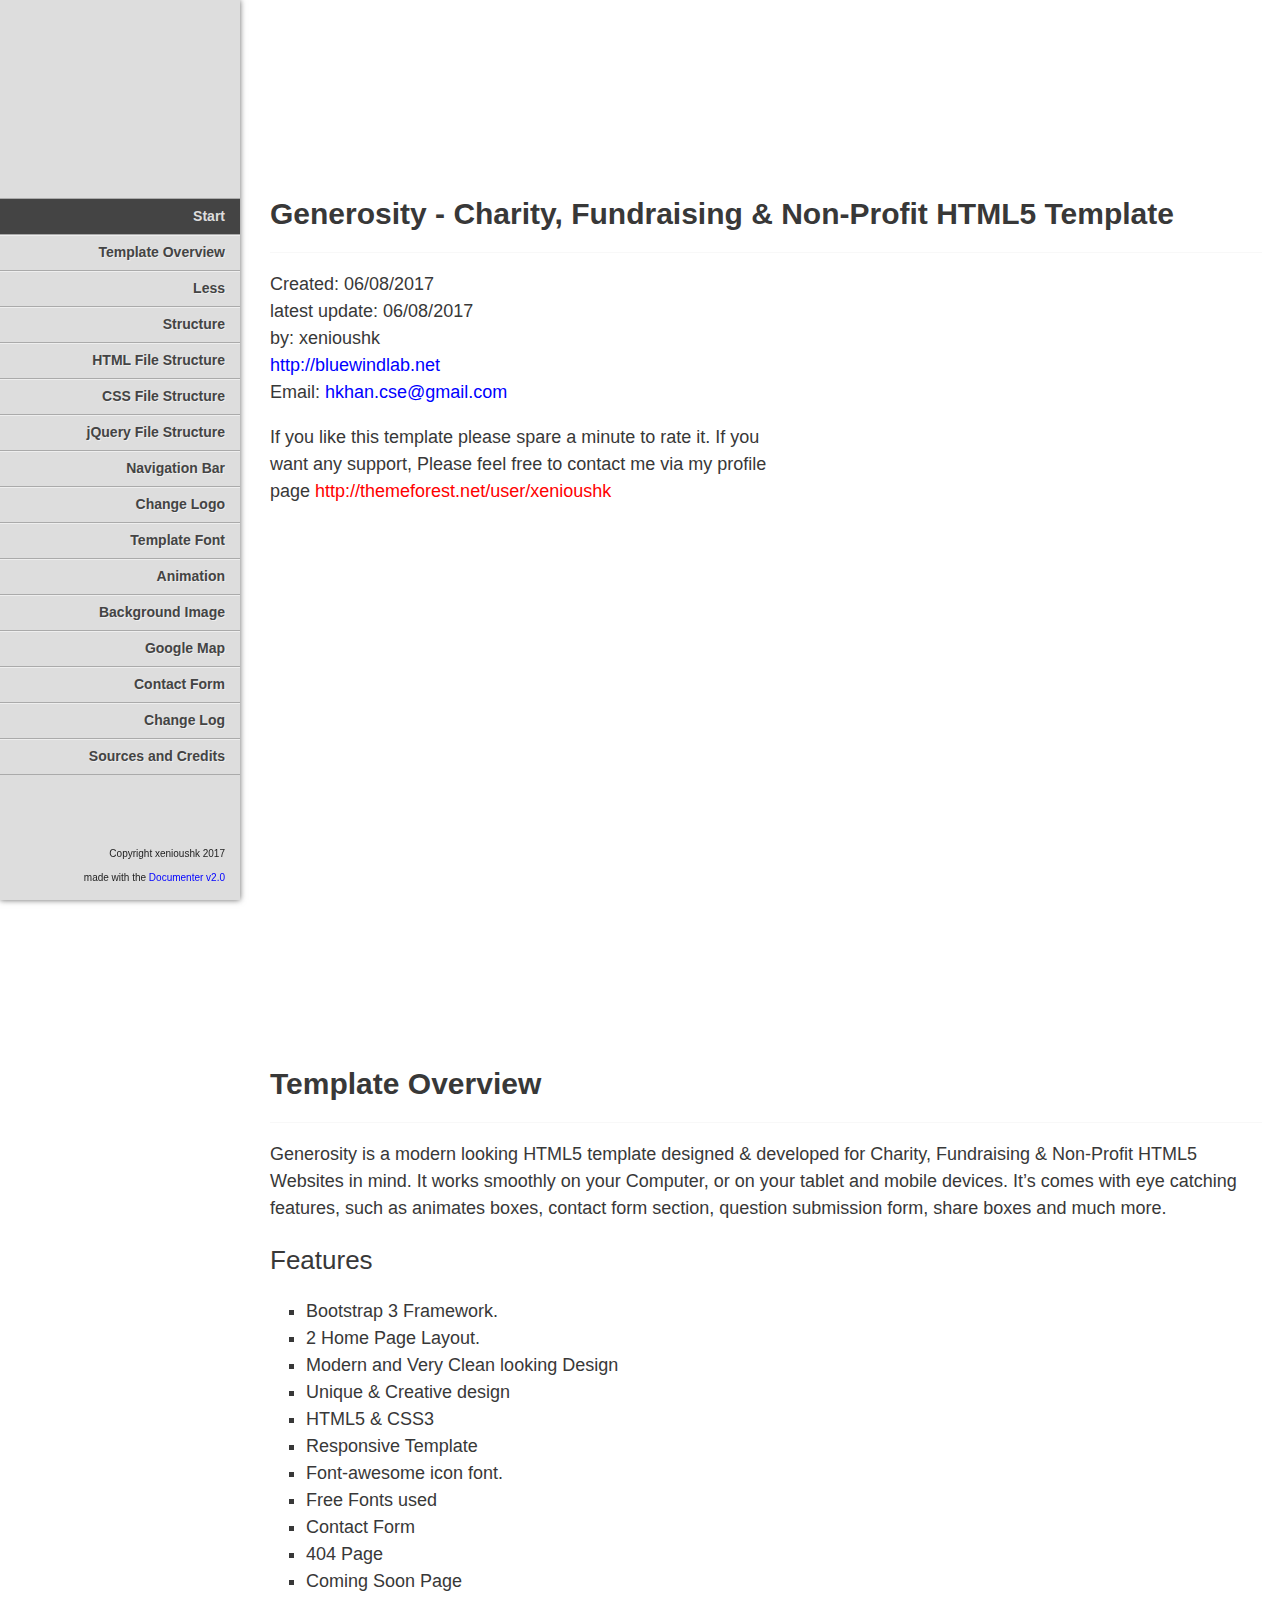
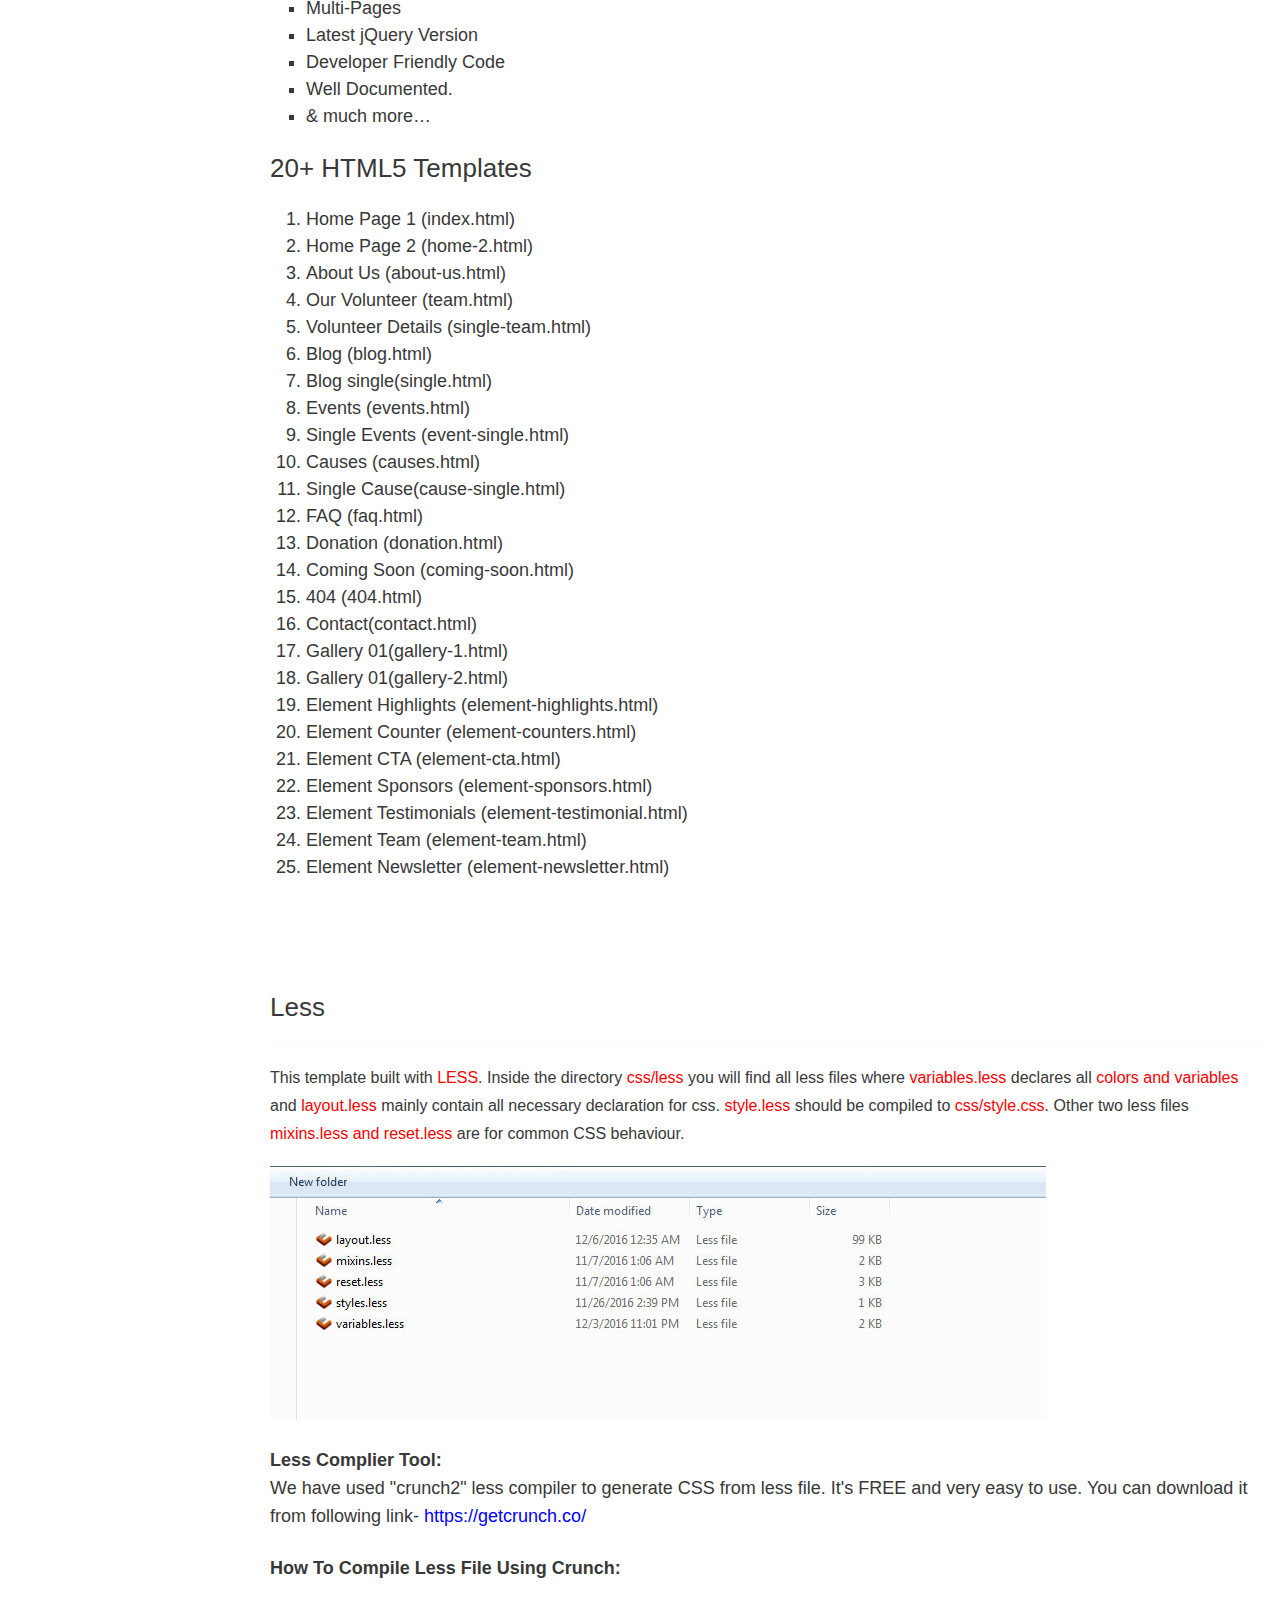
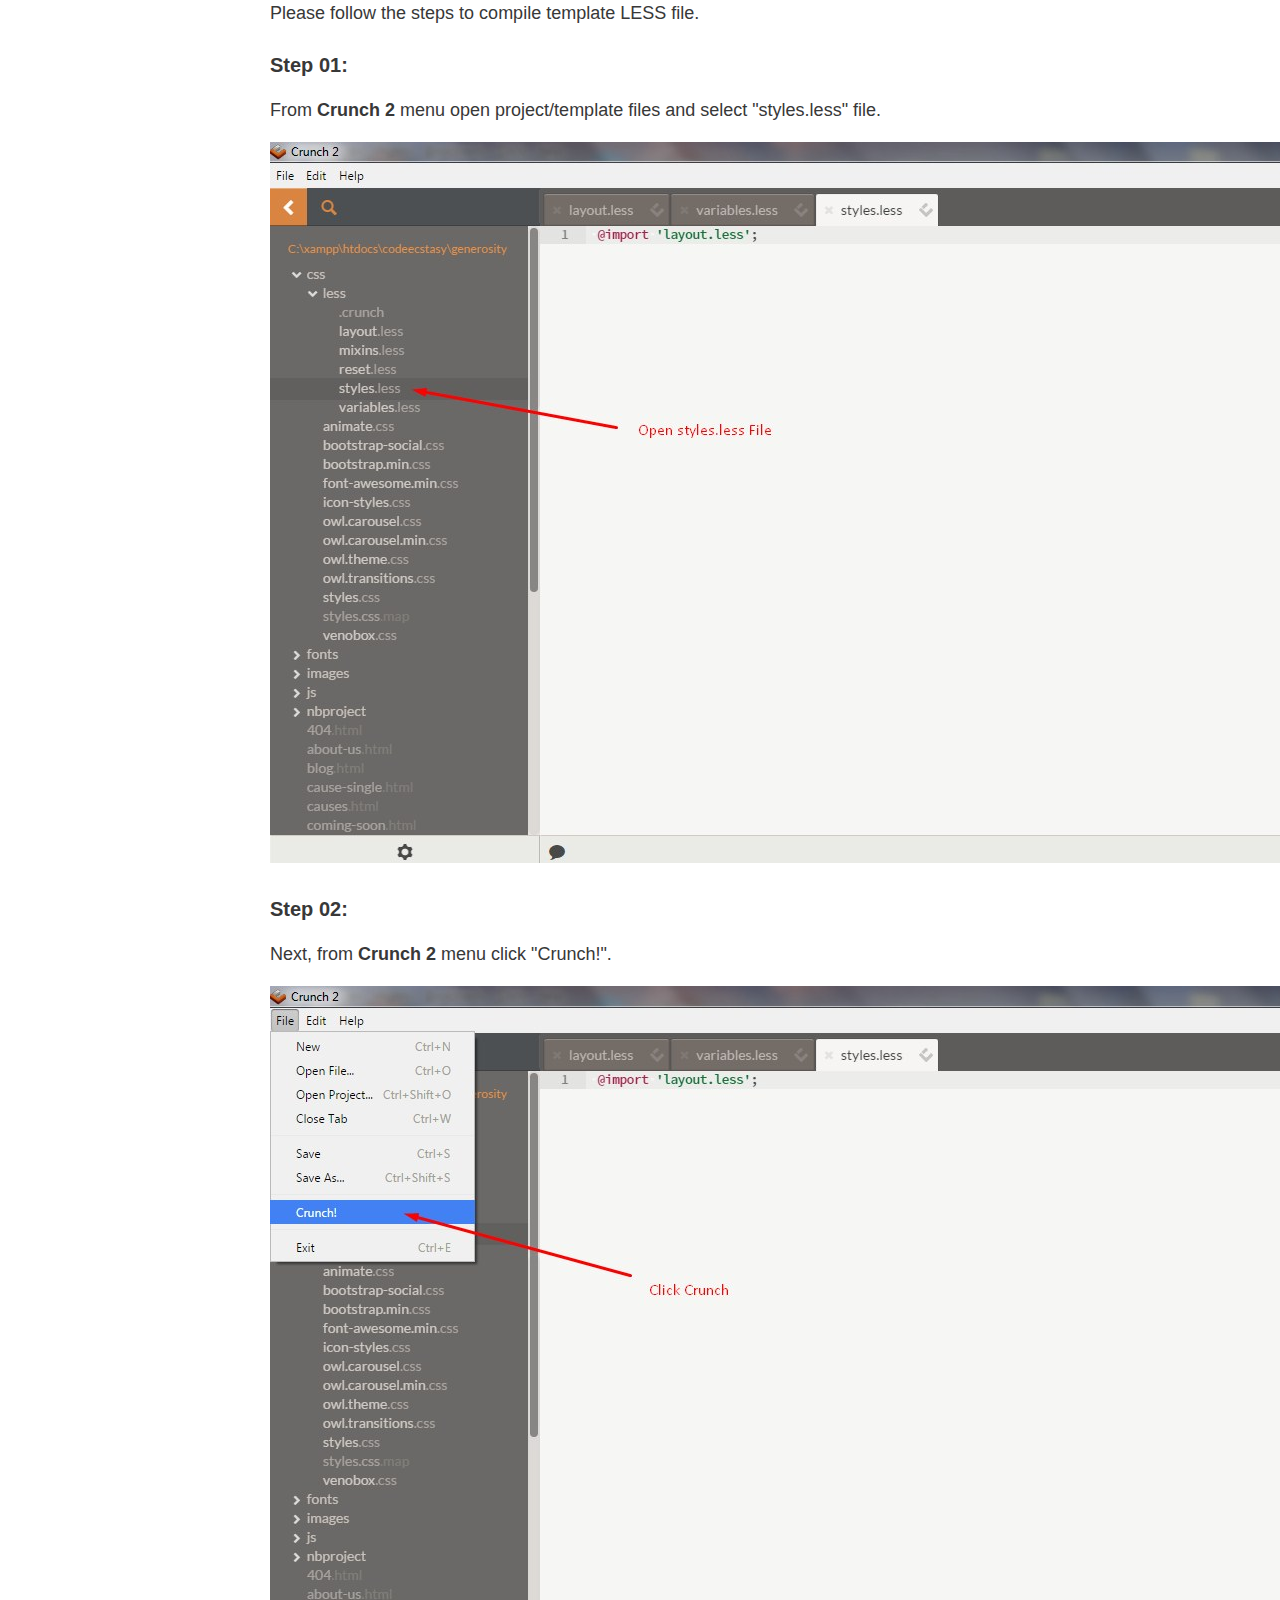
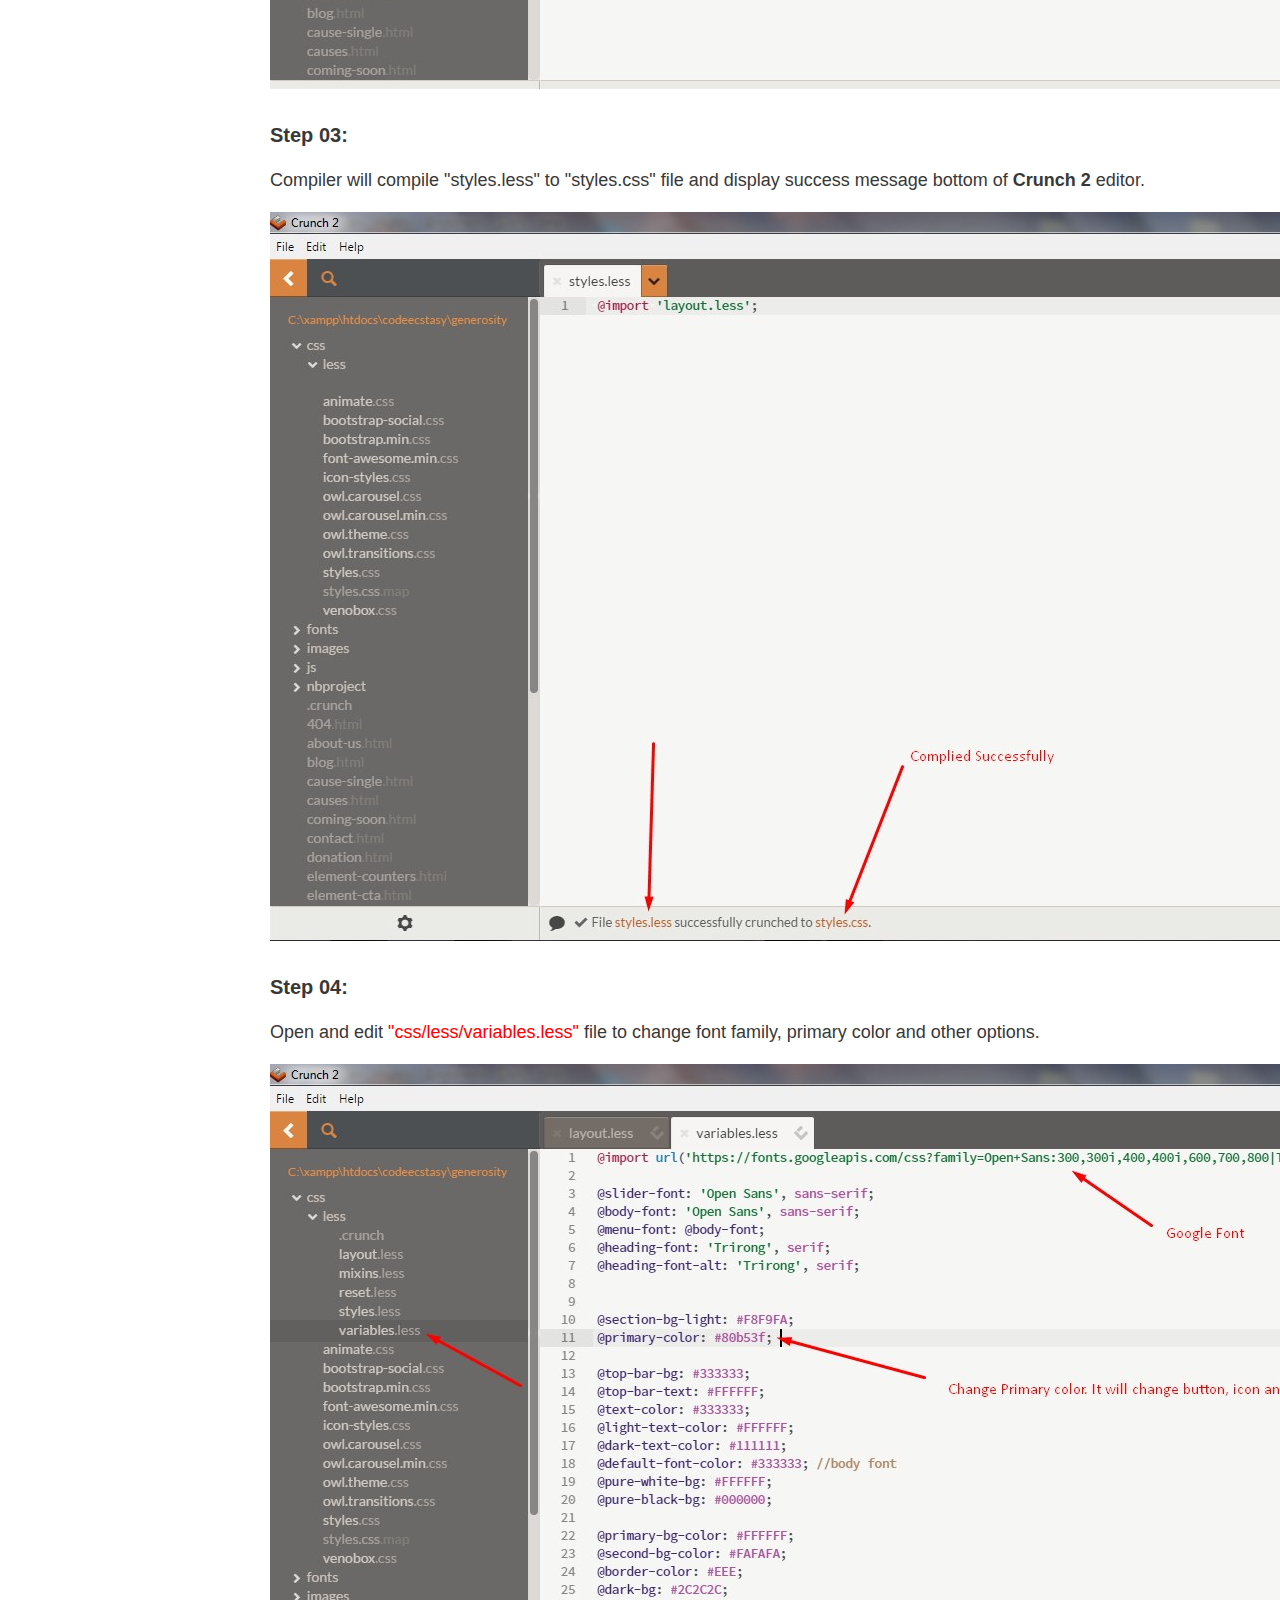
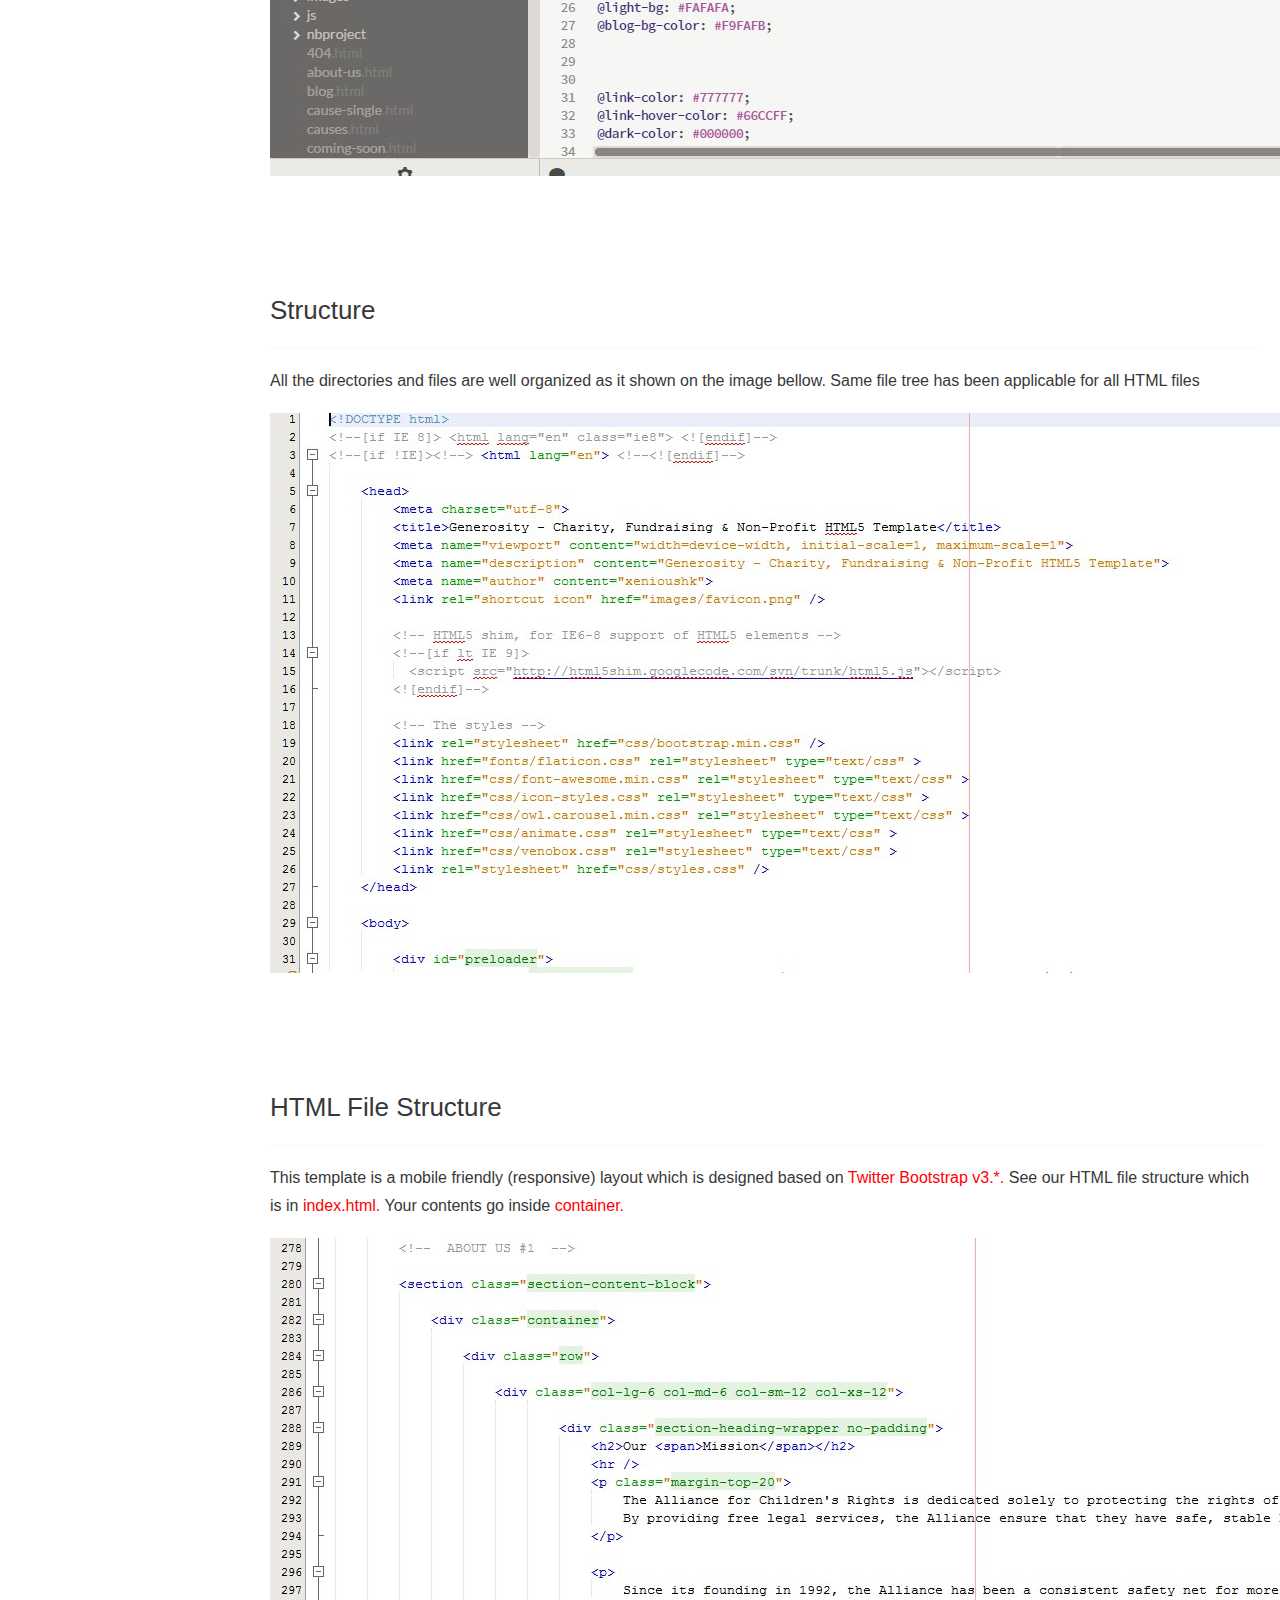
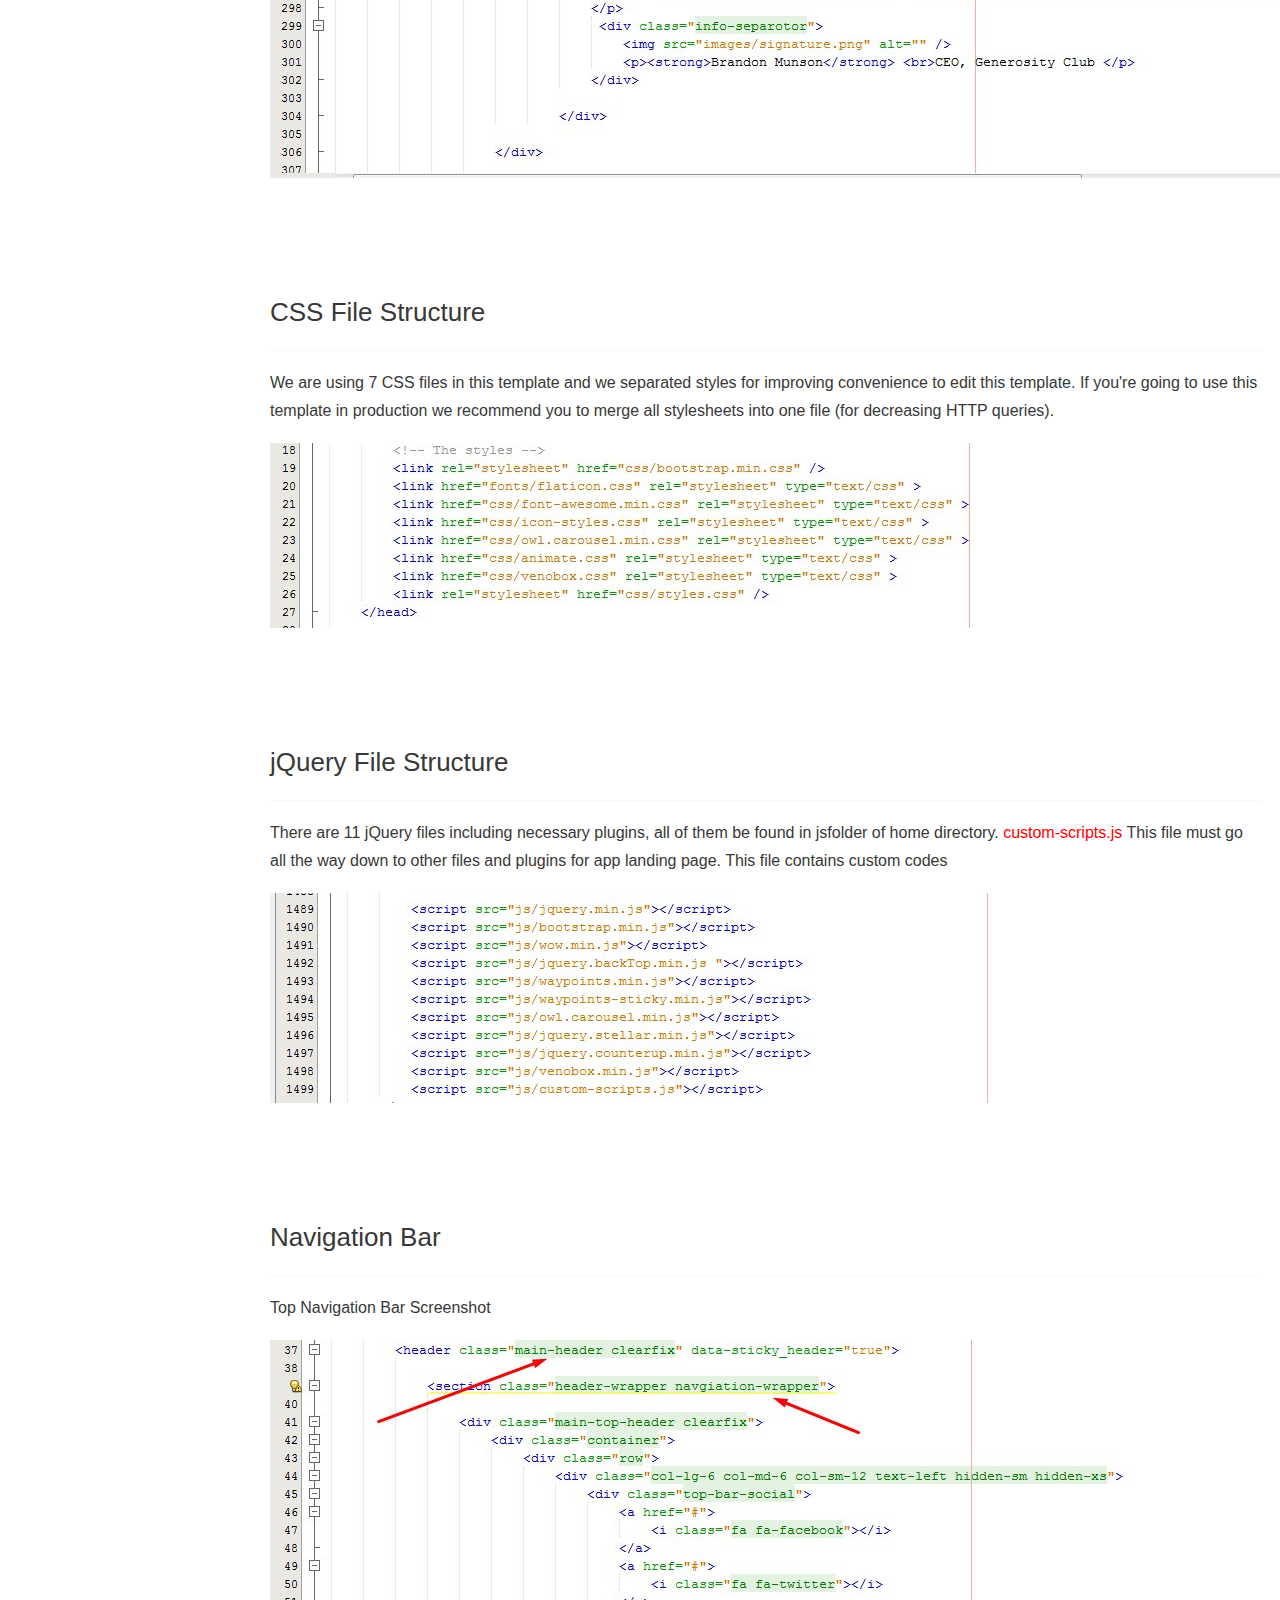
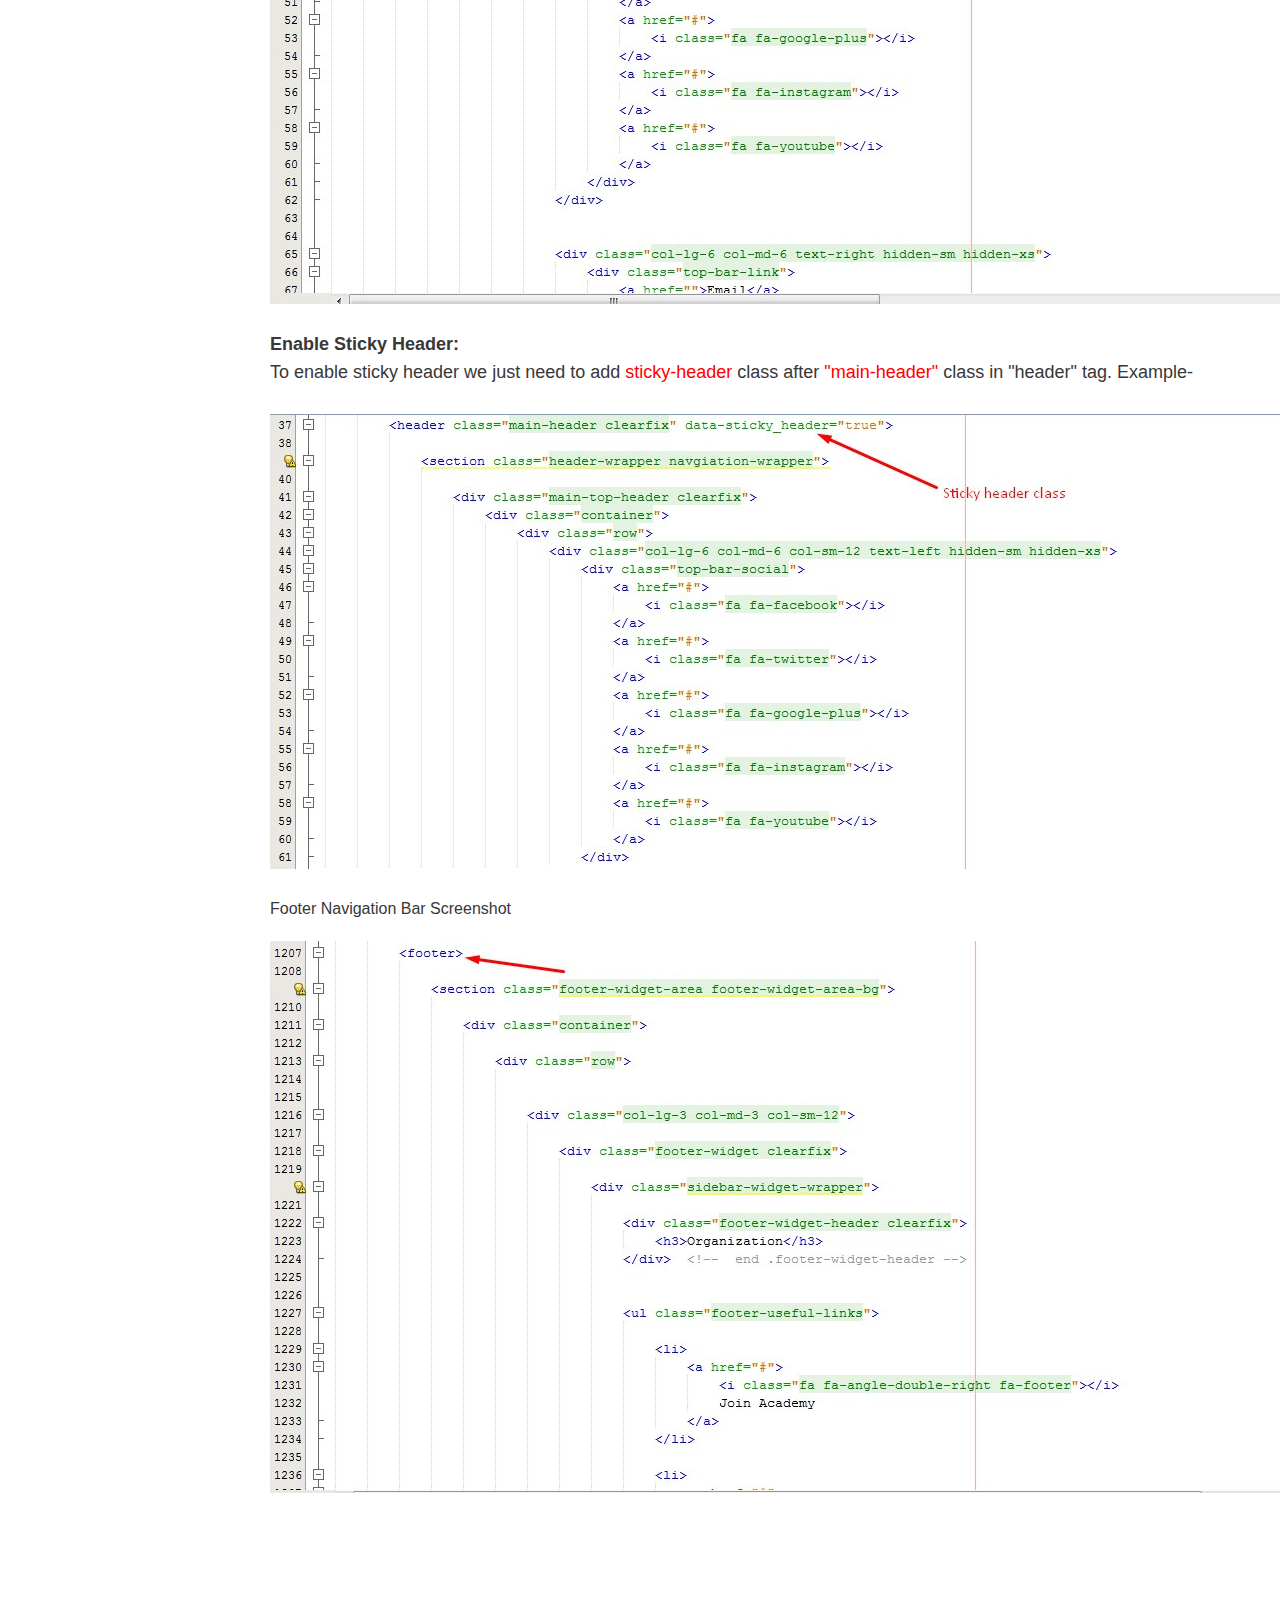
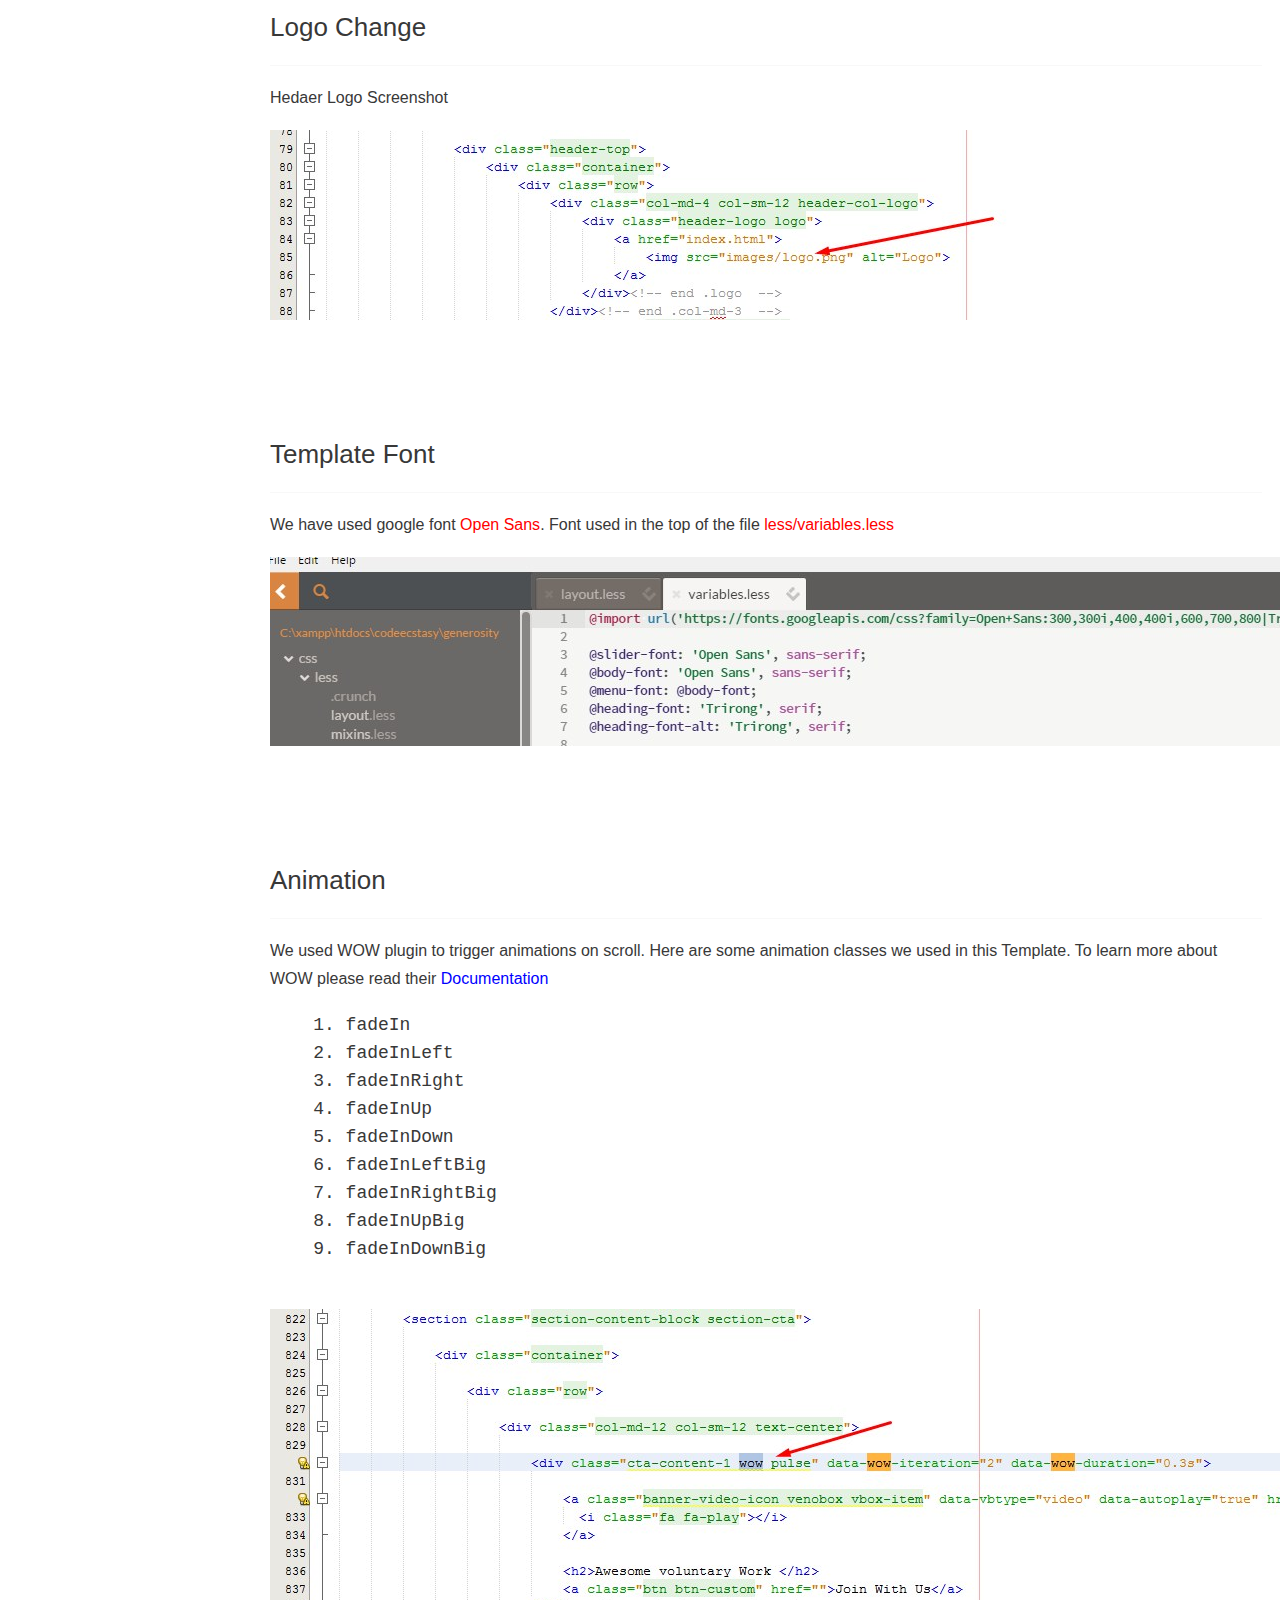
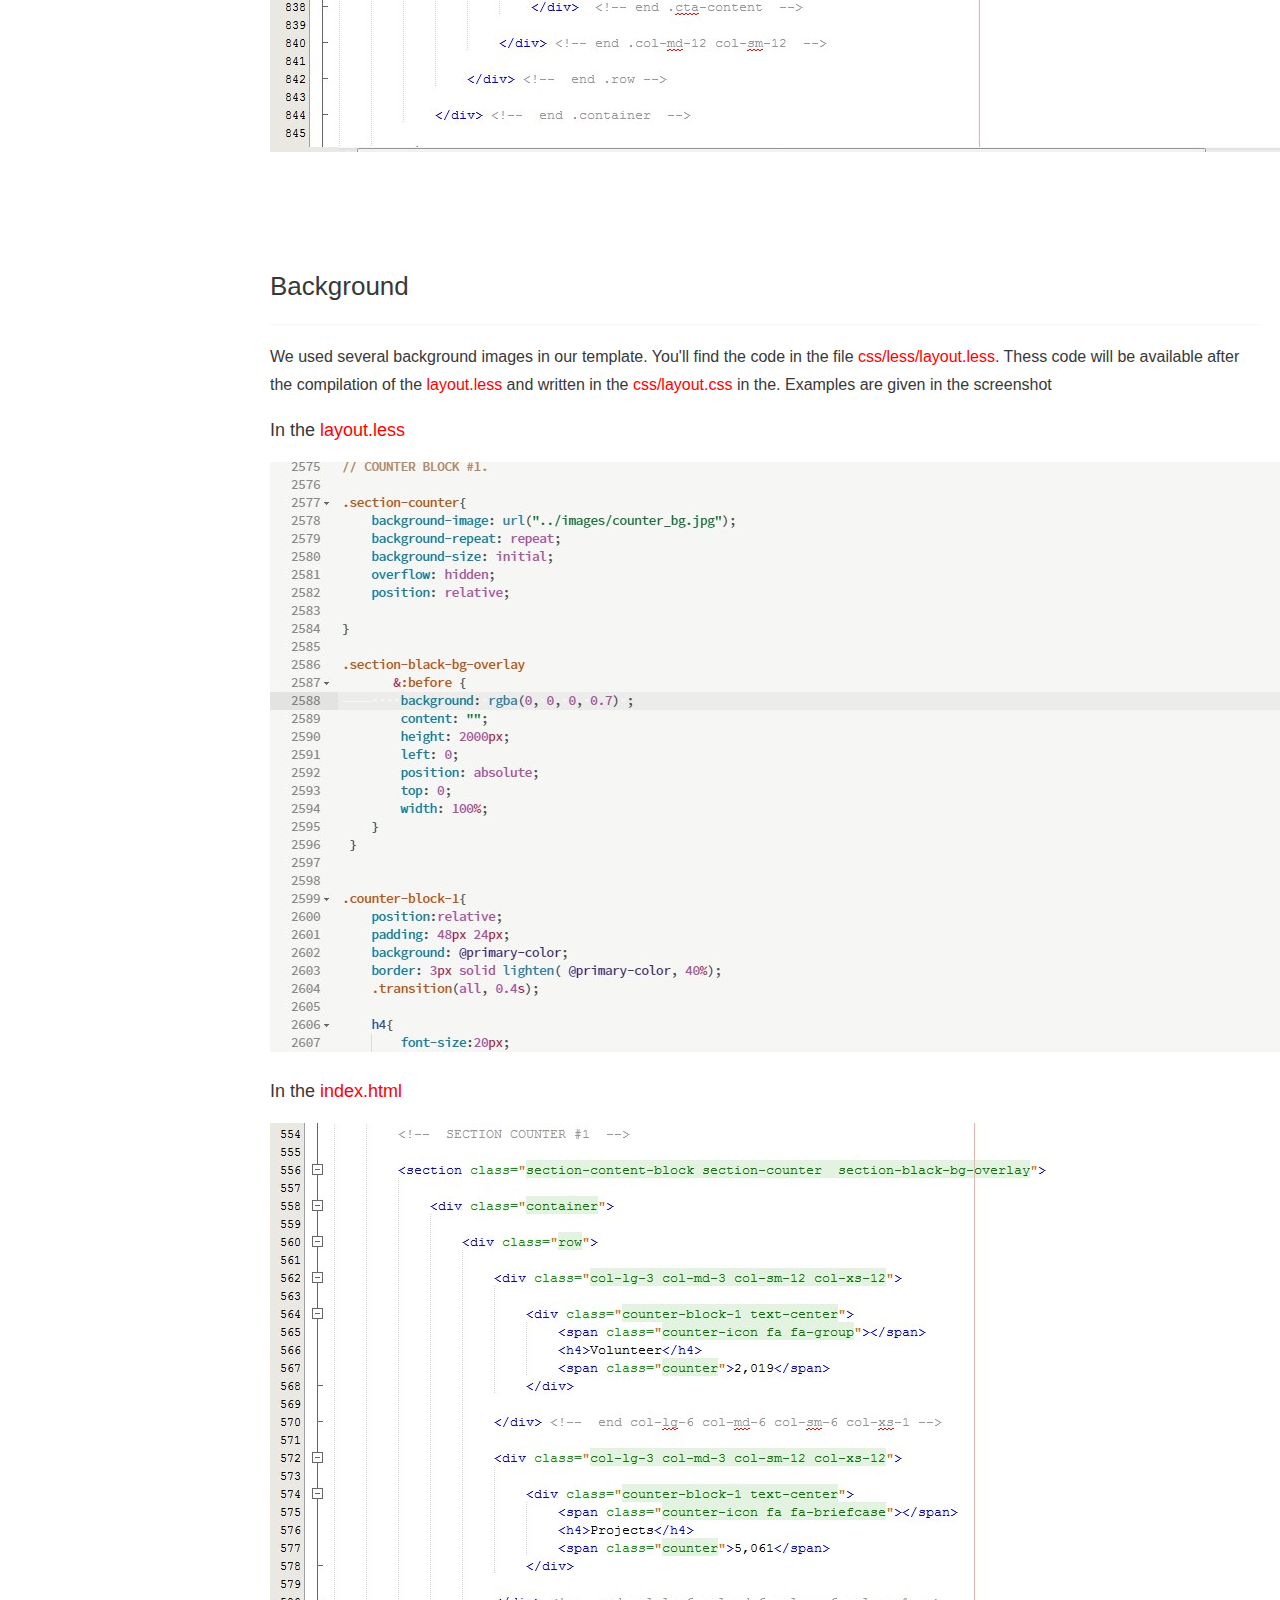
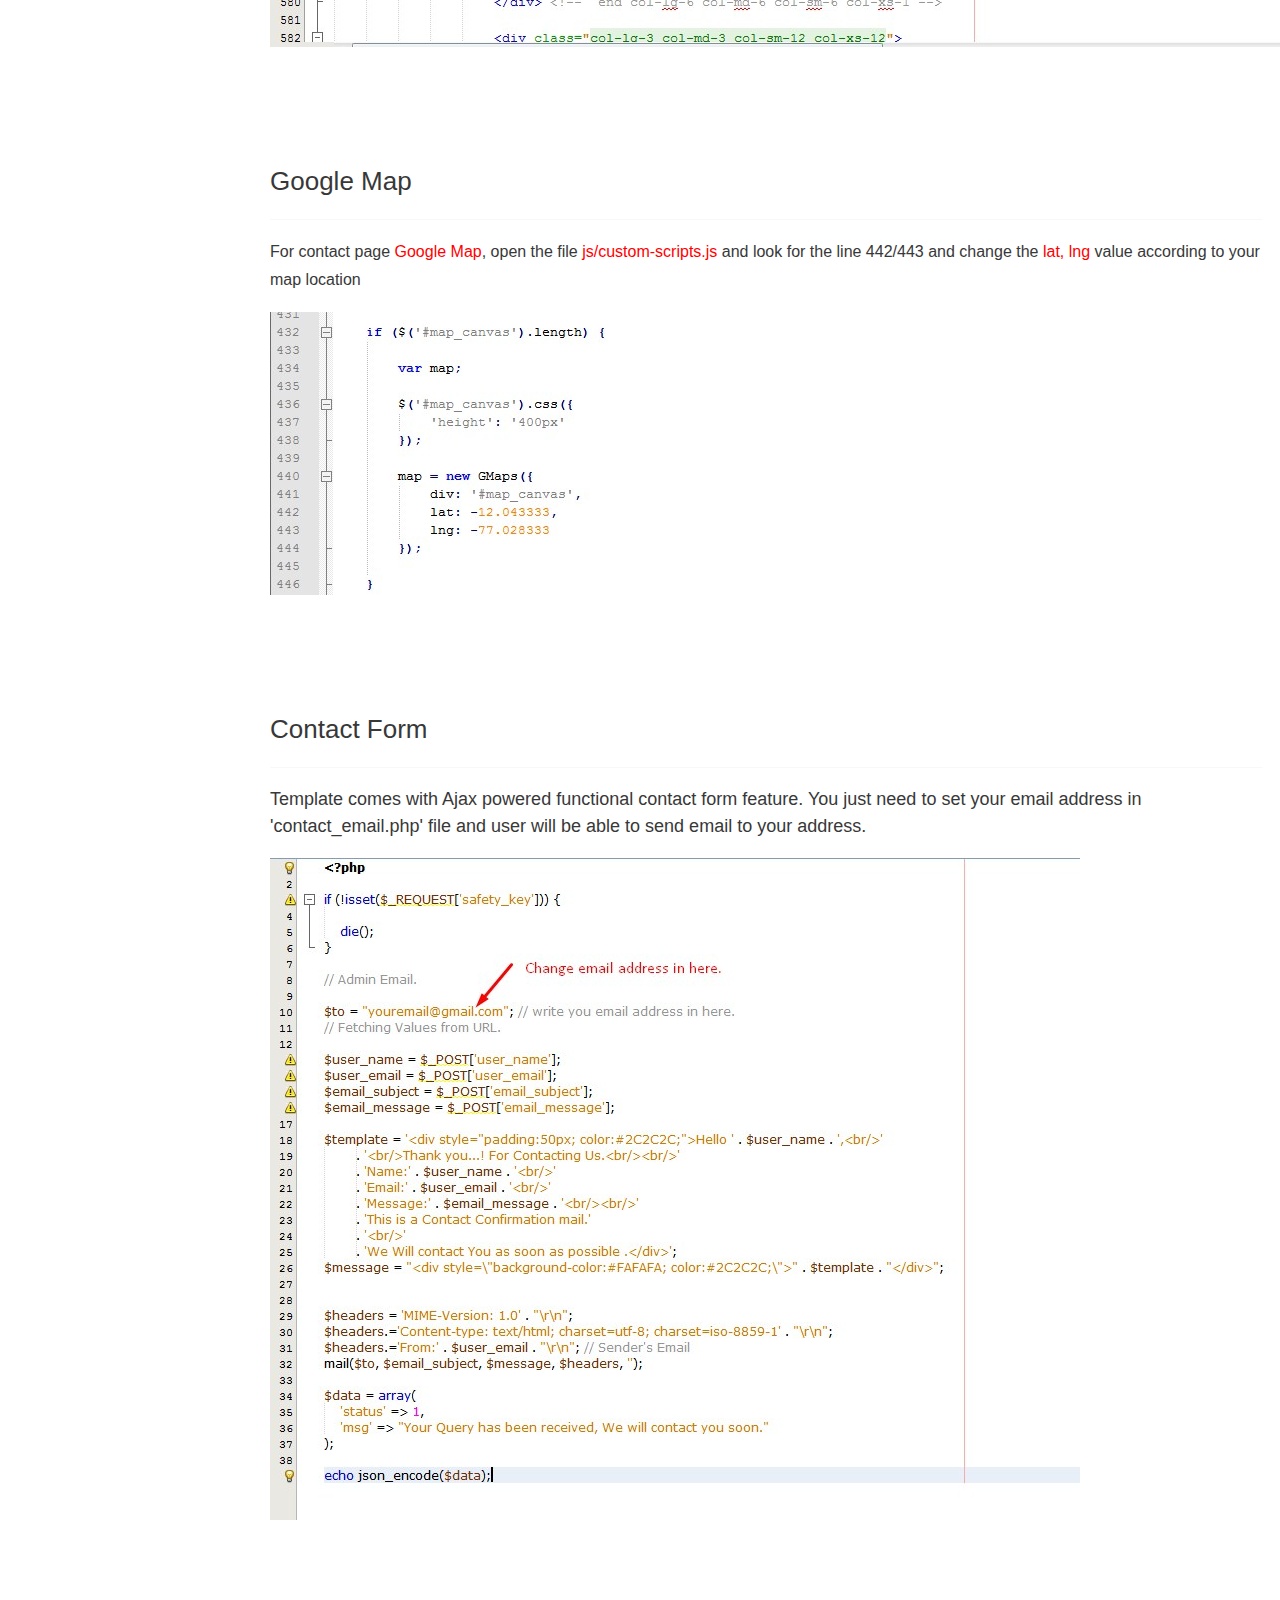
<file: documentation/index.html>
<!doctype html>  
<!--[if IE 6 ]><html lang="en-us" class="ie6"> <![endif]-->
<!--[if IE 7 ]><html lang="en-us" class="ie7"> <![endif]-->
<!--[if IE 8 ]><html lang="en-us" class="ie8"> <![endif]-->
<!--[if (gt IE 7)|!(IE)]><!-->
<html lang="en-us"><!--<![endif]-->
    <head>
        <meta charset="utf-8">

        <title>Generosity - Charity, Fundraising & Non-Profit HTML5 Template</title>

        <meta name="description" content="">
        <meta name="author" content="xenioushk">
        <meta name="copyright" content="xenioushk">
        <meta name="generator" content="Documenter v2.0 http://rxa.li/documenter">
        <meta name="date" content="2015-02-17T00:00:00+01:00">

        <link rel="stylesheet" href="assets/css/documenter_style.css" media="all">
        <link rel="stylesheet" href="assets/js/google-code-prettify/prettify.css" media="screen">
        <script src="assets/js/google-code-prettify/prettify.js"></script>



        <script src="assets/js/jquery.js"></script>

        <script src="assets/js/jquery.scrollTo.js"></script>
        <script src="assets/js/jquery.easing.js"></script>

        <script>document.createElement('section');
            var duration = '500', easing = 'swing';</script>
        <script src="assets/js/script.js"></script>

        <style>
            html{background-color:#FFFFFF;color:#383838;}
            ::-moz-selection{background:#444444;color:#DDDDDD;}
            ::selection{background:#444444;color:#DDDDDD;}
            #documenter_sidebar #documenter_logo{background-image:url();}
            a{color:#0000FF;}
            .btn {
                border-radius:3px;
            }
            .btn-primary {
                background-image: -moz-linear-gradient(top, #0088CC, #0044CC);
                background-image: -ms-linear-gradient(top, #0088CC, #0044CC);
                background-image: -webkit-gradient(linear, 0 0, 0 0088CC%, from(#DDDDDD), to(#0044CC));
                background-image: -webkit-linear-gradient(top, #0088CC, #0044CC);
                background-image: -o-linear-gradient(top, #0088CC, #0044CC);
                background-image: linear-gradient(top, #0088CC, #0044CC);
                filter: progid:DXImageTransform.Microsoft.gradient(startColorstr='#0088CC', endColorstr='#0044CC', GradientType=0);
                border-color: #0044CC #0044CC #bfbfbf;
                color:#FFFFFF;
            }
            .btn-primary:hover,
            .btn-primary:active,
            .btn-primary.active,
            .btn-primary.disabled,
            .btn-primary[disabled] {
                border-color: #0088CC #0088CC #bfbfbf;
                background-color: #0044CC;
            }
            hr{border-top:1px solid #EBEBEB;border-bottom:1px solid #FFFFFF;}
            #documenter_sidebar, #documenter_sidebar ul a{background-color:#DDDDDD;color:#222222;}
            #documenter_sidebar ul a{-webkit-text-shadow:1px 1px 0px #EEEEEE;-moz-text-shadow:1px 1px 0px #EEEEEE;text-shadow:1px 1px 0px #EEEEEE;}
            #documenter_sidebar ul{border-top:1px solid #AAAAAA;}
            #documenter_sidebar ul a{border-top:1px solid #EEEEEE;border-bottom:1px solid #AAAAAA;color:#444444;}
            #documenter_sidebar ul a:hover{background:#444444;color:#DDDDDD;border-top:1px solid #444444;}
            #documenter_sidebar ul a.current{background:#444444;color:#DDDDDD;border-top:1px solid #444444;}
            #documenter_copyright{display:block !important;visibility:visible !important;}

            em{color: #ff0000;}
            
            .text-uppercase{
                text-transform: uppercase;
            }
            
            .margin-top-24{
                margin-top: 24px;
            }
            
            .margin-bottom-24{
                margin-bottom: 24px;
            }
            
            hr {
                margin: 0px;
                border: 0px;
                height: 1px;
                background: #f8f8f8;
            }
            
        </style>

    </head>
    <body class="documenter">
        <div id="documenter_sidebar">
            <a href="#documenter_cover" id="documenter_logo"></a>
            <ul id="documenter_nav">
                <li><a class="current" href="#documenter_cover">Start</a></li>
                <li><a href="#overview" title="Template Overview">Template Overview</a></li>
                <li><a href="#less" title="Less">Less</a></li>
                <li><a href="#structure" title="Structure">Structure</a></li>
                <li><a href="#html-file-structure" title="HTML File Structure">HTML File Structure</a></li>
                <li><a href="#css-file-structure" title="CSS File Structure">CSS File Structure</a></li>
                <li><a href="#jQuery-file-structure" title="jQuery File Structure">jQuery File Structure</a></li>
                <li><a href="#navigation-bar" title="Navigation Bar">Navigation Bar</a></li>
                <li><a href="#logo-change" title="Change Logo">Change Logo</a></li>
                <li><a href="#template-font" title="Template Font">Template Font</a></li>
                <li><a href="#animation" title="Animation">Animation</a></li>
                <li><a href="#background-image" title="Background Image">Background Image</a></li>
                <li><a href="#google-map" title="Google Map">Google Map</a></li>
                <li><a href="#contact-form" title="Contact Form">Contact Form</a></li>
                <li><a href="#changelog" title="Change Log">Change Log</a></li>
                <li><a href="#credits" title="Sources and Credits">Sources and Credits</a></li>


            </ul>
            <div id="documenter_copyright">Copyright xenioushk  2017<br>
                made with the <a href="http://rxa.li/documenter">Documenter v2.0</a> 
            </div>
        </div>
        <div id="documenter_content">
            <section id="documenter_cover">
                <h1 class="margin-bottom-24">Generosity - Charity, Fundraising & Non-Profit HTML5 Template</h1>

                <div id="documenter_buttons"></div>
                <hr>
                <ul>
                    <li>Created: 06/08/2017</li>
                    <li>latest update: 06/08/2017</li>
                    <li>by: xenioushk </li>
                    <li><a href="http://themeforest.net/user/xenioushk">http://bluewindlab.net</a></li>
                    <li>Email: <a href="mailto:hkhan.cse@gmail.com">hkhan.cse@gmail.com</a></li>
                </ul>
                <p>If you like this template please spare a minute to rate it. If you want any support, Please feel free to contact me via my profile page <em>http://themeforest.net/user/xenioushk</em> </p>
                
                
            </section>
            
            <section id="overview">
                <h1 class="margin-bottom-24">Template Overview</h1>
                <hr />
                
                <p>
                    Generosity is a modern looking HTML5 template designed & developed for Charity, Fundraising & Non-Profit HTML5 Websites in mind. It works smoothly on your Computer, or on your tablet and mobile devices. 
                    It’s comes with eye catching features, such as animates boxes, contact form section, question submission form, share boxes and much more. 
                </p>
                
                <h3>Features</h3>
                
                <ul>
                    <li>Bootstrap 3 Framework.</li>
                    <li>2 Home Page Layout.</li>
                    <li>Modern and Very Clean looking Design</li>
                    <li>Unique &amp; Creative design</li>
                    <li>HTML5 &amp; CSS3</li>
                    <li>Responsive Template</li>
                    <li>Font-awesome icon font.</li>
                    <li>Free Fonts used</li>
                    <li>Contact Form</li>
                    <li>404 Page</li>
                    <li>Coming Soon Page</li>
                    <li>Multi-Pages</li>
                    <li>Latest jQuery Version</li>
                    <li>Developer Friendly Code</li>
                    <li>Well Documented.</li>
                    <li> &amp; much more…</li>
                </ul>
                
                <h3>20+ HTML5 Templates</h3>
                
                <ol>
                    <li>
                        Home Page 1 (index.html) <br>
                    </li>
                    <li>
                        Home Page 2 (home-2.html) <br>
                    </li>
                    
                    <li>
                        About Us (about-us.html) <br>
                    </li>
                    
                    <li>
                        Our Volunteer (team.html) <br>
                    </li>
                    
                    <li>
                        Volunteer Details (single-team.html) <br>
                    </li>

                    <li>
                        Blog (blog.html) <br>
                    </li>
                    <li>
                        Blog single(single.html) <br>
                    </li>
                    <li>
                        Events (events.html) <br>
                    </li>
                    <li>
                        Single Events (event-single.html) <br>
                    </li>
                    
                    <li>
                        Causes (causes.html) <br>
                    </li>
                    
                    <li>
                        Single Cause(cause-single.html) <br>
                    </li>

                    <li>
                        FAQ (faq.html) <br>
                    </li>

                    <li>
                        Donation (donation.html) <br>
                    </li>

                    <li>
                       Coming Soon (coming-soon.html) <br>
                    </li>

                    <li>
                        404 (404.html) <br>
                    </li>                    
                    
                    <li>
                        Contact(contact.html) <br>
                    </li>
                    <li>
                        Gallery 01(gallery-1.html) <br>
                    </li>
                    <li>
                        Gallery 01(gallery-2.html) <br>
                    </li>
                    <li>
                        Element Highlights (element-highlights.html) <br>
                    </li>                    
                    <li>
                        Element Counter (element-counters.html) <br>
                    </li>
                    <li>
                        Element CTA (element-cta.html) <br>
                    </li>
                    <li>
                        Element Sponsors (element-sponsors.html) <br>
                    </li>
                    <li>
                        Element Testimonials (element-testimonial.html) <br>
                    </li>
                    <li>
                        Element Team (element-team.html) <br>
                    </li>
                    <li>
                        Element Newsletter (element-newsletter.html) <br>
                    </li>                    
                </ol>
                
                
            </section>

            <section id="less">
                <div class="page-header"><h3>Less</h3><hr class="notop"></div>

                <h5>This template built with <em>LESS</em>. Inside the directory <em>css/less</em> you will find all less files where <em>variables.less</em> declares all <em>colors and variables</em> and <em>layout.less</em> mainly contain all necessary declaration for css. <em>style.less</em> should be compiled to <em>css/style.css</em>. Other two less files <em>mixins.less and reset.less</em> are for common CSS behaviour.</h5>
                <p><img src="img/0.jpg" alt="demo" /></p>
                <div>
                    <strong>Less Complier Tool:</strong><br />
                    We have used "crunch2" less compiler to generate CSS from less file. It's FREE and very easy to use. You can download it from following link-
                    <a href="https://getcrunch.co/" target="_blank">https://getcrunch.co/</a>
                </div>
                
                <div class="margin-top-24"><strong>How To Compile Less File Using Crunch:</strong><br />
                    <p>Please follow the steps to compile template LESS file.</p>
                </div>
                
                <div class="margin-top-24">
                    <h4><strong>Step 01:</strong></h4>
                    <p>From <strong>Crunch 2</strong> menu open project/template files and select "styles.less" file.</p>
                    <p><img src="img/0_1_open_less_file.jpg" alt="" /></p>
                </div>
                
                <div class="margin-top-24">
                    <h4><strong>Step 02:</strong></h4>
                    <p>Next, from <strong>Crunch 2</strong> menu click "Crunch!".</p>
                    <p><img src="img/0_2_press_crunch.jpg" alt="" /></p>
                </div>
                
                <div class="margin-top-24">
                    <h4><strong>Step 03:</strong></h4>
                    <p>Compiler will compile "styles.less" to "styles.css" file and display success message bottom of <strong>Crunch 2</strong> editor.</p>
                    <p><img src="img/0_3_compiled_less.jpg" alt="" /></p>
                </div>
                
                <div class="margin-top-24">
                    <h4><strong>Step 04:</strong></h4>
                    <p>Open and edit <em>"css/less/variables.less"</em> file to change font family, primary color and other options.</p>
                    <p><img src="img/0_4_variable.jpg" alt="" /></p>
                </div>
                
                
            </section>	

            <section id="structure">
                <div class="page-header"><h3>Structure</h3><hr class="notop"></div>

                <h5>All the directories and files are well organized as it shown on the image bellow. Same file tree has been applicable for all HTML files</h5>

                <p><img src="img/1.jpg" alt="demo" /></p>
            </section>

            <section id="html-file-structure">
                <div class="page-header"><h3>HTML File Structure</h3><hr class="notop"></div>

                <h5> This template is a mobile friendly (responsive) layout which is designed based on <em>Twitter Bootstrap v3.*.</em> See our HTML file structure which is in <em>index.html.</em> Your contents go inside <em>container.</em></h5>

                <p><img src="img/2.jpg" alt="demo" /></p>
            </section>

            <section id="css-file-structure">
                <div class="page-header"><h3>CSS File Structure</h3><hr class="notop"></div>

                <h5> We are using 7 CSS files in this template and we separated styles for improving convenience to edit this template. If you're going to use this template in production we recommend you to merge all stylesheets into one file (for decreasing HTTP queries).</h5>

                <p><img src="img/3.jpg" alt="demo" /></p>
            </section>

            <section id="jQuery-file-structure">
                <div class="page-header"><h3>jQuery File Structure</h3><hr class="notop"></div>

                <h5> There are 11 jQuery files including necessary plugins, all of them be found in jsfolder of home directory. <em>custom-scripts.js</em> This file must go all the way down to other files and plugins for app landing page. This file contains custom codes</h5>

                <p><img src="img/4.jpg" alt="demo" /></p>
            </section>

            <section id="navigation-bar">
                <div class="page-header"><h3>Navigation Bar</h3><hr class="notop"></div>

                <h5>Top Navigation Bar Screenshot</h5>
                <p><img src="img/5.jpg" alt="demo" /></p>

                <div>
                    <strong>Enable Sticky Header:</strong>
                    <br />
                    To enable sticky header we just need to add <em>sticky-header</em> class after <em>"main-header"</em> class in "header" tag. Example- <br /> <br />
                     <img src="img/5.2_menu_style_2.jpg" alt="" />
                </div>

                <h5>Footer Navigation Bar Screenshot</h5>
                <p><img src="img/6.jpg" alt="demo" /></p>
            </section>

            <section id="logo-change">
                <div class="page-header"><h3>Logo Change</h3><hr class="notop"></div>

                <h5>Hedaer Logo Screenshot</h5>
                <p><img src="img/7.jpg" alt="demo" /></p>
            </section>

            <section id="template-font">
                <div class="page-header"><h3>Template Font</h3><hr class="notop"></div>

                <h5>We have used google font <em>Open Sans</em>. Font used in the top of the file <em>less/variables.less</em></h5>
                <p><img src="img/9.jpg" alt="demo" /></p>
            </section>

            <section id="animation">
                <div class="page-header"><h3>Animation</h3><hr class="notop"></div>

                <h5>We used WOW plugin to trigger animations on scroll. Here are some animation classes we used in this Template. To learn more about WOW please read their <a href="http://mynameismatthieu.com/WOW/docs.html" target="_blank">Documentation</a></h5>
                <pre>
    1. fadeIn
    2. fadeInLeft
    3. fadeInRight
    4. fadeInUp
    5. fadeInDown
    6. fadeInLeftBig
    7. fadeInRightBig
    8. fadeInUpBig
    9. fadeInDownBig
                </pre>
                <p><img src="img/10.jpg" alt="demo" /></p>
            </section>

            <section id="background-image">
                <div class="page-header"><h3>Background</h3><hr class="notop"></div>

                <h5>We used several background images in our template. You'll find the code in the file <em>css/less/layout.less</em>. Thess code will be available after the compilation of the <em>layout.less</em> and written in the <em>css/layout.css</em> in the. Examples are given in the screenshot</h5>

                <p>In the <em>layout.less</em></p>
                <p><img src="img/11.jpg" alt="demo" /></p>
                <p>In the <em>index.html</em></p>
                <p><img src="img/12.jpg" alt="demo" /></p>
            </section>

            <section id="google-map">
                <div class="page-header"><h3>Google Map</h3><hr class="notop"></div>

                <h5>For contact page <em>Google Map</em>, open the file <em>js/custom-scripts.js</em> and look for the line 442/443 and change the <em>lat, lng</em> value according to your map location</h5>
                <p><img src="img/13.jpg" alt="demo" /></p>
            </section>
            
            <section id="contact-form">
                <div class="page-header"><h3>Contact Form</h3><hr class="notop"></div>

                <p>Template comes with Ajax powered functional contact form feature. You just need to set your email address in 'contact_email.php' file and user will be able to send email to your address.</p>
                <p><img src="img/14_contact_form.jpg" alt="demo" /></p>
            </section>

            <section id="changelog">
                <div class="page-header"><h3>Change Log</h3><hr class="notop"></div>
                
                <p>
                    <b>2017, August, 06 - v 1.0.0  </b>
                    <br>- Initial release
                </p>
            </section>
            
            <section id="credits">
                <div class="page-header"><h3>Sources and Credits</h3><hr class="notop"></div>
                
                <p>
                    -  <a href="http://www.jquery.com/">jQuery</a><br>
                    -  <a href="http://getbootstrap.com/">Bootstrap</a><br>
                    -  <a href="https://codecanyon.net/item/bwl-searchable-accordion-jquery-plugin/8184405 ">BWL Searchable Accordion jQuery Plugin</a><br>
                    -  <a href="https://www.google.com/fonts">Google Fonts</a><br>
                    -  <a href="http://fortawesome.github.io/Font-Awesome/">Owl Carousel</a><br>
                    -  <a href="fontawesome.io/">Font Awesome</a><br>
                    -  <a href="https://maps.googleapis.com/maps/api/js?sensor=false&amp;ver=1.0">Google Maps API</a><br>
                    -  <a href="http://freepik.com/ ">Freepik.com</a><br>
                    -  <a href="http://pexels.com/">Pexels.com</a>
                </p>
                
                
            </section>
            

        </div>
    </body>
</html>
</file>
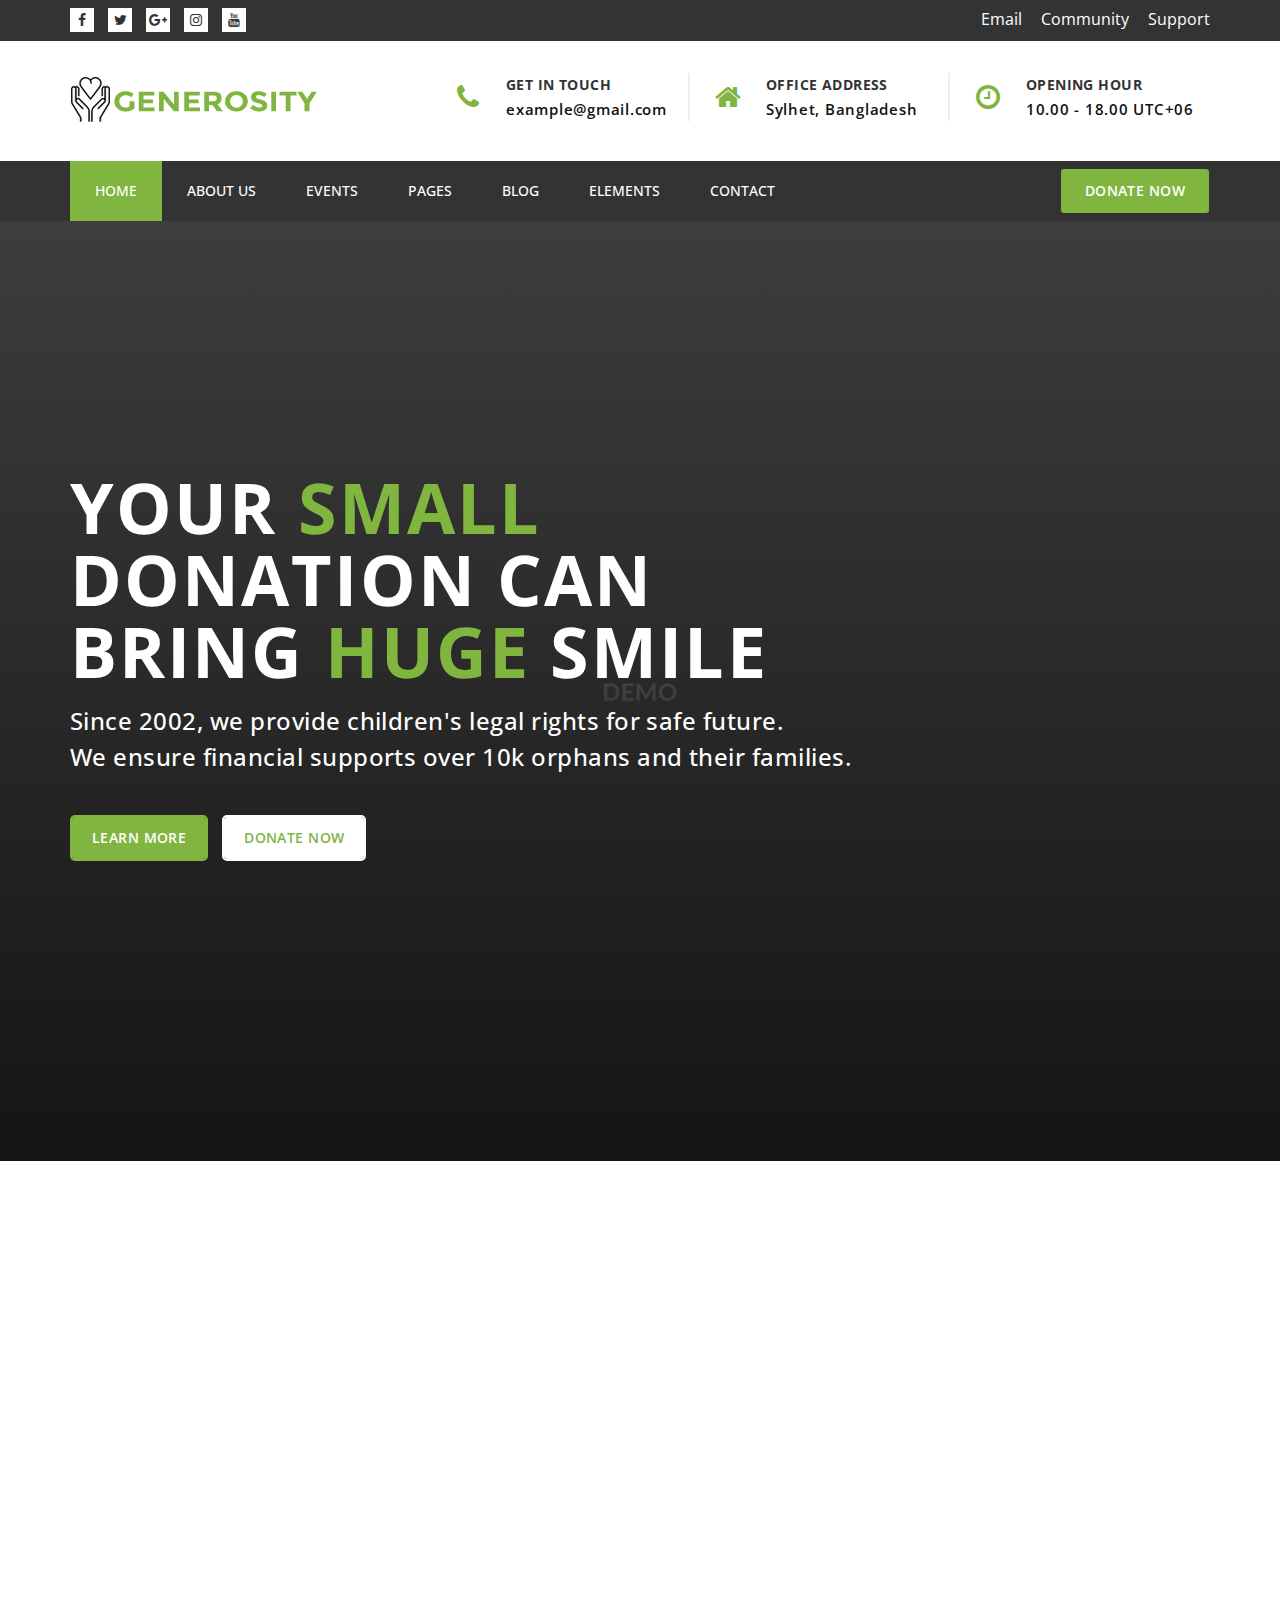
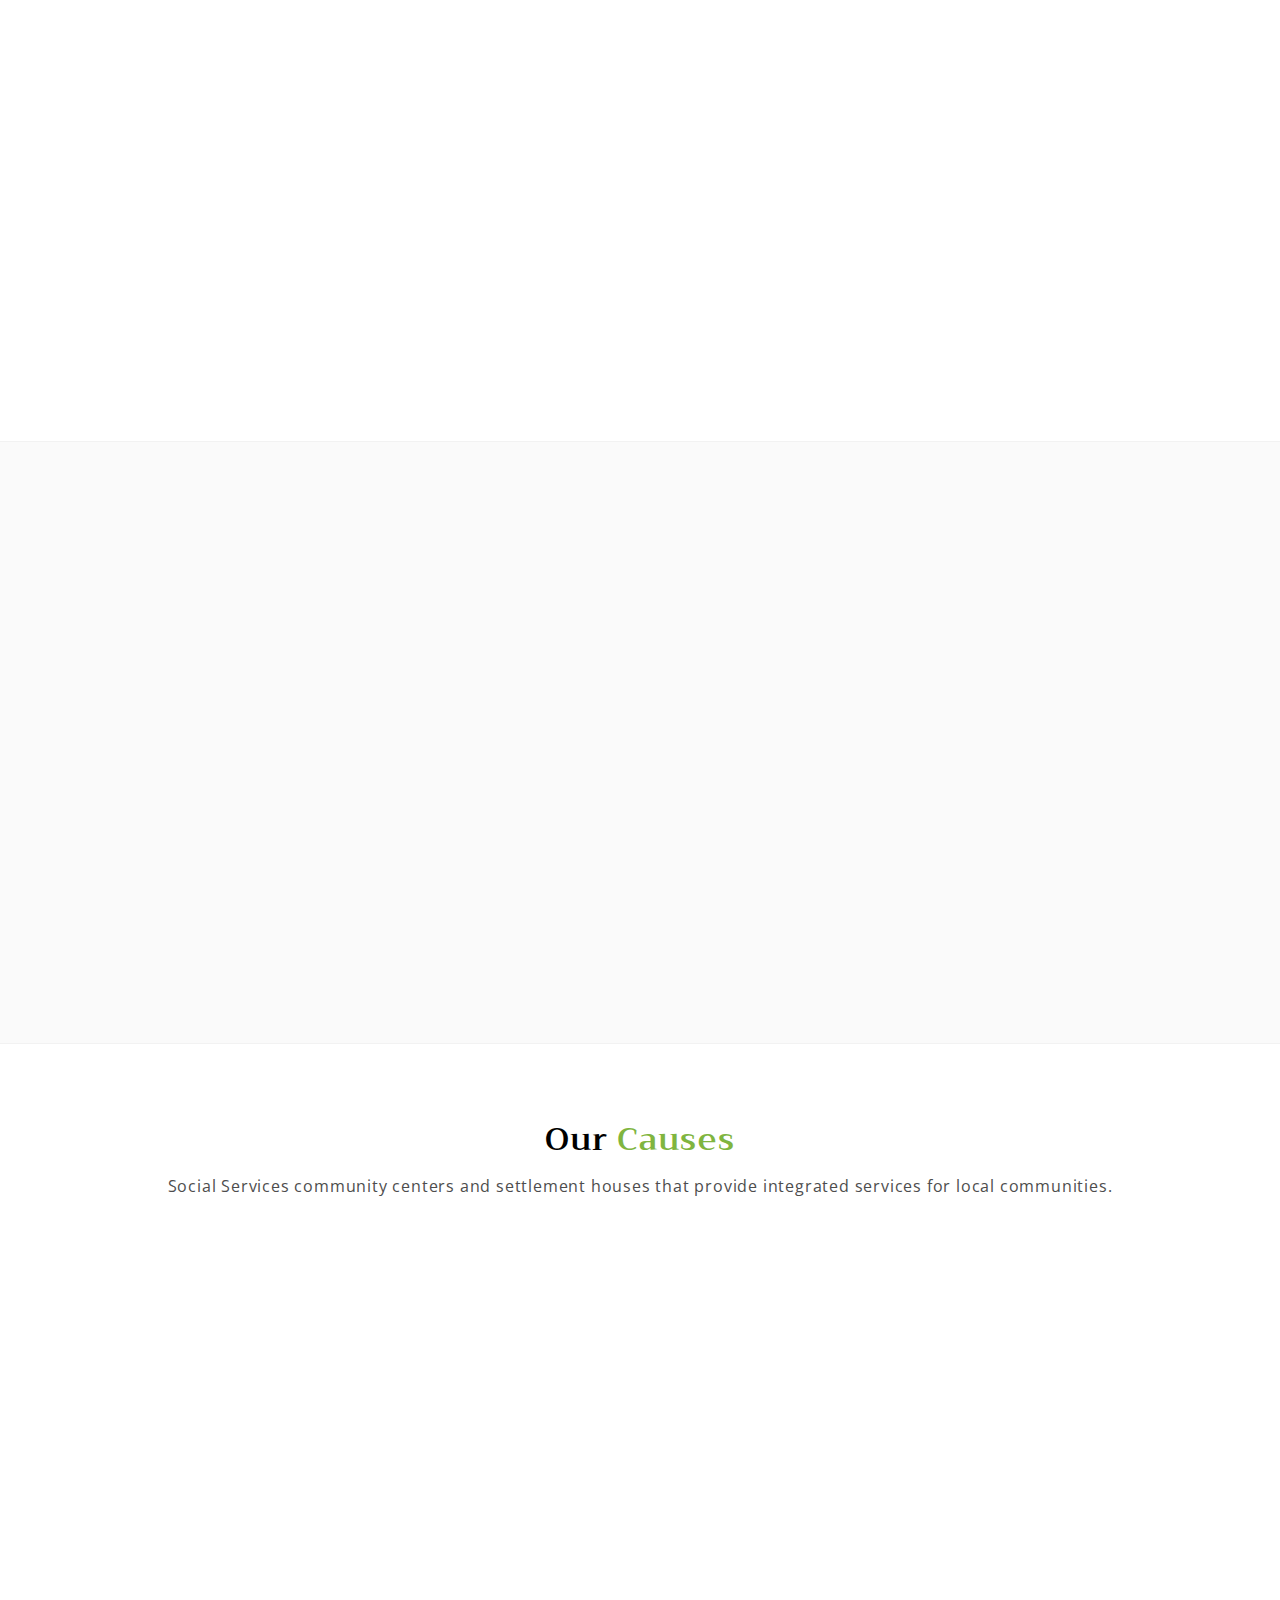
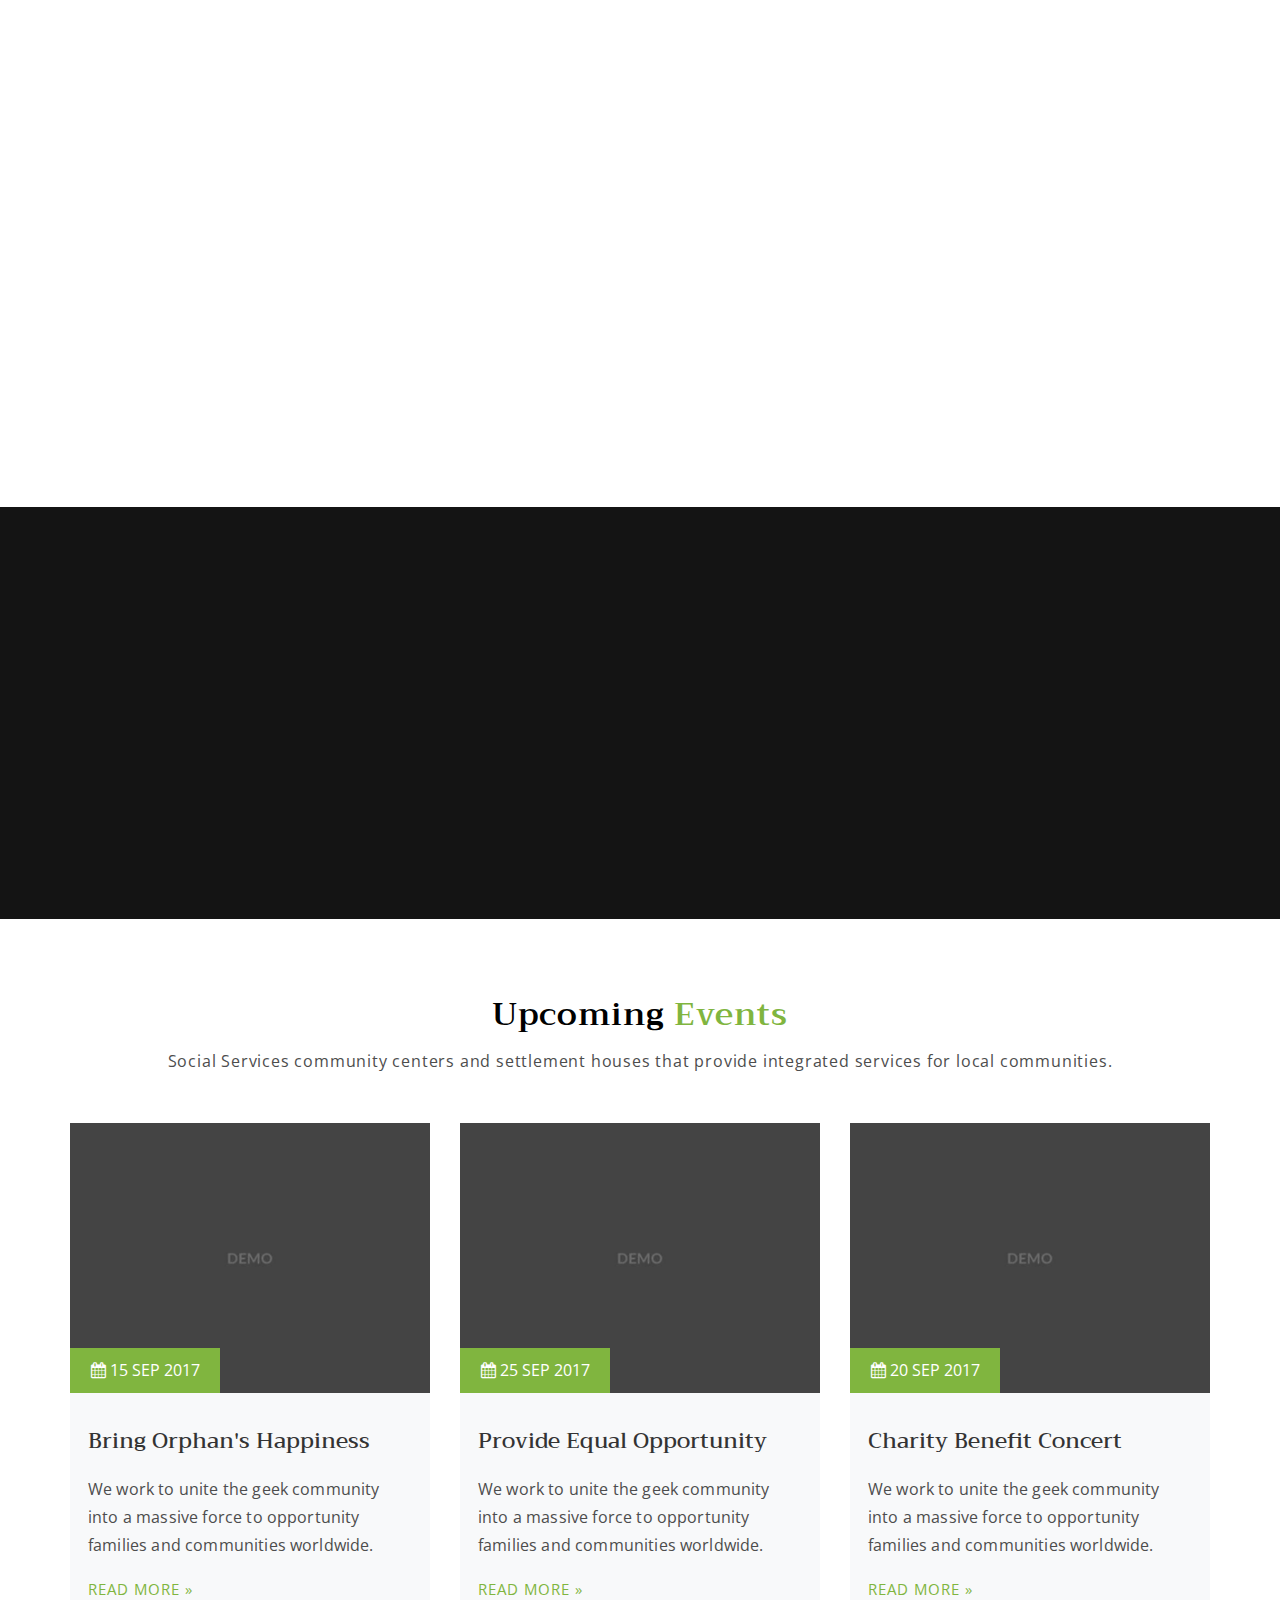
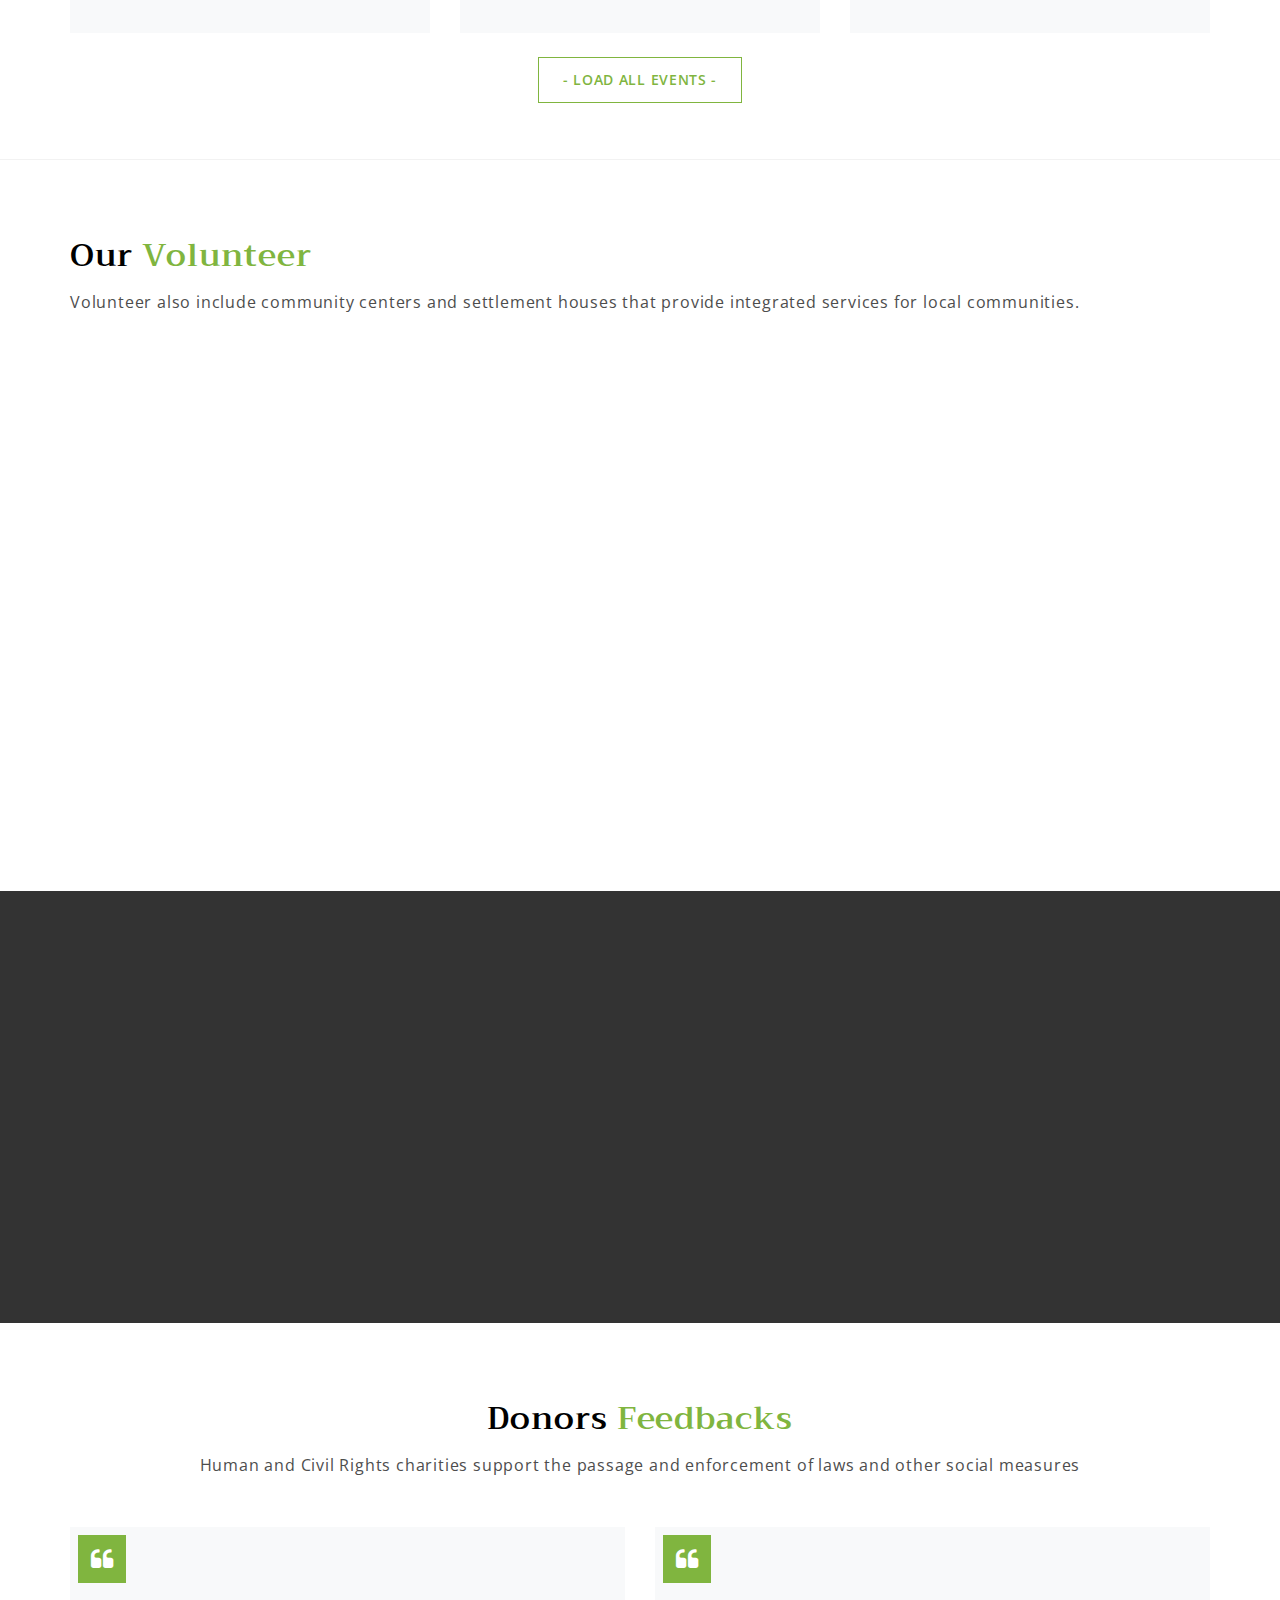
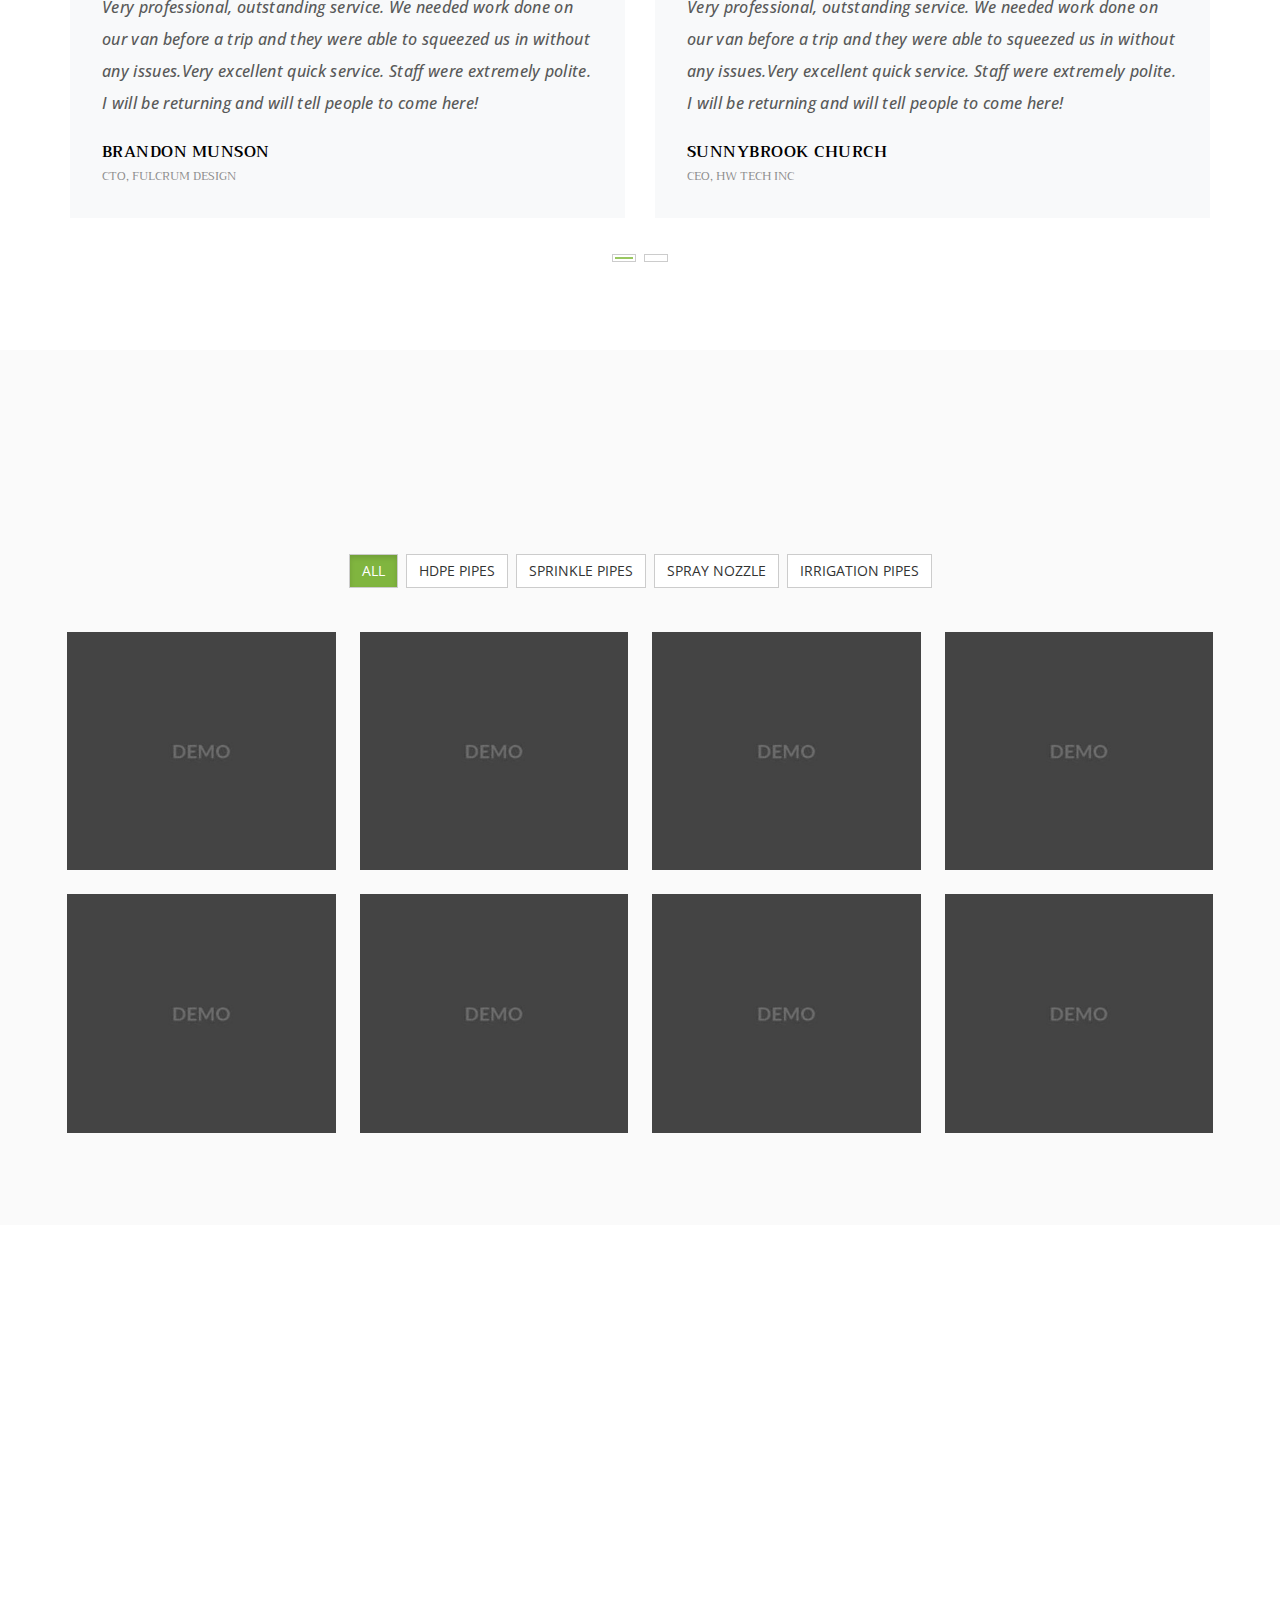
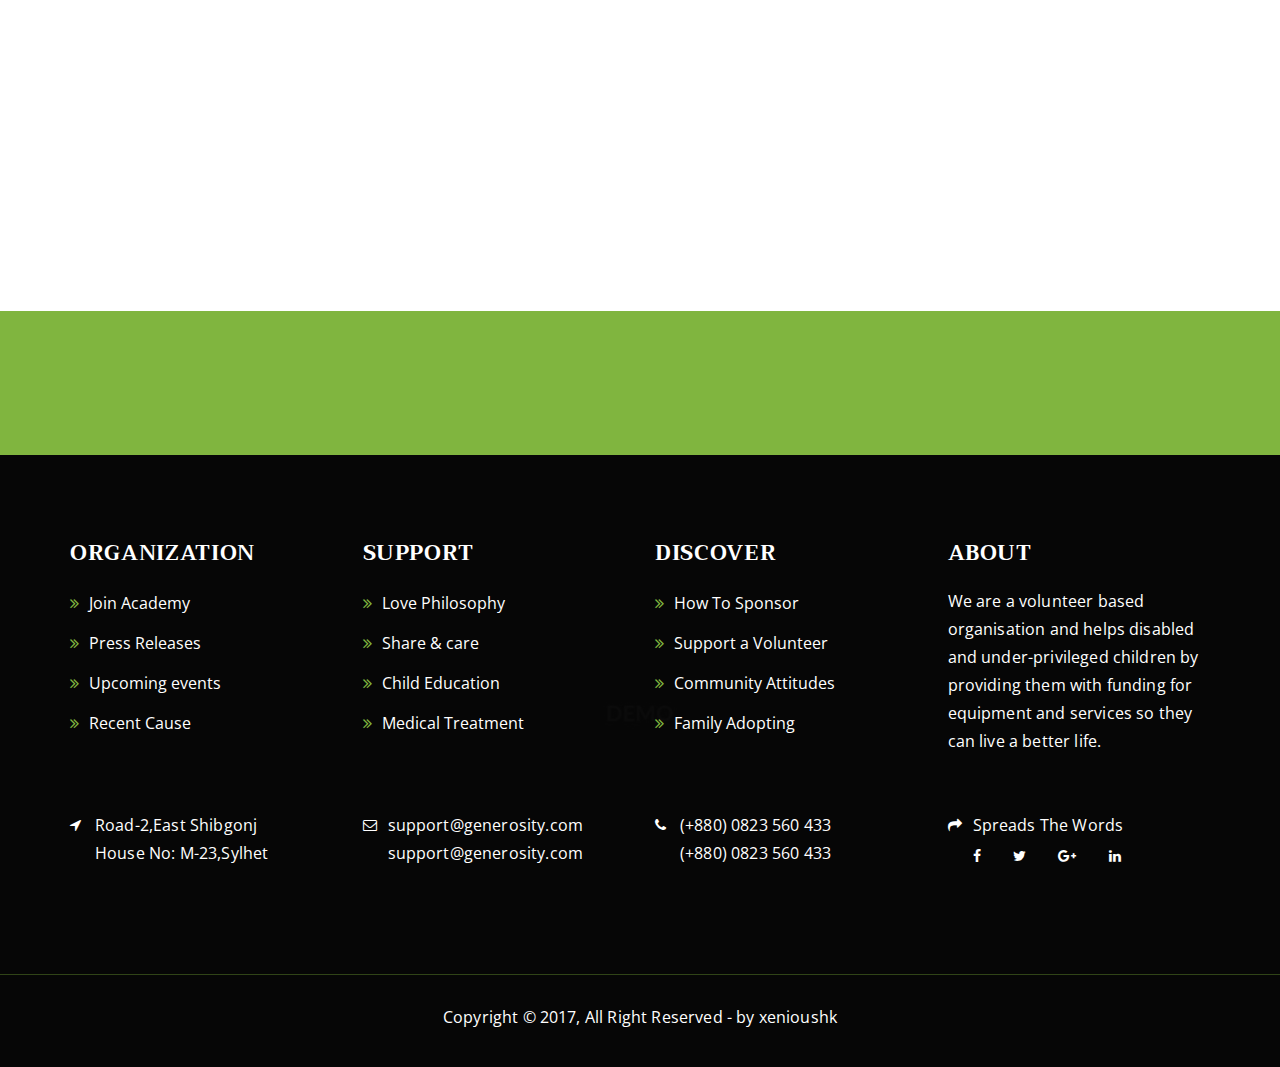
<file: generosity/index.html>
<!DOCTYPE html>
<!--[if IE 8]> <html lang="en" class="ie8"> <![endif]-->
<!--[if !IE]><!--> <html lang="en"> <!--<![endif]-->

    <head>
        <meta charset="utf-8">
        <title>Generosity - Charity, Fundraising & Non-Profit HTML5 Template</title>
        <meta name="viewport" content="width=device-width, initial-scale=1, maximum-scale=1">
        <meta name="description" content="Generosity - Charity, Fundraising & Non-Profit HTML5 Template">
        <meta name="author" content="xenioushk">
        <link rel="shortcut icon" href="images/favicon.png" />

        <!-- HTML5 shim, for IE6-8 support of HTML5 elements -->
        <!--[if lt IE 9]>
          <script src="http://html5shim.googlecode.com/svn/trunk/html5.js"></script>
        <![endif]-->

        <!-- The styles -->
        <link rel="stylesheet" href="css/bootstrap.min.css" />
        <link href="css/font-awesome.min.css" rel="stylesheet" type="text/css" >
        <link href="css/owl.carousel.min.css" rel="stylesheet" type="text/css" >      
        <link href="css/animate.css" rel="stylesheet" type="text/css" >
        <link href="css/venobox.css" rel="stylesheet" type="text/css" >
        <link rel="stylesheet" href="css/styles.css" />
    </head> 

    <body> 

        <div id="preloader">
            <span class="margin-bottom"><img src="images/loader.gif" alt="Loading......" /></span>
        </div>

        <!--  HEADER -->

        <header class="main-header clearfix" data-sticky_header="true">

            <section class="header-wrapper navgiation-wrapper">

                <div class="main-top-header clearfix">
                    <div class="container">
                        <div class="row">
                            <div class="col-lg-6 col-md-6 col-sm-12 text-left hidden-sm hidden-xs">
                                <div class="top-bar-social">
                                    <a href="#">
                                        <i class="fa fa-facebook"></i>
                                    </a>
                                    <a href="#">
                                        <i class="fa fa-twitter"></i>
                                    </a>
                                    <a href="#">
                                        <i class="fa fa-google-plus"></i>
                                    </a>
                                    <a href="#">
                                        <i class="fa fa-instagram"></i>
                                    </a>
                                    <a href="#">
                                        <i class="fa fa-youtube"></i>
                                    </a>
                                </div>
                            </div>  
                            

                            <div class="col-lg-6 col-md-6 text-right hidden-sm hidden-xs">
                                <div class="top-bar-link">
                                    <a href="">Email</a>
                                    <a href="">Community</a>
                                    <a href="">Support</a>                                
                                </div>
                            </div>
                        </div>   
                    </div>
                </div>


                <div class="header-top">
                    <div class="container">
                        <div class="row">
                            <div class="col-md-4 col-sm-12 header-col-logo">
                                <div class="header-logo logo">
                                    <a href="index.html">
                                        <img src="images/logo.png" alt="Logo">
                                    </a>
                                </div><!-- end .logo  -->
                            </div><!-- end .col-md-3  -->
                            <div class="col-md-8 hidden-xs">

                                <div class="row">


                                    <div class="col-md-4 col-sm-4 info-separotor">

                                        <div class="header-icon-box">
                                            <div class="icon-container">
                                                <i class="fa fa-phone"></i>
                                            </div>
                                            <div class="text">
                                                <span class="head-heading">Get In Touch</span>                                                
                                                <span class="head-content">
                                                    example@gmail.com
                                                </span>
                                            </div>
                                        </div>   
                                        
                                    </div><!-- end .col-md-4  -->

                                    <div class="col-md-4 col-sm-4 info-separotor">
                                        <div class="header-icon-box">
                                            <div class="icon-container">
                                                <i class="fa fa-home"></i>
                                            </div>
                                            <div class="text">
                                                <span class="head-heading">Office Address</span>                                                
                                                <span class="head-content">
                                                    Sylhet, Bangladesh
                                                </span>
                                            </div>
                                        </div><!-- end .repair-icon-box  -->
                                    </div><!-- end .col-md-4  -->                                        

                                    <div class="col-md-4 col-sm-4 info-separotor">
                                        <div class="header-icon-box">
                                            <div class="icon-container">
                                                <i class="fa fa-clock-o"></i>
                                            </div>
                                            <div class="text">
                                                <span class="head-heading">Opening Hour</span>                                                
                                                <span class="head-content">
                                                    10.00 - 18.00 UTC+06
                                                </span>
                                            </div>
                                        </div><!-- end .header-icon-box  -->
                                    </div> <!-- end .col-md-4  -->   

                                </div> <!-- end .row  -->

                            </div><!-- end .col-md-8  -->

                        </div><!-- end .row  -->
                    </div><!-- end .container  -->                

                </div><!-- end header-top  -->

                <div class="navbar navbar-default">			
                    <div class="container clearfix">
                        <div class="navbar-collapse collapse pull-left">
                            <ul class="nav navbar-nav">
                                <li class="drop">
                                    <a href="index.html" title="Home Layout 01" class="link-active">Home</a>
                                    <ul class="drop-down">
                                        <li><a href="index.html" title="Home Layout 01">Home Layout 1</a></li>
                                        <li><a href="home-2.html" title="Home Layout 02">Home Layout 2</a></li>
                                    </ul>
                                </li>

                                <li>
                                    <a href="about-us.html" title="About Us">About Us</a>
                                    <ul class="drop-down">
                                        <li><a href="team.html" title="Our Specialists">Our Volunteer</a></li>
                                        <li><a href="single-team.html" title="Specialist Details">Volunteers Details</a></li>
                                    </ul>
                                </li>                                

                                <li class="drop"><a href="#">Events</a>
                                    <ul class="drop-down">                                       
                                        <li><a href="events.html" title="All Events">All Events</a></li>
                                        <li><a href="event-single.html" title="Single Event">Single Event</a></li>
                                    </ul>
                                </li>                                

                                <li class="drop"><a href="#">Pages</a>
                                    <ul class="drop-down">                                       
                                        <li class="drop"><a href="#">Causes</a>
                                            <ul class="drop-down level3">
                                        <li><a href="causes.html" title="All Causes">All Causes</a></li>
                                        <li><a href="cause-single.html" title="Single Cause">Single Cause</a></li>
                                            </ul>
                                        </li>
                                        <li><a href="faq.html" title="Faq">FAQ</a></li>
                                        <li><a href="donation.html" title="Donation">Donation</a></li>
                                        <li><a href="coming-soon.html" title="Coming Soon">Coming Soon</a></li>
                                        <li class="drop"><a href="#">Gallery</a>
                                            <ul class="drop-down level3">
                                                <li><a href="gallery-1.html">Layout 01</a></li> 
                                                <li><a href="gallery-2.html">Layout 02</a></li>
                                            </ul>
                                        </li>
                                        <li><a href="404.html" title="404 Page">404 Page</a></li> 
                                        <li class="drop"><a href="#">Level 3</a>
                                            <ul class="drop-down level3">
                                                <li><a href="#">Level 3.1</a></li>
                                                <li><a href="#">Level 3.2</a></li>
                                                <li><a href="#">Level 3.3</a></li>
                                            </ul>
                                        </li>
                                    </ul>
                                </li>

                                <li>
                                    <a href="#">Blog</a>
                                    <ul class="drop-down">
                                        <li><a href="blog.html">All Posts</a></li> 
                                        <li><a href="single.html">Single Page</a></li>
                                    </ul>
                                </li>

                                <li class="drop"><a href="#">Elements</a>
                                    <ul class="drop-down">                                       
                                        <li><a href="element-highlights.html" title="Highlights">Highlights</a></li>
                                        <li><a href="element-counters.html" title="Counter">Counter</a></li>
                                        <li><a href="element-cta.html" title="CTA">CTA/Promo Box</a></li>
                                        <li><a href="element-team.html" title="Volunteer">Volunteer</a></li>
                                        <li><a href="element-testimonial.html" title="Testimonial">Testimonial</a></li>  
                                        <li><a href="element-sponsors.html" title="Sponsors">Sponsors</a></li>   
                                        <li><a href="element-newsletter.html" title="Newsletter">Newsletter</a></li>    
                                    </ul>
                                </li>

                                <li><a href="contact.html">Contact</a></li>
                                
                            </ul> <!-- end .nav .navbar-nav  -->
                        </div>
                        <div class="navbar-header pull-right">
                            <button type="button" class="navbar-toggle" data-toggle="collapse" data-target=".navbar-collapse">
                                <span class="icon-bar"></span>
                                <span class="icon-bar"></span>
                                <span class="icon-bar"></span>
                            </button>
                            <div class="navbar-contact hidden-sm hidden-xs">
                                <ul>
                                    <li>
                                        <a class="btn btn-theme" href="donation.html" title="Donate Now">Donate Now</a>    
                                    </li>
                                </ul>
                            </div>
                        </div>
                    </div> <!-- end .container  -->
                </div> <!-- end .navbar .navbar-default  --> 

            </section>

        </header> <!-- end main-header  -->

        <!--  HOME #1 BANNER BLOCK  -->

        <section class="section-banner" data-bg_img="images/home_1_slider_1.jpg" data-gardient="true" data-bg_color="#000000" data-bg_opacity="0.1" data-bg_color_2="#000000" data-bg_opacity_2="0.7" >

            <div class="container">

                <div class="row">
                    <div class="col-md-12 col-sm-12">
                        <div class="banner-content wow fadeInUp">                            
                            <h2>
                                YOUR <span>SMALL</span> <br>DONATION CAN <br>BRING <span>HUGE</span> SMILE                             
                            </h2>
                            <h3>
                                Since 2002, we provide children's legal rights for safe future. <br>
                                We ensure financial supports over 10k orphans and their families.
                            </h3>   
                            
                            <div class="slider-button">
                                <a href="appoitment.html" class="btn btn-custom">Learn More</a>  
                                <a href="appoitment.html" class="btn btn-custom-inverse">Donate Now</a>  
                            </div>  
                            
                        </div>
                    </div> <!-- end .col-md-12  -->
                    
                </div>

            </div>

        </section>

        <!--  ABOUT US #1  -->

        <section class="section-content-block">

            <div class="container  wow fadeIn">                

                <div class="row">
                    
                    <div class="col-lg-6 col-md-6 col-sm-12 col-xs-12">
                            
                            <div class="section-heading-wrapper no-padding">
                                <h2>Our <span>Mission</span></h2>  
                                <hr />
                                <p class="margin-top-20">
                                    The Alliance for Children's Rights is dedicated solely to protecting the rights of impoverished, abused and neglected children. 
                                    By providing free legal services, the Alliance ensure that they have safe, stable homes, health care and the education they need to thrive. 
                                </p>
                                
                                <p>
                                    Since its founding in 1992, the Alliance has been a consistent safety net for more than 100,000 children and families.
                                </p>
                                 <div class="info-separotor">
                                    <img src="images/signature.png" alt="" />
                                    <p><strong>Brandon Munson</strong> <br>CEO, Generosity Club </p>
                                </div>
                                
                            </div>
                        
                    </div>
                    
                    
                    <div class="col-lg-6 col-md-6 col-sm-12 col-xs-12">

                        <img src="images/volunteers.jpg" alt="" />

                    </div>

                                        
                    
                </div> <!--  end .row-->
                
                <div class="row no-gutter margin-top-30">

                    <div class="col-lg-4 col-md-4 col-sm-4 col-xs-12"> 
                        <div class="about-highlight-1">
                            <i class="fa fa-users"></i>
                            <div class="about-content">
                                <h3><a href="#">Volunteering</a></h3>
                                <p class="about-text">We work to unite the geek community into a massive force to opportunity families and communities worldwide.</p>
                            </div>
                        </div> 
                    </div> <!--  end .col-lg-3 col-md-3 col-sm-12 col-xs-12  -->

                    <div class="col-lg-4 col-md-4 col-sm-4 col-xs-12"> 
                        <div class="about-highlight-1 about-featured-block">
                            <i class="fa fa-support"></i>
                            <div class="about-content">
                                <h3><a href="#">Fundraising</a></h3>
                                <p class="about-text">We work to unite the geek community into a massive force to opportunity families and communities worldwide.</p>
                            </div>
                        </div>   
                    </div> <!--  end .col-lg-3 col-md-3 col-sm-12 col-xs-12  -->

                    <div class="col-lg-4 col-md-4 col-sm-4 col-xs-12"> 
                        <div class="about-highlight-1">
                            <i class="fa fa-briefcase"></i>
                            <div class="about-content">
                                <h3><a href="#">Help & Support</a></h3>
                                <p class="about-text">We work to unite the geek community into a massive force to opportunity families and communities worldwide.</p>
                            </div>
                        </div>                         
                    </div> <!--  end .col-lg-3 col-md-3 col-sm-12 col-xs-12  -->


                </div> <!--  end .row-->  

            </div> <!--  end .container  -->

        </section> <!--  end .section-about-us -->   
        
        <hr />
        
        <!--  URGENT CAUSE SECTION  -->

        <section class="section-content-block section-secondary-bg">

            <div class="container wow fadeIn">

                <div class="row">   
                    
                    <div class="col-md-7">
                       <figure class="urget-cause-image">
                           <img src="images/about-us.jpg" alt="activity">
                       </figure>                           
                    </div> <!-- end .col-sm-12  -->                     
                                        

                    <div class="col-md-5">

                        <div class="urgent-cause">

                            <div class="cause-content">

                                <div class="cause-text">
                                    <h4>URGENT <span>CAUSE</span></h4>
                                    <hr />
                                    <h2 class="margin-top-11"><a href="#">Ensure education for all</a></h2>
                                    <p>
                                       We work to unite the geek community into a massive force to opportunity families and communities worldwide.We work to unite the geek community into a massive force to opportunity families and communities worldwide.
                                    </p>
                                </div> <!--  end .cause-text  -->


                                <div class="row">
                                    
                                    <div class="col-sm-12">
                                        <div class="fund-item-text clearfix">
                                           <span class="fund-goal-text">TARGET: $10,000</span>
                                           <span class="fund-raised-text pull-right">RAISED: $6,000</span>
                                        </div> <!--  end .fund-item-text  -->
                                        <div class="progress">
                                           <div style="width: 60%" aria-valuemax="100" aria-valuemin="0" aria-valuenow="60" role="progressbar" class="progress-bar progress-bcm"></div>
                                            <span data-raised_percentage="60" class="fund-raised">60%</span>
                                        </div> <!--  end .progress  -->
                                    </div>
                                    
                                    <div class="col-sm-12 clearfix">
                                          <a class="btn btn-pure-dark-bg" href="#">View Details</a>
                                          <a class="btn btn-theme pull-right" href="#">Donate Now</a>
                                    </div>
                                </div>

                            </div> <!-- end .cause-content  -->


                        </div> <!-- end .cause-wrapper  -->

                    </div> <!-- end .col-md-8  -->
                    

                </div> <!-- end .row  -->
                
            </div> <!-- end .container  -->

        </section> <!-- end .cause-section  -->        
        
        <hr />
        
        <!--  CAUSE SECTION #1  -->

        <section class="section-content-block">

            <div class="container">
			
                <div class="row section-heading-wrapper">

                    <div class="col-md-12 col-sm-12 text-center">
                        <h2>Our <span>Causes</span></h2>
                        <h4>Social Services community centers and settlement houses that provide integrated services for local communities.</h4>    
                    </div> <!-- end .col-sm-10  -->

                </div> <!-- end .row  -->			
			

                <div class="row wow fadeIn"> 
                    
                    <div class="cause-container owl-carousel">
				
                        <div class="col-lg-4 col-md-4 col-sm-6 col-xs-12">

                            <div class="cause-layout-1">

                                <figure class="cause-img">
                                    <img src="images/cause_1.jpg" alt="Cause" />                                   
                                </figure> <!-- end .cause-img  -->

                                <div class="fund-info">
                                    <div class="fund-item-text">
                                        <span class="fund-goal-text"><strong>TARGET:</strong> $4,000</span>
                                        <span data-raised_percentage="50" class="fund-raised">50%</span>
                                        <span class="fund-raised-text"><strong>RAISED:</strong> $1,999</span>
                                    </div> <!--  end .fund-item-text  --> 
                                </div>

                                <div class="cause-content text-center">
                                    <h5><a href="#">Protect Children Rights</a></h5>
                                    <p>
                                        The alliance for children rights is dedicated solely to protecting the rights of impovere, abused and neglected children.
                                    </p>

                                    <div class="clearfix">
                                        <a class="btn btn-theme text-uppercase" href="#">Donate Now</a> 
                                    </div>

                                </div> <!-- end .cause-content  -->

                            </div> <!-- end .cause-wrapper  -->

                        </div> <!-- end .col-lg-4 col-md-4 col-sm-6  -->

                        <div class="col-lg-4 col-md-4 col-sm-6 col-xs-12">

                            <div class="cause-layout-1">

                                <figure class="cause-img">
                                    <img src="images/cause_2.jpg" alt="Cause" />                                   
                                </figure> <!-- end .cause-img  -->

                                <div class="fund-info">
                                    <div class="fund-item-text">
                                        <span class="fund-goal-text"><strong>TARGET:</strong> $9,900</span>
                                        <span data-raised_percentage="50" class="fund-raised">70%</span>
                                        <span class="fund-raised-text"><strong>RAISED:</strong> $7,912</span>
                                    </div> <!--  end .fund-item-text  --> 
                                </div>

                                <div class="cause-content text-center">
                                    <h5><a href="#">Ensure Safe Foods</a></h5>
                                    <p>
                                        The alliance for children rights is dedicated solely to protecting the rights of impovere, abused and neglected children.
                                    </p>

                                    <div class="clearfix">
                                        <a class="btn btn-theme text-uppercase" href="#">Donate Now</a> 
                                    </div>

                                </div> <!-- end .cause-content  -->

                            </div> <!-- end .cause-wrapper  -->

                        </div> <!-- end .col-lg-4 col-md-4 col-sm-6  -->

                        <div class="col-lg-4 col-md-4 col-sm-6 col-xs-12">

                            <div class="cause-layout-1">

                                <figure class="cause-img">
                                    <img src="images/cause_3.jpg" alt="Cause" />                                   
                                </figure> <!-- end .cause-img  -->

                                <div class="fund-info">
                                    <div class="fund-item-text">
                                        <span class="fund-goal-text"><strong>TARGET:</strong> $3,331</span>
                                        <span data-raised_percentage="50" class="fund-raised">60%</span>
                                        <span class="fund-raised-text"><strong>RAISED:</strong> $2,991</span>
                                    </div> <!--  end .fund-item-text  --> 
                                </div>

                                <div class="cause-content text-center">
                                    <h5><a href="#">Stop Child Abuse</a></h5>
                                    <p>
                                        The alliance for children rights is dedicated solely to protecting the rights of impovere, abused and neglected children.
                                    </p>

                                    <div class="clearfix">
                                        <a class="btn btn-theme text-uppercase" href="#">Donate Now</a> 
                                    </div>

                                </div> <!-- end .cause-content  -->

                            </div> <!-- end .cause-wrapper  -->

                        </div> <!-- end .col-lg-4 col-md-4 col-sm-6  -->
                    
                    </div>
                    

                </div> <!-- end .row  -->
                
            </div> <!-- end .container  -->

        </section> <!-- end .cause-section  -->  

        <!--  SECTION COUNTER #1  -->

        <section class="section-content-block section-counter section-black-bg-overlay" data-stellar-background-ratio="0.5">

            <div class="container">

                <div class="row wow fadeIn">

                    <div class="col-lg-3 col-md-3 col-sm-12 col-xs-12">
                        
                        <div class="counter-block-1 text-center">
                            <span class="counter-icon fa fa-group"></span>
                            <h4>Volunteer</h4>
                            <span class="counter">2,019</span> 
                        </div>

                    </div> <!--  end col-lg-6 col-md-6 col-sm-6 col-xs-1 -->

                    <div class="col-lg-3 col-md-3 col-sm-12 col-xs-12">

                        <div class="counter-block-1 text-center">
                            <span class="counter-icon fa fa-briefcase"></span>
                            <h4>Projects</h4>
                            <span class="counter">5,061</span>   
                        </div>

                    </div> <!--  end col-lg-6 col-md-6 col-sm-6 col-xs-1 -->

                    <div class="col-lg-3 col-md-3 col-sm-12 col-xs-12">

                        <div class="counter-block-1 text-center">
                            <span class="counter-icon fa fa-hand-peace-o"></span>
                            <h4>Donors</h4>
                            <span class="counter">3,910</span>
                        </div>

                    </div> <!--  end col-lg-6 col-md-6 col-sm-6 col-xs-1 -->                
                    
                     <div class="col-lg-3 col-md-3 col-sm-12 col-xs-12">

                        <div class="counter-block-1 text-center">
                            <span class="counter-icon fa fa-trophy"></span> 
                            <h4>Awards</h4>
                            <span class="counter">1,910</span>
                        </div>

                    </div> <!--  end col-lg-6 col-md-6 col-sm-6 col-xs-1 --> 

                </div>                

            </div> <!--  end .container  -->

        </section>  

        <!--  EVENT SECTION #1  -->

        <section class="section-content-block">

            <div class="container">

                <div class="row section-heading-wrapper">

                    <div class="col-md-12 col-sm-12 text-center">
                        <h2>Upcoming <span>Events</span></h2>
                        <h4>Social Services community centers and settlement houses that provide integrated services for local communities.</h4>    
                    </div> <!-- end .col-sm-10  -->

                </div> <!-- end .row  -->

                <div class="row">
                    <div class="col-lg-4 col-md-4 col-sm-6 col-xs-12">
                        <div class="event-wrapper-1">
                            <figure class="event-img">
                             <img src="images/event_1.jpg" alt=""> 
                             <div class="event-date"><i class="fa fa-calendar"></i> 15 Sep 2017</div>  
                            </figure>
                            <div class="event-content">                             
                                <h5><a href="#">Bring Orphan's Happiness</a></h5>                             
                                <p>We work to unite the geek community into a massive force to opportunity families and communities worldwide.</p>
                                <span class="btn-read-more"><a href="#">Read More &raquo;</a></span>
                            </div>
                        </div> <!-- end .event-wrapper-1  -->
                    </div> <!-- end .col-lg-4 col-md-4  -->
                    
                    <div class="col-lg-4 col-md-4 col-sm-6 col-xs-12">
                        <div class="event-wrapper-1"> 
                            <figure class="event-img">
                             <img src="images/event_2.jpg" alt=""> 
                             <div class="event-date"><i class="fa fa-calendar"></i> 25 Sep 2017</div>  
                            </figure>                                     
                            <div class="event-content">                         
                                <h5><a href="#">Provide Equal Opportunity</a></h5>                             
                                <p>We work to unite the geek community into a massive force to opportunity families and communities worldwide.</p>
                                <span class="btn-read-more"><a href="#">Read More &raquo;</a></span>
                            </div>
                        </div> <!-- end .event-wrapper-1  -->                        
                    </div> <!-- end .col-lg-4 col-md-4  -->
                    
		    <div class="col-lg-4 col-md-4 col-sm-6 col-xs-12">
                        <div class="event-wrapper-1"> 
                            <figure class="event-img">
                             <img src="images/event_3.jpg" alt=""> 
                             <div class="event-date"><i class="fa fa-calendar"></i> 20 Sep 2017</div>  
                            </figure>                               
                            <div class="event-content">                             
                                <h5><a href="#">Charity Benefit Concert</a></h5>                             
                                <p>We work to unite the geek community into a massive force to opportunity families and communities worldwide.</p>
                                <span class="btn-read-more"><a href="#">Read More &raquo;</a></span>
                            </div>
                        </div> <!-- end .event-wrapper-1 -->                              
                    </div> <!-- end .col-lg-4 col-md-4  -->
                    
                    
                </div> <!-- end .row  -->
                                
                <div class="row">
                    <div class="col-sm-12 col-md-4 col-md-offset-4 text-center">
                       <a class="btn btn-load-more" href="#">- Load All Events -</a>
                    </div>
                </div>                

            </div> <!-- end .container  -->

        </section> <!-- end .event-section-1  -->  
        
        <hr />

        <!-- TEAM SECTION #1 -->

        <section class="section-content-block">

            <div class="container">
                
                <div class="row section-heading-wrapper">
                    <div class="col-lg-12 col-md-12 col-sm-12 text-left">
                        <h2>Our <span>Volunteer</span></h2>   
                        <h4>Volunteer also include community centers and settlement houses that provide integrated services for local communities.</h4>                            
                    </div> <!-- end .col-sm-12  --> 
                </div>

                <div class="row wow fadeIn">

                    <div class="col-lg-3 col-md-3 col-sm-6 col-xs-12">

                        <div class="team-layout-1">       

                            <figure class="team-member">
                                <a href="#" title="MELISSA MUNOZ">
                                    <img src="images/team_6.jpg" alt="MELISSA MUNOZ" />
                                </a>                                                           

                            </figure> <!-- end. team-member  -->

                            <article class="team-info">
                                <h3>
                                  Jhon Doe
                                  <span>/ Founder</span>
                                </h3>

                                <div class="team-social-share text-center clearfix">
                                    <a href="#" title="Facebook"> <i class="fa fa-facebook rectangle"></i> </a>
                                    <a href="#" title="Facebook"> <i class="fa fa-twitter rectangle"></i> </a>
                                    <a href="#" title="Facebook"> <i class="fa fa-google-plus rectangle"></i> </a>
                                    <a href="#" title="Facebook"> <i  class="fa fa-linkedin rectangle"></i> </a>
                                </div> <!-- end .author-social-box  -->     
                                
                            </article>                       

                        </div> <!--  end team layout-1 -->

                    </div> <!--  end .col-lg-3 col-md-3 col-sm-6 col-xs-12 -->

                    <div class="col-lg-3 col-md-3 col-sm-6 col-xs-12">

                        <div class="team-layout-1">       

                            <figure class="team-member">
                                <a href="#" title="ALEXANDER GARY">
                                    <img src="images/team_7.jpg" alt="ALEXANDER GARY" />
                                </a>
                            </figure> <!-- end. team-member  -->

                            <article class="team-info">
                                <h3>
                                  Jack Smith
                                  <span>/ Founder</span>
                                </h3>

                                <div class="team-social-share text-center clearfix">
                                    <a href="#" title="Facebook"> <i class="fa fa-facebook rectangle"></i> </a>
                                    <a href="#" title="Facebook"> <i class="fa fa-twitter rectangle"></i> </a>
                                    <a href="#" title="Facebook"> <i class="fa fa-google-plus rectangle"></i> </a>
                                    <a href="#" title="Facebook"> <i  class="fa fa-linkedin rectangle"></i> </a>
                                </div> <!-- end .author-social-box  -->     
                                
                            </article>                      

                        </div> <!--  end team-layout-1 -->

                    </div> <!--  end .col-lg-3 col-md-3 col-sm-6 col-xs-12  -->

                    <div class="col-lg-3 col-md-3 col-sm-6 col-xs-12">

                        <div class="team-layout-1">       

                            <figure class="team-member">
                                <a href="#" title="JOHN ABRAHAM">
                                    <img src="images/team_8.jpg" alt="JOHN ABRAHAM" />
                                </a>                                 
                            </figure> <!-- end. team-member  -->

                            <article class="team-info">
                                <h3>
                                  James Lora
                                  <span>/ Founder</span>
                                </h3>

                                <div class="team-social-share text-center clearfix">
                                    <a href="#" title="Facebook"> <i class="fa fa-facebook rectangle"></i> </a>
                                    <a href="#" title="Facebook"> <i class="fa fa-twitter rectangle"></i> </a>
                                    <a href="#" title="Facebook"> <i class="fa fa-google-plus rectangle"></i> </a>
                                    <a href="#" title="Facebook"> <i  class="fa fa-linkedin rectangle"></i> </a>
                                </div> <!-- end .author-social-box  -->     
                                
                            </article>                           

                        </div> <!--  end team-layout-1 -->

                    </div> <!--  end .col-lg-3 col-md-3 col-sm-6 col-xs-12  -->  


                    <div class="col-lg-3 col-md-3 col-sm-6 col-xs-12">

                        <div class="team-layout-1">       

                            <figure class="team-member">
                                <a href="#" title="JOHN ABRAHAM">
                                    <img src="images/team_9.jpg" alt="JOHN ABRAHAM" />
                                </a>                                                              
                            </figure> <!-- end. team-member  -->

                            <article class="team-info">
                                <h3>
                                  Jhon Doe
                                  <span>/ Founder</span>
                                </h3>
                                <div class="team-social-share text-center clearfix">
                                    <a href="#" title="Facebook"> <i class="fa fa-facebook rectangle"></i> </a>
                                    <a href="#" title="Facebook"> <i class="fa fa-twitter rectangle"></i> </a>
                                    <a href="#" title="Facebook"> <i class="fa fa-google-plus rectangle"></i> </a>
                                    <a href="#" title="Facebook"> <i  class="fa fa-linkedin rectangle"></i> </a>
                                </div> <!-- end .author-social-box  -->     
                                
                            </article>                           

                        </div> <!--  end team-layout-1 -->

                    </div> <!--  end .col-lg-3 col-md-3 col-sm-6 col-xs-12  -->                      


                </div> <!-- end .row  --> 

            </div> <!-- end .container  -->

        </section> <!--  end .section-our-team -->
        
        <!--  SECTION CTA #2 -->

        <section class="section-content-block section-cta">

            <div class="container">

                <div class="row">

                    <div class="col-md-12 col-sm-12 text-center">

                        <div class="cta-content-1 wow pulse" data-wow-iteration="2" data-wow-duration="0.3s">
                            
                            <a class="banner-video-icon venobox vbox-item" data-vbtype="video" data-autoplay="true" href="https://www.youtube.com/watch?v=nrJtHemSPW4">
                              <i class="fa fa-play"></i>
                            </a>
                            
                            <h2>Awesome voluntary Work </h2>
                            <a class="btn btn-custom" href="">Join With Us</a>
                        </div>  <!-- end .cta-content  --> 

                    </div> <!-- end .col-md-12 col-sm-12  --> 

                </div> <!--  end .row --> 

            </div> <!--  end .container  -->

        </section> <!--  end .section-cta-->  

         <!--  START TESTIMONIAL LAYOUT 04 -->

        <section class="section-content-block">

            <div class="container">
                
                <div class="row section-heading-wrapper">
                    <div class="col-lg-12 col-md-12 col-sm-12 text-center">
                        <h2>Donors <span>Feedbacks</span></h2>   
                        <h4>Human and Civil Rights charities support the passage and enforcement of laws and other social measures</h4>                            
                    </div> <!-- end .col-sm-12  --> 
                </div>

                <div class="row">          

                    <div class="testimonial-container owl-carousel">
                        
                        <div class="col-lg-4 col-md-4 col-sm-4 col-xs-12">

                            <div class="testimony-layout-2">

                                <p class="testimony-text">                                 
                                    Very professional, outstanding service. We needed work done on our van before a trip and they were able to squeezed us in without any issues.Very excellent quick service. Staff were extremely polite. I will be returning and will tell people to come here!                                                       
                                </p>
                                <div class="testimony-info">
                                    <h4>Brandon Munson</h4>
                                    <h6>CTO, Fulcrum Design</h6>
                                </div>
                            </div> <!-- end .testimony-layout-2  -->

                        </div>

                        <div class="col-lg-4 col-md-4 col-sm-4 col-xs-12">

                            <div class="testimony-layout-2">

                                <p class="testimony-text">                                 
                                    Very professional, outstanding service. We needed work done on our van before a trip and they were able to squeezed us in without any issues.Very excellent quick service. Staff were extremely polite. I will be returning and will tell people to come here!                                                         
                                </p>
                                <div class="testimony-info">
                                    <h4>Sunnybrook Church</h4>
                                    <h6 class="bq-author-info">CEO, HW Tech Inc</h6>
                                </div>
                            </div> <!-- end .testimony-layout-2 -->

                        </div>

                        <div class="col-lg-4 col-md-4 col-sm-4 col-xs-12">

                            <div class="testimony-layout-2">

                                <p class="testimony-text">                                 
                                    Very professional, outstanding service. We needed work done on our van before a trip and they were able to squeezed us in without any issues.Very excellent quick service. Staff were extremely polite. I will be returning and will tell people to come here!                                                         
                                </p>
                                <div class="testimony-info">
                                    <h4>Sunnybrook Church</h4>
                                    <h6 class="bq-author-info">CEO, HW Tech Inc</h6>
                                </div>
                            </div> <!-- end .testimony-layout-2  -->

                        </div>

                    </div> <!-- end .testimonial-container  -->  
                    
                </div> <!-- end row  -->

            </div> <!--  end .container  -->

        </section> <!--  end .section-testimonial -->
        
        <!--  END TESTIMONIAL LAYOUT 04 -->
        
        <!--  GALLERY CONTENT #3 -->

        <section class="section-content-block section-secondary-bg">

            <div class="container">

                <div class="row section-heading-wrapper  wow fadeIn">

                    <div class="col-md-12 col-sm-12 text-center">
                        <h2>Photo <span>Archives</span></h2> 
                        <h4>Social Services community centers and settlement houses that provide integrated services for local communities.</h4>    
                    </div> <!-- end .col-sm-10  -->   

                </div> <!-- end .row  -->
            </div>

            <div class="container">

                <div class="row filterable-gallery">

                    <div class="col-md-12">
                        <div class="filter-items">
                            <button class="btn btn-default filter-button active" data-filter="all">All</button>
                            <button class="btn btn-default filter-button" data-filter="hdpe">HDPE Pipes</button>
                            <button class="btn btn-default filter-button" data-filter="sprinkle">Sprinkle Pipes</button>
                            <button class="btn btn-default filter-button" data-filter="spray">Spray Nozzle</button>
                            <button class="btn btn-default filter-button" data-filter="irrigation">Irrigation Pipes</button>
                        </div>
                    </div>

                    <div class="col-md-3 col-sm-6 col-xs-12 gallery-container  filter hdpe">

                        <a class="gallery-light-box xs-margin" data-gall="myGallery" href="images/gallery_1.jpg">

                            <figure class="gallery-img">

                                <img src="images/gallery_1.jpg" alt="gallery image" />

                            </figure> <!-- end .cause-img  -->

                        </a> <!-- end .gallery-light-box  -->

                    </div><!-- end .col-sm-3  -->

                    <div class="col-md-3 col-sm-6 col-xs-12 gallery-container  filter sprinkle">

                        <a class="gallery-light-box xs-margin"  data-gall="myGallery" href="images/gallery_2.jpg">

                            <figure class="gallery-img">

                                <img src="images/gallery_2.jpg" alt="gallery image" />

                            </figure> <!-- end .cause-img  -->

                        </a>

                    </div><!-- end .col-sm-3  -->

                    <div class="col-md-3 col-sm-6 col-xs-12 gallery-container filter hdpe">

                        <a class="gallery-light-box xs-margin" data-gall="myGallery" href="images/gallery_1.jpg">

                            <figure class="gallery-img">

                                <img src="images/gallery_3.jpg" alt="gallery image" />

                            </figure> <!-- end .cause-img  -->

                        </a> <!-- end .gallery-light-box  -->

                    </div><!-- end .col-sm-3  -->

                    <div class="col-md-3 col-sm-6 col-xs-12 gallery-container filter spray">

                        <a class="gallery-light-box xs-margin"  data-gall="myGallery" href="images/gallery_2.jpg">

                            <figure class="gallery-img">

                                <img src="images/gallery_4.jpg" alt="gallery image" />

                            </figure> <!-- end .cause-img  -->

                        </a>

                    </div><!-- end .col-sm-3  -->

                    <div class="col-md-3 col-sm-6 col-xs-12 gallery-container filter irrigation">

                        <a class="gallery-light-box xs-margin" data-gall="myGallery" href="images/gallery_1.jpg">

                            <figure class="gallery-img">

                                <img src="images/gallery_5.jpg" alt="gallery image" />

                            </figure> <!-- end .cause-img  -->

                        </a> <!-- end .gallery-light-box  -->

                    </div><!-- end .col-sm-3  -->

                    <div class="col-md-3 col-sm-6 col-xs-12 gallery-container filter sprinkle">

                        <a class="gallery-light-box xs-margin"  data-gall="myGallery" href="images/gallery_2.jpg">

                            <figure class="gallery-img">

                                <img src="images/gallery_6.jpg" alt="gallery image" />

                            </figure> <!-- end .cause-img  -->

                        </a>

                    </div><!-- end .col-sm-3  -->

                    <div class="col-md-3 col-sm-6 col-xs-12 gallery-container filter hdpe">

                        <a class="gallery-light-box xs-margin" data-gall="myGallery" href="images/gallery_1.jpg">

                            <figure class="gallery-img">

                                <img src="images/gallery_8.jpg" alt="gallery image" />

                            </figure> <!-- end .cause-img  -->

                        </a> <!-- end .gallery-light-box  -->

                    </div><!-- end .col-sm-3  -->

                    <div class="col-md-3 col-sm-6 col-xs-12 gallery-container filter irrigation">

                        <a class="gallery-light-box xs-margin"  data-gall="myGallery" href="images/gallery_2.jpg">

                            <figure class="gallery-img">

                                <img src="images/gallery_7.jpg" alt="gallery image" />

                            </figure> <!-- end .cause-img  -->

                        </a>

                    </div><!-- end .col-sm-3  -->

                </div> <!-- end .row  -->

            </div><!-- end .container -->

        </section> <!-- end .section-content-block  -->
                
        <!--  SPONSORS CONTENT  -->
        
        <section class="section-content-block">

            <div class="container wow fadeIn">

                <div class="row section-heading-wrapper">
                    <div class="col-lg-12 col-md-12 col-sm-12 text-left no-padding">
                        <h2>Our <span>sponsors</span></h2>   
                        <h4>Human service organizations promote volunteerism and provide wide range of direct services in the communities.</h4>                            
                    </div> <!-- end .col-sm-12  --> 
                </div>

                <div class="row">

                    <div class="logo-layout-2">

                            <div class="col-lg-3 col-md-3 col-sm-6">

                                <div class="client-logo">

                                    <img src="images/logo_1.png" alt="" />

                                </div>

                            </div>

                            <div class="col-lg-3 col-md-3 col-sm-6">

                                <div class="client-logo">

                                    <img src="images/logo_2.png" alt="" />

                                </div>

                            </div>

                            <div class="col-lg-3 col-md-3 col-sm-6">

                                <div class="client-logo">

                                    <img src="images/logo_3.png" alt="" />

                                </div>

                            </div>

                            <div class="col-lg-3 col-md-3 col-sm-6">

                                <div class="client-logo">

                                    <img src="images/logo_4.png" alt="" />

                                </div>

                            </div>

                            <div class="col-lg-3 col-md-3 col-sm-6">

                                <div class="client-logo">

                                    <img src="images/logo_5.png" alt="" />

                                </div>

                            </div>

                           <div class="col-lg-3 col-md-3 col-sm-6">

                                <div class="client-logo">

                                    <img src="images/logo_6.png" alt="" />

                                </div>

                            </div>

                            <div class="col-lg-3 col-md-3 col-sm-6">

                                <div class="client-logo">

                                    <img src="images/logo_7.png" alt="" />

                                </div>

                            </div>

                            <div class="col-lg-3 col-md-3 col-sm-6">

                                <div class="client-logo">
                                    <img src="images/logo_8.png" alt="" />
                                </div>
                            </div>

                    </div> <!-- end .logo-items  -->

                </div> <!-- end row  -->

            </div> <!-- end .container  -->

        </section> <!--  end .section-client-logo -->
        
        <!--  NEWSLETTER SECTION -->

        <section class="section-newsletter">

            <div class="container">  

                <div class="row wow fadeIn">  
                    
                    <div class="col-md-6">
                        <h2 class="newsletter-heading">SUBSCRIBE NEWSLETTER</h2>
                        <p class="newsletter-subheading">
                            Subscribe and get in touch with us and get regular updates from us
                        </p>  
                    </div> <!--  end .col-md-3 col-sm-6 -->                    

                    <div class="col-md-6">
                        <div class="horizontal-newsletter-2">
                            <form id="mc-form" class="mc-form fix" action="#">
                                <div class="news-subscription">
                                    <input id="mc-email" name="EMAIL" placeholder="Email Address..." type="email">
                                    <button id="mc-submit" type="submit"> Subscribe</button>
                                </div>
                            </form>
                        </div> <!--  end .footer-widget  -->
                    </div> <!--  end .col-md-3 col-sm-6 -->

                </div> <!--  end .row -->

            </div> <!--  end .container -->
        </section>  <!--  end .newsletter section-->  
        
        <!-- START FOOTER  -->

        <footer>            

            <section class="footer-widget-area footer-widget-area-bg">

                <div class="container">

                    <div class="row">	


                        <div class="col-lg-3 col-md-3 col-sm-12">

                            <div class="footer-widget clearfix">

                                <div class="sidebar-widget-wrapper">

                                    <div class="footer-widget-header clearfix">
                                        <h3>Organization</h3>
                                    </div>  <!--  end .footer-widget-header --> 


                                    <ul class="footer-useful-links">

                                        <li>
                                            <a href="#">
                                                <i class="fa fa-angle-double-right fa-footer"></i>
                                                Join Academy
                                            </a>
                                        </li>

                                        <li>
                                            <a href="#">
                                                <i class="fa fa-angle-double-right fa-footer"></i>
                                                Press Releases
                                            </a>
                                        </li>

                                        <li>
                                            <a href="#">
                                                <i class="fa fa-angle-double-right fa-footer"></i>
                                                Upcoming events
                                            </a>
                                        </li>

                                        <li>
                                            <a href="#">
                                                <i class="fa fa-angle-double-right fa-footer"></i>
                                                Recent Cause
                                            </a>
                                        </li>                             

                                    </ul>

                                </div> <!--  end .footer-widget  -->        

                            </div> <!--  end .footer-widget  -->     

                        </div> <!--  end .col-md-3 col-sm-6 -->                          


                        <div class="col-lg-3 col-md-3 col-sm-12 col-xs-12">

                            <div class="footer-widget clearfix">

                                <div class="sidebar-widget-wrapper">

                                    <div class="footer-widget-header clearfix">
                                        <h3>Support</h3>
                                    </div>  <!--  end .footer-widget-header --> 


                                    <ul class="footer-useful-links">

                                        <li>
                                            <a href="#">
                                                <i class="fa fa-angle-double-right fa-footer"></i>
                                                Love Philosophy
                                            </a>
                                        </li>

                                        <li>
                                            <a href="#">
                                                <i class="fa fa-angle-double-right fa-footer"></i>
                                                Share & care
                                            </a>
                                        </li>

                                        <li>
                                            <a href="#">
                                                <i class="fa fa-angle-double-right fa-footer"></i>
                                                Child Education
                                            </a>
                                        </li>

                                        <li>
                                            <a href="#">
                                                <i class="fa fa-angle-double-right fa-footer"></i>
                                                Medical Treatment
                                            </a>
                                        </li>                              

                                    </ul>

                                </div> <!--  end .footer-widget  -->        

                            </div> <!--  end .footer-widget  -->            

                        </div> <!--  end .col-md-4 col-sm-12 -->   
                        

                        <div class="col-lg-3 col-md-3 col-sm-12 col-xs-12">

                            <div class="footer-widget clearfix">

                                <div class="sidebar-widget-wrapper">

                                    <div class="footer-widget-header clearfix">
                                        <h3>Discover</h3>
                                    </div>  <!--  end .footer-widget-header --> 


                                    <ul class="footer-useful-links">

                                        <li>
                                            <a href="#">
                                                <i class="fa fa-angle-double-right fa-footer"></i>
                                                How To Sponsor
                                            </a>
                                        </li>

                                        <li>
                                            <a href="#">
                                                <i class="fa fa-angle-double-right fa-footer"></i>
                                                Support a Volunteer
                                            </a>
                                        </li>

                                        <li>
                                            <a href="#">
                                                <i class="fa fa-angle-double-right fa-footer"></i>
                                                Community Attitudes
                                            </a>
                                        </li>

                                        <li>
                                            <a href="#">
                                                <i class="fa fa-angle-double-right fa-footer"></i>
                                                 Family Adopting
                                            </a>
                                        </li>                                 

                                    </ul>

                                </div> <!--  end .footer-widget  -->        

                            </div> <!--  end .footer-widget  -->            

                        </div> <!--  end .col-md-4 col-sm-12 -->                           

                        <div class="col-lg-3 col-md-3 col-sm-12 col-xs-12">

                            <div class="footer-widget">
                                
                                
                                <div class="sidebar-widget-wrapper">

                                    <div class="footer-widget-header clearfix">
                                        <h3>About</h3>
                                    </div>  <!--  end .footer-widget-header --> 

                                  <p>We are a volunteer based organisation and helps disabled and under-privileged children by providing them with funding for equipment and services so they can live a better life.</p>

                                </div> <!--  end .footer-widget  -->                                    

                            </div> <!--  end .footer-widget  -->

                        </div> <!--  end .col-md-4 col-sm-12 -->                       

                    </div> <!-- end row  -->
                    
                    <div class="row">
                    
                        <div class="col-lg-3 col-md-3 col-sm-6 col-xs-12">

                            <div class="footer-widget">
                                <div class="sidebar-widget-wrapper">  
                                    <div class="textwidget contact-us">
                                        <span class="fa fa-location-arrow"></span> 
                                        <p>
                                            Road-2,East Shibgonj
                                            <br>
                                            House No: M-23,Sylhet
                                        </p>   
                                    </div>
                                </div>
                            </div>
                            
                        </div>
                        
                        <div class="col-lg-3 col-md-3 col-sm-6 col-xs-12">

                            <div class="footer-widget">
                                <div class="sidebar-widget-wrapper">  
                                    <div class="textwidget contact-us"> 
                                        <span class="fa fa-envelope-o"></span> 
                                        <p>
                                            <a href="#">support@generosity.com</a>
                                            <a href="#">support@generosity.com</a>
                                        </p>
                                    </div>
                                </div>
                            </div>
                            
                        </div>

                        <div class="col-lg-3 col-md-3 col-sm-6 col-xs-12">

                            <div class="footer-widget">
                                <div class="sidebar-widget-wrapper">  
                                    <div class="textwidget contact-us"> 
                                        <span class="fa fa-phone"></span> 
                                        <p>
                                            (+880) 0823 560 433
                                            <br>
                                            (+880) 0823 560 433
                                        </p>      
                                    </div>
                                </div>
                            </div>
                            
                        </div>

                        <div class="col-lg-3 col-md-3 col-sm-6 col-xs-12">

                            <div class="footer-widget">
                                <div class="sidebar-widget-wrapper">  
                                    <div class="textwidget contact-us"> 
                                        <span class="fa fa-mail-forward"></span> 
                                        <p>
                                            Spreads The Words
                                            <br />
                                            <a href="#" class="footer-social-icon"><span class="fa fa-facebook icon"></span></a> 
                                            <a href="#" class="footer-social-icon"><span class="fa fa-twitter icon"></span></a> 
                                            <a href="#" class="footer-social-icon"><span class="fa fa-google-plus icon"></span></a> 
                                            <a href="#" class="footer-social-icon"><span class="fa fa-linkedin icon"></span></a> 
                                        </p>
                                    </div>
                                </div>
                            </div>
                            
                        </div>                        
                        
                    </div>

                </div> <!-- end .container  -->

            </section> <!--  end .footer-widget-area  -->

            <!--FOOTER CONTENT  -->

            <section class="footer-contents">

                <div class="container">

                    <div class="row clearfix">

                        <div class="col-md-12 col-sm-12 text-center">
                            <p class="copyright-text"> Copyright © 2017, All Right Reserved - by xenioushk </p>
                        </div>  <!-- end .col-sm-6  -->

                    </div> <!-- end .row  -->                                    

                </div> <!--  end .container  -->

            </section> <!--  end .footer-content  -->

        </footer>

        <!-- END FOOTER  -->

        <!-- Back To Top Button  -->

        <a id="backTop">Back To Top</a>

        <script src="js/jquery.min.js"></script>
        <script src="js/bootstrap.min.js"></script>
        <script src="js/wow.min.js"></script>
        <script src="js/jquery.backTop.min.js "></script>
        <script src="js/waypoints.min.js"></script>
        <script src="js/waypoints-sticky.min.js"></script>
        <script src="js/owl.carousel.min.js"></script>
        <script src="js/jquery.stellar.min.js"></script>
        <script src="js/jquery.counterup.min.js"></script>
        <script src="js/venobox.min.js"></script>
        <script src="js/custom-scripts.js"></script>
    </body>

</html>
</file>
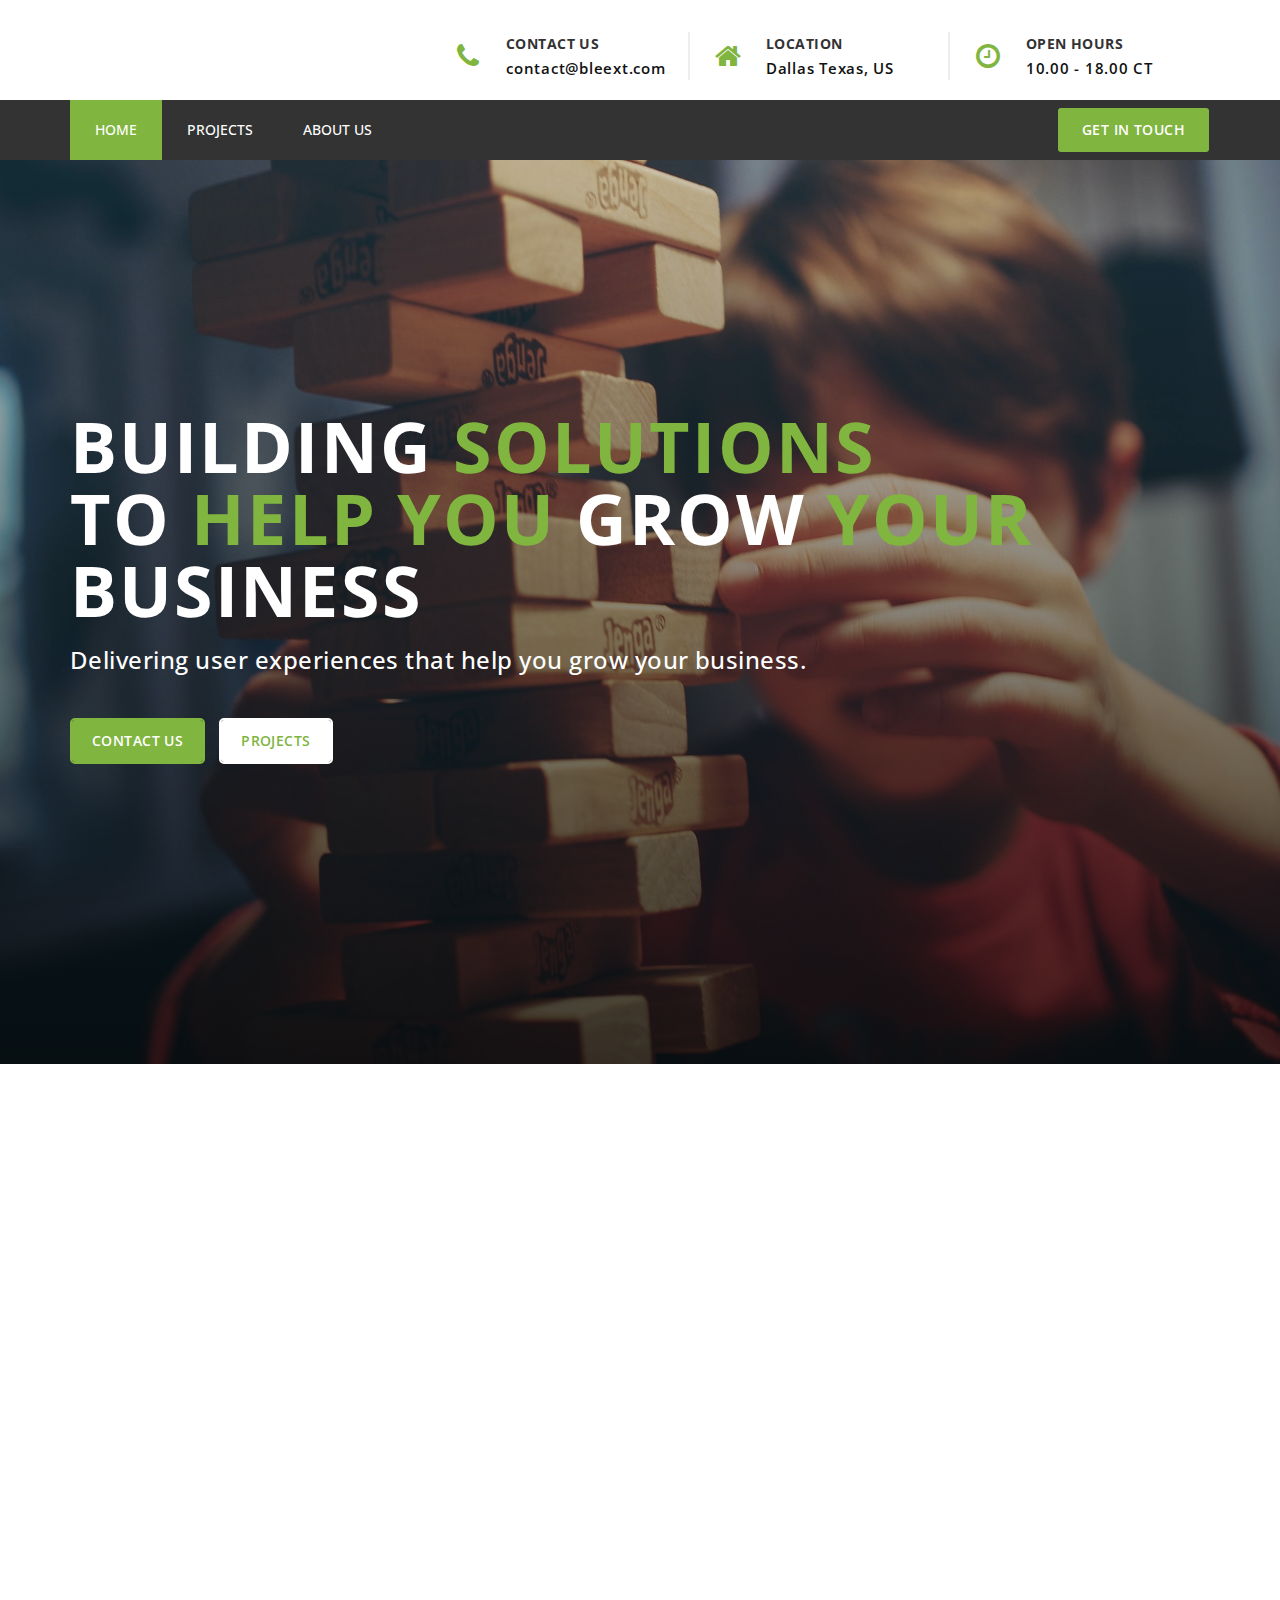
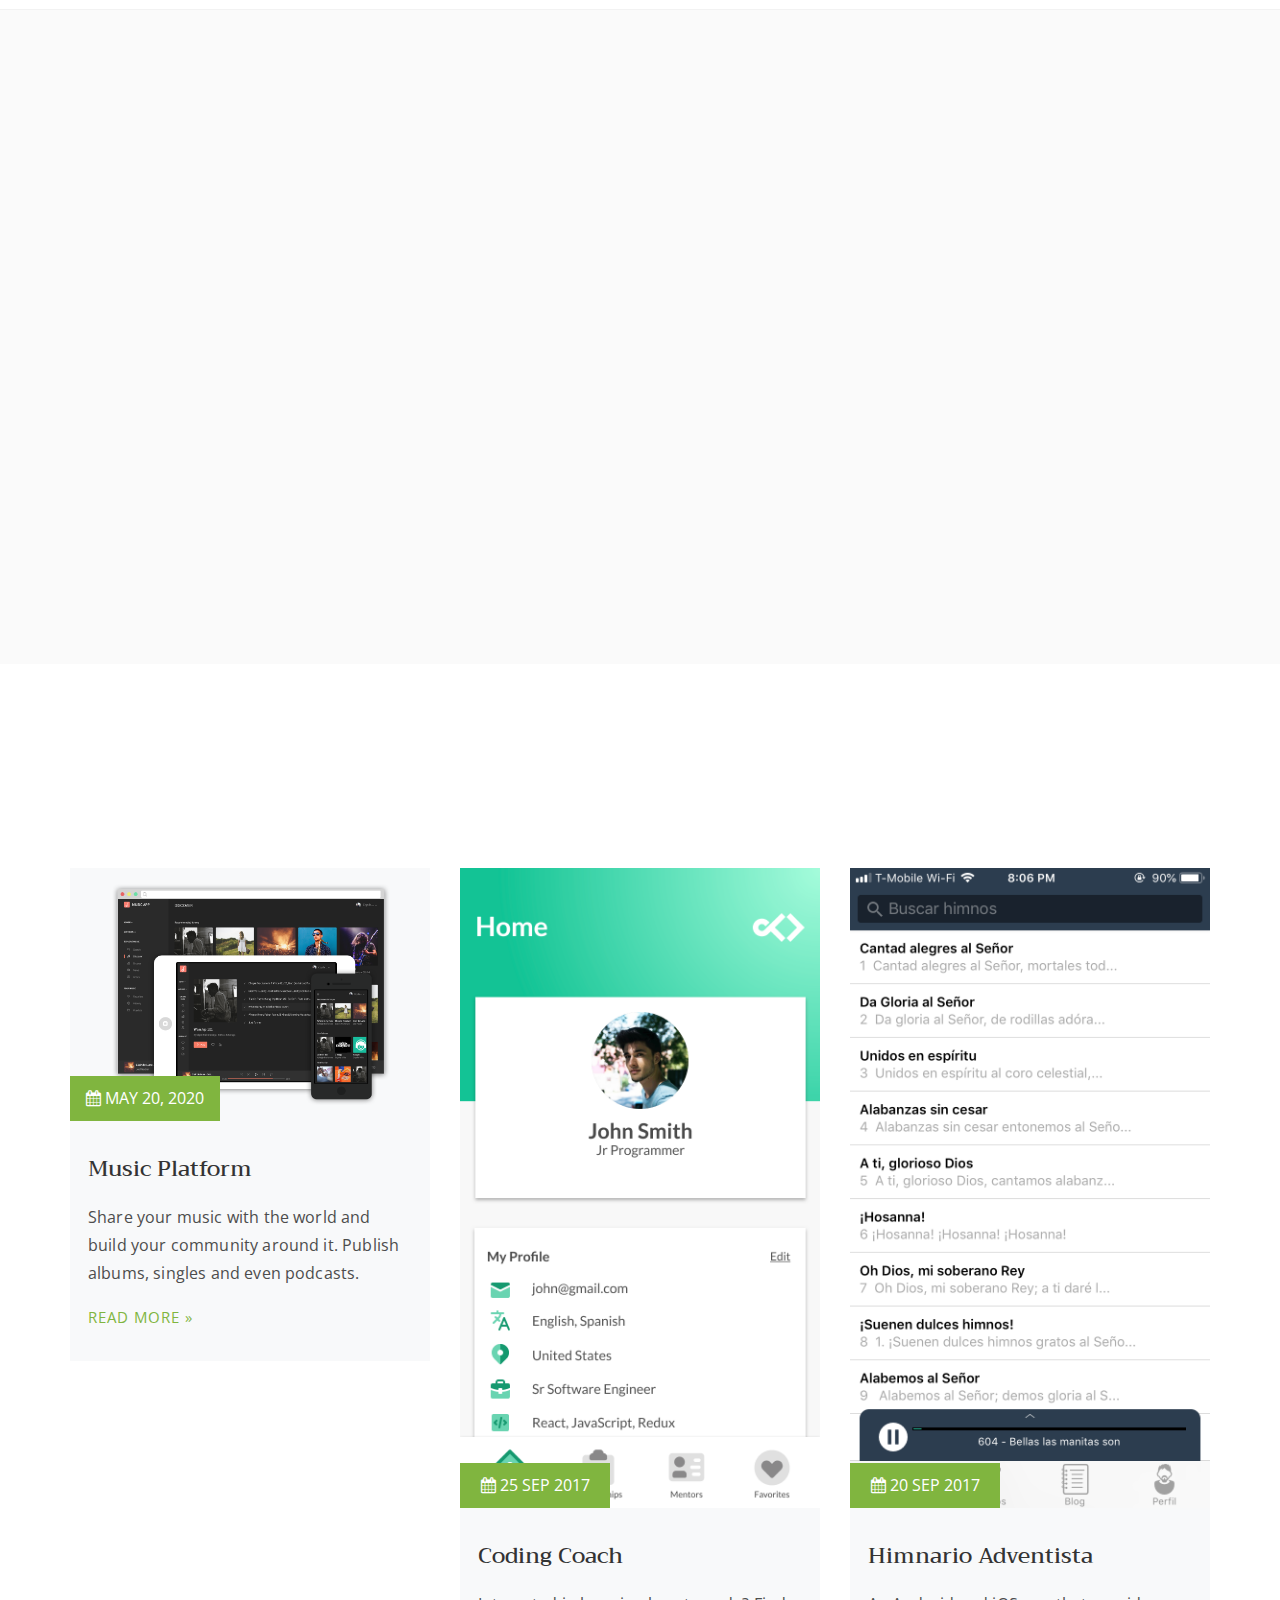
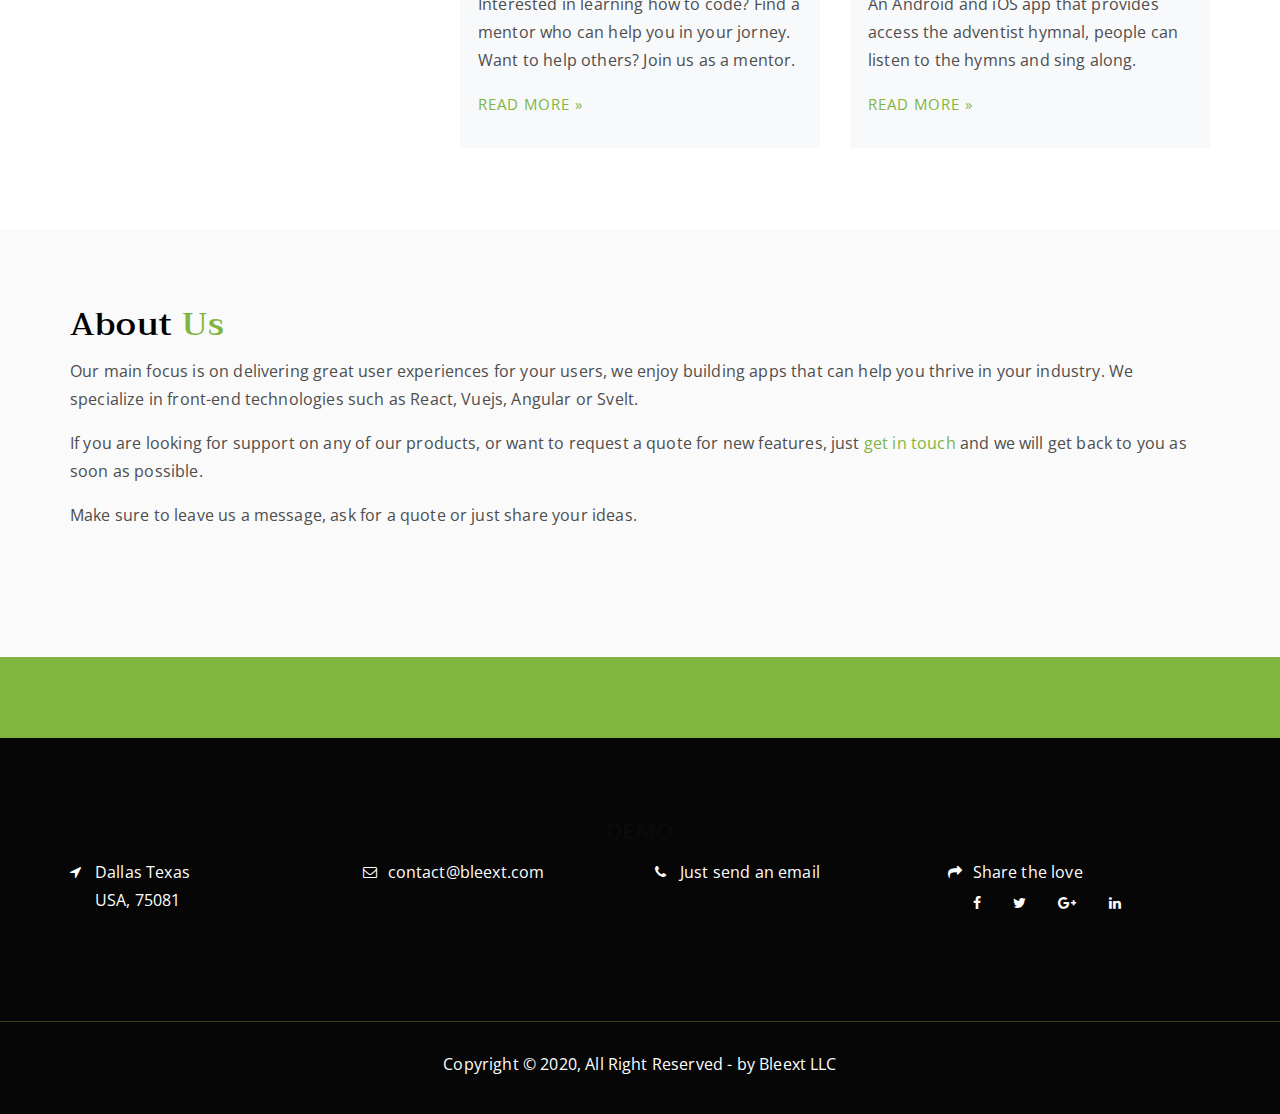
<file: src/index.html>
<!DOCTYPE html>
<!--[if IE 8]> <html lang="en" class="ie8"> <![endif]-->
<!--[if !IE]><!--> <html lang="en"> <!--<![endif]-->

    <head>
        <meta charset="utf-8">
        <title>Bleext - Software Development Studio</title>
        <meta name="viewport" content="width=device-width, initial-scale=1, maximum-scale=1">
        <meta name="description" content="Bleext - Software Development Studio">
        <meta name="author" content="Crysfel Villa">
        <link rel="shortcut icon" href="images/favicon.png" />

        <!-- HTML5 shim, for IE6-8 support of HTML5 elements -->
        <!--[if lt IE 9]>
          <script src="http://html5shim.googlecode.com/svn/trunk/html5.js"></script>
        <![endif]-->

        <!-- The styles -->
        <link rel="stylesheet" href="css/bootstrap.min.css" />
        <link href="css/font-awesome.min.css" rel="stylesheet" type="text/css" >
        <link href="css/owl.carousel.min.css" rel="stylesheet" type="text/css" >
        <link href="css/animate.css" rel="stylesheet" type="text/css" >
        <link href="css/venobox.css" rel="stylesheet" type="text/css" >
        <link rel="stylesheet" href="css/styles.css" />
    </head>

    <body>

        <!-- <div id="preloader">
            <span class="margin-bottom"><img src="images/loader.gif" alt="Loading......" /></span>
        </div> -->

        <!--  HEADER -->

        <header class="main-header clearfix" data-sticky_header="true">

            <section class="header-wrapper navgiation-wrapper">

                <div class="header-top">
                    <div class="container">
                        <div class="row">
                            <div class="col-md-4 col-sm-12 header-col-logo">
                                <div class="header-logo logo">
                                    <a href="index.html">
                                        <!-- <img src="images/logo.png" alt="Logo"> -->
                                    </a>
                                </div><!-- end .logo  -->
                            </div><!-- end .col-md-3  -->
                            <div class="col-md-8 hidden-xs">

                                <div class="row">


                                    <div class="col-md-4 col-sm-4 info-separotor">

                                        <div class="header-icon-box">
                                            <div class="icon-container">
                                                <i class="fa fa-phone"></i>
                                            </div>
                                            <div class="text">
                                                <span class="head-heading">Contact Us</span>
                                                <span class="head-content">
                                                    contact@bleext.com
                                                </span>
                                            </div>
                                        </div>

                                    </div><!-- end .col-md-4  -->

                                    <div class="col-md-4 col-sm-4 info-separotor">
                                        <div class="header-icon-box">
                                            <div class="icon-container">
                                                <i class="fa fa-home"></i>
                                            </div>
                                            <div class="text">
                                                <span class="head-heading">Location</span>
                                                <span class="head-content">
                                                    Dallas Texas, US
                                                </span>
                                            </div>
                                        </div><!-- end .repair-icon-box  -->
                                    </div><!-- end .col-md-4  -->

                                    <div class="col-md-4 col-sm-4 info-separotor">
                                        <div class="header-icon-box">
                                            <div class="icon-container">
                                                <i class="fa fa-clock-o"></i>
                                            </div>
                                            <div class="text">
                                                <span class="head-heading">Open Hours</span>
                                                <span class="head-content">
                                                    10.00 - 18.00 CT
                                                </span>
                                            </div>
                                        </div><!-- end .header-icon-box  -->
                                    </div> <!-- end .col-md-4  -->

                                </div> <!-- end .row  -->

                            </div><!-- end .col-md-8  -->

                        </div><!-- end .row  -->
                    </div><!-- end .container  -->

                </div><!-- end header-top  -->

                <div class="navbar navbar-default">
                    <div class="container clearfix">
                        <div class="navbar-collapse collapse pull-left">
                            <ul class="nav navbar-nav">
                                <li class="drop">
                                    <a href="index.html" title="Home" class="link-active">Home</a>
                                </li>

                                <li>
                                    <a href="#projects" title="Projects">Projects</a>
                                </li>

                                <li>
                                    <a href="#about" title="About Us">About Us</a>
                                </li>

                            </ul> <!-- end .nav .navbar-nav  -->
                        </div>
                        <div class="navbar-header pull-right">
                            <button type="button" class="navbar-toggle" data-toggle="collapse" data-target=".navbar-collapse">
                                <span class="icon-bar"></span>
                                <span class="icon-bar"></span>
                                <span class="icon-bar"></span>
                            </button>
                            <div class="navbar-contact hidden-sm hidden-xs">
                                <ul>
                                    <li>
                                        <a class="btn btn-theme" href="mailto:contact@bleext.com" title="Contact Us">Get in touch</a>
                                    </li>
                                </ul>
                            </div>
                        </div>
                    </div> <!-- end .container  -->
                </div> <!-- end .navbar .navbar-default  -->

            </section>

        </header> <!-- end main-header  -->

        <!--  HOME #1 BANNER BLOCK  -->

        <section class="section-banner" data-bg_img="images/jenga.jpg" data-gardient="true" data-bg_color="#000000" data-bg_opacity="0.1" data-bg_color_2="#000000" data-bg_opacity_2="0.7" >

            <div class="container">

                <div class="row">
                    <div class="col-md-12 col-sm-12">
                        <div class="banner-content wow fadeInUp">
                            <h2>
                                Building <span>solutions</span> <br>to <span>help you</span> grow <span>your</span> business
                            </h2>
                            <h3>
                                Delivering user experiences that help you grow your business.
                            </h3>

                            <div class="slider-button">
                                <a href="mailto:contact@bleext.com" class="btn btn-custom">Contact Us</a>
                                <a href="#projects" class="btn btn-custom-inverse">Projects</a>
                            </div>

                        </div>
                    </div> <!-- end .col-md-12  -->

                </div>

            </div>

        </section>

        <!--  ABOUT US #1  -->

        <section id="story" class="section-content-block">

            <div class="container  wow fadeIn">

                <div class="row">

                    <div class="col-lg-6 col-md-6 col-sm-12 col-xs-12">

                            <div class="section-heading-wrapper no-padding">
                                <h2>Building software <span>is hard</span>!</h2>
                                <hr />
                                <p class="margin-top-20">
                                    Building Software is hard, as a consultans we've seen it all. From the project that you can't touch without breaking everything, to the clean awesome codebases that run smothly and are easy to work with.
                                </p>
                                <p>Well... no really, we haven't seen such an awesome project. Every single project tends to mutate into a mounstrosity that nobody want to deal with. We've even seen projects getting in a really bad shape before going to production, in fact mostly all of them.</p>
                                <p>Sure we can blame developers, product managers or leadership, but the fact is that building software is very challenging and hard.</p>
                            </div>

                    </div>

                    <div class="col-lg-6 col-md-6 col-sm-12 col-xs-12">

                        <img src="images/stressed-woman.jpg" alt="Stressed woman working in a computer" />

                    </div>

                </div> <!--  end .row-->

        </section> <!--  end .section-about-us -->

        <hr />

        <!--  URGENT CAUSE SECTION  -->

        <section class="section-content-block section-secondary-bg">

            <div class="container wow fadeIn">

                <div class="row">

                    <div class="col-md-7">
                       <figure class="urget-cause-image">
                            <img src="images/helping-hand.jpg" alt="A girl helping a boy to stand up" />
                       </figure>
                    </div> <!-- end .col-sm-12  -->


                    <div class="col-md-5">

                        <div class="urgent-cause">

                            <div class="cause-content">

                                <div class="cause-text">
                                    <h4>How can <span>we help</span>?</h4>
                                    <hr />
                                    
                                    <p class="margin-top-20">
                                      While building software is hard, you still need to deliver results. We can help you planning your product, defining an architecture, programming or designing the experience your users deserve.
                                    </p>
                                    <p>Our team have experience in many different industries, from finance to retail, we are here to help!</p>
                                </div> <!--  end .cause-text  -->


                                <div class="row">
                                    <div class="col-sm-12 clearfix">
                                          <a class="btn btn-pure-dark-bg" href="mailto:contact@bleext.com">Tell us about your project</a>
                                    </div>
                                </div>

                            </div> <!-- end .cause-content  -->


                        </div> <!-- end .cause-wrapper  -->

                    </div> <!-- end .col-md-8  -->


                </div> <!-- end .row  -->

            </div> <!-- end .container  -->

        </section> <!-- end .cause-section  -->


        <!--  GALLERY CONTENT #3 -->

        <section class="section-content-block" id="projects">

            <div class="container">

                <div class="row section-heading-wrapper  wow fadeIn">

                    <div class="col-md-12 col-sm-12 text-left">
                        <h2>Our <span>Projects</span></h2>
                        <h4>We love the feeling when a product goes live to production and people starts using them.</h4>
                    </div> <!-- end .col-sm-10  -->

                </div> <!-- end .row  -->

                <div class="row">
                    <div class="col-lg-4 col-md-4 col-sm-6 col-xs-12">
                        <div class="event-wrapper-1">
                            <figure class="event-img">
                                <img src="images/music-app.png" alt="A music platform for sale">
                                <div class="event-date"><i class="fa fa-calendar"></i> May 20, 2020</div>
                            </figure>
                            <div class="event-content">
                                <h5><a href="https://musicapp.bleext.com">Music Platform</a></h5>
                                <p>Share your music with the world and build your community around it. Publish albums, singles and even podcasts.</p>
                                <span class="btn-read-more"><a href="https://codecanyon.net/item/song-cloud-community-for-laravel/21664159">Read More &raquo;</a></span>
                            </div>
                        </div> <!-- end .event-wrapper-1  -->
                    </div> <!-- end .col-lg-4 col-md-4  -->
                
                    <div class="col-lg-4 col-md-4 col-sm-6 col-xs-12">
                        <div class="event-wrapper-1">
                            <figure class="event-img">
                                <img src="images/codingcoach.png" alt="">
                                <div class="event-date"><i class="fa fa-calendar"></i> 25 Sep 2017</div>
                            </figure>
                            <div class="event-content">
                                <h5><a href="https://codingcoach.io">Coding Coach</a></h5>
                                <p>Interested in learning how to code? Find a mentor who can help you in your jorney. Want to help others? Join us as a mentor.</p>
                                <span class="btn-read-more"><a href="https://github.com/Coding-Coach">Read More &raquo;</a></span>
                            </div>
                        </div> <!-- end .event-wrapper-1  -->
                    </div> <!-- end .col-lg-4 col-md-4  -->
                
                    <div class="col-lg-4 col-md-4 col-sm-6 col-xs-12">
                        <div class="event-wrapper-1">
                            <figure class="event-img">
                                <img src="images/hymnal.png" alt="">
                                <div class="event-date"><i class="fa fa-calendar"></i> 20 Sep 2017</div>
                            </figure>
                            <div class="event-content">
                                <h5><a href="https://himnarioadventista.io/">Himnario Adventista</a></h5>
                                <p>An Android and iOS app that provides access the adventist hymnal, people can listen to the hymns and sing along.</p>
                                <span class="btn-read-more"><a href="https://himnarioadventista.io/">Read More &raquo;</a></span>
                            </div>
                        </div> <!-- end .event-wrapper-1 -->
                    </div> <!-- end .col-lg-4 col-md-4  -->
                
                
                </div> <!-- end .row  -->
                
                <div class="row">
                    <div class="col-sm-12 col-md-4 col-md-offset-4 text-center">
                        <!-- <a class="btn btn-load-more" href="#">- Load All Projects -</a> -->
                    </div>
                </div>
            </div>

        </section> <!-- end .section-content-block  -->

        <!-- TEAM SECTION #1 -->

        <section id="about" class="section-content-block section-secondary-bg">

            <div class="container">

                <div class="row section-heading-wrapper">
                    <div class="col-lg-12 col-md-12 col-sm-12 text-left">
                        <h2>About <span>Us</span></h2>
                        <p>Our main focus is on delivering great user experiences for your users, we enjoy building apps that can help you thrive
                        in your industry. We specialize in front-end technologies such as React, Vuejs, Angular or Svelt.</p>
                        <p>If you are looking for support on any of our products, or want to request a quote for new features, just <a href="mailto:contact@bleext.com">get in touch</a> and we will get back to you as soon as possible.</p>
                        <p>Make sure to leave us a message, ask for a quote or just share your ideas.</p>
                    </div> <!-- end .col-sm-12  -->
                </div>


            </div> <!-- end .container  -->

        </section> <!--  end .section-our-team -->


        <!--  NEWSLETTER SECTION -->

        <section class="section-newsletter">

            <div class="container">

                <div class="row wow fadeIn">

                    <div class="col-md-6">
                        
                    </div> <!--  end .col-md-3 col-sm-6 -->

                    <div class="col-md-6">
                        <div class="horizontal-newsletter-2">
                            <form id="mc-form" class="mc-form fix" action="#">
                                <div class="news-subscription">
                                    
                                </div>
                            </form>
                        </div> <!--  end .footer-widget  -->
                    </div> <!--  end .col-md-3 col-sm-6 -->

                </div> <!--  end .row -->

            </div> <!--  end .container -->
        </section>  <!--  end .newsletter section-->

        <!-- START FOOTER  -->

        <footer>

            <section class="footer-widget-area footer-widget-area-bg">

                <div class="container">

                    <div class="row">

                        <div class="col-lg-3 col-md-3 col-sm-6 col-xs-12">

                            <div class="footer-widget">
                                <div class="sidebar-widget-wrapper">
                                    <div class="textwidget contact-us">
                                        <span class="fa fa-location-arrow"></span>
                                        <p>
                                            Dallas Texas
                                            <br>
                                            USA, 75081
                                        </p>
                                    </div>
                                </div>
                            </div>

                        </div>

                        <div class="col-lg-3 col-md-3 col-sm-6 col-xs-12">

                            <div class="footer-widget">
                                <div class="sidebar-widget-wrapper">
                                    <div class="textwidget contact-us">
                                        <span class="fa fa-envelope-o"></span>
                                        <p>
                                            <a href="mailto:contact@bleext.com">contact@bleext.com</a>
                                        </p>
                                    </div>
                                </div>
                            </div>

                        </div>

                        <div class="col-lg-3 col-md-3 col-sm-6 col-xs-12">

                            <div class="footer-widget">
                                <div class="sidebar-widget-wrapper">
                                    <div class="textwidget contact-us">
                                        <span class="fa fa-phone"></span>
                                        <p>
                                            Just send an email
                                        </p>
                                    </div>
                                </div>
                            </div>

                        </div>

                        <div class="col-lg-3 col-md-3 col-sm-6 col-xs-12">

                            <div class="footer-widget">
                                <div class="sidebar-widget-wrapper">
                                    <div class="textwidget contact-us">
                                        <span class="fa fa-mail-forward"></span>
                                        <p>
                                            Share the love
                                            <br />
                                            <a href="#" class="footer-social-icon"><span class="fa fa-facebook icon"></span></a>
                                            <a href="#" class="footer-social-icon"><span class="fa fa-twitter icon"></span></a>
                                            <a href="#" class="footer-social-icon"><span class="fa fa-google-plus icon"></span></a>
                                            <a href="#" class="footer-social-icon"><span class="fa fa-linkedin icon"></span></a>
                                        </p>
                                    </div>
                                </div>
                            </div>

                        </div>

                    </div>

                </div> <!-- end .container  -->

            </section> <!--  end .footer-widget-area  -->

            <!--FOOTER CONTENT  -->

            <section class="footer-contents">

                <div class="container">

                    <div class="row clearfix">

                        <div class="col-md-12 col-sm-12 text-center">
                            <p class="copyright-text"> Copyright © 2020, All Right Reserved - by Bleext LLC </p>
                        </div>  <!-- end .col-sm-6  -->

                    </div> <!-- end .row  -->

                </div> <!--  end .container  -->

            </section> <!--  end .footer-content  -->

        </footer>

        <!-- END FOOTER  -->

        <!-- Back To Top Button  -->

        <a id="backTop">Back To Top</a>

        <script src="js/jquery.min.js"></script>
        <script src="js/bootstrap.min.js"></script>
        <script src="js/wow.min.js"></script>
        <script src="js/jquery.backTop.min.js "></script>
        <script src="js/waypoints.min.js"></script>
        <script src="js/waypoints-sticky.min.js"></script>
        <script src="js/owl.carousel.min.js"></script>
        <script src="js/jquery.stellar.min.js"></script>
        <script src="js/jquery.counterup.min.js"></script>
        <script src="js/venobox.min.js"></script>
        <script src="js/custom-scripts.js"></script>
    </body>

</html>
</file>
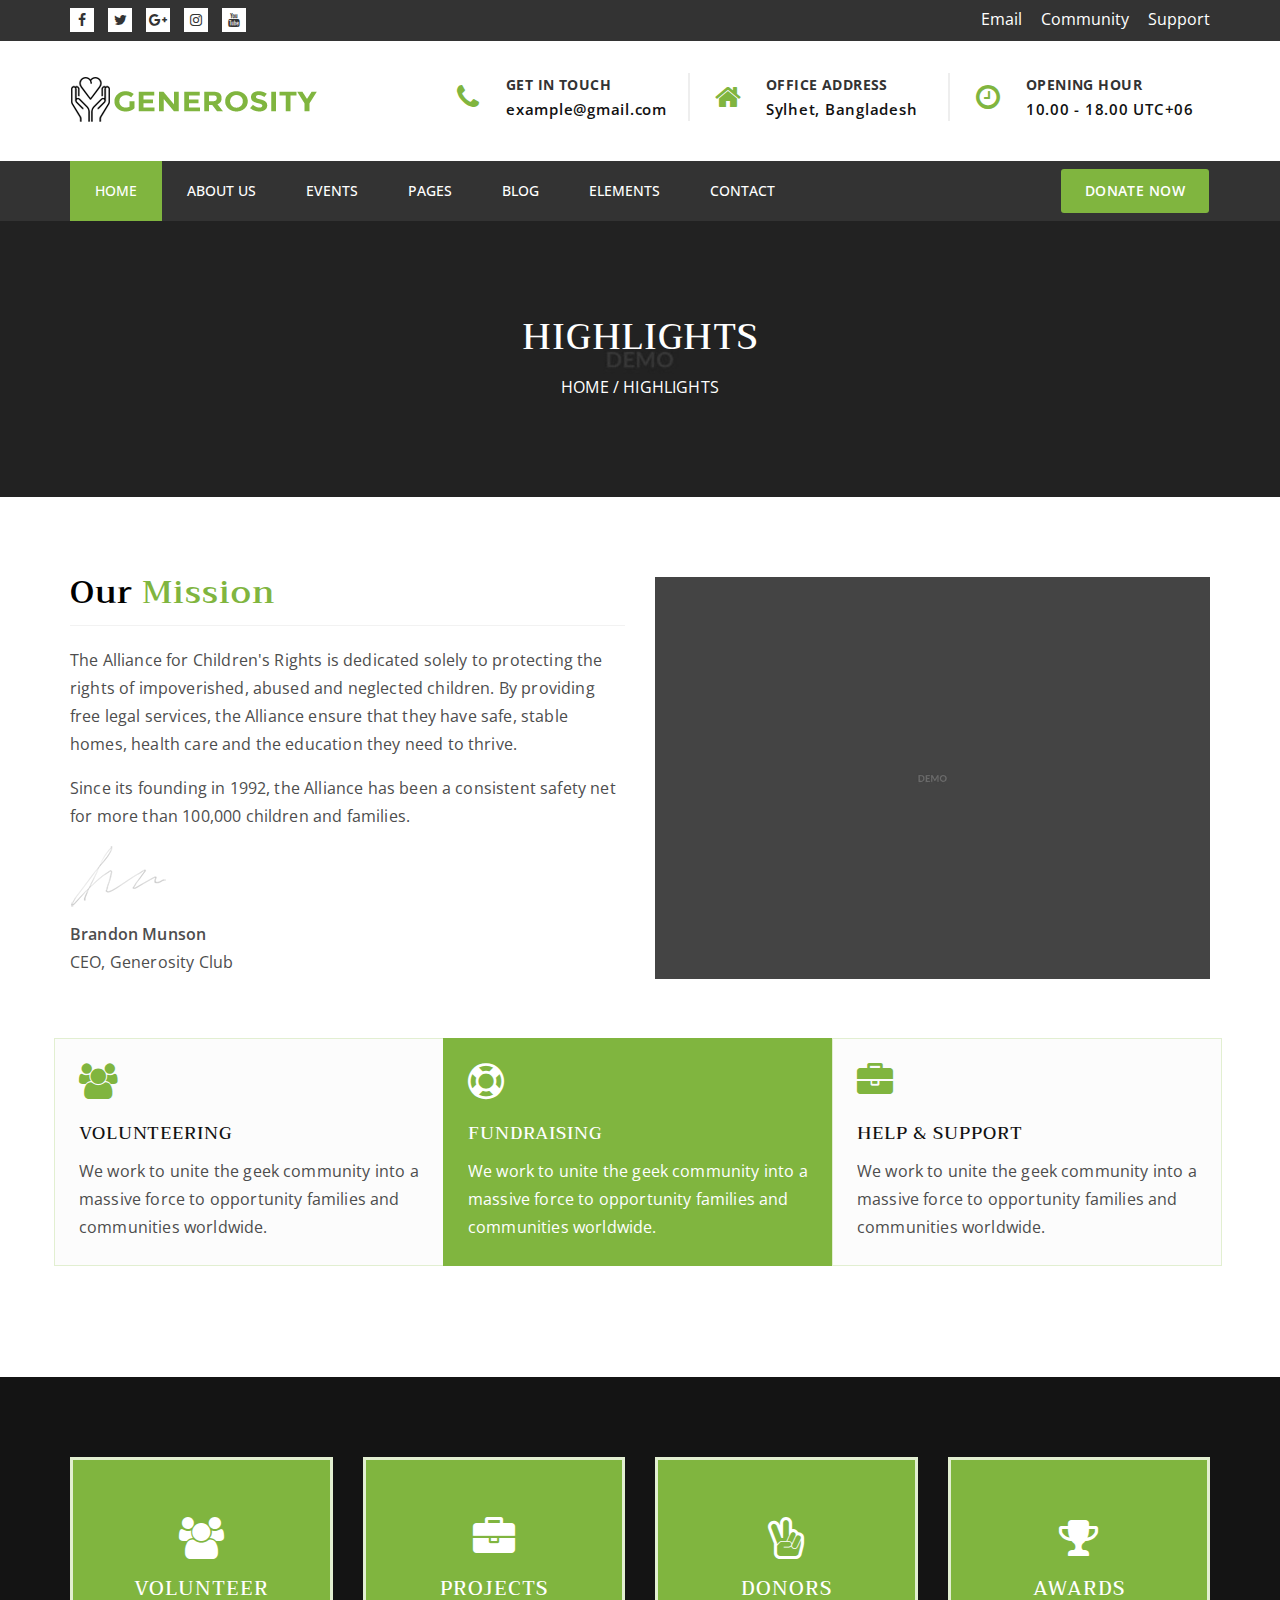
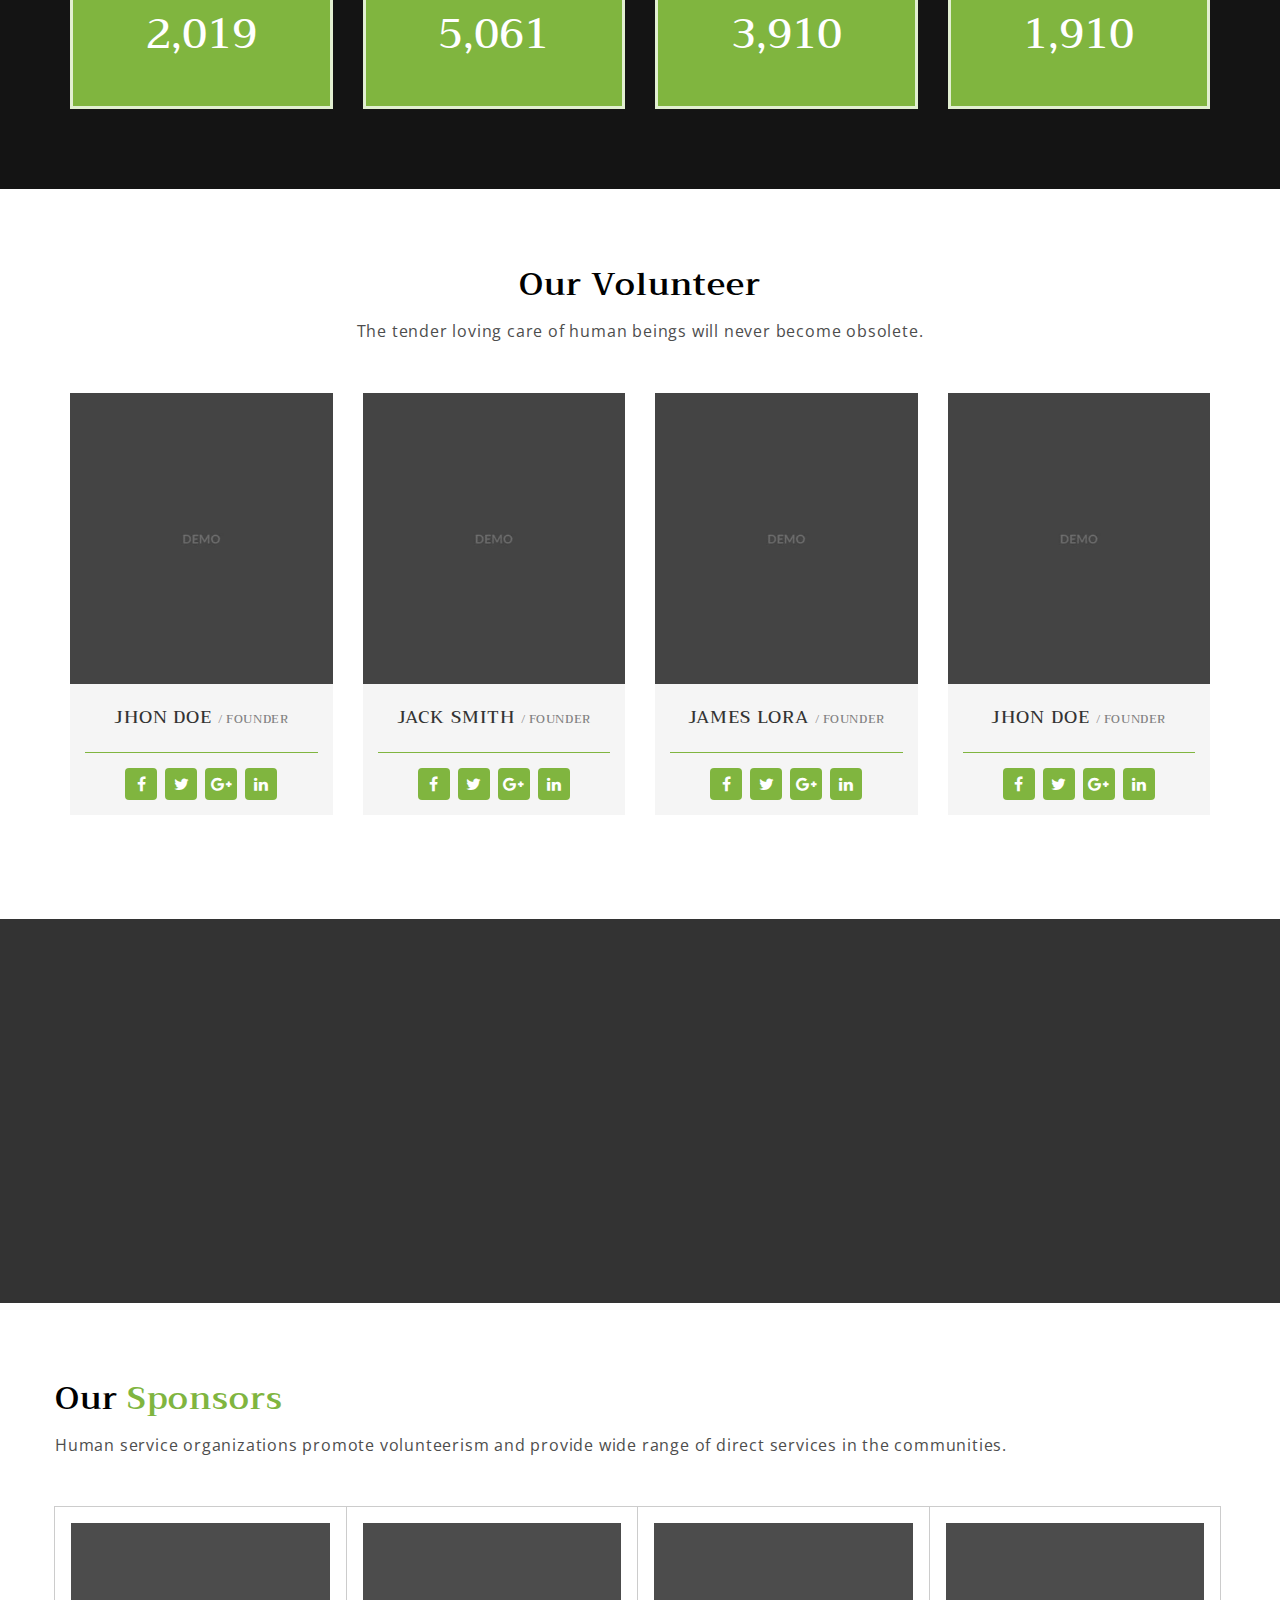
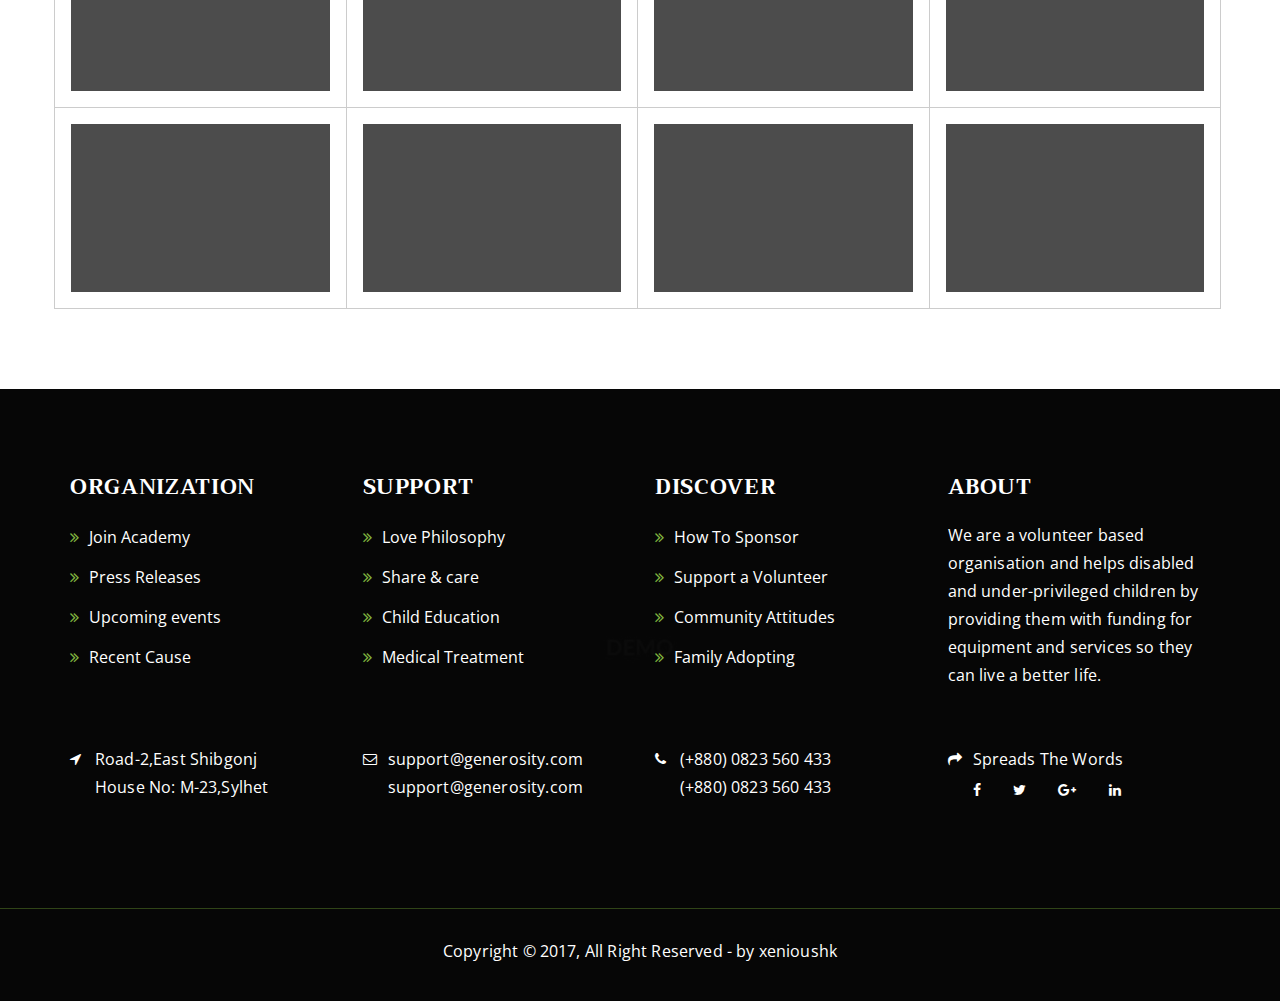
<file: generosity/about-us.html>
<!DOCTYPE html>
<!--[if IE 8]> <html lang="en" class="ie8"> <![endif]-->
<!--[if !IE]><!--> <html lang="en"> <!--<![endif]-->

    <head>
        <meta charset="utf-8">
        <title>About Us | Generosity - Charity, Fundraising & Non-Profit HTML5 Template</title>
        <meta name="viewport" content="width=device-width, initial-scale=1, maximum-scale=1">
        <meta name="description" content="Generosity - Charity, Fundraising & Non-Profit HTML5 Template">
        <meta name="author" content="xenioushk">
        <link rel="shortcut icon" href="images/favicon.png" />

        <!-- HTML5 shim, for IE6-8 support of HTML5 elements -->
        <!--[if lt IE 9]>
          <script src="http://html5shim.googlecode.com/svn/trunk/html5.js"></script>
        <![endif]-->

        <!-- The styles -->
        <link rel="stylesheet" href="css/bootstrap.min.css" />
        <link href="css/font-awesome.min.css" rel="stylesheet" type="text/css" >
        <link href="css/owl.carousel.min.css" rel="stylesheet" type="text/css" >      
        <link href="css/animate.css" rel="stylesheet" type="text/css" >
        <link href="css/venobox.css" rel="stylesheet" type="text/css" >
        <link rel="stylesheet" href="css/styles.css" />
    </head> 

    <body> 

        <div id="preloader">
            <span class="margin-bottom"><img src="images/loader.gif" alt="Loading......" /></span>
        </div>

        <!--  HEADER -->

        <header class="main-header clearfix" data-sticky_header="true">

            <section class="header-wrapper navgiation-wrapper">

                <div class="main-top-header clearfix">
                    <div class="container">
                        <div class="row">
                            <div class="col-lg-6 col-md-6 col-sm-12 text-left hidden-sm hidden-xs">
                                <div class="top-bar-social">
                                    <a href="#">
                                        <i class="fa fa-facebook"></i>
                                    </a>
                                    <a href="#">
                                        <i class="fa fa-twitter"></i>
                                    </a>
                                    <a href="#">
                                        <i class="fa fa-google-plus"></i>
                                    </a>
                                    <a href="#">
                                        <i class="fa fa-instagram"></i>
                                    </a>
                                    <a href="#">
                                        <i class="fa fa-youtube"></i>
                                    </a>
                                </div>
                            </div>  
                            

                            <div class="col-lg-6 col-md-6 text-right hidden-sm hidden-xs">
                                <div class="top-bar-link">
                                    <a href="">Email</a>
                                    <a href="">Community</a>
                                    <a href="">Support</a>                                
                                </div>
                            </div>
                            

                        </div>   
                    </div>
                </div>


                <div class="header-top">
                    <div class="container">
                        <div class="row">
                            <div class="col-md-4 col-sm-12 header-col-logo">
                                <div class="header-logo logo">
                                    <a href="index.html">
                                        <img src="images/logo.png" alt="Logo">
                                    </a>
                                </div><!-- end .logo  -->
                            </div><!-- end .col-md-3  -->
                            <div class="col-md-8 hidden-xs">

                                <div class="row">


                                    <div class="col-md-4 col-sm-4 info-separotor">

                                        <div class="header-icon-box">
                                            <div class="icon-container">
                                                <i class="fa fa-phone"></i>
                                            </div>
                                            <div class="text">
                                                <span class="head-heading">Get In Touch</span>                                                
                                                <span class="head-content">
                                                    example@gmail.com
                                                </span>
                                            </div>
                                        </div>   
                                        
                                    </div><!-- end .col-md-4  -->

                                    <div class="col-md-4 col-sm-4 info-separotor">
                                        <div class="header-icon-box">
                                            <div class="icon-container">
                                                <i class="fa fa-home"></i>
                                            </div>
                                            <div class="text">
                                                <span class="head-heading">Office Address</span>                                                
                                                <span class="head-content">
                                                    Sylhet, Bangladesh
                                                </span>
                                            </div>
                                        </div><!-- end .repair-icon-box  -->
                                    </div><!-- end .col-md-4  -->                                        

                                    <div class="col-md-4 col-sm-4 info-separotor">
                                        <div class="header-icon-box">
                                            <div class="icon-container">
                                                <i class="fa fa-clock-o"></i>
                                            </div>
                                            <div class="text">
                                                <span class="head-heading">Opening Hour</span>                                                
                                                <span class="head-content">
                                                    10.00 - 18.00 UTC+06
                                                </span>
                                            </div>
                                        </div><!-- end .header-icon-box  -->
                                    </div> <!-- end .col-md-4  -->   

                                </div> <!-- end .row  -->

                            </div><!-- end .col-md-8  -->

                        </div><!-- end .row  -->
                    </div><!-- end .container  -->                

                </div><!-- end header-top  -->

                <div class="navbar navbar-default">			
                    <div class="container clearfix">
                        <div class="navbar-collapse collapse pull-left">
                            <ul class="nav navbar-nav">
                                <li class="drop">
                                    <a href="index.html" title="Home Layout 01" class="link-active">Home</a>
                                    <ul class="drop-down">
                                        <li><a href="index.html" title="Home Layout 01">Home Layout 1</a></li>
                                        <li><a href="home-2.html" title="Home Layout 02">Home Layout 2</a></li>
                                    </ul>
                                </li>

                                <li>
                                    <a href="about-us.html" title="About Us">About Us</a>
                                    <ul class="drop-down">
                                        <li><a href="team.html" title="Our Specialists">Our Volunteer</a></li>
                                        <li><a href="single-team.html" title="Specialist Details">Volunteers Details</a></li>
                                    </ul>
                                </li>                                

                                <li class="drop"><a href="#">Events</a>
                                    <ul class="drop-down">                                       
                                        <li><a href="events.html" title="All Events">All Events</a></li>
                                        <li><a href="event-single.html" title="Single Event">Single Event</a></li>
                                    </ul>
                                </li>                                

                                <li class="drop"><a href="#">Pages</a>
                                    <ul class="drop-down">                                       
                                        <li class="drop"><a href="#">Causes</a>
                                            <ul class="drop-down level3">
                                        <li><a href="causes.html" title="All Causes">All Causes</a></li>
                                        <li><a href="cause-single.html" title="Single Cause">Single Cause</a></li>
                                            </ul>
                                        </li>
                                        <li><a href="faq.html" title="Faq">FAQ</a></li>
                                        <li><a href="donation.html" title="Donation">Donation</a></li>
                                        <li><a href="coming-soon.html" title="Coming Soon">Coming Soon</a></li>
                                        <li class="drop"><a href="#">Gallery</a>
                                            <ul class="drop-down level3">
                                                <li><a href="gallery-1.html">Layout 01</a></li> 
                                                <li><a href="gallery-2.html">Layout 02</a></li>
                                            </ul>
                                        </li>
                                        <li><a href="404.html" title="404 Page">404 Page</a></li> 
                                        <li class="drop"><a href="#">Level 3</a>
                                            <ul class="drop-down level3">
                                                <li><a href="#">Level 3.1</a></li>
                                                <li><a href="#">Level 3.2</a></li>
                                                <li><a href="#">Level 3.3</a></li>
                                            </ul>
                                        </li>
                                    </ul>
                                </li>

                                <li>
                                    <a href="#">Blog</a>
                                    <ul class="drop-down">
                                        <li><a href="blog.html">All Posts</a></li> 
                                        <li><a href="single.html">Single Page</a></li>
                                    </ul>
                                </li>

                                <li class="drop"><a href="#">Elements</a>
                                    <ul class="drop-down">                                       
                                        <li><a href="element-highlights.html" title="Highlights">Highlights</a></li>
                                        <li><a href="element-counters.html" title="Counter">Counter</a></li>
                                        <li><a href="element-cta.html" title="CTA">CTA/Promo Box</a></li>
                                        <li><a href="element-team.html" title="Volunteer">Volunteer</a></li>
                                        <li><a href="element-testimonial.html" title="Testimonial">Testimonial</a></li>  
                                        <li><a href="element-sponsors.html" title="Sponsors">Sponsors</a></li>   
                                        <li><a href="element-newsletter.html" title="Newsletter">Newsletter</a></li>    
                                    </ul>
                                </li>

                                <li><a href="contact.html">Contact</a></li>
                                
                            </ul> <!-- end .nav .navbar-nav  -->
                        </div>
                        <div class="navbar-header pull-right">
                            <button type="button" class="navbar-toggle" data-toggle="collapse" data-target=".navbar-collapse">
                                <span class="icon-bar"></span>
                                <span class="icon-bar"></span>
                                <span class="icon-bar"></span>
                            </button>
                            <div class="navbar-contact hidden-sm hidden-xs">
                                <ul>
                                    <li>
                                        <a class="btn btn-theme" href="donation.html" title="Donate Now">Donate Now</a>      
                                    </li>
                                </ul>
                            </div>
                        </div>
                    </div> <!-- end .container  -->
                </div> <!-- end .navbar .navbar-default  --> 

            </section>

        </header> <!-- end main-header  -->
        
        <!--  PAGE HEADING -->
        
        <section class="page-header" data-stellar-background-ratio="0.1">

            <div class="container">

                <div class="row">

                    <div class="col-sm-12 text-center">

                        <h3>
                            Highlights
                        </h3>

                        <p class="page-breadcrumb">
                            <a href="#">Home</a> / Highlights
                        </p>


                    </div>

                </div> <!-- end .row  -->

            </div> <!-- end .container  -->

        </section> <!-- end .page-header  -->


        <!--  ABOUT US #1  -->

        <section class="section-content-block">

            <div class="container">                

                <div class="row">
                    
                    <div class="col-lg-6 col-md-6 col-sm-12 col-xs-12">
                            
                            <div class="section-heading-wrapper no-padding">
                                <h2>Our <span>Mission</span></h2>  
                                <hr />
                                <p class="margin-top-20">
                                    The Alliance for Children's Rights is dedicated solely to protecting the rights of impoverished, abused and neglected children. 
                                    By providing free legal services, the Alliance ensure that they have safe, stable homes, health care and the education they need to thrive. 
                                </p>
                                
                                <p>
                                    Since its founding in 1992, the Alliance has been a consistent safety net for more than 100,000 children and families.
                                </p>
                                 <div class="info-separotor">
                                    <img src="images/signature.png" alt="" />
                                    <p><strong>Brandon Munson</strong> <br>CEO, Generosity Club </p>
                                </div>
                                
                            </div>
                        
                    </div>
                    
                    
                    <div class="col-lg-6 col-md-6 col-sm-12 col-xs-12">

                        <img src="images/volunteers.jpg" alt="" />

                    </div>

                                        
                    
                </div> <!--  end .row-->  
                
                
                <div class="row no-gutter margin-top-30">

                    <div class="col-lg-4 col-md-4 col-sm-4 col-xs-12"> 
                        <div class="about-highlight-1">
                            <i class="fa fa-users"></i>
                            <div class="about-content">
                                <h3><a href="#">Volunteering</a></h3>
                                <p class="about-text">We work to unite the geek community into a massive force to opportunity families and communities worldwide.</p>
                            </div>
                        </div> 
                    </div> <!--  end .col-lg-3 col-md-3 col-sm-12 col-xs-12  -->

                    <div class="col-lg-4 col-md-4 col-sm-4 col-xs-12"> 
                        <div class="about-highlight-1 about-featured-block">
                            <i class="fa fa-support"></i>
                            <div class="about-content">
                                <h3><a href="#">Fundraising</a></h3>
                                <p class="about-text">We work to unite the geek community into a massive force to opportunity families and communities worldwide.</p>
                            </div>
                        </div>   
                    </div> <!--  end .col-lg-3 col-md-3 col-sm-12 col-xs-12  -->

                    <div class="col-lg-4 col-md-4 col-sm-4 col-xs-12"> 
                        <div class="about-highlight-1">
                            <i class="fa fa-briefcase"></i>
                            <div class="about-content">
                                <h3><a href="#">Help & Support</a></h3>
                                <p class="about-text">We work to unite the geek community into a massive force to opportunity families and communities worldwide.</p>
                            </div>
                        </div>                         
                    </div> <!--  end .col-lg-3 col-md-3 col-sm-12 col-xs-12  -->


                </div> <!--  end .row-->  


            </div> <!--  end .container  -->

        </section> <!--  end .section-about-us -->      


        <!--  SECTION COUNTER #1  -->

        <section class="section-content-block section-counter  section-black-bg-overlay">

            <div class="container">

                <div class="row">

                    <div class="col-lg-3 col-md-3 col-sm-12 col-xs-12">

                        <div class="counter-block-1 text-center">
                            <span class="counter-icon fa fa-group"></span>
                            <h4>Volunteer</h4>
                            <span class="counter">2,019</span> 
                        </div>

                    </div> <!--  end col-lg-6 col-md-6 col-sm-6 col-xs-1 -->

                    <div class="col-lg-3 col-md-3 col-sm-12 col-xs-12">

                        <div class="counter-block-1 text-center">
                            <span class="counter-icon fa fa-briefcase"></span>
                            <h4>Projects</h4>
                            <span class="counter">5,061</span>   
                        </div>

                    </div> <!--  end col-lg-6 col-md-6 col-sm-6 col-xs-1 -->

                    <div class="col-lg-3 col-md-3 col-sm-12 col-xs-12">

                        <div class="counter-block-1 text-center">
                            <span class="counter-icon fa fa-hand-peace-o"></span>
                            <h4>Donors</h4>
                            <span class="counter">3,910</span>
                        </div>

                    </div> <!--  end col-lg-6 col-md-6 col-sm-6 col-xs-1 -->                
                    
                     <div class="col-lg-3 col-md-3 col-sm-12 col-xs-12">

                        <div class="counter-block-1 text-center">
                            <span class="counter-icon fa fa-trophy"></span> 
                            <h4>Awards</h4>
                            <span class="counter">1,910</span>
                        </div>

                    </div> <!--  end col-lg-6 col-md-6 col-sm-6 col-xs-1 --> 

                </div>                

            </div> <!--  end .container  -->

        </section>  
                

        <!-- TEAM SECTION #1 -->

        <section class="section-content-block">

            <div class="container">

                <div class="row section-heading-wrapper">
                    <div class="col-md-12 col-sm-12 text-center">
                        <h2>Our Volunteer</h2>
                        <h4>The tender loving care of human beings will never become obsolete.</h4>  
                    </div> <!-- end .col-sm-12  -->
                </div> <!--  end .row  -->

                <div class="row">

                    <div class="col-lg-3 col-md-3 col-sm-6 col-xs-12">

                        <div class="team-layout-1">       

                            <figure class="team-member">
                                <a href="#" title="MELISSA MUNOZ">
                                    <img src="images/team_6.jpg" alt="MELISSA MUNOZ" />
                                </a>                                                           

                            </figure> <!-- end. team-member  -->

                            <article class="team-info">
                                <h3>
                                  Jhon Doe
                                  <span>/ Founder</span>
                                </h3>

                                <div class="team-social-share text-center clearfix">
                                    <a href="#" title="Facebook"> <i class="fa fa-facebook rectangle"></i> </a>
                                    <a href="#" title="Facebook"> <i class="fa fa-twitter rectangle"></i> </a>
                                    <a href="#" title="Facebook"> <i class="fa fa-google-plus rectangle"></i> </a>
                                    <a href="#" title="Facebook"> <i  class="fa fa-linkedin rectangle"></i> </a>
                                </div> <!-- end .author-social-box  -->     
                                
                            </article>                       

                        </div> <!--  end team layout-1 -->

                    </div> <!--  end .col-lg-3 col-md-3 col-sm-6 col-xs-12 -->

                    <div class="col-lg-3 col-md-3 col-sm-6 col-xs-12">

                        <div class="team-layout-1">       

                            <figure class="team-member">
                                <a href="#" title="ALEXANDER GARY">
                                    <img src="images/team_7.jpg" alt="ALEXANDER GARY" />
                                </a>
                            </figure> <!-- end. team-member  -->

                            <article class="team-info">
                                <h3>
                                  Jack Smith
                                  <span>/ Founder</span>
                                </h3>

                                <div class="team-social-share text-center clearfix">
                                    <a href="#" title="Facebook"> <i class="fa fa-facebook rectangle"></i> </a>
                                    <a href="#" title="Facebook"> <i class="fa fa-twitter rectangle"></i> </a>
                                    <a href="#" title="Facebook"> <i class="fa fa-google-plus rectangle"></i> </a>
                                    <a href="#" title="Facebook"> <i  class="fa fa-linkedin rectangle"></i> </a>
                                </div> <!-- end .author-social-box  -->     
                                
                            </article>                      

                        </div> <!--  end team-layout-1 -->

                    </div> <!--  end .col-lg-3 col-md-3 col-sm-6 col-xs-12  -->

                    <div class="col-lg-3 col-md-3 col-sm-6 col-xs-12">

                        <div class="team-layout-1">       

                            <figure class="team-member">
                                <a href="#" title="JOHN ABRAHAM">
                                    <img src="images/team_8.jpg" alt="JOHN ABRAHAM" />
                                </a>                                 
                            </figure> <!-- end. team-member  -->

                            <article class="team-info">
                                <h3>
                                  James Lora
                                  <span>/ Founder</span>
                                </h3>

                                <div class="team-social-share text-center clearfix">
                                    <a href="#" title="Facebook"> <i class="fa fa-facebook rectangle"></i> </a>
                                    <a href="#" title="Facebook"> <i class="fa fa-twitter rectangle"></i> </a>
                                    <a href="#" title="Facebook"> <i class="fa fa-google-plus rectangle"></i> </a>
                                    <a href="#" title="Facebook"> <i  class="fa fa-linkedin rectangle"></i> </a>
                                </div> <!-- end .author-social-box  -->     
                                
                            </article>                           

                        </div> <!--  end team-layout-1 -->

                    </div> <!--  end .col-lg-3 col-md-3 col-sm-6 col-xs-12  -->  


                    <div class="col-lg-3 col-md-3 col-sm-6 col-xs-12">

                        <div class="team-layout-1">       

                            <figure class="team-member">
                                <a href="#" title="JOHN ABRAHAM">
                                    <img src="images/team_9.jpg" alt="JOHN ABRAHAM" />
                                </a>                                                              
                            </figure> <!-- end. team-member  -->

                            <article class="team-info">
                                <h3>
                                  Jhon Doe
                                  <span>/ Founder</span>
                                </h3>
                                <div class="team-social-share text-center clearfix">
                                    <a href="#" title="Facebook"> <i class="fa fa-facebook rectangle"></i> </a>
                                    <a href="#" title="Facebook"> <i class="fa fa-twitter rectangle"></i> </a>
                                    <a href="#" title="Facebook"> <i class="fa fa-google-plus rectangle"></i> </a>
                                    <a href="#" title="Facebook"> <i  class="fa fa-linkedin rectangle"></i> </a>
                                </div> <!-- end .author-social-box  -->     
                                
                            </article>                           

                        </div> <!--  end team-layout-1 -->

                    </div> <!--  end .col-lg-3 col-md-3 col-sm-6 col-xs-12  -->                      


                </div> <!-- end .row  --> 

            </div> <!-- end .container  -->

        </section> <!--  end .section-our-team -->               

        
        <!--  SECTION CTA #1 -->

        <section class="section-content-block section-cta">

            <div class="container">

                <div class="row">

                    <div class="col-md-12 col-sm-12">

                        <div class="cta-content wow pulse" data-wow-iteration="2" data-wow-duration="0.3s">
                            <h4>Awesome voluntary Work </h4>
                            <h2>Join with us to provide
                                <br>
                               food for African Hungry People
                            </h2>
                            <a class="btn btn-custom" href="">Join With Us</a>
                        </div>  <!-- end .cta-content  --> 

                    </div> <!-- end .col-md-12 col-sm-12  --> 

                </div> <!--  end .row --> 

            </div> <!--  end .container  -->

        </section> <!--  end .section-cta-->    
        
        <!--  SPONSORS CONTENT  -->
        
        <section class="section-content-block">

            <div class="container">

                <div class="row section-heading-wrapper">
                    <div class="col-lg-12 col-md-12 col-sm-12 text-left no-padding">
                        <h2>Our <span>sponsors</span></h2>   
                        <h4>Human service organizations promote volunteerism and provide wide range of direct services in the communities.</h4>                            
                    </div> <!-- end .col-sm-12  --> 
                </div>

                <div class="row">

                    <div class="logo-layout-2">

                            <div class="col-lg-3 col-md-3 col-sm-12 col-xs-12">

                                <div class="client-logo">

                                    <img src="images/logo_1.png" alt="" />

                                </div>

                            </div>

                            <div class="col-lg-3 col-md-3 col-sm-12 col-xs-12">

                                <div class="client-logo">

                                    <img src="images/logo_2.png" alt="" />

                                </div>

                            </div>

                            <div class="col-lg-3 col-md-3 col-sm-12 col-xs-12">

                                <div class="client-logo">

                                    <img src="images/logo_3.png" alt="" />

                                </div>

                            </div>

                            <div class="col-lg-3 col-md-3 col-sm-12 col-xs-12">

                                <div class="client-logo">

                                    <img src="images/logo_4.png" alt="" />

                                </div>

                            </div>

                            <div class="col-lg-3 col-md-3 col-sm-12 col-xs-12">

                                <div class="client-logo">

                                    <img src="images/logo_5.png" alt="" />

                                </div>

                            </div>

                            <div class="col-lg-3 col-md-3 col-sm-12 col-xs-12">

                                <div class="client-logo">

                                    <img src="images/logo_6.png" alt="" />

                                </div>

                            </div>

                            <div class="col-lg-3 col-md-3 col-sm-12 col-xs-12">

                                <div class="client-logo">

                                    <img src="images/logo_7.png" alt="" />

                                </div>

                            </div>

                            <div class="col-lg-3 col-md-3 col-sm-12 col-xs-12">

                                <div class="client-logo">
                                    <img src="images/logo_8.png" alt="" />
                                </div>
                            </div>

                    </div> <!-- end .logo-items  -->

                </div> <!-- end row  -->

            </div> <!-- end .container  -->

        </section> <!--  end .section-client-logo -->
        
        <!-- START FOOTER  -->

        <footer>            

            <section class="footer-widget-area footer-widget-area-bg">

                <div class="container">

                    <div class="row">	


                        <div class="col-lg-3 col-md-3 col-sm-12">

                            <div class="footer-widget clearfix">

                                <div class="sidebar-widget-wrapper">

                                    <div class="footer-widget-header clearfix">
                                        <h3>Organization</h3>
                                    </div>  <!--  end .footer-widget-header --> 


                                    <ul class="footer-useful-links">

                                        <li>
                                            <a href="#">
                                                <i class="fa fa-angle-double-right fa-footer"></i>
                                                Join Academy
                                            </a>
                                        </li>

                                        <li>
                                            <a href="#">
                                                <i class="fa fa-angle-double-right fa-footer"></i>
                                                Press Releases
                                            </a>
                                        </li>

                                        <li>
                                            <a href="#">
                                                <i class="fa fa-angle-double-right fa-footer"></i>
                                                Upcoming events
                                            </a>
                                        </li>

                                        <li>
                                            <a href="#">
                                                <i class="fa fa-angle-double-right fa-footer"></i>
                                                Recent Cause
                                            </a>
                                        </li>                             

                                    </ul>

                                </div> <!--  end .footer-widget  -->        

                            </div> <!--  end .footer-widget  -->     

                        </div> <!--  end .col-md-3 col-sm-6 -->                          


                        <div class="col-lg-3 col-md-3 col-sm-12 col-xs-12">

                            <div class="footer-widget clearfix">

                                <div class="sidebar-widget-wrapper">

                                    <div class="footer-widget-header clearfix">
                                        <h3>Support</h3>
                                    </div>  <!--  end .footer-widget-header --> 


                                    <ul class="footer-useful-links">

                                        <li>
                                            <a href="#">
                                                <i class="fa fa-angle-double-right fa-footer"></i>
                                                Love Philosophy
                                            </a>
                                        </li>

                                        <li>
                                            <a href="#">
                                                <i class="fa fa-angle-double-right fa-footer"></i>
                                                Share & care
                                            </a>
                                        </li>

                                        <li>
                                            <a href="#">
                                                <i class="fa fa-angle-double-right fa-footer"></i>
                                                Child Education
                                            </a>
                                        </li>

                                        <li>
                                            <a href="#">
                                                <i class="fa fa-angle-double-right fa-footer"></i>
                                                Medical Treatment
                                            </a>
                                        </li>                              

                                    </ul>

                                </div> <!--  end .footer-widget  -->        

                            </div> <!--  end .footer-widget  -->            

                        </div> <!--  end .col-md-4 col-sm-12 -->   
                        

                        <div class="col-lg-3 col-md-3 col-sm-12 col-xs-12">

                            <div class="footer-widget clearfix">

                                <div class="sidebar-widget-wrapper">

                                    <div class="footer-widget-header clearfix">
                                        <h3>Discover</h3>
                                    </div>  <!--  end .footer-widget-header --> 


                                    <ul class="footer-useful-links">

                                        <li>
                                            <a href="#">
                                                <i class="fa fa-angle-double-right fa-footer"></i>
                                                How To Sponsor
                                            </a>
                                        </li>

                                        <li>
                                            <a href="#">
                                                <i class="fa fa-angle-double-right fa-footer"></i>
                                                Support a Volunteer
                                            </a>
                                        </li>

                                        <li>
                                            <a href="#">
                                                <i class="fa fa-angle-double-right fa-footer"></i>
                                                Community Attitudes
                                            </a>
                                        </li>

                                        <li>
                                            <a href="#">
                                                <i class="fa fa-angle-double-right fa-footer"></i>
                                                 Family Adopting
                                            </a>
                                        </li>                                 

                                    </ul>

                                </div> <!--  end .footer-widget  -->        

                            </div> <!--  end .footer-widget  -->            

                        </div> <!--  end .col-md-4 col-sm-12 -->                           

                        <div class="col-lg-3 col-md-3 col-sm-12 col-xs-12">

                            <div class="footer-widget">
                                
                                
                                <div class="sidebar-widget-wrapper">

                                    <div class="footer-widget-header clearfix">
                                        <h3>About</h3>
                                    </div>  <!--  end .footer-widget-header --> 

                                  <p>We are a volunteer based organisation and helps disabled and under-privileged children by providing them with funding for equipment and services so they can live a better life.</p>

                                </div> <!--  end .footer-widget  -->                                    

                            </div> <!--  end .footer-widget  -->

                        </div> <!--  end .col-md-4 col-sm-12 -->                       

                    </div> <!-- end row  -->
                    
                    <div class="row">
                    
                        <div class="col-lg-3 col-md-3 col-sm-6 col-xs-12">

                            <div class="footer-widget">
                                <div class="sidebar-widget-wrapper">  
                                    <div class="textwidget contact-us">
                                        <span class="fa fa-location-arrow"></span> 
                                        <p>
                                            Road-2,East Shibgonj
                                            <br>
                                            House No: M-23,Sylhet
                                        </p>   
                                    </div>
                                </div>
                            </div>
                            
                        </div>
                        
                        <div class="col-lg-3 col-md-3 col-sm-6 col-xs-12">

                            <div class="footer-widget">
                                <div class="sidebar-widget-wrapper">  
                                    <div class="textwidget contact-us"> 
                                        <span class="fa fa-envelope-o"></span> 
                                        <p>
                                            <a href="#">support@generosity.com</a>
                                            <a href="#">support@generosity.com</a>
                                        </p>
                                    </div>
                                </div>
                            </div>
                            
                        </div>

                        <div class="col-lg-3 col-md-3 col-sm-6 col-xs-12">

                            <div class="footer-widget">
                                <div class="sidebar-widget-wrapper">  
                                    <div class="textwidget contact-us"> 
                                        <span class="fa fa-phone"></span> 
                                        <p>
                                            (+880) 0823 560 433
                                            <br>
                                            (+880) 0823 560 433
                                        </p>      
                                    </div>
                                </div>
                            </div>
                            
                        </div>

                        <div class="col-lg-3 col-md-3 col-sm-6 col-xs-12">

                            <div class="footer-widget">
                                <div class="sidebar-widget-wrapper">  
                                    <div class="textwidget contact-us"> 
                                        <span class="fa fa-mail-forward"></span> 
                                        <p>
                                            Spreads The Words
                                            <br />
                                            <a href="#" class="footer-social-icon"><span class="fa fa-facebook icon"></span></a> 
                                            <a href="#" class="footer-social-icon"><span class="fa fa-twitter icon"></span></a> 
                                            <a href="#" class="footer-social-icon"><span class="fa fa-google-plus icon"></span></a> 
                                            <a href="#" class="footer-social-icon"><span class="fa fa-linkedin icon"></span></a> 
                                        </p>
                                    </div>
                                </div>
                            </div>
                            
                        </div>                        
                        
                    </div>

                </div> <!-- end .container  -->

            </section> <!--  end .footer-widget-area  -->

            <!--FOOTER CONTENT  -->

            <section class="footer-contents">

                <div class="container">

                    <div class="row clearfix">

                        <div class="col-md-12 col-sm-12 text-center">
                            <p class="copyright-text"> Copyright © 2017, All Right Reserved - by xenioushk </p>
                        </div>  <!-- end .col-sm-6  -->

                    </div> <!-- end .row  -->                                    

                </div> <!--  end .container  -->

            </section> <!--  end .footer-content  -->

        </footer>

        <!-- END FOOTER  -->

        <!-- Back To Top Button  -->

        <a id="backTop">Back To Top</a>

        <script src="js/jquery.min.js"></script>
        <script src="js/bootstrap.min.js"></script>
        <script src="js/wow.min.js"></script>
        <script src="js/jquery.backTop.min.js "></script>
        <script src="js/waypoints.min.js"></script>
        <script src="js/waypoints-sticky.min.js"></script>
        <script src="js/owl.carousel.min.js"></script>
        <script src="js/jquery.stellar.min.js"></script>
        <script src="js/jquery.counterup.min.js"></script>
        <script src="js/venobox.min.js"></script>
        <script src="js/custom-scripts.js"></script>
    </body>

</html>
</file>
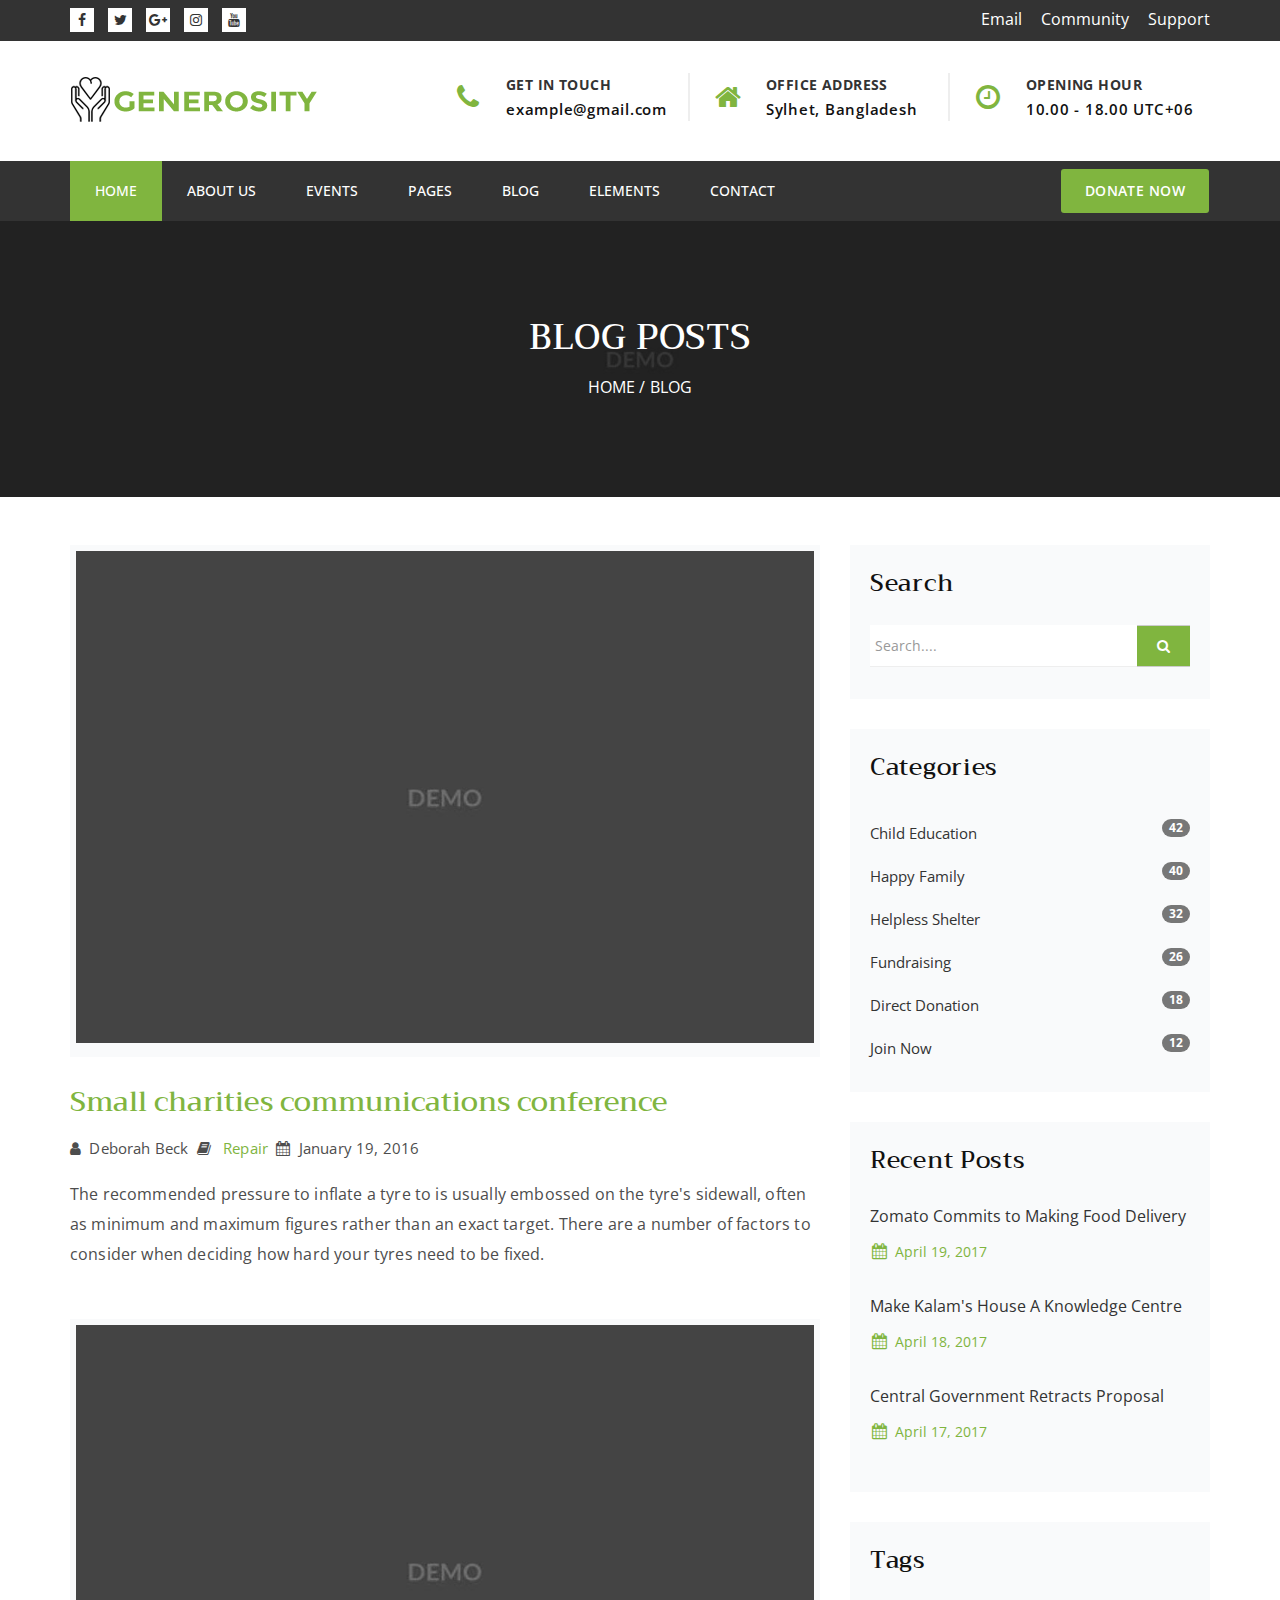
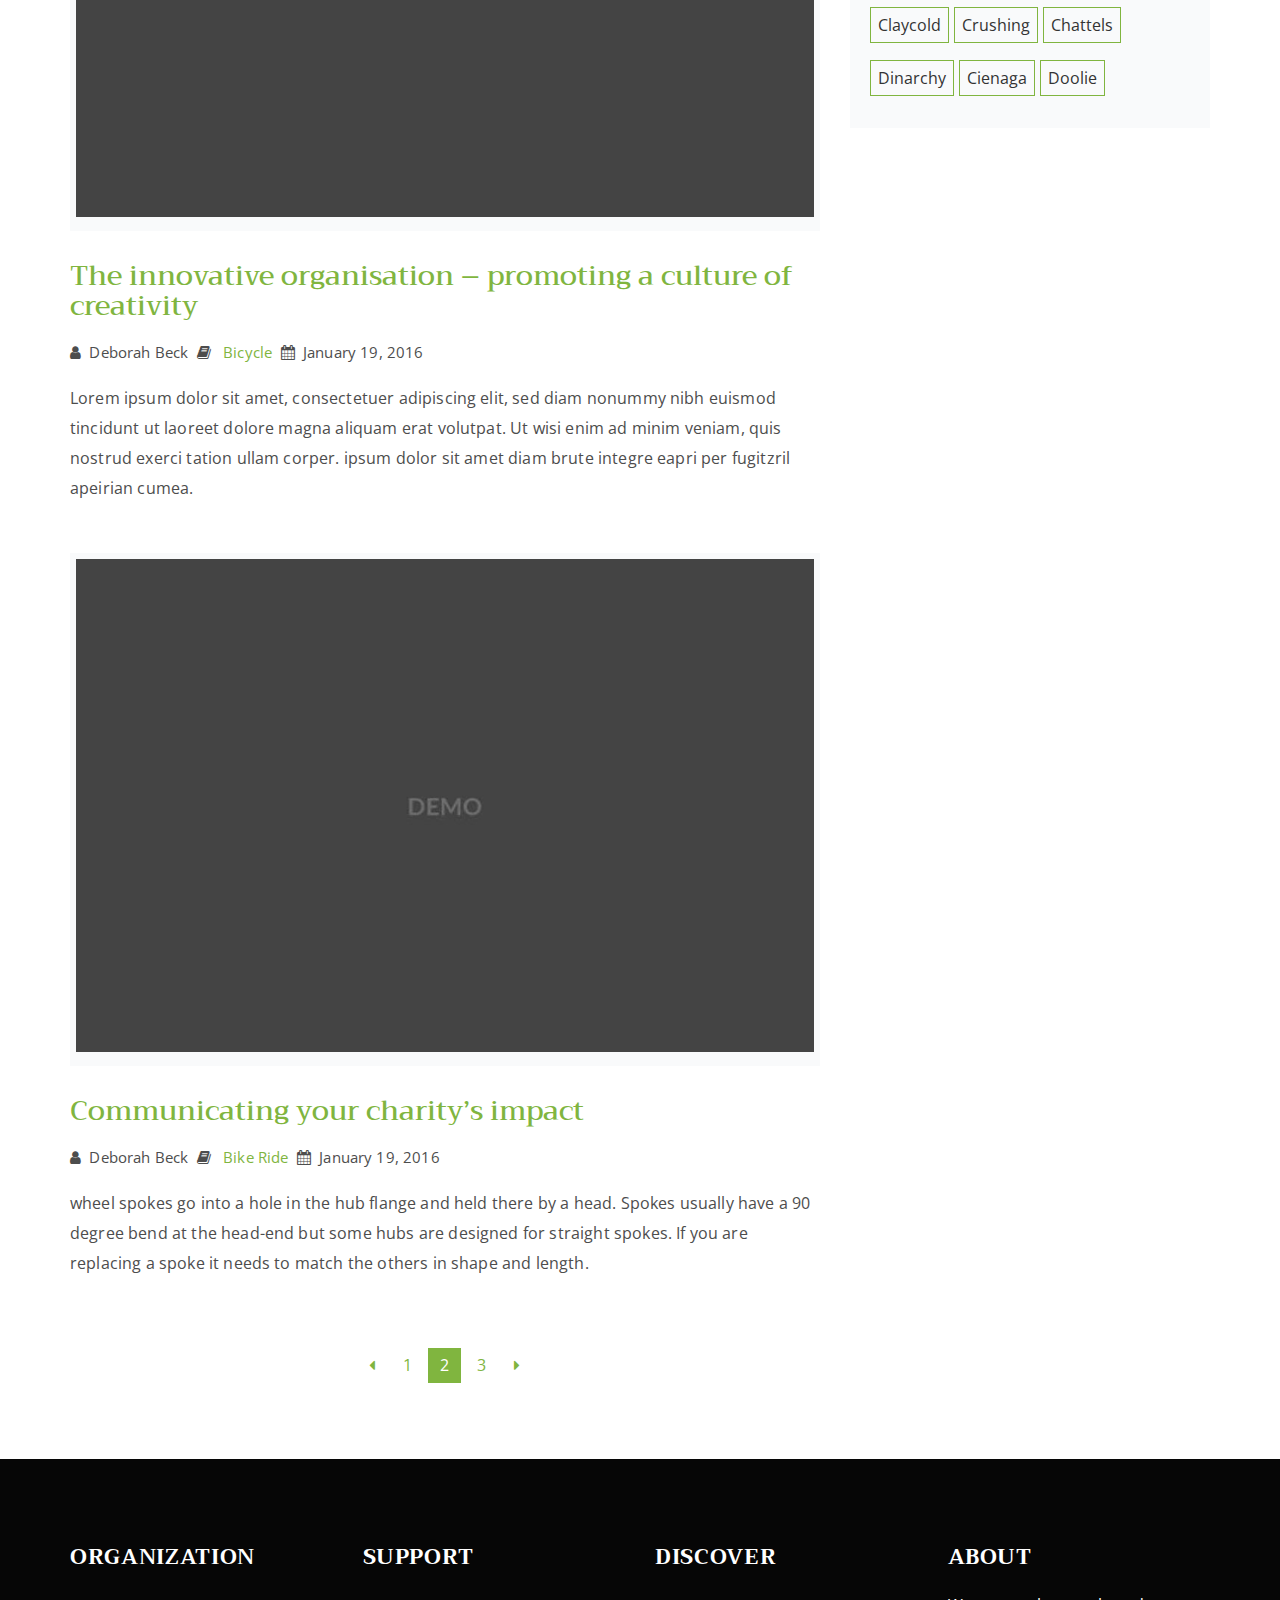
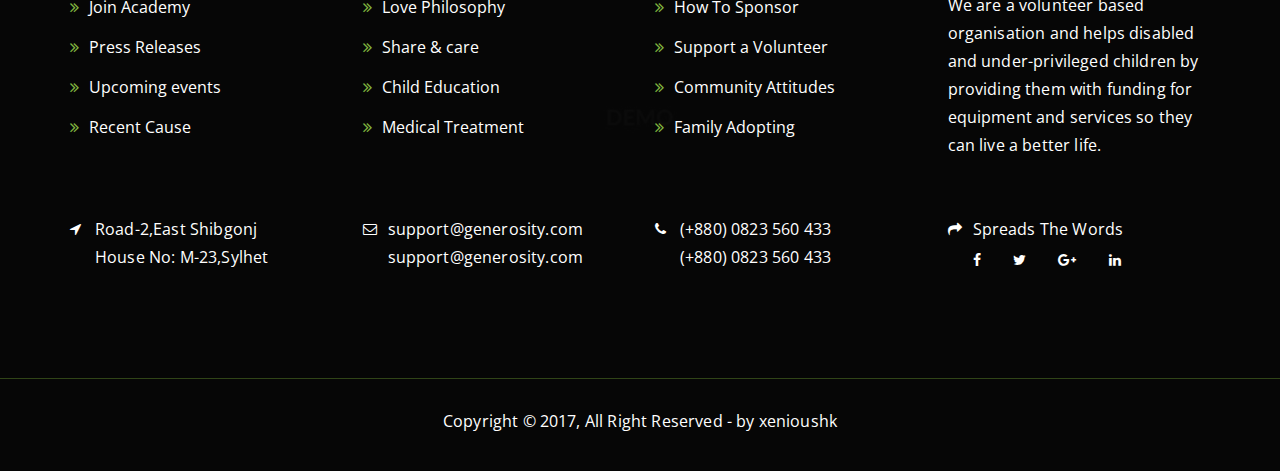
<file: generosity/blog.html>
<!DOCTYPE html>
<!--[if IE 8]> <html lang="en" class="ie8"> <![endif]-->
<!--[if !IE]><!--> <html lang="en"> <!--<![endif]-->

    <head>
        <meta charset="utf-8">
        <title>Blog | Generosity - Charity, Fundraising & Non-Profit HTML5 Template</title>
        <meta name="viewport" content="width=device-width, initial-scale=1, maximum-scale=1">
        <meta name="description" content="Generosity - Charity, Fundraising & Non-Profit HTML5 Template">
        <meta name="author" content="xenioushk">
        <link rel="shortcut icon" href="images/favicon.png" />

        <!-- HTML5 shim, for IE6-8 support of HTML5 elements -->
        <!--[if lt IE 9]>
          <script src="http://html5shim.googlecode.com/svn/trunk/html5.js"></script>
        <![endif]-->

        <!-- The styles -->
        <link rel="stylesheet" href="css/bootstrap.min.css" />
        <link href="css/font-awesome.min.css" rel="stylesheet" type="text/css" >
        <link href="css/owl.carousel.min.css" rel="stylesheet" type="text/css" >      
        <link href="css/animate.css" rel="stylesheet" type="text/css" >
        <link href="css/venobox.css" rel="stylesheet" type="text/css" >
        <link rel="stylesheet" href="css/styles.css" />
    </head> 

    <body> 

        <div id="preloader">
            <span class="margin-bottom"><img src="images/loader.gif" alt="Loading......" /></span>
        </div>

        <!--  HEADER -->

        <header class="main-header clearfix" data-sticky_header="true">

            <section class="header-wrapper navgiation-wrapper">

                <div class="main-top-header clearfix">
                    <div class="container">
                        <div class="row">
                            <div class="col-lg-6 col-md-6 col-sm-12 text-left hidden-sm hidden-xs">
                                <div class="top-bar-social">
                                    <a href="#">
                                        <i class="fa fa-facebook"></i>
                                    </a>
                                    <a href="#">
                                        <i class="fa fa-twitter"></i>
                                    </a>
                                    <a href="#">
                                        <i class="fa fa-google-plus"></i>
                                    </a>
                                    <a href="#">
                                        <i class="fa fa-instagram"></i>
                                    </a>
                                    <a href="#">
                                        <i class="fa fa-youtube"></i>
                                    </a>
                                </div>
                            </div>  
                            

                            <div class="col-lg-6 col-md-6 text-right hidden-sm hidden-xs">
                                <div class="top-bar-link">
                                    <a href="">Email</a>
                                    <a href="">Community</a>
                                    <a href="">Support</a>                                
                                </div>
                            </div>
                            

                        </div>   
                    </div>
                </div>


                <div class="header-top">
                    <div class="container">
                        <div class="row">
                            <div class="col-md-4 col-sm-12 header-col-logo">
                                <div class="header-logo logo">
                                    <a href="index.html">
                                        <img src="images/logo.png" alt="Logo">
                                    </a>
                                </div><!-- end .logo  -->
                            </div><!-- end .col-md-3  -->
                            <div class="col-md-8 hidden-xs">

                                <div class="row">


                                    <div class="col-md-4 col-sm-4 info-separotor">

                                        <div class="header-icon-box">
                                            <div class="icon-container">
                                                <i class="fa fa-phone"></i>
                                            </div>
                                            <div class="text">
                                                <span class="head-heading">Get In Touch</span>                                                
                                                <span class="head-content">
                                                    example@gmail.com
                                                </span>
                                            </div>
                                        </div>   
                                        
                                    </div><!-- end .col-md-4  -->

                                    <div class="col-md-4 col-sm-4 info-separotor">
                                        <div class="header-icon-box">
                                            <div class="icon-container">
                                                <i class="fa fa-home"></i>
                                            </div>
                                            <div class="text">
                                                <span class="head-heading">Office Address</span>                                                
                                                <span class="head-content">
                                                    Sylhet, Bangladesh
                                                </span>
                                            </div>
                                        </div><!-- end .repair-icon-box  -->
                                    </div><!-- end .col-md-4  -->                                        

                                    <div class="col-md-4 col-sm-4 info-separotor">
                                        <div class="header-icon-box">
                                            <div class="icon-container">
                                                <i class="fa fa-clock-o"></i>
                                            </div>
                                            <div class="text">
                                                <span class="head-heading">Opening Hour</span>                                                
                                                <span class="head-content">
                                                    10.00 - 18.00 UTC+06
                                                </span>
                                            </div>
                                        </div><!-- end .header-icon-box  -->
                                    </div> <!-- end .col-md-4  -->   

                                </div> <!-- end .row  -->

                            </div><!-- end .col-md-8  -->

                        </div><!-- end .row  -->
                    </div><!-- end .container  -->                

                </div><!-- end header-top  -->

                <div class="navbar navbar-default">			
                    <div class="container clearfix">
                        <div class="navbar-collapse collapse pull-left">
                            <ul class="nav navbar-nav">
                                <li class="drop">
                                    <a href="index.html" title="Home Layout 01" class="link-active">Home</a>
                                    <ul class="drop-down">
                                        <li><a href="index.html" title="Home Layout 01">Home Layout 1</a></li>
                                        <li><a href="home-2.html" title="Home Layout 02">Home Layout 2</a></li>
                                    </ul>
                                </li>

                                <li>
                                    <a href="about-us.html" title="About Us">About Us</a>
                                    <ul class="drop-down">
                                        <li><a href="team.html" title="Our Specialists">Our Volunteer</a></li>
                                        <li><a href="single-team.html" title="Specialist Details">Volunteers Details</a></li>
                                    </ul>
                                </li>                                

                                <li class="drop"><a href="#">Events</a>
                                    <ul class="drop-down">                                       
                                        <li><a href="events.html" title="All Events">All Events</a></li>
                                        <li><a href="event-single.html" title="Single Event">Single Event</a></li>
                                    </ul>
                                </li>                                

                                <li class="drop"><a href="#">Pages</a>
                                    <ul class="drop-down">                                       
                                        <li class="drop"><a href="#">Causes</a>
                                            <ul class="drop-down level3">
                                        <li><a href="causes.html" title="All Causes">All Causes</a></li>
                                        <li><a href="cause-single.html" title="Single Cause">Single Cause</a></li>
                                            </ul>
                                        </li>
                                        <li><a href="faq.html" title="Faq">FAQ</a></li>
                                        <li><a href="donation.html" title="Donation">Donation</a></li>
                                        <li><a href="coming-soon.html" title="Coming Soon">Coming Soon</a></li>
                                        <li class="drop"><a href="#">Gallery</a>
                                            <ul class="drop-down level3">
                                                <li><a href="gallery-1.html">Layout 01</a></li> 
                                                <li><a href="gallery-2.html">Layout 02</a></li>
                                            </ul>
                                        </li>
                                        <li><a href="404.html" title="404 Page">404 Page</a></li> 
                                        <li class="drop"><a href="#">Level 3</a>
                                            <ul class="drop-down level3">
                                                <li><a href="#">Level 3.1</a></li>
                                                <li><a href="#">Level 3.2</a></li>
                                                <li><a href="#">Level 3.3</a></li>
                                            </ul>
                                        </li>
                                    </ul>
                                </li>

                                <li>
                                    <a href="#">Blog</a>
                                    <ul class="drop-down">
                                        <li><a href="blog.html">All Posts</a></li> 
                                        <li><a href="single.html">Single Page</a></li>
                                    </ul>
                                </li>

                                <li class="drop"><a href="#">Elements</a>
                                    <ul class="drop-down">                                       
                                        <li><a href="element-highlights.html" title="Highlights">Highlights</a></li>
                                        <li><a href="element-counters.html" title="Counter">Counter</a></li>
                                        <li><a href="element-cta.html" title="CTA">CTA/Promo Box</a></li>
                                        <li><a href="element-team.html" title="Volunteer">Volunteer</a></li>
                                        <li><a href="element-testimonial.html" title="Testimonial">Testimonial</a></li>  
                                        <li><a href="element-sponsors.html" title="Sponsors">Sponsors</a></li>   
                                        <li><a href="element-newsletter.html" title="Newsletter">Newsletter</a></li>    
                                    </ul>
                                </li>

                                <li><a href="contact.html">Contact</a></li>
                                
                            </ul> <!-- end .nav .navbar-nav  -->
                        </div>
                        <div class="navbar-header pull-right">
                            <button type="button" class="navbar-toggle" data-toggle="collapse" data-target=".navbar-collapse">
                                <span class="icon-bar"></span>
                                <span class="icon-bar"></span>
                                <span class="icon-bar"></span>
                            </button>
                            <div class="navbar-contact hidden-sm hidden-xs">
                                <ul>
                                    <li>
                                        <a class="btn btn-theme" href="donation.html" title="Donate Now">Donate Now</a>    
                                    </li>
                                </ul>
                            </div>
                        </div>
                    </div> <!-- end .container  -->
                </div> <!-- end .navbar .navbar-default  --> 

            </section>

        </header> <!-- end main-header  -->

        <section class="page-header" data-stellar-background-ratio="0.1">

            <div class="container">

                <div class="row">

                    <div class="col-sm-12 text-center">


                        <h3>
                            Blog Posts
                        </h3>

                        <p class="page-breadcrumb">
                            <a href="#">Home</a> / Blog
                        </p>


                    </div>

                </div> <!-- end .row  -->

            </div> <!-- end .container  -->

        </section> <!-- end .page-header  -->

        <!--  MAIN CONTENT  -->

        <section class="main-content">

            <div class="container">

                <div class="row">

                    <div class="col-md-8 col-sm-12">

                        <article class="post single-post">

                            <div class="single-post-content">

                                <a title="" href="#">
                                    <img alt="" src="images/blog_1.jpg" />
                                </a>

                            </div> <!-- end .bd-view  -->

                            <div class="single-post-title">

                                <h2>
                                    <a href="#">
                                      Small charities communications conference
                                    </a>
                                </h2> <!--  end blog-post-title  -->

                                <p class="single-post-meta">                           

                                    <i class="fa fa-user"></i>
                                    &nbsp;Deborah Beck

                                    &nbsp;<i class="fa fa-book"></i>
                                    &nbsp;<a title="View all posts" href="#"> Repair </a>

                                    &nbsp;<i class="fa fa-calendar"></i>
                                    &nbsp;January 19, 2016

                                </p>

                                <p>
                                   The recommended pressure to inflate a tyre to is usually embossed on the tyre's sidewall, often as minimum and maximum figures rather than an exact target. There are a number of factors to consider when deciding how hard your tyres need to be fixed.                                      
                                </p>


                            </div> <!-- end col-sm-8  -->

                        </article>

                        <article class="post single-post">

                            <div class="single-post-content">

                                <a title="" href="#">
                                    <img alt="" src="images/blog_2.jpg" />
                                </a>

                            </div> <!-- end .bd-view  -->

                            <div class="single-post-title">

                                <h2>
                                    <a href="#">                                       
                                        The innovative organisation – promoting a culture of creativity
                                    </a>
                                </h2> <!--  end blog-post-title  -->

                                <p class="single-post-meta">                           

                                    <i class="fa fa-user"></i>
                                    &nbsp;Deborah Beck

                                    &nbsp;<i class="fa fa-book"></i>
                                    &nbsp;<a title="View all posts" href="#"> Bicycle </a>

                                    &nbsp;<i class="fa fa-calendar"></i>
                                    &nbsp;January 19, 2016

                                </p>

                                <p>
                                     Lorem ipsum dolor sit amet, consectetuer adipiscing elit, sed diam nonummy nibh euismod tincidunt ut laoreet dolore magna aliquam erat volutpat. Ut wisi enim ad minim veniam, quis nostrud exerci tation ullam corper. ipsum dolor sit amet diam brute integre eapri per fugitzril apeirian cumea. 
                                </p>


                            </div> <!-- end col-sm-8  -->

                        </article>

                        <article class="post single-post">

                            <div class="single-post-content">

                                <a title="" href="#">
                                    <img alt="" src="images/blog_3.jpg" />
                                </a>

                            </div> <!-- end .bd-view  -->

                            <div class="single-post-title">

                                <h2>
                                    <a href="#">                                        
                                        Communicating your charity’s impact
                                    </a>
                                </h2> <!--  end blog-post-title  -->

                                <p class="single-post-meta">                           

                                    <i class="fa fa-user"></i>
                                    &nbsp;Deborah Beck

                                    &nbsp;<i class="fa fa-book"></i>
                                    &nbsp;<a title="View all posts" href="#"> Bike Ride </a>

                                    &nbsp;<i class="fa fa-calendar"></i>
                                    &nbsp;January 19, 2016

                                </p>

                                <p>
                                   wheel spokes go into a hole in the hub flange and held there by a head. Spokes usually have a 90 degree bend at the head-end but some hubs are designed for straight spokes. If you are replacing a spoke it needs to match the others in shape and length.      
                                </p>


                            </div> <!-- end col-sm-8  -->

                        </article>


                        <div class="blog-pagination text-center clearfix">                

                            <ul class="pagination">

                                <li><a href="#" class="prev page-numbers"><i class="fa fa-caret-left"></i></a></li>
                                <li><a href="#" class="page-numbers">1</a></li>
                                <li><a href="#" class="page-numbers current">2</a></li>
                                <li><a href="#" class="page-numbers">3</a></li>
                                <li><a href="#" class="next page-numbers"><i class="fa fa-caret-right"></i></a></li>          

                            </ul> <!-- end pagination  -->

                        </div> <!--  end blog-pagination -->

                    </div> <!--  end col-sm-8 -->


                    <div class="col-md-4 col-sm-12">

                        <div class="widget site-sidebar">

                            <h2 class="widget-title">Search</h2>

                            <form action="index.html" id="search-form" class="search-form" role="form" method="get">

                                <div class="input-group">
                                    <input type="text" class="form-control" placeholder="Search....">
                                    <span class="input-group-addon"><i class="fa fa-search"></i></span>
                                </div>

                                <input type="hidden" value="submit" />

                            </form> <!-- end #search-form  -->

                        </div> <!--  end .widget -->            


                        <div class="widget site-sidebar">

                            <h2 class="widget-title">Categories</h2>

                            <ul class="widget-post-category clearfix">
                                <li>
                                    <a title="View all posts filed under Environment" href="#">Child Education</a>
                                    <span class="pull-right badge">42</span>
                                </li>
                                <li>
                                    <a title="View all posts filed under Technology" href="#">Happy Family</a>
                                    <span class="pull-right badge">40</span>
                                </li>
                                <li>
                                    <a title="View all posts filed under Health" href="#">Helpless Shelter</a>
                                    <span class="pull-right badge">32</span>
                                </li>
                                <li>
                                    <a title="View all posts filed under Disaster" href="#">Fundraising </a>
                                    <span class="pull-right badge">26</span>
                                </li>
                                <li>
                                    <a title="View all posts filed under Environment Right" href="#">Direct Donation</a>
                                    <span class="pull-right badge">18</span>
                                </li>
                                <li>
                                    <a title="View all posts filed under Education" href="#">Join Now</a>
                                    <span class="pull-right badge">12</span>
                                </li>
                            </ul>

                        </div> <!--  end .widget -->

                        <div class="widget site-sidebar">

                            <h2 class="widget-title">Recent Posts</h2>

                            <div class="single-recent-post">
                                <a href="#">Zomato Commits to Making Food Delivery</a>
                                <span><i class="fa fa-calendar"></i>&nbsp; April 19, 2017</span>
                            </div>

                            <div class="single-recent-post">
                                <a href="#">Make Kalam's House A Knowledge Centre</a>
                                <span><i class="fa fa-calendar"></i>&nbsp; April 18, 2017</span>
                            </div>

                            <div class="single-recent-post">
                                <a href="#">Central Government Retracts Proposal</a>
                                <span><i class="fa fa-calendar"></i>&nbsp; April 17, 2017</span>
                            </div>

                        </div> <!--  end .widget -->

                        <div class="widget site-sidebar">

                            <h2 class="widget-title">Tags</h2>

                            <ul class="widget-recent-tags clearfix">

                                <li>
                                    <a href="" title=""> claycold</a> 
                                </li>

                                <li>
                                    <a href="" title=""> crushing</a> 
                                </li>

                                <li>
                                    <a href="" title=""> chattels</a> 
                                </li>

                                <li>
                                    <a href="" title=""> dinarchy</a> 
                                </li>

                                <li>
                                    <a href="" title=""> cienaga</a> 
                                </li>

                                <li>
                                    <a href="" title=""> doolie</a> 
                                </li>

                            </ul><!--  end .widget-recent-tags -->

                        </div> <!--  end .widget -->

                    </div> <!-- end .col-sm-4  -->

                </div> <!--  end row  -->

            </div> <!--  end container -->

        </section> <!-- end .main-content  -->
       
        
        <!-- START FOOTER  -->

        <footer>            

            <section class="footer-widget-area footer-widget-area-bg">

                <div class="container">

                    <div class="row">	


                        <div class="col-lg-3 col-md-3 col-sm-12">

                            <div class="footer-widget clearfix">

                                <div class="sidebar-widget-wrapper">

                                    <div class="footer-widget-header clearfix">
                                        <h3>Organization</h3>
                                    </div>  <!--  end .footer-widget-header --> 


                                    <ul class="footer-useful-links">

                                        <li>
                                            <a href="#">
                                                <i class="fa fa-angle-double-right fa-footer"></i>
                                                Join Academy
                                            </a>
                                        </li>

                                        <li>
                                            <a href="#">
                                                <i class="fa fa-angle-double-right fa-footer"></i>
                                                Press Releases
                                            </a>
                                        </li>

                                        <li>
                                            <a href="#">
                                                <i class="fa fa-angle-double-right fa-footer"></i>
                                                Upcoming events
                                            </a>
                                        </li>

                                        <li>
                                            <a href="#">
                                                <i class="fa fa-angle-double-right fa-footer"></i>
                                                Recent Cause
                                            </a>
                                        </li>                             

                                    </ul>

                                </div> <!--  end .footer-widget  -->        

                            </div> <!--  end .footer-widget  -->     

                        </div> <!--  end .col-md-3 col-sm-6 -->                          


                        <div class="col-lg-3 col-md-3 col-sm-12 col-xs-12">

                            <div class="footer-widget clearfix">

                                <div class="sidebar-widget-wrapper">

                                    <div class="footer-widget-header clearfix">
                                        <h3>Support</h3>
                                    </div>  <!--  end .footer-widget-header --> 


                                    <ul class="footer-useful-links">

                                        <li>
                                            <a href="#">
                                                <i class="fa fa-angle-double-right fa-footer"></i>
                                                Love Philosophy
                                            </a>
                                        </li>

                                        <li>
                                            <a href="#">
                                                <i class="fa fa-angle-double-right fa-footer"></i>
                                                Share & care
                                            </a>
                                        </li>

                                        <li>
                                            <a href="#">
                                                <i class="fa fa-angle-double-right fa-footer"></i>
                                                Child Education
                                            </a>
                                        </li>

                                        <li>
                                            <a href="#">
                                                <i class="fa fa-angle-double-right fa-footer"></i>
                                                Medical Treatment
                                            </a>
                                        </li>                              

                                    </ul>

                                </div> <!--  end .footer-widget  -->        

                            </div> <!--  end .footer-widget  -->            

                        </div> <!--  end .col-md-4 col-sm-12 -->   
                        

                        <div class="col-lg-3 col-md-3 col-sm-12 col-xs-12">

                            <div class="footer-widget clearfix">

                                <div class="sidebar-widget-wrapper">

                                    <div class="footer-widget-header clearfix">
                                        <h3>Discover</h3>
                                    </div>  <!--  end .footer-widget-header --> 


                                    <ul class="footer-useful-links">

                                        <li>
                                            <a href="#">
                                                <i class="fa fa-angle-double-right fa-footer"></i>
                                                How To Sponsor
                                            </a>
                                        </li>

                                        <li>
                                            <a href="#">
                                                <i class="fa fa-angle-double-right fa-footer"></i>
                                                Support a Volunteer
                                            </a>
                                        </li>

                                        <li>
                                            <a href="#">
                                                <i class="fa fa-angle-double-right fa-footer"></i>
                                                Community Attitudes
                                            </a>
                                        </li>

                                        <li>
                                            <a href="#">
                                                <i class="fa fa-angle-double-right fa-footer"></i>
                                                 Family Adopting
                                            </a>
                                        </li>                                 

                                    </ul>

                                </div> <!--  end .footer-widget  -->        

                            </div> <!--  end .footer-widget  -->            

                        </div> <!--  end .col-md-4 col-sm-12 -->                           

                        <div class="col-lg-3 col-md-3 col-sm-12 col-xs-12">

                            <div class="footer-widget">
                                
                                
                                <div class="sidebar-widget-wrapper">

                                    <div class="footer-widget-header clearfix">
                                        <h3>About</h3>
                                    </div>  <!--  end .footer-widget-header --> 

                                  <p>We are a volunteer based organisation and helps disabled and under-privileged children by providing them with funding for equipment and services so they can live a better life.</p>

                                </div> <!--  end .footer-widget  -->                                    

                            </div> <!--  end .footer-widget  -->

                        </div> <!--  end .col-md-4 col-sm-12 -->                       

                    </div> <!-- end row  -->
                    
                    <div class="row">
                    
                        <div class="col-lg-3 col-md-3 col-sm-6 col-xs-12">

                            <div class="footer-widget">
                                <div class="sidebar-widget-wrapper">  
                                    <div class="textwidget contact-us">
                                        <span class="fa fa-location-arrow"></span> 
                                        <p>
                                            Road-2,East Shibgonj
                                            <br>
                                            House No: M-23,Sylhet
                                        </p>   
                                    </div>
                                </div>
                            </div>
                            
                        </div>
                        
                        <div class="col-lg-3 col-md-3 col-sm-6 col-xs-12">

                            <div class="footer-widget">
                                <div class="sidebar-widget-wrapper">  
                                    <div class="textwidget contact-us"> 
                                        <span class="fa fa-envelope-o"></span> 
                                        <p>
                                            <a href="#">support@generosity.com</a>
                                            <a href="#">support@generosity.com</a>
                                        </p>
                                    </div>
                                </div>
                            </div>
                            
                        </div>

                        <div class="col-lg-3 col-md-3 col-sm-6 col-xs-12">

                            <div class="footer-widget">
                                <div class="sidebar-widget-wrapper">  
                                    <div class="textwidget contact-us"> 
                                        <span class="fa fa-phone"></span> 
                                        <p>
                                            (+880) 0823 560 433
                                            <br>
                                            (+880) 0823 560 433
                                        </p>      
                                    </div>
                                </div>
                            </div>
                            
                        </div>

                        <div class="col-lg-3 col-md-3 col-sm-6 col-xs-12">

                            <div class="footer-widget">
                                <div class="sidebar-widget-wrapper">  
                                    <div class="textwidget contact-us"> 
                                        <span class="fa fa-mail-forward"></span> 
                                        <p>
                                            Spreads The Words
                                            <br />
                                            <a href="#" class="footer-social-icon"><span class="fa fa-facebook icon"></span></a> 
                                            <a href="#" class="footer-social-icon"><span class="fa fa-twitter icon"></span></a> 
                                            <a href="#" class="footer-social-icon"><span class="fa fa-google-plus icon"></span></a> 
                                            <a href="#" class="footer-social-icon"><span class="fa fa-linkedin icon"></span></a> 
                                        </p>
                                    </div>
                                </div>
                            </div>
                            
                        </div>                        
                        
                    </div>

                </div> <!-- end .container  -->

            </section> <!--  end .footer-widget-area  -->

            <!--FOOTER CONTENT  -->

            <section class="footer-contents">

                <div class="container">

                    <div class="row clearfix">

                        <div class="col-md-12 col-sm-12 text-center">
                            <p class="copyright-text"> Copyright © 2017, All Right Reserved - by xenioushk </p>
                        </div>  <!-- end .col-sm-6  -->

                    </div> <!-- end .row  -->                                    

                </div> <!--  end .container  -->

            </section> <!--  end .footer-content  -->

        </footer>

        <!-- END FOOTER  -->
        
        <!-- Back To Top Button  -->

        <a id="backTop">Back To Top</a>

        <script src="js/jquery.min.js"></script>
        <script src="js/bootstrap.min.js"></script>
        <script src="js/wow.min.js"></script>
        <script src="js/jquery.backTop.min.js "></script>
        <script src="js/waypoints.min.js"></script>
        <script src="js/waypoints-sticky.min.js"></script>
        <script src="js/owl.carousel.min.js"></script>
        <script src="js/jquery.stellar.min.js"></script>
        <script src="js/jquery.counterup.min.js"></script>
        <script src="js/venobox.min.js"></script>
        <script src="js/custom-scripts.js"></script>
    </body>

</html>
</file>
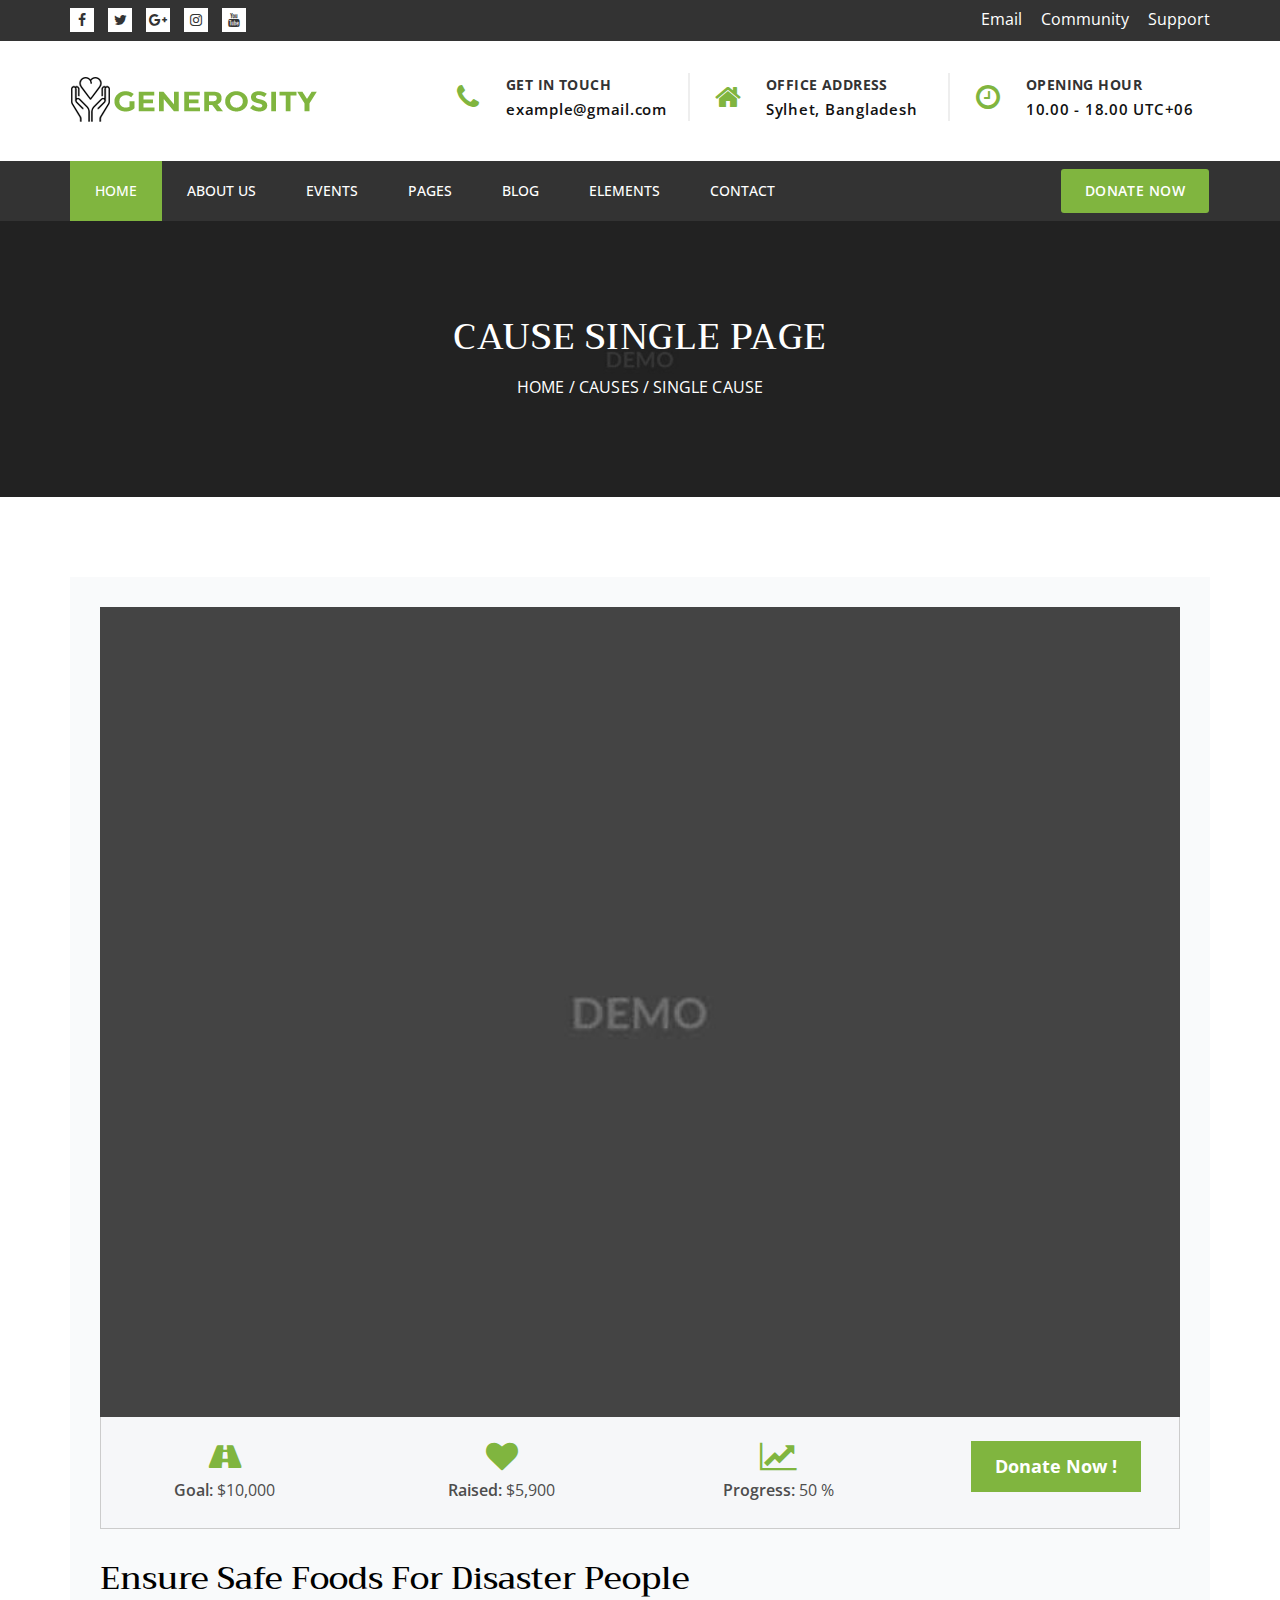
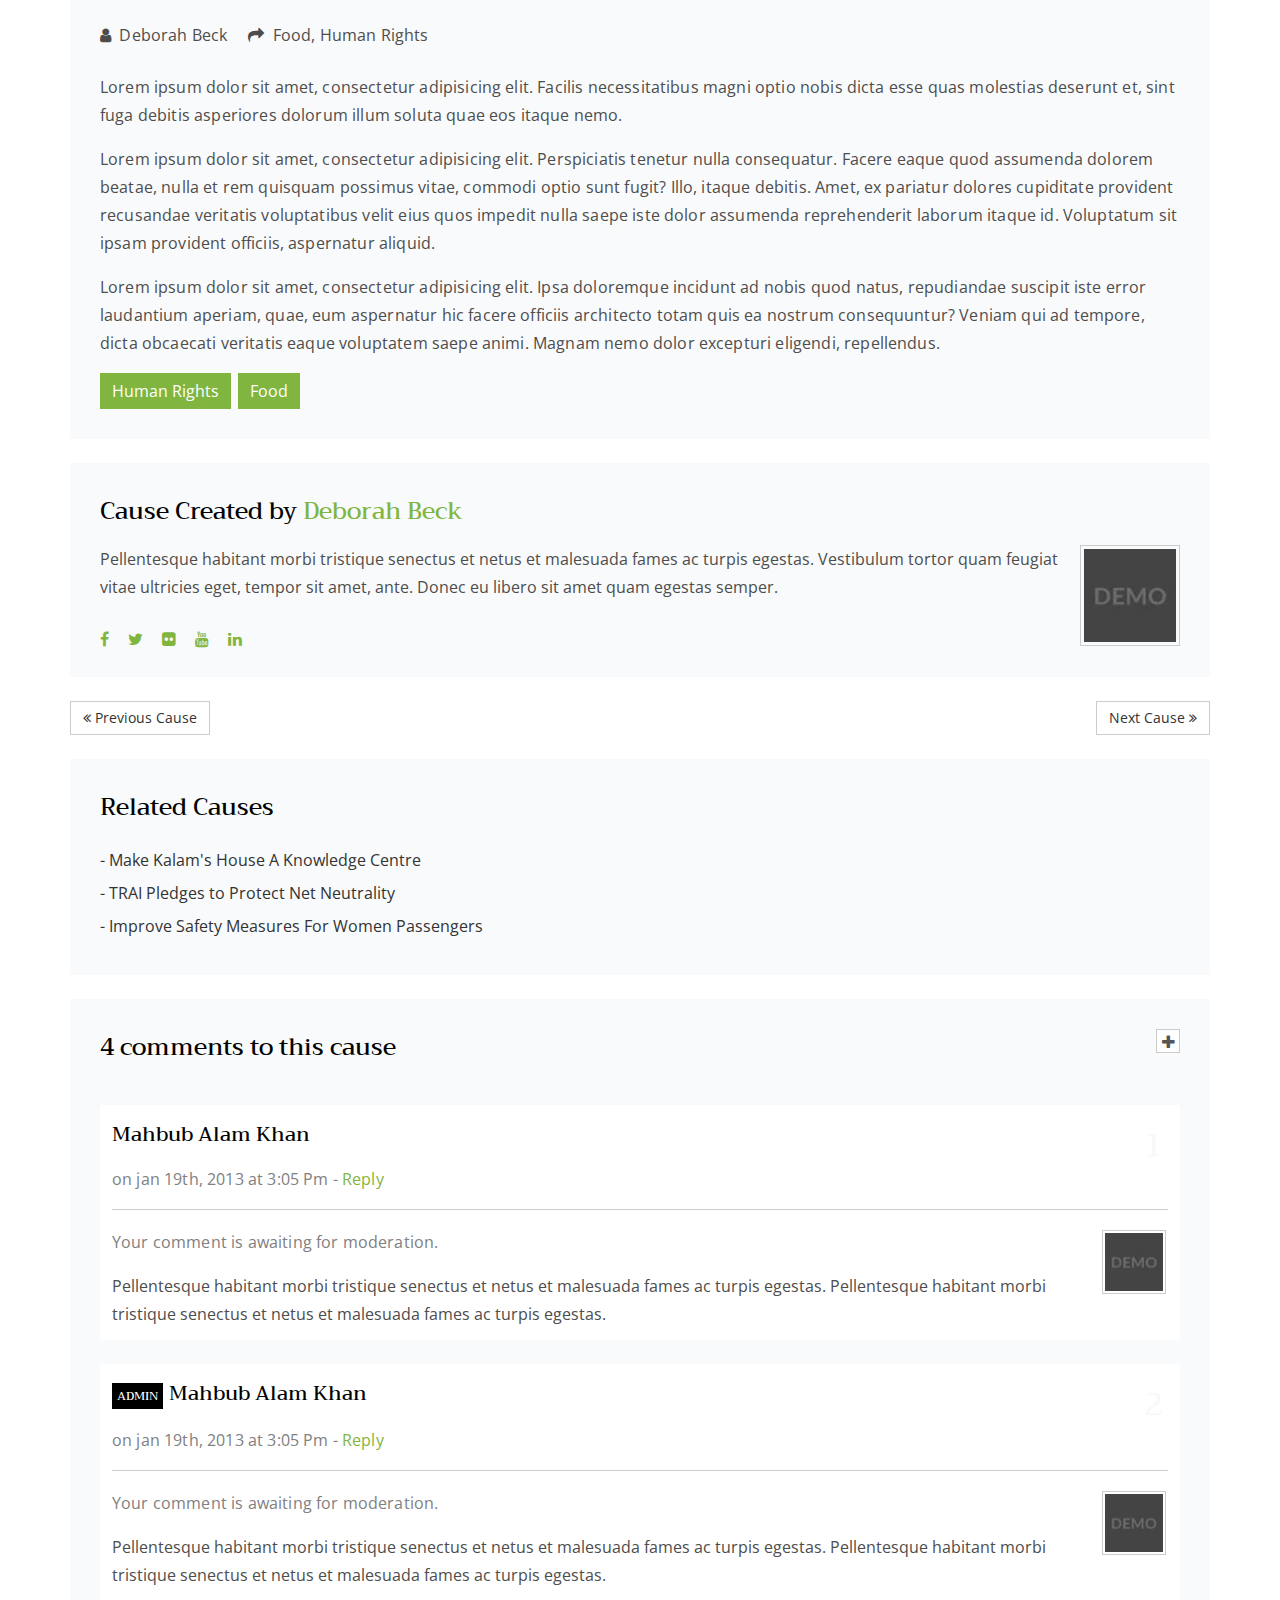
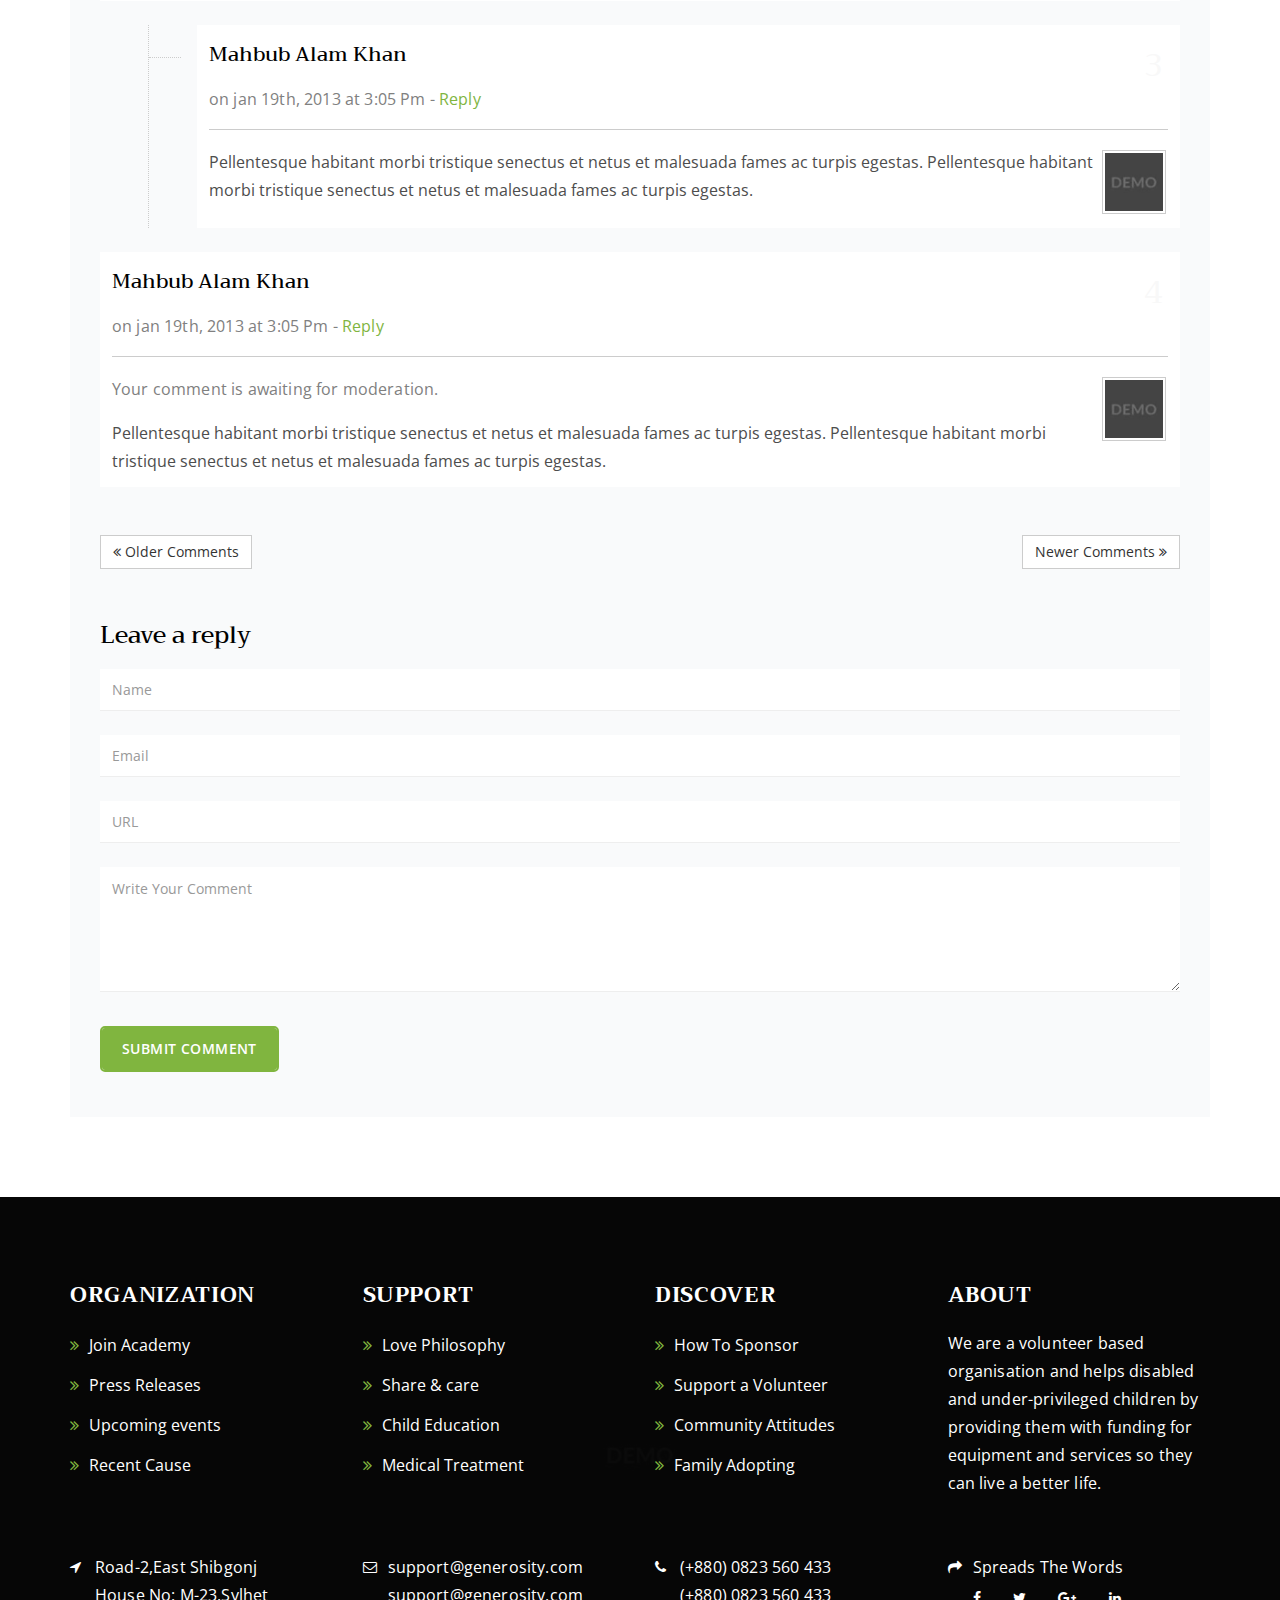
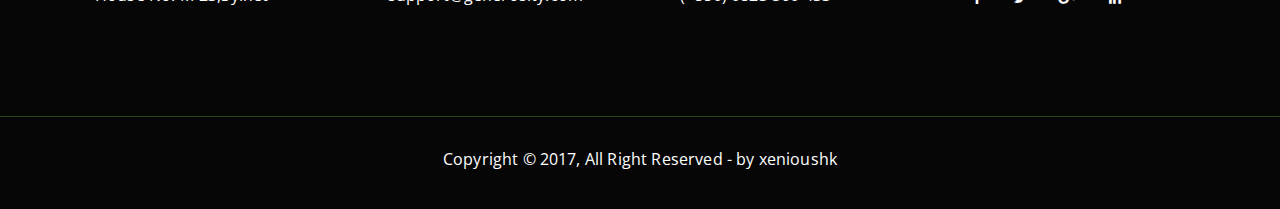
<file: generosity/cause-single.html>
<!DOCTYPE html>
<!--[if IE 8]> <html lang="en" class="ie8"> <![endif]-->
<!--[if !IE]><!--> <html lang="en"> <!--<![endif]-->

    <head>
        <meta charset="utf-8">
        <title>Single Cause | Generosity - Charity, Fundraising & Non-Profit HTML5 Template</title>
        <meta name="viewport" content="width=device-width, initial-scale=1, maximum-scale=1">
        <meta name="description" content="Generosity - Charity, Fundraising & Non-Profit HTML5 Template">
        <meta name="author" content="xenioushk">
        <link rel="shortcut icon" href="images/favicon.png" />

        <!-- HTML5 shim, for IE6-8 support of HTML5 elements -->
        <!--[if lt IE 9]>
          <script src="http://html5shim.googlecode.com/svn/trunk/html5.js"></script>
        <![endif]-->

        <!-- The styles -->
        <link rel="stylesheet" href="css/bootstrap.min.css" />
        <link href="css/font-awesome.min.css" rel="stylesheet" type="text/css" >
        <link href="css/owl.carousel.min.css" rel="stylesheet" type="text/css" >      
        <link href="css/animate.css" rel="stylesheet" type="text/css" >
        <link href="css/venobox.css" rel="stylesheet" type="text/css" >
        <link rel="stylesheet" href="css/styles.css" />
    </head> 

    <body> 

        <div id="preloader">
            <span class="margin-bottom"><img src="images/loader.gif" alt="Loading......" /></span>
        </div>

        <!--  HEADER -->

        <header class="main-header clearfix" data-sticky_header="true">

            <section class="header-wrapper navgiation-wrapper">

                <div class="main-top-header clearfix">
                    <div class="container">
                        <div class="row">
                            <div class="col-lg-6 col-md-6 col-sm-12 text-left hidden-sm hidden-xs">
                                <div class="top-bar-social">
                                    <a href="#">
                                        <i class="fa fa-facebook"></i>
                                    </a>
                                    <a href="#">
                                        <i class="fa fa-twitter"></i>
                                    </a>
                                    <a href="#">
                                        <i class="fa fa-google-plus"></i>
                                    </a>
                                    <a href="#">
                                        <i class="fa fa-instagram"></i>
                                    </a>
                                    <a href="#">
                                        <i class="fa fa-youtube"></i>
                                    </a>
                                </div>
                            </div>  
                            

                            <div class="col-lg-6 col-md-6 text-right hidden-sm hidden-xs">
                                <div class="top-bar-link">
                                    <a href="">Email</a>
                                    <a href="">Community</a>
                                    <a href="">Support</a>                                
                                </div>
                            </div>
                            

                        </div>   
                    </div>
                </div>


                <div class="header-top">
                    <div class="container">
                        <div class="row">
                            <div class="col-md-4 col-sm-12 header-col-logo">
                                <div class="header-logo logo">
                                    <a href="index.html">
                                        <img src="images/logo.png" alt="Logo">
                                    </a>
                                </div><!-- end .logo  -->
                            </div><!-- end .col-md-3  -->
                            <div class="col-md-8 hidden-xs">

                                <div class="row">


                                    <div class="col-md-4 col-sm-4 info-separotor">

                                        <div class="header-icon-box">
                                            <div class="icon-container">
                                                <i class="fa fa-phone"></i>
                                            </div>
                                            <div class="text">
                                                <span class="head-heading">Get In Touch</span>                                                
                                                <span class="head-content">
                                                    example@gmail.com
                                                </span>
                                            </div>
                                        </div>   
                                        
                                    </div><!-- end .col-md-4  -->

                                    <div class="col-md-4 col-sm-4 info-separotor">
                                        <div class="header-icon-box">
                                            <div class="icon-container">
                                                <i class="fa fa-home"></i>
                                            </div>
                                            <div class="text">
                                                <span class="head-heading">Office Address</span>                                                
                                                <span class="head-content">
                                                    Sylhet, Bangladesh
                                                </span>
                                            </div>
                                        </div><!-- end .repair-icon-box  -->
                                    </div><!-- end .col-md-4  -->                                        

                                    <div class="col-md-4 col-sm-4 info-separotor">
                                        <div class="header-icon-box">
                                            <div class="icon-container">
                                                <i class="fa fa-clock-o"></i>
                                            </div>
                                            <div class="text">
                                                <span class="head-heading">Opening Hour</span>                                                
                                                <span class="head-content">
                                                    10.00 - 18.00 UTC+06
                                                </span>
                                            </div>
                                        </div><!-- end .header-icon-box  -->
                                    </div> <!-- end .col-md-4  -->   

                                </div> <!-- end .row  -->

                            </div><!-- end .col-md-8  -->

                        </div><!-- end .row  -->
                    </div><!-- end .container  -->                

                </div><!-- end header-top  -->

                <div class="navbar navbar-default">			
                    <div class="container clearfix">
                        <div class="navbar-collapse collapse pull-left">
                            <ul class="nav navbar-nav">
                                <li class="drop">
                                    <a href="index.html" title="Home Layout 01" class="link-active">Home</a>
                                    <ul class="drop-down">
                                        <li><a href="index.html" title="Home Layout 01">Home Layout 1</a></li>
                                        <li><a href="home-2.html" title="Home Layout 02">Home Layout 2</a></li>
                                    </ul>
                                </li>

                                <li>
                                    <a href="about-us.html" title="About Us">About Us</a>
                                    <ul class="drop-down">
                                        <li><a href="team.html" title="Our Specialists">Our Volunteer</a></li>
                                        <li><a href="single-team.html" title="Specialist Details">Volunteers Details</a></li>
                                    </ul>
                                </li>                                

                                <li class="drop"><a href="#">Events</a>
                                    <ul class="drop-down">                                       
                                        <li><a href="events.html" title="All Events">All Events</a></li>
                                        <li><a href="event-single.html" title="Single Event">Single Event</a></li>
                                    </ul>
                                </li>                                

                                <li class="drop"><a href="#">Pages</a>
                                    <ul class="drop-down">                                       
                                        <li class="drop"><a href="#">Causes</a>
                                            <ul class="drop-down level3">
                                        <li><a href="causes.html" title="All Causes">All Causes</a></li>
                                        <li><a href="cause-single.html" title="Single Cause">Single Cause</a></li>
                                            </ul>
                                        </li>
                                        <li><a href="faq.html" title="Faq">FAQ</a></li>
                                        <li><a href="donation.html" title="Donation">Donation</a></li>
                                        <li><a href="coming-soon.html" title="Coming Soon">Coming Soon</a></li>
                                        <li class="drop"><a href="#">Gallery</a>
                                            <ul class="drop-down level3">
                                                <li><a href="gallery-1.html">Layout 01</a></li> 
                                                <li><a href="gallery-2.html">Layout 02</a></li>
                                            </ul>
                                        </li>
                                        <li><a href="404.html" title="404 Page">404 Page</a></li> 
                                        <li class="drop"><a href="#">Level 3</a>
                                            <ul class="drop-down level3">
                                                <li><a href="#">Level 3.1</a></li>
                                                <li><a href="#">Level 3.2</a></li>
                                                <li><a href="#">Level 3.3</a></li>
                                            </ul>
                                        </li>
                                    </ul>
                                </li>

                                <li>
                                    <a href="#">Blog</a>
                                    <ul class="drop-down">
                                        <li><a href="blog.html">All Posts</a></li> 
                                        <li><a href="single.html">Single Page</a></li>
                                    </ul>
                                </li>

                                <li class="drop"><a href="#">Elements</a>
                                    <ul class="drop-down">                                       
                                        <li><a href="element-highlights.html" title="Highlights">Highlights</a></li>
                                        <li><a href="element-counters.html" title="Counter">Counter</a></li>
                                        <li><a href="element-cta.html" title="CTA">CTA/Promo Box</a></li>
                                        <li><a href="element-team.html" title="Volunteer">Volunteer</a></li>
                                        <li><a href="element-testimonial.html" title="Testimonial">Testimonial</a></li>  
                                        <li><a href="element-sponsors.html" title="Sponsors">Sponsors</a></li>   
                                        <li><a href="element-newsletter.html" title="Newsletter">Newsletter</a></li>    
                                    </ul>
                                </li>

                                <li><a href="contact.html">Contact</a></li>
                                
                            </ul> <!-- end .nav .navbar-nav  -->
                        </div>
                        <div class="navbar-header pull-right">
                            <button type="button" class="navbar-toggle" data-toggle="collapse" data-target=".navbar-collapse">
                                <span class="icon-bar"></span>
                                <span class="icon-bar"></span>
                                <span class="icon-bar"></span>
                            </button>
                            <div class="navbar-contact hidden-sm hidden-xs">
                                <ul>
                                    <li>
                                        <a class="btn btn-theme" href="donation.html" title="Donate Now">Donate Now</a>      
                                    </li>
                                </ul>
                            </div>
                        </div>
                    </div> <!-- end .container  -->
                </div> <!-- end .navbar .navbar-default  --> 

            </section>

        </header> <!-- end main-header  -->

        <section class="page-header" data-stellar-background-ratio="0.1">

            <div class="container">

                <div class="row">

                    <div class="col-sm-12 text-center">


                        <h3>
                            Cause Single Page
                        </h3>

                        <p class="page-breadcrumb">
                            <a href="#">Home</a> / <a href="#">Causes</a> / Single Cause
                        </p>


                    </div>

                </div> <!-- end .row  -->

            </div> <!-- end .container  -->

        </section> <!-- end .page-header  -->

        <section class="section-content-block">

            <div class="container">

                    <div class="row">

                        <div class="col-sm-12">

                            <article class="post single-post-inner">

                                <div class="post-inner-featured-content">
                                    <img alt="" src="images/cause_1.jpg">
                                 </div>
                                
                                
                                <div class="cause-info-container">
                                    <div class="row">
                                        <div class="col-md-3 col-sm-12 text-center causes-info-block"> 
                                            <i class="fa fa-road donate-font-size"></i> 
                                            <br> <strong>Goal:</strong> $10,000
                                        </div>
                                        <div class="col-md-3 col-sm-12 text-center causes-info-block"> 
                                            <i class="fa fa-heart  donate-font-size"></i> <br> 
                                            <strong>Raised:</strong> $5,900
                                        </div>
                                        <div class="col-md-3 col-sm-12 text-center causes-info-block">
                                            <i class="fa fa-line-chart  donate-font-size"></i> <br> 
                                            <strong>Progress:</strong> 50 %
                                        </div>
                                        <div class="col-md-3 col-sm-12 text-center causes-info-block"> 
                                            <a class="btn btn-success btn-sm btn-donate" href="#"> Donate Now !</a>
                                        </div>
                                    </div>                
                                </div>

                                <div class="single-post-inner-title">
                                     <h2>Ensure Safe Foods For Disaster People </h2>
                                     <p class="single-post-meta"><i class="fa fa-user"></i>&nbsp; Deborah Beck &nbsp; &nbsp; <i class="fa fa-share"></i>&nbsp; Food, Human Rights</p>
                                 </div>

                                <div class="single-post-inner-content">
                                     <p>Lorem ipsum dolor sit amet, consectetur adipisicing elit. Facilis necessitatibus magni optio nobis dicta esse quas molestias deserunt et, sint fuga debitis asperiores dolorum illum soluta quae eos itaque nemo.</p>
                                     <p>Lorem ipsum dolor sit amet, consectetur adipisicing elit. Perspiciatis tenetur nulla consequatur. Facere eaque quod assumenda dolorem beatae, nulla et rem quisquam possimus vitae, commodi optio sunt fugit? Illo, itaque debitis. Amet, ex pariatur dolores cupiditate provident recusandae veritatis voluptatibus velit eius quos impedit nulla saepe iste dolor assumenda reprehenderit laborum itaque id. Voluptatum sit ipsam provident officiis, aspernatur aliquid.</p>
                                     <p>Lorem ipsum dolor sit amet, consectetur adipisicing elit. Ipsa doloremque incidunt ad nobis quod natus, repudiandae suscipit iste error laudantium aperiam, quae, eum aspernatur hic facere officiis architecto totam quis ea nostrum consequuntur? Veniam qui ad tempore, dicta obcaecati veritatis eaque voluptatem saepe animi. Magnam nemo dolor excepturi eligendi, repellendus.</p>

                                 </div>

                                <div class="single-post-inner-meta">
                                     <div class="tag-list">
                                         <a href="">Human Rights</a>
                                         <a href="">Food</a>
                                     </div>
                                 </div>


                            </article> <!--  end single-post-container -->

                            <div class="article-author clearfix">

                                <div class="topic-bold-header clearfix">
                                    <h4>Cause Created by <a href="">Deborah Beck</a></h4>
                                </div> <!-- end .topic-bold-header  -->

                                <figure class="author-avatar">
                                    <a href="">
                                        <img src="images/user_1.jpg" alt="Avatar">
                                    </a>
                                </figure>

                                <div class="about_author">
                                    Pellentesque habitant morbi tristique senectus et netus et malesuada fames ac turpis egestas. Vestibulum tortor quam feugiat vitae ultricies eget, tempor sit amet, ante. Donec eu libero sit amet quam egestas semper.
                                </div>

                                <div class="social-icons margin-top-11 clearfix">
                                    <a class="fa fa-facebook social_icons" href="#" data-original-title="Facebook"></a>
                                    <a class="fa fa-twitter social_icons" href="https://twitter.com/#" data-original-title="Twitter"></a>
                                    <a class="fa fa-flickr social_icons" href="http://www.flickr.com/photos/#" data-original-title="Flickr"></a>
                                    <a class="fa fa-youtube social_icons" href="http://www.youtube.com/#" data-original-title="Youtube"></a>
                                    <a class="fa fa-linkedin social_icons" href="#" data-original-title="Linkedin"></a>
                                </div>

                            </div> <!-- end .article-author  -->

                            <div class="post-nav-section clearfix">

                                <a class="btn btn-primary fr" href="#">Next Cause <i class="fa fa-angle-double-right"></i></a>
                                <a class="btn btn-primary" href="#"><i class="fa fa-angle-double-left"></i> Previous Cause</a>

                            </div> <!-- end .post-nav-section  -->

                            <div class="related-post">

                                <div class="topic-bold-header clearfix">
                                    <h4>Related Causes</h4>
                                </div> <!-- end .topic-bold-header  -->

                                <ul>
                                    <li><a href="#">- Make Kalam's House A Knowledge Centre</a></li>
                                    <li><a href="#">- TRAI Pledges to Protect Net Neutrality </a></li>
                                    <li><a href="#">-  Improve Safety Measures For Women Passengers</a></li>
                                </ul>

                            </div> <!-- end .related-post  -->

                            <div class="comments-area" id="comments">
                                <a href="#respond" class="article-add-comments"><i class="fa fa-plus"></i></a>         
                                <div class="topic-bold-header clearfix">
                                    <h4>4 comments to this cause</h4>
                                </div> <!-- end .topic-bold-header  -->

                                               


                                <ol class="commentslist">
                                    <li>
                                        <article class="clearfix">
                                            <header>
                                                <h5><a href="">Mahbub Alam Khan</a></h5>
                                                <p><span>on jan 19th, 2013 at 3:05 Pm - </span><a href="">Reply</a></p>
                                            </header>

                                            <figure class="comment-avatar">
                                                <a href="">
                                                    <img src="images/user_1.jpg" alt="Avatar">
                                                </a>
                                            </figure>

                                            <p class="waiting-moderation">
                                                Your comment is awaiting for moderation.
                                            </p>

                                            <div class="comment_text">
                                                Pellentesque habitant morbi tristique senectus et netus et malesuada fames ac turpis egestas. 
                                                Pellentesque habitant morbi tristique senectus et netus et malesuada fames ac turpis egestas. 
                                            </div>

                                        </article>
                                    </li>

                                    <li>
                                        <article class="clearfix">
                                            <header>
                                                <h5><span>ADMIN</span><a href="">Mahbub Alam Khan</a></h5>
                                                <p><span>on jan 19th, 2013 at 3:05 Pm - </span><a href="">Reply</a></p>
                                            </header>

                                            <figure class="comment-avatar">
                                                <a href="">
                                                    <img src="images/user_2.jpg" alt="Avatar">
                                                </a>
                                            </figure>

                                            <p class="waiting-moderation">
                                                Your comment is awaiting for moderation.
                                            </p>

                                            <div class="comment_text">
                                                Pellentesque habitant morbi tristique senectus et netus et malesuada fames ac turpis egestas. 
                                                Pellentesque habitant morbi tristique senectus et netus et malesuada fames ac turpis egestas. 
                                            </div>

                                        </article>


                                        <ol>

                                            <li>
                                                <article class="clearfix">
                                                    <header>
                                                        <h5>Mahbub Alam Khan</h5>
                                                        <p><span>on jan 19th, 2013 at 3:05 Pm - </span><a href="">Reply</a></p>
                                                    </header>

                                                    <figure class="comment-avatar">
                                                        <a href="">
                                                            <img src="images/user_3.jpg" alt="Avatar">
                                                        </a>
                                                    </figure>

                                                    <div class="comment_text">
                                                        Pellentesque habitant morbi tristique senectus et netus et malesuada fames ac turpis egestas. 
                                                        Pellentesque habitant morbi tristique senectus et netus et malesuada fames ac turpis egestas. 
                                                    </div>

                                                </article>
                                            </li>

                                        </ol>

                                    </li>

                                    <li>
                                        <article class="clearfix">
                                            <header>
                                                <h5><a href="">Mahbub Alam Khan</a></h5>
                                                <p><span>on jan 19th, 2013 at 3:05 Pm - </span><a href="">Reply</a></p>
                                            </header>

                                            <figure class="comment-avatar">
                                                <a href="">
                                                    <img src="images/user_4.jpg" alt="Avatar">
                                                </a>
                                            </figure>

                                            <p class="waiting-moderation">
                                                Your comment is awaiting for moderation.
                                            </p>

                                            <div class="comment_text">
                                                Pellentesque habitant morbi tristique senectus et netus et malesuada fames ac turpis egestas. 
                                                Pellentesque habitant morbi tristique senectus et netus et malesuada fames ac turpis egestas. 
                                            </div>

                                        </article>
                                    </li>


                                </ol>

                                <div class="comments-nav-section clearfix">

                                    <a href="#" class="btn btn-primary fr">Newer Comments <i class="fa fa-angle-double-right"></i></a>
                                    <a href="#" class="btn btn-primary"><i class="fa fa-angle-double-left"></i> Older Comments</a>

                                </div> <!-- end comments-nav-section-->

                                <div id="respond">

                                    <div class="topic-bold-header clearfix">
                                        <h4>Leave a reply</h4>
                                    </div> <!-- end .topic-bold-header  -->

                                    <form role="form" action="" method="post" id="comment-form">

                                        <div class="form-group">
                                                                           
                                            <input type="text" class="form-control" id="author" placeholder="Name">                                            
                                        </div>

                                        <div class="form-group">
                                    
                                            <input type="email" class="form-control" id="email" placeholder="Email">
                                        </div>
                                        <div class="form-group">
                                     
                                            <input type="text" class="form-control" id="url" placeholder="URL">
                                        </div>

                                        <div class="form-group">
                                
                                            <textarea class="form-control" rows="5" name="comment" id="comment" placeholder="Write Your Comment"></textarea>
                                        </div>

                                        <div class="form-group">
                                            <button type="submit" class="btn btn-custom">Submit Comment</button>
                                        </div>

                                    </form>


                                </div> <!-- end respond-->

                            </div> <!-- end comments-area-->

                        </div> <!--  end .single-post-container -->

                    </div> <!--  end row  -->

            </div> <!--  end container -->

        </section> <!-- end .section-content-block  -->   
        
        <!-- START FOOTER  -->

        <footer>            

            <section class="footer-widget-area footer-widget-area-bg">

                <div class="container">

                    <div class="row">	


                        <div class="col-lg-3 col-md-3 col-sm-12">

                            <div class="footer-widget clearfix">

                                <div class="sidebar-widget-wrapper">

                                    <div class="footer-widget-header clearfix">
                                        <h3>Organization</h3>
                                    </div>  <!--  end .footer-widget-header --> 


                                    <ul class="footer-useful-links">

                                        <li>
                                            <a href="#">
                                                <i class="fa fa-angle-double-right fa-footer"></i>
                                                Join Academy
                                            </a>
                                        </li>

                                        <li>
                                            <a href="#">
                                                <i class="fa fa-angle-double-right fa-footer"></i>
                                                Press Releases
                                            </a>
                                        </li>

                                        <li>
                                            <a href="#">
                                                <i class="fa fa-angle-double-right fa-footer"></i>
                                                Upcoming events
                                            </a>
                                        </li>

                                        <li>
                                            <a href="#">
                                                <i class="fa fa-angle-double-right fa-footer"></i>
                                                Recent Cause
                                            </a>
                                        </li>                             

                                    </ul>

                                </div> <!--  end .footer-widget  -->        

                            </div> <!--  end .footer-widget  -->     

                        </div> <!--  end .col-md-3 col-sm-6 -->                          


                        <div class="col-lg-3 col-md-3 col-sm-12 col-xs-12">

                            <div class="footer-widget clearfix">

                                <div class="sidebar-widget-wrapper">

                                    <div class="footer-widget-header clearfix">
                                        <h3>Support</h3>
                                    </div>  <!--  end .footer-widget-header --> 


                                    <ul class="footer-useful-links">

                                        <li>
                                            <a href="#">
                                                <i class="fa fa-angle-double-right fa-footer"></i>
                                                Love Philosophy
                                            </a>
                                        </li>

                                        <li>
                                            <a href="#">
                                                <i class="fa fa-angle-double-right fa-footer"></i>
                                                Share & care
                                            </a>
                                        </li>

                                        <li>
                                            <a href="#">
                                                <i class="fa fa-angle-double-right fa-footer"></i>
                                                Child Education
                                            </a>
                                        </li>

                                        <li>
                                            <a href="#">
                                                <i class="fa fa-angle-double-right fa-footer"></i>
                                                Medical Treatment
                                            </a>
                                        </li>                              

                                    </ul>

                                </div> <!--  end .footer-widget  -->        

                            </div> <!--  end .footer-widget  -->            

                        </div> <!--  end .col-md-4 col-sm-12 -->   
                        

                        <div class="col-lg-3 col-md-3 col-sm-12 col-xs-12">

                            <div class="footer-widget clearfix">

                                <div class="sidebar-widget-wrapper">

                                    <div class="footer-widget-header clearfix">
                                        <h3>Discover</h3>
                                    </div>  <!--  end .footer-widget-header --> 


                                    <ul class="footer-useful-links">

                                        <li>
                                            <a href="#">
                                                <i class="fa fa-angle-double-right fa-footer"></i>
                                                How To Sponsor
                                            </a>
                                        </li>

                                        <li>
                                            <a href="#">
                                                <i class="fa fa-angle-double-right fa-footer"></i>
                                                Support a Volunteer
                                            </a>
                                        </li>

                                        <li>
                                            <a href="#">
                                                <i class="fa fa-angle-double-right fa-footer"></i>
                                                Community Attitudes
                                            </a>
                                        </li>

                                        <li>
                                            <a href="#">
                                                <i class="fa fa-angle-double-right fa-footer"></i>
                                                 Family Adopting
                                            </a>
                                        </li>                                 

                                    </ul>

                                </div> <!--  end .footer-widget  -->        

                            </div> <!--  end .footer-widget  -->            

                        </div> <!--  end .col-md-4 col-sm-12 -->                           

                        <div class="col-lg-3 col-md-3 col-sm-12 col-xs-12">

                            <div class="footer-widget">
                                
                                
                                <div class="sidebar-widget-wrapper">

                                    <div class="footer-widget-header clearfix">
                                        <h3>About</h3>
                                    </div>  <!--  end .footer-widget-header --> 

                                  <p>We are a volunteer based organisation and helps disabled and under-privileged children by providing them with funding for equipment and services so they can live a better life.</p>

                                </div> <!--  end .footer-widget  -->                                    

                            </div> <!--  end .footer-widget  -->

                        </div> <!--  end .col-md-4 col-sm-12 -->                       

                    </div> <!-- end row  -->
                    
                    <div class="row">
                    
                        <div class="col-lg-3 col-md-3 col-sm-6 col-xs-12">

                            <div class="footer-widget">
                                <div class="sidebar-widget-wrapper">  
                                    <div class="textwidget contact-us">
                                        <span class="fa fa-location-arrow"></span> 
                                        <p>
                                            Road-2,East Shibgonj
                                            <br>
                                            House No: M-23,Sylhet
                                        </p>   
                                    </div>
                                </div>
                            </div>
                            
                        </div>
                        
                        <div class="col-lg-3 col-md-3 col-sm-6 col-xs-12">

                            <div class="footer-widget">
                                <div class="sidebar-widget-wrapper">  
                                    <div class="textwidget contact-us"> 
                                        <span class="fa fa-envelope-o"></span> 
                                        <p>
                                            <a href="#">support@generosity.com</a>
                                            <a href="#">support@generosity.com</a>
                                        </p>
                                    </div>
                                </div>
                            </div>
                            
                        </div>

                        <div class="col-lg-3 col-md-3 col-sm-6 col-xs-12">

                            <div class="footer-widget">
                                <div class="sidebar-widget-wrapper">  
                                    <div class="textwidget contact-us"> 
                                        <span class="fa fa-phone"></span> 
                                        <p>
                                            (+880) 0823 560 433
                                            <br>
                                            (+880) 0823 560 433
                                        </p>      
                                    </div>
                                </div>
                            </div>
                            
                        </div>

                        <div class="col-lg-3 col-md-3 col-sm-6 col-xs-12">

                            <div class="footer-widget">
                                <div class="sidebar-widget-wrapper">  
                                    <div class="textwidget contact-us"> 
                                        <span class="fa fa-mail-forward"></span> 
                                        <p>
                                            Spreads The Words
                                            <br />
                                            <a href="#" class="footer-social-icon"><span class="fa fa-facebook icon"></span></a> 
                                            <a href="#" class="footer-social-icon"><span class="fa fa-twitter icon"></span></a> 
                                            <a href="#" class="footer-social-icon"><span class="fa fa-google-plus icon"></span></a> 
                                            <a href="#" class="footer-social-icon"><span class="fa fa-linkedin icon"></span></a> 
                                        </p>
                                    </div>
                                </div>
                            </div>
                            
                        </div>                        
                        
                    </div>

                </div> <!-- end .container  -->

            </section> <!--  end .footer-widget-area  -->

            <!--FOOTER CONTENT  -->

            <section class="footer-contents">

                <div class="container">

                    <div class="row clearfix">

                        <div class="col-md-12 col-sm-12 text-center">
                            <p class="copyright-text"> Copyright © 2017, All Right Reserved - by xenioushk </p>
                        </div>  <!-- end .col-sm-6  -->

                    </div> <!-- end .row  -->                                    

                </div> <!--  end .container  -->

            </section> <!--  end .footer-content  -->

        </footer>

        <!-- END FOOTER  -->
        
        <!-- Back To Top Button  -->

        <a id="backTop">Back To Top</a>

        <script src="js/jquery.min.js"></script>
        <script src="js/bootstrap.min.js"></script>
        <script src="js/wow.min.js"></script>
        <script src="js/jquery.backTop.min.js "></script>
        <script src="js/waypoints.min.js"></script>
        <script src="js/waypoints-sticky.min.js"></script>
        <script src="js/owl.carousel.min.js"></script>
        <script src="js/jquery.stellar.min.js"></script>
        <script src="js/jquery.counterup.min.js"></script>
        <script src="js/venobox.min.js"></script>
        <script src="js/custom-scripts.js"></script>
    </body>

</html>
</file>
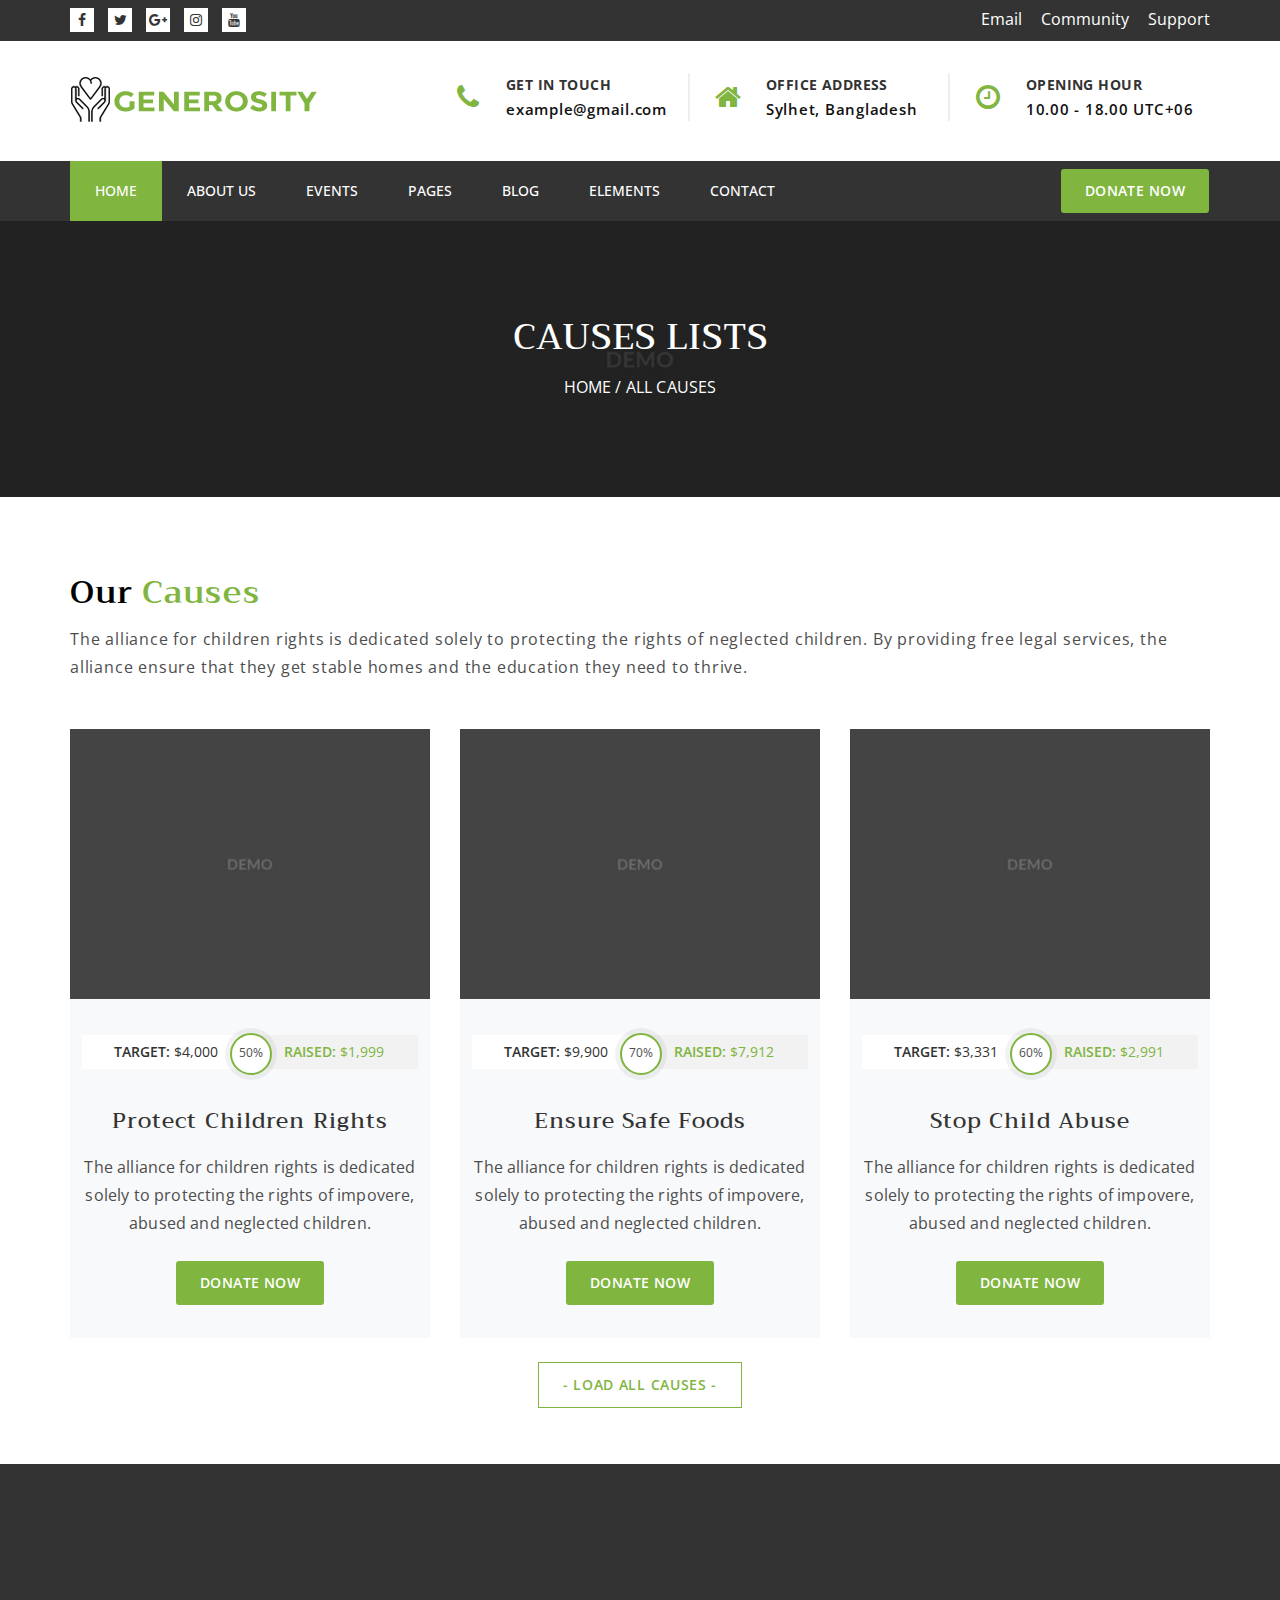
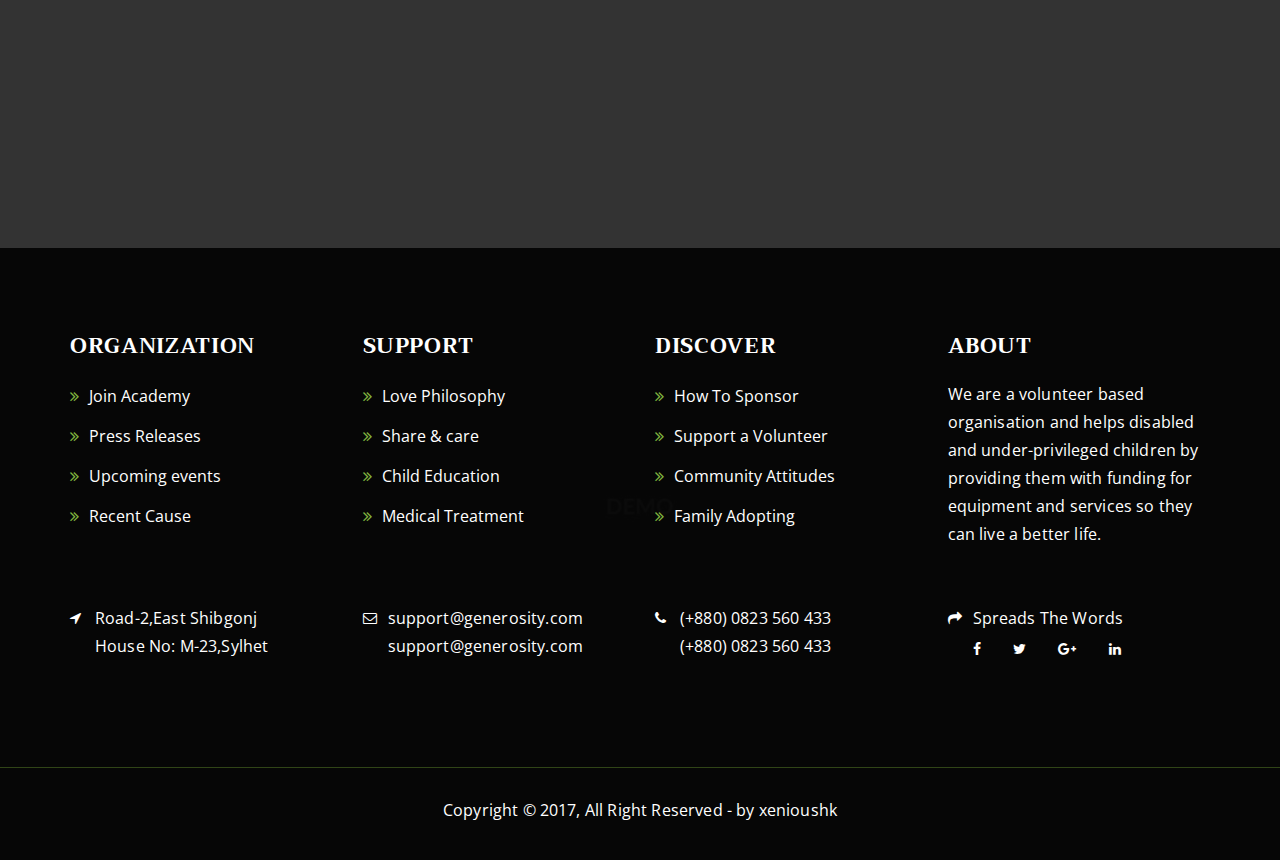
<file: generosity/causes.html>
<!DOCTYPE html>
<!--[if IE 8]> <html lang="en" class="ie8"> <![endif]-->
<!--[if !IE]><!--> <html lang="en"> <!--<![endif]-->

    <head>
        <meta charset="utf-8">
        <title>Causes | Generosity - Charity, Fundraising & Non-Profit HTML5 Template</title>
        <meta name="viewport" content="width=device-width, initial-scale=1, maximum-scale=1">
        <meta name="description" content="Generosity - Charity, Fundraising & Non-Profit HTML5 Template">
        <meta name="author" content="xenioushk">
        <link rel="shortcut icon" href="images/favicon.png" />

        <!-- HTML5 shim, for IE6-8 support of HTML5 elements -->
        <!--[if lt IE 9]>
          <script src="http://html5shim.googlecode.com/svn/trunk/html5.js"></script>
        <![endif]-->

        <!-- The styles -->
        <link rel="stylesheet" href="css/bootstrap.min.css" />
        <link href="css/font-awesome.min.css" rel="stylesheet" type="text/css" >
        <link href="css/owl.carousel.min.css" rel="stylesheet" type="text/css" >      
        <link href="css/animate.css" rel="stylesheet" type="text/css" >
        <link href="css/venobox.css" rel="stylesheet" type="text/css" >
        <link rel="stylesheet" href="css/styles.css" />
    </head> 

    <body> 

        <div id="preloader">
            <span class="margin-bottom"><img src="images/loader.gif" alt="Loading......" /></span>
        </div>

        <!--  HEADER -->

        <header class="main-header clearfix" data-sticky_header="true">

            <section class="header-wrapper navgiation-wrapper">

                <div class="main-top-header clearfix">
                    <div class="container">
                        <div class="row">
                            <div class="col-lg-6 col-md-6 col-sm-12 text-left hidden-sm hidden-xs">
                                <div class="top-bar-social">
                                    <a href="#">
                                        <i class="fa fa-facebook"></i>
                                    </a>
                                    <a href="#">
                                        <i class="fa fa-twitter"></i>
                                    </a>
                                    <a href="#">
                                        <i class="fa fa-google-plus"></i>
                                    </a>
                                    <a href="#">
                                        <i class="fa fa-instagram"></i>
                                    </a>
                                    <a href="#">
                                        <i class="fa fa-youtube"></i>
                                    </a>
                                </div>
                            </div>  
                            

                            <div class="col-lg-6 col-md-6 text-right hidden-sm hidden-xs">
                                <div class="top-bar-link">
                                    <a href="">Email</a>
                                    <a href="">Community</a>
                                    <a href="">Support</a>                                
                                </div>
                            </div>
                            

                        </div>   
                    </div>
                </div>


                <div class="header-top">
                    <div class="container">
                        <div class="row">
                            <div class="col-md-4 col-sm-12 header-col-logo">
                                <div class="header-logo logo">
                                    <a href="index.html">
                                        <img src="images/logo.png" alt="Logo">
                                    </a>
                                </div><!-- end .logo  -->
                            </div><!-- end .col-md-3  -->
                            <div class="col-md-8 hidden-xs">

                                <div class="row">


                                    <div class="col-md-4 col-sm-4 info-separotor">

                                        <div class="header-icon-box">
                                            <div class="icon-container">
                                                <i class="fa fa-phone"></i>
                                            </div>
                                            <div class="text">
                                                <span class="head-heading">Get In Touch</span>                                                
                                                <span class="head-content">
                                                    example@gmail.com
                                                </span>
                                            </div>
                                        </div>   
                                        
                                    </div><!-- end .col-md-4  -->

                                    <div class="col-md-4 col-sm-4 info-separotor">
                                        <div class="header-icon-box">
                                            <div class="icon-container">
                                                <i class="fa fa-home"></i>
                                            </div>
                                            <div class="text">
                                                <span class="head-heading">Office Address</span>                                                
                                                <span class="head-content">
                                                    Sylhet, Bangladesh
                                                </span>
                                            </div>
                                        </div><!-- end .repair-icon-box  -->
                                    </div><!-- end .col-md-4  -->                                        

                                    <div class="col-md-4 col-sm-4 info-separotor">
                                        <div class="header-icon-box">
                                            <div class="icon-container">
                                                <i class="fa fa-clock-o"></i>
                                            </div>
                                            <div class="text">
                                                <span class="head-heading">Opening Hour</span>                                                
                                                <span class="head-content">
                                                    10.00 - 18.00 UTC+06
                                                </span>
                                            </div>
                                        </div><!-- end .header-icon-box  -->
                                    </div> <!-- end .col-md-4  -->   

                                </div> <!-- end .row  -->

                            </div><!-- end .col-md-8  -->

                        </div><!-- end .row  -->
                    </div><!-- end .container  -->                

                </div><!-- end header-top  -->

                <div class="navbar navbar-default">			
                    <div class="container clearfix">
                        <div class="navbar-collapse collapse pull-left">
                            <ul class="nav navbar-nav">
                                <li class="drop">
                                    <a href="index.html" title="Home Layout 01" class="link-active">Home</a>
                                    <ul class="drop-down">
                                        <li><a href="index.html" title="Home Layout 01">Home Layout 1</a></li>
                                        <li><a href="home-2.html" title="Home Layout 02">Home Layout 2</a></li>
                                    </ul>
                                </li>

                                <li>
                                    <a href="about-us.html" title="About Us">About Us</a>
                                    <ul class="drop-down">
                                        <li><a href="team.html" title="Our Specialists">Our Volunteer</a></li>
                                        <li><a href="single-team.html" title="Specialist Details">Volunteers Details</a></li>
                                    </ul>
                                </li>                                

                                <li class="drop"><a href="#">Events</a>
                                    <ul class="drop-down">                                       
                                        <li><a href="events.html" title="All Events">All Events</a></li>
                                        <li><a href="event-single.html" title="Single Event">Single Event</a></li>
                                    </ul>
                                </li>                                

                                <li class="drop"><a href="#">Pages</a>
                                    <ul class="drop-down">                                       
                                        <li class="drop"><a href="#">Causes</a>
                                            <ul class="drop-down level3">
                                        <li><a href="causes.html" title="All Causes">All Causes</a></li>
                                        <li><a href="cause-single.html" title="Single Cause">Single Cause</a></li>
                                            </ul>
                                        </li>
                                        <li><a href="faq.html" title="Faq">FAQ</a></li>
                                        <li><a href="donation.html" title="Donation">Donation</a></li>
                                        <li><a href="coming-soon.html" title="Coming Soon">Coming Soon</a></li>
                                        <li class="drop"><a href="#">Gallery</a>
                                            <ul class="drop-down level3">
                                                <li><a href="gallery-1.html">Layout 01</a></li> 
                                                <li><a href="gallery-2.html">Layout 02</a></li>
                                            </ul>
                                        </li>
                                        <li><a href="404.html" title="404 Page">404 Page</a></li> 
                                        <li class="drop"><a href="#">Level 3</a>
                                            <ul class="drop-down level3">
                                                <li><a href="#">Level 3.1</a></li>
                                                <li><a href="#">Level 3.2</a></li>
                                                <li><a href="#">Level 3.3</a></li>
                                            </ul>
                                        </li>
                                    </ul>
                                </li>

                                <li>
                                    <a href="#">Blog</a>
                                    <ul class="drop-down">
                                        <li><a href="blog.html">All Posts</a></li> 
                                        <li><a href="single.html">Single Page</a></li>
                                    </ul>
                                </li>

                                <li class="drop"><a href="#">Elements</a>
                                    <ul class="drop-down">                                       
                                        <li><a href="element-highlights.html" title="Highlights">Highlights</a></li>
                                        <li><a href="element-counters.html" title="Counter">Counter</a></li>
                                        <li><a href="element-cta.html" title="CTA">CTA/Promo Box</a></li>
                                        <li><a href="element-team.html" title="Volunteer">Volunteer</a></li>
                                        <li><a href="element-testimonial.html" title="Testimonial">Testimonial</a></li>  
                                        <li><a href="element-sponsors.html" title="Sponsors">Sponsors</a></li>   
                                        <li><a href="element-newsletter.html" title="Newsletter">Newsletter</a></li>    
                                    </ul>
                                </li>

                                <li><a href="contact.html">Contact</a></li>
                                
                            </ul> <!-- end .nav .navbar-nav  -->
                        </div>
                        <div class="navbar-header pull-right">
                            <button type="button" class="navbar-toggle" data-toggle="collapse" data-target=".navbar-collapse">
                                <span class="icon-bar"></span>
                                <span class="icon-bar"></span>
                                <span class="icon-bar"></span>
                            </button>
                            <div class="navbar-contact hidden-sm hidden-xs">
                                <ul>
                                    <li>
                                        <a class="btn btn-theme" href="donation.html" title="Donate Now">Donate Now</a>      
                                    </li>
                                </ul>
                            </div>
                        </div>
                    </div> <!-- end .container  -->
                </div> <!-- end .navbar .navbar-default  --> 

            </section>

        </header> <!-- end main-header  -->
        
        <!--  PAGE HEADING -->

        <section class="page-header" data-stellar-background-ratio="0.1">

            <div class="container">

              <div class="row">

                  <div class="col-sm-12 text-center">


                      <h3>
                         Causes Lists
                      </h3>

                      <p class="page-breadcrumb">
                          <a href="#">Home</a> / All Causes
                      </p>


                  </div>

             </div> <!-- end .row  -->

         </div> <!-- end .container  -->

        </section> <!-- end .page-header  -->

        <!--  MAIN CONTENT  -->

        <!--  CAUSE SECTION #2  -->

        <section class="section-content-block">

            <div class="container">
			
                <div class="row section-heading-wrapper">

                    <div class="col-md-12 col-sm-12 text-left">
                        <h2>Our <span>Causes</span></h2>
                        <h4>The alliance for children rights is dedicated solely to protecting the rights of neglected children. By providing free legal services, the alliance ensure that they get stable homes and the education they need to thrive. </h4>    
                    </div> <!-- end .col-sm-10  -->

                </div> <!-- end .row  -->			
			

                <div class="row"> 
				
                    <div class="col-lg-4 col-md-4 col-sm-6 col-xs-12">
                        
                        <div class="cause-layout-1">

                            <figure class="cause-img">
                                <img src="images/cause_1.jpg" alt="Cause" />                                   
                            </figure> <!-- end .cause-img  -->
                            
                            <div class="fund-info">
                                <div class="fund-item-text">
                                    <span class="fund-goal-text"><strong>TARGET:</strong> $4,000</span>
                                    <span data-raised_percentage="50" class="fund-raised">50%</span>
                                    <span class="fund-raised-text"><strong>RAISED:</strong> $1,999</span>
                                </div> <!--  end .fund-item-text  --> 
                            </div>

                            <div class="cause-content text-center">
                                <h5><a href="#">Protect Children Rights</a></h5>
                                <p>
                                    The alliance for children rights is dedicated solely to protecting the rights of impovere, abused and neglected children.
                                </p>
                                
                                <div class="clearfix">
                                    <a class="btn btn-theme text-uppercase" href="#">Donate Now</a> 
                                </div>
                                
                            </div> <!-- end .cause-content  -->

                        </div> <!-- end .cause-wrapper  -->

                    </div> <!-- end .col-lg-4 col-md-4 col-sm-6  -->
					
                    <div class="col-lg-4 col-md-4 col-sm-6 col-xs-12">
                        
                        <div class="cause-layout-1">

                            <figure class="cause-img">
                                <img src="images/cause_2.jpg" alt="Cause" />                                   
                            </figure> <!-- end .cause-img  -->
                            
                            <div class="fund-info">
                                <div class="fund-item-text">
                                    <span class="fund-goal-text"><strong>TARGET:</strong> $9,900</span>
                                    <span data-raised_percentage="50" class="fund-raised">70%</span>
                                    <span class="fund-raised-text"><strong>RAISED:</strong> $7,912</span>
                                </div> <!--  end .fund-item-text  --> 
                            </div>

                            <div class="cause-content text-center">
                                <h5><a href="#">Ensure Safe Foods</a></h5>
                                <p>
                                    The alliance for children rights is dedicated solely to protecting the rights of impovere, abused and neglected children.
                                </p>
                                
                                <div class="clearfix">
                                    <a class="btn btn-theme text-uppercase" href="#">Donate Now</a> 
                                </div>
                                
                            </div> <!-- end .cause-content  -->

                        </div> <!-- end .cause-wrapper  -->

                    </div> <!-- end .col-lg-4 col-md-4 col-sm-6  -->
				
                    <div class="col-lg-4 col-md-4 col-sm-6 col-xs-12">
                        
                        <div class="cause-layout-1">

                            <figure class="cause-img">
                                <img src="images/cause_3.jpg" alt="Cause" />                                   
                            </figure> <!-- end .cause-img  -->
                            
                            <div class="fund-info">
                                <div class="fund-item-text">
                                    <span class="fund-goal-text"><strong>TARGET:</strong> $3,331</span>
                                    <span data-raised_percentage="50" class="fund-raised">60%</span>
                                    <span class="fund-raised-text"><strong>RAISED:</strong> $2,991</span>
                                </div> <!--  end .fund-item-text  --> 
                            </div>

                            <div class="cause-content text-center">
                                <h5><a href="#">Stop Child Abuse</a></h5>
                                <p>
                                    The alliance for children rights is dedicated solely to protecting the rights of impovere, abused and neglected children.
                                </p>
                                
                                <div class="clearfix">
                                    <a class="btn btn-theme text-uppercase" href="#">Donate Now</a> 
                                </div>
                                
                            </div> <!-- end .cause-content  -->

                        </div> <!-- end .cause-wrapper  -->

                    </div> <!-- end .col-lg-4 col-md-4 col-sm-6  -->
                    

                </div> <!-- end .row  -->
                
                
                <div class="row">
                    <div class="col-sm-12 col-md-4 col-md-offset-4 text-center">
                       <a class="btn btn-load-more" href="#">- Load All Causes -</a>
                    </div>
                </div>                     
                
                
            </div> <!-- end .container  -->

        </section> <!-- end .cause-section  --> 
        
        <!--  SECTION CTA #1 -->

        <section class="section-content-block section-cta">

            <div class="container">

                <div class="row">

                    <div class="col-md-12 col-sm-12">

                        <div class="cta-content wow pulse" data-wow-iteration="2" data-wow-duration="0.3s">
                            <h4>Awesome voluntary Work </h4>
                            <h2>Join with us to provide
                                <br>
                               food for African Hungry People
                            </h2>
                            <a class="btn btn-custom" href="">Join With Us</a>
                        </div>  <!-- end .cta-content  --> 

                    </div> <!-- end .col-md-12 col-sm-12  --> 

                </div> <!--  end .row --> 

            </div> <!--  end .container  -->

        </section> <!--  end .section-cta-->       
        
        <!-- START FOOTER  -->

        <footer>            

            <section class="footer-widget-area footer-widget-area-bg">

                <div class="container">

                    <div class="row">	


                        <div class="col-lg-3 col-md-3 col-sm-12">

                            <div class="footer-widget clearfix">

                                <div class="sidebar-widget-wrapper">

                                    <div class="footer-widget-header clearfix">
                                        <h3>Organization</h3>
                                    </div>  <!--  end .footer-widget-header --> 


                                    <ul class="footer-useful-links">

                                        <li>
                                            <a href="#">
                                                <i class="fa fa-angle-double-right fa-footer"></i>
                                                Join Academy
                                            </a>
                                        </li>

                                        <li>
                                            <a href="#">
                                                <i class="fa fa-angle-double-right fa-footer"></i>
                                                Press Releases
                                            </a>
                                        </li>

                                        <li>
                                            <a href="#">
                                                <i class="fa fa-angle-double-right fa-footer"></i>
                                                Upcoming events
                                            </a>
                                        </li>

                                        <li>
                                            <a href="#">
                                                <i class="fa fa-angle-double-right fa-footer"></i>
                                                Recent Cause
                                            </a>
                                        </li>                             

                                    </ul>

                                </div> <!--  end .footer-widget  -->        

                            </div> <!--  end .footer-widget  -->     

                        </div> <!--  end .col-md-3 col-sm-6 -->                          


                        <div class="col-lg-3 col-md-3 col-sm-12 col-xs-12">

                            <div class="footer-widget clearfix">

                                <div class="sidebar-widget-wrapper">

                                    <div class="footer-widget-header clearfix">
                                        <h3>Support</h3>
                                    </div>  <!--  end .footer-widget-header --> 


                                    <ul class="footer-useful-links">

                                        <li>
                                            <a href="#">
                                                <i class="fa fa-angle-double-right fa-footer"></i>
                                                Love Philosophy
                                            </a>
                                        </li>

                                        <li>
                                            <a href="#">
                                                <i class="fa fa-angle-double-right fa-footer"></i>
                                                Share & care
                                            </a>
                                        </li>

                                        <li>
                                            <a href="#">
                                                <i class="fa fa-angle-double-right fa-footer"></i>
                                                Child Education
                                            </a>
                                        </li>

                                        <li>
                                            <a href="#">
                                                <i class="fa fa-angle-double-right fa-footer"></i>
                                                Medical Treatment
                                            </a>
                                        </li>                              

                                    </ul>

                                </div> <!--  end .footer-widget  -->        

                            </div> <!--  end .footer-widget  -->            

                        </div> <!--  end .col-md-4 col-sm-12 -->   
                        

                        <div class="col-lg-3 col-md-3 col-sm-12 col-xs-12">

                            <div class="footer-widget clearfix">

                                <div class="sidebar-widget-wrapper">

                                    <div class="footer-widget-header clearfix">
                                        <h3>Discover</h3>
                                    </div>  <!--  end .footer-widget-header --> 


                                    <ul class="footer-useful-links">

                                        <li>
                                            <a href="#">
                                                <i class="fa fa-angle-double-right fa-footer"></i>
                                                How To Sponsor
                                            </a>
                                        </li>

                                        <li>
                                            <a href="#">
                                                <i class="fa fa-angle-double-right fa-footer"></i>
                                                Support a Volunteer
                                            </a>
                                        </li>

                                        <li>
                                            <a href="#">
                                                <i class="fa fa-angle-double-right fa-footer"></i>
                                                Community Attitudes
                                            </a>
                                        </li>

                                        <li>
                                            <a href="#">
                                                <i class="fa fa-angle-double-right fa-footer"></i>
                                                 Family Adopting
                                            </a>
                                        </li>                                 

                                    </ul>

                                </div> <!--  end .footer-widget  -->        

                            </div> <!--  end .footer-widget  -->            

                        </div> <!--  end .col-md-4 col-sm-12 -->                           

                        <div class="col-lg-3 col-md-3 col-sm-12 col-xs-12">

                            <div class="footer-widget">
                                
                                
                                <div class="sidebar-widget-wrapper">

                                    <div class="footer-widget-header clearfix">
                                        <h3>About</h3>
                                    </div>  <!--  end .footer-widget-header --> 

                                  <p>We are a volunteer based organisation and helps disabled and under-privileged children by providing them with funding for equipment and services so they can live a better life.</p>

                                </div> <!--  end .footer-widget  -->                                    

                            </div> <!--  end .footer-widget  -->

                        </div> <!--  end .col-md-4 col-sm-12 -->                       

                    </div> <!-- end row  -->
                    
                    <div class="row">
                    
                        <div class="col-lg-3 col-md-3 col-sm-6 col-xs-12">

                            <div class="footer-widget">
                                <div class="sidebar-widget-wrapper">  
                                    <div class="textwidget contact-us">
                                        <span class="fa fa-location-arrow"></span> 
                                        <p>
                                            Road-2,East Shibgonj
                                            <br>
                                            House No: M-23,Sylhet
                                        </p>   
                                    </div>
                                </div>
                            </div>
                            
                        </div>
                        
                        <div class="col-lg-3 col-md-3 col-sm-6 col-xs-12">

                            <div class="footer-widget">
                                <div class="sidebar-widget-wrapper">  
                                    <div class="textwidget contact-us"> 
                                        <span class="fa fa-envelope-o"></span> 
                                        <p>
                                            <a href="#">support@generosity.com</a>
                                            <a href="#">support@generosity.com</a>
                                        </p>
                                    </div>
                                </div>
                            </div>
                            
                        </div>

                        <div class="col-lg-3 col-md-3 col-sm-6 col-xs-12">

                            <div class="footer-widget">
                                <div class="sidebar-widget-wrapper">  
                                    <div class="textwidget contact-us"> 
                                        <span class="fa fa-phone"></span> 
                                        <p>
                                            (+880) 0823 560 433
                                            <br>
                                            (+880) 0823 560 433
                                        </p>      
                                    </div>
                                </div>
                            </div>
                            
                        </div>

                        <div class="col-lg-3 col-md-3 col-sm-6 col-xs-12">

                            <div class="footer-widget">
                                <div class="sidebar-widget-wrapper">  
                                    <div class="textwidget contact-us"> 
                                        <span class="fa fa-mail-forward"></span> 
                                        <p>
                                            Spreads The Words
                                            <br />
                                            <a href="#" class="footer-social-icon"><span class="fa fa-facebook icon"></span></a> 
                                            <a href="#" class="footer-social-icon"><span class="fa fa-twitter icon"></span></a> 
                                            <a href="#" class="footer-social-icon"><span class="fa fa-google-plus icon"></span></a> 
                                            <a href="#" class="footer-social-icon"><span class="fa fa-linkedin icon"></span></a> 
                                        </p>
                                    </div>
                                </div>
                            </div>
                            
                        </div>                        
                        
                    </div>

                </div> <!-- end .container  -->

            </section> <!--  end .footer-widget-area  -->

            <!--FOOTER CONTENT  -->

            <section class="footer-contents">

                <div class="container">

                    <div class="row clearfix">

                        <div class="col-md-12 col-sm-12 text-center">
                            <p class="copyright-text"> Copyright © 2017, All Right Reserved - by xenioushk </p>
                        </div>  <!-- end .col-sm-6  -->

                    </div> <!-- end .row  -->                                    

                </div> <!--  end .container  -->

            </section> <!--  end .footer-content  -->

        </footer>

        <!-- END FOOTER  -->
        
        <!-- Back To Top Button  -->

        <a id="backTop">Back To Top</a>

        <script src="js/jquery.min.js"></script>
        <script src="js/bootstrap.min.js"></script>
        <script src="js/wow.min.js"></script>
        <script src="js/jquery.backTop.min.js "></script>
        <script src="js/waypoints.min.js"></script>
        <script src="js/waypoints-sticky.min.js"></script>
        <script src="js/owl.carousel.min.js"></script>
        <script src="js/jquery.stellar.min.js"></script>
        <script src="js/jquery.counterup.min.js"></script>
        <script src="js/venobox.min.js"></script>
        <script src="js/custom-scripts.js"></script>
    </body>

</html>
</file>
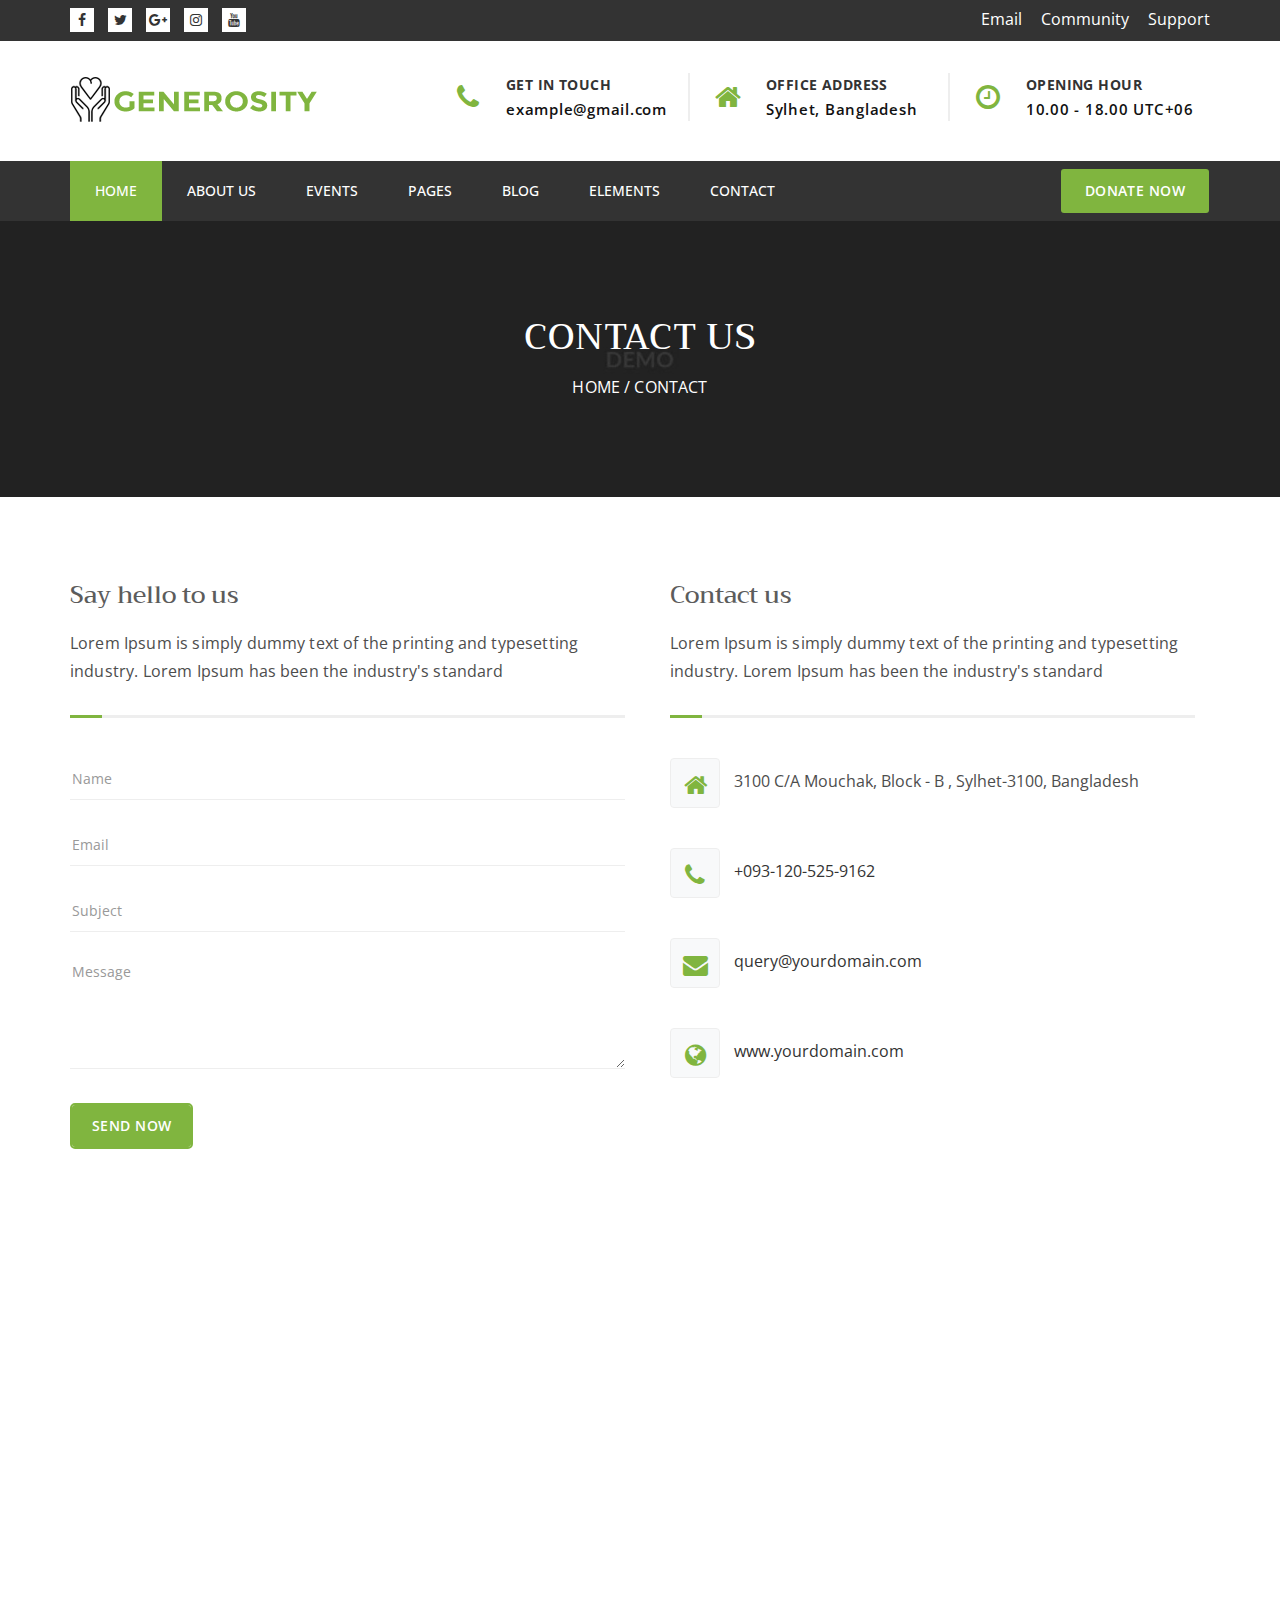
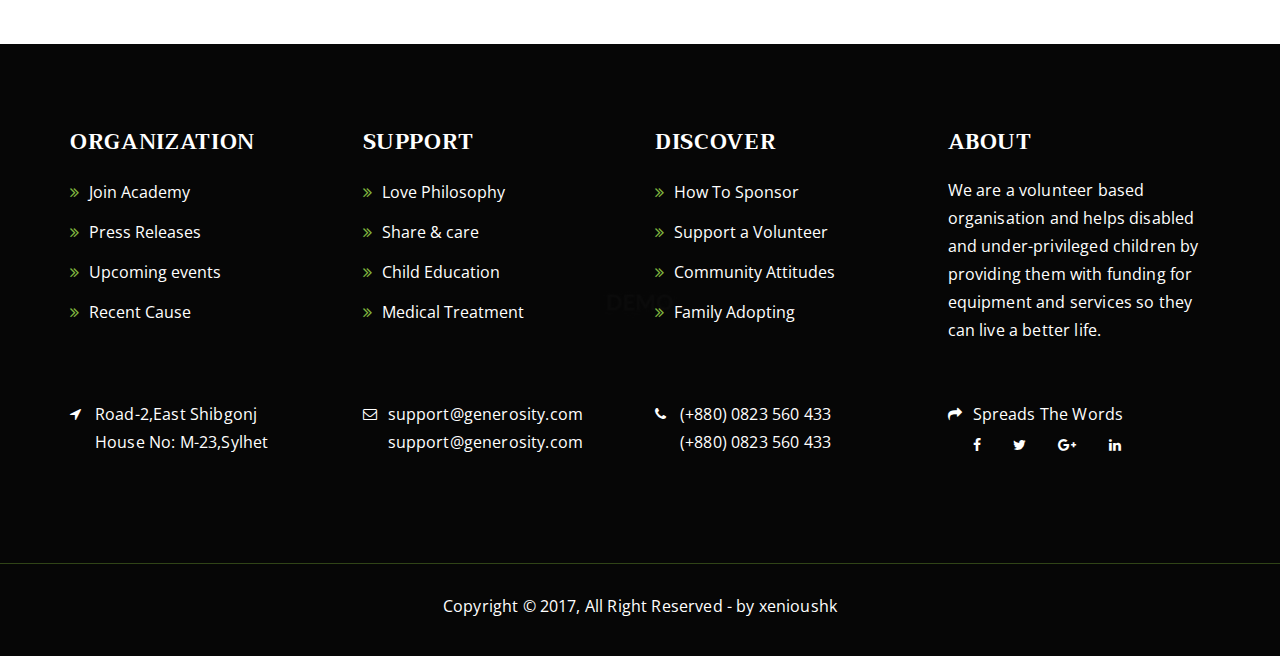
<file: generosity/contact.html>
<!DOCTYPE html>
<!--[if IE 8]> <html lang="en" class="ie8"> <![endif]-->
<!--[if !IE]><!--> <html lang="en"> <!--<![endif]-->

    <head>
        <meta charset="utf-8">
        <title>Contact Us | Generosity - Charity, Fundraising & Non-Profit HTML5 Template</title>
        <meta name="viewport" content="width=device-width, initial-scale=1, maximum-scale=1">
        <meta name="description" content="Generosity - Charity, Fundraising & Non-Profit HTML5 Template">
        <meta name="author" content="xenioushk">
        <link rel="shortcut icon" href="images/favicon.png" />

        <!-- HTML5 shim, for IE6-8 support of HTML5 elements -->
        <!--[if lt IE 9]>
          <script src="http://html5shim.googlecode.com/svn/trunk/html5.js"></script>
        <![endif]-->

        <!-- The styles -->
        <link rel="stylesheet" href="css/bootstrap.min.css" />
        <link href="css/font-awesome.min.css" rel="stylesheet" type="text/css" >
        <link href="css/owl.carousel.min.css" rel="stylesheet" type="text/css" >      
        <link href="css/animate.css" rel="stylesheet" type="text/css" >
        <link href="css/venobox.css" rel="stylesheet" type="text/css" >
        <link rel="stylesheet" href="css/styles.css" />
    </head> 

    <body> 

        <div id="preloader">
            <span class="margin-bottom"><img src="images/loader.gif" alt="Loading......" /></span>
        </div>

        <!--  HEADER -->

        <header class="main-header clearfix" data-sticky_header="true">

            <section class="header-wrapper navgiation-wrapper">

                <div class="main-top-header clearfix">
                    <div class="container">
                        <div class="row">
                            <div class="col-lg-6 col-md-6 col-sm-12 text-left hidden-sm hidden-xs">
                                <div class="top-bar-social">
                                    <a href="#">
                                        <i class="fa fa-facebook"></i>
                                    </a>
                                    <a href="#">
                                        <i class="fa fa-twitter"></i>
                                    </a>
                                    <a href="#">
                                        <i class="fa fa-google-plus"></i>
                                    </a>
                                    <a href="#">
                                        <i class="fa fa-instagram"></i>
                                    </a>
                                    <a href="#">
                                        <i class="fa fa-youtube"></i>
                                    </a>
                                </div>
                            </div>  
                            

                            <div class="col-lg-6 col-md-6 text-right hidden-sm hidden-xs">
                                <div class="top-bar-link">
                                    <a href="">Email</a>
                                    <a href="">Community</a>
                                    <a href="">Support</a>                                
                                </div>
                            </div>
                            

                        </div>   
                    </div>
                </div>


                <div class="header-top">
                    <div class="container">
                        <div class="row">
                            <div class="col-md-4 col-sm-12 header-col-logo">
                                <div class="header-logo logo">
                                    <a href="index.html">
                                        <img src="images/logo.png" alt="Logo">
                                    </a>
                                </div><!-- end .logo  -->
                            </div><!-- end .col-md-3  -->
                            <div class="col-md-8 hidden-xs">

                                <div class="row">


                                    <div class="col-md-4 col-sm-4 info-separotor">

                                        <div class="header-icon-box">
                                            <div class="icon-container">
                                                <i class="fa fa-phone"></i>
                                            </div>
                                            <div class="text">
                                                <span class="head-heading">Get In Touch</span>                                                
                                                <span class="head-content">
                                                    example@gmail.com
                                                </span>
                                            </div>
                                        </div>   
                                        
                                    </div><!-- end .col-md-4  -->

                                    <div class="col-md-4 col-sm-4 info-separotor">
                                        <div class="header-icon-box">
                                            <div class="icon-container">
                                                <i class="fa fa-home"></i>
                                            </div>
                                            <div class="text">
                                                <span class="head-heading">Office Address</span>                                                
                                                <span class="head-content">
                                                    Sylhet, Bangladesh
                                                </span>
                                            </div>
                                        </div><!-- end .repair-icon-box  -->
                                    </div><!-- end .col-md-4  -->                                        

                                    <div class="col-md-4 col-sm-4 info-separotor">
                                        <div class="header-icon-box">
                                            <div class="icon-container">
                                                <i class="fa fa-clock-o"></i>
                                            </div>
                                            <div class="text">
                                                <span class="head-heading">Opening Hour</span>                                                
                                                <span class="head-content">
                                                    10.00 - 18.00 UTC+06
                                                </span>
                                            </div>
                                        </div><!-- end .header-icon-box  -->
                                    </div> <!-- end .col-md-4  -->   

                                </div> <!-- end .row  -->

                            </div><!-- end .col-md-8  -->

                        </div><!-- end .row  -->
                    </div><!-- end .container  -->                

                </div><!-- end header-top  -->

                <div class="navbar navbar-default">			
                    <div class="container clearfix">
                        <div class="navbar-collapse collapse pull-left">
                            <ul class="nav navbar-nav">
                                <li class="drop">
                                    <a href="index.html" title="Home Layout 01" class="link-active">Home</a>
                                    <ul class="drop-down">
                                        <li><a href="index.html" title="Home Layout 01">Home Layout 1</a></li>
                                        <li><a href="home-2.html" title="Home Layout 02">Home Layout 2</a></li>
                                    </ul>
                                </li>

                                <li>
                                    <a href="about-us.html" title="About Us">About Us</a>
                                    <ul class="drop-down">
                                        <li><a href="team.html" title="Our Specialists">Our Volunteer</a></li>
                                        <li><a href="single-team.html" title="Specialist Details">Volunteers Details</a></li>
                                    </ul>
                                </li>                                

                                <li class="drop"><a href="#">Events</a>
                                    <ul class="drop-down">                                       
                                        <li><a href="events.html" title="All Events">All Events</a></li>
                                        <li><a href="event-single.html" title="Single Event">Single Event</a></li>
                                    </ul>
                                </li>                                

                                <li class="drop"><a href="#">Pages</a>
                                    <ul class="drop-down">                                       
                                        <li class="drop"><a href="#">Causes</a>
                                            <ul class="drop-down level3">
                                        <li><a href="causes.html" title="All Causes">All Causes</a></li>
                                        <li><a href="cause-single.html" title="Single Cause">Single Cause</a></li>
                                            </ul>
                                        </li>
                                        <li><a href="faq.html" title="Faq">FAQ</a></li>
                                        <li><a href="donation.html" title="Donation">Donation</a></li>
                                        <li><a href="coming-soon.html" title="Coming Soon">Coming Soon</a></li>
                                        <li class="drop"><a href="#">Gallery</a>
                                            <ul class="drop-down level3">
                                                <li><a href="gallery-1.html">Layout 01</a></li> 
                                                <li><a href="gallery-2.html">Layout 02</a></li>
                                            </ul>
                                        </li>
                                        <li><a href="404.html" title="404 Page">404 Page</a></li> 
                                        <li class="drop"><a href="#">Level 3</a>
                                            <ul class="drop-down level3">
                                                <li><a href="#">Level 3.1</a></li>
                                                <li><a href="#">Level 3.2</a></li>
                                                <li><a href="#">Level 3.3</a></li>
                                            </ul>
                                        </li>
                                    </ul>
                                </li>

                                <li>
                                    <a href="#">Blog</a>
                                    <ul class="drop-down">
                                        <li><a href="blog.html">All Posts</a></li> 
                                        <li><a href="single.html">Single Page</a></li>
                                    </ul>
                                </li>

                                <li class="drop"><a href="#">Elements</a>
                                    <ul class="drop-down">                                       
                                        <li><a href="element-highlights.html" title="Highlights">Highlights</a></li>
                                        <li><a href="element-counters.html" title="Counter">Counter</a></li>
                                        <li><a href="element-cta.html" title="CTA">CTA/Promo Box</a></li>
                                        <li><a href="element-team.html" title="Volunteer">Volunteer</a></li>
                                        <li><a href="element-testimonial.html" title="Testimonial">Testimonial</a></li>  
                                        <li><a href="element-sponsors.html" title="Sponsors">Sponsors</a></li>   
                                        <li><a href="element-newsletter.html" title="Newsletter">Newsletter</a></li>    
                                    </ul>
                                </li>

                                <li><a href="contact.html">Contact</a></li>
                                
                            </ul> <!-- end .nav .navbar-nav  -->
                        </div>
                        <div class="navbar-header pull-right">
                            <button type="button" class="navbar-toggle" data-toggle="collapse" data-target=".navbar-collapse">
                                <span class="icon-bar"></span>
                                <span class="icon-bar"></span>
                                <span class="icon-bar"></span>
                            </button>
                            <div class="navbar-contact hidden-sm hidden-xs">
                                <ul>
                                    <li>
                                        <a class="btn btn-theme" href="donation.html" title="Donate Now">Donate Now</a>      
                                    </li>
                                </ul>
                            </div>
                        </div>
                    </div> <!-- end .container  -->
                </div> <!-- end .navbar .navbar-default  --> 

            </section>

        </header> <!-- end main-header  -->

        <!--  PAGE HEADING -->

        <section class="page-header" data-stellar-background-ratio="0.1">

            <div class="container">

                <div class="row">

                    <div class="col-sm-12 text-center">


                        <h3>
                            Contact Us
                        </h3>

                        <p class="page-breadcrumb">
                            <a href="#">Home</a> / Contact
                        </p>


                    </div>

                </div> <!-- end .row  -->

            </div> <!-- end .container  -->

        </section> <!-- end .page-header  -->


        <section class="section-content-block section-contact-block">

            <div class="container">

                <div class="row">

                    <div class="col-sm-6 wow fadeInLeft">

                        <div class="contact-form-block">

                            <h2 class="contact-title">Say hello to us</h2>
                            <p>Lorem Ipsum is simply dummy text of the printing and typesetting industry. Lorem Ipsum has been the industry's standard </p>

                            <form role="form" action="#" method="post" id="contact-form">

                                <div class="form-group">
                                    <input type="text" class="form-control" id="user_name" name="user_name" placeholder="Name" data-msg="Please Write Your Name" />
                                </div>

                                <div class="form-group">
                                    <input type="email" class="form-control" id="user_email" name="user_email" placeholder="Email" data-msg="Please Write Your Valid Email" />
                                </div>
                                <div class="form-group">
                                    <input type="text" class="form-control" id="email_subject" name="email_subject" placeholder="Subject" data-msg="Please Write Your Message Subject" />
                                </div>

                                <div class="form-group">
                                    <textarea class="form-control" rows="5" name="email_message" id="email_message" placeholder="Message" data-msg="Please Write Your Message" ></textarea>
                                </div>

                                <div class="form-group">
                                    <button type="submit" class="btn btn-custom">Send Now</button>
                                </div>

                            </form>

                        </div> <!-- end .contact-form-block  -->

                    </div> <!--  end col-sm-6  -->

                    <div class="col-sm-6 wow fadeInRight">

                            <div class ="col-md-12">
                                <h2 class="contact-title">Contact us</h2>   
                                <p>Lorem Ipsum is simply dummy text of the printing and typesetting industry. Lorem Ipsum has been the industry's standard </p>
                            </div>               

                            <div class="col-md-12">

                                <ul class="contact-info">
                                    <li>
                                        <span class="icon-container"><i class="fa fa-home"></i></span>
                                        <address>3100 C/A Mouchak, Block - B , Sylhet-3100, Bangladesh</address>
                                    </li>
                                    
                                    <li>
                                        <span class="icon-container"><i class="fa fa-phone"></i></span>
                                        <address><a href="#">+093-120-525-9162</a></address>
                                    </li>
                                    
                                    <li>
                                        <span class="icon-container"><i class="fa fa-envelope"></i></span>
                                        <address><a href="mailto:">query@yourdomain.com</a></address>
                                    </li>                                    

                                    <li>
                                        <span class="icon-container"><i class="fa fa-globe"></i></span>
                                        <address><a href="#">www.yourdomain.com</a></address>
                                    </li>                                    
                                    
                                </ul>                        

                            </div>

                    </div> <!--  end col-sm-6  -->                    

                </div> <!-- end row  -->

            </div> <!--  end .container -->

        </section> <!-- end .section-content-block  -->
        
        

        <!--  MAIN CONTENT  -->

        <section class="section-contact-block">

                <div class="row">
                    
                    <div class ="col-md-12">
                        
                        <div class="section-google-map-block wow fadeInUp">

                            <div id="map_canvas"></div>

                        </div> <!-- end .section-content-block  --> 
                        
                    </div>

                </div> 

        </section>        
        
       
        <!-- START FOOTER  -->

        <footer>            

            <section class="footer-widget-area footer-widget-area-bg">

                <div class="container">

                    <div class="row">	


                        <div class="col-lg-3 col-md-3 col-sm-12">

                            <div class="footer-widget clearfix">

                                <div class="sidebar-widget-wrapper">

                                    <div class="footer-widget-header clearfix">
                                        <h3>Organization</h3>
                                    </div>  <!--  end .footer-widget-header --> 


                                    <ul class="footer-useful-links">

                                        <li>
                                            <a href="#">
                                                <i class="fa fa-angle-double-right fa-footer"></i>
                                                Join Academy
                                            </a>
                                        </li>

                                        <li>
                                            <a href="#">
                                                <i class="fa fa-angle-double-right fa-footer"></i>
                                                Press Releases
                                            </a>
                                        </li>

                                        <li>
                                            <a href="#">
                                                <i class="fa fa-angle-double-right fa-footer"></i>
                                                Upcoming events
                                            </a>
                                        </li>

                                        <li>
                                            <a href="#">
                                                <i class="fa fa-angle-double-right fa-footer"></i>
                                                Recent Cause
                                            </a>
                                        </li>                             

                                    </ul>

                                </div> <!--  end .footer-widget  -->        

                            </div> <!--  end .footer-widget  -->     

                        </div> <!--  end .col-md-3 col-sm-6 -->                          


                        <div class="col-lg-3 col-md-3 col-sm-12 col-xs-12">

                            <div class="footer-widget clearfix">

                                <div class="sidebar-widget-wrapper">

                                    <div class="footer-widget-header clearfix">
                                        <h3>Support</h3>
                                    </div>  <!--  end .footer-widget-header --> 


                                    <ul class="footer-useful-links">

                                        <li>
                                            <a href="#">
                                                <i class="fa fa-angle-double-right fa-footer"></i>
                                                Love Philosophy
                                            </a>
                                        </li>

                                        <li>
                                            <a href="#">
                                                <i class="fa fa-angle-double-right fa-footer"></i>
                                                Share & care
                                            </a>
                                        </li>

                                        <li>
                                            <a href="#">
                                                <i class="fa fa-angle-double-right fa-footer"></i>
                                                Child Education
                                            </a>
                                        </li>

                                        <li>
                                            <a href="#">
                                                <i class="fa fa-angle-double-right fa-footer"></i>
                                                Medical Treatment
                                            </a>
                                        </li>                              

                                    </ul>

                                </div> <!--  end .footer-widget  -->        

                            </div> <!--  end .footer-widget  -->            

                        </div> <!--  end .col-md-4 col-sm-12 -->   
                        

                        <div class="col-lg-3 col-md-3 col-sm-12 col-xs-12">

                            <div class="footer-widget clearfix">

                                <div class="sidebar-widget-wrapper">

                                    <div class="footer-widget-header clearfix">
                                        <h3>Discover</h3>
                                    </div>  <!--  end .footer-widget-header --> 


                                    <ul class="footer-useful-links">

                                        <li>
                                            <a href="#">
                                                <i class="fa fa-angle-double-right fa-footer"></i>
                                                How To Sponsor
                                            </a>
                                        </li>

                                        <li>
                                            <a href="#">
                                                <i class="fa fa-angle-double-right fa-footer"></i>
                                                Support a Volunteer
                                            </a>
                                        </li>

                                        <li>
                                            <a href="#">
                                                <i class="fa fa-angle-double-right fa-footer"></i>
                                                Community Attitudes
                                            </a>
                                        </li>

                                        <li>
                                            <a href="#">
                                                <i class="fa fa-angle-double-right fa-footer"></i>
                                                 Family Adopting
                                            </a>
                                        </li>                                 

                                    </ul>

                                </div> <!--  end .footer-widget  -->        

                            </div> <!--  end .footer-widget  -->            

                        </div> <!--  end .col-md-4 col-sm-12 -->                           

                        <div class="col-lg-3 col-md-3 col-sm-12 col-xs-12">

                            <div class="footer-widget">
                                
                                
                                <div class="sidebar-widget-wrapper">

                                    <div class="footer-widget-header clearfix">
                                        <h3>About</h3>
                                    </div>  <!--  end .footer-widget-header --> 

                                  <p>We are a volunteer based organisation and helps disabled and under-privileged children by providing them with funding for equipment and services so they can live a better life.</p>

                                </div> <!--  end .footer-widget  -->                                    

                            </div> <!--  end .footer-widget  -->

                        </div> <!--  end .col-md-4 col-sm-12 -->                       

                    </div> <!-- end row  -->
                    
                    <div class="row">
                    
                        <div class="col-lg-3 col-md-3 col-sm-6 col-xs-12">

                            <div class="footer-widget">
                                <div class="sidebar-widget-wrapper">  
                                    <div class="textwidget contact-us">
                                        <span class="fa fa-location-arrow"></span> 
                                        <p>
                                            Road-2,East Shibgonj
                                            <br>
                                            House No: M-23,Sylhet
                                        </p>   
                                    </div>
                                </div>
                            </div>
                            
                        </div>
                        
                        <div class="col-lg-3 col-md-3 col-sm-6 col-xs-12">

                            <div class="footer-widget">
                                <div class="sidebar-widget-wrapper">  
                                    <div class="textwidget contact-us"> 
                                        <span class="fa fa-envelope-o"></span> 
                                        <p>
                                            <a href="#">support@generosity.com</a>
                                            <a href="#">support@generosity.com</a>
                                        </p>
                                    </div>
                                </div>
                            </div>
                            
                        </div>

                        <div class="col-lg-3 col-md-3 col-sm-6 col-xs-12">

                            <div class="footer-widget">
                                <div class="sidebar-widget-wrapper">  
                                    <div class="textwidget contact-us"> 
                                        <span class="fa fa-phone"></span> 
                                        <p>
                                            (+880) 0823 560 433
                                            <br>
                                            (+880) 0823 560 433
                                        </p>      
                                    </div>
                                </div>
                            </div>
                            
                        </div>

                        <div class="col-lg-3 col-md-3 col-sm-6 col-xs-12">

                            <div class="footer-widget">
                                <div class="sidebar-widget-wrapper">  
                                    <div class="textwidget contact-us"> 
                                        <span class="fa fa-mail-forward"></span> 
                                        <p>
                                            Spreads The Words
                                            <br />
                                            <a href="#" class="footer-social-icon"><span class="fa fa-facebook icon"></span></a> 
                                            <a href="#" class="footer-social-icon"><span class="fa fa-twitter icon"></span></a> 
                                            <a href="#" class="footer-social-icon"><span class="fa fa-google-plus icon"></span></a> 
                                            <a href="#" class="footer-social-icon"><span class="fa fa-linkedin icon"></span></a> 
                                        </p>
                                    </div>
                                </div>
                            </div>
                            
                        </div>                        
                        
                    </div>

                </div> <!-- end .container  -->

            </section> <!--  end .footer-widget-area  -->

            <!--FOOTER CONTENT  -->

            <section class="footer-contents">

                <div class="container">

                    <div class="row clearfix">

                        <div class="col-md-12 col-sm-12 text-center">
                            <p class="copyright-text"> Copyright © 2017, All Right Reserved - by xenioushk </p>
                        </div>  <!-- end .col-sm-6  -->

                    </div> <!-- end .row  -->                                    

                </div> <!--  end .container  -->

            </section> <!--  end .footer-content  -->

        </footer>

        <!-- END FOOTER  -->
        
        <!-- Back To Top Button  -->

        <a id="backTop">Back To Top</a>

        <script src="js/jquery.min.js"></script>
        <script src="js/bootstrap.min.js"></script>
        <script src="js/wow.min.js"></script>
        <script src="js/jquery.backTop.min.js "></script>
        <script src="js/waypoints.min.js"></script>
        <script src="js/waypoints-sticky.min.js"></script>
        <script src="js/owl.carousel.min.js"></script>
        <script src="js/jquery.stellar.min.js"></script>
        <script src="js/jquery.counterup.min.js"></script>
        <script src="js/venobox.min.js"></script>
        <script src="https://maps.google.com/maps/api/js?sensor=true"></script>
        <script src="js/jquery.gmap.min.js"></script>
        <script src="js/custom-scripts.js"></script>

    </body>

</html>
</file>
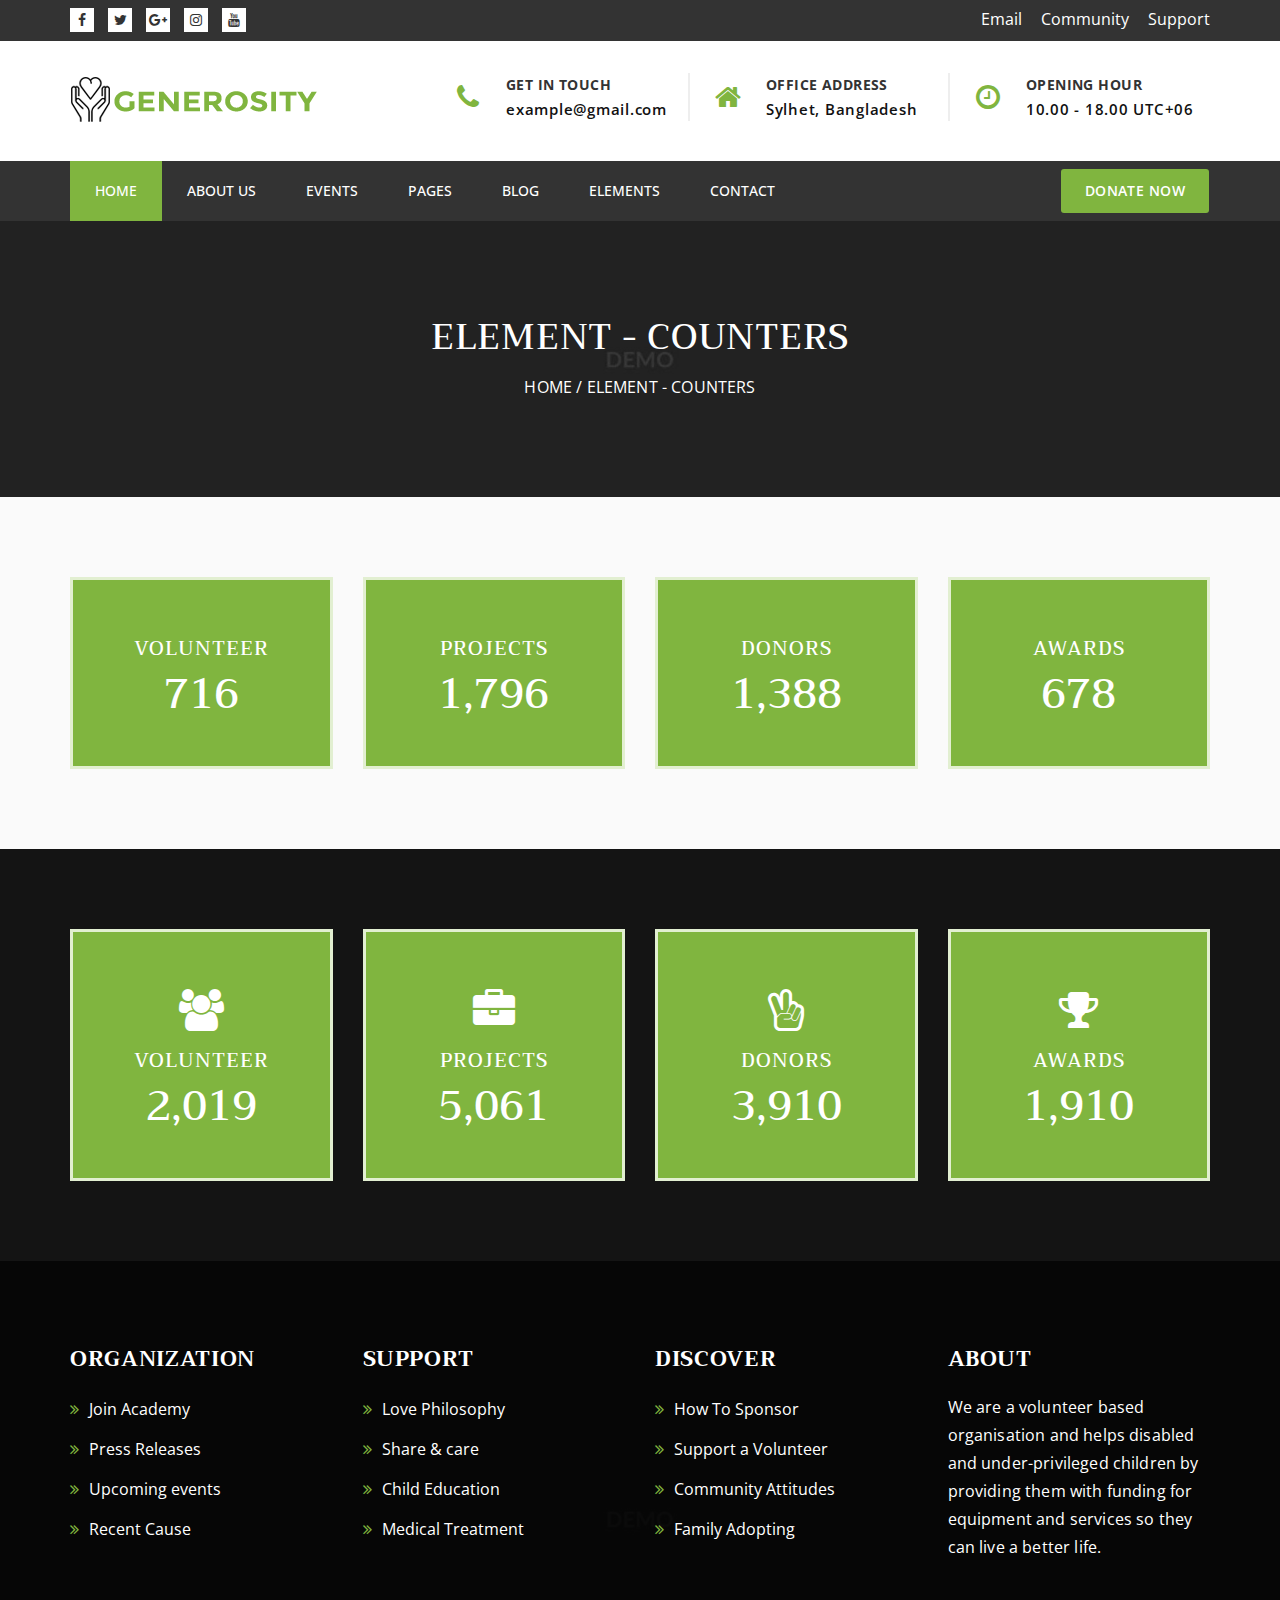
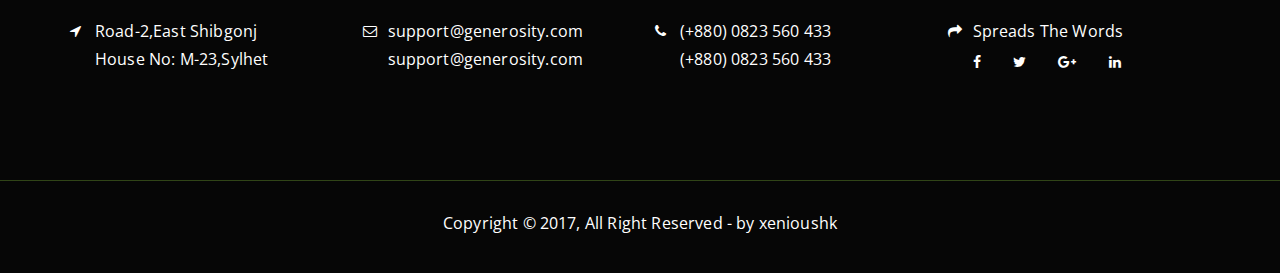
<file: generosity/element-counters.html>
<!DOCTYPE html>
<!--[if IE 8]> <html lang="en" class="ie8"> <![endif]-->
<!--[if !IE]><!--> <html lang="en"> <!--<![endif]-->

    <head>
        <meta charset="utf-8">
        <title>Element Counter | Generosity - Charity, Fundraising & Non-Profit HTML5 Template</title>
        <meta name="viewport" content="width=device-width, initial-scale=1, maximum-scale=1">
        <meta name="description" content="Generosity - Charity, Fundraising & Non-Profit HTML5 Template">
        <meta name="author" content="xenioushk">
        <link rel="shortcut icon" href="images/favicon.png" />

        <!-- HTML5 shim, for IE6-8 support of HTML5 elements -->
        <!--[if lt IE 9]>
          <script src="http://html5shim.googlecode.com/svn/trunk/html5.js"></script>
        <![endif]-->

        <!-- The styles -->
        <link rel="stylesheet" href="css/bootstrap.min.css" />
        <link href="css/font-awesome.min.css" rel="stylesheet" type="text/css" >
        <link href="css/owl.carousel.min.css" rel="stylesheet" type="text/css" >      
        <link href="css/animate.css" rel="stylesheet" type="text/css" >
        <link href="css/venobox.css" rel="stylesheet" type="text/css" >
        <link rel="stylesheet" href="css/styles.css" />
    </head> 

    <body> 

        <div id="preloader">
            <span class="margin-bottom"><img src="images/loader.gif" alt="Loading......" /></span>
        </div>

        <!--  HEADER -->

        <header class="main-header clearfix" data-sticky_header="true">

            <section class="header-wrapper navgiation-wrapper">

                <div class="main-top-header clearfix">
                    <div class="container">
                        <div class="row">
                            <div class="col-lg-6 col-md-6 col-sm-12 text-left hidden-sm hidden-xs">
                                <div class="top-bar-social">
                                    <a href="#">
                                        <i class="fa fa-facebook"></i>
                                    </a>
                                    <a href="#">
                                        <i class="fa fa-twitter"></i>
                                    </a>
                                    <a href="#">
                                        <i class="fa fa-google-plus"></i>
                                    </a>
                                    <a href="#">
                                        <i class="fa fa-instagram"></i>
                                    </a>
                                    <a href="#">
                                        <i class="fa fa-youtube"></i>
                                    </a>
                                </div>
                            </div>  
                            

                            <div class="col-lg-6 col-md-6 text-right hidden-sm hidden-xs">
                                <div class="top-bar-link">
                                    <a href="">Email</a>
                                    <a href="">Community</a>
                                    <a href="">Support</a>                                
                                </div>
                            </div>
                            

                        </div>   
                    </div>
                </div>


                <div class="header-top">
                    <div class="container">
                        <div class="row">
                            <div class="col-md-4 col-sm-12 header-col-logo">
                                <div class="header-logo logo">
                                    <a href="index.html">
                                        <img src="images/logo.png" alt="Logo">
                                    </a>
                                </div><!-- end .logo  -->
                            </div><!-- end .col-md-3  -->
                            <div class="col-md-8 hidden-xs">

                                <div class="row">


                                    <div class="col-md-4 col-sm-4 info-separotor">

                                        <div class="header-icon-box">
                                            <div class="icon-container">
                                                <i class="fa fa-phone"></i>
                                            </div>
                                            <div class="text">
                                                <span class="head-heading">Get In Touch</span>                                                
                                                <span class="head-content">
                                                    example@gmail.com
                                                </span>
                                            </div>
                                        </div>   
                                        
                                    </div><!-- end .col-md-4  -->

                                    <div class="col-md-4 col-sm-4 info-separotor">
                                        <div class="header-icon-box">
                                            <div class="icon-container">
                                                <i class="fa fa-home"></i>
                                            </div>
                                            <div class="text">
                                                <span class="head-heading">Office Address</span>                                                
                                                <span class="head-content">
                                                    Sylhet, Bangladesh
                                                </span>
                                            </div>
                                        </div><!-- end .repair-icon-box  -->
                                    </div><!-- end .col-md-4  -->                                        

                                    <div class="col-md-4 col-sm-4 info-separotor">
                                        <div class="header-icon-box">
                                            <div class="icon-container">
                                                <i class="fa fa-clock-o"></i>
                                            </div>
                                            <div class="text">
                                                <span class="head-heading">Opening Hour</span>                                                
                                                <span class="head-content">
                                                    10.00 - 18.00 UTC+06
                                                </span>
                                            </div>
                                        </div><!-- end .header-icon-box  -->
                                    </div> <!-- end .col-md-4  -->   

                                </div> <!-- end .row  -->

                            </div><!-- end .col-md-8  -->

                        </div><!-- end .row  -->
                    </div><!-- end .container  -->                

                </div><!-- end header-top  -->

                <div class="navbar navbar-default">			
                    <div class="container clearfix">
                        <div class="navbar-collapse collapse pull-left">
                            <ul class="nav navbar-nav">
                                <li class="drop">
                                    <a href="index.html" title="Home Layout 01" class="link-active">Home</a>
                                    <ul class="drop-down">
                                        <li><a href="index.html" title="Home Layout 01">Home Layout 1</a></li>
                                        <li><a href="home-2.html" title="Home Layout 02">Home Layout 2</a></li>
                                    </ul>
                                </li>

                                <li>
                                    <a href="about-us.html" title="About Us">About Us</a>
                                    <ul class="drop-down">
                                        <li><a href="team.html" title="Our Specialists">Our Volunteer</a></li>
                                        <li><a href="single-team.html" title="Specialist Details">Volunteers Details</a></li>
                                    </ul>
                                </li>                                

                                <li class="drop"><a href="#">Events</a>
                                    <ul class="drop-down">                                       
                                        <li><a href="events.html" title="All Events">All Events</a></li>
                                        <li><a href="event-single.html" title="Single Event">Single Event</a></li>
                                    </ul>
                                </li>                                

                                <li class="drop"><a href="#">Pages</a>
                                    <ul class="drop-down">                                       
                                        <li class="drop"><a href="#">Causes</a>
                                            <ul class="drop-down level3">
                                        <li><a href="causes.html" title="All Causes">All Causes</a></li>
                                        <li><a href="cause-single.html" title="Single Cause">Single Cause</a></li>
                                            </ul>
                                        </li>
                                        <li><a href="faq.html" title="Faq">FAQ</a></li>
                                        <li><a href="donation.html" title="Donation">Donation</a></li>
                                        <li><a href="coming-soon.html" title="Coming Soon">Coming Soon</a></li>
                                        <li class="drop"><a href="#">Gallery</a>
                                            <ul class="drop-down level3">
                                                <li><a href="gallery-1.html">Layout 01</a></li> 
                                                <li><a href="gallery-2.html">Layout 02</a></li>
                                            </ul>
                                        </li>
                                        <li><a href="404.html" title="404 Page">404 Page</a></li> 
                                        <li class="drop"><a href="#">Level 3</a>
                                            <ul class="drop-down level3">
                                                <li><a href="#">Level 3.1</a></li>
                                                <li><a href="#">Level 3.2</a></li>
                                                <li><a href="#">Level 3.3</a></li>
                                            </ul>
                                        </li>
                                    </ul>
                                </li>

                                <li>
                                    <a href="#">Blog</a>
                                    <ul class="drop-down">
                                        <li><a href="blog.html">All Posts</a></li> 
                                        <li><a href="single.html">Single Page</a></li>
                                    </ul>
                                </li>

                                <li class="drop"><a href="#">Elements</a>
                                    <ul class="drop-down">                                       
                                        <li><a href="element-highlights.html" title="Highlights">Highlights</a></li>
                                        <li><a href="element-counters.html" title="Counter">Counter</a></li>
                                        <li><a href="element-cta.html" title="CTA">CTA/Promo Box</a></li>
                                        <li><a href="element-team.html" title="Volunteer">Volunteer</a></li>
                                        <li><a href="element-testimonial.html" title="Testimonial">Testimonial</a></li>  
                                        <li><a href="element-sponsors.html" title="Sponsors">Sponsors</a></li>   
                                        <li><a href="element-newsletter.html" title="Newsletter">Newsletter</a></li>    
                                    </ul>
                                </li>

                                <li><a href="contact.html">Contact</a></li>
                                
                            </ul> <!-- end .nav .navbar-nav  -->
                        </div>
                        <div class="navbar-header pull-right">
                            <button type="button" class="navbar-toggle" data-toggle="collapse" data-target=".navbar-collapse">
                                <span class="icon-bar"></span>
                                <span class="icon-bar"></span>
                                <span class="icon-bar"></span>
                            </button>
                            <div class="navbar-contact hidden-sm hidden-xs">
                                <ul>
                                    <li>
                                        <a class="btn btn-theme" href="donation.html" title="Donate Now">Donate Now</a>      
                                    </li>
                                </ul>
                            </div>
                        </div>
                    </div> <!-- end .container  -->
                </div> <!-- end .navbar .navbar-default  --> 

            </section>

        </header> <!-- end main-header  -->
        
        <!--  PAGE HEADING -->
        
        <section class="page-header" data-stellar-background-ratio="0.1">

            <div class="container">

                <div class="row">

                    <div class="col-sm-12 text-center">


                        <h3>
                            Element - Counters
                        </h3>

                        <p class="page-breadcrumb">
                            <a href="#">Home</a> /  Element - Counters
                        </p>


                    </div>

                </div> <!-- end .row  -->

            </div> <!-- end .container  -->

        </section> <!-- end .page-header  --> 
                   

        <!--  SECTION COUNTER #2   -->
        
        <section class="section-content-block section-secondary-bg">

            <div class="container">

                <div class="row">

                    <div class="col-lg-3 col-md-3 col-sm-12 col-xs-12">

                        <div class="counter-block-1 text-center">
                            <h4>Volunteer</h4>
                            <span class="counter">2,019</span> 
                        </div>

                    </div> <!--  end col-lg-6 col-md-6 col-sm-6 col-xs-1 -->

                    <div class="col-lg-3 col-md-3 col-sm-12 col-xs-12">

                        <div class="counter-block-1 text-center">  
                            <h4>Projects</h4>
                            <span class="counter">5,061</span> 
                        </div>

                    </div> <!--  end col-lg-6 col-md-6 col-sm-6 col-xs-1 -->

                    <div class="col-lg-3 col-md-3 col-sm-12 col-xs-12">

                        <div class="counter-block-1 text-center">
                            <h4>Donors</h4>
                            <span class="counter">3,910</span>
                        </div>

                    </div> <!--  end col-lg-6 col-md-6 col-sm-6 col-xs-1 -->                
                    
                     <div class="col-lg-3 col-md-3 col-sm-12 col-xs-12">

                        <div class="counter-block-1 text-center">

                            
                            <h4>Awards</h4>
                            <span class="counter">1,910</span> 

                        </div>

                    </div> <!--  end col-lg-6 col-md-6 col-sm-6 col-xs-1 --> 

                </div>                

            </div> <!--  end .container  -->

        </section>  
        
        
        <!--  SECTION COUNTER #1  -->

        <section class="section-content-block section-counter  section-black-bg-overlay">

            <div class="container">

                <div class="row">

                    <div class="col-lg-3 col-md-3 col-sm-12 col-xs-12">

                        <div class="counter-block-1 text-center">
                            <span class="counter-icon fa fa-group"></span>
                            <h4>Volunteer</h4>
                            <span class="counter">2,019</span> 
                        </div>

                    </div> <!--  end col-lg-6 col-md-6 col-sm-6 col-xs-1 -->

                    <div class="col-lg-3 col-md-3 col-sm-12 col-xs-12">

                        <div class="counter-block-1 text-center">
                            <span class="counter-icon fa fa-briefcase"></span>
                            <h4>Projects</h4>
                            <span class="counter">5,061</span>   
                        </div>

                    </div> <!--  end col-lg-6 col-md-6 col-sm-6 col-xs-1 -->

                    <div class="col-lg-3 col-md-3 col-sm-12 col-xs-12">

                        <div class="counter-block-1 text-center">
                            <span class="counter-icon fa fa-hand-peace-o"></span>
                            <h4>Donors</h4>
                            <span class="counter">3,910</span>
                        </div>

                    </div> <!--  end col-lg-6 col-md-6 col-sm-6 col-xs-1 -->                
                    
                     <div class="col-lg-3 col-md-3 col-sm-12 col-xs-12">

                        <div class="counter-block-1 text-center">
                            <span class="counter-icon fa fa-trophy"></span> 
                            <h4>Awards</h4>
                            <span class="counter">1,910</span>
                        </div>

                    </div> <!--  end col-lg-6 col-md-6 col-sm-6 col-xs-1 --> 

                </div>                

            </div> <!--  end .container  -->

        </section>          
        
        <!-- START FOOTER  -->

        <footer>            

            <section class="footer-widget-area footer-widget-area-bg">

                <div class="container">

                    <div class="row">	


                        <div class="col-lg-3 col-md-3 col-sm-12">

                            <div class="footer-widget clearfix">

                                <div class="sidebar-widget-wrapper">

                                    <div class="footer-widget-header clearfix">
                                        <h3>Organization</h3>
                                    </div>  <!--  end .footer-widget-header --> 


                                    <ul class="footer-useful-links">

                                        <li>
                                            <a href="#">
                                                <i class="fa fa-angle-double-right fa-footer"></i>
                                                Join Academy
                                            </a>
                                        </li>

                                        <li>
                                            <a href="#">
                                                <i class="fa fa-angle-double-right fa-footer"></i>
                                                Press Releases
                                            </a>
                                        </li>

                                        <li>
                                            <a href="#">
                                                <i class="fa fa-angle-double-right fa-footer"></i>
                                                Upcoming events
                                            </a>
                                        </li>

                                        <li>
                                            <a href="#">
                                                <i class="fa fa-angle-double-right fa-footer"></i>
                                                Recent Cause
                                            </a>
                                        </li>                             

                                    </ul>

                                </div> <!--  end .footer-widget  -->        

                            </div> <!--  end .footer-widget  -->     

                        </div> <!--  end .col-md-3 col-sm-6 -->                          


                        <div class="col-lg-3 col-md-3 col-sm-12 col-xs-12">

                            <div class="footer-widget clearfix">

                                <div class="sidebar-widget-wrapper">

                                    <div class="footer-widget-header clearfix">
                                        <h3>Support</h3>
                                    </div>  <!--  end .footer-widget-header --> 


                                    <ul class="footer-useful-links">

                                        <li>
                                            <a href="#">
                                                <i class="fa fa-angle-double-right fa-footer"></i>
                                                Love Philosophy
                                            </a>
                                        </li>

                                        <li>
                                            <a href="#">
                                                <i class="fa fa-angle-double-right fa-footer"></i>
                                                Share & care
                                            </a>
                                        </li>

                                        <li>
                                            <a href="#">
                                                <i class="fa fa-angle-double-right fa-footer"></i>
                                                Child Education
                                            </a>
                                        </li>

                                        <li>
                                            <a href="#">
                                                <i class="fa fa-angle-double-right fa-footer"></i>
                                                Medical Treatment
                                            </a>
                                        </li>                              

                                    </ul>

                                </div> <!--  end .footer-widget  -->        

                            </div> <!--  end .footer-widget  -->            

                        </div> <!--  end .col-md-4 col-sm-12 -->   
                        

                        <div class="col-lg-3 col-md-3 col-sm-12 col-xs-12">

                            <div class="footer-widget clearfix">

                                <div class="sidebar-widget-wrapper">

                                    <div class="footer-widget-header clearfix">
                                        <h3>Discover</h3>
                                    </div>  <!--  end .footer-widget-header --> 


                                    <ul class="footer-useful-links">

                                        <li>
                                            <a href="#">
                                                <i class="fa fa-angle-double-right fa-footer"></i>
                                                How To Sponsor
                                            </a>
                                        </li>

                                        <li>
                                            <a href="#">
                                                <i class="fa fa-angle-double-right fa-footer"></i>
                                                Support a Volunteer
                                            </a>
                                        </li>

                                        <li>
                                            <a href="#">
                                                <i class="fa fa-angle-double-right fa-footer"></i>
                                                Community Attitudes
                                            </a>
                                        </li>

                                        <li>
                                            <a href="#">
                                                <i class="fa fa-angle-double-right fa-footer"></i>
                                                 Family Adopting
                                            </a>
                                        </li>                                 

                                    </ul>

                                </div> <!--  end .footer-widget  -->        

                            </div> <!--  end .footer-widget  -->            

                        </div> <!--  end .col-md-4 col-sm-12 -->                           

                        <div class="col-lg-3 col-md-3 col-sm-12 col-xs-12">

                            <div class="footer-widget">
                                
                                
                                <div class="sidebar-widget-wrapper">

                                    <div class="footer-widget-header clearfix">
                                        <h3>About</h3>
                                    </div>  <!--  end .footer-widget-header --> 

                                  <p>We are a volunteer based organisation and helps disabled and under-privileged children by providing them with funding for equipment and services so they can live a better life.</p>

                                </div> <!--  end .footer-widget  -->                                    

                            </div> <!--  end .footer-widget  -->

                        </div> <!--  end .col-md-4 col-sm-12 -->                       

                    </div> <!-- end row  -->
                    
                    <div class="row">
                    
                        <div class="col-lg-3 col-md-3 col-sm-6 col-xs-12">

                            <div class="footer-widget">
                                <div class="sidebar-widget-wrapper">  
                                    <div class="textwidget contact-us">
                                        <span class="fa fa-location-arrow"></span> 
                                        <p>
                                            Road-2,East Shibgonj
                                            <br>
                                            House No: M-23,Sylhet
                                        </p>   
                                    </div>
                                </div>
                            </div>
                            
                        </div>
                        
                        <div class="col-lg-3 col-md-3 col-sm-6 col-xs-12">

                            <div class="footer-widget">
                                <div class="sidebar-widget-wrapper">  
                                    <div class="textwidget contact-us"> 
                                        <span class="fa fa-envelope-o"></span> 
                                        <p>
                                            <a href="#">support@generosity.com</a>
                                            <a href="#">support@generosity.com</a>
                                        </p>
                                    </div>
                                </div>
                            </div>
                            
                        </div>

                        <div class="col-lg-3 col-md-3 col-sm-6 col-xs-12">

                            <div class="footer-widget">
                                <div class="sidebar-widget-wrapper">  
                                    <div class="textwidget contact-us"> 
                                        <span class="fa fa-phone"></span> 
                                        <p>
                                            (+880) 0823 560 433
                                            <br>
                                            (+880) 0823 560 433
                                        </p>      
                                    </div>
                                </div>
                            </div>
                            
                        </div>

                        <div class="col-lg-3 col-md-3 col-sm-6 col-xs-12">

                            <div class="footer-widget">
                                <div class="sidebar-widget-wrapper">  
                                    <div class="textwidget contact-us"> 
                                        <span class="fa fa-mail-forward"></span> 
                                        <p>
                                            Spreads The Words
                                            <br />
                                            <a href="#" class="footer-social-icon"><span class="fa fa-facebook icon"></span></a> 
                                            <a href="#" class="footer-social-icon"><span class="fa fa-twitter icon"></span></a> 
                                            <a href="#" class="footer-social-icon"><span class="fa fa-google-plus icon"></span></a> 
                                            <a href="#" class="footer-social-icon"><span class="fa fa-linkedin icon"></span></a> 
                                        </p>
                                    </div>
                                </div>
                            </div>
                            
                        </div>                        
                        
                    </div>

                </div> <!-- end .container  -->

            </section> <!--  end .footer-widget-area  -->

            <!--FOOTER CONTENT  -->

            <section class="footer-contents">

                <div class="container">

                    <div class="row clearfix">

                        <div class="col-md-12 col-sm-12 text-center">
                            <p class="copyright-text"> Copyright © 2017, All Right Reserved - by xenioushk </p>
                        </div>  <!-- end .col-sm-6  -->

                    </div> <!-- end .row  -->                                    

                </div> <!--  end .container  -->

            </section> <!--  end .footer-content  -->

        </footer>

        <!-- END FOOTER  -->

        <!-- Back To Top Button  -->

        <a id="backTop">Back To Top</a>

        <script src="js/jquery.min.js"></script>
        <script src="js/bootstrap.min.js"></script>
        <script src="js/wow.min.js"></script>
        <script src="js/jquery.backTop.min.js "></script>
        <script src="js/waypoints.min.js"></script>
        <script src="js/waypoints-sticky.min.js"></script>
        <script src="js/owl.carousel.min.js"></script>
        <script src="js/jquery.stellar.min.js"></script>
        <script src="js/jquery.counterup.min.js"></script>
        <script src="js/venobox.min.js"></script>
        <script src="js/custom-scripts.js"></script>
    </body>

</html>
</file>
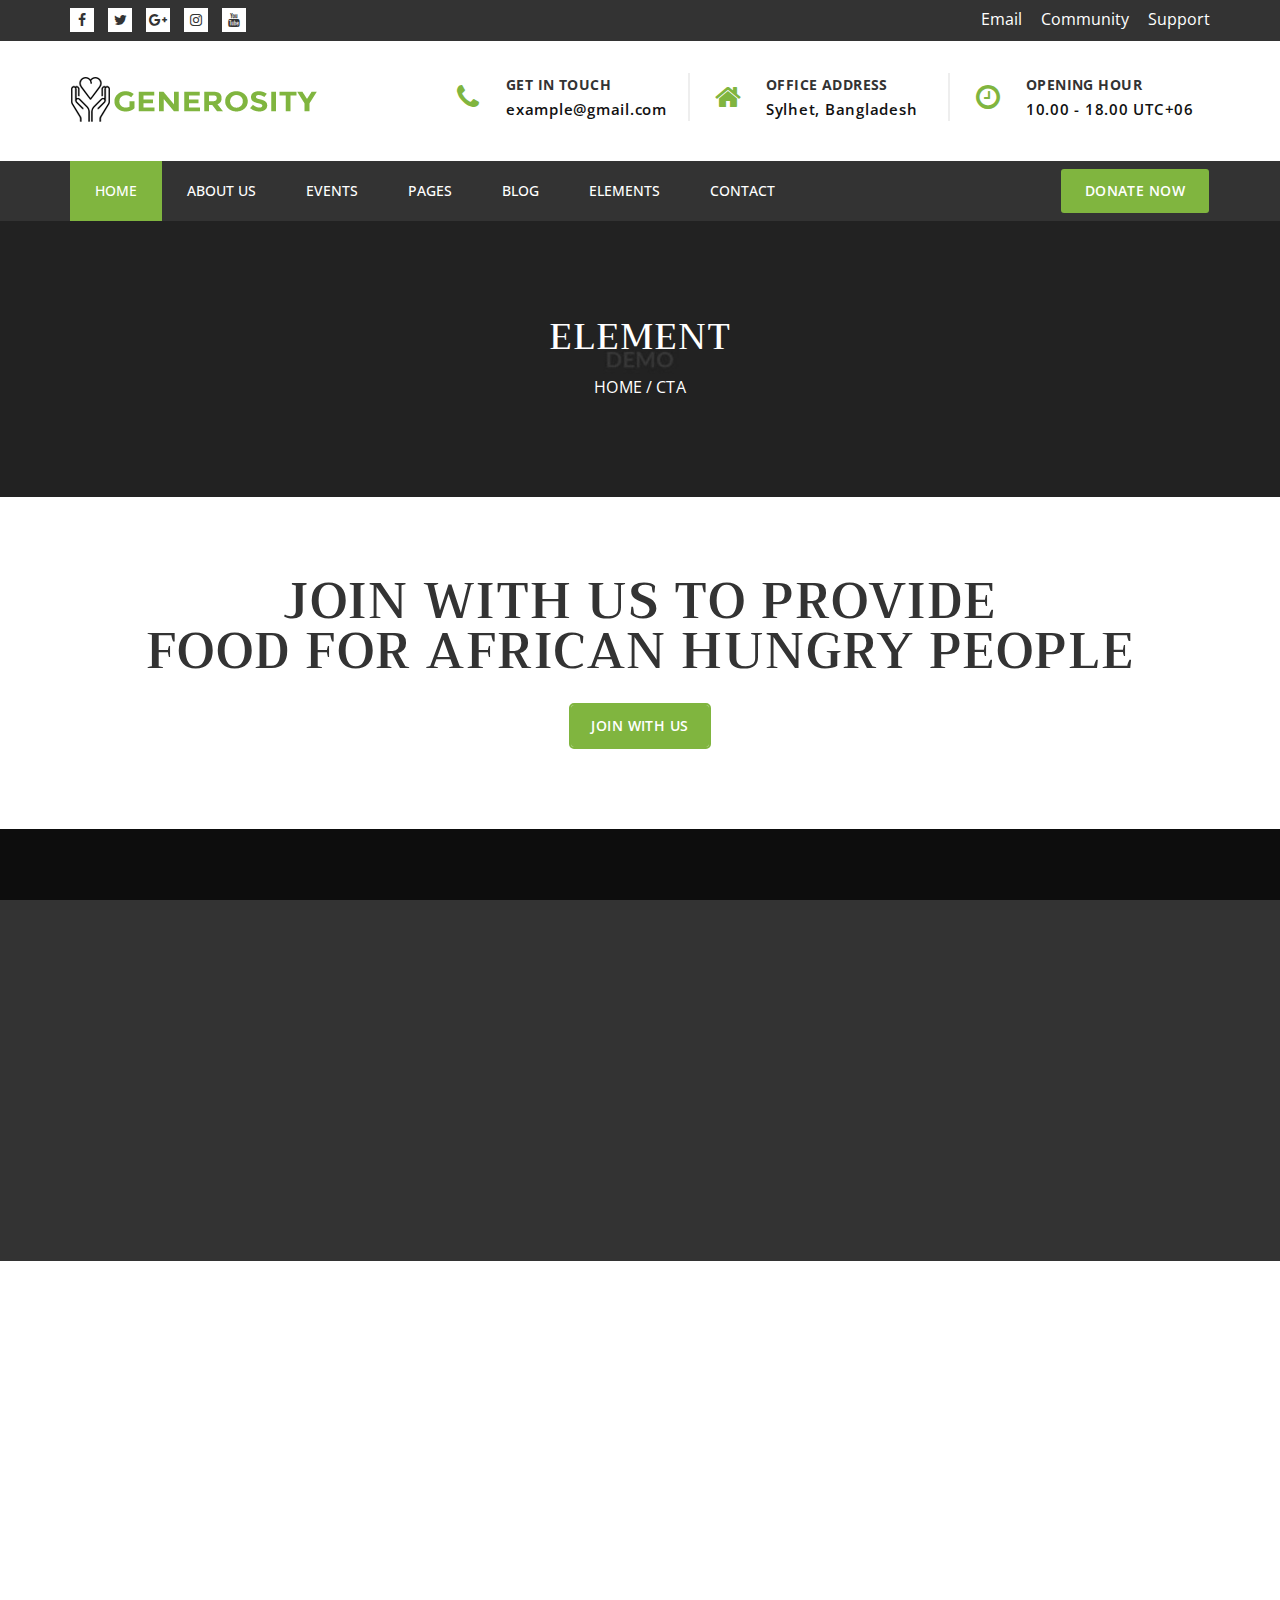
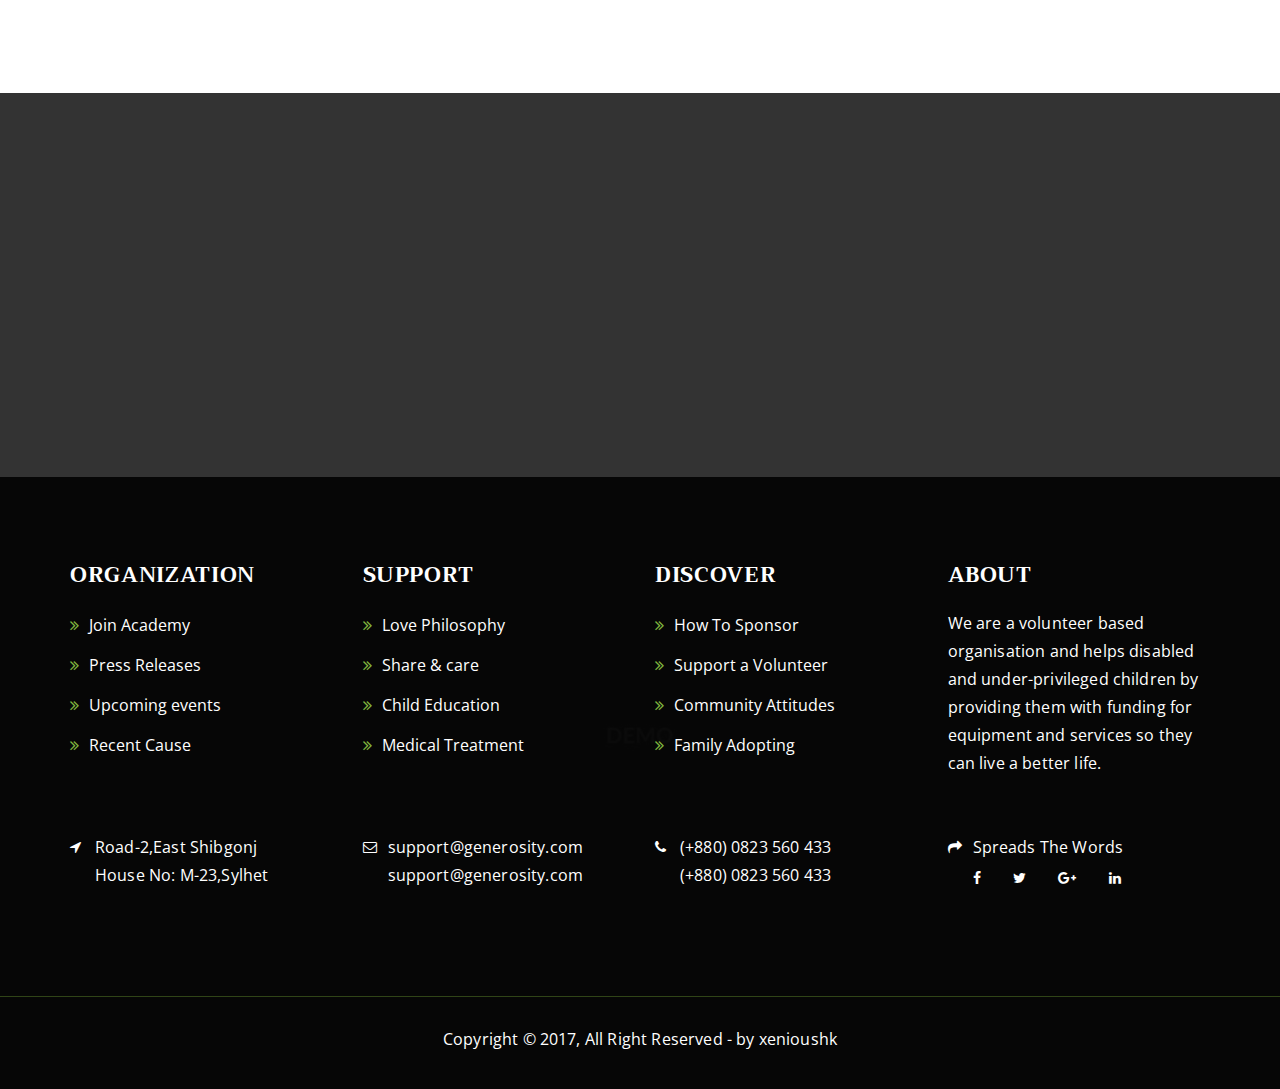
<file: generosity/element-cta.html>
<!DOCTYPE html>
<!--[if IE 8]> <html lang="en" class="ie8"> <![endif]-->
<!--[if !IE]><!--> <html lang="en"> <!--<![endif]-->

    <head>
        <meta charset="utf-8">
        <title>Element CTA |  Generosity - Charity, Fundraising & Non-Profit HTML5 Template</title>
        <meta name="viewport" content="width=device-width, initial-scale=1, maximum-scale=1">
        <meta name="description" content="Generosity - Charity, Fundraising & Non-Profit HTML5 Template">
        <meta name="author" content="xenioushk">
        <link rel="shortcut icon" href="images/favicon.png" />

        <!-- HTML5 shim, for IE6-8 support of HTML5 elements -->
        <!--[if lt IE 9]>
          <script src="http://html5shim.googlecode.com/svn/trunk/html5.js"></script>
        <![endif]-->

        <!-- The styles -->
        <link rel="stylesheet" href="css/bootstrap.min.css" />
        <link href="css/font-awesome.min.css" rel="stylesheet" type="text/css" >
        <link href="css/owl.carousel.min.css" rel="stylesheet" type="text/css" >      
        <link href="css/animate.css" rel="stylesheet" type="text/css" >
        <link href="css/venobox.css" rel="stylesheet" type="text/css" >
        <link rel="stylesheet" href="css/styles.css" />
    </head> 

    <body> 

        <div id="preloader">
            <span class="margin-bottom"><img src="images/loader.gif" alt="Loading......" /></span>
        </div>

        <!--  HEADER -->

        <header class="main-header clearfix" data-sticky_header="true">

            <section class="header-wrapper navgiation-wrapper">

                <div class="main-top-header clearfix">
                    <div class="container">
                        <div class="row">
                            <div class="col-lg-6 col-md-6 col-sm-12 text-left hidden-sm hidden-xs">
                                <div class="top-bar-social">
                                    <a href="#">
                                        <i class="fa fa-facebook"></i>
                                    </a>
                                    <a href="#">
                                        <i class="fa fa-twitter"></i>
                                    </a>
                                    <a href="#">
                                        <i class="fa fa-google-plus"></i>
                                    </a>
                                    <a href="#">
                                        <i class="fa fa-instagram"></i>
                                    </a>
                                    <a href="#">
                                        <i class="fa fa-youtube"></i>
                                    </a>
                                </div>
                            </div>  
                            

                            <div class="col-lg-6 col-md-6 text-right hidden-sm hidden-xs">
                                <div class="top-bar-link">
                                    <a href="">Email</a>
                                    <a href="">Community</a>
                                    <a href="">Support</a>                                
                                </div>
                            </div>
                            

                        </div>   
                    </div>
                </div>


                <div class="header-top">
                    <div class="container">
                        <div class="row">
                            <div class="col-md-4 col-sm-12 header-col-logo">
                                <div class="header-logo logo">
                                    <a href="index.html">
                                        <img src="images/logo.png" alt="Logo">
                                    </a>
                                </div><!-- end .logo  -->
                            </div><!-- end .col-md-3  -->
                            <div class="col-md-8 hidden-xs">

                                <div class="row">


                                    <div class="col-md-4 col-sm-4 info-separotor">

                                        <div class="header-icon-box">
                                            <div class="icon-container">
                                                <i class="fa fa-phone"></i>
                                            </div>
                                            <div class="text">
                                                <span class="head-heading">Get In Touch</span>                                                
                                                <span class="head-content">
                                                    example@gmail.com
                                                </span>
                                            </div>
                                        </div>   
                                        
                                    </div><!-- end .col-md-4  -->

                                    <div class="col-md-4 col-sm-4 info-separotor">
                                        <div class="header-icon-box">
                                            <div class="icon-container">
                                                <i class="fa fa-home"></i>
                                            </div>
                                            <div class="text">
                                                <span class="head-heading">Office Address</span>                                                
                                                <span class="head-content">
                                                    Sylhet, Bangladesh
                                                </span>
                                            </div>
                                        </div><!-- end .repair-icon-box  -->
                                    </div><!-- end .col-md-4  -->                                        

                                    <div class="col-md-4 col-sm-4 info-separotor">
                                        <div class="header-icon-box">
                                            <div class="icon-container">
                                                <i class="fa fa-clock-o"></i>
                                            </div>
                                            <div class="text">
                                                <span class="head-heading">Opening Hour</span>                                                
                                                <span class="head-content">
                                                    10.00 - 18.00 UTC+06
                                                </span>
                                            </div>
                                        </div><!-- end .header-icon-box  -->
                                    </div> <!-- end .col-md-4  -->   

                                </div> <!-- end .row  -->

                            </div><!-- end .col-md-8  -->

                        </div><!-- end .row  -->
                    </div><!-- end .container  -->                

                </div><!-- end header-top  -->

                <div class="navbar navbar-default">			
                    <div class="container clearfix">
                        <div class="navbar-collapse collapse pull-left">
                            <ul class="nav navbar-nav">
                                <li class="drop">
                                    <a href="index.html" title="Home Layout 01" class="link-active">Home</a>
                                    <ul class="drop-down">
                                        <li><a href="index.html" title="Home Layout 01">Home Layout 1</a></li>
                                        <li><a href="home-2.html" title="Home Layout 02">Home Layout 2</a></li>
                                    </ul>
                                </li>

                                <li>
                                    <a href="about-us.html" title="About Us">About Us</a>
                                    <ul class="drop-down">
                                        <li><a href="team.html" title="Our Specialists">Our Volunteer</a></li>
                                        <li><a href="single-team.html" title="Specialist Details">Volunteers Details</a></li>
                                    </ul>
                                </li>                                

                                <li class="drop"><a href="#">Events</a>
                                    <ul class="drop-down">                                       
                                        <li><a href="events.html" title="All Events">All Events</a></li>
                                        <li><a href="event-single.html" title="Single Event">Single Event</a></li>
                                    </ul>
                                </li>                                

                                <li class="drop"><a href="#">Pages</a>
                                    <ul class="drop-down">                                       
                                        <li class="drop"><a href="#">Causes</a>
                                            <ul class="drop-down level3">
                                        <li><a href="causes.html" title="All Causes">All Causes</a></li>
                                        <li><a href="cause-single.html" title="Single Cause">Single Cause</a></li>
                                            </ul>
                                        </li>
                                        <li><a href="faq.html" title="Faq">FAQ</a></li>
                                        <li><a href="donation.html" title="Donation">Donation</a></li>
                                        <li><a href="coming-soon.html" title="Coming Soon">Coming Soon</a></li>
                                        <li class="drop"><a href="#">Gallery</a>
                                            <ul class="drop-down level3">
                                                <li><a href="gallery-1.html">Layout 01</a></li> 
                                                <li><a href="gallery-2.html">Layout 02</a></li>
                                            </ul>
                                        </li>
                                        <li><a href="404.html" title="404 Page">404 Page</a></li> 
                                        <li class="drop"><a href="#">Level 3</a>
                                            <ul class="drop-down level3">
                                                <li><a href="#">Level 3.1</a></li>
                                                <li><a href="#">Level 3.2</a></li>
                                                <li><a href="#">Level 3.3</a></li>
                                            </ul>
                                        </li>
                                    </ul>
                                </li>

                                <li>
                                    <a href="#">Blog</a>
                                    <ul class="drop-down">
                                        <li><a href="blog.html">All Posts</a></li> 
                                        <li><a href="single.html">Single Page</a></li>
                                    </ul>
                                </li>

                                <li class="drop"><a href="#">Elements</a>
                                    <ul class="drop-down">                                       
                                        <li><a href="element-highlights.html" title="Highlights">Highlights</a></li>
                                        <li><a href="element-counters.html" title="Counter">Counter</a></li>
                                        <li><a href="element-cta.html" title="CTA">CTA/Promo Box</a></li>
                                        <li><a href="element-team.html" title="Volunteer">Volunteer</a></li>
                                        <li><a href="element-testimonial.html" title="Testimonial">Testimonial</a></li>  
                                        <li><a href="element-sponsors.html" title="Sponsors">Sponsors</a></li>   
                                        <li><a href="element-newsletter.html" title="Newsletter">Newsletter</a></li>    
                                    </ul>
                                </li>

                                <li><a href="contact.html">Contact</a></li>
                                
                            </ul> <!-- end .nav .navbar-nav  -->
                        </div>
                        <div class="navbar-header pull-right">
                            <button type="button" class="navbar-toggle" data-toggle="collapse" data-target=".navbar-collapse">
                                <span class="icon-bar"></span>
                                <span class="icon-bar"></span>
                                <span class="icon-bar"></span>
                            </button>
                            <div class="navbar-contact hidden-sm hidden-xs">
                                <ul>
                                    <li>
                                        <a class="btn btn-theme" href="donation.html" title="Donate Now">Donate Now</a>      
                                    </li>
                                </ul>
                            </div>
                        </div>
                    </div> <!-- end .container  -->
                </div> <!-- end .navbar .navbar-default  --> 

            </section>

        </header> <!-- end main-header  -->

        

        <!--  PAGE HEADING -->

        <section class="page-header" data-stellar-background-ratio="0.1">

            <div class="container">

                <div class="row">

                    <div class="col-sm-12 text-center">


                        <h3>
                            Element
                        </h3>

                        <p class="page-breadcrumb">
                            <a href="#">Home</a> / CTA
                        </p>


                    </div>

                </div> <!-- end .row  -->

            </div> <!-- end .container  -->

        </section> <!-- end .page-header  -->    
        
        
        <!--  SECTION CTA #4 -->
        
        <section class="section-content-block">

            <div class="container">

                <div class="row">

                    <div class="col-md-12 col-sm-12 text-center">

                        <div class="cta-content-2 wow pulse" data-wow-iteration="2" data-wow-duration="0.3s">
                            <h2>
                                Join with us to provide
                                <br>
                                food for African Hungry People
                            </h2>                            
                            <a class="btn btn-custom" href="">Join With Us</a>
                        </div>  <!-- end .cta-content  --> 

                    </div> <!-- end .col-md-12 col-sm-12  --> 

                </div> <!--  end .row --> 

            </div> <!--  end .container  -->

        </section> <!--  end .section-cta-->            
        
        
        <!--  SECTION CTA #2 -->

        <section class="section-content-block section-cta">

            <div class="container">

                <div class="row">

                    <div class="col-md-12 col-sm-12 text-center">

                        <div class="cta-content-1 wow pulse" data-wow-iteration="2" data-wow-duration="0.3s">
                            
                            <a class="banner-video-icon venobox vbox-item" data-vbtype="video" data-autoplay="true" href="https://www.youtube.com/watch?v=nrJtHemSPW4">
                              <i class="fa fa-play"></i>
                            </a>
                            
                            <h2>Awesome voluntary Work </h2>
                            <a class="btn btn-custom" href="">Join With Us</a>
                        </div>  <!-- end .cta-content  --> 

                    </div> <!-- end .col-md-12 col-sm-12  --> 

                </div> <!--  end .row --> 

            </div> <!--  end .container  -->

        </section> <!--  end .section-cta-->  
        
        <!--  SECTION CTA #3 -->
        
        <section class="section-content-block">

            <div class="container">

                <div class="row">

                    <div class="col-md-12 col-sm-12 text-center">

                        <div class="cta-content-2 wow pulse" data-wow-iteration="2" data-wow-duration="0.3s">
                            
                            <a class="banner-video-icon venobox vbox-item" data-vbtype="video" data-autoplay="true" href="https://www.youtube.com/watch?v=nrJtHemSPW4">
                              <i class="fa fa-play"></i>
                            </a>
                            
                            <h2>Awesome voluntary Work </h2>
                            <a class="btn btn-custom" href="">Join With Us</a>
                        </div>  <!-- end .cta-content  --> 

                    </div> <!-- end .col-md-12 col-sm-12  --> 

                </div> <!--  end .row --> 

            </div> <!--  end .container  -->

        </section> <!--  end .section-cta-->        


        <!--  SECTION CTA #1 -->

        <section class="section-content-block section-cta">

            <div class="container">

                <div class="row">

                    <div class="col-md-12 col-sm-12">

                        <div class="cta-content wow pulse" data-wow-iteration="2" data-wow-duration="0.3s">
                            <h4>Awesome voluntary Work </h4>
                            <h2>Join with us to provide
                                <br>
                               food for African Hungry People
                            </h2>
                            <a class="btn btn-custom" href="">Join With Us</a>
                        </div>  <!-- end .cta-content  --> 

                    </div> <!-- end .col-md-12 col-sm-12  --> 

                </div> <!--  end .row --> 

            </div> <!--  end .container  -->

        </section> <!--  end .section-cta-->             
        
        
       <!-- START FOOTER  -->

        <footer>            

            <section class="footer-widget-area footer-widget-area-bg">

                <div class="container">

                    <div class="row">	


                        <div class="col-lg-3 col-md-3 col-sm-12">

                            <div class="footer-widget clearfix">

                                <div class="sidebar-widget-wrapper">

                                    <div class="footer-widget-header clearfix">
                                        <h3>Organization</h3>
                                    </div>  <!--  end .footer-widget-header --> 


                                    <ul class="footer-useful-links">

                                        <li>
                                            <a href="#">
                                                <i class="fa fa-angle-double-right fa-footer"></i>
                                                Join Academy
                                            </a>
                                        </li>

                                        <li>
                                            <a href="#">
                                                <i class="fa fa-angle-double-right fa-footer"></i>
                                                Press Releases
                                            </a>
                                        </li>

                                        <li>
                                            <a href="#">
                                                <i class="fa fa-angle-double-right fa-footer"></i>
                                                Upcoming events
                                            </a>
                                        </li>

                                        <li>
                                            <a href="#">
                                                <i class="fa fa-angle-double-right fa-footer"></i>
                                                Recent Cause
                                            </a>
                                        </li>                             

                                    </ul>

                                </div> <!--  end .footer-widget  -->        

                            </div> <!--  end .footer-widget  -->     

                        </div> <!--  end .col-md-3 col-sm-6 -->                          


                        <div class="col-lg-3 col-md-3 col-sm-12 col-xs-12">

                            <div class="footer-widget clearfix">

                                <div class="sidebar-widget-wrapper">

                                    <div class="footer-widget-header clearfix">
                                        <h3>Support</h3>
                                    </div>  <!--  end .footer-widget-header --> 


                                    <ul class="footer-useful-links">

                                        <li>
                                            <a href="#">
                                                <i class="fa fa-angle-double-right fa-footer"></i>
                                                Love Philosophy
                                            </a>
                                        </li>

                                        <li>
                                            <a href="#">
                                                <i class="fa fa-angle-double-right fa-footer"></i>
                                                Share & care
                                            </a>
                                        </li>

                                        <li>
                                            <a href="#">
                                                <i class="fa fa-angle-double-right fa-footer"></i>
                                                Child Education
                                            </a>
                                        </li>

                                        <li>
                                            <a href="#">
                                                <i class="fa fa-angle-double-right fa-footer"></i>
                                                Medical Treatment
                                            </a>
                                        </li>                              

                                    </ul>

                                </div> <!--  end .footer-widget  -->        

                            </div> <!--  end .footer-widget  -->            

                        </div> <!--  end .col-md-4 col-sm-12 -->   
                        

                        <div class="col-lg-3 col-md-3 col-sm-12 col-xs-12">

                            <div class="footer-widget clearfix">

                                <div class="sidebar-widget-wrapper">

                                    <div class="footer-widget-header clearfix">
                                        <h3>Discover</h3>
                                    </div>  <!--  end .footer-widget-header --> 


                                    <ul class="footer-useful-links">

                                        <li>
                                            <a href="#">
                                                <i class="fa fa-angle-double-right fa-footer"></i>
                                                How To Sponsor
                                            </a>
                                        </li>

                                        <li>
                                            <a href="#">
                                                <i class="fa fa-angle-double-right fa-footer"></i>
                                                Support a Volunteer
                                            </a>
                                        </li>

                                        <li>
                                            <a href="#">
                                                <i class="fa fa-angle-double-right fa-footer"></i>
                                                Community Attitudes
                                            </a>
                                        </li>

                                        <li>
                                            <a href="#">
                                                <i class="fa fa-angle-double-right fa-footer"></i>
                                                 Family Adopting
                                            </a>
                                        </li>                                 

                                    </ul>

                                </div> <!--  end .footer-widget  -->        

                            </div> <!--  end .footer-widget  -->            

                        </div> <!--  end .col-md-4 col-sm-12 -->                           

                        <div class="col-lg-3 col-md-3 col-sm-12 col-xs-12">

                            <div class="footer-widget">
                                
                                
                                <div class="sidebar-widget-wrapper">

                                    <div class="footer-widget-header clearfix">
                                        <h3>About</h3>
                                    </div>  <!--  end .footer-widget-header --> 

                                  <p>We are a volunteer based organisation and helps disabled and under-privileged children by providing them with funding for equipment and services so they can live a better life.</p>

                                </div> <!--  end .footer-widget  -->                                    

                            </div> <!--  end .footer-widget  -->

                        </div> <!--  end .col-md-4 col-sm-12 -->                       

                    </div> <!-- end row  -->
                    
                    <div class="row">
                    
                        <div class="col-lg-3 col-md-3 col-sm-6 col-xs-12">

                            <div class="footer-widget">
                                <div class="sidebar-widget-wrapper">  
                                    <div class="textwidget contact-us">
                                        <span class="fa fa-location-arrow"></span> 
                                        <p>
                                            Road-2,East Shibgonj
                                            <br>
                                            House No: M-23,Sylhet
                                        </p>   
                                    </div>
                                </div>
                            </div>
                            
                        </div>
                        
                        <div class="col-lg-3 col-md-3 col-sm-6 col-xs-12">

                            <div class="footer-widget">
                                <div class="sidebar-widget-wrapper">  
                                    <div class="textwidget contact-us"> 
                                        <span class="fa fa-envelope-o"></span> 
                                        <p>
                                            <a href="#">support@generosity.com</a>
                                            <a href="#">support@generosity.com</a>
                                        </p>
                                    </div>
                                </div>
                            </div>
                            
                        </div>

                        <div class="col-lg-3 col-md-3 col-sm-6 col-xs-12">

                            <div class="footer-widget">
                                <div class="sidebar-widget-wrapper">  
                                    <div class="textwidget contact-us"> 
                                        <span class="fa fa-phone"></span> 
                                        <p>
                                            (+880) 0823 560 433
                                            <br>
                                            (+880) 0823 560 433
                                        </p>      
                                    </div>
                                </div>
                            </div>
                            
                        </div>

                        <div class="col-lg-3 col-md-3 col-sm-6 col-xs-12">

                            <div class="footer-widget">
                                <div class="sidebar-widget-wrapper">  
                                    <div class="textwidget contact-us"> 
                                        <span class="fa fa-mail-forward"></span> 
                                        <p>
                                            Spreads The Words
                                            <br />
                                            <a href="#" class="footer-social-icon"><span class="fa fa-facebook icon"></span></a> 
                                            <a href="#" class="footer-social-icon"><span class="fa fa-twitter icon"></span></a> 
                                            <a href="#" class="footer-social-icon"><span class="fa fa-google-plus icon"></span></a> 
                                            <a href="#" class="footer-social-icon"><span class="fa fa-linkedin icon"></span></a> 
                                        </p>
                                    </div>
                                </div>
                            </div>
                            
                        </div>                        
                        
                    </div>

                </div> <!-- end .container  -->

            </section> <!--  end .footer-widget-area  -->

            <!--FOOTER CONTENT  -->

            <section class="footer-contents">

                <div class="container">

                    <div class="row clearfix">

                        <div class="col-md-12 col-sm-12 text-center">
                            <p class="copyright-text"> Copyright © 2017, All Right Reserved - by xenioushk </p>
                        </div>  <!-- end .col-sm-6  -->

                    </div> <!-- end .row  -->                                    

                </div> <!--  end .container  -->

            </section> <!--  end .footer-content  -->

        </footer>

        <!-- END FOOTER  -->

        <!-- Back To Top Button  -->

        <a id="backTop">Back To Top</a>

        <script src="js/jquery.min.js"></script>
        <script src="js/bootstrap.min.js"></script>
        <script src="js/wow.min.js"></script>
        <script src="js/jquery.backTop.min.js "></script>
        <script src="js/waypoints.min.js"></script>
        <script src="js/waypoints-sticky.min.js"></script>
        <script src="js/owl.carousel.min.js"></script>
        <script src="js/jquery.stellar.min.js"></script>
        <script src="js/jquery.counterup.min.js"></script>
        <script src="js/venobox.min.js"></script>
        <script src="js/custom-scripts.js"></script>
    </body>

</html>
</file>
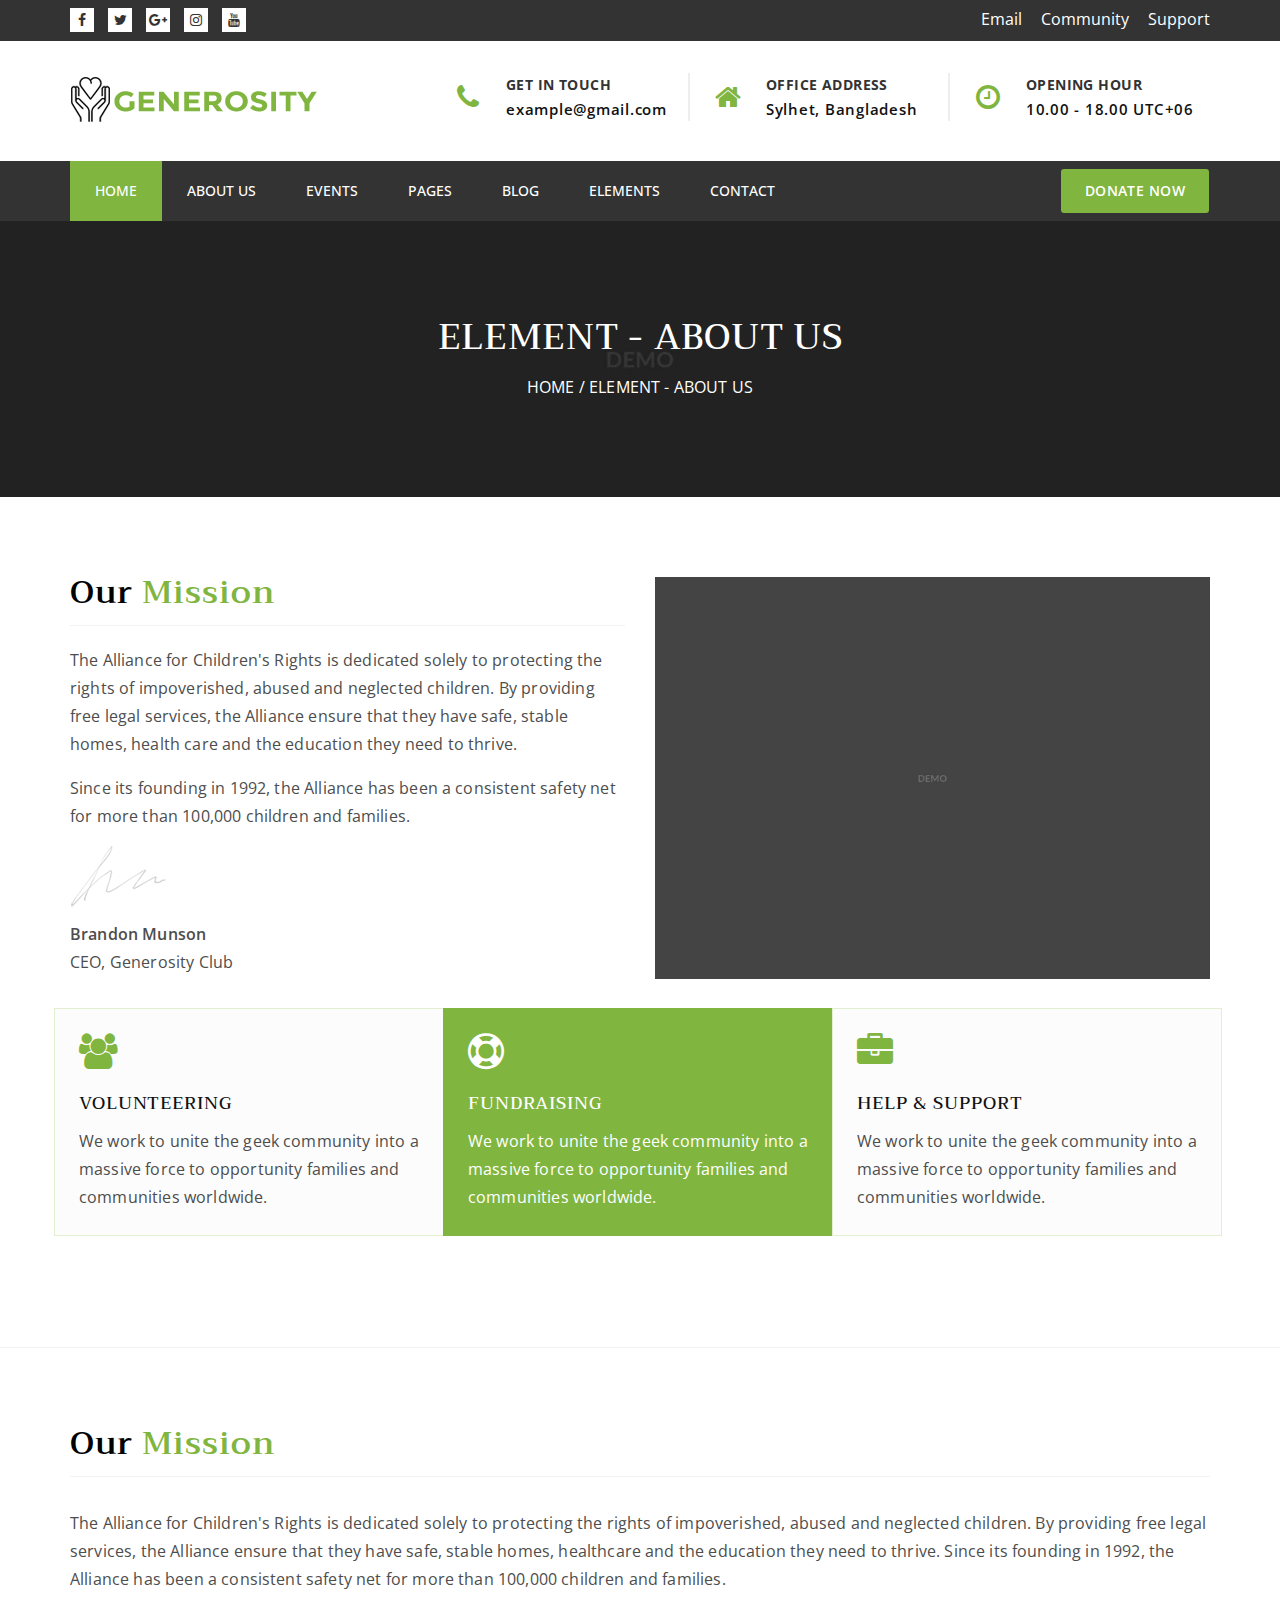
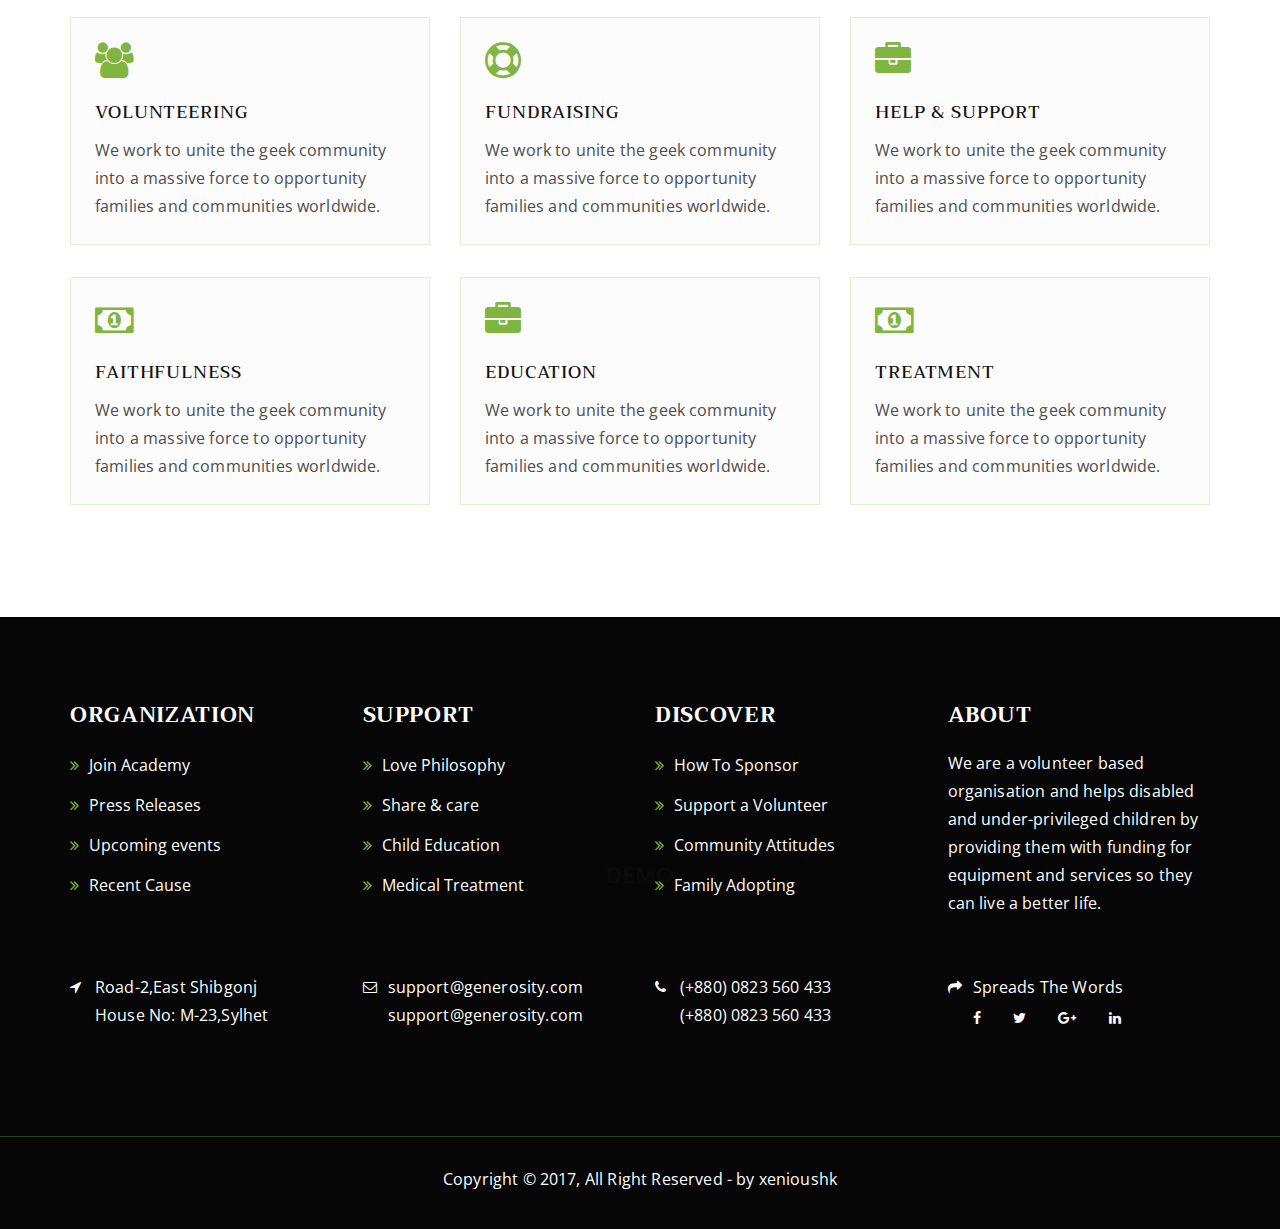
<file: generosity/element-highlights.html>
<!DOCTYPE html>
<!--[if IE 8]> <html lang="en" class="ie8"> <![endif]-->
<!--[if !IE]><!--> <html lang="en"> <!--<![endif]-->

    <head>
        <meta charset="utf-8">
        <title>Element Highlights | Generosity - Charity, Fundraising & Non-Profit HTML5 Template</title>
        <meta name="viewport" content="width=device-width, initial-scale=1, maximum-scale=1">
        <meta name="description" content="Generosity - Charity, Fundraising & Non-Profit HTML5 Template">
        <meta name="author" content="xenioushk">
        <link rel="shortcut icon" href="images/favicon.png" />

        <!-- HTML5 shim, for IE6-8 support of HTML5 elements -->
        <!--[if lt IE 9]>
          <script src="http://html5shim.googlecode.com/svn/trunk/html5.js"></script>
        <![endif]-->

        <!-- The styles -->
        <link rel="stylesheet" href="css/bootstrap.min.css" />
        <link href="css/font-awesome.min.css" rel="stylesheet" type="text/css" >
        <link href="css/owl.carousel.min.css" rel="stylesheet" type="text/css" >      
        <link href="css/animate.css" rel="stylesheet" type="text/css" >
        <link href="css/venobox.css" rel="stylesheet" type="text/css" >
        <link rel="stylesheet" href="css/styles.css" />
    </head> 

    <body> 

        <div id="preloader">
            <span class="margin-bottom"><img src="images/loader.gif" alt="Loading......" /></span>
        </div>

        <!--  HEADER -->

        <header class="main-header clearfix" data-sticky_header="true">

            <section class="header-wrapper navgiation-wrapper">

                <div class="main-top-header clearfix">
                    <div class="container">
                        <div class="row">
                            <div class="col-lg-6 col-md-6 col-sm-12 text-left hidden-sm hidden-xs">
                                <div class="top-bar-social">
                                    <a href="#">
                                        <i class="fa fa-facebook"></i>
                                    </a>
                                    <a href="#">
                                        <i class="fa fa-twitter"></i>
                                    </a>
                                    <a href="#">
                                        <i class="fa fa-google-plus"></i>
                                    </a>
                                    <a href="#">
                                        <i class="fa fa-instagram"></i>
                                    </a>
                                    <a href="#">
                                        <i class="fa fa-youtube"></i>
                                    </a>
                                </div>
                            </div>  
                            

                            <div class="col-lg-6 col-md-6 text-right hidden-sm hidden-xs">
                                <div class="top-bar-link">
                                    <a href="">Email</a>
                                    <a href="">Community</a>
                                    <a href="">Support</a>                                
                                </div>
                            </div>
                            

                        </div>   
                    </div>
                </div>


                <div class="header-top">
                    <div class="container">
                        <div class="row">
                            <div class="col-md-4 col-sm-12 header-col-logo">
                                <div class="header-logo logo">
                                    <a href="index.html">
                                        <img src="images/logo.png" alt="Logo">
                                    </a>
                                </div><!-- end .logo  -->
                            </div><!-- end .col-md-3  -->
                            <div class="col-md-8 hidden-xs">

                                <div class="row">


                                    <div class="col-md-4 col-sm-4 info-separotor">

                                        <div class="header-icon-box">
                                            <div class="icon-container">
                                                <i class="fa fa-phone"></i>
                                            </div>
                                            <div class="text">
                                                <span class="head-heading">Get In Touch</span>                                                
                                                <span class="head-content">
                                                    example@gmail.com
                                                </span>
                                            </div>
                                        </div>   
                                        
                                    </div><!-- end .col-md-4  -->

                                    <div class="col-md-4 col-sm-4 info-separotor">
                                        <div class="header-icon-box">
                                            <div class="icon-container">
                                                <i class="fa fa-home"></i>
                                            </div>
                                            <div class="text">
                                                <span class="head-heading">Office Address</span>                                                
                                                <span class="head-content">
                                                    Sylhet, Bangladesh
                                                </span>
                                            </div>
                                        </div><!-- end .repair-icon-box  -->
                                    </div><!-- end .col-md-4  -->                                        

                                    <div class="col-md-4 col-sm-4 info-separotor">
                                        <div class="header-icon-box">
                                            <div class="icon-container">
                                                <i class="fa fa-clock-o"></i>
                                            </div>
                                            <div class="text">
                                                <span class="head-heading">Opening Hour</span>                                                
                                                <span class="head-content">
                                                    10.00 - 18.00 UTC+06
                                                </span>
                                            </div>
                                        </div><!-- end .header-icon-box  -->
                                    </div> <!-- end .col-md-4  -->   

                                </div> <!-- end .row  -->

                            </div><!-- end .col-md-8  -->

                        </div><!-- end .row  -->
                    </div><!-- end .container  -->                

                </div><!-- end header-top  -->

                <div class="navbar navbar-default">			
                    <div class="container clearfix">
                        <div class="navbar-collapse collapse pull-left">
                            <ul class="nav navbar-nav">
                                <li class="drop">
                                    <a href="index.html" title="Home Layout 01" class="link-active">Home</a>
                                    <ul class="drop-down">
                                        <li><a href="index.html" title="Home Layout 01">Home Layout 1</a></li>
                                        <li><a href="home-2.html" title="Home Layout 02">Home Layout 2</a></li>
                                    </ul>
                                </li>

                                <li>
                                    <a href="about-us.html" title="About Us">About Us</a>
                                    <ul class="drop-down">
                                        <li><a href="team.html" title="Our Specialists">Our Volunteer</a></li>
                                        <li><a href="single-team.html" title="Specialist Details">Volunteers Details</a></li>
                                    </ul>
                                </li>                                

                                <li class="drop"><a href="#">Events</a>
                                    <ul class="drop-down">                                       
                                        <li><a href="events.html" title="All Events">All Events</a></li>
                                        <li><a href="event-single.html" title="Single Event">Single Event</a></li>
                                    </ul>
                                </li>                                

                                <li class="drop"><a href="#">Pages</a>
                                    <ul class="drop-down">                                       
                                        <li class="drop"><a href="#">Causes</a>
                                            <ul class="drop-down level3">
                                        <li><a href="causes.html" title="All Causes">All Causes</a></li>
                                        <li><a href="cause-single.html" title="Single Cause">Single Cause</a></li>
                                            </ul>
                                        </li>
                                        <li><a href="faq.html" title="Faq">FAQ</a></li>
                                        <li><a href="donation.html" title="Donation">Donation</a></li>
                                        <li><a href="coming-soon.html" title="Coming Soon">Coming Soon</a></li>
                                        <li class="drop"><a href="#">Gallery</a>
                                            <ul class="drop-down level3">
                                                <li><a href="gallery-1.html">Layout 01</a></li> 
                                                <li><a href="gallery-2.html">Layout 02</a></li>
                                            </ul>
                                        </li>
                                        <li><a href="404.html" title="404 Page">404 Page</a></li> 
                                        <li class="drop"><a href="#">Level 3</a>
                                            <ul class="drop-down level3">
                                                <li><a href="#">Level 3.1</a></li>
                                                <li><a href="#">Level 3.2</a></li>
                                                <li><a href="#">Level 3.3</a></li>
                                            </ul>
                                        </li>
                                    </ul>
                                </li>

                                <li>
                                    <a href="#">Blog</a>
                                    <ul class="drop-down">
                                        <li><a href="blog.html">All Posts</a></li> 
                                        <li><a href="single.html">Single Page</a></li>
                                    </ul>
                                </li>

                                <li class="drop"><a href="#">Elements</a>
                                    <ul class="drop-down">                                       
                                        <li><a href="element-highlights.html" title="Highlights">Highlights</a></li>
                                        <li><a href="element-counters.html" title="Counter">Counter</a></li>
                                        <li><a href="element-cta.html" title="CTA">CTA/Promo Box</a></li>
                                        <li><a href="element-team.html" title="Volunteer">Volunteer</a></li>
                                        <li><a href="element-testimonial.html" title="Testimonial">Testimonial</a></li>  
                                        <li><a href="element-sponsors.html" title="Sponsors">Sponsors</a></li>   
                                        <li><a href="element-newsletter.html" title="Newsletter">Newsletter</a></li>    
                                    </ul>
                                </li>

                                <li><a href="contact.html">Contact</a></li>
                                
                            </ul> <!-- end .nav .navbar-nav  -->
                        </div>
                        <div class="navbar-header pull-right">
                            <button type="button" class="navbar-toggle" data-toggle="collapse" data-target=".navbar-collapse">
                                <span class="icon-bar"></span>
                                <span class="icon-bar"></span>
                                <span class="icon-bar"></span>
                            </button>
                            <div class="navbar-contact hidden-sm hidden-xs">
                                <ul>
                                    <li>
                                        <a class="btn btn-theme" href="donation.html" title="Donate Now">Donate Now</a>    
                                    </li>
                                </ul>
                            </div>
                        </div>
                    </div> <!-- end .container  -->
                </div> <!-- end .navbar .navbar-default  --> 

            </section>

        </header> <!-- end main-header  -->

        <!--  PAGE HEADING -->
        
        <section class="page-header" data-stellar-background-ratio="0.1">

            <div class="container">

                <div class="row">

                    <div class="col-sm-12 text-center">


                        <h3>
                            Element - About Us
                        </h3>

                        <p class="page-breadcrumb">
                            <a href="#">Home</a> /  Element - About Us
                        </p>


                    </div>

                </div> <!-- end .row  -->

            </div> <!-- end .container  -->

        </section> <!-- end .page-header  --> 

        
        
        <!--  ABOUT US #1  -->

        <section class="section-content-block">

            <div class="container">                

                <div class="row">
                    
                    <div class="col-lg-6 col-md-6 col-sm-12 col-xs-12">
                            
                            <div class="section-heading-wrapper no-padding">
                                <h2>Our <span>Mission</span></h2>  
                                <hr />
                                <p class="margin-top-20">
                                    The Alliance for Children's Rights is dedicated solely to protecting the rights of impoverished, abused and neglected children. 
                                    By providing free legal services, the Alliance ensure that they have safe, stable homes, health care and the education they need to thrive. 
                                </p>
                                
                                <p>
                                    Since its founding in 1992, the Alliance has been a consistent safety net for more than 100,000 children and families.
                                </p>
                                 <div class="info-separotor">
                                    <img src="images/signature.png" alt="" />
                                    <p><strong>Brandon Munson</strong> <br>CEO, Generosity Club </p>
                                </div>
                                
                            </div>
                        
                    </div>
                    
                    
                    <div class="col-lg-6 col-md-6 col-sm-12 col-xs-12">

                        <img src="images/volunteers.jpg" alt="" />

                    </div>

                                        
                    
                </div> <!--  end .row-->  
                
                
                <div class="row no-gutter">

                    <div class="col-lg-4 col-md-4 col-sm-4 col-xs-12"> 
                        <div class="about-highlight-1">
                            <i class="fa fa-users"></i>
                            <div class="about-content">
                                <h3><a href="#">Volunteering</a></h3>
                                <p class="about-text">We work to unite the geek community into a massive force to opportunity families and communities worldwide.</p>
                            </div>
                        </div> 
                    </div> <!--  end .col-lg-3 col-md-3 col-sm-12 col-xs-12  -->

                    <div class="col-lg-4 col-md-4 col-sm-4 col-xs-12"> 
                        <div class="about-highlight-1 about-featured-block">
                            <i class="fa fa-support"></i>
                            <div class="about-content">
                                <h3><a href="#">Fundraising</a></h3>
                                <p class="about-text">We work to unite the geek community into a massive force to opportunity families and communities worldwide.</p>
                            </div>
                        </div>   
                    </div> <!--  end .col-lg-3 col-md-3 col-sm-12 col-xs-12  -->

                    <div class="col-lg-4 col-md-4 col-sm-4 col-xs-12"> 
                        <div class="about-highlight-1">
                            <i class="fa fa-briefcase"></i>
                            <div class="about-content">
                                <h3><a href="#">Help & Support</a></h3>
                                <p class="about-text">We work to unite the geek community into a massive force to opportunity families and communities worldwide.</p>
                            </div>
                        </div>                         
                    </div> <!--  end .col-lg-3 col-md-3 col-sm-12 col-xs-12  -->


                </div> <!--  end .row-->  


            </div> <!--  end .container  -->

        </section> <!--  end .section-about-us -->    
        
        <hr />
        
        <!--  ABOUT US #2  -->

        <section class="section-content-block">

            <div class="container">
                
                <div class="row section-heading-wrapper">

                    <div class="col-md-12 col-sm-12 text-left">
                        <h2>Our <span>Mission</span></h2>  
                        <hr />                                          
                    </div> <!-- end .col-sm-12  --> 
                </div>   
                <div class="row">
                    <div class="col-sm-12">
                        <p class="margin-bottom-24">
                            The Alliance for Children's Rights is dedicated solely to protecting the rights of impoverished, abused and neglected children. By providing free legal services, the Alliance ensure that they have safe, stable homes, healthcare and the education they need to thrive. Since its founding in 1992, the Alliance has been a consistent safety net for more than 100,000 children and families.
                        </p>
                    </div>
                </div>
                
                <div class="row">

                    <div class="col-lg-4 col-md-4 col-sm-4 col-xs-12"> 
                        <div class="about-highlight-1">
                            <i class="fa fa-users"></i>
                            <div class="about-content">
                                <h3><a href="#">Volunteering</a></h3>
                                <p class="about-text">We work to unite the geek community into a massive force to opportunity families and communities worldwide.</p>
                            </div>
                        </div> 
                    </div> <!--  end .col-lg-3 col-md-3 col-sm-12 col-xs-12  -->

                    <div class="col-lg-4 col-md-4 col-sm-4 col-xs-12"> 
                        <div class="about-highlight-1">
                            <i class="fa fa-support"></i>
                            <div class="about-content">
                                <h3><a href="#">Fundraising</a></h3>
                                <p class="about-text">We work to unite the geek community into a massive force to opportunity families and communities worldwide.</p>
                            </div>
                        </div>   
                    </div> <!--  end .col-lg-3 col-md-3 col-sm-12 col-xs-12  -->

                    <div class="col-lg-4 col-md-4 col-sm-4 col-xs-12"> 
                        <div class="about-highlight-1">
                            <i class="fa fa-briefcase"></i>
                            <div class="about-content">
                                <h3><a href="#">Help & Support</a></h3>
                                <p class="about-text">We work to unite the geek community into a massive force to opportunity families and communities worldwide.</p>
                            </div>
                        </div>                         
                    </div> <!--  end .col-lg-3 col-md-3 col-sm-12 col-xs-12  -->

                    <div class="col-lg-4 col-md-4 col-sm-4 col-xs-12"> 
                        <div class="about-highlight-1">
                            <i class="fa fa-money"></i>
                            <div class="about-content">
                                <h3><a href="#">Faithfulness</a></h3>
                                <p class="about-text">We work to unite the geek community into a massive force to opportunity families and communities worldwide.</p>
                            </div>
                        </div>                         
                    </div>  <!--  end .col-lg-3 col-md-3 col-sm-12 col-xs-12  -->  

                    <div class="col-lg-4 col-md-4 col-sm-4 col-xs-12"> 
                        <div class="about-highlight-1">
                            <i class="fa fa-briefcase"></i>
                            <div class="about-content">
                                <h3><a href="#">Education</a></h3>
                                <p class="about-text">We work to unite the geek community into a massive force to opportunity families and communities worldwide.</p>
                            </div>
                        </div>                         
                    </div> <!--  end .col-lg-3 col-md-3 col-sm-12 col-xs-12  -->

                    <div class="col-lg-4 col-md-4 col-sm-4 col-xs-12"> 
                        <div class="about-highlight-1">
                            <i class="fa fa-money"></i>
                            <div class="about-content">
                                <h3><a href="#">Treatment</a></h3>
                                <p class="about-text">We work to unite the geek community into a massive force to opportunity families and communities worldwide.</p>
                            </div>
                        </div>                         
                    </div>  <!--  end .col-lg-3 col-md-3 col-sm-12 col-xs-12  -->  

                </div> <!-- end .row  -->  
 


            </div> <!--  end .container  -->

        </section> <!--  end .section-about-us --> 
        
        
        <!-- START FOOTER  -->

        <footer>            

            <section class="footer-widget-area footer-widget-area-bg">

                <div class="container">

                    <div class="row">	


                        <div class="col-lg-3 col-md-3 col-sm-12">

                            <div class="footer-widget clearfix">

                                <div class="sidebar-widget-wrapper">

                                    <div class="footer-widget-header clearfix">
                                        <h3>Organization</h3>
                                    </div>  <!--  end .footer-widget-header --> 


                                    <ul class="footer-useful-links">

                                        <li>
                                            <a href="#">
                                                <i class="fa fa-angle-double-right fa-footer"></i>
                                                Join Academy
                                            </a>
                                        </li>

                                        <li>
                                            <a href="#">
                                                <i class="fa fa-angle-double-right fa-footer"></i>
                                                Press Releases
                                            </a>
                                        </li>

                                        <li>
                                            <a href="#">
                                                <i class="fa fa-angle-double-right fa-footer"></i>
                                                Upcoming events
                                            </a>
                                        </li>

                                        <li>
                                            <a href="#">
                                                <i class="fa fa-angle-double-right fa-footer"></i>
                                                Recent Cause
                                            </a>
                                        </li>                             

                                    </ul>

                                </div> <!--  end .footer-widget  -->        

                            </div> <!--  end .footer-widget  -->     

                        </div> <!--  end .col-md-3 col-sm-6 -->                          


                        <div class="col-lg-3 col-md-3 col-sm-12 col-xs-12">

                            <div class="footer-widget clearfix">

                                <div class="sidebar-widget-wrapper">

                                    <div class="footer-widget-header clearfix">
                                        <h3>Support</h3>
                                    </div>  <!--  end .footer-widget-header --> 


                                    <ul class="footer-useful-links">

                                        <li>
                                            <a href="#">
                                                <i class="fa fa-angle-double-right fa-footer"></i>
                                                Love Philosophy
                                            </a>
                                        </li>

                                        <li>
                                            <a href="#">
                                                <i class="fa fa-angle-double-right fa-footer"></i>
                                                Share & care
                                            </a>
                                        </li>

                                        <li>
                                            <a href="#">
                                                <i class="fa fa-angle-double-right fa-footer"></i>
                                                Child Education
                                            </a>
                                        </li>

                                        <li>
                                            <a href="#">
                                                <i class="fa fa-angle-double-right fa-footer"></i>
                                                Medical Treatment
                                            </a>
                                        </li>                              

                                    </ul>

                                </div> <!--  end .footer-widget  -->        

                            </div> <!--  end .footer-widget  -->            

                        </div> <!--  end .col-md-4 col-sm-12 -->   
                        

                        <div class="col-lg-3 col-md-3 col-sm-12 col-xs-12">

                            <div class="footer-widget clearfix">

                                <div class="sidebar-widget-wrapper">

                                    <div class="footer-widget-header clearfix">
                                        <h3>Discover</h3>
                                    </div>  <!--  end .footer-widget-header --> 


                                    <ul class="footer-useful-links">

                                        <li>
                                            <a href="#">
                                                <i class="fa fa-angle-double-right fa-footer"></i>
                                                How To Sponsor
                                            </a>
                                        </li>

                                        <li>
                                            <a href="#">
                                                <i class="fa fa-angle-double-right fa-footer"></i>
                                                Support a Volunteer
                                            </a>
                                        </li>

                                        <li>
                                            <a href="#">
                                                <i class="fa fa-angle-double-right fa-footer"></i>
                                                Community Attitudes
                                            </a>
                                        </li>

                                        <li>
                                            <a href="#">
                                                <i class="fa fa-angle-double-right fa-footer"></i>
                                                 Family Adopting
                                            </a>
                                        </li>                                 

                                    </ul>

                                </div> <!--  end .footer-widget  -->        

                            </div> <!--  end .footer-widget  -->            

                        </div> <!--  end .col-md-4 col-sm-12 -->                           

                        <div class="col-lg-3 col-md-3 col-sm-12 col-xs-12">

                            <div class="footer-widget">
                                
                                
                                <div class="sidebar-widget-wrapper">

                                    <div class="footer-widget-header clearfix">
                                        <h3>About</h3>
                                    </div>  <!--  end .footer-widget-header --> 

                                  <p>We are a volunteer based organisation and helps disabled and under-privileged children by providing them with funding for equipment and services so they can live a better life.</p>

                                </div> <!--  end .footer-widget  -->                                    

                            </div> <!--  end .footer-widget  -->

                        </div> <!--  end .col-md-4 col-sm-12 -->                       

                    </div> <!-- end row  -->
                    
                    <div class="row">
                    
                        <div class="col-lg-3 col-md-3 col-sm-6 col-xs-12">

                            <div class="footer-widget">
                                <div class="sidebar-widget-wrapper">  
                                    <div class="textwidget contact-us">
                                        <span class="fa fa-location-arrow"></span> 
                                        <p>
                                            Road-2,East Shibgonj
                                            <br>
                                            House No: M-23,Sylhet
                                        </p>   
                                    </div>
                                </div>
                            </div>
                            
                        </div>
                        
                        <div class="col-lg-3 col-md-3 col-sm-6 col-xs-12">

                            <div class="footer-widget">
                                <div class="sidebar-widget-wrapper">  
                                    <div class="textwidget contact-us"> 
                                        <span class="fa fa-envelope-o"></span> 
                                        <p>
                                            <a href="#">support@generosity.com</a>
                                            <a href="#">support@generosity.com</a>
                                        </p>
                                    </div>
                                </div>
                            </div>
                            
                        </div>

                        <div class="col-lg-3 col-md-3 col-sm-6 col-xs-12">

                            <div class="footer-widget">
                                <div class="sidebar-widget-wrapper">  
                                    <div class="textwidget contact-us"> 
                                        <span class="fa fa-phone"></span> 
                                        <p>
                                            (+880) 0823 560 433
                                            <br>
                                            (+880) 0823 560 433
                                        </p>      
                                    </div>
                                </div>
                            </div>
                            
                        </div>

                        <div class="col-lg-3 col-md-3 col-sm-6 col-xs-12">

                            <div class="footer-widget">
                                <div class="sidebar-widget-wrapper">  
                                    <div class="textwidget contact-us"> 
                                        <span class="fa fa-mail-forward"></span> 
                                        <p>
                                            Spreads The Words
                                            <br />
                                            <a href="#" class="footer-social-icon"><span class="fa fa-facebook icon"></span></a> 
                                            <a href="#" class="footer-social-icon"><span class="fa fa-twitter icon"></span></a> 
                                            <a href="#" class="footer-social-icon"><span class="fa fa-google-plus icon"></span></a> 
                                            <a href="#" class="footer-social-icon"><span class="fa fa-linkedin icon"></span></a> 
                                        </p>
                                    </div>
                                </div>
                            </div>
                            
                        </div>                        
                        
                    </div>

                </div> <!-- end .container  -->

            </section> <!--  end .footer-widget-area  -->

            <!--FOOTER CONTENT  -->

            <section class="footer-contents">

                <div class="container">

                    <div class="row clearfix">

                        <div class="col-md-12 col-sm-12 text-center">
                            <p class="copyright-text"> Copyright © 2017, All Right Reserved - by xenioushk </p>
                        </div>  <!-- end .col-sm-6  -->

                    </div> <!-- end .row  -->                                    

                </div> <!--  end .container  -->

            </section> <!--  end .footer-content  -->

        </footer>

        <!-- END FOOTER  -->
        
        <!-- Back To Top Button  -->

        <a id="backTop">Back To Top</a>

        <script src="js/jquery.min.js"></script>
        <script src="js/bootstrap.min.js"></script>
        <script src="js/wow.min.js"></script>
        <script src="js/jquery.backTop.min.js "></script>
        <script src="js/waypoints.min.js"></script>
        <script src="js/waypoints-sticky.min.js"></script>
        <script src="js/owl.carousel.min.js"></script>
        <script src="js/jquery.stellar.min.js"></script>
        <script src="js/jquery.counterup.min.js"></script>
        <script src="js/venobox.min.js"></script>
        <script src="js/custom-scripts.js"></script>
    </body>

</html>
</file>
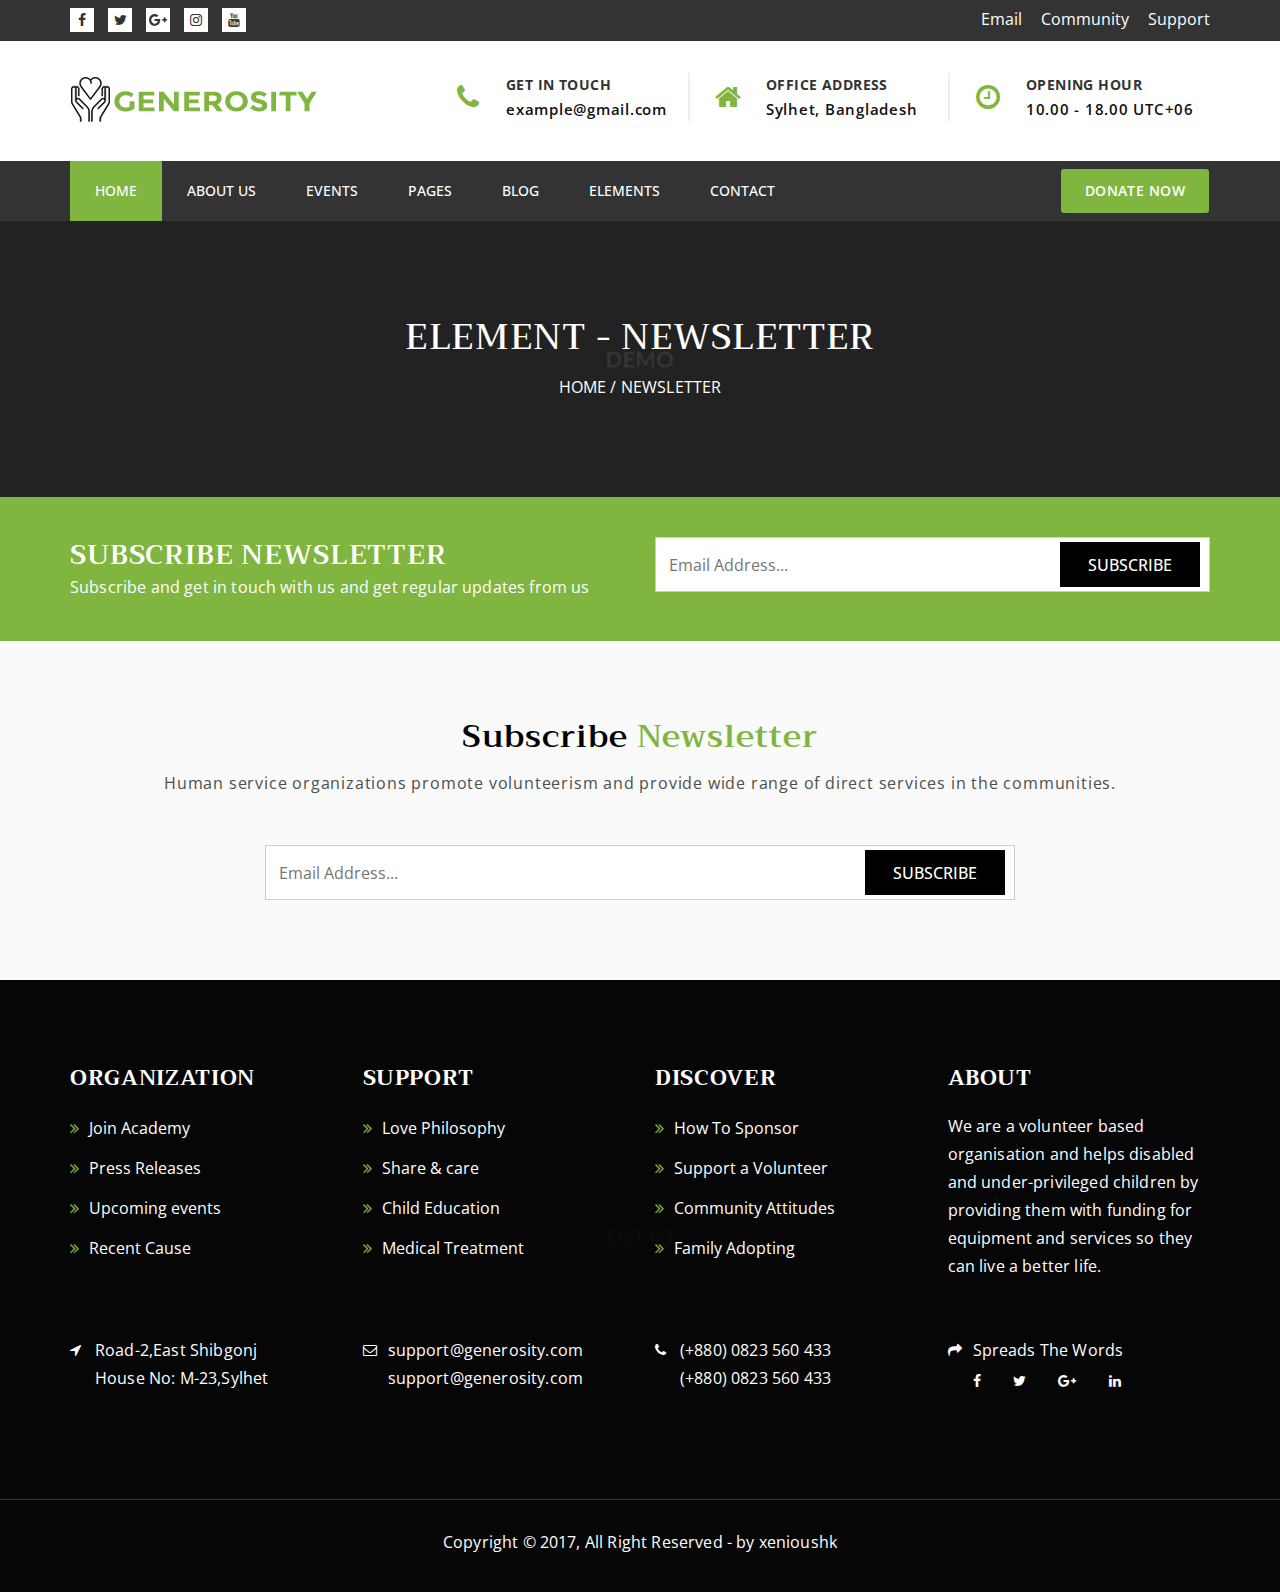
<file: generosity/element-newsletter.html>
<!DOCTYPE html>
<!--[if IE 8]> <html lang="en" class="ie8"> <![endif]-->
<!--[if !IE]><!--> <html lang="en"> <!--<![endif]-->

    <head>
        <meta charset="utf-8">
        <title>Element Newsletter |  Generosity - Charity, Fundraising & Non-Profit HTML5 Template</title>
        <meta name="viewport" content="width=device-width, initial-scale=1, maximum-scale=1">
        <meta name="description" content="Generosity - Charity, Fundraising & Non-Profit HTML5 Template">
        <meta name="author" content="xenioushk">
        <link rel="shortcut icon" href="images/favicon.png" />

        <!-- HTML5 shim, for IE6-8 support of HTML5 elements -->
        <!--[if lt IE 9]>
          <script src="http://html5shim.googlecode.com/svn/trunk/html5.js"></script>
        <![endif]-->

        <!-- The styles -->
        <link rel="stylesheet" href="css/bootstrap.min.css" />
        <link href="css/font-awesome.min.css" rel="stylesheet" type="text/css" >
        <link href="css/owl.carousel.min.css" rel="stylesheet" type="text/css" >      
        <link href="css/animate.css" rel="stylesheet" type="text/css" >
        <link href="css/venobox.css" rel="stylesheet" type="text/css" >
        <link rel="stylesheet" href="css/styles.css" />
    </head> 

    <body> 

        <div id="preloader">
            <span class="margin-bottom"><img src="images/loader.gif" alt="Loading......" /></span>
        </div>

        <!--  HEADER -->

        <header class="main-header clearfix" data-sticky_header="true">

            <section class="header-wrapper navgiation-wrapper">

                <div class="main-top-header clearfix">
                    <div class="container">
                        <div class="row">
                            <div class="col-lg-6 col-md-6 col-sm-12 text-left hidden-sm hidden-xs">
                                <div class="top-bar-social">
                                    <a href="#">
                                        <i class="fa fa-facebook"></i>
                                    </a>
                                    <a href="#">
                                        <i class="fa fa-twitter"></i>
                                    </a>
                                    <a href="#">
                                        <i class="fa fa-google-plus"></i>
                                    </a>
                                    <a href="#">
                                        <i class="fa fa-instagram"></i>
                                    </a>
                                    <a href="#">
                                        <i class="fa fa-youtube"></i>
                                    </a>
                                </div>
                            </div>  
                            

                            <div class="col-lg-6 col-md-6 text-right hidden-sm hidden-xs">
                                <div class="top-bar-link">
                                    <a href="">Email</a>
                                    <a href="">Community</a>
                                    <a href="">Support</a>                                
                                </div>
                            </div>
                            

                        </div>   
                    </div>
                </div>


                <div class="header-top">
                    <div class="container">
                        <div class="row">
                            <div class="col-md-4 col-sm-12 header-col-logo">
                                <div class="header-logo logo">
                                    <a href="index.html">
                                        <img src="images/logo.png" alt="Logo">
                                    </a>
                                </div><!-- end .logo  -->
                            </div><!-- end .col-md-3  -->
                            <div class="col-md-8 hidden-xs">

                                <div class="row">


                                    <div class="col-md-4 col-sm-4 info-separotor">

                                        <div class="header-icon-box">
                                            <div class="icon-container">
                                                <i class="fa fa-phone"></i>
                                            </div>
                                            <div class="text">
                                                <span class="head-heading">Get In Touch</span>                                                
                                                <span class="head-content">
                                                    example@gmail.com
                                                </span>
                                            </div>
                                        </div>   
                                        
                                    </div><!-- end .col-md-4  -->

                                    <div class="col-md-4 col-sm-4 info-separotor">
                                        <div class="header-icon-box">
                                            <div class="icon-container">
                                                <i class="fa fa-home"></i>
                                            </div>
                                            <div class="text">
                                                <span class="head-heading">Office Address</span>                                                
                                                <span class="head-content">
                                                    Sylhet, Bangladesh
                                                </span>
                                            </div>
                                        </div><!-- end .repair-icon-box  -->
                                    </div><!-- end .col-md-4  -->                                        

                                    <div class="col-md-4 col-sm-4 info-separotor">
                                        <div class="header-icon-box">
                                            <div class="icon-container">
                                                <i class="fa fa-clock-o"></i>
                                            </div>
                                            <div class="text">
                                                <span class="head-heading">Opening Hour</span>                                                
                                                <span class="head-content">
                                                    10.00 - 18.00 UTC+06
                                                </span>
                                            </div>
                                        </div><!-- end .header-icon-box  -->
                                    </div> <!-- end .col-md-4  -->   

                                </div> <!-- end .row  -->

                            </div><!-- end .col-md-8  -->

                        </div><!-- end .row  -->
                    </div><!-- end .container  -->                

                </div><!-- end header-top  -->

                <div class="navbar navbar-default">			
                    <div class="container clearfix">
                        <div class="navbar-collapse collapse pull-left">
                            <ul class="nav navbar-nav">
                                <li class="drop">
                                    <a href="index.html" title="Home Layout 01" class="link-active">Home</a>
                                    <ul class="drop-down">
                                        <li><a href="index.html" title="Home Layout 01">Home Layout 1</a></li>
                                        <li><a href="home-2.html" title="Home Layout 02">Home Layout 2</a></li>
                                    </ul>
                                </li>

                                <li>
                                    <a href="about-us.html" title="About Us">About Us</a>
                                    <ul class="drop-down">
                                        <li><a href="team.html" title="Our Specialists">Our Volunteer</a></li>
                                        <li><a href="single-team.html" title="Specialist Details">Volunteers Details</a></li>
                                    </ul>
                                </li>                                

                                <li class="drop"><a href="#">Events</a>
                                    <ul class="drop-down">                                       
                                        <li><a href="events.html" title="All Events">All Events</a></li>
                                        <li><a href="event-single.html" title="Single Event">Single Event</a></li>
                                    </ul>
                                </li>                                

                                <li class="drop"><a href="#">Pages</a>
                                    <ul class="drop-down">                                       
                                        <li class="drop"><a href="#">Causes</a>
                                            <ul class="drop-down level3">
                                        <li><a href="causes.html" title="All Causes">All Causes</a></li>
                                        <li><a href="cause-single.html" title="Single Cause">Single Cause</a></li>
                                            </ul>
                                        </li>
                                        <li><a href="faq.html" title="Faq">FAQ</a></li>
                                        <li><a href="donation.html" title="Donation">Donation</a></li>
                                        <li><a href="coming-soon.html" title="Coming Soon">Coming Soon</a></li>
                                        <li class="drop"><a href="#">Gallery</a>
                                            <ul class="drop-down level3">
                                                <li><a href="gallery-1.html">Layout 01</a></li> 
                                                <li><a href="gallery-2.html">Layout 02</a></li>
                                            </ul>
                                        </li>
                                        <li><a href="404.html" title="404 Page">404 Page</a></li> 
                                        <li class="drop"><a href="#">Level 3</a>
                                            <ul class="drop-down level3">
                                                <li><a href="#">Level 3.1</a></li>
                                                <li><a href="#">Level 3.2</a></li>
                                                <li><a href="#">Level 3.3</a></li>
                                            </ul>
                                        </li>
                                    </ul>
                                </li>

                                <li>
                                    <a href="#">Blog</a>
                                    <ul class="drop-down">
                                        <li><a href="blog.html">All Posts</a></li> 
                                        <li><a href="single.html">Single Page</a></li>
                                    </ul>
                                </li>

                                <li class="drop"><a href="#">Elements</a>
                                    <ul class="drop-down">                                       
                                        <li><a href="element-highlights.html" title="Highlights">Highlights</a></li>
                                        <li><a href="element-counters.html" title="Counter">Counter</a></li>
                                        <li><a href="element-team.html" title="Volunteer">Volunteer</a></li>
                                        <li><a href="element-testimonial.html" title="Testimonial">Testimonial</a></li>  
                                        <li><a href="element-sponsors.html" title="Sponsors">Sponsors</a></li>   
                                        <li><a href="element-newsletter.html" title="Newsletter">Newsletter</a></li>    
                                    </ul>
                                </li>

                                <li><a href="contact.html">Contact</a></li>
                                
                            </ul> <!-- end .nav .navbar-nav  -->
                        </div>
                        <div class="navbar-header pull-right">
                            <button type="button" class="navbar-toggle" data-toggle="collapse" data-target=".navbar-collapse">
                                <span class="icon-bar"></span>
                                <span class="icon-bar"></span>
                                <span class="icon-bar"></span>
                            </button>
                            <div class="navbar-contact hidden-sm hidden-xs">
                                <ul>
                                    <li>
                                        <a class="btn btn-theme" href="donation.html" title="Donate Now">Donate Now</a>    
                                    </li>
                                </ul>
                            </div>
                        </div>
                    </div> <!-- end .container  -->
                </div> <!-- end .navbar .navbar-default  --> 

            </section>

        </header> <!-- end main-header  -->
        

        <!--  PAGE HEADING -->
        
        <section class="page-header" data-stellar-background-ratio="0.1">

            <div class="container">

                <div class="row">

                    <div class="col-sm-12 text-center">


                        <h3>
                            Element - Newsletter
                        </h3>

                        <p class="page-breadcrumb">
                            <a href="#">Home</a> / Newsletter
                        </p>


                    </div>

                </div> <!-- end .row  -->

            </div> <!-- end .container  -->

        </section> <!-- end .page-header  --> 
                   

        <!--  NEWSLETTER BLOCK #1 -->

        <section class="section-newsletter">

            <div class="container">  

                <div class="row">  
                    
                    <div class="col-md-6">
                        <h2 class="newsletter-heading">SUBSCRIBE NEWSLETTER</h2>
                        <p class="newsletter-subheading">
                            Subscribe and get in touch with us and get regular updates from us
                        </p>  
                    </div> <!--  end .col-md-3 col-sm-6 -->                    

                    <div class="col-md-6">
                        <div class="horizontal-newsletter-2">
                            <form id="mc-form" class="mc-form fix" action="#">
                                <div class="news-subscription">
                                    <input id="mc-email" name="EMAIL" placeholder="Email Address..." type="email">
                                    <button id="mc-submit" type="submit"> Subscribe</button>
                                </div>
                            </form>
                        </div> <!--  end .footer-widget  -->
                    </div> <!--  end .col-md-3 col-sm-6 -->

                </div> <!--  end .row -->

            </div> <!--  end .container -->
        </section>  <!--  end .newsletter section-->   
        
        
        <!--  NEWSLETTER BLOCK #2  -->
             
        <section class="section-content-block section-secondary-bg">

            <div class="container">

                <div class="row section-heading-wrapper">
                    <div class="col-lg-12 col-md-12 col-sm-12 text-center">
                        <h2>Subscribe  <span>Newsletter</span></h2>   
                        <h4>Human service organizations promote volunteerism and provide wide range of direct services in the communities.</h4>                            
                    </div> <!-- end .col-sm-12  --> 
                </div>
                
                <div class="row">                                    

                    <div class="col-md-8 col-md-offset-2">                        
                        <div class="horizontal-newsletter-2">
                            <form id="mc-form" class="mc-form fix" action="#">
                                <div class="news-subscription">
                                    <input id="mc-email" name="EMAIL" placeholder="Email Address..." type="email">
                                    <button id="mc-submit" type="submit"> Subscribe</button>
                                </div>
                            </form>
                        </div> <!--  end .footer-widget  -->
                    </div> <!--  end .col-md-3 col-sm-6 -->

                </div> <!--  end .row -->             
                
            </div> <!--  end .container -->
        </section>  <!--  end .newsletter section-->    
                 
                            
        <!-- START FOOTER  -->

        <footer>            

            <section class="footer-widget-area footer-widget-area-bg">

                <div class="container">

                    <div class="row">	


                        <div class="col-lg-3 col-md-3 col-sm-12">

                            <div class="footer-widget clearfix">

                                <div class="sidebar-widget-wrapper">

                                    <div class="footer-widget-header clearfix">
                                        <h3>Organization</h3>
                                    </div>  <!--  end .footer-widget-header --> 


                                    <ul class="footer-useful-links">

                                        <li>
                                            <a href="#">
                                                <i class="fa fa-angle-double-right fa-footer"></i>
                                                Join Academy
                                            </a>
                                        </li>

                                        <li>
                                            <a href="#">
                                                <i class="fa fa-angle-double-right fa-footer"></i>
                                                Press Releases
                                            </a>
                                        </li>

                                        <li>
                                            <a href="#">
                                                <i class="fa fa-angle-double-right fa-footer"></i>
                                                Upcoming events
                                            </a>
                                        </li>

                                        <li>
                                            <a href="#">
                                                <i class="fa fa-angle-double-right fa-footer"></i>
                                                Recent Cause
                                            </a>
                                        </li>                             

                                    </ul>

                                </div> <!--  end .footer-widget  -->        

                            </div> <!--  end .footer-widget  -->     

                        </div> <!--  end .col-md-3 col-sm-6 -->                          


                        <div class="col-lg-3 col-md-3 col-sm-12 col-xs-12">

                            <div class="footer-widget clearfix">

                                <div class="sidebar-widget-wrapper">

                                    <div class="footer-widget-header clearfix">
                                        <h3>Support</h3>
                                    </div>  <!--  end .footer-widget-header --> 


                                    <ul class="footer-useful-links">

                                        <li>
                                            <a href="#">
                                                <i class="fa fa-angle-double-right fa-footer"></i>
                                                Love Philosophy
                                            </a>
                                        </li>

                                        <li>
                                            <a href="#">
                                                <i class="fa fa-angle-double-right fa-footer"></i>
                                                Share & care
                                            </a>
                                        </li>

                                        <li>
                                            <a href="#">
                                                <i class="fa fa-angle-double-right fa-footer"></i>
                                                Child Education
                                            </a>
                                        </li>

                                        <li>
                                            <a href="#">
                                                <i class="fa fa-angle-double-right fa-footer"></i>
                                                Medical Treatment
                                            </a>
                                        </li>                              

                                    </ul>

                                </div> <!--  end .footer-widget  -->        

                            </div> <!--  end .footer-widget  -->            

                        </div> <!--  end .col-md-4 col-sm-12 -->   
                        

                        <div class="col-lg-3 col-md-3 col-sm-12 col-xs-12">

                            <div class="footer-widget clearfix">

                                <div class="sidebar-widget-wrapper">

                                    <div class="footer-widget-header clearfix">
                                        <h3>Discover</h3>
                                    </div>  <!--  end .footer-widget-header --> 


                                    <ul class="footer-useful-links">

                                        <li>
                                            <a href="#">
                                                <i class="fa fa-angle-double-right fa-footer"></i>
                                                How To Sponsor
                                            </a>
                                        </li>

                                        <li>
                                            <a href="#">
                                                <i class="fa fa-angle-double-right fa-footer"></i>
                                                Support a Volunteer
                                            </a>
                                        </li>

                                        <li>
                                            <a href="#">
                                                <i class="fa fa-angle-double-right fa-footer"></i>
                                                Community Attitudes
                                            </a>
                                        </li>

                                        <li>
                                            <a href="#">
                                                <i class="fa fa-angle-double-right fa-footer"></i>
                                                 Family Adopting
                                            </a>
                                        </li>                                 

                                    </ul>

                                </div> <!--  end .footer-widget  -->        

                            </div> <!--  end .footer-widget  -->            

                        </div> <!--  end .col-md-4 col-sm-12 -->                           

                        <div class="col-lg-3 col-md-3 col-sm-12 col-xs-12">

                            <div class="footer-widget">
                                
                                
                                <div class="sidebar-widget-wrapper">

                                    <div class="footer-widget-header clearfix">
                                        <h3>About</h3>
                                    </div>  <!--  end .footer-widget-header --> 

                                  <p>We are a volunteer based organisation and helps disabled and under-privileged children by providing them with funding for equipment and services so they can live a better life.</p>

                                </div> <!--  end .footer-widget  -->                                    

                            </div> <!--  end .footer-widget  -->

                        </div> <!--  end .col-md-4 col-sm-12 -->                       

                    </div> <!-- end row  -->
                    
                    <div class="row">
                    
                        <div class="col-lg-3 col-md-3 col-sm-6 col-xs-12">

                            <div class="footer-widget">
                                <div class="sidebar-widget-wrapper">  
                                    <div class="textwidget contact-us">
                                        <span class="fa fa-location-arrow"></span> 
                                        <p>
                                            Road-2,East Shibgonj
                                            <br>
                                            House No: M-23,Sylhet
                                        </p>   
                                    </div>
                                </div>
                            </div>
                            
                        </div>
                        
                        <div class="col-lg-3 col-md-3 col-sm-6 col-xs-12">

                            <div class="footer-widget">
                                <div class="sidebar-widget-wrapper">  
                                    <div class="textwidget contact-us"> 
                                        <span class="fa fa-envelope-o"></span> 
                                        <p>
                                            <a href="#">support@generosity.com</a>
                                            <a href="#">support@generosity.com</a>
                                        </p>
                                    </div>
                                </div>
                            </div>
                            
                        </div>

                        <div class="col-lg-3 col-md-3 col-sm-6 col-xs-12">

                            <div class="footer-widget">
                                <div class="sidebar-widget-wrapper">  
                                    <div class="textwidget contact-us"> 
                                        <span class="fa fa-phone"></span> 
                                        <p>
                                            (+880) 0823 560 433
                                            <br>
                                            (+880) 0823 560 433
                                        </p>      
                                    </div>
                                </div>
                            </div>
                            
                        </div>

                        <div class="col-lg-3 col-md-3 col-sm-6 col-xs-12">

                            <div class="footer-widget">
                                <div class="sidebar-widget-wrapper">  
                                    <div class="textwidget contact-us"> 
                                        <span class="fa fa-mail-forward"></span> 
                                        <p>
                                            Spreads The Words
                                            <br />
                                            <a href="#" class="footer-social-icon"><span class="fa fa-facebook icon"></span></a> 
                                            <a href="#" class="footer-social-icon"><span class="fa fa-twitter icon"></span></a> 
                                            <a href="#" class="footer-social-icon"><span class="fa fa-google-plus icon"></span></a> 
                                            <a href="#" class="footer-social-icon"><span class="fa fa-linkedin icon"></span></a> 
                                        </p>
                                    </div>
                                </div>
                            </div>
                            
                        </div>                        
                        
                    </div>

                </div> <!-- end .container  -->

            </section> <!--  end .footer-widget-area  -->

            <!--FOOTER CONTENT  -->

            <section class="footer-contents">

                <div class="container">

                    <div class="row clearfix">

                        <div class="col-md-12 col-sm-12 text-center">
                            <p class="copyright-text"> Copyright © 2017, All Right Reserved - by xenioushk </p>
                        </div>  <!-- end .col-sm-6  -->

                    </div> <!-- end .row  -->                                    

                </div> <!--  end .container  -->

            </section> <!--  end .footer-content  -->

        </footer>

        <!-- END FOOTER  -->

        <!-- Back To Top Button  -->

        <a id="backTop">Back To Top</a>

        <script src="js/jquery.min.js"></script>
        <script src="js/bootstrap.min.js"></script>
        <script src="js/wow.min.js"></script>
        <script src="js/jquery.backTop.min.js "></script>
        <script src="js/waypoints.min.js"></script>
        <script src="js/waypoints-sticky.min.js"></script>
        <script src="js/owl.carousel.min.js"></script>
        <script src="js/jquery.stellar.min.js"></script>
        <script src="js/jquery.counterup.min.js"></script>
        <script src="js/venobox.min.js"></script>
        <script src="js/custom-scripts.js"></script>
    </body>

</html>
</file>
<file: documentation/assets/css/documenter_style.css>
/*!
 * Documenter 2.0
 * http://rxa.li/documenter
 *
 * Copyright 2011, Xaver Birsak
 * http://revaxarts.com
 *
 */
html,body,div,span,applet,object,iframe,h1,h2,h3,h4,h5,h6,p,blockquote,a,abbr,acronym,address,big,cite,code,del,dfn,em,font,img,ins,kbd,q,s,samp,small,strike,strong,sub,sup,tt,var,dl,dt,dd,ol,ul,li,fieldset,form,label,legend,table,caption,tbody,tfoot,thead,tr,th,td{
    margin:0;
    padding:0;
    border:0;
    outline:0;
    font-weight:inherit;
    font-style:inherit;
    font-size:100%;
    font-family:inherit;
    vertical-align:baseline;
}
html {
    -webkit-text-size-adjust:none;
    color:#6F6F6F;
    background-color:#efefef;
}
body{
    font-family: 'Source Sans Pro', sans-serif;
    font-size: 14px;
    line-height: 24px;
    min-height:100%;
    height:auto;
    width:100%;
}

h1,h2,h3,h4,h5,h6{
    font-family: 'Source Sans Pro', sans-serif;
}

footer, header, section {
    display:block;
}
a{ color:#6F6F6F; text-decoration:none; cursor:pointer; }
a:hover { text-decoration:underline }

p, ul, ol{
    margin:18px 0;
    line-height:1.5em;
}
li{
    list-style:none;
}
li.placeholder{
    height:70px;
    width:100%;
    font-size:16px;
}
hr { 
    display:block;
    height:0px;
    line-height:0px;
    border:0;
    border-top:1px solid #ddd;
    border-bottom:1px solid #aaa;
    margin:16px 0;
    padding:0;
    clear:both;
    float:none;
}
hr.notop{
    margin-top:0;
}
strong{
    font-weight:700;
}
#documenter_buttons{
    position:absolute;
    right:10px;
    margin-top:-30px;
}
.btn{
    cursor:pointer;
    width:auto;
    padding:7px 7px 8px;
    border-radius:3px;
    border:1px solid #ccc;
}
.btn:hover{
    border:1px solid #B1B4B0;
    box-shadow:0px 2px 2px rgba(0,0,0,0.1);
    -moz-box-shadow:0px 2px 2px rgba(0,0,0,0.1);
    -webkit-box-shadow:0px 2px 2px rgba(0,0,0,0.1);
    text-decoration:none;
}
.btn:active{
    border:1px solid #B1B4B0;
    box-shadow:inset 0px 2px 2px rgba(0,0,0,0.1);
    -moz-box-shadow:inset 0px 2px 2px rgba(0,0,0,0.1);
    -webkit-box-shadow:inset 0px 2px 2px rgba(0,0,0,0.1);
    background-color:#eee;
}

#documenter_content{
    position:absolute;
    right:18px;
    left: 260px;
    padding-left:10px;
    padding-bottom:800px;
    min-height:100%;
    height:auto;
    z-index:1;
    font-size: 18px;
    line-height: 28px;
}
#documenter_sidebar{
    -moz-box-shadow:0 0 6px rgba(3,3,3,0.6);
    -webkit-box-shadow:0 0 6px rgba(3,3,3,0.6);
    box-shadow:0 0 6px rgba(3,3,3,0.6);
    position:fixed;
    left:0;
    width: 240px;
    height:100%;
    min-height:100%;
    z-index:100;
}
#documenter_sidebar a{
    position:relative;
    z-index:100;
}
img{
    border:0;
}
#documenter_copyright{
    position:absolute;
    bottom:10px;
    font-size:10px;
    right:15px;
    width:200px;
    text-align:right;
    z-index:1
}
noscript{
    display:block;
    position:absolute;
    top:238px;
    margin:0 auto;
    width:800px;
    bottom:0;
    z-index:20;
}
noscript p{
    width:800px;
    font-size:20px;
    padding-top:20px;
    margin:0 auto;
    color:#4D4D4D;
}
.small{
    font-size:10px;
    letter-spacing:0;
}

/*----------------------------------------------------------------------*/
/* Sidebar
/*----------------------------------------------------------------------*/

#documenter_sidebar #documenter_logo{
    display:block;
    height:20%;
    max-height:200px;
    min-height:70px;
    width:200px;
    background-position:center center;
    background-repeat:no-repeat;
}
#documenter_sidebar ul{
    font-size: 14px;
    font-weight: 600;
    min-height:150px;
    height:75%;
    overflow:auto;
}

#documenter_sidebar ul li{
    text-align:right;
    padding:0;
}
#documenter_sidebar ul a{
    display:block;
    border-top:1px solid #ddd;
    border-bottom:1px solid #aaa;
    padding:6px 15px 7px 0;
    text-align:right;
}
#documenter_sidebar ul a:hover,#documenter_sidebar ul a.current{
    -webkit-text-shadow:none;
    -moz-text-shadow:none;
    text-shadow:none;
    text-decoration:none;
}
#documenter_sidebar ul li ul{
    border-top:0;
    font-size:10px;
    min-height:10px;
    height:auto;
    overflow:auto;
    margin:0;
    display:none;
}
#documenter_sidebar ul li ul li a{
    display:block;
    padding:4px 15px 5px 0;
    text-align:right;
}

/*----------------------------------------------------------------------*/
/* Content
/*----------------------------------------------------------------------*/

#documenter_cover{
    position:relative;
    height:800px;
    padding-top:200px !important;
}
#documenter_cover li{
    list-style:none !important;
    margin-left:0 !important;
}
#documenter_cover p{
    width:500px;
}
#documenter_content section{
    padding-top:70px;
}



#documenter_content h1{
    font-size:30px;
    font-weight:700;
}
#documenter_content h2{
    font-size:20px;
    margin-bottom:18px;
    font-weight:100;
}
#documenter_content h3{
    
    font-size:26px;
    margin: 24px 0 24px;
    font-weight:100;
}
#documenter_content h4{
    font-size:20px;
    margin:18px 0;
    font-weight:100;
}
#documenter_content h5{
    font-size:16px;
    margin:18px 0;
    font-weight:100;
}
#documenter_content h6{
    font-size:14px;
    margin:18px 0;
    font-weight:100;
}
#documenter_content p{
    margin:18px 0;
}
#documenter_content ol li{
    list-style:decimal;
    margin-left:36px;
}
#documenter_content ul li{
    list-style:square;
    margin-left:36px;
}
#documenter_content dl{
}
#documenter_content dl dt{
    padding-top:12px;
    font-weight:700;
    font-size:14px;
}
#documenter_content dl dd{
    padding-top:3px;
    margin-left:18px;
}
#documenter_content table{
    border-collapse:collapse;
}
#documenter_content table th{
    font-weight:700;
}
#documenter_content table th, #documenter_content table td{
    padding:3px;
    text-align:left;
}
#documenter_content code{
    font-family:"Courier New", Courier, monospace;
    font-size:12px;
}
#documenter_content .warning{
    padding:10px 10px 10px 30px;
    border:1px solid #D5D458;
    background-color:#F0FEB1;
    background-image:url(img/warning.png);
    background-repeat:no-repeat;
    background-position: 8px 11px;
}
#documenter_content .info{
    padding:10px 10px 10px 30px;
    border:1px solid #6AB3FF;
    background-color:#A3D0FF;
    background-image:url(img/info.png);
    background-repeat:no-repeat;
    background-position: 8px 11px;
}
#documenter_content div.alert {
    padding: 8px 35px 8px 14px;
    text-shadow: 0 1px 0 rgba(255, 255, 255, 0.5);
    background-color: #fcf8e3;
    border: 1px solid #fbeed5;
    -webkit-border-radius: 4px;
    -moz-border-radius: 4px;
    border-radius: 4px;
}
#documenter_content div.alert-success,#documenter_content  div.alert-success div.alert-heading {
    color: #468847;
}
#documenter_content div.alert-danger,#documenter_content  div.alert-error {
    background-color: #f2dede;
    border-color: #eed3d7;
}
#documenter_content div.alert-danger,
#documenter_content div.alert-error,
#documenter_content div.alert-danger div.alert-heading,
#documenter_content div.alert-error div.alert-heading {
    color: #b94a48;
}
#documenter_content div.alert-info {
    background-color: #d9edf7;
    border-color: #bce8f1;
}
#documenter_content div.alert-info,#documenter_content  div.alert-info div.alert-heading {
    color: #3a87ad;
}
#documenter_content div.alert-block {
    padding-top: 14px;
    padding-bottom: 14px;
}
#documenter_content div.alert-block > p,#documenter_content  div.alert-block > ul {
    margin-bottom: 0;
}
#documenter_content div.alert-block p + p {
    margin-top: 5px;
}





/*----------------------------------------------------------------------*/
/* Print Styles
/*----------------------------------------------------------------------*/

@media print {
    * { background: transparent !important; color: black !important; text-shadow: none !important; filter:none !important;
        -ms-filter: none !important; } /* Black prints faster: sanbeiji.com/archives/953 */
    a, a:visited { color: #444 !important; text-decoration: underline; }
    a[href]:after { content: " (" attr(href) ")"; }
    abbr[title]:after { content: " (" attr(title) ")"; }
    .ir a:after, a[href^="javascript:"]:after, a[href^="#"]:after { content: ""; }  /* Don't show links for images, or javascript/internal links */
    pre, blockquote { border: 1px solid #999; page-break-inside: avoid; }
    thead { display: table-header-group; } /* css-discuss.incutio.com/wiki/Printing_Tables */
    tr, img { page-break-inside: avoid; }
    @page { margin: 0.5cm; }
    p, h2, h3 { orphans: 3; widows: 3; }
    h2, h3{ page-break-after: avoid; }
    hr { border-top:1px solid #000 !important;border-bottom:0 !important; }

    #documenter_sidebar{
        -moz-box-shadow:none;
        -webkit-box-shadow:none;
        box-shadow:none;
        position:absolute;
        left:10px;
        top:0;
        width:100%;
        margin-top:500px;
    }
    #documenter_sidebar ul:before { content: "Table of Contents"; }

    #documenter_sidebar ul{
        border:0 !important;
    }
    #documenter_sidebar ul li{
        border:0 !important;
        text-align:left;
    }
    #documenter_sidebar ul li a{
        border:0 !important;
        text-align:left;
        padding:4px;
    }
    #documenter_sidebar ul li a:hover{
        border:0 !important;
    }
    #documenter_sidebar #documenter_logo{
        display:none;
    }
    #documenter_sidebar #documenter_copyright{
        display:none;
    }
    #documenter_content{
        left:10px;
    }
    #documenter_cover{
        margin-bottom:300px;
    }
    #documenter_content .warning{
        background-image:url(img/warning.png) !important;
        background-repeat:no-repeat !important;
        background-position: 8px 11px !important;
    }
    #documenter_content .info{
        background-image:url(img/info.png) !important;
        background-repeat:no-repeat !important;
        background-position: 8px 11px !important;
    }
}
</file>
<file: documentation/assets/js/google-code-prettify/prettify.css>
.com { color: #93a1a1; }
.lit { color: #195f91; }
.pun, .opn, .clo { color: #93a1a1; }
.fun { color: #dc322f; }
.str, .atv { color: #D14; }
.kwd, .linenums .tag { color: #1e347b; }
.typ, .atn, .dec, .var { color: teal; }
.pln { color: #48484c; }

.prettyprint {
  padding: 8px;
  background-color: #f7f7f9;
  border: 1px solid #e1e1e8;
}
.prettyprint.linenums {
  -webkit-box-shadow: inset 40px 0 0 #fbfbfc, inset 41px 0 0 #ececf0;
     -moz-box-shadow: inset 40px 0 0 #fbfbfc, inset 41px 0 0 #ececf0;
          box-shadow: inset 40px 0 0 #fbfbfc, inset 41px 0 0 #ececf0;
}

/* Specify class=linenums on a pre to get line numbering */
ol.linenums {
  margin: 0 0 0 33px; /* IE indents via margin-left */
} 
ol.linenums li {
  padding-left: 12px;
  color: #bebec5;
  line-height: 18px;
  text-shadow: 0 1px 0 #fff;
}
</file>
<file: generosity/css/venobox.css>
/* ------ venobox.css --------*/
.vbox-overlay *, .vbox-overlay *:before, .vbox-overlay *:after{
    -webkit-backface-visibility: hidden;
    -webkit-box-sizing:border-box;
    -moz-box-sizing:border-box;
    box-sizing:border-box;
}
/* ------- overlay: change here background color and opacity ----- */
.vbox-overlay{
    background: #fdfdfd;
    background: rgba(0,0,0,0.85); 
    width: 100%;
    height: auto;
    position: fixed;
    top: 0;
    left: 0;
    bottom: 0;
    z-index: 9999;
    opacity: 0;
    overflow-x: hidden;
    overflow-y: auto;

}

/* ----- preloader - choose between CIRCLE, IOS, DOTS, QUADS ----- */

/* circle preloader */
.vbox-preloader{
    position:fixed; 
    width:32px; 
    height:32px;
    left:50%; 
    top:50%; 
    margin-left:-16px; 
    margin-top:-16px;
    background-image: url(../images/preload-circle.png);
    text-indent: -100px;
    overflow: hidden;
    -webkit-animation: playload 1.4s steps(18) infinite;
       -moz-animation: playload 1.4s steps(18) infinite;
        -ms-animation: playload 1.4s steps(18) infinite;
         -o-animation: playload 1.4s steps(18) infinite;
            animation: playload 1.4s steps(18) infinite;
}
@-webkit-keyframes playload {
   from { background-position:    0px; }
     to { background-position: -576px; }
}
@-moz-keyframes playload {
   from { background-position:    0px; }
     to { background-position: -576px; }
}
@-ms-keyframes playload {
   from { background-position:    0px; }
     to { background-position: -576px; }
}
@-o-keyframes playload {
   from { background-position:    0px; }
     to { background-position: -576px; }
}
@keyframes playload {
   from { background-position:    0px; }
     to { background-position: -576px; }
}


/* IOS preloader */

/*.vbox-preloader{
    position:fixed; 
    width:32px; 
    height:32px;
    left:50%; 
    top:50%; 
    margin-left:-16px; 
    margin-top:-16px;
    background-image: url(preload-ios.png);
    text-indent: -100px;
    overflow: hidden;
    -webkit-animation: playload 1.4s steps(12) infinite;
       -moz-animation: playload 1.4s steps(12) infinite;
        -ms-animation: playload 1.4s steps(12) infinite;
         -o-animation: playload 1.4s steps(12) infinite;
            animation: playload 1.4s steps(12) infinite;
}

@-webkit-keyframes playload {
   from { background-position:    0px; }
     to { background-position: -384px; }
}
@-moz-keyframes playload {
   from { background-position:    0px; }
     to { background-position: -384px; }
}
@-ms-keyframes playload {
   from { background-position:    0px; }
     to { background-position: -384px; }
}
@-o-keyframes playload {
   from { background-position:    0px; }
     to { background-position: -384px; }
}
@keyframes playload {
   from { background-position:    0px; }
     to { background-position: -384px; }
}
*/


/* dots preloader */
/*
.vbox-preloader{
    position:fixed; 
    width:32px; 
    height:11px;
    left:50%; 
    top:50%; 
    margin-left:-16px; 
    margin-top:-16px;
    background-image: url(preload-dots.png);
    text-indent: -100px;
    overflow: hidden;
    -webkit-animation: playload 1.4s steps(24) infinite;
       -moz-animation: playload 1.4s steps(24) infinite;
        -ms-animation: playload 1.4s steps(24) infinite;
         -o-animation: playload 1.4s steps(24) infinite;
            animation: playload 1.4s steps(24) infinite;
}

@-webkit-keyframes playload {
   from { background-position:    0px; }
     to { background-position: -768px; }
}
@-moz-keyframes playload {
   from { background-position:    0px; }
     to { background-position: -768px; }
}
@-ms-keyframes playload {
   from { background-position:    0px; }
     to { background-position: -768px; }
}
@-o-keyframes playload {
   from { background-position:    0px; }
     to { background-position: -768px; }
}
@keyframes playload {
   from { background-position:    0px; }
     to { background-position: -768px; }
}
*/


/* quads preloader */
/*
.vbox-preloader{
    position:fixed; 
    width:32px; 
    height:10px;
    left:50%; 
    top:50%; 
    margin-left:-16px; 
    margin-top:-16px;
    background-image: url(preload-quads.png);
    text-indent: -100px;
    overflow: hidden;
    -webkit-animation: playload 1.4s steps(12) infinite;
       -moz-animation: playload 1.4s steps(12) infinite;
        -ms-animation: playload 1.4s steps(12) infinite;
         -o-animation: playload 1.4s steps(12) infinite;
            animation: playload 1.4s steps(12) infinite;
}
@-webkit-keyframes playload {
   from { background-position:    0px; }
     to { background-position: -384px; }
}
@-moz-keyframes playload {
   from { background-position:    0px; }
     to { background-position: -384px; }
}
@-ms-keyframes playload {
   from { background-position:    0px; }
     to { background-position: -384px; }
}
@-o-keyframes playload {
   from { background-position:    0px; }
     to { background-position: -384px; }
}
@keyframes playload {
   from { background-position:    0px; }
     to { background-position: -384px; }
}
*/
/* ----- navigation ----- */
.vbox-close{
    cursor: pointer;
    position: fixed;
    top: -1px;
    right: 0;
    width: 46px;
    height: 40px;
    padding: 10px 20px 10px 0;
    display: block;
    background: url(../images/close.gif) no-repeat #161617;
    background-position:10px center;
    color: #fff;
    text-indent: -100px;
    overflow: hidden;
}
.vbox-next, .vbox-prev{
    box-sizing: content-box;
    cursor: pointer;
    position: fixed;
    top: 50%;
    color: #fff;
    width: 30px;
    height: 170px;
    margin-top: -85px;
    text-indent: -100px;
    border: solid transparent; /* Using border instead of padding to keep bg image in place */
    overflow: hidden;
}
.vbox-prev{
    left: 0;
    border-width: 0 30px 0 10px;
    background: url(../images/prev.gif) center center no-repeat;
}
.vbox-next{
    right: 0;
    border-width: 0 10px 0 30px;
    background: url(../images/next.gif) center center no-repeat;
}

.vbox-title{
    width: 100%;
    height: 40px;
    float: left;
    text-align: center;
    line-height: 28px;
    font-size: 12px;
    color: #fff;
    padding: 6px 40px;
    overflow: hidden;
    background: #161617;
    position: fixed;
    display: none;
    top: -1px;
    left: 0;

}
.vbox-num{
    cursor: pointer;
    position: fixed;
    top: -1px;
    left: 0;
    height: 40px;
    display: block;
    color: #fff;
    overflow: hidden;
    line-height: 28px;
    font-size: 12px;
    padding: 6px 10px;
    background: #161617;
    display: none;
}
/* ------- inline window ------ */
.vbox-inline{
    width: 420px;
    height: 315px;
    padding: 10px;
    background: #fff;
    text-align: left;
    margin: 0 auto;
    overflow: auto;
}

/* ------- Video & iFrames window ------ */
.venoframe{
    border: none;
    width: 960px;
    height: 720px;
}
@media (max-width: 992px) {
    .venoframe{
        width: 640px;
        height: 480px;
    }
}
@media (max-width: 767px) {
    .venoframe{
        width: 420px;
        height: 315px;
    }
}
@media (max-width: 460px) {
    .vbox-inline{
        width: 100%;
    }

    .venoframe{
        width: 100%;
        height: 260px;
    }
}

/* ------- PLease do NOT edit this! (or do it at your own risk) ------ */
.vbox-open{
    overflow: hidden;
}
.vbox-container{
    position: relative;
    background: #000;
    width: 100%;
    max-width: 1200px;
    margin: 0 auto;
    padding: 0 15px;
}
.vbox-content{
    text-align: center;
    float: left;
    width: 100%;
    position: relative;
    overflow: hidden;
}
.vbox-container img{
    max-width: 100%;
    height: auto;
}
</file>
<file: generosity/css/styles.css>
/**
 * File: styles.css
 * Description : Contains all necessary styling for the Generosity - Charity, Fundraising & Non-Profit HTML5 Template
 * Author: xenioushk
 * URL: https://themeforest.net/user/xenioushk
 * Project: Generosity - Charity, Fundraising & Non-Profit HTML5 Template
 * Version: 1.0.0
 * Last Update: 06-08-2017
 **/
/*========================================================================*/
/*   TABLE OF CONTENT
/*========================================================================*/
/*
/*      01. GENERAL STYLING 
/*      02. HEADER
/*      03. MAIN NAVIGATION MENU
/*      04. HOME PAGE
/*      05. BLOG LAYOUT
/*      06. BLOG SINGLE PAGE
/*      07. EVENTS/CAMPAIGN PAGE
/*      08. ABOUT US PAGE
/*      09. GALLERY PAGE
/*      10. SERVICE PAGE
/*      11. 404 PAGE
/*      12. FOOTER
/*      13. SIDEBAR & WIDGETS
/*      14. RESPONSIVE STYLING
/*
/*========================================================================*/
@import url('https://fonts.googleapis.com/css?family=Open+Sans:300,300i,400,400i,600,700,800|Trirong:300,300i,400,400i,500,500i,600,700,800,900');
/**
 * html5doctor.com Reset Stylesheet (Eric Meyer's Reset Reloaded + HTML5 baseline)
 * v1.6.1 2010-09-17 | Authors: Eric Meyer & Richard Clark
 * html5doctor.com/html-5-reset-stylesheet/
 */
html,
body,
div,
span,
object,
iframe,
h1,
h2,
h3,
h4,
h5,
h6,
p,
blockquote,
pre,
abbr,
address,
cite,
code,
del,
dfn,
em,
img,
ins,
kbd,
q,
samp,
small,
strong,
sub,
sup,
var,
b,
i,
dl,
dt,
dd,
ol,
ul,
li,
fieldset,
form,
label,
legend,
table,
caption,
tbody,
tfoot,
thead,
tr,
th,
td,
article,
aside,
canvas,
details,
figcaption,
figure,
footer,
header,
hgroup,
menu,
nav,
section,
summary,
time,
mark,
audio,
video {
  margin: 0;
  padding: 0;
  border: 0;
  font-size: 100%;
  font: inherit;
  vertical-align: baseline;
}
article,
aside,
details,
figcaption,
figure,
footer,
header,
hgroup,
menu,
nav,
section {
  display: block;
}
blockquote,
q {
  quotes: none;
}
blockquote:before,
blockquote:after,
q:before,
q:after {
  content: "";
  content: none;
}
ins {
  background-color: #ff9;
  color: #000;
  text-decoration: none;
}
mark {
  background-color: #ff9;
  color: #000;
  font-style: italic;
  font-weight: bold;
}
del {
  text-decoration: line-through;
}
abbr[title],
dfn[title] {
  border-bottom: 1px dotted;
  cursor: help;
}
table {
  border-collapse: collapse;
  border-spacing: 0;
}
hr {
  display: block;
  height: 1px;
  border: 0;
  border-top: 1px solid #ccc;
  margin: 1em 0;
  padding: 0;
}
input,
select {
  vertical-align: middle;
}
/* Remove margins for navigation lists */
nav ul,
nav li {
  margin: 0;
  list-style: none;
  list-style-image: none;
}
small {
  font-size: 85%;
}
strong,
th {
  font-weight: bold;
}
td {
  vertical-align: top;
}
textarea {
  overflow: auto;
}
/* www.sitepoint.com/blogs/2010/08/20/ie-remove-textarea-scrollbars/ */
/* Align checkboxes, radios, text inputs with their label by: Thierry Koblentz tjkdesign.com/ez-css/css/base.css ; */
input[type="radio"] {
  vertical-align: text-bottom;
}
input[type="checkbox"] {
  vertical-align: bottom;
}
.ie7 input[type="checkbox"] {
  vertical-align: baseline;
}
.ie6 input {
  vertical-align: text-bottom;
}
/* Webkit browsers add a 2px margin outside the chrome of form elements */
button,
input,
select,
textarea {
  margin: 0;
}
/***********************************************************************************************/
/* 01. GENERAL STYLING  */
/***********************************************************************************************/
body {
  font: 16px/28px 'Open Sans', sans-serif;
  color: #4d4d4d;
  font-style: normal;
  font-weight: 400;
  position: relative;
}
img {
  max-width: 100%;
}
a {
  color: #80b53f;
  text-decoration: none;
  -webkit-transition: all 0.3s ease-out;
  -moz-transition: all 0.3s ease-out;
  -o-transition: all 0.3s ease-out;
  transition: all 0.3s ease-out;
}
a:hover,
a:focus {
  color: #4a6925;
  text-decoration: none;
}
blockquote {
  font: 'Open Sans', sans-serif;
  color: #333333;
}
h1,
h2,
h3,
h4,
h5,
h6 {
  font-family: 'Trirong', serif;
  font-style: normal;
  font-weight: 500;
  color: #000000;
  line-height: 36px;
  margin: 0 0 16px 0;
}
h1 {
  font-size: 56px;
}
h2 {
  font-size: 48px;
}
h2 + p {
  margin-top: 12px;
}
h3 {
  font-size: 36px;
}
h3 + p {
  margin-top: 12px;
}
h4 {
  font-size: 24px;
}
h4 + p {
  margin-top: 12px;
}
h5 {
  font-size: 20px;
}
h6 {
  font-size: 16px;
}
* + p {
  margin-top: 12px;
}
p {
  font: 16px/28px 'Open Sans', sans-serif;
  color: #4d4d4d;
  font-style: normal;
  font-weight: 400;
  letter-spacing: 0.01em;
  margin: 0 0 16px;
  padding: 0;
}
ul,
li {
  list-style-type: none;
}
input[type=text],
input[type=password],
input[type=submit],
input[type=button],
textarea {
  -webkit-border-radius: 0;
  -moz-border-radius: 0;
  border-radius: 0;
  -webkit-background-clip: padding-box;
  -moz-background-clip: padding;
  background-clip: padding-box;
  -webkit-box-shadow: 0 0 0 0 rgba(0, 0, 0, 0);
  -moz-box-shadow: 0 0 0 0 rgba(0, 0, 0, 0);
  box-shadow: 0 0 0 0 rgba(0, 0, 0, 0);
}
input[type=text]:focus,
input[type=password]:focus,
input[type=submit]:focus,
input[type=button]:focus,
textarea:focus {
  -webkit-box-shadow: 0 0 0 0 rgba(0, 0, 0, 0);
  -moz-box-shadow: 0 0 0 0 rgba(0, 0, 0, 0);
  box-shadow: 0 0 0 0 rgba(0, 0, 0, 0);
}
strong {
  font-weight: 600;
}
#preloader {
  background: #ffffff;
  height: 100%;
  position: fixed;
  width: 100%;
  z-index: 9999;
}
#preloader span {
  left: 50%;
  margin-left: -15px;
  margin-top: -15px;
  position: absolute;
  top: 50%;
}
#backTop {
  width: 16px;
  height: 16px;
  padding: 10px;
  border-radius: 0px;
  text-indent: -9999px;
  cursor: pointer;
  z-index: 999999999;
  display: none;
  box-sizing: content-box;
  -webkit-box-sizing: content-box;
  opacity: 1;
  -webkit-transition: opacity 0.2s ease-out;
  -moz-transition: opacity 0.2s ease-out;
  -o-transition: opacity 0.2s ease-out;
  transition: opacity 0.2s ease-out;
}
#backTop:hover {
  opacity: 1;
}
#backTop:after {
  position: absolute;
  content: '-';
  width: 16px;
  height: 16px;
  text-align: center;
  top: 0;
  left: 0;
  color: #FFF;
}
#backTop.custom {
  background-color: #80b53f;
  background-image: url('../images/uparr-48-b.png');
  background-repeat: no-repeat;
  background-position: center center;
  background-size: cover;
  border: 0px solid #b1d585;
  -webkit-transition: 0.2s 0.2s ease-out;
  -moz-transition: 0.2s 0.2s ease-out;
  -o-transition: 0.2s 0.2s ease-out;
  transition: 0.2s 0.2s ease-out;
}
#backTop.custom:hover {
  background-color: #ffffff;
  border: 0px solid #4a6925;
}
.text-bold {
  font-weight: bold;
}
.capitalize {
  text-transform: capitalize;
}
.uppercase {
  text-transform: uppercase;
}
.alert,
.progress,
.pre {
  -webkit-border-radius: 0px;
  -moz-border-radius: 0px;
  border-radius: 0px;
  -webkit-background-clip: padding-box;
  -moz-background-clip: padding;
  background-clip: padding-box;
}
hr {
  margin: 0px;
  border: 0px;
  height: 1px;
  background: #f2f2f2;
}
.no-border {
  border: 0px !important;
}
.margin-top-5 {
  margin-top: 5px;
}
.margin-top-30 {
  margin-top: 30px;
}
.margin-top-20 {
  margin-top: 20px;
}
.margin-top-11 {
  margin-top: 11px;
}
.margin-bottom-5 {
  margin-bottom: 5px;
}
.margin-bottom-11 {
  margin-bottom: 11px;
}
.margin-bottom-24 {
  margin-bottom: 24px;
}
.margin-bottom-80 {
  margin-bottom: 80px;
}
.margin-right-0 {
  margin-right: 0px;
}
.padding-left-0 {
  padding-left: 0px;
}
.padding-right-0 {
  padding-right: 0px;
}
.padding-right-5 {
  padding-right: 5px;
}
.padding-right-11 {
  padding-right: 11px;
}
.no-padding {
  padding: 0px !important;
}
.no-gutter [class^="col-"] {
  padding: 0px;
  margin-left: -1px;
  margin-bottom: -1px;
}
.inline li {
  display: inline-block;
  margin-right: 24px;
}
.inline li:last-child {
  margin-right: 0;
}
.narrow-p {
  margin: 0 auto 1.5em;
  width: 30%;
}
.fr {
  float: right;
}
.fl {
  float: left;
}
.cb {
  clear: both;
}
.db {
  display: block;
}
.overflow-hidden {
  overflow: hidden;
}
span.border-light-dotted {
  border-bottom: 1px dotted #80b53f;
}
span.border-bold-dashed {
  border-bottom: 2px dashed #80b53f;
}
blockquote {
  padding: 12px 26px 26px 42px;
  margin: 0 0 20px;
  font-size: 14px;
  font-family: 'Open Sans', sans-serif;
  background: #FFFFFF;
  position: relative;
  border: 1px solid #CCCCCC;
  border-left: 4px solid #4d4d4d;
  -webkit-transition: 0.3s 0.2s ease-out;
  -moz-transition: 0.3s 0.2s ease-out;
  -o-transition: 0.3s 0.2s ease-out;
  transition: 0.3s 0.2s ease-out;
}
blockquote:hover {
  border: 1px solid #a6a6a6;
  border-left: 4px solid #4d4d4d;
}
blockquote p {
  font-size: 14px;
  line-height: 24px;
}
blockquote:before {
  display: block;
  position: absolute;
  left: 12px;
  top: 14px;
  content: "\f10d";
  font-family: 'FontAwesome';
  font-size: 15px;
  color: #d6d6d6;
  font-style: normal;
  font-weight: normal;
  line-height: 1;
  -webkit-font-smoothing: antialiased;
  -moz-osx-font-smoothing: grayscale;
}
blockquote.testimonial {
  background: #FFFFFF;
  border-top: 1px solid #CCCCCC;
  border-right: 1px solid #CCCCCC;
  border-bottom: 1px solid #CCCCCC;
  margin-bottom: 0;
}
cite {
  text-align: right;
  display: block;
}
cite:before {
  margin-right: 4px;
}
.bq-author {
  padding: 16px 0 0 110px;
  position: relative;
}
.bq-author:before {
  content: "";
  display: block;
  position: absolute;
  top: -1px;
  left: 69px;
  width: 0;
  height: 0;
  border-left: 22px solid transparent;
  border-right: 0 solid transparent;
  border-top: 22px solid #dcdcdc;
  z-index: 2;
}
.bq-author:after {
  content: "";
  display: block;
  position: absolute;
  top: -1px;
  left: 70px;
  width: 0;
  height: 0;
  border-left: 20px solid transparent;
  border-right: 0 solid transparent;
  border-top: 20px solid #fff;
  z-index: 3;
}
.bq-author h6 {
  margin-bottom: 6px;
}
.bq-author .bq-author-info {
  font-size: 12px;
}
ol li {
  padding: 0;
  margin: 0 0 10px 25px;
  list-style-type: decimal;
}
.section-container {
  margin: 24px 0 0 0;
}
.section-content-block {
  padding: 80px 0 80px 0;
  background: #FFFFFF;
}
.section-pure-white-bg {
  background: #FFFFFF !important;
}
.section-secondary-bg {
  background: #FAFAFA !important;
}
.section-theme-bg {
  background: #80b53f !important;
}
.section-heading-wrapper {
  margin-bottom: 32px;
}
.section-heading-wrapper h2 {
  font-weight: 600;
  font-size: 32px;
  letter-spacing: 0.03em;
  line-height: 32px;
  text-transform: capitalize;
}
.section-heading-wrapper h2 span {
  color: #80b53f;
}
.section-heading-wrapper h4 {
  font-family: 'Open Sans', sans-serif;
  font-size: 16px;
  font-weight: 400;
  color: #4d4d4d;
  line-height: 28px;
  letter-spacing: 0.05em;
}
.section-heading-wrapper-alt {
  margin-bottom: 32px;
}
.section-heading-wrapper-alt h2 {
  font-weight: 600;
  font-size: 32px;
  letter-spacing: 0.1em;
  line-height: 32px;
  color: #FFFFFF;
  text-transform: capitalize;
}
.section-heading-wrapper-alt h4 {
  font-size: 16px;
  font-weight: 400;
  color: #ffffff;
  line-height: 28px;
  letter-spacing: 0.05em;
}
.home-page-section-heading span {
  font-size: 16px;
  font-weight: normal;
  font-style: italic;
  color: #5e5e5e;
}
.home-page-section-sub-heading {
  font-size: 26px;
  line-height: 32px;
  font-style: italic;
  color: #777777;
}
.section-light-heading {
  font-family: 'Trirong', serif;
  font-size: 85px;
  font-weight: 700;
  left: 0;
  letter-spacing: 0.15em;
  position: absolute;
  text-transform: uppercase;
  width: 100%;
  color: #808080;
  opacity: 0.06;
}
.accordion .panel {
  margin-bottom: 3px;
  -moz-border-radius: 0px;
  -webkit-border-radius: 0px;
  border-radius: 0px;
}
.accordion .panel .panel-title a {
  display: block;
}
span.label {
  margin-right: 1px;
  -moz-border-radius: 0px;
  -webkit-border-radius: 0px;
  border-radius: 0px;
  font-size: 100%;
}
#btn,
.btn {
  text-align: center;
  -webkit-transition: 0.3s 0.2s ease-out;
  -moz-transition: 0.3s 0.2s ease-out;
  -o-transition: 0.3s 0.2s ease-out;
  transition: 0.3s 0.2s ease-out;
}
#btn:hover,
.btn:hover {
  color: #000000;
}
.btn-dynamism {
  -webkit-border-radius: 0px;
  -moz-border-radius: 0px;
  border-radius: 0px;
  -webkit-background-clip: padding-box;
  -moz-background-clip: padding;
  background-clip: padding-box;
  padding: 12px 42px;
}
.btn-dynamism:hover {
  background: #80b53f;
  color: #FFFFFF;
}
.btn-custom {
  display: inline-block;
  background: #80b53f;
  border: 2px solid #80b53f;
  color: #FFFFFF;
  line-height: 32px;
  padding: 5px 20px;
  text-transform: uppercase;
  font-weight: 600;
  margin-top: 10px;
  text-align: left;
  letter-spacing: 0.03em;
  -webkit-border-radius: 5px;
  -moz-border-radius: 5px;
  border-radius: 5px;
  -webkit-background-clip: padding-box;
  -moz-background-clip: padding;
  background-clip: padding-box;
}
.btn-custom:hover {
  background: #80b53f;
  border: 2px solid #658f32;
  color: #FFFFFF;
}
.btn-custom-inverse {
  display: inline-block;
  margin-left: 10px;
  margin-top: 10px;
  background: #FFFFFF;
  border: 2px solid #FFFFFF;
  color: #80b53f;
  line-height: 32px;
  padding: 5px 20px;
  text-transform: uppercase;
  font-weight: 600;
  text-align: left;
  letter-spacing: 0.03em;
  -webkit-border-radius: 5px;
  -moz-border-radius: 5px;
  border-radius: 5px;
  -webkit-background-clip: padding-box;
  -moz-background-clip: padding;
  background-clip: padding-box;
}
.btn-custom-inverse:hover {
  background: #e6e6e6;
  border: 2px solid #FFFFFF;
}
.btn-theme {
  display: inline-block;
  margin-top: 7px;
  background: #80b53f;
  color: #FFFFFF;
  line-height: 32px;
  padding: 6px 24px;
  text-transform: uppercase;
  font-weight: 600;
  text-align: left;
  letter-spacing: 0.03em;
  -webkit-border-radius: 4px;
  -moz-border-radius: 4px;
  border-radius: 4px;
  -webkit-background-clip: padding-box;
  -moz-background-clip: padding;
  background-clip: padding-box;
}
.btn-theme:hover {
  background: #4a6925;
  color: #FFFFFF;
}
.btn-pure-dark-bg {
  display: inline-block;
  margin-top: 8px;
  background: #000000;
  border: 2px solid #000000;
  color: #FFFFFF;
  line-height: 32px;
  padding: 5px 20px;
  text-transform: uppercase;
  font-weight: 600;
  text-align: left;
  letter-spacing: 0.03em;
  -webkit-border-radius: 5px;
  -moz-border-radius: 5px;
  border-radius: 5px;
  -webkit-background-clip: padding-box;
  -moz-background-clip: padding;
  background-clip: padding-box;
}
.btn-pure-dark-bg:hover {
  background: #1a1a1a;
  color: #80b53f;
}
a.btn-load-more {
  margin-bottom: -24px;
  margin-top: 24px;
  -webkit-border-radius: 0px;
  -moz-border-radius: 0px;
  border-radius: 0px;
  -webkit-background-clip: padding-box;
  -moz-background-clip: padding;
  background-clip: padding-box;
  background: transparent;
  color: #80b53f;
  background: #FFFFFF;
  border: 1px solid #80b53f;
  padding: 12px 24px;
  font-weight: 600;
  letter-spacing: 0.05em;
  text-transform: uppercase;
  -webkit-transition: 0.3s 0.2s ease-out;
  -moz-transition: 0.3s 0.2s ease-out;
  -o-transition: 0.3s 0.2s ease-out;
  transition: 0.3s 0.2s ease-out;
}
a.btn-load-more:hover {
  color: #FFFFFF;
  background: #80b53f;
  border: 1px solid #80b53f;
}
a.btn-about {
  font-size: 16px;
  margin-top: 16px;
  background: #80b53f;
  border: 2px solid #80b53f;
  color: #FFFFFF;
  height: 42px;
  line-height: 24px;
  padding-left: 12px;
  padding-right: 12px;
  letter-spacing: 0.03em;
  font-weight: 600;
  text-align: left;
  -webkit-border-radius: 0px;
  -moz-border-radius: 0px;
  border-radius: 0px;
  -webkit-background-clip: padding-box;
  -moz-background-clip: padding;
  background-clip: padding-box;
}
a.btn-about:hover {
  background: #658f32;
  border: 2px solid #80b53f;
  color: #FFFFFF;
}
.button {
  display: inline-block;
  -webkit-border-radius: 5px;
  -moz-border-radius: 5px;
  border-radius: 5px;
  -webkit-background-clip: padding-box;
  -moz-background-clip: padding;
  background-clip: padding-box;
  color: white;
  font-weight: bold;
  height: 3em;
  line-height: 1em;
  padding: 1em;
}
.small-button {
  display: inline-block;
  -webkit-border-radius: 0px;
  -moz-border-radius: 0px;
  border-radius: 0px;
  -webkit-background-clip: padding-box;
  -moz-background-clip: padding;
  background-clip: padding-box;
  color: #000000;
  font-weight: bold;
  height: 0;
  line-height: 0;
  padding: 1em 1em;
  margin: 6px 0;
  width: 100%;
}
.text-highlighter {
  color: #80b53f;
}
.text-highlighter-white {
  color: #FFFFFF;
}
#comment_btn {
  -webkit-border-radius: 0px;
  -moz-border-radius: 0px;
  border-radius: 0px;
  -webkit-background-clip: padding-box;
  -moz-background-clip: padding;
  background-clip: padding-box;
  text-align: center;
  -webkit-transition: 0.3s 0.2s ease-out;
  -moz-transition: 0.3s 0.2s ease-out;
  -o-transition: 0.3s 0.2s ease-out;
  transition: 0.3s 0.2s ease-out;
  border: 1px solid #CCCCCC;
  -webkit-box-shadow: 0 1px 1px 0 rgba(0, 0, 0, 0.1);
  -moz-box-shadow: 0 1px 1px 0 rgba(0, 0, 0, 0.1);
  box-shadow: 0 1px 1px 0 rgba(0, 0, 0, 0.1);
  background: transparent;
  color: #333333;
  padding: 6px 12px;
}
#comment_btn:hover {
  border: 1px solid #80b53f;
  color: #80b53f;
  background: transparent;
}
#contact-form .p-errors label {
  color: lightcoral;
}
#contact-form .p-errors input[type="text"],
#contact-form .p-errors input[type="email"],
#contact-form .p-errors textarea {
  border-color: lightcoral;
}
.wp-caption {
  text-align: center;
}
.wp-caption .wp-caption-text {
  margin-bottom: 0px;
  font-size: 12px;
  font-style: italic;
  line-height: 34px;
}
.sticky {
  margin-bottom: 21px;
  background: #FFFFFF;
}
/*----- SECTION OVERLAY  ----*/
.section-theme-bg-overlay {
  position: relative;
  clear: both;
}
.section-theme-bg-overlay:before {
  position: absolute;
  top: 0;
  left: 0;
  background: rgba(128, 181, 63, 0.6);
  content: '';
  width: 100%;
  height: 2000px;
}
.section-white-bg-overlay {
  position: relative;
  clear: both;
}
.section-white-bg-overlay:before {
  position: absolute;
  top: 0;
  left: 0;
  background: rgba(255, 255, 255, 0.8);
  content: '';
  width: 100%;
  height: 2000px;
}
.section-black-bg-overlay {
  position: relative;
  clear: both;
}
.section-black-bg-overlay:before {
  position: absolute;
  top: 0;
  left: 0;
  background: rgba(0, 0, 0, 0.7);
  content: '';
  width: 100%;
  height: 2000px;
}
/*------------------------------ Gallery Caption  ---------------------------------*/
/*------------------------------ By Post Author ---------------------------------*/
/***********************************************************************************************/
/* 02. HEADER */
/***********************************************************************************************/
.main-header {
  height: auto;
  width: 100%;
}
.main-header .sticky-wrapper {
  background: rgba(0, 0, 0, 0.4);
}
.main-header .navgiation-wrapper {
  background: #FFFFFF;
}
.main-header .top-bar {
  background: rgba(0, 0, 0, 0.7);
  line-height: 38px;
  color: #FFFFFF;
  font-size: 14px;
}
.main-header .top-bar i {
  color: #80b53f;
  margin-right: 5px;
  display: inline-block;
}
.main-header .top-bar a {
  color: #FFFFFF;
}
.main-header .top-phone-no {
  display: inline-block;
  margin-right: 12px;
}
.main-header .top-email-info {
  display: inline-block;
}
.main-header .top-location-info {
  margin-right: 12px;
}
.main-top-header {
  background: #333333;
  color: #FFFFFF;
  line-height: 38px;
}
.main-top-header p {
  color: #FFFFFF;
  font-size: 16px;
  letter-spacing: 0.03em;
  line-height: 42px;
  margin-bottom: 0;
  padding-bottom: 0;
}
.main-top-header .top-bar-social {
  position: relative;
  overflow: hidden;
  padding-bottom: 3px;
}
.main-top-header .top-bar-social a {
  display: inline-block;
  transition: all 0.3s ease-out 0s;
  border-radius: 0;
  font-size: 14px;
  margin-right: 10px;
  height: 24px;
  line-height: 24px;
  text-align: center;
  background: #FFFFFF;
  width: 24px;
  -webkit-border-radius: 0px;
  -moz-border-radius: 0px;
  border-radius: 0px;
  -webkit-background-clip: padding-box;
  -moz-background-clip: padding;
  background-clip: padding-box;
}
.main-top-header .top-bar-social a i.fa {
  color: #333333;
}
.main-top-header .top-bar-social a:hover i.fa {
  color: #80b53f;
}
.top-bar-link a {
  padding-left: 15px;
  color: #FFFFFF;
}
.transparent-header {
  height: auto;
  left: 0;
  position: absolute;
  top: 0;
  width: 100%;
  z-index: 1000;
}
.transparent-header .sticky-wrapper {
  background: transparent !important;
}
.header-container {
  border-bottom: 0px solid #EEEEEE;
  padding-bottom: 0px;
  box-shadow: 0px 0px 2px -4px rgba(0, 0, 0, 0.2);
  -webkit-transition: all 0.2s ease-out;
  -moz-transition: all 0.2s ease-out;
  -o-transition: all 0.2s ease-out;
  transition: all 0.2s ease-out;
}
.header-top {
  padding-bottom: 20px;
}
.header-top .header-col-logo {
  position: relative;
}
.header-top .header-col-logo .header-logo {
  line-height: 100px;
}
.header-top .header-col-logo .header-logo img {
  vertical-align: middle !important;
}
.header-top .header-col-logo .header-logo a {
  display: block;
  position: relative;
  top: 6px;
}
.header-top .info-separotor .header-icon-box {
  line-height: 19px;
  margin-top: 15px;
  padding-left: 46px;
  position: relative;
  margin-top: 32px;
  border-right: 2px solid #EEE;
}
.header-top .info-separotor .header-icon-box .icon-container {
  color: #80b53f;
  font-size: 28px;
  width: 40px;
  height: 40px;
  line-height: 35px;
  border: 0px solid #000000;
  left: -12px;
  top: 6px;
  text-align: center;
  position: absolute;
  -webkit-border-radius: 100%;
  -moz-border-radius: 100%;
  border-radius: 100%;
  -webkit-background-clip: padding-box;
  -moz-background-clip: padding;
  background-clip: padding-box;
}
.header-top .info-separotor .header-icon-box .icon-container i {
  display: inline-block;
}
.header-top .info-separotor .header-icon-box .text {
  letter-spacing: .03px;
}
.header-top .info-separotor .header-icon-box .text .head-heading {
  font-size: 14px;
  line-height: 24px;
  text-transform: uppercase;
  letter-spacing: 0.03em;
  font-weight: 700;
  display: block;
  color: #333333;
}
.header-top .info-separotor .header-icon-box .text .head-content {
  font-size: 15px;
  font-weight: 600;
  letter-spacing: 0.05em;
  line-height: 24px;
  color: #111111;
}
.header-top .info-separotor:last-child .header-icon-box {
  border: 0 none;
}
/***********************************************************************************************/
/* 03. MAIN NAVIGATION MENU */
/***********************************************************************************************/
a.logo {
  margin-top: 10px;
  display: inline-block;
}
a.logo img {
  display: block;
}
.navbar-default {
  border: none;
  background: #333333;
  margin-bottom: 0px;
  border-radius: 0;
}
.navbar-default .navbar-collapse {
  padding: 0px;
}
.navbar-default .navbar-nav > li > a {
  color: #FFF;
  font-size: 14px;
  font-weight: 500;
  padding: 20px 25px;
  text-transform: uppercase;
}
.navbar-default .navbar-nav > li > a.link-active {
  background: #80b53f;
}
.navbar-default .navbar-nav > li > a:hover {
  color: #EEEEEE;
  background: #80b53f;
}
.navbar-default .navbar-nav > li > a:focus {
  color: #EEEEEE;
  background: #80b53f;
}
.navbar-default .navbar-nav li.drop {
  position: relative;
}
.navbar-default .navbar-nav li ul.drop-down {
  margin: 0;
  padding: 0;
  position: absolute;
  top: 60px;
  left: 0;
  width: 190px;
  visibility: hidden;
  opacity: 0;
  z-index: 3;
  text-align: left;
  -webkit-transition: all 0.2s ease-out;
  -moz-transition: all 0.2s ease-out;
  -o-transition: all 0.2s ease-out;
  transition: all 0.2s ease-out;
}
.navbar-default .navbar-nav li ul.drop-down li {
  list-style: none;
  display: block;
  margin: 0;
}
.navbar-default .navbar-nav li ul.drop-down li ul.drop-down.level3 {
  -webkit-transform: rotateX(0deg);
  -moz-transform: rotateX(0deg);
  -ms-transform: rotateX(0deg);
  -o-transform: rotateX(0deg);
  transform: rotateX(0deg);
  -webkit-transform: rotateX(-90deg);
  -moz-transform: rotateX(-90deg);
  -ms-transform: rotateX(-90deg);
  -o-transform: rotateX(-90deg);
  transform: rotateX(-90deg);
  top: 0px;
  left: 100%;
  border-bottom: none;
}
.navbar-default .navbar-nav li ul.drop-down li a {
  display: inline-block;
  text-decoration: none;
  display: block;
  color: #FFFFFF;
  font-size: 14px;
  padding: 12px 20px;
  text-transform: uppercase;
  font-weight: 500;
  background: rgba(0, 0, 0, 0.6);
  margin: 0;
  border: none;
}
.navbar-default .navbar-nav li ul.drop-down li a:hover {
  background: rgba(0, 0, 0, 0.8);
  color: #FFFFFF;
}
.navbar-default .navbar-nav li ul.drop-down li:hover ul.drop-down.level3 {
  -webkit-transform: rotateX(0deg);
  -moz-transform: rotateX(0deg);
  -ms-transform: rotateX(0deg);
  -o-transform: rotateX(0deg);
  transform: rotateX(0deg);
}
.navbar-default .navbar-nav li ul.drop-down li:last-child {
  border-bottom: none;
}
.navbar-default .navbar-nav li:hover > ul.drop-down {
  visibility: visible;
  opacity: 1;
}
header.one-page .navbar-nav > li {
  margin-left: 0;
}
header.one-page .navbar-nav > li > a span {
  color: #80b53f;
}
.stuck {
  position: fixed;
  top: 0;
  left: 0px;
  right: 0px;
  z-index: 99;
  opacity: 1;
  -webkit-transition: opacity 0.2s ease-out;
  -moz-transition: opacity 0.2s ease-out;
  -o-transition: opacity 0.2s ease-out;
  transition: opacity 0.2s ease-out;
  background: rgba(0, 0, 0, 0.8);
  width: 100%;
  padding: 0px;
  margin: 0 !important;
}
.navbar-contact a.contact-support {
  color: #FFFFFF;
  display: inline-block;
  padding-top: 15px;
}
/***********************************************************************************************/
/* 04. HOME PAGE */
/***********************************************************************************************/
.slider-wrap {
  clear: both;
}
#slider_1 {
  text-align: center;
}
#slider_1 .item img {
  display: block;
  width: 100%;
  height: auto;
}
#slider_1 .slider_item_container {
  position: relative;
  text-align: center;
  width: 100%;
  min-height: 800px;
  background-repeat: no-repeat;
  background-size: cover;
  background: #000000;
}
#slider_1 .slider-content {
  position: absolute;
  top: 50%;
  transform: translateY(-55%);
  width: 100%;
}
#slider_1 .slider-content .slider-bg {
  clear: both;
}
#slider_1 .slider-content h2 {
  margin-top: 36px;
  letter-spacing: 0.03em;
  position: relative;
  font-family: 'Open Sans', sans-serif;
  font-size: 62px;
  line-height: 72px;
  font-weight: 700;
  padding-top: 5px;
  color: #FFFFFF;
  text-transform: uppercase;
}
#slider_1 .slider-content h2 span {
  font-weight: 700;
  color: #80b53f;
}
#slider_1 .slider-content h2:after {
  position: absolute;
  content: "";
  background: #80b53f;
  width: 80px;
  height: 3px;
  left: 2px;
  top: -15px;
}
#slider_1 .slider-content h3 {
  font-family: 'Open Sans', sans-serif;
  color: #FFFFFF;
  font-size: 36px;
  font-weight: 500;
  line-height: 48px;
}
#slider_1 .slider-content p {
  color: #FFFFFF;
  font-size: 24px;
  line-height: 32px;
  font-weight: 500;
}
#slider_1 .slider-content a.banner-video-icon {
  background: rgba(0, 0, 0, 0.5);
  border: 3px solid #f2f2f2;
  border-radius: 100%;
  color: #80b53f;
  display: block;
  width: 110px;
  height: 110px;
  font-size: 52px;
  line-height: 102px;
  margin: 0 auto 20px;
  text-align: center;
}
#slider_1 .slider-content a.banner-video-icon > i {
  margin-left: 12px;
}
#slider_1 .slider-content a.banner-video-icon:hover {
  background: rgba(0, 0, 0, 0.8);
  border: 3px solid #80b53f;
  color: #e6e6e6;
}
#slider_1 .slider-content .content-left {
  text-align: left;
}
#slider_1 .slider-content .content-center {
  text-align: center;
}
#slider_1 .slider-content .content-center h2 {
  position: relative;
}
#slider_1 .slider-content .content-center h2:after {
  left: 50%;
  margin-left: -50px;
}
#slider_1 .slider-content .content-right {
  text-align: right;
}
#slider_1 .slider-content .content-right h2 {
  position: relative;
}
#slider_1 .slider-content .content-right h2:after {
  left: initial;
  right: 0;
  margin-left: -50px;
}
#slider_1 .slider-content .slider-button {
  display: block;
  margin-top: 24px;
}
#slider_1 .slider-content .slider-button a.btn-slider {
  font-size: 18px;
  display: inline-block;
  background: #80b53f;
  border: 2px solid #80b53f;
  color: #FFFFFF;
  line-height: 32px;
  padding: 8px 20px;
  text-transform: uppercase;
  font-weight: 600;
  text-align: left;
  letter-spacing: 0.03em;
  -webkit-border-radius: 0px;
  -moz-border-radius: 0px;
  border-radius: 0px;
  -webkit-background-clip: padding-box;
  -moz-background-clip: padding;
  background-clip: padding-box;
}
#slider_1 .slider-content .slider-button a.btn-slider:hover {
  background: #658f32;
}
#slider_1 .slider-content .slider-button a.btn-slider-2 {
  font-size: 18px;
  display: inline-block;
  margin-left: 20px;
  background: #FFFFFF;
  border: 2px solid #FFFFFF;
  color: #80b53f;
  line-height: 32px;
  padding: 8px 20px;
  text-transform: uppercase;
  font-weight: 600;
  text-align: left;
  letter-spacing: 0.03em;
  -webkit-border-radius: 0px;
  -moz-border-radius: 0px;
  border-radius: 0px;
  -webkit-background-clip: padding-box;
  -moz-background-clip: padding;
  background-clip: padding-box;
}
#slider_1 .slider-content .slider-button a.btn-slider-2:hover {
  background: #e6e6e6;
  border: 2px solid #FFFFFF;
}
#slider_1 .container.text-center h2 {
  position: relative;
}
#slider_1 .container.text-center h2:after {
  width: 80px;
  margin-left: -40px;
  left: 50%;
}
#slider_1 .owl-nav {
  clear: both;
  color: #000000;
  font-size: 22px;
  line-height: 42px;
  margin-top: 0px;
  opacity: 1;
  position: absolute;
  top: 50%;
  width: 100%;
  margin-top: -32px;
  z-index: 1;
  -webkit-transition: all 0.3s ease-in-out;
  -moz-transition: all 0.3s ease-in-out;
  transition: all 0.3s ease-in-out;
}
#slider_1 .owl-nav div.owl-prev {
  position: absolute;
  -webkit-transition: all 0.5s ease-out;
  -moz-transition: all 0.5s ease-out;
  -o-transition: all 0.5s ease-out;
  transition: all 0.5s ease-out;
  left: 12px;
  width: 60px;
  height: 60px;
  font-size: 42px;
  line-height: 52px;
  background: rgba(0, 0, 0, 0.5);
  color: #80b53f;
  float: left;
  border: 1px solid #80b53f;
}
#slider_1 .owl-nav div.owl-prev:hover {
  background: #80b53f;
  border: 1px solid #80b53f;
  color: #FFFFFF;
}
#slider_1 .owl-nav div.owl-next {
  position: absolute;
  float: right;
  -webkit-transition: all 0.5s ease-out;
  -moz-transition: all 0.5s ease-out;
  -o-transition: all 0.5s ease-out;
  transition: all 0.5s ease-out;
  right: 12px;
  width: 60px;
  height: 60px;
  font-size: 42px;
  line-height: 52px;
  background: rgba(0, 0, 0, 0.5);
  color: #80b53f;
  border: 1px solid #80b53f;
}
#slider_1 .owl-nav div.owl-next:hover {
  background: #80b53f;
  border: 1px solid #80b53f;
  color: #FFFFFF;
}
#slider_1 .owl-dots {
  margin: 0;
  position: absolute;
  bottom: 24px;
  left: 50%;
  margin-left: -50px;
  width: 100px;
  text-align: center;
}
#slider_1 .owl-dots .owl-dot {
  -webkit-border-radius: 0px;
  -moz-border-radius: 0px;
  border-radius: 0px;
  -webkit-background-clip: padding-box;
  -moz-background-clip: padding;
  background-clip: padding-box;
  display: inline-block;
  padding: 2px;
  width: 16px;
  height: 5px;
  background: #FAFAFA;
  margin: 0 4px;
}
#slider_1 .owl-dots .owl-dot span {
  display: none;
}
#slider_1 .owl-dots .active {
  -webkit-border-radius: 0px;
  -moz-border-radius: 0px;
  border-radius: 0px;
  -webkit-background-clip: padding-box;
  -moz-background-clip: padding;
  background-clip: padding-box;
  width: 24px;
  height: 10px;
  background: #80b53f;
}
#slider_1 .owl-dots .active span {
  display: none;
}
.section-banner {
  padding: 250px 0px 300px;
  background-repeat: no-repeat;
  background-size: cover;
  background-position: center;
  position: relative;
  overflow: hidden;
}
.banner-content {
  width: 100%;
}
.banner-content h2 {
  font-family: 'Open Sans', sans-serif;
  font-size: 70px;
  line-height: 72px;
  font-weight: 700;
  letter-spacing: 0.03em;
  text-transform: uppercase;
  color: #FFFFFF;
}
.banner-content h2 span {
  padding: 0px;
  color: #80b53f;
}
.banner-content h3 {
  font-family: 'Open Sans', sans-serif;
  font-weight: 500;
  font-size: 24px;
  line-height: 36px;
  letter-spacing: 0.02em;
  color: #FFFFFF;
}
.banner-content a.banner-video-icon {
  background: rgba(0, 0, 0, 0.5);
  border: 5px solid #f2f2f2;
  border-radius: 100%;
  display: block;
  width: 110px;
  height: 110px;
  font-size: 102px;
  line-height: 95px;
  margin-bottom: 20px;
  text-align: center;
}
.banner-content a.banner-video-icon span {
  display: inline-block;
  width: 80px;
  height: 80px;
  line-height: 86px;
  background: #80b53f;
  border-radius: 100%;
}
.banner-content a.banner-video-icon span > i {
  margin-left: 12px;
  color: #333333;
}
.banner-content a.banner-video-icon:hover {
  background: rgba(0, 0, 0, 0.8);
  border: 5px solid #80b53f;
  color: #FFFFFF;
}
.banner-content h2.offer-message {
  font-family: 'Open Sans', sans-serif;
  font-size: 90px;
  line-height: 90px;
  font-weight: 700;
  margin: 0px 0 0;
  text-transform: uppercase;
  color: #FFFFFF;
}
.banner-content h2.offer-message span {
  padding: 0 3px;
  font-weight: 700;
  color: #80b53f;
}
.banner-content .slider-button {
  display: block;
  margin-top: 30px;
}
.urget-cause-image {
  padding: 6px;
  border: 3px solid #80b53f;
}
.urget-cause-image img {
  display: block;
}
.urgent-cause {
  clear: both;
}
.urgent-cause .cause-content .cause-text h4 {
  font-size: 32px;
  font-weight: 700;
  letter-spacing: 0.03em;
}
.urgent-cause .cause-content .cause-text h4 span {
  color: #80b53f;
}
.urgent-cause .cause-content .cause-text h2 {
  font-size: 24px;
  font-weight: 600;
  letter-spacing: 0.03em;
}
.urgent-cause .cause-content .cause-text h2 a {
  color: #444444;
}
.urgent-cause .cause-content .cause-text h2 a:hover {
  color: #80b53f;
}
.urgent-cause .cause-content .progress {
  border-radius: 0;
  box-shadow: none;
  background: #EEE;
  margin-top: 24px;
  margin-bottom: 40px;
  margin-left: -1px;
  margin-right: -1px;
  height: 17px;
  position: relative;
  overflow: visible !important;
  border: 3px solid #555555;
  -webkit-border-radius: 3px;
  -moz-border-radius: 3px;
  border-radius: 3px;
  -webkit-background-clip: padding-box;
  -moz-background-clip: padding;
  background-clip: padding-box;
}
.urgent-cause .cause-content .progress-bcm {
  border-radius: 0;
  background: #80b53f;
  height: 11px;
  position: relative;
}
.urgent-cause .cause-content span.fund-raised {
  background: #FFF;
  color: #333333;
  border: 3px solid #80b53f;
  box-shadow: 0 0 0 5px rgba(0, 0, 0, 0.05);
  font-size: 12px;
  line-height: 44px;
  position: absolute;
  text-align: center;
  width: 50px;
  height: 50px;
  top: -20px;
  -webkit-border-radius: 100%;
  -moz-border-radius: 100%;
  border-radius: 100%;
  -webkit-background-clip: padding-box;
  -moz-background-clip: padding;
  background-clip: padding-box;
  /* shared with before and after */
  /* top-stacked, smaller arrow */
}
.urgent-cause .cause-content span.fund-raised:after {
  content: '';
}
.urgent-cause .cause-content span.fund-raised:before {
  content: '';
}
.urgent-cause .cause-content .fund-item-text {
  margin: 15px 0px;
  font-size: 16px;
  text-transform: uppercase;
  clear: both;
  font-weight: 600;
}
.urgent-cause .cause-content .fund-raised-text {
  color: #80b53f;
  display: inline-block;
}
.urgent-cause .cause-content .fund-goal-text {
  color: #333333;
}
.section-cause {
  position: relative;
  overflow: hidden;
}
.cause-layout-1 {
  position: relative;
  overflow: hidden;
  background: #F8F9FA;
}
.cause-layout-1 .cause-img {
  display: block;
  position: relative;
  overflow: hidden;
}
.cause-layout-1 .cause-img img {
  display: block;
}
.cause-layout-1 .cause-img .btn-cause {
  background: #80b53f;
  border: 2px solid #80b53f;
  color: #FFFFFF;
  display: inline-block;
  font-weight: 400;
  opacity: 0;
  bottom: 0;
  left: 50%;
  margin-left: -70px;
  padding: 10px 0px;
  position: absolute;
  text-align: center;
  width: 140px;
  -webkit-border-radius: 0px;
  -moz-border-radius: 0px;
  border-radius: 0px;
  -webkit-background-clip: padding-box;
  -moz-background-clip: padding;
  background-clip: padding-box;
}
.cause-layout-1 .fund-info {
  padding: 24px 12px 12px;
  clear: both;
}
.cause-layout-1 .fund-info .fund-item-text {
  margin: 12px 0px;
  font-size: 14px;
  text-transform: uppercase;
  clear: both;
  position: relative;
}
.cause-layout-1 .fund-info .fund-goal-text {
  color: #333333;
  width: 50%;
  text-align: center;
  display: inline-block;
  padding: 3px 12px;
  background: #FFFFFF;
}
.cause-layout-1 .fund-info .fund-raised-text {
  color: #80b53f;
  width: 50%;
  text-align: center;
  float: right;
  padding: 3px 12px;
  background: #f2f2f2;
}
.cause-layout-1 .fund-info .fund-raised {
  background: #FFFFFF;
  border: 2px solid #80b53f;
  box-shadow: 0 0 0 5px rgba(0, 0, 0, 0.05);
  font-size: 12px;
  line-height: 36px;
  position: absolute;
  text-align: center;
  width: 42px;
  height: 42px;
  top: -2px;
  -webkit-border-radius: 100%;
  -moz-border-radius: 100%;
  border-radius: 100%;
  -webkit-background-clip: padding-box;
  -moz-background-clip: padding;
  background-clip: padding-box;
  left: 50%;
  margin-left: -20px;
}
.cause-layout-1 .cause-content {
  padding: 0 14px 32px;
}
.cause-layout-1 .cause-content h5 a {
  margin-top: 12px;
  color: #333333;
  font-size: 22px;
  letter-spacing: 0.05em;
  line-height: 32px;
  display: block;
}
.cause-layout-1:hover .cause-img .btn-cause {
  background: #658f32;
  opacity: 1;
  bottom: 5px;
}
.cause-layout-1:hover .cause-content h5 a {
  color: #80b53f;
}
.cause-container.owl-carousel [class^="col-"] {
  width: 100%;
}
.cause-container {
  clear: both;
}
.cause-container .owl-nav {
  clear: both;
  color: #000000;
  font-size: 22px;
  line-height: 42px;
  opacity: 0;
  position: absolute;
  top: 50%;
  width: 100%;
  margin-top: -21px;
  z-index: 1;
  -webkit-transition: all 0.5s ease-out;
  -moz-transition: all 0.5s ease-out;
  -o-transition: all 0.5s ease-out;
  transition: all 0.5s ease-out;
}
.cause-container .owl-nav div.owl-prev {
  text-align: center;
  -webkit-transition: all 0.5s ease-out;
  -moz-transition: all 0.5s ease-out;
  -o-transition: all 0.5s ease-out;
  transition: all 0.5s ease-out;
  position: relative;
  left: -8px;
  width: 42px;
  height: 42px;
  line-height: 42px;
  font-size: 24px;
  background: #80b53f;
  color: #ededed;
  float: left;
  -webkit-border-radius: 100%;
  -moz-border-radius: 100%;
  border-radius: 100%;
  -webkit-background-clip: padding-box;
  -moz-background-clip: padding;
  background-clip: padding-box;
}
.cause-container .owl-nav div.owl-next {
  text-align: center;
  float: right;
  -webkit-transition: all 0.5s ease-out;
  -moz-transition: all 0.5s ease-out;
  -o-transition: all 0.5s ease-out;
  transition: all 0.5s ease-out;
  position: relative;
  right: -8px;
  width: 42px;
  height: 42px;
  line-height: 42px;
  font-size: 24px;
  background: #80b53f;
  color: #ededed;
  -webkit-border-radius: 100%;
  -moz-border-radius: 100%;
  border-radius: 100%;
  -webkit-background-clip: padding-box;
  -moz-background-clip: padding;
  background-clip: padding-box;
}
.cause-container .owl-nav:hover {
  opacity: 0.8;
}
.cause-container .owl-dots {
  margin: 24px 0 0 0;
  text-align: center;
}
.cause-container .owl-dots .owl-dot {
  display: inline-block;
  padding: 2px;
  width: 24px;
  height: 8px;
  background: transparent;
  border: 1px solid #CCCCCC;
  margin: 0 4px;
}
.cause-container .owl-dots .owl-dot span {
  display: block;
}
.cause-container .owl-dots .active span {
  padding: 0px;
  width: 18px;
  height: 2px;
  background: #99c760;
}
.cause-container:hover .owl-nav {
  opacity: 1;
}
.cause-info-container {
  background: #f6f7f9;
  border: 1px solid #CCCCCC;
  margin: -1px 0 24px 0;
}
.cause-info-container .causes-info-block {
  padding: 24px;
}
.cause-info-container .causes-info-block i {
  font-size: 32px;
  color: #80b53f;
}
.cause-info-container .causes-info-block .btn-donate {
  -webkit-border-radius: 0px;
  -moz-border-radius: 0px;
  border-radius: 0px;
  -webkit-background-clip: padding-box;
  -moz-background-clip: padding;
  background-clip: padding-box;
  border: 0px;
  padding: 12px 24px;
  color: #FFFFFF;
  background: #80b53f;
  font-size: 18px;
  font-weight: 700;
}
.section-about-us {
  clear: both;
}
.about-highlight-1 {
  background: #fcfcfc;
  border: 1px solid #e2efd1;
  padding: 24px;
  margin-bottom: 32px;
  -webkit-transition: all 0.9s ease-out;
  -moz-transition: all 0.9s ease-out;
  -o-transition: all 0.9s ease-out;
  transition: all 0.9s ease-out;
}
.about-highlight-1 i.fa {
  float: none;
  color: #80b53f;
  font-size: 36px;
  margin: 0px 0px 16px 0;
}
.about-highlight-1 .about-content {
  overflow: hidden;
}
.about-highlight-1 .about-content h3 {
  font-size: 18px;
  letter-spacing: 0.05em;
  margin-bottom: 0;
  text-transform: uppercase;
}
.about-highlight-1 .about-content h3 a {
  color: #111111;
}
.about-highlight-1 .about-content .about-text {
  margin: 6px 0 0 0;
}
.about-highlight-1:hover {
  background: #FAFAFA;
  border: 1px solid #80b53f;
}
.about-highlight-1:hover i.fa {
  color: #111111;
}
.about-highlight-1:hover .about-content {
  overflow: hidden;
}
.about-highlight-1:hover .about-content h3 {
  clear: both;
}
.about-highlight-1:hover .about-content h3 a {
  color: #80b53f;
}
.activity img {
  vertical-align: middle;
}
.about-highlight-2 {
  background: #FFFFFF;
  border: 1px solid #e2efd1;
  margin-top: 0px;
  margin-bottom: 24px;
  padding: 36px 24px 32px;
  position: relative;
  -webkit-transition: all 0.9s ease-out;
  -moz-transition: all 0.9s ease-out;
  -o-transition: all 0.9s ease-out;
  transition: all 0.9s ease-out;
}
.about-highlight-2 i.fa {
  background: #80b53f;
  color: #EEE;
  display: block;
  font-size: 18px;
  height: 42px;
  line-height: 42px;
  margin-top: -30px;
  opacity: 1;
  position: absolute;
  text-align: center;
  bottom: 0;
  right: 0px;
  width: 42px;
}
.about-highlight-2 h3 {
  font-size: 18px;
  letter-spacing: 0.05em;
  margin-bottom: 0;
  text-transform: uppercase;
  margin-top: -12px;
}
.about-highlight-2 h3 a {
  color: #111111;
}
.about-highlight-2 h3 a:hover {
  color: #80b53f;
}
.about-highlight-2 p.info {
  margin: 12px 0;
}
.about-highlight-2:hover {
  background: #FAFAFA;
  border: 1px solid #80b53f;
}
.about-highlight-2:hover i.fa {
  color: #333333;
  transform: rotateY(360deg);
}
.about-featured-block {
  background: #80b53f;
  border: 1px solid #80b53f;
}
.about-featured-block i.fa {
  color: #FFFFFF;
}
.about-featured-block .about-content {
  overflow: hidden;
}
.about-featured-block .about-content h3 {
  clear: both;
}
.about-featured-block .about-content h3 a {
  color: #FFFFFF;
}
.about-featured-block .about-content h3 a:hover {
  color: #111111;
}
.about-featured-block .about-content .about-text {
  color: #FFFFFF;
}
.about-featured-block:hover {
  background: #80b53f;
  border: 1px solid #80b53f;
}
.about-featured-block:hover i.fa {
  color: #111111;
}
.about-featured-block:hover .about-content {
  overflow: hidden;
}
.about-featured-block:hover .about-content h3 {
  clear: both;
}
.about-featured-block:hover .about-content h3 a {
  color: #FFFFFF;
}
.section-cta {
  background-image: url("../images/cta_bg.jpg");
  background-repeat: no-repeat;
  background-position: 0 70%;
  background-size: cover;
  background-attachment: fixed;
  position: relative;
  overflow: hidden;
}
.section-cta:before {
  position: absolute;
  top: 0;
  left: 0;
  background: rgba(0, 0, 0, 0.8);
  content: '';
  width: 100%;
  height: 2000px;
}
.cta-content {
  color: #FFFFFF;
}
.cta-content h2 {
  font-size: 40px;
  line-height: 50px;
  color: #FFFFFF;
  letter-spacing: 0.03em;
  font-weight: 600;
  font-family: 'Trirong', serif;
  text-transform: uppercase;
}
.cta-content h4 {
  font-size: 30px;
  color: #FFFFFF;
  text-transform: capitalize;
  letter-spacing: 0.03em;
  font-weight: 600;
  font-family: 'Trirong', serif;
  color: #80b53f;
}
.cta-content-1 {
  color: #FFFFFF;
}
.cta-content-1 h2 {
  font-size: 50px;
  color: #FFFFFF;
  text-transform: uppercase;
  letter-spacing: 0.03em;
  font-weight: 600;
  font-family: 'Trirong', serif;
  line-height: 50px;
}
.cta-content-1 a.banner-video-icon {
  background: rgba(0, 0, 0, 0.8);
  border: 6px solid #80b53f;
  border-radius: 100%;
  color: #fbfbfb;
  display: block;
  font-size: 60px;
  height: 120px;
  line-height: 105px;
  margin: 0 auto 30px;
  text-align: center;
  width: 120px;
}
.cta-content-1 a.banner-video-icon > i {
  margin-left: 12px;
}
.cta-content-1 a.banner-video-icon:hover {
  background: rgba(0, 0, 0, 0.5);
  border: 6px solid #CCCCCC;
  color: #FFFFFF;
}
.cta-content-2 {
  color: #FFFFFF;
}
.cta-content-2 h2 {
  font-size: 50px;
  color: #333333;
  text-transform: uppercase;
  letter-spacing: 0.03em;
  font-weight: 600;
  font-family: 'Trirong', serif;
  line-height: 50px;
}
.cta-content-2 a.banner-video-icon {
  background: rgba(0, 0, 0, 0.8);
  border: 6px solid #80b53f;
  border-radius: 100%;
  color: #fbfbfb;
  display: block;
  font-size: 60px;
  height: 120px;
  line-height: 105px;
  margin: 0 auto 30px;
  text-align: center;
  width: 120px;
}
.cta-content-2 a.banner-video-icon > i {
  margin-left: 12px;
}
.cta-content-2 a.banner-video-icon:hover {
  border: 6px solid #000000;
  color: #80b53f;
}
.section-our-team {
  clear: both;
}
.section-our-team .team-centered {
  text-align: center !important;
}
.team-layout-1 {
  background: #f5f5f5;
  text-align: center;
  position: relative;
  overflow: hidden;
  margin-bottom: 24px;
}
.team-layout-1 .team-member {
  position: relative;
  overflow: hidden;
}
.team-layout-1 .team-member img {
  vertical-align: middle;
}
.team-layout-1 .team-info {
  text-align: center;
  padding: 0 15px;
}
.team-layout-1 .team-info h3 {
  font-family: 'Trirong', serif;
  text-transform: uppercase;
  margin: 15px 0;
  font-size: 18px;
  letter-spacing: 0.05em;
  color: #333333;
}
.team-layout-1 .team-info span {
  font-family: 'Trirong', serif;
  color: #808080;
  text-transform: uppercase;
  font-size: 12px;
  letter-spacing: 0.05em;
}
.team-layout-1 .team-info .team-social-share {
  padding: 15px 0;
  text-align: center;
  border-top: 1px solid #80b53f;
}
.team-layout-1 .team-info .team-social-share a {
  -webkit-border-radius: 4px;
  -moz-border-radius: 4px;
  border-radius: 4px;
  -webkit-background-clip: padding-box;
  -moz-background-clip: padding;
  background-clip: padding-box;
  color: #FFFFFF;
  display: inline-block;
  width: 32px;
  line-height: 32px;
  height: 32px;
  font-size: 16px;
  background: #80b53f;
  text-align: center;
  margin-right: 4px;
}
.team-layout-1 .team-info .team-social-share a i {
  display: block;
  line-height: 32px;
}
.team-layout-1 .team-info .team-social-share a:last-child {
  margin-right: 0;
}
.team-layout-1 .team-info .team-social-share a:hover {
  color: #80b53f;
  background: #2C2C2C;
}
.team-layout-1:hover .team-member .team-social-share {
  bottom: 0;
}
.team-carousel {
  clear: both;
}
.team-carousel [class^="col-"] {
  width: 100%;
}
.team-carousel .owl-nav {
  clear: both;
  color: #000000;
  font-size: 22px;
  line-height: 42px;
  margin-top: -42px;
  opacity: 0.5;
  position: absolute;
  top: 50%;
  width: 100%;
  z-index: 1;
  -webkit-transition: all 0.3s ease-in-out;
  -moz-transition: all 0.3s ease-in-out;
  transition: all 0.3s ease-in-out;
}
.team-carousel .owl-nav div.owl-prev {
  text-align: center;
  -webkit-transition: all 0.5s ease-out;
  -moz-transition: all 0.5s ease-out;
  -o-transition: all 0.5s ease-out;
  transition: all 0.5s ease-out;
  position: relative;
  left: -4px;
  width: 42px;
  height: 42px;
  line-height: 42px;
  font-size: 24px;
  background: #80b53f;
  color: #ededed;
  float: left;
  -webkit-border-radius: 4px;
  -moz-border-radius: 4px;
  border-radius: 4px;
  -webkit-background-clip: padding-box;
  -moz-background-clip: padding;
  background-clip: padding-box;
}
.team-carousel .owl-nav div.owl-next {
  text-align: center;
  float: right;
  -webkit-transition: all 0.5s ease-out;
  -moz-transition: all 0.5s ease-out;
  -o-transition: all 0.5s ease-out;
  transition: all 0.5s ease-out;
  position: relative;
  right: -4px;
  width: 42px;
  height: 42px;
  line-height: 42px;
  font-size: 24px;
  background: #80b53f;
  color: #ededed;
  -webkit-border-radius: 4px;
  -moz-border-radius: 4px;
  border-radius: 4px;
  -webkit-background-clip: padding-box;
  -moz-background-clip: padding;
  background-clip: padding-box;
}
.team-carousel .owl-nav:hover {
  opacity: 0.8;
}
.team-carousel .owl-dots {
  margin: 24px 0 0 0;
  text-align: center;
}
.team-carousel .owl-dots .owl-dot {
  display: inline-block;
  padding: 2px;
  width: 24px;
  height: 8px;
  background: transparent;
  border: 1px solid #CCCCCC;
  margin: 0 4px;
}
.team-carousel .owl-dots .owl-dot span {
  display: block;
}
.team-carousel .owl-dots .active span {
  padding: 0px;
  width: 18px;
  height: 2px;
  background: #99c760;
}
.team-carousel:hover .owl-nav {
  opacity: 1;
}
.counter-block-1 {
  position: relative;
  padding: 48px 24px;
  background: #80b53f;
  border: 3px solid #e2efd1;
  -webkit-transition: all 0.4s ease-out;
  -moz-transition: all 0.4s ease-out;
  -o-transition: all 0.4s ease-out;
  transition: all 0.4s ease-out;
}
.counter-block-1 h4 {
  font-size: 20px;
  line-height: 42px;
  letter-spacing: 0.05em;
  text-transform: uppercase;
  color: #FFFFFF;
  margin-bottom: 0px;
}
.counter-block-1 .counter-icon {
  display: block;
  font-size: 42px;
  line-height: 60px;
  color: #FFFFFF;
  font-weight: 500;
}
.counter-block-1 .counter {
  display: inline-block;
  font-size: 42px;
  line-height: 48px;
  color: #FFFFFF;
  font-weight: 500;
  font-family: 'Trirong', serif;
}
.counter-block-1 .counter-postfix {
  display: inline-block;
  margin-top: 0px;
  font-size: 24px;
  color: #FFFFFF;
  font-weight: 400;
}
.counter-block-1:hover {
  background: #fcfcfc;
  border: 3px solid #b1d585;
}
.counter-block-1:hover h4 {
  color: #80b53f;
}
.counter-block-1:hover .counter-icon {
  color: #80b53f;
}
.counter-block-1:hover .counter {
  color: #80b53f;
}
.counter-block-1:hover .counter-postfix {
  color: #80b53f;
}
.counter-box-overlap {
  transform: translateX(-50%);
}
.event-wrapper-1 {
  position: relative;
  margin-bottom: 0px;
  background: #F8F9FA;
}
.event-wrapper-1 .event-img {
  position: relative;
}
.event-wrapper-1 .event-img img {
  vertical-align: middle;
}
.event-wrapper-1 .event-img .event-date {
  background: #80b53f;
  bottom: 0;
  color: #FFFFFF;
  height: 45px;
  left: 0;
  line-height: 45px;
  position: absolute;
  text-align: center;
  text-transform: uppercase;
  width: 150px;
  -webkit-transition: all 0.2s ease-out;
  -moz-transition: all 0.2s ease-out;
  -o-transition: all 0.2s ease-out;
  transition: all 0.2s ease-out;
}
.event-wrapper-1 .event-content {
  padding: 30px 18px;
}
.event-wrapper-1 .event-content h5 {
  font-size: 22px;
}
.event-wrapper-1 .event-content h5 a {
  color: #333333;
}
.event-wrapper-1 .event-content span.btn-read-more a {
  font-size: 15px;
  letter-spacing: 1px;
  text-transform: uppercase;
  color: #80b53f;
}
.event-wrapper-1:hover h5 a {
  color: #80b53f;
}
.event-wrapper-1:hover .event-date {
  color: #333333;
}
.event-wrapper-1:hover span.btn-read-more > a {
  color: #658f32;
}
/*----- TESTIMONIAL LAYOUTS ----*/
.section-testimonial-bg {
  background-image: url("../images/testimonial_bg.jpg");
  background-repeat: repeat;
  background-position: center center;
  background-size: cover;
  background-attachment: fixed;
  position: relative;
  overflow: hidden;
}
/*----- TESTIMONIAL LAYOUT 01 ----*/
.testimony-layout-1 {
  border: 1px solid #99c760;
  background: #FFFFFF;
  position: relative;
  padding: 16px 24px 36px;
  margin: 0px;
  -webkit-transition: all 0.9s ease-out;
  -moz-transition: all 0.9s ease-out;
  -o-transition: all 0.9s ease-out;
  transition: all 0.9s ease-out;
}
.testimony-layout-1 img {
  height: 70px;
  max-width: 70px;
  margin-top: 5px;
  margin-right: 15px;
  float: left;
  border: 1px solid #CCCCCC;
  padding: 4px;
  -webkit-border-radius: 4px;
  -moz-border-radius: 4px;
  border-radius: 4px;
  -webkit-background-clip: padding-box;
  -moz-background-clip: padding;
  background-clip: padding-box;
}
.testimony-layout-1 .testimony-info {
  overflow: hidden;
  padding-top: 18px;
}
.testimony-layout-1 h4 {
  font-size: 16px;
  line-height: 24px;
  text-transform: uppercase;
  font-weight: 600;
  letter-spacing: 0.03em;
  margin: 0;
}
.testimony-layout-1 h6 {
  color: #8c8c8c;
  line-height: 24px;
  font-size: 12px;
  font-weight: 400;
  margin-bottom: 0;
  text-transform: uppercase;
}
.testimony-layout-1 span {
  font-size: 14px;
  text-transform: uppercase;
  color: #4d4d4d;
}
.testimony-layout-1 p.testimony-text {
  clear: both;
  position: relative;
  font-size: 16px;
  font-weight: 500;
  letter-spacing: 0.02em;
  line-height: 32px;
  font-style: italic;
  margin: 0 0 16px 0;
  color: #595959;
}
.testimony-layout-1:hover {
  border: 1px solid #83b940;
}
/*----- TESTIMONIAL LAYOUT 02 ----*/
.testimony-layout-2 {
  background: #F8F9FA;
  position: relative;
  padding: 24px 32px 30px;
  margin: 0px;
}
.testimony-layout-2 .people-quote {
  font-size: 32px;
  font-weight: 700;
  text-transform: uppercase;
  color: #80b53f;
  margin-bottom: 24px;
}
.testimony-layout-2 .testimony-info {
  overflow: hidden;
  padding-top: 0px;
}
.testimony-layout-2 h4 {
  font-size: 16px;
  line-height: 24px;
  text-transform: uppercase;
  font-weight: 600;
  letter-spacing: 0.03em;
  margin: 0;
}
.testimony-layout-2 h6 {
  color: #8c8c8c;
  line-height: 24px;
  font-size: 12px;
  font-weight: 400;
  margin-bottom: 0;
  text-transform: uppercase;
}
.testimony-layout-2 span {
  font-size: 14px;
  text-transform: uppercase;
  color: #4d4d4d;
}
.testimony-layout-2 p.testimony-text {
  clear: both;
  position: relative;
  font-size: 16px;
  font-style: italic;
  font-weight: 500;
  letter-spacing: 0.02em;
  line-height: 32px;
  padding: 40px 0 5px 0;
  color: #595959;
}
.testimony-layout-2 p.testimony-text:before {
  background: #80b53f;
  color: #FFFFFF;
  content: '\f10d';
  display: block;
  font-family: FontAwesome;
  font-size: 24px;
  font-style: normal;
  height: 48px;
  left: 0;
  margin-left: -24px;
  line-height: 48px;
  position: absolute;
  text-align: center;
  top: -16px;
  width: 48px;
}
/*----- TESTIMONIAL LAYOUT 03 ----*/
.testimony-layout-3 {
  -webkit-border-radius: 4px;
  -moz-border-radius: 4px;
  border-radius: 4px;
  -webkit-background-clip: padding-box;
  -moz-background-clip: padding;
  background-clip: padding-box;
  position: relative;
  padding: 0px;
  margin: 0px 0px 30px 0;
}
.testimony-layout-3 img {
  -webkit-border-radius: 5px;
  -moz-border-radius: 5px;
  border-radius: 5px;
  -webkit-background-clip: padding-box;
  -moz-background-clip: padding;
  background-clip: padding-box;
  height: 70px;
  max-width: 70px;
  margin-top: 5px;
  margin-left: 15px;
  float: right;
  border: 1px solid #d1d1d1;
  padding: 4px;
}
.testimony-layout-3 .testimony-info {
  overflow: hidden;
  padding-top: 18px;
  text-align: right;
}
.testimony-layout-3 h4 {
  font-size: 16px;
  line-height: 24px;
  text-transform: uppercase;
  font-weight: 600;
  letter-spacing: 0.03em;
  margin: 0;
}
.testimony-layout-3 h6 {
  color: #8c8c8c;
  line-height: 24px;
  font-size: 12px;
  font-weight: 400;
  margin-bottom: 0;
  text-transform: uppercase;
}
.testimony-layout-3 span {
  font-size: 14px;
  text-transform: uppercase;
  color: #4d4d4d;
}
.testimony-layout-3 p.testimony-text {
  -webkit-border-radius: 5px;
  -moz-border-radius: 5px;
  border-radius: 5px;
  -webkit-background-clip: padding-box;
  -moz-background-clip: padding;
  background-clip: padding-box;
  clear: both;
  border: 1px solid #d1d1d1;
  background: #FFFFFF;
  font-size: 16px;
  font-style: italic;
  font-weight: 500;
  letter-spacing: 0.02em;
  line-height: 32px;
  margin: 0px 0 24px 0;
  color: #595959;
  padding: 12px;
  position: relative;
}
.testimony-layout-3 p.testimony-text:after {
  position: absolute;
  content: '';
  height: 30px;
  width: 1px;
  background: #d1d1d1;
  bottom: -30px;
  right: 32px;
}
.testimony-layout-3:hover img,
.testimony-layout-3:hover p.testimony-text {
  border: 1px solid #85bd42;
}
.testimony-layout-3:hover img:after,
.testimony-layout-3:hover p.testimony-text:after {
  background: #85bd42;
}
.testimonial-container.owl-carousel [class^="col-"] {
  width: 100%;
}
.testimonial-container {
  clear: both;
}
.testimonial-container .owl-nav {
  clear: both;
  color: #000000;
  font-size: 22px;
  line-height: 42px;
  opacity: 0;
  position: absolute;
  top: 50%;
  width: 100%;
  margin-top: -21px;
  z-index: 1;
  -webkit-transition: all 0.5s ease-out;
  -moz-transition: all 0.5s ease-out;
  -o-transition: all 0.5s ease-out;
  transition: all 0.5s ease-out;
}
.testimonial-container .owl-nav div.owl-prev {
  text-align: center;
  -webkit-transition: all 0.5s ease-out;
  -moz-transition: all 0.5s ease-out;
  -o-transition: all 0.5s ease-out;
  transition: all 0.5s ease-out;
  position: relative;
  left: -8px;
  width: 42px;
  height: 42px;
  line-height: 42px;
  font-size: 24px;
  background: #80b53f;
  color: #ededed;
  float: left;
  -webkit-border-radius: 100%;
  -moz-border-radius: 100%;
  border-radius: 100%;
  -webkit-background-clip: padding-box;
  -moz-background-clip: padding;
  background-clip: padding-box;
}
.testimonial-container .owl-nav div.owl-next {
  text-align: center;
  float: right;
  -webkit-transition: all 0.5s ease-out;
  -moz-transition: all 0.5s ease-out;
  -o-transition: all 0.5s ease-out;
  transition: all 0.5s ease-out;
  position: relative;
  right: -8px;
  width: 42px;
  height: 42px;
  line-height: 42px;
  font-size: 24px;
  background: #80b53f;
  color: #ededed;
  -webkit-border-radius: 100%;
  -moz-border-radius: 100%;
  border-radius: 100%;
  -webkit-background-clip: padding-box;
  -moz-background-clip: padding;
  background-clip: padding-box;
}
.testimonial-container .owl-nav:hover {
  opacity: 0.8;
}
.testimonial-container .owl-dots {
  margin: 24px 0 0 0;
  text-align: center;
}
.testimonial-container .owl-dots .owl-dot {
  display: inline-block;
  padding: 2px;
  width: 24px;
  height: 8px;
  background: transparent;
  border: 1px solid #CCCCCC;
  margin: 0 4px;
}
.testimonial-container .owl-dots .owl-dot span {
  display: block;
}
.testimonial-container .owl-dots .active span {
  padding: 0px;
  width: 18px;
  height: 2px;
  background: #99c760;
}
.testimonial-container:hover .owl-nav {
  opacity: 1;
}
.latest {
  position: relative;
}
.latest .latest-title {
  font-size: 24px;
  letter-spacing: 0;
  line-height: 32px;
}
.latest .latest-title a {
  color: #333333;
}
.latest .latest-details {
  font-size: 15px;
  font-weight: 600;
  margin-bottom: 10px;
}
.latest .latest-details span,
.latest .latest-details a {
  border-right: 1px solid #111111;
  color: #80b53f;
  display: inline-block;
  line-height: 14px;
  margin-right: 3px;
  padding-right: 8px;
  transition: all 0.3s ease 0s;
}
.latest .latest-details span:last-child,
.latest .latest-details a:last-child {
  border-right: medium none;
  margin-right: 0;
  padding-right: 0;
}
.latest .latest-details span:hover,
.latest .latest-details a:hover {
  color: #212121;
}
.latest-2 {
  border: 1px solid #EEE;
  padding: 30px;
  margin-bottom: 24px;
}
.latest-2 .latest-title {
  font-size: 18px;
  letter-spacing: 0.05em;
  text-transform: capitalize;
}
.latest-2 .latest-title a {
  color: #80b53f;
}
.latest-2 .latest-details {
  font-size: 14px;
  font-weight: 600;
  margin-bottom: 20px;
}
.latest-2 .latest-details span,
.latest-2 .latest-details a {
  border-right: 1px solid #111111;
  color: #333333;
  display: inline-block;
  line-height: 14px;
  margin-right: 3px;
  padding-right: 8px;
  transition: all 0.3s ease 0s;
}
.latest-2 .latest-details span:last-child,
.latest-2 .latest-details a:last-child {
  border-right: medium none;
  margin-right: 0;
  padding-right: 0;
}
.latest-2 .latest-details span:hover,
.latest-2 .latest-details a:hover {
  color: #212121;
}
/*----- CLIENT SPONSORS ----*/
.section-client-logo {
  clear: both;
}
.section-logo-bg {
  background-image: url("../images/counter_bg.jpg");
  background-repeat: no-repeat;
  background-position: 0 70%;
  background-size: cover;
  background-attachment: fixed;
  position: relative;
  overflow: hidden;
}
.logo-layout-1 {
  clear: both;
}
.logo-layout-1 .client-logo {
  padding: 16px;
  margin-bottom: 32px;
  border: 1px solid #CCCCCC;
}
.logo-layout-1 .client-logo img {
  -webkit-border-radius: 0;
  -moz-border-radius: 0;
  border-radius: 0;
  -webkit-background-clip: padding-box;
  -moz-background-clip: padding;
  background-clip: padding-box;
  width: 100%;
  margin: 0;
  display: block;
  opacity: 0.7;
  -webkit-transition: all 0.5s ease-out;
  -moz-transition: all 0.5s ease-out;
  -o-transition: all 0.5s ease-out;
  transition: all 0.5s ease-out;
}
.logo-layout-1 .client-logo:hover {
  border: 1px dotted #99c760;
}
.logo-layout-1 .client-logo:hover img {
  opacity: 1;
}
.logo-layout-2 [class^="col-"] {
  padding: 0px;
  margin-left: -1px;
  margin-top: -1px;
}
.logo-layout-2 .client-logo {
  padding: 16px;
  margin-bottom: 0px;
  background: #FFFFFF;
  border: 1px solid #CCCCCC;
}
.logo-layout-2 .client-logo img {
  -webkit-border-radius: 0;
  -moz-border-radius: 0;
  border-radius: 0;
  -webkit-background-clip: padding-box;
  -moz-background-clip: padding;
  background-clip: padding-box;
  opacity: 0.7;
  width: 100%;
  display: block;
  margin: 0;
  -webkit-transition: all 0.5s ease-out;
  -moz-transition: all 0.5s ease-out;
  -o-transition: all 0.5s ease-out;
  transition: all 0.5s ease-out;
}
.logo-layout-2 .client-logo:hover {
  border: 1px solid #CCCCCC;
}
.logo-layout-2 .client-logo:hover img {
  opacity: 1;
}
.no-border-logo-layout .client-logo {
  border: 0px solid transparent;
}
.no-border-logo-layout .client-logo:hover {
  border: 0px solid transparent;
}
.logo-items [class^="col-"] {
  width: 100%;
}
.logo-items.logo-layout-2 [class^="col-"] {
  padding: 0px;
  margin-left: 0px;
  margin-top: 0px;
}
.logo-items {
  clear: both;
}
.logo-items .client-logo {
  margin-bottom: 0px;
}
.logo-items .owl-nav {
  clear: both;
  color: #000000;
  line-height: 32px;
  height: 32px;
  margin-top: -14px;
  opacity: 0.5;
  position: absolute;
  top: 50%;
  width: 100%;
  z-index: 1;
  -webkit-transition: all 0.3s ease-in-out;
  -moz-transition: all 0.3s ease-in-out;
  transition: all 0.3s ease-in-out;
}
.logo-items .owl-nav div.owl-prev {
  background: #2C2C2C;
  text-align: center;
  -webkit-transition: all 0.5s ease-out;
  -moz-transition: all 0.5s ease-out;
  -o-transition: all 0.5s ease-out;
  transition: all 0.5s ease-out;
  width: 32px;
  height: 32px;
  line-height: 32px;
  font-size: 18px;
  color: #ededed;
  float: left;
  -webkit-border-radius: 0px;
  -moz-border-radius: 0px;
  border-radius: 0px;
  -webkit-background-clip: padding-box;
  -moz-background-clip: padding;
  background-clip: padding-box;
}
.logo-items .owl-nav div.owl-prev:hover {
  background: #80b53f;
}
.logo-items .owl-nav div.owl-next {
  background: #2C2C2C;
  text-align: center;
  -webkit-transition: all 0.5s ease-out;
  -moz-transition: all 0.5s ease-out;
  -o-transition: all 0.5s ease-out;
  transition: all 0.5s ease-out;
  width: 32px;
  height: 32px;
  line-height: 32px;
  font-size: 18px;
  color: #ededed;
  float: right;
  -webkit-border-radius: 0px;
  -moz-border-radius: 0px;
  border-radius: 0px;
  -webkit-background-clip: padding-box;
  -moz-background-clip: padding;
  background-clip: padding-box;
}
.logo-items .owl-nav div.owl-next:hover {
  background: #80b53f;
}
.logo-items .owl-nav:hover {
  opacity: 0.8;
}
.logo-items .owl-dots {
  margin: 12px auto 0 auto;
  width: 100px;
  text-align: center;
}
.logo-items .owl-dots .owl-dot {
  -webkit-border-radius: 4px;
  -moz-border-radius: 4px;
  border-radius: 4px;
  -webkit-background-clip: padding-box;
  -moz-background-clip: padding;
  background-clip: padding-box;
  display: inline-block;
  padding: 2px;
  width: 12px;
  height: 8px;
  background: #c7c7c7;
  margin: 0 2px;
}
.logo-items .owl-dots .owl-dot span {
  display: none;
}
.logo-items .owl-dots .active {
  -webkit-border-radius: 4px;
  -moz-border-radius: 4px;
  border-radius: 4px;
  -webkit-background-clip: padding-box;
  -moz-background-clip: padding;
  background-clip: padding-box;
  width: 16px;
  background: #80b53f;
}
.logo-items .owl-dots .active span {
  display: none;
}
.logo-items:hover .owl-nav {
  opacity: 1;
}
.section-newsletter {
  position: relative;
  overflow: hidden;
  background: #80b53f;
  padding: 40px 0;
}
.horizontal-newsletter {
  position: relative;
  overflow: hidden;
  margin-top: -12px;
  margin-bottom: 12px;
}
.horizontal-newsletter .news-subscription > input {
  background: #FFFFFF;
  border-color: #CCCCCC;
  border-style: solid;
  border-width: 1px 1px 1px 1px;
  border-radius: 0px;
  color: #333333;
  height: 55px;
  padding-left: 13px;
  width: 100%;
}
.horizontal-newsletter .news-subscription > button {
  background: #000000;
  border: 0 none;
  border-radius: 0px;
  color: #FFFFFF;
  font-size: 16px;
  font-weight: 500;
  text-transform: uppercase;
  height: 45px;
  width: 140px;
  position: absolute;
  right: 10px;
  top: 5px;
  transition: all 0.3s ease 0s;
}
.horizontal-newsletter .news-subscription > button:hover {
  background: #262626;
}
.newsletter-heading {
  font-size: 28px;
  letter-spacing: 0.03em;
  font-weight: 600;
  margin-bottom: 0;
  color: #FFFFFF;
}
.newsletter-subheading {
  color: #FFFFFF;
  margin: 0;
}
.horizontal-newsletter-2 {
  position: relative;
  overflow: hidden;
  margin-top: 0px;
}
.horizontal-newsletter-2 .news-subscription > input {
  background: #FFFFFF;
  border-color: #CCCCCC;
  border-style: solid;
  border-width: 1px 1px 1px 1px;
  border-radius: 0px;
  color: #333333;
  height: 55px;
  padding-left: 13px;
  width: 100%;
}
.horizontal-newsletter-2 .news-subscription > button {
  background: #000000;
  border: 0 none;
  border-radius: 0px;
  color: #FFFFFF;
  font-size: 16px;
  font-weight: 500;
  text-transform: uppercase;
  height: 45px;
  width: 140px;
  position: absolute;
  right: 10px;
  top: 5px;
  transition: all 0.3s ease 0s;
}
.horizontal-newsletter-2 .news-subscription > button:hover {
  background: #262626;
}
/***********************************************************************************************/
/*  HOME PAGE 02 */
/***********************************************************************************************/
.section-how-we-work {
  position: relative;
  overflow: hidden;
}
.section-client-testimonial {
  position: relative;
  overflow: hidden;
}
.section-counter {
  background-image: url("../images/counter_bg.jpg");
  background-repeat: repeat;
  background-size: initial;
  position: relative;
  overflow: hidden;
}
.section-price-plan {
  clear: both;
  position: relative;
  overflow: hidden;
}
/***********************************************************************************************/
/* MAIN CONTENT */
/***********************************************************************************************/
.main-content {
  margin: 48px 0;
}
.btn-social-icon {
  height: 42px;
  width: 42px;
  border: 0;
  border-radius: 0px !important;
  margin: 3px 3px;
}
.btn-social-icon .fa {
  line-height: 42px;
  color: #FFFFFF;
}
.btn-goggle-plus {
  background-color: #26b84b;
}
.btn-goggle-plus:hover {
  background-color: #20993e;
}
.btn-envelope-o {
  background-color: #d74b3e;
}
.btn-envelope-o:hover {
  background-color: #ad3d32;
}
.section-transparent-bg {
  background: transparent !important;
}
/***********************************************************************************************/
/* 05. BLOG LAYOUT */
/***********************************************************************************************/
.single-post {
  margin-bottom: 50px;
}
.single-post p {
  line-height: 30px;
}
.single-post .single-post-content {
  margin-bottom: 30px;
  padding: 6px;
  background: #F9FAFB;
}
.single-post .single-post-title {
  line-height: 24px;
}
.single-post .single-post-title h2 {
  font-size: 28px;
  line-height: 32px;
  line-height: 30px;
  font-weight: 500;
}
.single-post .single-post-title .single-post-meta {
  font-size: 15px;
}
.readmore {
  border: 0px;
  background: #80b53f;
  color: #FFFFFF;
  -webkit-border-radius: 0px;
  -moz-border-radius: 0px;
  border-radius: 0px;
  -webkit-background-clip: padding-box;
  -moz-background-clip: padding;
  background-clip: padding-box;
  padding: 12px 24px;
}
.readmore-sm {
  border: 0px;
  border: 1px solid #80b53f;
  background: #80b53f;
  color: #FFFFFF;
  -webkit-border-radius: 0px;
  -moz-border-radius: 0px;
  border-radius: 0px;
  -webkit-background-clip: padding-box;
  -moz-background-clip: padding;
  background-clip: padding-box;
  padding: 6px 12px;
  -webkit-transition: all 0.5s ease-out;
  -moz-transition: all 0.5s ease-out;
  -o-transition: all 0.5s ease-out;
  transition: all 0.5s ease-out;
}
.readmore-sm:hover,
.readmore-sm:focus {
  border: 1px solid #80b53f;
  background: transparent;
  color: #80b53f;
}
/***********************************************************************************************/
/* 06. BLOG SINGLE PAGE */
/***********************************************************************************************/
.single-post-inner {
  background: #F9FAFB;
  padding: 30px;
}
.post-inner-featured-content {
  display: block;
}
.post-inner-featured-content img {
  display: block;
  width: 100%;
  text-align: center;
}
.single-post-inner-title {
  margin-bottom: 24px;
}
.single-post-inner-title h2 {
  font-size: 32px;
  margin: 32px 0 24px 0;
}
.single-post-inner-meta h2 {
  font-size: 24px;
}
.single-post-inner-meta .tag-list a {
  display: inline-block;
  padding: 4px 12px;
  margin-right: 3px;
  background: #80b53f;
  color: #FFFFFF;
}
.custom-post-info {
  margin: 0;
  padding: 0;
}
.custom-post-thumb-small {
  width: 70px;
  height: 70px;
}
.custom-post-thumb-medium {
  width: 350px;
  height: 120px;
}
.single-post-container {
  margin: 0 0 24px 0;
}
.single-post-container h3 {
  margin: 24px 0 12px 0;
  font-size: 18px;
  text-transform: capitalize;
}
.single-post-container h3 a {
  color: #000000;
}
.single-post-container h3 a:hover {
  color: #333333;
}
.single-post-container .custom-breadcrumb {
  font-size: 18px;
  margin-bottom: 15px;
  padding-bottom: 10px;
  border-bottom: 1px solid #CCCCCC;
}
.single-post-container .article-meta-extra {
  border-top: 1px solid #CCCCCC;
  border-bottom: 1px solid #CCCCCC;
  padding: 6px 0;
  margin-bottom: 12px;
}
.single-post-container .article-meta-extra span {
  margin-right: 5px;
}
.single-post-container .article-meta-extra span:last-child {
  margin-right: 0px;
}
.single-post-container .article-meta-extra i {
  color: #555555;
  margin-right: 3px;
}
.single-post-container h2 + p {
  margin-top: 12px;
}
.single-post-content h1 {
  margin: 12px 0;
}
.single-post-content h2 {
  margin: 12px 0;
}
.single-post-content h3 {
  margin: 12px 0;
}
.single-post-content h4 {
  margin: 12px 0;
}
.single-post-content h5 {
  margin: 12px 0;
}
.single-post-content h6 {
  margin: 12px 0;
}
.articles-nav {
  margin-top: -1.5em;
  margin-bottom: 1.5em;
  padding: 0 2.4em;
}
.articles-nav .articles-nav-prev {
  float: left;
}
.articles-nav .articles-nav-next {
  float: right;
}
.aligncenter,
.alignleft,
.alignright,
.alignnone {
  margin: 12px 0 24px 0;
  max-width: 100%;
  height: auto;
}
.aligncenter,
img.centered {
  display: block;
  margin: 12px auto;
}
.alignleft {
  float: left;
}
.alignright {
  float: right;
}
.alignnone {
  clear: both;
}
.wp-caption {
  text-align: center;
}
.wp-caption img {
  max-width: 100%;
  max-height: auto;
}
.wp-caption .wp-cap {
  margin-bottom: 0px;
  font-size: 12px;
}
.post-navigation {
  text-align: center;
  clear: both;
}
.post-navigation p {
  text-transform: uppercase;
}
.post-navigation p a {
  position: relative;
  padding-left: 24px;
  margin-right: 5px;
}
.post-navigation p a:before {
  content: "";
  position: absolute;
  width: 12px;
  height: 12px;
  top: 4px;
  left: 3px;
  background: transparent;
  border: 1px solid #CCCCCC;
  -webkit-transition: 0.3s 0.2s ease-out;
  -moz-transition: 0.3s 0.2s ease-out;
  -o-transition: 0.3s 0.2s ease-out;
  transition: 0.3s 0.2s ease-out;
}
.post-navigation p a:hover:before {
  background: #80b53f;
  border: 1px solid #333333;
}
.post-navigation p a:first-child {
  margin-right: 0px;
}
.comments-nav-section,
.post-nav-section {
  margin: 24px 0 0 0;
}
.comments-nav-section p,
.post-nav-section p {
  margin-bottom: 0px;
}
.comments-nav-section a,
.post-nav-section a {
  -webkit-border-radius: 0px;
  -moz-border-radius: 0px;
  border-radius: 0px;
  -webkit-background-clip: padding-box;
  -moz-background-clip: padding;
  background-clip: padding-box;
  text-align: center;
  -webkit-transition: 0.3s 0.2s ease-out;
  -moz-transition: 0.3s 0.2s ease-out;
  -o-transition: 0.3s 0.2s ease-out;
  transition: 0.3s 0.2s ease-out;
  border: 1px solid #CCCCCC;
  -webkit-box-shadow: 0 1px 1px 0 rgba(0, 0, 0, 0);
  -moz-box-shadow: 0 1px 1px 0 rgba(0, 0, 0, 0);
  box-shadow: 0 1px 1px 0 rgba(0, 0, 0, 0);
  background: transparent;
  color: #333333;
  padding: 6px 12px;
}
.comments-nav-section a:hover,
.post-nav-section a:hover {
  border: 1px solid #80b53f;
  color: #80b53f;
  background: transparent;
}
.article-share-section {
  margin: 24px 0 0 0;
  border: 1px solid #CCCCCC;
  border-left: 0px;
  border-right: 0px;
  padding: 14px 0 10px 0;
}
.article-author {
  margin-top: 24px;
  background: #F9FAFB;
  padding: 30px;
  min-height: 100px;
  padding-bottom: 24px;
}
.article-author .author-avatar img {
  width: 100px;
  max-width: 100%;
  max-height: auto;
  float: right;
  border: 1px solid #CCCCCC;
  padding: 3px;
  margin-top: 0px;
  margin-left: 12px;
}
.article-author .about_author {
  margin-bottom: 24px;
}
.article-author .social-icons a {
  display: inline-block;
  color: #80b53f;
  margin-right: 15px;
}
.article-author .social-icons a:hover {
  color: #80b53f;
}
.related-post {
  margin-top: 24px;
  background: #F9FAFB;
  padding: 30px;
}
.related-post ul li {
  margin: 5px 0;
}
.related-post ul li a {
  position: relative;
  -webkit-transition: 0.3s 0.2s ease-out;
  -moz-transition: 0.3s 0.2s ease-out;
  -o-transition: 0.3s 0.2s ease-out;
  transition: 0.3s 0.2s ease-out;
  color: #333333;
}
.related-post ul li a:hover {
  color: #80b53f;
}
ul.pagination li a {
  color: #80b53f;
  -webkit-border-radius: 0px;
  -moz-border-radius: 0px;
  border-radius: 0px;
  -webkit-background-clip: padding-box;
  -moz-background-clip: padding;
  background-clip: padding-box;
  padding: 6px 12px;
  border: 0px;
  margin: 0 2px;
}
ul.pagination li a:hover {
  backgroud: #000 !important;
}
ul.pagination li a.current {
  background: #80b53f;
  color: #FFFFFF;
  border: 0px;
}
ul.pagination li:first-child {
  -webkit-border-radius: 0px;
  -moz-border-radius: 0px;
  border-radius: 0px;
  -webkit-background-clip: padding-box;
  -moz-background-clip: padding;
  background-clip: padding-box;
}
ul.pagination li:last-child {
  -webkit-border-radius: 0px;
  -moz-border-radius: 0px;
  border-radius: 0px;
  -webkit-background-clip: padding-box;
  -moz-background-clip: padding;
  background-clip: padding-box;
}
.comments-area {
  margin-top: 24px;
  background: #F9FAFB;
  padding: 30px;
}
.article-add-comments {
  float: right;
  display: inline-block;
  width: 24px;
  height: 24px;
  line-height: 24px;
  text-align: center;
  color: #555555;
  border: 1px solid #CCCCCC;
  background: #FFFFFF;
  -webkit-transition: 0.3s 0.2s ease-out;
  -moz-transition: 0.3s 0.2s ease-out;
  -o-transition: 0.3s 0.2s ease-out;
  transition: 0.3s 0.2s ease-out;
}
.article-add-comments:hover {
  border: 1px solid #80b53f;
  color: #80b53f;
}
.commentslist {
  margin-top: 24px;
  counter-reset: comment-id;
}
.commentslist li {
  list-style-type: none;
  margin-left: 0px;
}
.commentslist li:first-child {
  margin-top: 24px;
}
.commentslist li + li {
  margin-top: 24px;
}
.commentslist li ol,
.commentslist li ul {
  padding-left: 3em;
  margin-left: 3em;
  border-left: 1px dotted #CCCCCC;
  list-style-type: none;
}
.commentslist li ol li,
.commentslist li ul li {
  position: relative;
}
.commentslist li ol li::before,
.commentslist li ul li::before {
  content: '';
  width: 2em;
  height: 1px;
  border-bottom: 1px dotted #CCCCCC;
  position: absolute;
  left: -3em;
  top: 2em;
}
.commentslist li article {
  background: #FFFFFF;
  padding: 12px;
}
.commentslist li article header {
  border-bottom: 1px solid #CCCCCC;
  font-size: 12px;
  margin-bottom: 1.5em;
  position: relative;
}
.commentslist li article header span {
  color: #808080;
}
.commentslist li article header::before {
  counter-increment: comment-id;
  content: counter(comment-id);
  position: absolute;
  right: 5px;
  top: 15px;
  color: #F8F8F8;
  font-size: 32px;
  font-family: 'Trirong', serif;
}
.commentslist li article header h5 {
  margin-bottom: 12px;
  text-transform: capitalize;
  color: #000000;
}
.commentslist li article header h5 a {
  color: #000000;
}
.commentslist li article header h5 a:hover {
  color: #333333;
}
.commentslist li article header h5 span {
  font-size: 12px;
  background: #000000;
  color: #FFFFFF;
  padding: 3px 5px;
  font-style: normal;
  margin-right: .5em;
}
.commentslist li article .comment_text {
  padding-right: 24px;
}
.comment-avatar img {
  width: 64px;
  height: 64px;
  float: right;
  background: #FFFFFF;
  margin: 2px;
  border: 1px solid #CCCCCC;
  padding: 2px;
  -webkit-transition: 0.3s 0.2s ease-out;
  -moz-transition: 0.3s 0.2s ease-out;
  -o-transition: 0.3s 0.2s ease-out;
  transition: 0.3s 0.2s ease-out;
}
.comment-avatar img:hover {
  border-color: #a6a6a6;
}
.waiting-moderation {
  color: #808080;
}
.comments-nav-section {
  margin: 48px 0;
}
.comments-nav-section .btn-primary {
  background: #FFFFFF;
}
.comments-nav-section .btn-primary:hover {
  background: #FFFFFF;
}
#comment-form label {
  margin-bottom: 12px;
}
#comment-form input[type=text],
#comment-form input[type=email],
#comment-form input[type=url],
#comment-form input[type=password] {
  border: 0px;
  border-bottom: 1px solid #EEE;
  line-height: 42px;
  height: 42px;
  margin-bottom: 24px;
  padding: 0 12px;
  -webkit-border-radius: 0;
  -moz-border-radius: 0;
  border-radius: 0;
  -webkit-background-clip: padding-box;
  -moz-background-clip: padding;
  background-clip: padding-box;
  -webkit-box-shadow: 0 0 0 0 rgba(0, 0, 0, 0.16);
  -moz-box-shadow: 0 0 0 0 rgba(0, 0, 0, 0.16);
  box-shadow: 0 0 0 0 rgba(0, 0, 0, 0.16);
  -webkit-box-shadow: inset 0 0 0 0 rgba(0, 0, 0, 0.2);
  -moz-box-shadow: inset 0 0 0 0 rgba(0, 0, 0, 0.2);
  box-shadow: inset 0 0 0 0 rgba(0, 0, 0, 0.2);
  -webkit-transition: 0.3s 0.2s ease-out;
  -moz-transition: 0.3s 0.2s ease-out;
  -o-transition: 0.3s 0.2s ease-out;
  transition: 0.3s 0.2s ease-out;
}
#comment-form input[type=text]:focus,
#comment-form input[type=email]:focus,
#comment-form input[type=url]:focus,
#comment-form input[type=password]:focus {
  -webkit-box-shadow: 0 0 0 0 rgba(0, 0, 0, 0.16);
  -moz-box-shadow: 0 0 0 0 rgba(0, 0, 0, 0.16);
  box-shadow: 0 0 0 0 rgba(0, 0, 0, 0.16);
  -webkit-box-shadow: inset 0 0 0 0 rgba(0, 0, 0, 0.2);
  -moz-box-shadow: inset 0 0 0 0 rgba(0, 0, 0, 0.2);
  box-shadow: inset 0 0 0 0 rgba(0, 0, 0, 0.2);
  border-bottom: 1px solid #a1a1a1;
}
#comment-form textarea {
  border: 0px;
  border-bottom: 1px solid #EEE;
  padding: 12px;
  margin-bottom: 24px;
  -webkit-border-radius: 0;
  -moz-border-radius: 0;
  border-radius: 0;
  -webkit-background-clip: padding-box;
  -moz-background-clip: padding;
  background-clip: padding-box;
  -webkit-box-shadow: 0 0 0 0 rgba(0, 0, 0, 0.16);
  -moz-box-shadow: 0 0 0 0 rgba(0, 0, 0, 0.16);
  box-shadow: 0 0 0 0 rgba(0, 0, 0, 0.16);
  -webkit-box-shadow: inset 0 0 0 0 rgba(0, 0, 0, 0.2);
  -moz-box-shadow: inset 0 0 0 0 rgba(0, 0, 0, 0.2);
  box-shadow: inset 0 0 0 0 rgba(0, 0, 0, 0.2);
  -webkit-transition: 0.3s 0.2s ease-out;
  -moz-transition: 0.3s 0.2s ease-out;
  -o-transition: 0.3s 0.2s ease-out;
  transition: 0.3s 0.2s ease-out;
}
#comment-form textarea:focus {
  -webkit-box-shadow: 0 0 0 0 rgba(0, 0, 0, 0.16);
  -moz-box-shadow: 0 0 0 0 rgba(0, 0, 0, 0.16);
  box-shadow: 0 0 0 0 rgba(0, 0, 0, 0.16);
  -webkit-box-shadow: inset 0 0 0 0 rgba(0, 0, 0, 0.2);
  -moz-box-shadow: inset 0 0 0 0 rgba(0, 0, 0, 0.2);
  box-shadow: inset 0 0 0 0 rgba(0, 0, 0, 0.2);
  border: 0px;
  border-bottom: 1px solid #a1a1a1;
}
/***********************************************************************************************/
/* PAGE HEADR AND BREADCRUMB */
/***********************************************************************************************/
.page-header {
  margin: 0;
  padding: 80px 0 80px;
  position: relative;
  overflow: hidden;
  z-index: 1;
  background-attachment: inherit;
  background-position: center center;
  background-color: transparent;
  background-image: url('../images/header-bg.jpg');
  background-repeat: no-repeat;
  background-size: cover;
  border: 0px solid #FFF;
}
.page-header:before {
  position: absolute;
  width: 100%;
  height: 100%;
  background: rgba(0, 0, 0, 0.5);
  top: 0;
  left: 0;
  content: '';
  z-index: -1;
}
.page-header h3 {
  color: #FFFFFF;
  text-align: center;
  font-size: 36px;
  line-height: 24px;
  font-weight: 500;
  font-family: 'Trirong', serif;
  margin: 24px 0;
  text-transform: uppercase;
  letter-spacing: 0.02em;
}
.page-header .page-breadcrumb {
  font-size: 16px;
  color: #FFFFFF;
  text-align: center;
  text-transform: uppercase;
  letter-spacing: 0.01em;
}
.page-header .page-breadcrumb a {
  color: #FFFFFF;
}
.page-header .page-breadcrumb a:hover {
  color: #80b53f;
}
/***********************************************************************************************/
/* 07. EVENTS/CAMPAIGN PAGE */
/***********************************************************************************************/
.event-search-box {
  margin-bottom: 48px;
  padding: 24px;
  background: #FAFAFA;
  border: 1px solid #CCCCCC;
}
.event-search-box input {
  border: 0px;
  border-bottom: 1px dotted #999999;
}
.event-search-box input:focus {
  border-bottom: 1px dotted #4d4d4d;
}
.event-search-box button {
  border-radius: 0px;
}
.event-search-box .btn-event-search {
  background-color: #80b53f;
  border-color: #80b53f;
  color: #fff;
}
.event-search-box .btn-event-search:hover {
  background-color: #658f32;
}
.article-event {
  margin-top: 24px;
  background: #F9FAFB;
  padding: 30px;
  min-height: 100px;
  border-bottom: 0px solid #CCCCCC;
  padding-bottom: 24px;
}
.article-event .single-post-inner {
  padding: 12px 0px;
}
/***********************************************************************************************/
/* ABOUT US PAGE */
/***********************************************************************************************/
.about-us-header {
  background-image: url("../images/our_mission_bg.jpg");
  background-repeat: no-repeat;
  background-position: center center;
  background-size: cover;
  position: relative;
  overflow: hidden;
}
.section-heading-bold {
  position: relative;
  font-size: 32px;
  margin-bottom: 32px;
  line-height: 48px;
}
/***********************************************************************************************/
/* SINGLE TEAM PAGE */
/***********************************************************************************************/
.single-team {
  background: transparent;
  margin: 20px 0 30px;
  overflow: hidden;
  position: relative;
}
.single-team img {
  width: 100%;
}
.single-team-details h3 {
  font-family: 'Trirong', serif;
  font-size: 20px;
  font-weight: 600;
  letter-spacing: 0.03em;
  margin: 12px 0 0;
  text-transform: uppercase;
}
.single-team-details h4 {
  color: #9a9a9a;
  font-family: 'Trirong', serif;
  font-size: 14px;
  font-weight: 400;
  letter-spacing: 0.03em;
  text-transform: uppercase;
}
.single-team-details ul.team-social-share-2 li {
  background: #80b53f;
  border-radius: 0;
  color: #FFFFFF;
  display: inline-block;
  height: 40px;
  line-height: 40px;
  margin-bottom: 20px;
  margin-right: 15px;
  text-align: center;
  width: 40px;
}
.single-team-details ul.team-social-share-2 li a {
  color: #FFFFFF;
}
.single-team-details a.btn-team-details {
  border: 2px solid #80b53f;
  border-radius: 0;
  margin: 10px 0;
  padding: 10px 15px;
  text-transform: uppercase;
}
/***********************************************************************************************/
/* SERVICE PAGE */
/***********************************************************************************************/
.service-header {
  background-image: url("../images/home_1_banner.jpg");
  background-repeat: no-repeat;
  background-position: center center;
  background-size: cover;
  position: relative;
  overflow: hidden;
}
.service-bottom-layout {
  margin-top: 30px;
}
.single-service-content h3 {
  font-size: 25px;
  text-transform: uppercase;
  font-weight: 600;
  letter-spacing: 0.03em;
  margin-top: 15px;
}
.single-service-content ul {
  list-style-type: none;
  margin-bottom: 16px;
  overflow: hidden;
}
.single-service-content ul li {
  padding-left: 32px;
  position: relative;
}
.single-service-content ul li:before {
  content: '';
  font-family: FontAwesome;
  display: inline-block;
  color: #80b53f;
  margin: 0 11px 0 0;
  position: absolute;
  left: 0px;
}
/***********************************************************************************************/
/*  FAQ PAGE */
/***********************************************************************************************/
.section-faq {
  position: relative;
  overflow: hidden;
}
.section-faq .panel {
  box-shadow: none;
}
.section-faq .panel-default {
  border: 1px solid #EEE;
  padding: 17px 15px;
  background: #FFFFFF;
  border-radius: 0;
}
.section-faq .faq-box .panel-heading {
  background: none;
  border: 0 none;
  display: block;
  padding: 0;
}
.section-faq .faq-box .panel-title {
  letter-spacing: 0.02em;
  margin-bottom: 0;
  margin-top: 0;
  font-size: inherit;
  text-transform: capitalize;
}
.section-faq .faq-box .panel-title > a {
  display: block;
}
.section-faq .faq-box .panel-title > a:hover,
.section-faq .faq-box .panel-title > a:focus {
  outline: none;
  color: #333333;
}
.section-faq .faq-box .panel-body {
  padding-left: 0px;
}
.section-faq .faq-box .panel-heading [data-toggle="collapse"]:after {
  font-family: 'FontAwesome';
  content: "";
  float: left;
  color: #555555;
  font-size: 16px;
  margin-right: 10px;
}
.section-faq .faq-box .panel-heading [data-toggle="collapse"].collapsed:after {
  color: #555555;
  content: "";
}
/***********************************************************************************************/
/*  COMING SOON PAGE */
/***********************************************************************************************/
.countdown-section {
  padding: 170px 0;
  background: transparent;
  background-image: url('../images/coming-soon.jpg');
  background-repeat: no-repeat;
  background-position: center center;
  background-size: cover;
  background-attachment: fixed;
  display: block;
  clear: both;
  position: relative;
  overflow: hidden;
}
.countdown-section:before {
  position: absolute;
  width: 100%;
  height: 100%;
  background: rgba(0, 0, 0, 0.4);
  top: 0;
  left: 0;
  content: '';
}
.countdown-section #coming_countdown {
  font-size: 32px;
  clear: both;
  width: 900px;
  max-width: 100%;
  margin: 30px auto;
}
.countdown-section #coming_countdown .countdown_container {
  text-align: center;
  display: block;
  float: left;
  width: 25%;
}
.countdown-section #coming_countdown .countdown_container span.count_number {
  display: block;
  font-size: 90px;
  line-height: 100px;
  font-weight: 600;
  font-family: 'Trirong', serif;
  color: #FFFFFF;
}
.countdown-section #coming_countdown .countdown_container span.count_text {
  display: block;
  font-size: 32px;
  line-height: 42px;
  font-weight: 400;
  font-family: 'Open Sans', sans-serif;
  color: #80b53f;
  text-transform: uppercase;
}
.countdown-section h2 {
  color: #FFFFFF;
  margin-top: 48px;
  font-family: 'Trirong', serif;
  font-weight: 400;
  letter-spacing: 0.03em;
}
/***********************************************************************************************/
/* 09. GALLERY PAGE */
/***********************************************************************************************/
.section-gallery-block-parallax {
  background-attachment: scroll;
  background-color: transparent;
  background-image: url('../images/bg-geometry.png');
  background-repeat: repeat;
  background-size: initial;
}
.section-gallery-block {
  clear: both;
}
.gallery-container {
  padding: 12px;
  margin: 0;
}
.no-bottom-padding {
  padding-bottom: 0px;
}
.gallery-light-box {
  display: block;
  overflow: hidden;
  position: relative;
}
.gallery-light-box .gallery-img {
  display: block;
  position: relative;
  max-width: 100%;
  padding: 0px;
}
.gallery-light-box .gallery-img:before {
  background: rgba(214, 153, 107, 0.1);
  width: 100%;
  height: 0px;
  position: absolute;
  top: 0;
  left: 0;
  content: '';
  -webkit-transition: all 0.5s ease-out;
  -moz-transition: all 0.5s ease-out;
  -o-transition: all 0.5s ease-out;
  transition: all 0.5s ease-out;
}
.gallery-light-box .gallery-img:after {
  font-family: FontAwesome;
  content: '\f1c5';
  position: absolute;
  right: 150%;
  margin-left: -21px;
  bottom: -64px;
  background: #FFFFFF;
  color: #80b53f;
  text-align: center;
  width: 42px;
  height: 42px;
  line-height: 42px;
  -webkit-border-radius: 100%;
  -moz-border-radius: 100%;
  border-radius: 100%;
  -webkit-background-clip: padding-box;
  -moz-background-clip: padding;
  background-clip: padding-box;
  -webkit-transition: all 0.5s ease-out;
  -moz-transition: all 0.5s ease-out;
  -o-transition: all 0.5s ease-out;
  transition: all 0.5s ease-out;
}
.gallery-light-box .gallery-img img {
  width: 100%;
  max-width: 100%;
  display: block;
  opacity: 1;
  -webkit-transition: all 0.7s ease-out;
  -moz-transition: all 0.7s ease-out;
  -o-transition: all 0.7s ease-out;
  transition: all 0.7s ease-out;
}
.gallery-light-box:hover .gallery-img:before {
  background: rgba(128, 181, 63, 0.5);
  width: 100%;
  height: 1500px;
}
.gallery-light-box:hover .gallery-img:after {
  opacity: 1;
  top: 50%;
  left: 50%;
  margin-top: -24px;
}
.gallery-light-box:hover .gallery-img img {
  opacity: 0.4;
  transform: rotate(10deg) scale(1.2);
}
.gallery-light-box:hover .gallery-img figcaption {
  bottom: 0px;
  left: 0;
}
.no-padding-gallery {
  padding: 0 !important;
}
.no-padding-gallery .gallery-container {
  padding: 0px;
  margin: 0;
}
.no-padding-gallery .gallery-carousel .owl-controls {
  margin: 0;
}
.filterable-gallery {
  clear: both;
}
.filterable-gallery .filter-items {
  text-align: center;
  margin-bottom: 32px;
}
.filterable-gallery .filter-items button {
  text-transform: uppercase;
  -webkit-border-radius: 0;
  -moz-border-radius: 0;
  border-radius: 0;
  -webkit-background-clip: padding-box;
  -moz-background-clip: padding;
  background-clip: padding-box;
  margin-right: 4px;
  border: 1px solid #CCCCCC;
}
.filterable-gallery .filter-items button.active {
  background: #80b53f;
  color: #FFFFFF;
}
.filterable-gallery .filter-items button:last-child {
  margin-right: 0px;
}
.filterable-gallery .filter-items button:hover {
  background: #80b53f;
  color: #FFFFFF;
}
.gallery-carousel .owl-controls {
  display: block;
  margin-top: 20px;
  text-align: center;
}
.gallery-carousel .owl-controls .owl-nav {
  text-align: center;
}
.gallery-carousel .owl-controls .owl-prev,
.gallery-carousel .owl-controls .owl-next {
  display: inline;
  margin: 0 4px;
}
.gallery-carousel .owl-controls .owl-dot {
  display: inline-block;
  padding: 2px;
  width: 14px;
  height: 14px;
  background: transparent;
  border: 1px solid #CCCCCC;
  margin: 0 4px;
}
.gallery-carousel .owl-controls .owl-dot span {
  display: block;
}
.gallery-carousel .owl-controls .active span {
  padding: 2px;
  width: 8px;
  height: 8px;
  background: #99c760;
}
/***********************************************************************************************/
/* 11. DONATION PAGE  */
/***********************************************************************************************/
.donation-header {
  position: relative;
  overflow: hidden;
}
.donation-form-wrapper {
  border: 1px solid #CCCCCC;
  background: #fafafa;
  padding: 24px;
}
.donation-form-wrapper h4 {
  color: #80b53f;
  width: 100%;
  clear: both;
  display: block;
  font-weight: 700;
}
.donation-form-wrapper .form-group {
  margin-bottom: 12px;
  padding: 0;
  float: left;
  clear: both;
  width: 100%;
}
.donation-form-wrapper .form-group label {
  padding-left: 0px;
}
.donation-form-wrapper .checkbox {
  clear: both;
}
.donation-form-wrapper input {
  border: 1px solid #CCCCCC;
}
.donation-form-wrapper select#country {
  height: 32px;
  line-height: 32px;
  width: 59%;
  border: 1px solid #CCCCCC;
}
.donation-form-wrapper .btn-submit-donation {
  -webkit-border-radius: 0px;
  -moz-border-radius: 0px;
  border-radius: 0px;
  -webkit-background-clip: padding-box;
  -moz-background-clip: padding;
  background-clip: padding-box;
  background: transparent;
  color: #80b53f;
  background: #FFFFFF;
  border: 1px solid #80b53f;
  padding: 12px 24px;
  font-weight: 700;
  text-transform: uppercase;
  -webkit-transition: 0.3s 0.2s ease-out;
  -moz-transition: 0.3s 0.2s ease-out;
  -o-transition: 0.3s 0.2s ease-out;
  transition: 0.3s 0.2s ease-out;
}
.donation-form-wrapper .btn-submit-donation:hover {
  color: #FFFFFF;
  background: #80b53f;
  border: 1px solid #80b53f;
}
.donation-form-info-1,
.donation-form-info-2,
.donation-form-info-3 {
  background: #FFFFFF;
  border: 1px solid #CCCCCC;
  padding: 12px;
  margin: 12px 0;
}
/***********************************************************************************************/
/* 11. 404 PAGE */
/***********************************************************************************************/
.section-404 {
  background: #FAFAFA;
}
.message-container-404 {
  margin: 48px 0;
}
.message-container-404 .text-404 {
  font-size: 170px;
  font-weight: 600;
  letter-spacing: 0.1em;
  font-family: 'Trirong', serif;
  text-align: center;
  margin: 80px 0;
  color: #80b53f;
}
.message-container-404 .text-404 span {
  color: #658f32;
}
.message-container-404 .search-form-404 {
  margin: 0 auto;
  padding: 5px 5px;
  width: 40%;
}
.message-container-404 .message-text-404 {
  padding: 24px 160px;
  display: block;
  text-align: center;
}
/***********************************************************************************************/
/* CONTACT PAGE */
/***********************************************************************************************/
.section-contact-block {
  position: relative;
  overflow: hidden;
}
.section-contact-block .content-block {
  padding: 0 48px 0 0;
}
.section-contact-block .contact-title {
  font-size: 24px;
  color: #5c5c5c;
}
.section-contact-block p {
  border-bottom: 3px solid #eeeeee;
  position: relative;
  padding-bottom: 30px;
  margin-bottom: 40px;
}
.section-contact-block p:after {
  bottom: -3px;
  content: "";
  height: 3px;
  left: 0;
  position: absolute;
  width: 32px;
  background: #80b53f;
}
.section-contact-block .contact-info li {
  padding: 0 0 40px;
}
.section-contact-block .contact-info .icon-container {
  display: inline-block;
  background: #F8F9FA;
  color: #80b53f;
  border: 1px solid #EEE;
  vertical-align: middle;
  width: 50px;
  height: 50px;
  line-height: 50px;
  font-size: 25px;
  text-align: center;
  margin-right: 10px;
  -webkit-border-radius: 4px;
  -moz-border-radius: 4px;
  border-radius: 4px;
  -webkit-background-clip: padding-box;
  -moz-background-clip: padding;
  background-clip: padding-box;
}
.section-contact-block .contact-info address {
  display: inline-block;
}
.section-contact-block .contact-info a {
  color: #333333;
}
.section-contact-block .contact-info a:hover {
  color: #80b53f;
}
.section-contact-block .contact-form-block {
  padding: 0 0 0 0px;
}
.section-contact-block #contact-form input[type=text],
.section-contact-block #contact-form input[type=email],
.section-contact-block #contact-form input[type=url],
.section-contact-block #contact-form input[type=password] {
  border: 0px;
  border-bottom: 1px solid #EEE;
  line-height: 42px;
  height: 42px;
  margin-bottom: 24px;
  padding-left: 2px;
  -webkit-border-radius: 0;
  -moz-border-radius: 0;
  border-radius: 0;
  -webkit-background-clip: padding-box;
  -moz-background-clip: padding;
  background-clip: padding-box;
  -webkit-box-shadow: 0 0 0 0 rgba(0, 0, 0, 0.16);
  -moz-box-shadow: 0 0 0 0 rgba(0, 0, 0, 0.16);
  box-shadow: 0 0 0 0 rgba(0, 0, 0, 0.16);
  -webkit-box-shadow: inset 0 0 0 0 rgba(0, 0, 0, 0.2);
  -moz-box-shadow: inset 0 0 0 0 rgba(0, 0, 0, 0.2);
  box-shadow: inset 0 0 0 0 rgba(0, 0, 0, 0.2);
  -webkit-transition: 0.3s 0.2s ease-out;
  -moz-transition: 0.3s 0.2s ease-out;
  -o-transition: 0.3s 0.2s ease-out;
  transition: 0.3s 0.2s ease-out;
}
.section-contact-block #contact-form input[type=text]:focus,
.section-contact-block #contact-form input[type=email]:focus,
.section-contact-block #contact-form input[type=url]:focus,
.section-contact-block #contact-form input[type=password]:focus {
  -webkit-box-shadow: 0 0 0 0 rgba(0, 0, 0, 0.16);
  -moz-box-shadow: 0 0 0 0 rgba(0, 0, 0, 0.16);
  box-shadow: 0 0 0 0 rgba(0, 0, 0, 0.16);
  -webkit-box-shadow: inset 0 0 0 0 rgba(0, 0, 0, 0.2);
  -moz-box-shadow: inset 0 0 0 0 rgba(0, 0, 0, 0.2);
  box-shadow: inset 0 0 0 0 rgba(0, 0, 0, 0.2);
  border: 0px;
  border-bottom: 1px solid #a1a1a1;
}
.section-contact-block #contact-form textarea {
  border: 0px;
  border-bottom: 1px solid #EEE;
  padding-left: 2px;
  margin-bottom: 24px;
  -webkit-border-radius: 0;
  -moz-border-radius: 0;
  border-radius: 0;
  -webkit-background-clip: padding-box;
  -moz-background-clip: padding;
  background-clip: padding-box;
  -webkit-box-shadow: 0 0 0 0 rgba(0, 0, 0, 0.16);
  -moz-box-shadow: 0 0 0 0 rgba(0, 0, 0, 0.16);
  box-shadow: 0 0 0 0 rgba(0, 0, 0, 0.16);
  -webkit-box-shadow: inset 0 0 0 0 rgba(0, 0, 0, 0.2);
  -moz-box-shadow: inset 0 0 0 0 rgba(0, 0, 0, 0.2);
  box-shadow: inset 0 0 0 0 rgba(0, 0, 0, 0.2);
  -webkit-transition: 0.3s 0.2s ease-out;
  -moz-transition: 0.3s 0.2s ease-out;
  -o-transition: 0.3s 0.2s ease-out;
  transition: 0.3s 0.2s ease-out;
}
.section-contact-block #contact-form textarea:focus {
  -webkit-box-shadow: 0 0 0 0 rgba(0, 0, 0, 0.16);
  -moz-box-shadow: 0 0 0 0 rgba(0, 0, 0, 0.16);
  box-shadow: 0 0 0 0 rgba(0, 0, 0, 0.16);
  -webkit-box-shadow: inset 0 0 0 0 rgba(0, 0, 0, 0.2);
  -moz-box-shadow: inset 0 0 0 0 rgba(0, 0, 0, 0.2);
  box-shadow: inset 0 0 0 0 rgba(0, 0, 0, 0.2);
  border: 0px;
  border-bottom: 1px solid #a1a1a1;
}
/***********************************************************************************************/
/* 12. FOOTER */
/***********************************************************************************************/
footer {
  background-image: url("../images/footer_bg.jpg");
  background-position: 0 70%;
  background-repeat: no-repeat;
  background-size: cover;
  overflow: hidden;
  position: relative;
}
footer:before {
  background: rgba(0, 0, 0, 0.9) none repeat scroll 0 0;
  content: "";
  height: 2000px;
  left: 0;
  position: absolute;
  top: 0;
  width: 100%;
}
footer .footer-intro {
  margin-bottom: 32px;
}
footer a {
  color: #FFFFFF;
}
footer a:hover {
  color: #658f32;
}
footer p {
  color: #FFFFFF;
}
.footer-widget-area {
  padding: 80px 0 80px;
}
.footer-widget-area .footer-widget .footer-logo {
  margin-bottom: 15px;
}
.footer-widget-area .footer-widget-header h3 {
  position: relative;
  font-size: 22px;
  text-transform: uppercase;
  font-family: 'Trirong', serif;
  letter-spacing: 0.03em;
  font-weight: 700;
  display: inline-block;
  color: #FFFFFF;
}
.footer-widget-area .footer-widget-header h3 span {
  font-style: 400;
  color: #000000;
}
.footer-widget-area .footer-useful-links {
  clear: both;
}
.footer-widget-area .footer-useful-links li {
  margin-bottom: 8px;
}
.footer-widget-area .fa-footer {
  display: inline;
  text-align: center;
  width: 12px;
  height: 12px;
  color: #80b53f;
  padding: 4px 6px 6px 0;
  margin-right: 0px;
}
.footer-widget-area .contact-us {
  clear: both;
  margin-top: 40px;
}
.footer-widget-area .contact-us p {
  color: #FFFFFF;
  padding-left: 25px;
}
.footer-widget-area .contact-us .icon {
  margin-right: 18px;
}
.footer-widget-area span {
  line-height: 28px;
  float: left;
  color: #FFFFFF;
  font-size: 14px;
}
.footer-widget-area .footer-widget + .footer-widget {
  margin-top: 24px;
}
.footer-widget-area li {
  line-height: 32px;
}
.footer-contents {
  position: relative;
  border-top: 1px solid #304417;
  padding: 28px 0 20px 0;
}
.footer-social-icon {
  display: inline-block;
  margin-right: 10px;
  margin-top: 3px;
}
.footer-social-icon a {
  clear: both;
}
.footer-social-icon a:hover {
  clear: both;
}
.footer-social-icon a:hover span {
  color: #80b53f;
}
.footer-social-icon:last-child {
  margin-right: 0px;
}
.footer-nav li {
  display: inline;
  list-style-type: none;
}
.footer-nav li a {
  padding: 6px 12px;
  position: relative;
}
.footer-nav li a:after {
  content: '';
  position: absolute;
  display: inline-block;
  top: 14px;
  right: 0;
  margin: 0;
  height: 8px;
  width: 1px;
  background: #808080;
}
.footer-nav li:last-child a:after {
  content: '';
  position: absolute;
  display: inline-block;
  top: 12px;
  right: 0;
  color: #80b53f;
  margin: 0;
  height: 8px;
  width: 0px;
  background: #FFFFFF;
}
/***********************************************************************************************/
/* 13. SIDEBAR & WIDGETS */
/***********************************************************************************************/
.widget {
  background: #F9FAFB;
  margin-bottom: 30px;
  padding: 20px;
}
.widget-title {
  position: relative;
  font-size: 24px;
  margin-bottom: 24px;
  text-transform: capitalize;
  font-family: 'Trirong', serif;
  letter-spacing: 0.03em;
  font-weight: 500;
  display: inline-block;
  color: #111111;
}
.widget-title span {
  font-style: 400;
  color: #000000;
}
.widget ul {
  list-style: outside none none;
  margin: 0;
  padding: 0;
}
.widget ul li {
  padding: 5px 0;
}
.widget ul li a {
  color: #333333;
}
.widget ul li a:hover {
  color: #80b53f;
}
.search-form {
  margin: 0 0 12px 0;
}
.search-form span.input-group-addon {
  -webkit-border-radius: 0px;
  -moz-border-radius: 0px;
  border-radius: 0px;
  -webkit-background-clip: padding-box;
  -moz-background-clip: padding;
  background-clip: padding-box;
  background: #80b53f;
  border-right: 0px;
  color: #FFFFFF;
  font-weight: bold;
  width: 10%;
  padding: 0 20px;
}
.search-form input[type="text"] {
  box-shadow: 0;
  margin-bottom: 0;
  font-size: 14px;
  padding-left: 5px;
  height: 42px;
  border: 0px;
  box-shadow: none;
  border-bottom: 1px solid #EEE;
  width: 100%;
  -webkit-transition: 0.3s 0.2s ease-out;
  -moz-transition: 0.3s 0.2s ease-out;
  -o-transition: 0.3s 0.2s ease-out;
  transition: 0.3s 0.2s ease-out;
}
.search-form input[type="text"]:focus {
  box-shadow: none;
  border-bottom: 1px solid #d5d5d5;
}
.widget-post-category {
  margin: 11px auto;
}
.widget-post-category li {
  margin: 5px 0;
  padding: 0;
  text-transform: capitalize;
}
.widget-post-category li a {
  font-size: 15px;
  position: relative;
  -webkit-transition: 0.3s 0.2s ease-out;
  -moz-transition: 0.3s 0.2s ease-out;
  -o-transition: 0.3s 0.2s ease-out;
  transition: 0.3s 0.2s ease-out;
}
.single-recent-post {
  margin-bottom: 26px;
  overflow: hidden;
}
.single-recent-post a {
  color: #333333;
  margin-bottom: 8px;
  display: block;
}
.single-recent-post a:hover {
  color: #80b53f;
}
.single-recent-post span {
  font-size: 14px;
  display: block;
  color: #80b53f;
  padding-left: 2px;
}
.single-recent-post span i {
  font-size: 16px;
}
.single-post-thumb {
  float: left;
  margin-bottom: 10px;
  margin-right: 20px;
  margin-top: 5px;
  width: 100px;
}
.widget-recent-tags {
  margin: 0 auto;
}
.widget-recent-tags li {
  margin: 0px 5px 7px 0px;
  float: left;
}
.widget-recent-tags li a {
  padding: 3px 7px;
  text-transform: capitalize;
  text-align: center;
  border: 1px solid #80b53f;
  display: block;
  background: transparent;
  -webkit-transition: all 0.3s ease-out;
  -moz-transition: all 0.3s ease-out;
  -o-transition: all 0.3s ease-out;
  transition: all 0.3s ease-out;
}
.widget-recent-tags li a:hover,
.widget-recent-tags li a:active {
  background: transparent;
  border: 1px solid #80b53f;
  background: #FFFFFF;
}
/***********************************************************************************************/
/* Widget Link Color */
/***********************************************************************************************/
.sidebar-widget a {
  color: #333333;
  -webkit-transition: 0.3s 0.2s ease-out;
  -moz-transition: 0.3s 0.2s ease-out;
  -o-transition: 0.3s 0.2s ease-out;
  transition: 0.3s 0.2s ease-out;
}
.sidebar-widget a:hover {
  color: #80b53f;
}
/***********************************************************************************************/
/* CALENDAR WIDGET */
/***********************************************************************************************/
#calendar_wrap {
  margin: 0 auto 5px auto;
}
#calendar_wrap #wp-calendar {
  width: 100%;
  border: 1px solid #CCCCCC;
  padding: 2px;
}
#calendar_wrap #wp-calendar caption {
  border-color: #CCCCCC;
  border-image: none;
  border-style: solid solid none;
  border-width: 1px 1px medium;
  font-weight: bold;
  padding: 10px 0;
  text-align: center;
  text-transform: uppercase;
}
#calendar_wrap #wp-calendar thead {
  border-right: 1px solid #CCCCCC;
}
#calendar_wrap #wp-calendar thead th {
  border-right: 1px solid #CCCCCC;
}
#calendar_wrap #wp-calendar th {
  background: none repeat scroll 0 0 #F9F9F9;
  border-bottom: 1px solid #CCCCCC;
  border-right: 1px solid #CCCCCC;
}
#calendar_wrap #wp-calendar tr th,
#calendar_wrap #wp-calendar thead th {
  font-weight: bold;
  padding: 9px 0;
  text-align: center;
}
#calendar_wrap #wp-calendar tbody {
  color: #aaa;
}
#calendar_wrap #wp-calendar tbody tr td {
  border-bottom: 1px solid #CCCCCC;
  border-right: 1px solid #CCCCCC;
  padding: 6px;
  background: #f5f5f5;
  -webkit-border-radius: 0px;
  -moz-border-radius: 0px;
  border-radius: 0px;
  -webkit-background-clip: padding-box;
  -moz-background-clip: padding;
  background-clip: padding-box;
  text-align: center;
  -webkit-transition: 0.3s 0.2s ease-out;
  -moz-transition: 0.3s 0.2s ease-out;
  -o-transition: 0.3s 0.2s ease-out;
  transition: 0.3s 0.2s ease-out;
}
#calendar_wrap #wp-calendar tbody tr td:hover {
  background: #FAFAFA;
}
#calendar_wrap #wp-calendar tbody .pad {
  background: none;
}
#calendar_wrap #wp-calendar tfoot tr td {
  border-bottom: 1px solid #CCCCCC;
  border-right: 1px solid #CCCCCC;
  padding: 6px;
  text-align: center;
}
#calendar_wrap #wp-calendar tfoot #next {
  font-size: 12px;
  text-transform: uppercase;
  text-align: center;
}
#calendar_wrap #wp-calendar tfoot #prev {
  text-align: center;
  font-size: 12px;
  text-transform: uppercase;
  padding-top: 10px;
}
#calendar_wrap #wp-calendar #today {
  background-color: #80b53f;
  color: #FFFFFF;
  font-weight: bold;
}
/***********************************************************************************************/
/* 14. RESPONSIVE STYLING */
/***********************************************************************************************/
/* Tab Portrait Size to Tab Landscape Size (devices and browsers) */
@media only screen and (min-width: 991px) and (max-width: 1200px) {
  .header-top .info-separotor .header-icon-box .icon-container {
    font-size: 25px;
  }
  .header-top .info-separotor .header-icon-box .text .head-content {
    font-size: 13px;
    letter-spacing: 0;
  }
  .header-top .info-separotor .btn-quote .btn-request_quote {
    font-size: 12px;
    padding: 12px 3px;
  }
  .main-top-header p {
    font-size: 13px;
  }
  #slider_1 .slider-content h2 {
    font-size: 50px;
    line-height: 52px;
  }
  #slider_1 .slider-content h3 {
    font-size: 25px;
  }
  #slider_1 .slider-content p {
    font-size: 20px;
    line-height: 25px;
  }
}
@media only screen and (min-width: 992px) and (max-width: 1300px) {
  #slider_1 {
    text-align: center;
  }
  #slider_1 .item img {
    display: block;
    width: 100%;
    height: auto;
  }
  #slider_1 .slider-content h3 {
    font-weight: 400;
    font-size: 24px;
    line-height: 40px;
  }
  #slider_1 .slider-content h2 {
    font-size: 42px;
    line-height: 65px;
  }
}
/* Tablet Portrait size to standard 960 (devices and browsers) */
@media only screen and (max-width: 991px) {
  .header-top .headercol-logo {
    text-align: center;
  }
  .top-bar {
    text-align: center;
  }
  .top-donation-btn-container {
    text-align: center;
    margin-top: 12px;
    margin-bottom: 24px;
  }
  a.logo {
    text-align: center;
  }
  .navbar-default .navbar-nav > li > a {
    padding: 20px 22px;
  }
  .navbar-default .navbar-nav li ul.drop-down {
    top: 68px;
  }
  .navbar-default .navbar-header {
    width: 100%;
    text-align: center;
    clear: both;
    float: none ;
    margin: 0 ;
  }
  .navbar-default .navbar-toggle span.icon-bar {
    height: 1px;
  }
  .navbar-default .navbar-right {
    float: none;
    padding: 0;
    margin: 12px 110px 0 0;
  }
  .navbar-default .navbar .navbar-collapse {
    text-align: center;
  }
  .top-location-info {
    display: block;
    text-align: center;
  }
  .main-menu-container {
    float: none;
  }
  .main-header {
    background: #2C2C2C;
    position: relative;
  }
  .sticky-wrapper {
    background: rgba(0, 0, 0, 0.8);
  }
  .navbar-nav > li {
    margin-left: 0;
  }
  .nav > li > a {
    padding: 15px 12px;
    padding-bottom: 22px;
  }
  header.one-page .navbar-nav > li > a {
    padding: 15px 5px;
    font-size: 15px;
    padding-bottom: 22px;
  }
  #slider_1 {
    text-align: center;
  }
  #slider_1 .slider_item_container {
    min-height: 350px;
  }
  #slider_1 .item img {
    display: block;
    width: 100%;
    height: auto;
  }
  #slider_1 .slider-content {
    top: 50%;
    transform: translateY(-48%);
  }
  #slider_1 .slider-content h2 {
    font-size: 24px;
    line-height: 36px;
    padding-bottom: 0px;
    margin-bottom: 16px;
  }
  #slider_1 .slider-content h2:after {
    position: absolute;
    content: "";
    background: #80b53f;
    width: 100px;
    height: 2px;
    left: 2px;
    bottom: -8px;
  }
  #slider_1 .slider-content h3 {
    font-size: 16px;
    line-height: 24px;
  }
  #slider_1 .slider-content a.banner-video-icon {
    border: 2px solid #f2f2f2;
    color: #80b53f;
    width: 60px;
    height: 60px;
    font-size: 24px;
    line-height: 55px;
    margin: 0 auto 12px;
  }
  #slider_1 .slider-content a.banner-video-icon > i {
    margin-left: 6px;
  }
  #slider_1 .slider-content a.banner-video-icon:hover {
    border: 2px solid #80b53f;
  }
  .page-header {
    padding: 80px 0;
  }
  .main-sidebar {
    width: 100%;
    border: 0px solid transparent;
  }
  .logo {
    text-align: center;
  }
  .process-step-1 {
    position: relative;
  }
  .process-step-1 h3 {
    font-size: 16px;
    line-height: 22px;
    margin-top: 42px;
    font-weight: 500;
  }
  .process-step-1 > span {
    display: none;
  }
  .section-client-testimonial .testimonial-container .owl-dots {
    display: none;
  }
  .section-client-testimonial .testimonial-container-2 .owl-dots {
    display: none;
  }
  .gallery-carousel .owl-dots {
    display: none;
  }
  .countdown-section #coming_countdown {
    font-size: 24px;
  }
  .countdown-section #coming_countdown .countdown_container span.count_number {
    font-size: 72px;
    line-height: 60px;
  }
  .countdown-section #coming_countdown .countdown_container span.count_text {
    font-size: 24px;
    line-height: 42px;
  }
  .footer-widget-area {
    padding: 42px 0 0 0;
  }
  .footer-widget-area .contact-us {
    margin-top: 0;
  }
  .footer-widget {
    margin-bottom: 36px;
  }
  .footer-intro {
    display: none;
  }
  .footer-nav {
    display: none;
  }
  .copyright-text {
    text-align: center;
  }
}
/* All Mobile Sizes (devices and browser) */
@media only screen and (max-width: 767px) {
  .top-bar {
    text-align: center;
  }
  .top-location-info {
    display: block;
    text-align: center;
  }
  .main-menu-container {
    float: none;
  }
  .navbar-default .navbar-toggle {
    margin-top: 12px;
    margin-bottom: 12px;
    float: none;
    -webkit-border-radius: 0px;
    -moz-border-radius: 0px;
    border-radius: 0px;
    -webkit-background-clip: padding-box;
    -moz-background-clip: padding;
    background-clip: padding-box;
  }
  .navbar-default .navbar-toggle span.icon-bar {
    color: #80b53f;
  }
  .navbar-default .navbar-nav > li > a {
    padding: 20px 22px;
  }
  .navbar-default header.one-page .navbar-nav > li > a {
    padding: 5px 15px;
  }
  .navbar-default .navbar-nav > li > a.link-active {
    background: none;
  }
  .navbar-default .navbar .navbar-right {
    width: 100%;
    text-align: left;
  }
  .navbar-default .navbar-collapse {
    background: #0d0d0d;
    padding: 15px 0;
    border: 0;
  }
  .navbar-default .pull-left {
    float: none !important;
    overflow: hidden;
  }
  .navbar-default .pull-right {
    float: none !important;
  }
  .navbar-default .navbar-nav li ul.drop-down,
  .navbar-default .navbar-nav li ul.drop-down li ul.drop-down.level3 {
    background: transparent;
    border: none;
    -webkit-transform: rotateX(0deg);
    -moz-transform: rotateX(0deg);
    -ms-transform: rotateX(0deg);
    -o-transform: rotateX(0deg);
    transform: rotateX(0deg);
    position: relative;
    width: auto;
    visibility: visible;
    opacity: 1;
    top: inherit;
    left: inherit;
  }
  .navbar-default .navbar-nav li ul.drop-down li a,
  .navbar-default .navbar-nav li ul.drop-down li ul.drop-down.level3 li a {
    background: none;
    color: #FFFFFF;
    font-size: 16px;
    text-transform: inherit;
    padding: 4px 20px;
  }
  .navbar-default .navbar-nav li ul.drop-down li a:hover,
  .navbar-default .navbar-nav li ul.drop-down li ul.drop-down.level3 li a:hover {
    color: #FFFFFF;
  }
  .navbar-default .navbar-nav {
    margin: 0px;
    width: 100%;
    text-align: left;
    background: rgba(0, 0, 0, 0.7);
  }
  .navbar-default .navbar-nav li a {
    font-weight: bold;
    color: #80b53f;
  }
  .navbar-default .navbar-nav .drop-down li a {
    color: #FFFFFF;
  }
  .logo {
    text-align: center;
  }
  .main-header {
    background: #2C2C2C;
    position: relative;
  }
  .sticky-wrapper {
    background: rgba(0, 0, 0, 0.8);
  }
  .stuck {
    position: initial;
  }
  .no-padding {
    padding-left: 15px !important;
    padding-right: 15px !important;
  }
  .section-content-block {
    padding: 60px 0;
  }
  .section-heading-wrapper h2 {
    font-size: 28px;
    line-height: 36px;
    margin-bottom: 32px;
  }
  .section-heading-wrapper h2:before {
    top: 42px;
  }
  .section-heading-wrapper h4 {
    display: none;
  }
  .section-light-heading {
    font-size: 45px;
  }
  .page-header {
    padding: 50px 0;
  }
  .page-header h3 {
    text-align: center;
  }
  .page-header .page-breadcrumb {
    text-align: center;
  }
  #slider_1 .slider_item_container {
    min-height: 350px;
  }
  #slider_1 .slider-content {
    text-align: center;
    top: 50%;
    transform: translateY(-55%);
  }
  #slider_1 .slider-content h2 {
    font-size: 24px;
    line-height: 36px;
    padding-bottom: 0px;
    margin-bottom: 16px;
  }
  #slider_1 .slider-content h2:after {
    position: absolute;
    content: "";
    background: #80b53f;
    width: 100px;
    height: 2px;
    left: 2px;
    bottom: -8px;
  }
  #slider_1 .slider-content p {
    font-size: 15px;
    line-height: 24px;
  }
  #slider_1 .slider-content h3 {
    font-size: 16px;
    line-height: 24px;
  }
  #slider_1 .slider-content a.banner-video-icon {
    border: 2px solid #f2f2f2;
    color: #80b53f;
    width: 60px;
    height: 60px;
    font-size: 24px;
    line-height: 55px;
    margin: 0 auto 12px;
  }
  #slider_1 .slider-content a.banner-video-icon > i {
    margin-left: 6px;
  }
  #slider_1 .slider-content a.banner-video-icon:hover {
    border: 2px solid #80b53f;
  }
  #slider_1 .slider-content .slider-button {
    margin-top: 10px;
  }
  #slider_1 .slider-content .slider-button a.btn-custom-inverse {
    margin-left: 10px;
  }
  .section-banner {
    padding: 72px 0px 48px;
  }
  .section-banner .banner-content {
    transform: translateY(-30px);
  }
  .section-banner .banner-content h2 {
    font-size: 36px;
    line-height: 42px;
  }
  .section-banner .banner-content h2.offer-message {
    font-family: 'Open Sans', sans-serif;
    font-size: 36px;
    line-height: 42px;
    font-weight: 700;
    margin: 0px 0 0;
    text-transform: uppercase;
    color: #FFFFFF;
  }
  .section-banner .banner-content h2.offer-message span {
    padding: 0 3px;
    font-weight: 700;
    color: #80b53f;
  }
  .section-banner .banner-content h3 {
    font-size: 16px;
  }
  .process-step-1 {
    position: relative;
  }
  .process-step-1 h3 {
    font-size: 16px;
    line-height: 22px;
    margin-top: 42px;
    font-weight: 500;
  }
  .process-step-1 > span {
    display: none;
  }
  .section-cta .cta-content h2 {
    font-size: 18px;
    line-height: 32px;
  }
  .section-cta .cta-content h4 {
    font-size: 18px;
  }
  .section-cta .cta-content h4 span {
    font-size: 22px;
  }
  .cta-content-1 h2 {
    font-size: 18px;
    line-height: 32px;
  }
  .cta-content-1 h4 {
    font-size: 18px;
  }
  .cta-content-1 h4 span {
    font-size: 22px;
  }
  .cta-content-2 h2 {
    font-size: 18px;
    line-height: 32px;
  }
  .cta-content-2 h4 {
    font-size: 18px;
  }
  .cta-content-2 h4 span {
    font-size: 22px;
  }
  .appointment-form-wrapper {
    margin: 48px 0;
    padding: 0px 5px 28px;
  }
  .appointment-form-wrapper h3 {
    font-weight: 600;
    margin: 0 -5px 32px;
    position: relative;
  }
  .appoinment-form {
    padding: 0 0px;
  }
  .section-counter {
    padding: 48px 0;
  }
  .section-appointment .counter-box {
    margin-top: 0;
  }
  .section-appointment .counter-block-1 {
    text-align: center;
  }
  .logo-layout-2 [class^="col-"] {
    padding: 8px 16px;
    margin-left: 0px;
    margin-top: -1px;
  }
  .countdown-section #coming_countdown {
    font-size: 24px;
  }
  .countdown-section #coming_countdown .countdown_container span.count_number {
    font-size: 50px;
    line-height: 40px;
  }
  .countdown-section #coming_countdown .countdown_container span.count_text {
    font-size: 18px;
    line-height: 42px;
  }
  .countdown-section h2 {
    font-size: 24px;
  }
  .section-home-blog .latest-news-container {
    margin-bottom: 30px;
  }
  .newsletter-heading {
    font-size: 22px;
  }
  .newsletter-subheading {
    margin-bottom: 18px;
  }
  .section-faq .faq-box .panel-heading [data-toggle="collapse"]::after {
    display: none;
  }
  .section-faq .faq-box .panel-body {
    padding-left: 0;
  }
  .message-container-404 {
    margin: 48px 0;
  }
  .message-container-404 .text-404 {
    margin: 80px 0;
  }
  .message-container-404 .search-form-404 {
    padding: 5px;
    width: 100%;
  }
  .message-container-404 .message-text-404 {
    padding: 24px 0px;
  }
  .article-container-fix,
  .main-sidebar {
    width: 100%;
    margin-left: 0px;
    border: 0px solid transparent;
  }
  .post-details-container h3 {
    margin-top: 12px;
  }
  .post-box-container .bd-post-image-container {
    margin: 0 auto;
  }
  .image_gallery_carousel {
    margin-bottom: 48px;
  }
  a.btn-load-more {
    margin-bottom: -24px;
    margin-top: -16px;
  }
  .footer-nav {
    float: none;
    width: 100%;
    margin: 10px auto;
    display: inline-block;
    text-align: center;
  }
  .copyright-text {
    text-align: center;
  }
  .footer-widget-area {
    padding: 42px 0 0 0;
  }
  .footer-widget-area .contact-us {
    margin-top: 0;
  }
  .footer-widget {
    margin-bottom: 36px;
  }
  .footer-intro {
    display: none;
  }
  .footer-nav {
    display: none;
  }
  .copyright-text {
    text-align: center;
  }
}
/* Mobile Portrait Size to Mobile Landscape Size (devices and browsers) */
@media only screen and (min-width: 0px) and (max-width: 479px) {
  .main-header {
    background: #2C2C2C;
    position: relative;
  }
  .sticky-wrapper {
    background: rgba(0, 0, 0, 0.8);
  }
  .top-bar {
    text-align: center;
  }
  .top-location-info {
    display: block;
    text-align: center;
  }
  .main-menu-container {
    float: none;
  }
  a.logo {
    text-align: center;
    width: 75%;
  }
  .navbar-default .navbar-toggle span.icon-bar {
    height: 1px;
  }
  .navbar-default .navbar-nav {
    margin: 0px;
    width: 100%;
    text-align: left;
    background: rgba(0, 0, 0, 0.7);
  }
  .navbar-default .navbar-nav li {
    margin-left: 0px;
  }
  .navbar-default .navbar-nav li a {
    font-weight: bold;
    color: #80b53f;
  }
  .navbar-default .navbar-nav .drop-down li a {
    color: #FFFFFF;
  }
  .logo {
    text-align: center;
  }
  .section-heading-wrapper {
    margin-bottom: 0px;
  }
  .section-content-block {
    padding: 32px 0;
  }
  .section-heading-wrapper h2 {
    font-size: 20px;
    line-height: 36px;
    font-weight: 600;
    margin-bottom: 24px;
  }
  .section-heading-wrapper h4 {
    display: none;
  }
  .no-padding {
    padding-left: 15px !important;
    padding-right: 15px !important;
  }
  .page-header {
    padding: 80px 0;
  }
  .page-header h3 {
    font-size: 24px;
    line-height: 32px;
    margin: 12px 0;
  }
  #slider_1 .slider_item_container {
    min-height: 300px;
  }
  #slider_1 .slider-content {
    top: 50%;
    transform: translateY(-55%);
  }
  #slider_1 .slider-content .slider-bg {
    background: none;
    padding: 20px 15px;
    display: inline-block;
  }
  #slider_1 .slider-content h2 {
    font-size: 18px;
    line-height: 22px;
    margin-bottom: 0px;
    margin-top: 25px;
  }
  #slider_1 .slider-content h2:after {
    display: none;
  }
  #slider_1 .slider-content h3 {
    display: none;
  }
  #slider_1 .slider-content p {
    font-size: 14px;
    line-height: 24px;
  }
  #slider_1 .slider-content a.banner-video-icon {
    border: 2px solid #f2f2f2;
    color: #80b53f;
    width: 60px;
    height: 60px;
    font-size: 24px;
    line-height: 55px;
    margin: 0 auto 12px;
  }
  #slider_1 .slider-content a.banner-video-icon > i {
    margin-left: 6px;
  }
  #slider_1 .slider-content a.banner-video-icon:hover {
    border: 2px solid #80b53f;
  }
  #slider_1 .slider-content .slider-button {
    margin-top: 8px;
  }
  #slider_1 .slider-content .slider-button a.btn-custom {
    margin-right: 5px;
    margin-top: 5px;
    padding: 3px 12px;
    font-size: 14px;
  }
  #slider_1 .slider-content .slider-button a.btn-custom-inverse {
    margin-left: 0px;
    margin-top: 5px;
    padding: 3px 12px;
    font-size: 14px;
  }
  .section-banner {
    padding: 72px 0px 48px;
  }
  .section-banner .banner-content {
    transform: translateY(-30px);
  }
  .section-banner .banner-content h2 {
    font-size: 36px;
    line-height: 42px;
  }
  .section-banner .banner-content h2.offer-message {
    font-family: 'Open Sans', sans-serif;
    font-size: 36px;
    line-height: 42px;
    font-weight: 700;
    margin: 0px 0 0;
    text-transform: uppercase;
    color: #FFFFFF;
  }
  .section-banner .banner-content h2.offer-message span {
    padding: 0 3px;
    font-weight: 700;
    color: #80b53f;
  }
  .section-banner .banner-content h3 {
    font-size: 16px;
  }
  .section-banner .banner-content a.btn-custom {
    margin-top: 10px;
    margin-right: 5px;
  }
  .section-banner .banner-content a.btn-custom-inverse {
    margin-top: 10px;
    margin-left: 0px;
  }
  .section-process {
    position: relative;
    overflow: hidden;
  }
  .process-step-1 {
    position: relative;
  }
  .process-step-1 h3 {
    font-size: 16px;
    line-height: 22px;
    margin-top: 42px;
    font-weight: 500;
  }
  .process-step-1 > span {
    display: none;
  }
  .testimonial-container .owl-dots {
    display: none;
    position: relative;
    margin-top: 0px;
    text-align: center;
  }
  .testimonial-container-2 .owl-dots {
    display: none;
    position: relative;
    margin-top: 0px;
    text-align: center;
  }
  .filterable-gallery {
    clear: both;
  }
  .filterable-gallery .filter-items {
    text-align: center;
    margin-bottom: 24px;
  }
  .filterable-gallery .filter-items button {
    margin-bottom: 6px;
  }
  .horizontal-newsletter .news-subscription > input {
    height: 40px;
  }
  .horizontal-newsletter .news-subscription > button {
    font-size: 15px;
    height: 30px;
    width: 100px;
  }
  .horizontal-newsletter-2 .news-subscription > input {
    height: 40px;
  }
  .horizontal-newsletter-2 .news-subscription > button {
    font-size: 15px;
    height: 30px;
    width: 100px;
  }
  .section-home-blog {
    background: #FAFAFA;
  }
  .section-home-blog .latest-news-container {
    border: 0px solid #CCCCCC;
  }
  .section-home-blog .latest-news-container .news-content {
    padding: 12px 16px 24px;
  }
  .section-faq .faq-box .panel-heading [data-toggle="collapse"]::after {
    display: none;
  }
  .section-faq .faq-box .panel-body {
    padding-left: 0;
  }
  .countdown-section #coming_countdown {
    font-size: 24px;
  }
  .countdown-section #coming_countdown .countdown_container span.count_number {
    font-size: 50px;
    line-height: 40px;
  }
  .countdown-section #coming_countdown .countdown_container span.count_text {
    font-size: 18px;
    line-height: 42px;
  }
  .countdown-section h2 {
    font-size: 24px;
  }
  .team-layout-1 {
    clear: both;
  }
  .team-layout-1 .team-info h3 {
    font-size: 16px;
    line-height: 18px;
  }
  .section-counter {
    padding: 32px 0 0;
  }
  .counter-block-1 {
    margin: 12px 0 32px 0;
  }
  .counter-block-2 {
    margin: 12px 0 48px;
  }
  .logo-layout-1 .logo,
  .logo-layout-2 .logo {
    margin-top: 0px;
  }
  .logo-layout-2 [class^="col-"] {
    padding: 8px 16px;
    margin-left: 0px;
    margin-top: -1px;
  }
  .message-container-404 {
    margin: 48px 0;
  }
  .message-container-404 .text-404 {
    margin: 80px 0;
  }
  .message-container-404 .search-form-404 {
    padding: 5px;
    width: 100%;
  }
  .message-container-404 .message-text-404 {
    padding: 24px 0px;
  }
  .about-footer {
    margin-bottom: 32px;
    padding-bottom: 22px;
  }
  .footer-widget-area {
    padding: 42px 0 0 0;
  }
  .footer-widget-area .contact-us {
    margin-top: 0;
  }
  .footer-widget {
    margin-bottom: 36px;
  }
  .footer-widget .footer-useful-links {
    clear: both;
  }
  .footer-widget .footer-useful-links li {
    width: 100%;
    float: none;
  }
  .footer-intro {
    display: none;
  }
  .footer-nav {
    display: none;
  }
  .copyright-text {
    text-align: center;
  }
}
/* Tab Portrait Size to Tab Landscape Size (devices and browsers) */
@media only screen and (min-width: 380px) and (max-width: 480px) {
  .xs-margin {
    margin-left: 20px;
    margin-right: 20px;
  }
}
@media only screen and (min-width: 480px) and (max-width: 600px) {
  .xs-margin {
    margin-left: 70px;
    margin-right: 70px;
  }
}
@media only screen and (min-width: 600px) and (max-width: 767px) {
  .xs-margin {
    margin-left: 120px;
    margin-right: 120px;
  }
}

/*# sourceMappingURL=styles.css.map */
</file>
<file: src/css/venobox.css>
/* ------ venobox.css --------*/
.vbox-overlay *, .vbox-overlay *:before, .vbox-overlay *:after{
    -webkit-backface-visibility: hidden;
    -webkit-box-sizing:border-box;
    -moz-box-sizing:border-box;
    box-sizing:border-box;
}
/* ------- overlay: change here background color and opacity ----- */
.vbox-overlay{
    background: #fdfdfd;
    background: rgba(0,0,0,0.85); 
    width: 100%;
    height: auto;
    position: fixed;
    top: 0;
    left: 0;
    bottom: 0;
    z-index: 9999;
    opacity: 0;
    overflow-x: hidden;
    overflow-y: auto;

}

/* ----- preloader - choose between CIRCLE, IOS, DOTS, QUADS ----- */

/* circle preloader */
.vbox-preloader{
    position:fixed; 
    width:32px; 
    height:32px;
    left:50%; 
    top:50%; 
    margin-left:-16px; 
    margin-top:-16px;
    background-image: url(../images/preload-circle.png);
    text-indent: -100px;
    overflow: hidden;
    -webkit-animation: playload 1.4s steps(18) infinite;
       -moz-animation: playload 1.4s steps(18) infinite;
        -ms-animation: playload 1.4s steps(18) infinite;
         -o-animation: playload 1.4s steps(18) infinite;
            animation: playload 1.4s steps(18) infinite;
}
@-webkit-keyframes playload {
   from { background-position:    0px; }
     to { background-position: -576px; }
}
@-moz-keyframes playload {
   from { background-position:    0px; }
     to { background-position: -576px; }
}
@-ms-keyframes playload {
   from { background-position:    0px; }
     to { background-position: -576px; }
}
@-o-keyframes playload {
   from { background-position:    0px; }
     to { background-position: -576px; }
}
@keyframes playload {
   from { background-position:    0px; }
     to { background-position: -576px; }
}


/* IOS preloader */

/*.vbox-preloader{
    position:fixed; 
    width:32px; 
    height:32px;
    left:50%; 
    top:50%; 
    margin-left:-16px; 
    margin-top:-16px;
    background-image: url(preload-ios.png);
    text-indent: -100px;
    overflow: hidden;
    -webkit-animation: playload 1.4s steps(12) infinite;
       -moz-animation: playload 1.4s steps(12) infinite;
        -ms-animation: playload 1.4s steps(12) infinite;
         -o-animation: playload 1.4s steps(12) infinite;
            animation: playload 1.4s steps(12) infinite;
}

@-webkit-keyframes playload {
   from { background-position:    0px; }
     to { background-position: -384px; }
}
@-moz-keyframes playload {
   from { background-position:    0px; }
     to { background-position: -384px; }
}
@-ms-keyframes playload {
   from { background-position:    0px; }
     to { background-position: -384px; }
}
@-o-keyframes playload {
   from { background-position:    0px; }
     to { background-position: -384px; }
}
@keyframes playload {
   from { background-position:    0px; }
     to { background-position: -384px; }
}
*/


/* dots preloader */
/*
.vbox-preloader{
    position:fixed; 
    width:32px; 
    height:11px;
    left:50%; 
    top:50%; 
    margin-left:-16px; 
    margin-top:-16px;
    background-image: url(preload-dots.png);
    text-indent: -100px;
    overflow: hidden;
    -webkit-animation: playload 1.4s steps(24) infinite;
       -moz-animation: playload 1.4s steps(24) infinite;
        -ms-animation: playload 1.4s steps(24) infinite;
         -o-animation: playload 1.4s steps(24) infinite;
            animation: playload 1.4s steps(24) infinite;
}

@-webkit-keyframes playload {
   from { background-position:    0px; }
     to { background-position: -768px; }
}
@-moz-keyframes playload {
   from { background-position:    0px; }
     to { background-position: -768px; }
}
@-ms-keyframes playload {
   from { background-position:    0px; }
     to { background-position: -768px; }
}
@-o-keyframes playload {
   from { background-position:    0px; }
     to { background-position: -768px; }
}
@keyframes playload {
   from { background-position:    0px; }
     to { background-position: -768px; }
}
*/


/* quads preloader */
/*
.vbox-preloader{
    position:fixed; 
    width:32px; 
    height:10px;
    left:50%; 
    top:50%; 
    margin-left:-16px; 
    margin-top:-16px;
    background-image: url(preload-quads.png);
    text-indent: -100px;
    overflow: hidden;
    -webkit-animation: playload 1.4s steps(12) infinite;
       -moz-animation: playload 1.4s steps(12) infinite;
        -ms-animation: playload 1.4s steps(12) infinite;
         -o-animation: playload 1.4s steps(12) infinite;
            animation: playload 1.4s steps(12) infinite;
}
@-webkit-keyframes playload {
   from { background-position:    0px; }
     to { background-position: -384px; }
}
@-moz-keyframes playload {
   from { background-position:    0px; }
     to { background-position: -384px; }
}
@-ms-keyframes playload {
   from { background-position:    0px; }
     to { background-position: -384px; }
}
@-o-keyframes playload {
   from { background-position:    0px; }
     to { background-position: -384px; }
}
@keyframes playload {
   from { background-position:    0px; }
     to { background-position: -384px; }
}
*/
/* ----- navigation ----- */
.vbox-close{
    cursor: pointer;
    position: fixed;
    top: -1px;
    right: 0;
    width: 46px;
    height: 40px;
    padding: 10px 20px 10px 0;
    display: block;
    background: url(../images/close.gif) no-repeat #161617;
    background-position:10px center;
    color: #fff;
    text-indent: -100px;
    overflow: hidden;
}
.vbox-next, .vbox-prev{
    box-sizing: content-box;
    cursor: pointer;
    position: fixed;
    top: 50%;
    color: #fff;
    width: 30px;
    height: 170px;
    margin-top: -85px;
    text-indent: -100px;
    border: solid transparent; /* Using border instead of padding to keep bg image in place */
    overflow: hidden;
}
.vbox-prev{
    left: 0;
    border-width: 0 30px 0 10px;
    background: url(../images/prev.gif) center center no-repeat;
}
.vbox-next{
    right: 0;
    border-width: 0 10px 0 30px;
    background: url(../images/next.gif) center center no-repeat;
}

.vbox-title{
    width: 100%;
    height: 40px;
    float: left;
    text-align: center;
    line-height: 28px;
    font-size: 12px;
    color: #fff;
    padding: 6px 40px;
    overflow: hidden;
    background: #161617;
    position: fixed;
    display: none;
    top: -1px;
    left: 0;

}
.vbox-num{
    cursor: pointer;
    position: fixed;
    top: -1px;
    left: 0;
    height: 40px;
    display: block;
    color: #fff;
    overflow: hidden;
    line-height: 28px;
    font-size: 12px;
    padding: 6px 10px;
    background: #161617;
    display: none;
}
/* ------- inline window ------ */
.vbox-inline{
    width: 420px;
    height: 315px;
    padding: 10px;
    background: #fff;
    text-align: left;
    margin: 0 auto;
    overflow: auto;
}

/* ------- Video & iFrames window ------ */
.venoframe{
    border: none;
    width: 960px;
    height: 720px;
}
@media (max-width: 992px) {
    .venoframe{
        width: 640px;
        height: 480px;
    }
}
@media (max-width: 767px) {
    .venoframe{
        width: 420px;
        height: 315px;
    }
}
@media (max-width: 460px) {
    .vbox-inline{
        width: 100%;
    }

    .venoframe{
        width: 100%;
        height: 260px;
    }
}

/* ------- PLease do NOT edit this! (or do it at your own risk) ------ */
.vbox-open{
    overflow: hidden;
}
.vbox-container{
    position: relative;
    background: #000;
    width: 100%;
    max-width: 1200px;
    margin: 0 auto;
    padding: 0 15px;
}
.vbox-content{
    text-align: center;
    float: left;
    width: 100%;
    position: relative;
    overflow: hidden;
}
.vbox-container img{
    max-width: 100%;
    height: auto;
}
</file>
<file: src/css/styles.css>
/**
 * File: styles.css
 * Description : Contains all necessary styling for the Generosity - Charity, Fundraising & Non-Profit HTML5 Template
 * Author: xenioushk
 * URL: https://themeforest.net/user/xenioushk
 * Project: Generosity - Charity, Fundraising & Non-Profit HTML5 Template
 * Version: 1.0.0
 * Last Update: 06-08-2017
 **/
/*========================================================================*/
/*   TABLE OF CONTENT
/*========================================================================*/
/*
/*      01. GENERAL STYLING
/*      02. HEADER
/*      03. MAIN NAVIGATION MENU
/*      04. HOME PAGE
/*      05. BLOG LAYOUT
/*      06. BLOG SINGLE PAGE
/*      07. EVENTS/CAMPAIGN PAGE
/*      08. ABOUT US PAGE
/*      09. GALLERY PAGE
/*      10. SERVICE PAGE
/*      11. 404 PAGE
/*      12. FOOTER
/*      13. SIDEBAR & WIDGETS
/*      14. RESPONSIVE STYLING
/*
/*========================================================================*/
@import url('https://fonts.googleapis.com/css?family=Open+Sans:300,300i,400,400i,600,700,800|Trirong:300,300i,400,400i,500,500i,600,700,800,900');
/**
 * html5doctor.com Reset Stylesheet (Eric Meyer's Reset Reloaded + HTML5 baseline)
 * v1.6.1 2010-09-17 | Authors: Eric Meyer & Richard Clark
 * html5doctor.com/html-5-reset-stylesheet/
 */
html,
body,
div,
span,
object,
iframe,
h1,
h2,
h3,
h4,
h5,
h6,
p,
blockquote,
pre,
abbr,
address,
cite,
code,
del,
dfn,
em,
img,
ins,
kbd,
q,
samp,
small,
strong,
sub,
sup,
var,
b,
i,
dl,
dt,
dd,
ol,
ul,
li,
fieldset,
form,
label,
legend,
table,
caption,
tbody,
tfoot,
thead,
tr,
th,
td,
article,
aside,
canvas,
details,
figcaption,
figure,
footer,
header,
hgroup,
menu,
nav,
section,
summary,
time,
mark,
audio,
video {
  margin: 0;
  padding: 0;
  border: 0;
  font-size: 100%;
  font: inherit;
  vertical-align: baseline;
}
article,
aside,
details,
figcaption,
figure,
footer,
header,
hgroup,
menu,
nav,
section {
  display: block;
}
blockquote,
q {
  quotes: none;
}
blockquote:before,
blockquote:after,
q:before,
q:after {
  content: "";
  content: none;
}
ins {
  background-color: #ff9;
  color: #000;
  text-decoration: none;
}
mark {
  background-color: #ff9;
  color: #000;
  font-style: italic;
  font-weight: bold;
}
del {
  text-decoration: line-through;
}
abbr[title],
dfn[title] {
  border-bottom: 1px dotted;
  cursor: help;
}
table {
  border-collapse: collapse;
  border-spacing: 0;
}
hr {
  display: block;
  height: 1px;
  border: 0;
  border-top: 1px solid #ccc;
  margin: 1em 0;
  padding: 0;
}
input,
select {
  vertical-align: middle;
}
/* Remove margins for navigation lists */
nav ul,
nav li {
  margin: 0;
  list-style: none;
  list-style-image: none;
}
small {
  font-size: 85%;
}
strong,
th {
  font-weight: bold;
}
td {
  vertical-align: top;
}
textarea {
  overflow: auto;
}
/* www.sitepoint.com/blogs/2010/08/20/ie-remove-textarea-scrollbars/ */
/* Align checkboxes, radios, text inputs with their label by: Thierry Koblentz tjkdesign.com/ez-css/css/base.css ; */
input[type="radio"] {
  vertical-align: text-bottom;
}
input[type="checkbox"] {
  vertical-align: bottom;
}
.ie7 input[type="checkbox"] {
  vertical-align: baseline;
}
.ie6 input {
  vertical-align: text-bottom;
}
/* Webkit browsers add a 2px margin outside the chrome of form elements */
button,
input,
select,
textarea {
  margin: 0;
}
/***********************************************************************************************/
/* 01. GENERAL STYLING  */
/***********************************************************************************************/
body {
  font: 16px/28px 'Open Sans', sans-serif;
  color: #4d4d4d;
  font-style: normal;
  font-weight: 400;
  position: relative;
}
img {
  max-width: 100%;
}
a {
  color: #80b53f;
  text-decoration: none;
  -webkit-transition: all 0.3s ease-out;
  -moz-transition: all 0.3s ease-out;
  -o-transition: all 0.3s ease-out;
  transition: all 0.3s ease-out;
}
a:hover,
a:focus {
  color: #4a6925;
  text-decoration: none;
}
blockquote {
  font: 'Open Sans', sans-serif;
  color: #333333;
}
h1,
h2,
h3,
h4,
h5,
h6 {
  font-family: 'Trirong', serif;
  font-style: normal;
  font-weight: 500;
  color: #000000;
  line-height: 36px;
  margin: 0 0 16px 0;
}
h1 {
  font-size: 56px;
}
h2 {
  font-size: 48px;
}
h2 + p {
  margin-top: 12px;
}
h3 {
  font-size: 36px;
}
h3 + p {
  margin-top: 12px;
}
h4 {
  font-size: 24px;
}
h4 + p {
  margin-top: 12px;
}
h5 {
  font-size: 20px;
}
h6 {
  font-size: 16px;
}
* + p {
  margin-top: 12px;
}
p {
  font: 16px/28px 'Open Sans', sans-serif;
  color: #4d4d4d;
  font-style: normal;
  font-weight: 400;
  letter-spacing: 0.01em;
  margin: 0 0 16px;
  padding: 0;
}
ul,
li {
  list-style-type: none;
}
input[type=text],
input[type=password],
input[type=submit],
input[type=button],
textarea {
  -webkit-border-radius: 0;
  -moz-border-radius: 0;
  border-radius: 0;
  -webkit-background-clip: padding-box;
  -moz-background-clip: padding;
  background-clip: padding-box;
  -webkit-box-shadow: 0 0 0 0 rgba(0, 0, 0, 0);
  -moz-box-shadow: 0 0 0 0 rgba(0, 0, 0, 0);
  box-shadow: 0 0 0 0 rgba(0, 0, 0, 0);
}
input[type=text]:focus,
input[type=password]:focus,
input[type=submit]:focus,
input[type=button]:focus,
textarea:focus {
  -webkit-box-shadow: 0 0 0 0 rgba(0, 0, 0, 0);
  -moz-box-shadow: 0 0 0 0 rgba(0, 0, 0, 0);
  box-shadow: 0 0 0 0 rgba(0, 0, 0, 0);
}
strong {
  font-weight: 600;
}
#preloader {
  background: #ffffff;
  height: 100%;
  position: fixed;
  width: 100%;
  z-index: 9999;
}
#preloader span {
  left: 50%;
  margin-left: -15px;
  margin-top: -15px;
  position: absolute;
  top: 50%;
}
#backTop {
  width: 16px;
  height: 16px;
  padding: 10px;
  border-radius: 0px;
  text-indent: -9999px;
  cursor: pointer;
  z-index: 999999999;
  display: none;
  box-sizing: content-box;
  -webkit-box-sizing: content-box;
  opacity: 1;
  -webkit-transition: opacity 0.2s ease-out;
  -moz-transition: opacity 0.2s ease-out;
  -o-transition: opacity 0.2s ease-out;
  transition: opacity 0.2s ease-out;
}
#backTop:hover {
  opacity: 1;
}
#backTop:after {
  position: absolute;
  content: '-';
  width: 16px;
  height: 16px;
  text-align: center;
  top: 0;
  left: 0;
  color: #FFF;
}
#backTop.custom {
  background-color: #80b53f;
  background-image: url('../images/uparr-48-b.png');
  background-repeat: no-repeat;
  background-position: center center;
  background-size: cover;
  border: 0px solid #b1d585;
  -webkit-transition: 0.2s 0.2s ease-out;
  -moz-transition: 0.2s 0.2s ease-out;
  -o-transition: 0.2s 0.2s ease-out;
  transition: 0.2s 0.2s ease-out;
}
#backTop.custom:hover {
  background-color: #ffffff;
  border: 0px solid #4a6925;
}
.text-bold {
  font-weight: bold;
}
.capitalize {
  text-transform: capitalize;
}
.uppercase {
  text-transform: uppercase;
}
.alert,
.progress,
.pre {
  -webkit-border-radius: 0px;
  -moz-border-radius: 0px;
  border-radius: 0px;
  -webkit-background-clip: padding-box;
  -moz-background-clip: padding;
  background-clip: padding-box;
}
hr {
  margin: 0px;
  border: 0px;
  height: 1px;
  background: #f2f2f2;
}
.no-border {
  border: 0px !important;
}
.margin-top-5 {
  margin-top: 5px;
}
.margin-top-30 {
  margin-top: 30px;
}
.margin-top-20 {
  margin-top: 20px;
}
.margin-top-11 {
  margin-top: 11px;
}
.margin-bottom-5 {
  margin-bottom: 5px;
}
.margin-bottom-11 {
  margin-bottom: 11px;
}
.margin-bottom-24 {
  margin-bottom: 24px;
}
.margin-bottom-80 {
  margin-bottom: 80px;
}
.margin-right-0 {
  margin-right: 0px;
}
.padding-left-0 {
  padding-left: 0px;
}
.padding-right-0 {
  padding-right: 0px;
}
.padding-right-5 {
  padding-right: 5px;
}
.padding-right-11 {
  padding-right: 11px;
}
.no-padding {
  padding: 0px !important;
}
.no-gutter [class^="col-"] {
  padding: 0px;
  margin-left: -1px;
  margin-bottom: -1px;
}
.inline li {
  display: inline-block;
  margin-right: 24px;
}
.inline li:last-child {
  margin-right: 0;
}
.narrow-p {
  margin: 0 auto 1.5em;
  width: 30%;
}
.fr {
  float: right;
}
.fl {
  float: left;
}
.cb {
  clear: both;
}
.db {
  display: block;
}
.overflow-hidden {
  overflow: hidden;
}
span.border-light-dotted {
  border-bottom: 1px dotted #80b53f;
}
span.border-bold-dashed {
  border-bottom: 2px dashed #80b53f;
}
blockquote {
  padding: 12px 26px 26px 42px;
  margin: 0 0 20px;
  font-size: 14px;
  font-family: 'Open Sans', sans-serif;
  background: #FFFFFF;
  position: relative;
  border: 1px solid #CCCCCC;
  border-left: 4px solid #4d4d4d;
  -webkit-transition: 0.3s 0.2s ease-out;
  -moz-transition: 0.3s 0.2s ease-out;
  -o-transition: 0.3s 0.2s ease-out;
  transition: 0.3s 0.2s ease-out;
}
blockquote:hover {
  border: 1px solid #a6a6a6;
  border-left: 4px solid #4d4d4d;
}
blockquote p {
  font-size: 14px;
  line-height: 24px;
}
blockquote:before {
  display: block;
  position: absolute;
  left: 12px;
  top: 14px;
  content: "\f10d";
  font-family: 'FontAwesome';
  font-size: 15px;
  color: #d6d6d6;
  font-style: normal;
  font-weight: normal;
  line-height: 1;
  -webkit-font-smoothing: antialiased;
  -moz-osx-font-smoothing: grayscale;
}
blockquote.testimonial {
  background: #FFFFFF;
  border-top: 1px solid #CCCCCC;
  border-right: 1px solid #CCCCCC;
  border-bottom: 1px solid #CCCCCC;
  margin-bottom: 0;
}
cite {
  text-align: right;
  display: block;
}
cite:before {
  margin-right: 4px;
}
.bq-author {
  padding: 16px 0 0 110px;
  position: relative;
}
.bq-author:before {
  content: "";
  display: block;
  position: absolute;
  top: -1px;
  left: 69px;
  width: 0;
  height: 0;
  border-left: 22px solid transparent;
  border-right: 0 solid transparent;
  border-top: 22px solid #dcdcdc;
  z-index: 2;
}
.bq-author:after {
  content: "";
  display: block;
  position: absolute;
  top: -1px;
  left: 70px;
  width: 0;
  height: 0;
  border-left: 20px solid transparent;
  border-right: 0 solid transparent;
  border-top: 20px solid #fff;
  z-index: 3;
}
.bq-author h6 {
  margin-bottom: 6px;
}
.bq-author .bq-author-info {
  font-size: 12px;
}
ol li {
  padding: 0;
  margin: 0 0 10px 25px;
  list-style-type: decimal;
}
.section-container {
  margin: 24px 0 0 0;
}
.section-content-block {
  padding: 80px 0 80px 0;
  background: #FFFFFF;
}
.section-pure-white-bg {
  background: #FFFFFF !important;
}
.section-secondary-bg {
  background: #FAFAFA !important;
}
.section-theme-bg {
  background: #80b53f !important;
}
.section-heading-wrapper {
  margin-bottom: 32px;
}
.section-heading-wrapper h2 {
  font-weight: 600;
  font-size: 32px;
  letter-spacing: 0.03em;
  line-height: 32px;
  text-transform: capitalize;
}
.section-heading-wrapper h2 span {
  color: #80b53f;
}
.section-heading-wrapper h4 {
  font-family: 'Open Sans', sans-serif;
  font-size: 16px;
  font-weight: 400;
  color: #4d4d4d;
  line-height: 28px;
  letter-spacing: 0.05em;
}
.section-heading-wrapper-alt {
  margin-bottom: 32px;
}
.section-heading-wrapper-alt h2 {
  font-weight: 600;
  font-size: 32px;
  letter-spacing: 0.1em;
  line-height: 32px;
  color: #FFFFFF;
  text-transform: capitalize;
}
.section-heading-wrapper-alt h4 {
  font-size: 16px;
  font-weight: 400;
  color: #ffffff;
  line-height: 28px;
  letter-spacing: 0.05em;
}
.home-page-section-heading span {
  font-size: 16px;
  font-weight: normal;
  font-style: italic;
  color: #5e5e5e;
}
.home-page-section-sub-heading {
  font-size: 26px;
  line-height: 32px;
  font-style: italic;
  color: #777777;
}
.section-light-heading {
  font-family: 'Trirong', serif;
  font-size: 85px;
  font-weight: 700;
  left: 0;
  letter-spacing: 0.15em;
  position: absolute;
  text-transform: uppercase;
  width: 100%;
  color: #808080;
  opacity: 0.06;
}
.accordion .panel {
  margin-bottom: 3px;
  -moz-border-radius: 0px;
  -webkit-border-radius: 0px;
  border-radius: 0px;
}
.accordion .panel .panel-title a {
  display: block;
}
span.label {
  margin-right: 1px;
  -moz-border-radius: 0px;
  -webkit-border-radius: 0px;
  border-radius: 0px;
  font-size: 100%;
}
#btn,
.btn {
  text-align: center;
  -webkit-transition: 0.3s 0.2s ease-out;
  -moz-transition: 0.3s 0.2s ease-out;
  -o-transition: 0.3s 0.2s ease-out;
  transition: 0.3s 0.2s ease-out;
}
#btn:hover,
.btn:hover {
  color: #000000;
}
.btn-dynamism {
  -webkit-border-radius: 0px;
  -moz-border-radius: 0px;
  border-radius: 0px;
  -webkit-background-clip: padding-box;
  -moz-background-clip: padding;
  background-clip: padding-box;
  padding: 12px 42px;
}
.btn-dynamism:hover {
  background: #80b53f;
  color: #FFFFFF;
}
.btn-custom {
  display: inline-block;
  background: #80b53f;
  border: 2px solid #80b53f;
  color: #FFFFFF;
  line-height: 32px;
  padding: 5px 20px;
  text-transform: uppercase;
  font-weight: 600;
  margin-top: 10px;
  text-align: left;
  letter-spacing: 0.03em;
  -webkit-border-radius: 5px;
  -moz-border-radius: 5px;
  border-radius: 5px;
  -webkit-background-clip: padding-box;
  -moz-background-clip: padding;
  background-clip: padding-box;
}
.btn-custom:hover {
  background: #80b53f;
  border: 2px solid #658f32;
  color: #FFFFFF;
}
.btn-custom-inverse {
  display: inline-block;
  margin-left: 10px;
  margin-top: 10px;
  background: #FFFFFF;
  border: 2px solid #FFFFFF;
  color: #80b53f;
  line-height: 32px;
  padding: 5px 20px;
  text-transform: uppercase;
  font-weight: 600;
  text-align: left;
  letter-spacing: 0.03em;
  -webkit-border-radius: 5px;
  -moz-border-radius: 5px;
  border-radius: 5px;
  -webkit-background-clip: padding-box;
  -moz-background-clip: padding;
  background-clip: padding-box;
}
.btn-custom-inverse:hover {
  background: #e6e6e6;
  border: 2px solid #FFFFFF;
}
.btn-theme {
  display: inline-block;
  margin-top: 7px;
  background: #80b53f;
  color: #FFFFFF;
  line-height: 32px;
  padding: 6px 24px;
  text-transform: uppercase;
  font-weight: 600;
  text-align: left;
  letter-spacing: 0.03em;
  -webkit-border-radius: 4px;
  -moz-border-radius: 4px;
  border-radius: 4px;
  -webkit-background-clip: padding-box;
  -moz-background-clip: padding;
  background-clip: padding-box;
}
.btn-theme:hover {
  background: #4a6925;
  color: #FFFFFF;
}
.btn-pure-dark-bg {
  display: inline-block;
  margin-top: 8px;
  background: #000000;
  border: 2px solid #000000;
  color: #FFFFFF;
  line-height: 32px;
  padding: 5px 20px;
  text-transform: uppercase;
  font-weight: 600;
  text-align: left;
  letter-spacing: 0.03em;
  -webkit-border-radius: 5px;
  -moz-border-radius: 5px;
  border-radius: 5px;
  -webkit-background-clip: padding-box;
  -moz-background-clip: padding;
  background-clip: padding-box;
}
.btn-pure-dark-bg:hover {
  background: #1a1a1a;
  color: #80b53f;
}
a.btn-load-more {
  margin-bottom: -24px;
  margin-top: 24px;
  -webkit-border-radius: 0px;
  -moz-border-radius: 0px;
  border-radius: 0px;
  -webkit-background-clip: padding-box;
  -moz-background-clip: padding;
  background-clip: padding-box;
  background: transparent;
  color: #80b53f;
  background: #FFFFFF;
  border: 1px solid #80b53f;
  padding: 12px 24px;
  font-weight: 600;
  letter-spacing: 0.05em;
  text-transform: uppercase;
  -webkit-transition: 0.3s 0.2s ease-out;
  -moz-transition: 0.3s 0.2s ease-out;
  -o-transition: 0.3s 0.2s ease-out;
  transition: 0.3s 0.2s ease-out;
}
a.btn-load-more:hover {
  color: #FFFFFF;
  background: #80b53f;
  border: 1px solid #80b53f;
}
a.btn-about {
  font-size: 16px;
  margin-top: 16px;
  background: #80b53f;
  border: 2px solid #80b53f;
  color: #FFFFFF;
  height: 42px;
  line-height: 24px;
  padding-left: 12px;
  padding-right: 12px;
  letter-spacing: 0.03em;
  font-weight: 600;
  text-align: left;
  -webkit-border-radius: 0px;
  -moz-border-radius: 0px;
  border-radius: 0px;
  -webkit-background-clip: padding-box;
  -moz-background-clip: padding;
  background-clip: padding-box;
}
a.btn-about:hover {
  background: #658f32;
  border: 2px solid #80b53f;
  color: #FFFFFF;
}
.button {
  display: inline-block;
  -webkit-border-radius: 5px;
  -moz-border-radius: 5px;
  border-radius: 5px;
  -webkit-background-clip: padding-box;
  -moz-background-clip: padding;
  background-clip: padding-box;
  color: white;
  font-weight: bold;
  height: 3em;
  line-height: 1em;
  padding: 1em;
}
.small-button {
  display: inline-block;
  -webkit-border-radius: 0px;
  -moz-border-radius: 0px;
  border-radius: 0px;
  -webkit-background-clip: padding-box;
  -moz-background-clip: padding;
  background-clip: padding-box;
  color: #000000;
  font-weight: bold;
  height: 0;
  line-height: 0;
  padding: 1em 1em;
  margin: 6px 0;
  width: 100%;
}
.text-highlighter {
  color: #80b53f;
}
.text-highlighter-white {
  color: #FFFFFF;
}
#comment_btn {
  -webkit-border-radius: 0px;
  -moz-border-radius: 0px;
  border-radius: 0px;
  -webkit-background-clip: padding-box;
  -moz-background-clip: padding;
  background-clip: padding-box;
  text-align: center;
  -webkit-transition: 0.3s 0.2s ease-out;
  -moz-transition: 0.3s 0.2s ease-out;
  -o-transition: 0.3s 0.2s ease-out;
  transition: 0.3s 0.2s ease-out;
  border: 1px solid #CCCCCC;
  -webkit-box-shadow: 0 1px 1px 0 rgba(0, 0, 0, 0.1);
  -moz-box-shadow: 0 1px 1px 0 rgba(0, 0, 0, 0.1);
  box-shadow: 0 1px 1px 0 rgba(0, 0, 0, 0.1);
  background: transparent;
  color: #333333;
  padding: 6px 12px;
}
#comment_btn:hover {
  border: 1px solid #80b53f;
  color: #80b53f;
  background: transparent;
}
#contact-form .p-errors label {
  color: lightcoral;
}
#contact-form .p-errors input[type="text"],
#contact-form .p-errors input[type="email"],
#contact-form .p-errors textarea {
  border-color: lightcoral;
}
.wp-caption {
  text-align: center;
}
.wp-caption .wp-caption-text {
  margin-bottom: 0px;
  font-size: 12px;
  font-style: italic;
  line-height: 34px;
}
.sticky {
  margin-bottom: 21px;
  background: #FFFFFF;
}
/*----- SECTION OVERLAY  ----*/
.section-theme-bg-overlay {
  position: relative;
  clear: both;
}
.section-theme-bg-overlay:before {
  position: absolute;
  top: 0;
  left: 0;
  background: rgba(128, 181, 63, 0.6);
  content: '';
  width: 100%;
  height: 2000px;
}
.section-white-bg-overlay {
  position: relative;
  clear: both;
}
.section-white-bg-overlay:before {
  position: absolute;
  top: 0;
  left: 0;
  background: rgba(255, 255, 255, 0.8);
  content: '';
  width: 100%;
  height: 2000px;
}
.section-black-bg-overlay {
  position: relative;
  clear: both;
}
.section-black-bg-overlay:before {
  position: absolute;
  top: 0;
  left: 0;
  background: rgba(0, 0, 0, 0.7);
  content: '';
  width: 100%;
  height: 2000px;
}
/*------------------------------ Gallery Caption  ---------------------------------*/
/*------------------------------ By Post Author ---------------------------------*/
/***********************************************************************************************/
/* 02. HEADER */
/***********************************************************************************************/
.main-header {
  height: auto;
  width: 100%;
}
.main-header .sticky-wrapper {
  background: rgba(0, 0, 0, 0.4);
}
.main-header .navgiation-wrapper {
  background: #FFFFFF;
}
.main-header .top-bar {
  background: rgba(0, 0, 0, 0.7);
  line-height: 38px;
  color: #FFFFFF;
  font-size: 14px;
}
.main-header .top-bar i {
  color: #80b53f;
  margin-right: 5px;
  display: inline-block;
}
.main-header .top-bar a {
  color: #FFFFFF;
}
.main-header .top-phone-no {
  display: inline-block;
  margin-right: 12px;
}
.main-header .top-email-info {
  display: inline-block;
}
.main-header .top-location-info {
  margin-right: 12px;
}
.main-top-header {
  background: #333333;
  color: #FFFFFF;
  line-height: 38px;
}
.main-top-header p {
  color: #FFFFFF;
  font-size: 16px;
  letter-spacing: 0.03em;
  line-height: 42px;
  margin-bottom: 0;
  padding-bottom: 0;
}
.main-top-header .top-bar-social {
  position: relative;
  overflow: hidden;
  padding-bottom: 3px;
}
.main-top-header .top-bar-social a {
  display: inline-block;
  transition: all 0.3s ease-out 0s;
  border-radius: 0;
  font-size: 14px;
  margin-right: 10px;
  height: 24px;
  line-height: 24px;
  text-align: center;
  background: #FFFFFF;
  width: 24px;
  -webkit-border-radius: 0px;
  -moz-border-radius: 0px;
  border-radius: 0px;
  -webkit-background-clip: padding-box;
  -moz-background-clip: padding;
  background-clip: padding-box;
}
.main-top-header .top-bar-social a i.fa {
  color: #333333;
}
.main-top-header .top-bar-social a:hover i.fa {
  color: #80b53f;
}
.top-bar-link a {
  padding-left: 15px;
  color: #FFFFFF;
}
.transparent-header {
  height: auto;
  left: 0;
  position: absolute;
  top: 0;
  width: 100%;
  z-index: 1000;
}
.transparent-header .sticky-wrapper {
  background: transparent !important;
}
.header-container {
  border-bottom: 0px solid #EEEEEE;
  padding-bottom: 0px;
  box-shadow: 0px 0px 2px -4px rgba(0, 0, 0, 0.2);
  -webkit-transition: all 0.2s ease-out;
  -moz-transition: all 0.2s ease-out;
  -o-transition: all 0.2s ease-out;
  transition: all 0.2s ease-out;
}
.header-top {
  padding-bottom: 20px;
}
.header-top .header-col-logo {
  position: relative;
}
.header-top .header-col-logo .header-logo {
  line-height: 100px;
}
.header-top .header-col-logo .header-logo img {
  vertical-align: middle !important;
}
.header-top .header-col-logo .header-logo a {
  display: block;
  position: relative;
  top: 6px;
}
.header-top .info-separotor .header-icon-box {
  line-height: 19px;
  margin-top: 15px;
  padding-left: 46px;
  position: relative;
  margin-top: 32px;
  border-right: 2px solid #EEE;
}
.header-top .info-separotor .header-icon-box .icon-container {
  color: #80b53f;
  font-size: 28px;
  width: 40px;
  height: 40px;
  line-height: 35px;
  border: 0px solid #000000;
  left: -12px;
  top: 6px;
  text-align: center;
  position: absolute;
  -webkit-border-radius: 100%;
  -moz-border-radius: 100%;
  border-radius: 100%;
  -webkit-background-clip: padding-box;
  -moz-background-clip: padding;
  background-clip: padding-box;
}
.header-top .info-separotor .header-icon-box .icon-container i {
  display: inline-block;
}
.header-top .info-separotor .header-icon-box .text {
  letter-spacing: .03px;
}
.header-top .info-separotor .header-icon-box .text .head-heading {
  font-size: 14px;
  line-height: 24px;
  text-transform: uppercase;
  letter-spacing: 0.03em;
  font-weight: 700;
  display: block;
  color: #333333;
}
.header-top .info-separotor .header-icon-box .text .head-content {
  font-size: 15px;
  font-weight: 600;
  letter-spacing: 0.05em;
  line-height: 24px;
  color: #111111;
}
.header-top .info-separotor:last-child .header-icon-box {
  border: 0 none;
}
/***********************************************************************************************/
/* 03. MAIN NAVIGATION MENU */
/***********************************************************************************************/
a.logo {
  margin-top: 10px;
  display: inline-block;
}
a.logo img {
  display: block;
}
.navbar-default {
  border: none;
  background: #333333;
  margin-bottom: 0px;
  border-radius: 0;
}
.navbar-default .navbar-collapse {
  padding: 0px;
}
.navbar-default .navbar-nav > li > a {
  color: #FFF;
  font-size: 14px;
  font-weight: 500;
  padding: 20px 25px;
  text-transform: uppercase;
}
.navbar-default .navbar-nav > li > a.link-active {
  background: #80b53f;
}
.navbar-default .navbar-nav > li > a:hover {
  color: #EEEEEE;
  background: #80b53f;
}
.navbar-default .navbar-nav > li > a:focus {
  color: #EEEEEE;
  background: #80b53f;
}
.navbar-default .navbar-nav li.drop {
  position: relative;
}
.navbar-default .navbar-nav li ul.drop-down {
  margin: 0;
  padding: 0;
  position: absolute;
  top: 60px;
  left: 0;
  width: 190px;
  visibility: hidden;
  opacity: 0;
  z-index: 3;
  text-align: left;
  -webkit-transition: all 0.2s ease-out;
  -moz-transition: all 0.2s ease-out;
  -o-transition: all 0.2s ease-out;
  transition: all 0.2s ease-out;
}
.navbar-default .navbar-nav li ul.drop-down li {
  list-style: none;
  display: block;
  margin: 0;
}
.navbar-default .navbar-nav li ul.drop-down li ul.drop-down.level3 {
  -webkit-transform: rotateX(0deg);
  -moz-transform: rotateX(0deg);
  -ms-transform: rotateX(0deg);
  -o-transform: rotateX(0deg);
  transform: rotateX(0deg);
  -webkit-transform: rotateX(-90deg);
  -moz-transform: rotateX(-90deg);
  -ms-transform: rotateX(-90deg);
  -o-transform: rotateX(-90deg);
  transform: rotateX(-90deg);
  top: 0px;
  left: 100%;
  border-bottom: none;
}
.navbar-default .navbar-nav li ul.drop-down li a {
  display: inline-block;
  text-decoration: none;
  display: block;
  color: #FFFFFF;
  font-size: 14px;
  padding: 12px 20px;
  text-transform: uppercase;
  font-weight: 500;
  background: rgba(0, 0, 0, 0.6);
  margin: 0;
  border: none;
}
.navbar-default .navbar-nav li ul.drop-down li a:hover {
  background: rgba(0, 0, 0, 0.8);
  color: #FFFFFF;
}
.navbar-default .navbar-nav li ul.drop-down li:hover ul.drop-down.level3 {
  -webkit-transform: rotateX(0deg);
  -moz-transform: rotateX(0deg);
  -ms-transform: rotateX(0deg);
  -o-transform: rotateX(0deg);
  transform: rotateX(0deg);
}
.navbar-default .navbar-nav li ul.drop-down li:last-child {
  border-bottom: none;
}
.navbar-default .navbar-nav li:hover > ul.drop-down {
  visibility: visible;
  opacity: 1;
}
header.one-page .navbar-nav > li {
  margin-left: 0;
}
header.one-page .navbar-nav > li > a span {
  color: #80b53f;
}
.stuck {
  position: fixed;
  top: 0;
  left: 0px;
  right: 0px;
  z-index: 99;
  opacity: 1;
  -webkit-transition: opacity 0.2s ease-out;
  -moz-transition: opacity 0.2s ease-out;
  -o-transition: opacity 0.2s ease-out;
  transition: opacity 0.2s ease-out;
  background: rgba(0, 0, 0, 0.8);
  width: 100%;
  padding: 0px;
  margin: 0 !important;
}
.navbar-contact a.contact-support {
  color: #FFFFFF;
  display: inline-block;
  padding-top: 15px;
}
/***********************************************************************************************/
/* 04. HOME PAGE */
/***********************************************************************************************/
.slider-wrap {
  clear: both;
}
#slider_1 {
  text-align: center;
}
#slider_1 .item img {
  display: block;
  width: 100%;
  height: auto;
}
#slider_1 .slider_item_container {
  position: relative;
  text-align: center;
  width: 100%;
  min-height: 800px;
  background-repeat: no-repeat;
  background-size: cover;
  background: #000000;
}
#slider_1 .slider-content {
  position: absolute;
  top: 50%;
  transform: translateY(-55%);
  width: 100%;
}
#slider_1 .slider-content .slider-bg {
  clear: both;
}
#slider_1 .slider-content h2 {
  margin-top: 36px;
  letter-spacing: 0.03em;
  position: relative;
  font-family: 'Open Sans', sans-serif;
  font-size: 62px;
  line-height: 72px;
  font-weight: 700;
  padding-top: 5px;
  color: #FFFFFF;
  text-transform: uppercase;
}
#slider_1 .slider-content h2 span {
  font-weight: 700;
  color: #80b53f;
}
#slider_1 .slider-content h2:after {
  position: absolute;
  content: "";
  background: #80b53f;
  width: 80px;
  height: 3px;
  left: 2px;
  top: -15px;
}
#slider_1 .slider-content h3 {
  font-family: 'Open Sans', sans-serif;
  color: #FFFFFF;
  font-size: 36px;
  font-weight: 500;
  line-height: 48px;
}
#slider_1 .slider-content p {
  color: #FFFFFF;
  font-size: 24px;
  line-height: 32px;
  font-weight: 500;
}
#slider_1 .slider-content a.banner-video-icon {
  background: rgba(0, 0, 0, 0.5);
  border: 3px solid #f2f2f2;
  border-radius: 100%;
  color: #80b53f;
  display: block;
  width: 110px;
  height: 110px;
  font-size: 52px;
  line-height: 102px;
  margin: 0 auto 20px;
  text-align: center;
}
#slider_1 .slider-content a.banner-video-icon > i {
  margin-left: 12px;
}
#slider_1 .slider-content a.banner-video-icon:hover {
  background: rgba(0, 0, 0, 0.8);
  border: 3px solid #80b53f;
  color: #e6e6e6;
}
#slider_1 .slider-content .content-left {
  text-align: left;
}
#slider_1 .slider-content .content-center {
  text-align: center;
}
#slider_1 .slider-content .content-center h2 {
  position: relative;
}
#slider_1 .slider-content .content-center h2:after {
  left: 50%;
  margin-left: -50px;
}
#slider_1 .slider-content .content-right {
  text-align: right;
}
#slider_1 .slider-content .content-right h2 {
  position: relative;
}
#slider_1 .slider-content .content-right h2:after {
  left: initial;
  right: 0;
  margin-left: -50px;
}
#slider_1 .slider-content .slider-button {
  display: block;
  margin-top: 24px;
}
#slider_1 .slider-content .slider-button a.btn-slider {
  font-size: 18px;
  display: inline-block;
  background: #80b53f;
  border: 2px solid #80b53f;
  color: #FFFFFF;
  line-height: 32px;
  padding: 8px 20px;
  text-transform: uppercase;
  font-weight: 600;
  text-align: left;
  letter-spacing: 0.03em;
  -webkit-border-radius: 0px;
  -moz-border-radius: 0px;
  border-radius: 0px;
  -webkit-background-clip: padding-box;
  -moz-background-clip: padding;
  background-clip: padding-box;
}
#slider_1 .slider-content .slider-button a.btn-slider:hover {
  background: #658f32;
}
#slider_1 .slider-content .slider-button a.btn-slider-2 {
  font-size: 18px;
  display: inline-block;
  margin-left: 20px;
  background: #FFFFFF;
  border: 2px solid #FFFFFF;
  color: #80b53f;
  line-height: 32px;
  padding: 8px 20px;
  text-transform: uppercase;
  font-weight: 600;
  text-align: left;
  letter-spacing: 0.03em;
  -webkit-border-radius: 0px;
  -moz-border-radius: 0px;
  border-radius: 0px;
  -webkit-background-clip: padding-box;
  -moz-background-clip: padding;
  background-clip: padding-box;
}
#slider_1 .slider-content .slider-button a.btn-slider-2:hover {
  background: #e6e6e6;
  border: 2px solid #FFFFFF;
}
#slider_1 .container.text-center h2 {
  position: relative;
}
#slider_1 .container.text-center h2:after {
  width: 80px;
  margin-left: -40px;
  left: 50%;
}
#slider_1 .owl-nav {
  clear: both;
  color: #000000;
  font-size: 22px;
  line-height: 42px;
  margin-top: 0px;
  opacity: 1;
  position: absolute;
  top: 50%;
  width: 100%;
  margin-top: -32px;
  z-index: 1;
  -webkit-transition: all 0.3s ease-in-out;
  -moz-transition: all 0.3s ease-in-out;
  transition: all 0.3s ease-in-out;
}
#slider_1 .owl-nav div.owl-prev {
  position: absolute;
  -webkit-transition: all 0.5s ease-out;
  -moz-transition: all 0.5s ease-out;
  -o-transition: all 0.5s ease-out;
  transition: all 0.5s ease-out;
  left: 12px;
  width: 60px;
  height: 60px;
  font-size: 42px;
  line-height: 52px;
  background: rgba(0, 0, 0, 0.5);
  color: #80b53f;
  float: left;
  border: 1px solid #80b53f;
}
#slider_1 .owl-nav div.owl-prev:hover {
  background: #80b53f;
  border: 1px solid #80b53f;
  color: #FFFFFF;
}
#slider_1 .owl-nav div.owl-next {
  position: absolute;
  float: right;
  -webkit-transition: all 0.5s ease-out;
  -moz-transition: all 0.5s ease-out;
  -o-transition: all 0.5s ease-out;
  transition: all 0.5s ease-out;
  right: 12px;
  width: 60px;
  height: 60px;
  font-size: 42px;
  line-height: 52px;
  background: rgba(0, 0, 0, 0.5);
  color: #80b53f;
  border: 1px solid #80b53f;
}
#slider_1 .owl-nav div.owl-next:hover {
  background: #80b53f;
  border: 1px solid #80b53f;
  color: #FFFFFF;
}
#slider_1 .owl-dots {
  margin: 0;
  position: absolute;
  bottom: 24px;
  left: 50%;
  margin-left: -50px;
  width: 100px;
  text-align: center;
}
#slider_1 .owl-dots .owl-dot {
  -webkit-border-radius: 0px;
  -moz-border-radius: 0px;
  border-radius: 0px;
  -webkit-background-clip: padding-box;
  -moz-background-clip: padding;
  background-clip: padding-box;
  display: inline-block;
  padding: 2px;
  width: 16px;
  height: 5px;
  background: #FAFAFA;
  margin: 0 4px;
}
#slider_1 .owl-dots .owl-dot span {
  display: none;
}
#slider_1 .owl-dots .active {
  -webkit-border-radius: 0px;
  -moz-border-radius: 0px;
  border-radius: 0px;
  -webkit-background-clip: padding-box;
  -moz-background-clip: padding;
  background-clip: padding-box;
  width: 24px;
  height: 10px;
  background: #80b53f;
}
#slider_1 .owl-dots .active span {
  display: none;
}
.section-banner {
  padding: 250px 0px 300px;
  background-repeat: no-repeat;
  background-size: cover;
  background-position: center;
  position: relative;
  overflow: hidden;
}
.banner-content {
  width: 100%;
}
.banner-content h2 {
  font-family: 'Open Sans', sans-serif;
  font-size: 70px;
  line-height: 72px;
  font-weight: 700;
  letter-spacing: 0.03em;
  text-transform: uppercase;
  color: #FFFFFF;
}
.banner-content h2 span {
  padding: 0px;
  color: #80b53f;
}
.banner-content h3 {
  font-family: 'Open Sans', sans-serif;
  font-weight: 500;
  font-size: 24px;
  line-height: 36px;
  letter-spacing: 0.02em;
  color: #FFFFFF;
}
.banner-content a.banner-video-icon {
  background: rgba(0, 0, 0, 0.5);
  border: 5px solid #f2f2f2;
  border-radius: 100%;
  display: block;
  width: 110px;
  height: 110px;
  font-size: 102px;
  line-height: 95px;
  margin-bottom: 20px;
  text-align: center;
}
.banner-content a.banner-video-icon span {
  display: inline-block;
  width: 80px;
  height: 80px;
  line-height: 86px;
  background: #80b53f;
  border-radius: 100%;
}
.banner-content a.banner-video-icon span > i {
  margin-left: 12px;
  color: #333333;
}
.banner-content a.banner-video-icon:hover {
  background: rgba(0, 0, 0, 0.8);
  border: 5px solid #80b53f;
  color: #FFFFFF;
}
.banner-content h2.offer-message {
  font-family: 'Open Sans', sans-serif;
  font-size: 90px;
  line-height: 90px;
  font-weight: 700;
  margin: 0px 0 0;
  text-transform: uppercase;
  color: #FFFFFF;
}
.banner-content h2.offer-message span {
  padding: 0 3px;
  font-weight: 700;
  color: #80b53f;
}
.banner-content .slider-button {
  display: block;
  margin-top: 30px;
}
.urget-cause-image {
  padding: 6px;
  border: 3px solid #80b53f;
}
.urget-cause-image img {
  display: block;
}
.urgent-cause {
  clear: both;
}
.urgent-cause .cause-content .cause-text h4 {
  font-size: 32px;
  font-weight: 700;
  letter-spacing: 0.03em;
}
.urgent-cause .cause-content .cause-text h4 span {
  color: #80b53f;
}
.urgent-cause .cause-content .cause-text h2 {
  font-size: 24px;
  font-weight: 600;
  letter-spacing: 0.03em;
}
.urgent-cause .cause-content .cause-text h2 a {
  color: #444444;
}
.urgent-cause .cause-content .cause-text h2 a:hover {
  color: #80b53f;
}
.urgent-cause .cause-content .progress {
  border-radius: 0;
  box-shadow: none;
  background: #EEE;
  margin-top: 24px;
  margin-bottom: 40px;
  margin-left: -1px;
  margin-right: -1px;
  height: 17px;
  position: relative;
  overflow: visible !important;
  border: 3px solid #555555;
  -webkit-border-radius: 3px;
  -moz-border-radius: 3px;
  border-radius: 3px;
  -webkit-background-clip: padding-box;
  -moz-background-clip: padding;
  background-clip: padding-box;
}
.urgent-cause .cause-content .progress-bcm {
  border-radius: 0;
  background: #80b53f;
  height: 11px;
  position: relative;
}
.urgent-cause .cause-content span.fund-raised {
  background: #FFF;
  color: #333333;
  border: 3px solid #80b53f;
  box-shadow: 0 0 0 5px rgba(0, 0, 0, 0.05);
  font-size: 12px;
  line-height: 44px;
  position: absolute;
  text-align: center;
  width: 50px;
  height: 50px;
  top: -20px;
  -webkit-border-radius: 100%;
  -moz-border-radius: 100%;
  border-radius: 100%;
  -webkit-background-clip: padding-box;
  -moz-background-clip: padding;
  background-clip: padding-box;
  /* shared with before and after */
  /* top-stacked, smaller arrow */
}
.urgent-cause .cause-content span.fund-raised:after {
  content: '';
}
.urgent-cause .cause-content span.fund-raised:before {
  content: '';
}
.urgent-cause .cause-content .fund-item-text {
  margin: 15px 0px;
  font-size: 16px;
  text-transform: uppercase;
  clear: both;
  font-weight: 600;
}
.urgent-cause .cause-content .fund-raised-text {
  color: #80b53f;
  display: inline-block;
}
.urgent-cause .cause-content .fund-goal-text {
  color: #333333;
}
.section-cause {
  position: relative;
  overflow: hidden;
}
.cause-layout-1 {
  position: relative;
  overflow: hidden;
  background: #F8F9FA;
}
.cause-layout-1 .cause-img {
  display: block;
  position: relative;
  overflow: hidden;
}
.cause-layout-1 .cause-img img {
  display: block;
}
.cause-layout-1 .cause-img .btn-cause {
  background: #80b53f;
  border: 2px solid #80b53f;
  color: #FFFFFF;
  display: inline-block;
  font-weight: 400;
  opacity: 0;
  bottom: 0;
  left: 50%;
  margin-left: -70px;
  padding: 10px 0px;
  position: absolute;
  text-align: center;
  width: 140px;
  -webkit-border-radius: 0px;
  -moz-border-radius: 0px;
  border-radius: 0px;
  -webkit-background-clip: padding-box;
  -moz-background-clip: padding;
  background-clip: padding-box;
}
.cause-layout-1 .fund-info {
  padding: 24px 12px 12px;
  clear: both;
}
.cause-layout-1 .fund-info .fund-item-text {
  margin: 12px 0px;
  font-size: 14px;
  text-transform: uppercase;
  clear: both;
  position: relative;
}
.cause-layout-1 .fund-info .fund-goal-text {
  color: #333333;
  width: 50%;
  text-align: center;
  display: inline-block;
  padding: 3px 12px;
  background: #FFFFFF;
}
.cause-layout-1 .fund-info .fund-raised-text {
  color: #80b53f;
  width: 50%;
  text-align: center;
  float: right;
  padding: 3px 12px;
  background: #f2f2f2;
}
.cause-layout-1 .fund-info .fund-raised {
  background: #FFFFFF;
  border: 2px solid #80b53f;
  box-shadow: 0 0 0 5px rgba(0, 0, 0, 0.05);
  font-size: 12px;
  line-height: 36px;
  position: absolute;
  text-align: center;
  width: 42px;
  height: 42px;
  top: -2px;
  -webkit-border-radius: 100%;
  -moz-border-radius: 100%;
  border-radius: 100%;
  -webkit-background-clip: padding-box;
  -moz-background-clip: padding;
  background-clip: padding-box;
  left: 50%;
  margin-left: -20px;
}
.cause-layout-1 .cause-content {
  padding: 0 14px 32px;
}
.cause-layout-1 .cause-content h5 a {
  margin-top: 12px;
  color: #333333;
  font-size: 22px;
  letter-spacing: 0.05em;
  line-height: 32px;
  display: block;
}
.cause-layout-1:hover .cause-img .btn-cause {
  background: #658f32;
  opacity: 1;
  bottom: 5px;
}
.cause-layout-1:hover .cause-content h5 a {
  color: #80b53f;
}
.cause-container.owl-carousel [class^="col-"] {
  width: 100%;
}
.cause-container {
  clear: both;
}
.cause-container .owl-nav {
  clear: both;
  color: #000000;
  font-size: 22px;
  line-height: 42px;
  opacity: 0;
  position: absolute;
  top: 50%;
  width: 100%;
  margin-top: -21px;
  z-index: 1;
  -webkit-transition: all 0.5s ease-out;
  -moz-transition: all 0.5s ease-out;
  -o-transition: all 0.5s ease-out;
  transition: all 0.5s ease-out;
}
.cause-container .owl-nav div.owl-prev {
  text-align: center;
  -webkit-transition: all 0.5s ease-out;
  -moz-transition: all 0.5s ease-out;
  -o-transition: all 0.5s ease-out;
  transition: all 0.5s ease-out;
  position: relative;
  left: -8px;
  width: 42px;
  height: 42px;
  line-height: 42px;
  font-size: 24px;
  background: #80b53f;
  color: #ededed;
  float: left;
  -webkit-border-radius: 100%;
  -moz-border-radius: 100%;
  border-radius: 100%;
  -webkit-background-clip: padding-box;
  -moz-background-clip: padding;
  background-clip: padding-box;
}
.cause-container .owl-nav div.owl-next {
  text-align: center;
  float: right;
  -webkit-transition: all 0.5s ease-out;
  -moz-transition: all 0.5s ease-out;
  -o-transition: all 0.5s ease-out;
  transition: all 0.5s ease-out;
  position: relative;
  right: -8px;
  width: 42px;
  height: 42px;
  line-height: 42px;
  font-size: 24px;
  background: #80b53f;
  color: #ededed;
  -webkit-border-radius: 100%;
  -moz-border-radius: 100%;
  border-radius: 100%;
  -webkit-background-clip: padding-box;
  -moz-background-clip: padding;
  background-clip: padding-box;
}
.cause-container .owl-nav:hover {
  opacity: 0.8;
}
.cause-container .owl-dots {
  margin: 24px 0 0 0;
  text-align: center;
}
.cause-container .owl-dots .owl-dot {
  display: inline-block;
  padding: 2px;
  width: 24px;
  height: 8px;
  background: transparent;
  border: 1px solid #CCCCCC;
  margin: 0 4px;
}
.cause-container .owl-dots .owl-dot span {
  display: block;
}
.cause-container .owl-dots .active span {
  padding: 0px;
  width: 18px;
  height: 2px;
  background: #99c760;
}
.cause-container:hover .owl-nav {
  opacity: 1;
}
.cause-info-container {
  background: #f6f7f9;
  border: 1px solid #CCCCCC;
  margin: -1px 0 24px 0;
}
.cause-info-container .causes-info-block {
  padding: 24px;
}
.cause-info-container .causes-info-block i {
  font-size: 32px;
  color: #80b53f;
}
.cause-info-container .causes-info-block .btn-donate {
  -webkit-border-radius: 0px;
  -moz-border-radius: 0px;
  border-radius: 0px;
  -webkit-background-clip: padding-box;
  -moz-background-clip: padding;
  background-clip: padding-box;
  border: 0px;
  padding: 12px 24px;
  color: #FFFFFF;
  background: #80b53f;
  font-size: 18px;
  font-weight: 700;
}
.section-about-us {
  clear: both;
}
.about-highlight-1 {
  background: #fcfcfc;
  border: 1px solid #e2efd1;
  padding: 24px;
  margin-bottom: 32px;
  -webkit-transition: all 0.9s ease-out;
  -moz-transition: all 0.9s ease-out;
  -o-transition: all 0.9s ease-out;
  transition: all 0.9s ease-out;
}
.about-highlight-1 i.fa {
  float: none;
  color: #80b53f;
  font-size: 36px;
  margin: 0px 0px 16px 0;
}
.about-highlight-1 .about-content {
  overflow: hidden;
}
.about-highlight-1 .about-content h3 {
  font-size: 18px;
  letter-spacing: 0.05em;
  margin-bottom: 0;
  text-transform: uppercase;
}
.about-highlight-1 .about-content h3 a {
  color: #111111;
}
.about-highlight-1 .about-content .about-text {
  margin: 6px 0 0 0;
}
.about-highlight-1:hover {
  background: #FAFAFA;
  border: 1px solid #80b53f;
}
.about-highlight-1:hover i.fa {
  color: #111111;
}
.about-highlight-1:hover .about-content {
  overflow: hidden;
}
.about-highlight-1:hover .about-content h3 {
  clear: both;
}
.about-highlight-1:hover .about-content h3 a {
  color: #80b53f;
}
.activity img {
  vertical-align: middle;
}
.about-highlight-2 {
  background: #FFFFFF;
  border: 1px solid #e2efd1;
  margin-top: 0px;
  margin-bottom: 24px;
  padding: 36px 24px 32px;
  position: relative;
  -webkit-transition: all 0.9s ease-out;
  -moz-transition: all 0.9s ease-out;
  -o-transition: all 0.9s ease-out;
  transition: all 0.9s ease-out;
}
.about-highlight-2 i.fa {
  background: #80b53f;
  color: #EEE;
  display: block;
  font-size: 18px;
  height: 42px;
  line-height: 42px;
  margin-top: -30px;
  opacity: 1;
  position: absolute;
  text-align: center;
  bottom: 0;
  right: 0px;
  width: 42px;
}
.about-highlight-2 h3 {
  font-size: 18px;
  letter-spacing: 0.05em;
  margin-bottom: 0;
  text-transform: uppercase;
  margin-top: -12px;
}
.about-highlight-2 h3 a {
  color: #111111;
}
.about-highlight-2 h3 a:hover {
  color: #80b53f;
}
.about-highlight-2 p.info {
  margin: 12px 0;
}
.about-highlight-2:hover {
  background: #FAFAFA;
  border: 1px solid #80b53f;
}
.about-highlight-2:hover i.fa {
  color: #333333;
  transform: rotateY(360deg);
}
.about-featured-block {
  background: #80b53f;
  border: 1px solid #80b53f;
}
.about-featured-block i.fa {
  color: #FFFFFF;
}
.about-featured-block .about-content {
  overflow: hidden;
}
.about-featured-block .about-content h3 {
  clear: both;
}
.about-featured-block .about-content h3 a {
  color: #FFFFFF;
}
.about-featured-block .about-content h3 a:hover {
  color: #111111;
}
.about-featured-block .about-content .about-text {
  color: #FFFFFF;
}
.about-featured-block:hover {
  background: #80b53f;
  border: 1px solid #80b53f;
}
.about-featured-block:hover i.fa {
  color: #111111;
}
.about-featured-block:hover .about-content {
  overflow: hidden;
}
.about-featured-block:hover .about-content h3 {
  clear: both;
}
.about-featured-block:hover .about-content h3 a {
  color: #FFFFFF;
}
.section-cta {
  background-image: url("../images/cta_bg.jpg");
  background-repeat: no-repeat;
  background-position: 0 70%;
  background-size: cover;
  background-attachment: fixed;
  position: relative;
  overflow: hidden;
}
.section-cta:before {
  position: absolute;
  top: 0;
  left: 0;
  background: rgba(0, 0, 0, 0.8);
  content: '';
  width: 100%;
  height: 2000px;
}
.cta-content {
  color: #FFFFFF;
}
.cta-content h2 {
  font-size: 40px;
  line-height: 50px;
  color: #FFFFFF;
  letter-spacing: 0.03em;
  font-weight: 600;
  font-family: 'Trirong', serif;
  text-transform: uppercase;
}
.cta-content h4 {
  font-size: 30px;
  color: #FFFFFF;
  text-transform: capitalize;
  letter-spacing: 0.03em;
  font-weight: 600;
  font-family: 'Trirong', serif;
  color: #80b53f;
}
.cta-content-1 {
  color: #FFFFFF;
}
.cta-content-1 h2 {
  font-size: 50px;
  color: #FFFFFF;
  text-transform: uppercase;
  letter-spacing: 0.03em;
  font-weight: 600;
  font-family: 'Trirong', serif;
  line-height: 50px;
}
.cta-content-1 a.banner-video-icon {
  background: rgba(0, 0, 0, 0.8);
  border: 6px solid #80b53f;
  border-radius: 100%;
  color: #fbfbfb;
  display: block;
  font-size: 60px;
  height: 120px;
  line-height: 105px;
  margin: 0 auto 30px;
  text-align: center;
  width: 120px;
}
.cta-content-1 a.banner-video-icon > i {
  margin-left: 12px;
}
.cta-content-1 a.banner-video-icon:hover {
  background: rgba(0, 0, 0, 0.5);
  border: 6px solid #CCCCCC;
  color: #FFFFFF;
}
.cta-content-2 {
  color: #FFFFFF;
}
.cta-content-2 h2 {
  font-size: 50px;
  color: #333333;
  text-transform: uppercase;
  letter-spacing: 0.03em;
  font-weight: 600;
  font-family: 'Trirong', serif;
  line-height: 50px;
}
.cta-content-2 a.banner-video-icon {
  background: rgba(0, 0, 0, 0.8);
  border: 6px solid #80b53f;
  border-radius: 100%;
  color: #fbfbfb;
  display: block;
  font-size: 60px;
  height: 120px;
  line-height: 105px;
  margin: 0 auto 30px;
  text-align: center;
  width: 120px;
}
.cta-content-2 a.banner-video-icon > i {
  margin-left: 12px;
}
.cta-content-2 a.banner-video-icon:hover {
  border: 6px solid #000000;
  color: #80b53f;
}
.section-our-team {
  clear: both;
}
.section-our-team .team-centered {
  text-align: center !important;
}
.team-layout-1 {
  background: #f5f5f5;
  text-align: center;
  position: relative;
  overflow: hidden;
  margin-bottom: 24px;
}
.team-layout-1 .team-member {
  position: relative;
  overflow: hidden;
}
.team-layout-1 .team-member img {
  vertical-align: middle;
}
.team-layout-1 .team-info {
  text-align: center;
  padding: 0 15px;
}
.team-layout-1 .team-info h3 {
  font-family: 'Trirong', serif;
  text-transform: uppercase;
  margin: 15px 0;
  font-size: 18px;
  letter-spacing: 0.05em;
  color: #333333;
}
.team-layout-1 .team-info span {
  font-family: 'Trirong', serif;
  color: #808080;
  text-transform: uppercase;
  font-size: 12px;
  letter-spacing: 0.05em;
}
.team-layout-1 .team-info .team-social-share {
  padding: 15px 0;
  text-align: center;
  border-top: 1px solid #80b53f;
}
.team-layout-1 .team-info .team-social-share a {
  -webkit-border-radius: 4px;
  -moz-border-radius: 4px;
  border-radius: 4px;
  -webkit-background-clip: padding-box;
  -moz-background-clip: padding;
  background-clip: padding-box;
  color: #FFFFFF;
  display: inline-block;
  width: 32px;
  line-height: 32px;
  height: 32px;
  font-size: 16px;
  background: #80b53f;
  text-align: center;
  margin-right: 4px;
}
.team-layout-1 .team-info .team-social-share a i {
  display: block;
  line-height: 32px;
}
.team-layout-1 .team-info .team-social-share a:last-child {
  margin-right: 0;
}
.team-layout-1 .team-info .team-social-share a:hover {
  color: #80b53f;
  background: #2C2C2C;
}
.team-layout-1:hover .team-member .team-social-share {
  bottom: 0;
}
.team-carousel {
  clear: both;
}
.team-carousel [class^="col-"] {
  width: 100%;
}
.team-carousel .owl-nav {
  clear: both;
  color: #000000;
  font-size: 22px;
  line-height: 42px;
  margin-top: -42px;
  opacity: 0.5;
  position: absolute;
  top: 50%;
  width: 100%;
  z-index: 1;
  -webkit-transition: all 0.3s ease-in-out;
  -moz-transition: all 0.3s ease-in-out;
  transition: all 0.3s ease-in-out;
}
.team-carousel .owl-nav div.owl-prev {
  text-align: center;
  -webkit-transition: all 0.5s ease-out;
  -moz-transition: all 0.5s ease-out;
  -o-transition: all 0.5s ease-out;
  transition: all 0.5s ease-out;
  position: relative;
  left: -4px;
  width: 42px;
  height: 42px;
  line-height: 42px;
  font-size: 24px;
  background: #80b53f;
  color: #ededed;
  float: left;
  -webkit-border-radius: 4px;
  -moz-border-radius: 4px;
  border-radius: 4px;
  -webkit-background-clip: padding-box;
  -moz-background-clip: padding;
  background-clip: padding-box;
}
.team-carousel .owl-nav div.owl-next {
  text-align: center;
  float: right;
  -webkit-transition: all 0.5s ease-out;
  -moz-transition: all 0.5s ease-out;
  -o-transition: all 0.5s ease-out;
  transition: all 0.5s ease-out;
  position: relative;
  right: -4px;
  width: 42px;
  height: 42px;
  line-height: 42px;
  font-size: 24px;
  background: #80b53f;
  color: #ededed;
  -webkit-border-radius: 4px;
  -moz-border-radius: 4px;
  border-radius: 4px;
  -webkit-background-clip: padding-box;
  -moz-background-clip: padding;
  background-clip: padding-box;
}
.team-carousel .owl-nav:hover {
  opacity: 0.8;
}
.team-carousel .owl-dots {
  margin: 24px 0 0 0;
  text-align: center;
}
.team-carousel .owl-dots .owl-dot {
  display: inline-block;
  padding: 2px;
  width: 24px;
  height: 8px;
  background: transparent;
  border: 1px solid #CCCCCC;
  margin: 0 4px;
}
.team-carousel .owl-dots .owl-dot span {
  display: block;
}
.team-carousel .owl-dots .active span {
  padding: 0px;
  width: 18px;
  height: 2px;
  background: #99c760;
}
.team-carousel:hover .owl-nav {
  opacity: 1;
}
.counter-block-1 {
  position: relative;
  padding: 48px 24px;
  background: #80b53f;
  border: 3px solid #e2efd1;
  -webkit-transition: all 0.4s ease-out;
  -moz-transition: all 0.4s ease-out;
  -o-transition: all 0.4s ease-out;
  transition: all 0.4s ease-out;
}
.counter-block-1 h4 {
  font-size: 20px;
  line-height: 42px;
  letter-spacing: 0.05em;
  text-transform: uppercase;
  color: #FFFFFF;
  margin-bottom: 0px;
}
.counter-block-1 .counter-icon {
  display: block;
  font-size: 42px;
  line-height: 60px;
  color: #FFFFFF;
  font-weight: 500;
}
.counter-block-1 .counter {
  display: inline-block;
  font-size: 42px;
  line-height: 48px;
  color: #FFFFFF;
  font-weight: 500;
  font-family: 'Trirong', serif;
}
.counter-block-1 .counter-postfix {
  display: inline-block;
  margin-top: 0px;
  font-size: 24px;
  color: #FFFFFF;
  font-weight: 400;
}
.counter-block-1:hover {
  background: #fcfcfc;
  border: 3px solid #b1d585;
}
.counter-block-1:hover h4 {
  color: #80b53f;
}
.counter-block-1:hover .counter-icon {
  color: #80b53f;
}
.counter-block-1:hover .counter {
  color: #80b53f;
}
.counter-block-1:hover .counter-postfix {
  color: #80b53f;
}
.counter-box-overlap {
  transform: translateX(-50%);
}
.event-wrapper-1 {
  position: relative;
  margin-bottom: 0px;
  background: #F8F9FA;
}
.event-wrapper-1 .event-img {
  position: relative;
}
.event-wrapper-1 .event-img img {
  vertical-align: middle;
}
.event-wrapper-1 .event-img .event-date {
  background: #80b53f;
  bottom: 0;
  color: #FFFFFF;
  height: 45px;
  left: 0;
  line-height: 45px;
  position: absolute;
  text-align: center;
  text-transform: uppercase;
  width: 150px;
  -webkit-transition: all 0.2s ease-out;
  -moz-transition: all 0.2s ease-out;
  -o-transition: all 0.2s ease-out;
  transition: all 0.2s ease-out;
}
.event-wrapper-1 .event-content {
  padding: 30px 18px;
}
.event-wrapper-1 .event-content h5 {
  font-size: 22px;
}
.event-wrapper-1 .event-content h5 a {
  color: #333333;
}
.event-wrapper-1 .event-content span.btn-read-more a {
  font-size: 15px;
  letter-spacing: 1px;
  text-transform: uppercase;
  color: #80b53f;
}
.event-wrapper-1:hover h5 a {
  color: #80b53f;
}
.event-wrapper-1:hover .event-date {
  color: #333333;
}
.event-wrapper-1:hover span.btn-read-more > a {
  color: #658f32;
}
/*----- TESTIMONIAL LAYOUTS ----*/
.section-testimonial-bg {
  background-image: url("../images/testimonial_bg.jpg");
  background-repeat: repeat;
  background-position: center center;
  background-size: cover;
  background-attachment: fixed;
  position: relative;
  overflow: hidden;
}
/*----- TESTIMONIAL LAYOUT 01 ----*/
.testimony-layout-1 {
  border: 1px solid #99c760;
  background: #FFFFFF;
  position: relative;
  padding: 16px 24px 36px;
  margin: 0px;
  -webkit-transition: all 0.9s ease-out;
  -moz-transition: all 0.9s ease-out;
  -o-transition: all 0.9s ease-out;
  transition: all 0.9s ease-out;
}
.testimony-layout-1 img {
  height: 70px;
  max-width: 70px;
  margin-top: 5px;
  margin-right: 15px;
  float: left;
  border: 1px solid #CCCCCC;
  padding: 4px;
  -webkit-border-radius: 4px;
  -moz-border-radius: 4px;
  border-radius: 4px;
  -webkit-background-clip: padding-box;
  -moz-background-clip: padding;
  background-clip: padding-box;
}
.testimony-layout-1 .testimony-info {
  overflow: hidden;
  padding-top: 18px;
}
.testimony-layout-1 h4 {
  font-size: 16px;
  line-height: 24px;
  text-transform: uppercase;
  font-weight: 600;
  letter-spacing: 0.03em;
  margin: 0;
}
.testimony-layout-1 h6 {
  color: #8c8c8c;
  line-height: 24px;
  font-size: 12px;
  font-weight: 400;
  margin-bottom: 0;
  text-transform: uppercase;
}
.testimony-layout-1 span {
  font-size: 14px;
  text-transform: uppercase;
  color: #4d4d4d;
}
.testimony-layout-1 p.testimony-text {
  clear: both;
  position: relative;
  font-size: 16px;
  font-weight: 500;
  letter-spacing: 0.02em;
  line-height: 32px;
  font-style: italic;
  margin: 0 0 16px 0;
  color: #595959;
}
.testimony-layout-1:hover {
  border: 1px solid #83b940;
}
/*----- TESTIMONIAL LAYOUT 02 ----*/
.testimony-layout-2 {
  background: #F8F9FA;
  position: relative;
  padding: 24px 32px 30px;
  margin: 0px;
}
.testimony-layout-2 .people-quote {
  font-size: 32px;
  font-weight: 700;
  text-transform: uppercase;
  color: #80b53f;
  margin-bottom: 24px;
}
.testimony-layout-2 .testimony-info {
  overflow: hidden;
  padding-top: 0px;
}
.testimony-layout-2 h4 {
  font-size: 16px;
  line-height: 24px;
  text-transform: uppercase;
  font-weight: 600;
  letter-spacing: 0.03em;
  margin: 0;
}
.testimony-layout-2 h6 {
  color: #8c8c8c;
  line-height: 24px;
  font-size: 12px;
  font-weight: 400;
  margin-bottom: 0;
  text-transform: uppercase;
}
.testimony-layout-2 span {
  font-size: 14px;
  text-transform: uppercase;
  color: #4d4d4d;
}
.testimony-layout-2 p.testimony-text {
  clear: both;
  position: relative;
  font-size: 16px;
  font-style: italic;
  font-weight: 500;
  letter-spacing: 0.02em;
  line-height: 32px;
  padding: 40px 0 5px 0;
  color: #595959;
}
.testimony-layout-2 p.testimony-text:before {
  background: #80b53f;
  color: #FFFFFF;
  content: '\f10d';
  display: block;
  font-family: FontAwesome;
  font-size: 24px;
  font-style: normal;
  height: 48px;
  left: 0;
  margin-left: -24px;
  line-height: 48px;
  position: absolute;
  text-align: center;
  top: -16px;
  width: 48px;
}
/*----- TESTIMONIAL LAYOUT 03 ----*/
.testimony-layout-3 {
  -webkit-border-radius: 4px;
  -moz-border-radius: 4px;
  border-radius: 4px;
  -webkit-background-clip: padding-box;
  -moz-background-clip: padding;
  background-clip: padding-box;
  position: relative;
  padding: 0px;
  margin: 0px 0px 30px 0;
}
.testimony-layout-3 img {
  -webkit-border-radius: 5px;
  -moz-border-radius: 5px;
  border-radius: 5px;
  -webkit-background-clip: padding-box;
  -moz-background-clip: padding;
  background-clip: padding-box;
  height: 70px;
  max-width: 70px;
  margin-top: 5px;
  margin-left: 15px;
  float: right;
  border: 1px solid #d1d1d1;
  padding: 4px;
}
.testimony-layout-3 .testimony-info {
  overflow: hidden;
  padding-top: 18px;
  text-align: right;
}
.testimony-layout-3 h4 {
  font-size: 16px;
  line-height: 24px;
  text-transform: uppercase;
  font-weight: 600;
  letter-spacing: 0.03em;
  margin: 0;
}
.testimony-layout-3 h6 {
  color: #8c8c8c;
  line-height: 24px;
  font-size: 12px;
  font-weight: 400;
  margin-bottom: 0;
  text-transform: uppercase;
}
.testimony-layout-3 span {
  font-size: 14px;
  text-transform: uppercase;
  color: #4d4d4d;
}
.testimony-layout-3 p.testimony-text {
  -webkit-border-radius: 5px;
  -moz-border-radius: 5px;
  border-radius: 5px;
  -webkit-background-clip: padding-box;
  -moz-background-clip: padding;
  background-clip: padding-box;
  clear: both;
  border: 1px solid #d1d1d1;
  background: #FFFFFF;
  font-size: 16px;
  font-style: italic;
  font-weight: 500;
  letter-spacing: 0.02em;
  line-height: 32px;
  margin: 0px 0 24px 0;
  color: #595959;
  padding: 12px;
  position: relative;
}
.testimony-layout-3 p.testimony-text:after {
  position: absolute;
  content: '';
  height: 30px;
  width: 1px;
  background: #d1d1d1;
  bottom: -30px;
  right: 32px;
}
.testimony-layout-3:hover img,
.testimony-layout-3:hover p.testimony-text {
  border: 1px solid #85bd42;
}
.testimony-layout-3:hover img:after,
.testimony-layout-3:hover p.testimony-text:after {
  background: #85bd42;
}
.testimonial-container.owl-carousel [class^="col-"] {
  width: 100%;
}
.testimonial-container {
  clear: both;
}
.testimonial-container .owl-nav {
  clear: both;
  color: #000000;
  font-size: 22px;
  line-height: 42px;
  opacity: 0;
  position: absolute;
  top: 50%;
  width: 100%;
  margin-top: -21px;
  z-index: 1;
  -webkit-transition: all 0.5s ease-out;
  -moz-transition: all 0.5s ease-out;
  -o-transition: all 0.5s ease-out;
  transition: all 0.5s ease-out;
}
.testimonial-container .owl-nav div.owl-prev {
  text-align: center;
  -webkit-transition: all 0.5s ease-out;
  -moz-transition: all 0.5s ease-out;
  -o-transition: all 0.5s ease-out;
  transition: all 0.5s ease-out;
  position: relative;
  left: -8px;
  width: 42px;
  height: 42px;
  line-height: 42px;
  font-size: 24px;
  background: #80b53f;
  color: #ededed;
  float: left;
  -webkit-border-radius: 100%;
  -moz-border-radius: 100%;
  border-radius: 100%;
  -webkit-background-clip: padding-box;
  -moz-background-clip: padding;
  background-clip: padding-box;
}
.testimonial-container .owl-nav div.owl-next {
  text-align: center;
  float: right;
  -webkit-transition: all 0.5s ease-out;
  -moz-transition: all 0.5s ease-out;
  -o-transition: all 0.5s ease-out;
  transition: all 0.5s ease-out;
  position: relative;
  right: -8px;
  width: 42px;
  height: 42px;
  line-height: 42px;
  font-size: 24px;
  background: #80b53f;
  color: #ededed;
  -webkit-border-radius: 100%;
  -moz-border-radius: 100%;
  border-radius: 100%;
  -webkit-background-clip: padding-box;
  -moz-background-clip: padding;
  background-clip: padding-box;
}
.testimonial-container .owl-nav:hover {
  opacity: 0.8;
}
.testimonial-container .owl-dots {
  margin: 24px 0 0 0;
  text-align: center;
}
.testimonial-container .owl-dots .owl-dot {
  display: inline-block;
  padding: 2px;
  width: 24px;
  height: 8px;
  background: transparent;
  border: 1px solid #CCCCCC;
  margin: 0 4px;
}
.testimonial-container .owl-dots .owl-dot span {
  display: block;
}
.testimonial-container .owl-dots .active span {
  padding: 0px;
  width: 18px;
  height: 2px;
  background: #99c760;
}
.testimonial-container:hover .owl-nav {
  opacity: 1;
}
.latest {
  position: relative;
}
.latest .latest-title {
  font-size: 24px;
  letter-spacing: 0;
  line-height: 32px;
}
.latest .latest-title a {
  color: #333333;
}
.latest .latest-details {
  font-size: 15px;
  font-weight: 600;
  margin-bottom: 10px;
}
.latest .latest-details span,
.latest .latest-details a {
  border-right: 1px solid #111111;
  color: #80b53f;
  display: inline-block;
  line-height: 14px;
  margin-right: 3px;
  padding-right: 8px;
  transition: all 0.3s ease 0s;
}
.latest .latest-details span:last-child,
.latest .latest-details a:last-child {
  border-right: medium none;
  margin-right: 0;
  padding-right: 0;
}
.latest .latest-details span:hover,
.latest .latest-details a:hover {
  color: #212121;
}
.latest-2 {
  border: 1px solid #EEE;
  padding: 30px;
  margin-bottom: 24px;
}
.latest-2 .latest-title {
  font-size: 18px;
  letter-spacing: 0.05em;
  text-transform: capitalize;
}
.latest-2 .latest-title a {
  color: #80b53f;
}
.latest-2 .latest-details {
  font-size: 14px;
  font-weight: 600;
  margin-bottom: 20px;
}
.latest-2 .latest-details span,
.latest-2 .latest-details a {
  border-right: 1px solid #111111;
  color: #333333;
  display: inline-block;
  line-height: 14px;
  margin-right: 3px;
  padding-right: 8px;
  transition: all 0.3s ease 0s;
}
.latest-2 .latest-details span:last-child,
.latest-2 .latest-details a:last-child {
  border-right: medium none;
  margin-right: 0;
  padding-right: 0;
}
.latest-2 .latest-details span:hover,
.latest-2 .latest-details a:hover {
  color: #212121;
}
/*----- CLIENT SPONSORS ----*/
.section-client-logo {
  clear: both;
}
.section-logo-bg {
  background-image: url("../images/counter_bg.jpg");
  background-repeat: no-repeat;
  background-position: 0 70%;
  background-size: cover;
  background-attachment: fixed;
  position: relative;
  overflow: hidden;
}
.logo-layout-1 {
  clear: both;
}
.logo-layout-1 .client-logo {
  padding: 16px;
  margin-bottom: 32px;
  border: 1px solid #CCCCCC;
}
.logo-layout-1 .client-logo img {
  -webkit-border-radius: 0;
  -moz-border-radius: 0;
  border-radius: 0;
  -webkit-background-clip: padding-box;
  -moz-background-clip: padding;
  background-clip: padding-box;
  width: 100%;
  margin: 0;
  display: block;
  opacity: 0.7;
  -webkit-transition: all 0.5s ease-out;
  -moz-transition: all 0.5s ease-out;
  -o-transition: all 0.5s ease-out;
  transition: all 0.5s ease-out;
}
.logo-layout-1 .client-logo:hover {
  border: 1px dotted #99c760;
}
.logo-layout-1 .client-logo:hover img {
  opacity: 1;
}
.logo-layout-2 [class^="col-"] {
  padding: 0px;
  margin-left: -1px;
  margin-top: -1px;
}
.logo-layout-2 .client-logo {
  padding: 16px;
  margin-bottom: 0px;
  background: #FFFFFF;
  border: 1px solid #CCCCCC;
}
.logo-layout-2 .client-logo img {
  -webkit-border-radius: 0;
  -moz-border-radius: 0;
  border-radius: 0;
  -webkit-background-clip: padding-box;
  -moz-background-clip: padding;
  background-clip: padding-box;
  opacity: 0.7;
  width: 100%;
  display: block;
  margin: 0;
  -webkit-transition: all 0.5s ease-out;
  -moz-transition: all 0.5s ease-out;
  -o-transition: all 0.5s ease-out;
  transition: all 0.5s ease-out;
}
.logo-layout-2 .client-logo:hover {
  border: 1px solid #CCCCCC;
}
.logo-layout-2 .client-logo:hover img {
  opacity: 1;
}
.no-border-logo-layout .client-logo {
  border: 0px solid transparent;
}
.no-border-logo-layout .client-logo:hover {
  border: 0px solid transparent;
}
.logo-items [class^="col-"] {
  width: 100%;
}
.logo-items.logo-layout-2 [class^="col-"] {
  padding: 0px;
  margin-left: 0px;
  margin-top: 0px;
}
.logo-items {
  clear: both;
}
.logo-items .client-logo {
  margin-bottom: 0px;
}
.logo-items .owl-nav {
  clear: both;
  color: #000000;
  line-height: 32px;
  height: 32px;
  margin-top: -14px;
  opacity: 0.5;
  position: absolute;
  top: 50%;
  width: 100%;
  z-index: 1;
  -webkit-transition: all 0.3s ease-in-out;
  -moz-transition: all 0.3s ease-in-out;
  transition: all 0.3s ease-in-out;
}
.logo-items .owl-nav div.owl-prev {
  background: #2C2C2C;
  text-align: center;
  -webkit-transition: all 0.5s ease-out;
  -moz-transition: all 0.5s ease-out;
  -o-transition: all 0.5s ease-out;
  transition: all 0.5s ease-out;
  width: 32px;
  height: 32px;
  line-height: 32px;
  font-size: 18px;
  color: #ededed;
  float: left;
  -webkit-border-radius: 0px;
  -moz-border-radius: 0px;
  border-radius: 0px;
  -webkit-background-clip: padding-box;
  -moz-background-clip: padding;
  background-clip: padding-box;
}
.logo-items .owl-nav div.owl-prev:hover {
  background: #80b53f;
}
.logo-items .owl-nav div.owl-next {
  background: #2C2C2C;
  text-align: center;
  -webkit-transition: all 0.5s ease-out;
  -moz-transition: all 0.5s ease-out;
  -o-transition: all 0.5s ease-out;
  transition: all 0.5s ease-out;
  width: 32px;
  height: 32px;
  line-height: 32px;
  font-size: 18px;
  color: #ededed;
  float: right;
  -webkit-border-radius: 0px;
  -moz-border-radius: 0px;
  border-radius: 0px;
  -webkit-background-clip: padding-box;
  -moz-background-clip: padding;
  background-clip: padding-box;
}
.logo-items .owl-nav div.owl-next:hover {
  background: #80b53f;
}
.logo-items .owl-nav:hover {
  opacity: 0.8;
}
.logo-items .owl-dots {
  margin: 12px auto 0 auto;
  width: 100px;
  text-align: center;
}
.logo-items .owl-dots .owl-dot {
  -webkit-border-radius: 4px;
  -moz-border-radius: 4px;
  border-radius: 4px;
  -webkit-background-clip: padding-box;
  -moz-background-clip: padding;
  background-clip: padding-box;
  display: inline-block;
  padding: 2px;
  width: 12px;
  height: 8px;
  background: #c7c7c7;
  margin: 0 2px;
}
.logo-items .owl-dots .owl-dot span {
  display: none;
}
.logo-items .owl-dots .active {
  -webkit-border-radius: 4px;
  -moz-border-radius: 4px;
  border-radius: 4px;
  -webkit-background-clip: padding-box;
  -moz-background-clip: padding;
  background-clip: padding-box;
  width: 16px;
  background: #80b53f;
}
.logo-items .owl-dots .active span {
  display: none;
}
.logo-items:hover .owl-nav {
  opacity: 1;
}
.section-newsletter {
  position: relative;
  overflow: hidden;
  background: #80b53f;
  padding: 40px 0;
}
.horizontal-newsletter {
  position: relative;
  overflow: hidden;
  margin-top: -12px;
  margin-bottom: 12px;
}
.horizontal-newsletter .news-subscription > input {
  background: #FFFFFF;
  border-color: #CCCCCC;
  border-style: solid;
  border-width: 1px 1px 1px 1px;
  border-radius: 0px;
  color: #333333;
  height: 55px;
  padding-left: 13px;
  width: 100%;
}
.horizontal-newsletter .news-subscription > button {
  background: #000000;
  border: 0 none;
  border-radius: 0px;
  color: #FFFFFF;
  font-size: 16px;
  font-weight: 500;
  text-transform: uppercase;
  height: 45px;
  width: 140px;
  position: absolute;
  right: 10px;
  top: 5px;
  transition: all 0.3s ease 0s;
}
.horizontal-newsletter .news-subscription > button:hover {
  background: #262626;
}
.newsletter-heading {
  font-size: 28px;
  letter-spacing: 0.03em;
  font-weight: 600;
  margin-bottom: 0;
  color: #FFFFFF;
}
.newsletter-subheading {
  color: #FFFFFF;
  margin: 0;
}
.horizontal-newsletter-2 {
  position: relative;
  overflow: hidden;
  margin-top: 0px;
}
.horizontal-newsletter-2 .news-subscription > input {
  background: #FFFFFF;
  border-color: #CCCCCC;
  border-style: solid;
  border-width: 1px 1px 1px 1px;
  border-radius: 0px;
  color: #333333;
  height: 55px;
  padding-left: 13px;
  width: 100%;
}
.horizontal-newsletter-2 .news-subscription > button {
  background: #000000;
  border: 0 none;
  border-radius: 0px;
  color: #FFFFFF;
  font-size: 16px;
  font-weight: 500;
  text-transform: uppercase;
  height: 45px;
  width: 140px;
  position: absolute;
  right: 10px;
  top: 5px;
  transition: all 0.3s ease 0s;
}
.horizontal-newsletter-2 .news-subscription > button:hover {
  background: #262626;
}
/***********************************************************************************************/
/*  HOME PAGE 02 */
/***********************************************************************************************/
.section-how-we-work {
  position: relative;
  overflow: hidden;
}
.section-client-testimonial {
  position: relative;
  overflow: hidden;
}
.section-counter {
  background-image: url("../images/counter_bg.jpg");
  background-repeat: repeat;
  background-size: initial;
  position: relative;
  overflow: hidden;
}
.section-price-plan {
  clear: both;
  position: relative;
  overflow: hidden;
}
/***********************************************************************************************/
/* MAIN CONTENT */
/***********************************************************************************************/
.main-content {
  margin: 48px 0;
}
.btn-social-icon {
  height: 42px;
  width: 42px;
  border: 0;
  border-radius: 0px !important;
  margin: 3px 3px;
}
.btn-social-icon .fa {
  line-height: 42px;
  color: #FFFFFF;
}
.btn-goggle-plus {
  background-color: #26b84b;
}
.btn-goggle-plus:hover {
  background-color: #20993e;
}
.btn-envelope-o {
  background-color: #d74b3e;
}
.btn-envelope-o:hover {
  background-color: #ad3d32;
}
.section-transparent-bg {
  background: transparent !important;
}
/***********************************************************************************************/
/* 05. BLOG LAYOUT */
/***********************************************************************************************/
.single-post {
  margin-bottom: 50px;
}
.single-post p {
  line-height: 30px;
}
.single-post .single-post-content {
  margin-bottom: 30px;
  padding: 6px;
  background: #F9FAFB;
}
.single-post .single-post-title {
  line-height: 24px;
}
.single-post .single-post-title h2 {
  font-size: 28px;
  line-height: 32px;
  line-height: 30px;
  font-weight: 500;
}
.single-post .single-post-title .single-post-meta {
  font-size: 15px;
}
.readmore {
  border: 0px;
  background: #80b53f;
  color: #FFFFFF;
  -webkit-border-radius: 0px;
  -moz-border-radius: 0px;
  border-radius: 0px;
  -webkit-background-clip: padding-box;
  -moz-background-clip: padding;
  background-clip: padding-box;
  padding: 12px 24px;
}
.readmore-sm {
  border: 0px;
  border: 1px solid #80b53f;
  background: #80b53f;
  color: #FFFFFF;
  -webkit-border-radius: 0px;
  -moz-border-radius: 0px;
  border-radius: 0px;
  -webkit-background-clip: padding-box;
  -moz-background-clip: padding;
  background-clip: padding-box;
  padding: 6px 12px;
  -webkit-transition: all 0.5s ease-out;
  -moz-transition: all 0.5s ease-out;
  -o-transition: all 0.5s ease-out;
  transition: all 0.5s ease-out;
}
.readmore-sm:hover,
.readmore-sm:focus {
  border: 1px solid #80b53f;
  background: transparent;
  color: #80b53f;
}
/***********************************************************************************************/
/* 06. BLOG SINGLE PAGE */
/***********************************************************************************************/
.single-post-inner {
  background: #F9FAFB;
  padding: 30px;
}
.post-inner-featured-content {
  display: block;
}
.post-inner-featured-content img {
  display: block;
  width: 100%;
  text-align: center;
}
.single-post-inner-title {
  margin-bottom: 24px;
}
.single-post-inner-title h2 {
  font-size: 32px;
  margin: 32px 0 24px 0;
}
.single-post-inner-meta h2 {
  font-size: 24px;
}
.single-post-inner-meta .tag-list a {
  display: inline-block;
  padding: 4px 12px;
  margin-right: 3px;
  background: #80b53f;
  color: #FFFFFF;
}
.custom-post-info {
  margin: 0;
  padding: 0;
}
.custom-post-thumb-small {
  width: 70px;
  height: 70px;
}
.custom-post-thumb-medium {
  width: 350px;
  height: 120px;
}
.single-post-container {
  margin: 0 0 24px 0;
}
.single-post-container h3 {
  margin: 24px 0 12px 0;
  font-size: 18px;
  text-transform: capitalize;
}
.single-post-container h3 a {
  color: #000000;
}
.single-post-container h3 a:hover {
  color: #333333;
}
.single-post-container .custom-breadcrumb {
  font-size: 18px;
  margin-bottom: 15px;
  padding-bottom: 10px;
  border-bottom: 1px solid #CCCCCC;
}
.single-post-container .article-meta-extra {
  border-top: 1px solid #CCCCCC;
  border-bottom: 1px solid #CCCCCC;
  padding: 6px 0;
  margin-bottom: 12px;
}
.single-post-container .article-meta-extra span {
  margin-right: 5px;
}
.single-post-container .article-meta-extra span:last-child {
  margin-right: 0px;
}
.single-post-container .article-meta-extra i {
  color: #555555;
  margin-right: 3px;
}
.single-post-container h2 + p {
  margin-top: 12px;
}
.single-post-content h1 {
  margin: 12px 0;
}
.single-post-content h2 {
  margin: 12px 0;
}
.single-post-content h3 {
  margin: 12px 0;
}
.single-post-content h4 {
  margin: 12px 0;
}
.single-post-content h5 {
  margin: 12px 0;
}
.single-post-content h6 {
  margin: 12px 0;
}
.articles-nav {
  margin-top: -1.5em;
  margin-bottom: 1.5em;
  padding: 0 2.4em;
}
.articles-nav .articles-nav-prev {
  float: left;
}
.articles-nav .articles-nav-next {
  float: right;
}
.aligncenter,
.alignleft,
.alignright,
.alignnone {
  margin: 12px 0 24px 0;
  max-width: 100%;
  height: auto;
}
.aligncenter,
img.centered {
  display: block;
  margin: 12px auto;
}
.alignleft {
  float: left;
}
.alignright {
  float: right;
}
.alignnone {
  clear: both;
}
.wp-caption {
  text-align: center;
}
.wp-caption img {
  max-width: 100%;
  max-height: auto;
}
.wp-caption .wp-cap {
  margin-bottom: 0px;
  font-size: 12px;
}
.post-navigation {
  text-align: center;
  clear: both;
}
.post-navigation p {
  text-transform: uppercase;
}
.post-navigation p a {
  position: relative;
  padding-left: 24px;
  margin-right: 5px;
}
.post-navigation p a:before {
  content: "";
  position: absolute;
  width: 12px;
  height: 12px;
  top: 4px;
  left: 3px;
  background: transparent;
  border: 1px solid #CCCCCC;
  -webkit-transition: 0.3s 0.2s ease-out;
  -moz-transition: 0.3s 0.2s ease-out;
  -o-transition: 0.3s 0.2s ease-out;
  transition: 0.3s 0.2s ease-out;
}
.post-navigation p a:hover:before {
  background: #80b53f;
  border: 1px solid #333333;
}
.post-navigation p a:first-child {
  margin-right: 0px;
}
.comments-nav-section,
.post-nav-section {
  margin: 24px 0 0 0;
}
.comments-nav-section p,
.post-nav-section p {
  margin-bottom: 0px;
}
.comments-nav-section a,
.post-nav-section a {
  -webkit-border-radius: 0px;
  -moz-border-radius: 0px;
  border-radius: 0px;
  -webkit-background-clip: padding-box;
  -moz-background-clip: padding;
  background-clip: padding-box;
  text-align: center;
  -webkit-transition: 0.3s 0.2s ease-out;
  -moz-transition: 0.3s 0.2s ease-out;
  -o-transition: 0.3s 0.2s ease-out;
  transition: 0.3s 0.2s ease-out;
  border: 1px solid #CCCCCC;
  -webkit-box-shadow: 0 1px 1px 0 rgba(0, 0, 0, 0);
  -moz-box-shadow: 0 1px 1px 0 rgba(0, 0, 0, 0);
  box-shadow: 0 1px 1px 0 rgba(0, 0, 0, 0);
  background: transparent;
  color: #333333;
  padding: 6px 12px;
}
.comments-nav-section a:hover,
.post-nav-section a:hover {
  border: 1px solid #80b53f;
  color: #80b53f;
  background: transparent;
}
.article-share-section {
  margin: 24px 0 0 0;
  border: 1px solid #CCCCCC;
  border-left: 0px;
  border-right: 0px;
  padding: 14px 0 10px 0;
}
.article-author {
  margin-top: 24px;
  background: #F9FAFB;
  padding: 30px;
  min-height: 100px;
  padding-bottom: 24px;
}
.article-author .author-avatar img {
  width: 100px;
  max-width: 100%;
  max-height: auto;
  float: right;
  border: 1px solid #CCCCCC;
  padding: 3px;
  margin-top: 0px;
  margin-left: 12px;
}
.article-author .about_author {
  margin-bottom: 24px;
}
.article-author .social-icons a {
  display: inline-block;
  color: #80b53f;
  margin-right: 15px;
}
.article-author .social-icons a:hover {
  color: #80b53f;
}
.related-post {
  margin-top: 24px;
  background: #F9FAFB;
  padding: 30px;
}
.related-post ul li {
  margin: 5px 0;
}
.related-post ul li a {
  position: relative;
  -webkit-transition: 0.3s 0.2s ease-out;
  -moz-transition: 0.3s 0.2s ease-out;
  -o-transition: 0.3s 0.2s ease-out;
  transition: 0.3s 0.2s ease-out;
  color: #333333;
}
.related-post ul li a:hover {
  color: #80b53f;
}
ul.pagination li a {
  color: #80b53f;
  -webkit-border-radius: 0px;
  -moz-border-radius: 0px;
  border-radius: 0px;
  -webkit-background-clip: padding-box;
  -moz-background-clip: padding;
  background-clip: padding-box;
  padding: 6px 12px;
  border: 0px;
  margin: 0 2px;
}
ul.pagination li a:hover {
  backgroud: #000 !important;
}
ul.pagination li a.current {
  background: #80b53f;
  color: #FFFFFF;
  border: 0px;
}
ul.pagination li:first-child {
  -webkit-border-radius: 0px;
  -moz-border-radius: 0px;
  border-radius: 0px;
  -webkit-background-clip: padding-box;
  -moz-background-clip: padding;
  background-clip: padding-box;
}
ul.pagination li:last-child {
  -webkit-border-radius: 0px;
  -moz-border-radius: 0px;
  border-radius: 0px;
  -webkit-background-clip: padding-box;
  -moz-background-clip: padding;
  background-clip: padding-box;
}
.comments-area {
  margin-top: 24px;
  background: #F9FAFB;
  padding: 30px;
}
.article-add-comments {
  float: right;
  display: inline-block;
  width: 24px;
  height: 24px;
  line-height: 24px;
  text-align: center;
  color: #555555;
  border: 1px solid #CCCCCC;
  background: #FFFFFF;
  -webkit-transition: 0.3s 0.2s ease-out;
  -moz-transition: 0.3s 0.2s ease-out;
  -o-transition: 0.3s 0.2s ease-out;
  transition: 0.3s 0.2s ease-out;
}
.article-add-comments:hover {
  border: 1px solid #80b53f;
  color: #80b53f;
}
.commentslist {
  margin-top: 24px;
  counter-reset: comment-id;
}
.commentslist li {
  list-style-type: none;
  margin-left: 0px;
}
.commentslist li:first-child {
  margin-top: 24px;
}
.commentslist li + li {
  margin-top: 24px;
}
.commentslist li ol,
.commentslist li ul {
  padding-left: 3em;
  margin-left: 3em;
  border-left: 1px dotted #CCCCCC;
  list-style-type: none;
}
.commentslist li ol li,
.commentslist li ul li {
  position: relative;
}
.commentslist li ol li::before,
.commentslist li ul li::before {
  content: '';
  width: 2em;
  height: 1px;
  border-bottom: 1px dotted #CCCCCC;
  position: absolute;
  left: -3em;
  top: 2em;
}
.commentslist li article {
  background: #FFFFFF;
  padding: 12px;
}
.commentslist li article header {
  border-bottom: 1px solid #CCCCCC;
  font-size: 12px;
  margin-bottom: 1.5em;
  position: relative;
}
.commentslist li article header span {
  color: #808080;
}
.commentslist li article header::before {
  counter-increment: comment-id;
  content: counter(comment-id);
  position: absolute;
  right: 5px;
  top: 15px;
  color: #F8F8F8;
  font-size: 32px;
  font-family: 'Trirong', serif;
}
.commentslist li article header h5 {
  margin-bottom: 12px;
  text-transform: capitalize;
  color: #000000;
}
.commentslist li article header h5 a {
  color: #000000;
}
.commentslist li article header h5 a:hover {
  color: #333333;
}
.commentslist li article header h5 span {
  font-size: 12px;
  background: #000000;
  color: #FFFFFF;
  padding: 3px 5px;
  font-style: normal;
  margin-right: .5em;
}
.commentslist li article .comment_text {
  padding-right: 24px;
}
.comment-avatar img {
  width: 64px;
  height: 64px;
  float: right;
  background: #FFFFFF;
  margin: 2px;
  border: 1px solid #CCCCCC;
  padding: 2px;
  -webkit-transition: 0.3s 0.2s ease-out;
  -moz-transition: 0.3s 0.2s ease-out;
  -o-transition: 0.3s 0.2s ease-out;
  transition: 0.3s 0.2s ease-out;
}
.comment-avatar img:hover {
  border-color: #a6a6a6;
}
.waiting-moderation {
  color: #808080;
}
.comments-nav-section {
  margin: 48px 0;
}
.comments-nav-section .btn-primary {
  background: #FFFFFF;
}
.comments-nav-section .btn-primary:hover {
  background: #FFFFFF;
}
#comment-form label {
  margin-bottom: 12px;
}
#comment-form input[type=text],
#comment-form input[type=email],
#comment-form input[type=url],
#comment-form input[type=password] {
  border: 0px;
  border-bottom: 1px solid #EEE;
  line-height: 42px;
  height: 42px;
  margin-bottom: 24px;
  padding: 0 12px;
  -webkit-border-radius: 0;
  -moz-border-radius: 0;
  border-radius: 0;
  -webkit-background-clip: padding-box;
  -moz-background-clip: padding;
  background-clip: padding-box;
  -webkit-box-shadow: 0 0 0 0 rgba(0, 0, 0, 0.16);
  -moz-box-shadow: 0 0 0 0 rgba(0, 0, 0, 0.16);
  box-shadow: 0 0 0 0 rgba(0, 0, 0, 0.16);
  -webkit-box-shadow: inset 0 0 0 0 rgba(0, 0, 0, 0.2);
  -moz-box-shadow: inset 0 0 0 0 rgba(0, 0, 0, 0.2);
  box-shadow: inset 0 0 0 0 rgba(0, 0, 0, 0.2);
  -webkit-transition: 0.3s 0.2s ease-out;
  -moz-transition: 0.3s 0.2s ease-out;
  -o-transition: 0.3s 0.2s ease-out;
  transition: 0.3s 0.2s ease-out;
}
#comment-form input[type=text]:focus,
#comment-form input[type=email]:focus,
#comment-form input[type=url]:focus,
#comment-form input[type=password]:focus {
  -webkit-box-shadow: 0 0 0 0 rgba(0, 0, 0, 0.16);
  -moz-box-shadow: 0 0 0 0 rgba(0, 0, 0, 0.16);
  box-shadow: 0 0 0 0 rgba(0, 0, 0, 0.16);
  -webkit-box-shadow: inset 0 0 0 0 rgba(0, 0, 0, 0.2);
  -moz-box-shadow: inset 0 0 0 0 rgba(0, 0, 0, 0.2);
  box-shadow: inset 0 0 0 0 rgba(0, 0, 0, 0.2);
  border-bottom: 1px solid #a1a1a1;
}
#comment-form textarea {
  border: 0px;
  border-bottom: 1px solid #EEE;
  padding: 12px;
  margin-bottom: 24px;
  -webkit-border-radius: 0;
  -moz-border-radius: 0;
  border-radius: 0;
  -webkit-background-clip: padding-box;
  -moz-background-clip: padding;
  background-clip: padding-box;
  -webkit-box-shadow: 0 0 0 0 rgba(0, 0, 0, 0.16);
  -moz-box-shadow: 0 0 0 0 rgba(0, 0, 0, 0.16);
  box-shadow: 0 0 0 0 rgba(0, 0, 0, 0.16);
  -webkit-box-shadow: inset 0 0 0 0 rgba(0, 0, 0, 0.2);
  -moz-box-shadow: inset 0 0 0 0 rgba(0, 0, 0, 0.2);
  box-shadow: inset 0 0 0 0 rgba(0, 0, 0, 0.2);
  -webkit-transition: 0.3s 0.2s ease-out;
  -moz-transition: 0.3s 0.2s ease-out;
  -o-transition: 0.3s 0.2s ease-out;
  transition: 0.3s 0.2s ease-out;
}
#comment-form textarea:focus {
  -webkit-box-shadow: 0 0 0 0 rgba(0, 0, 0, 0.16);
  -moz-box-shadow: 0 0 0 0 rgba(0, 0, 0, 0.16);
  box-shadow: 0 0 0 0 rgba(0, 0, 0, 0.16);
  -webkit-box-shadow: inset 0 0 0 0 rgba(0, 0, 0, 0.2);
  -moz-box-shadow: inset 0 0 0 0 rgba(0, 0, 0, 0.2);
  box-shadow: inset 0 0 0 0 rgba(0, 0, 0, 0.2);
  border: 0px;
  border-bottom: 1px solid #a1a1a1;
}
/***********************************************************************************************/
/* PAGE HEADR AND BREADCRUMB */
/***********************************************************************************************/
.page-header {
  margin: 0;
  padding: 80px 0 80px;
  position: relative;
  overflow: hidden;
  z-index: 1;
  background-attachment: inherit;
  background-position: center center;
  background-color: transparent;
  background-image: url('../images/header-bg.jpg');
  background-repeat: no-repeat;
  background-size: cover;
  border: 0px solid #FFF;
}
.page-header:before {
  position: absolute;
  width: 100%;
  height: 100%;
  background: rgba(0, 0, 0, 0.5);
  top: 0;
  left: 0;
  content: '';
  z-index: -1;
}
.page-header h3 {
  color: #FFFFFF;
  text-align: center;
  font-size: 36px;
  line-height: 24px;
  font-weight: 500;
  font-family: 'Trirong', serif;
  margin: 24px 0;
  text-transform: uppercase;
  letter-spacing: 0.02em;
}
.page-header .page-breadcrumb {
  font-size: 16px;
  color: #FFFFFF;
  text-align: center;
  text-transform: uppercase;
  letter-spacing: 0.01em;
}
.page-header .page-breadcrumb a {
  color: #FFFFFF;
}
.page-header .page-breadcrumb a:hover {
  color: #80b53f;
}
/***********************************************************************************************/
/* 07. EVENTS/CAMPAIGN PAGE */
/***********************************************************************************************/
.event-search-box {
  margin-bottom: 48px;
  padding: 24px;
  background: #FAFAFA;
  border: 1px solid #CCCCCC;
}
.event-search-box input {
  border: 0px;
  border-bottom: 1px dotted #999999;
}
.event-search-box input:focus {
  border-bottom: 1px dotted #4d4d4d;
}
.event-search-box button {
  border-radius: 0px;
}
.event-search-box .btn-event-search {
  background-color: #80b53f;
  border-color: #80b53f;
  color: #fff;
}
.event-search-box .btn-event-search:hover {
  background-color: #658f32;
}
.article-event {
  margin-top: 24px;
  background: #F9FAFB;
  padding: 30px;
  min-height: 100px;
  border-bottom: 0px solid #CCCCCC;
  padding-bottom: 24px;
}
.article-event .single-post-inner {
  padding: 12px 0px;
}
/***********************************************************************************************/
/* ABOUT US PAGE */
/***********************************************************************************************/
.about-us-header {
  background-image: url("../images/our_mission_bg.jpg");
  background-repeat: no-repeat;
  background-position: center center;
  background-size: cover;
  position: relative;
  overflow: hidden;
}
.section-heading-bold {
  position: relative;
  font-size: 32px;
  margin-bottom: 32px;
  line-height: 48px;
}
/***********************************************************************************************/
/* SINGLE TEAM PAGE */
/***********************************************************************************************/
.single-team {
  background: transparent;
  margin: 20px 0 30px;
  overflow: hidden;
  position: relative;
}
.single-team img {
  width: 100%;
}
.single-team-details h3 {
  font-family: 'Trirong', serif;
  font-size: 20px;
  font-weight: 600;
  letter-spacing: 0.03em;
  margin: 12px 0 0;
  text-transform: uppercase;
}
.single-team-details h4 {
  color: #9a9a9a;
  font-family: 'Trirong', serif;
  font-size: 14px;
  font-weight: 400;
  letter-spacing: 0.03em;
  text-transform: uppercase;
}
.single-team-details ul.team-social-share-2 li {
  background: #80b53f;
  border-radius: 0;
  color: #FFFFFF;
  display: inline-block;
  height: 40px;
  line-height: 40px;
  margin-bottom: 20px;
  margin-right: 15px;
  text-align: center;
  width: 40px;
}
.single-team-details ul.team-social-share-2 li a {
  color: #FFFFFF;
}
.single-team-details a.btn-team-details {
  border: 2px solid #80b53f;
  border-radius: 0;
  margin: 10px 0;
  padding: 10px 15px;
  text-transform: uppercase;
}
/***********************************************************************************************/
/* SERVICE PAGE */
/***********************************************************************************************/
.service-header {
  background-image: url("../images/home_1_banner.jpg");
  background-repeat: no-repeat;
  background-position: center center;
  background-size: cover;
  position: relative;
  overflow: hidden;
}
.service-bottom-layout {
  margin-top: 30px;
}
.single-service-content h3 {
  font-size: 25px;
  text-transform: uppercase;
  font-weight: 600;
  letter-spacing: 0.03em;
  margin-top: 15px;
}
.single-service-content ul {
  list-style-type: none;
  margin-bottom: 16px;
  overflow: hidden;
}
.single-service-content ul li {
  padding-left: 32px;
  position: relative;
}
.single-service-content ul li:before {
  content: '';
  font-family: FontAwesome;
  display: inline-block;
  color: #80b53f;
  margin: 0 11px 0 0;
  position: absolute;
  left: 0px;
}
/***********************************************************************************************/
/*  FAQ PAGE */
/***********************************************************************************************/
.section-faq {
  position: relative;
  overflow: hidden;
}
.section-faq .panel {
  box-shadow: none;
}
.section-faq .panel-default {
  border: 1px solid #EEE;
  padding: 17px 15px;
  background: #FFFFFF;
  border-radius: 0;
}
.section-faq .faq-box .panel-heading {
  background: none;
  border: 0 none;
  display: block;
  padding: 0;
}
.section-faq .faq-box .panel-title {
  letter-spacing: 0.02em;
  margin-bottom: 0;
  margin-top: 0;
  font-size: inherit;
  text-transform: capitalize;
}
.section-faq .faq-box .panel-title > a {
  display: block;
}
.section-faq .faq-box .panel-title > a:hover,
.section-faq .faq-box .panel-title > a:focus {
  outline: none;
  color: #333333;
}
.section-faq .faq-box .panel-body {
  padding-left: 0px;
}
.section-faq .faq-box .panel-heading [data-toggle="collapse"]:after {
  font-family: 'FontAwesome';
  content: "";
  float: left;
  color: #555555;
  font-size: 16px;
  margin-right: 10px;
}
.section-faq .faq-box .panel-heading [data-toggle="collapse"].collapsed:after {
  color: #555555;
  content: "";
}
/***********************************************************************************************/
/*  COMING SOON PAGE */
/***********************************************************************************************/
.countdown-section {
  padding: 170px 0;
  background: transparent;
  background-image: url('../images/coming-soon.jpg');
  background-repeat: no-repeat;
  background-position: center center;
  background-size: cover;
  background-attachment: fixed;
  display: block;
  clear: both;
  position: relative;
  overflow: hidden;
}
.countdown-section:before {
  position: absolute;
  width: 100%;
  height: 100%;
  background: rgba(0, 0, 0, 0.4);
  top: 0;
  left: 0;
  content: '';
}
.countdown-section #coming_countdown {
  font-size: 32px;
  clear: both;
  width: 900px;
  max-width: 100%;
  margin: 30px auto;
}
.countdown-section #coming_countdown .countdown_container {
  text-align: center;
  display: block;
  float: left;
  width: 25%;
}
.countdown-section #coming_countdown .countdown_container span.count_number {
  display: block;
  font-size: 90px;
  line-height: 100px;
  font-weight: 600;
  font-family: 'Trirong', serif;
  color: #FFFFFF;
}
.countdown-section #coming_countdown .countdown_container span.count_text {
  display: block;
  font-size: 32px;
  line-height: 42px;
  font-weight: 400;
  font-family: 'Open Sans', sans-serif;
  color: #80b53f;
  text-transform: uppercase;
}
.countdown-section h2 {
  color: #FFFFFF;
  margin-top: 48px;
  font-family: 'Trirong', serif;
  font-weight: 400;
  letter-spacing: 0.03em;
}
/***********************************************************************************************/
/* 09. GALLERY PAGE */
/***********************************************************************************************/
.section-gallery-block-parallax {
  background-attachment: scroll;
  background-color: transparent;
  background-image: url('../images/bg-geometry.png');
  background-repeat: repeat;
  background-size: initial;
}
.section-gallery-block {
  clear: both;
}
.gallery-container {
  padding: 12px;
  margin: 0;
}
.no-bottom-padding {
  padding-bottom: 0px;
}
.gallery-light-box {
  display: block;
  overflow: hidden;
  position: relative;
  width: 218px;
  height: 193px;
  background-color: #444;
}
.gallery-light-box .gallery-img {
  display: block;
  position: relative;
  max-width: 100%;
  padding: 0px;
}
.gallery-light-box .gallery-img:before {
  background: rgba(214, 153, 107, 0.1);
  width: 100%;
  height: 0px;
  position: absolute;
  top: 0;
  left: 0;
  content: '';
  -webkit-transition: all 0.5s ease-out;
  -moz-transition: all 0.5s ease-out;
  -o-transition: all 0.5s ease-out;
  transition: all 0.5s ease-out;
}
.gallery-light-box .gallery-img:after {
  font-family: FontAwesome;
  content: '\f1c5';
  position: absolute;
  right: 150%;
  margin-left: -21px;
  bottom: -64px;
  background: #FFFFFF;
  color: #80b53f;
  text-align: center;
  width: 42px;
  height: 42px;
  line-height: 42px;
  -webkit-border-radius: 100%;
  -moz-border-radius: 100%;
  border-radius: 100%;
  -webkit-background-clip: padding-box;
  -moz-background-clip: padding;
  background-clip: padding-box;
  -webkit-transition: all 0.5s ease-out;
  -moz-transition: all 0.5s ease-out;
  -o-transition: all 0.5s ease-out;
  transition: all 0.5s ease-out;
}
.gallery-light-box .gallery-img img {
  width: 100%;
  max-width: 100%;
  display: block;
  opacity: 1;
  -webkit-transition: all 0.7s ease-out;
  -moz-transition: all 0.7s ease-out;
  -o-transition: all 0.7s ease-out;
  transition: all 0.7s ease-out;
}
.gallery-light-box:hover .gallery-img:before {
  background: rgba(128, 181, 63, 0.5);
  width: 100%;
  height: 1500px;
}
.gallery-light-box:hover .gallery-img:after {
  opacity: 1;
  top: 50%;
  left: 50%;
  margin-top: -24px;
}
.gallery-light-box:hover .gallery-img img {
  opacity: 0.4;
  transform: rotate(10deg) scale(1.2);
}
.gallery-light-box:hover .gallery-img figcaption {
  bottom: 0px;
  left: 0;
}
.no-padding-gallery {
  padding: 0 !important;
}
.no-padding-gallery .gallery-container {
  padding: 0px;
  margin: 0;
}
.no-padding-gallery .gallery-carousel .owl-controls {
  margin: 0;
}
.filterable-gallery {
  clear: both;
}
.filterable-gallery .filter-items {
  text-align: center;
  margin-bottom: 32px;
}
.filterable-gallery .filter-items button {
  text-transform: uppercase;
  -webkit-border-radius: 0;
  -moz-border-radius: 0;
  border-radius: 0;
  -webkit-background-clip: padding-box;
  -moz-background-clip: padding;
  background-clip: padding-box;
  margin-right: 4px;
  border: 1px solid #CCCCCC;
}
.filterable-gallery .filter-items button.active {
  background: #80b53f;
  color: #FFFFFF;
}
.filterable-gallery .filter-items button:last-child {
  margin-right: 0px;
}
.filterable-gallery .filter-items button:hover {
  background: #80b53f;
  color: #FFFFFF;
}
.gallery-carousel .owl-controls {
  display: block;
  margin-top: 20px;
  text-align: center;
}
.gallery-carousel .owl-controls .owl-nav {
  text-align: center;
}
.gallery-carousel .owl-controls .owl-prev,
.gallery-carousel .owl-controls .owl-next {
  display: inline;
  margin: 0 4px;
}
.gallery-carousel .owl-controls .owl-dot {
  display: inline-block;
  padding: 2px;
  width: 14px;
  height: 14px;
  background: transparent;
  border: 1px solid #CCCCCC;
  margin: 0 4px;
}
.gallery-carousel .owl-controls .owl-dot span {
  display: block;
}
.gallery-carousel .owl-controls .active span {
  padding: 2px;
  width: 8px;
  height: 8px;
  background: #99c760;
}
/***********************************************************************************************/
/* 11. DONATION PAGE  */
/***********************************************************************************************/
.donation-header {
  position: relative;
  overflow: hidden;
}
.donation-form-wrapper {
  border: 1px solid #CCCCCC;
  background: #fafafa;
  padding: 24px;
}
.donation-form-wrapper h4 {
  color: #80b53f;
  width: 100%;
  clear: both;
  display: block;
  font-weight: 700;
}
.donation-form-wrapper .form-group {
  margin-bottom: 12px;
  padding: 0;
  float: left;
  clear: both;
  width: 100%;
}
.donation-form-wrapper .form-group label {
  padding-left: 0px;
}
.donation-form-wrapper .checkbox {
  clear: both;
}
.donation-form-wrapper input {
  border: 1px solid #CCCCCC;
}
.donation-form-wrapper select#country {
  height: 32px;
  line-height: 32px;
  width: 59%;
  border: 1px solid #CCCCCC;
}
.donation-form-wrapper .btn-submit-donation {
  -webkit-border-radius: 0px;
  -moz-border-radius: 0px;
  border-radius: 0px;
  -webkit-background-clip: padding-box;
  -moz-background-clip: padding;
  background-clip: padding-box;
  background: transparent;
  color: #80b53f;
  background: #FFFFFF;
  border: 1px solid #80b53f;
  padding: 12px 24px;
  font-weight: 700;
  text-transform: uppercase;
  -webkit-transition: 0.3s 0.2s ease-out;
  -moz-transition: 0.3s 0.2s ease-out;
  -o-transition: 0.3s 0.2s ease-out;
  transition: 0.3s 0.2s ease-out;
}
.donation-form-wrapper .btn-submit-donation:hover {
  color: #FFFFFF;
  background: #80b53f;
  border: 1px solid #80b53f;
}
.donation-form-info-1,
.donation-form-info-2,
.donation-form-info-3 {
  background: #FFFFFF;
  border: 1px solid #CCCCCC;
  padding: 12px;
  margin: 12px 0;
}
/***********************************************************************************************/
/* 11. 404 PAGE */
/***********************************************************************************************/
.section-404 {
  background: #FAFAFA;
}
.message-container-404 {
  margin: 48px 0;
}
.message-container-404 .text-404 {
  font-size: 170px;
  font-weight: 600;
  letter-spacing: 0.1em;
  font-family: 'Trirong', serif;
  text-align: center;
  margin: 80px 0;
  color: #80b53f;
}
.message-container-404 .text-404 span {
  color: #658f32;
}
.message-container-404 .search-form-404 {
  margin: 0 auto;
  padding: 5px 5px;
  width: 40%;
}
.message-container-404 .message-text-404 {
  padding: 24px 160px;
  display: block;
  text-align: center;
}
/***********************************************************************************************/
/* CONTACT PAGE */
/***********************************************************************************************/
.section-contact-block {
  position: relative;
  overflow: hidden;
}
.section-contact-block .content-block {
  padding: 0 48px 0 0;
}
.section-contact-block .contact-title {
  font-size: 24px;
  color: #5c5c5c;
}
.section-contact-block p {
  border-bottom: 3px solid #eeeeee;
  position: relative;
  padding-bottom: 30px;
  margin-bottom: 40px;
}
.section-contact-block p:after {
  bottom: -3px;
  content: "";
  height: 3px;
  left: 0;
  position: absolute;
  width: 32px;
  background: #80b53f;
}
.section-contact-block .contact-info li {
  padding: 0 0 40px;
}
.section-contact-block .contact-info .icon-container {
  display: inline-block;
  background: #F8F9FA;
  color: #80b53f;
  border: 1px solid #EEE;
  vertical-align: middle;
  width: 50px;
  height: 50px;
  line-height: 50px;
  font-size: 25px;
  text-align: center;
  margin-right: 10px;
  -webkit-border-radius: 4px;
  -moz-border-radius: 4px;
  border-radius: 4px;
  -webkit-background-clip: padding-box;
  -moz-background-clip: padding;
  background-clip: padding-box;
}
.section-contact-block .contact-info address {
  display: inline-block;
}
.section-contact-block .contact-info a {
  color: #333333;
}
.section-contact-block .contact-info a:hover {
  color: #80b53f;
}
.section-contact-block .contact-form-block {
  padding: 0 0 0 0px;
}
.section-contact-block #contact-form input[type=text],
.section-contact-block #contact-form input[type=email],
.section-contact-block #contact-form input[type=url],
.section-contact-block #contact-form input[type=password] {
  border: 0px;
  border-bottom: 1px solid #EEE;
  line-height: 42px;
  height: 42px;
  margin-bottom: 24px;
  padding-left: 2px;
  -webkit-border-radius: 0;
  -moz-border-radius: 0;
  border-radius: 0;
  -webkit-background-clip: padding-box;
  -moz-background-clip: padding;
  background-clip: padding-box;
  -webkit-box-shadow: 0 0 0 0 rgba(0, 0, 0, 0.16);
  -moz-box-shadow: 0 0 0 0 rgba(0, 0, 0, 0.16);
  box-shadow: 0 0 0 0 rgba(0, 0, 0, 0.16);
  -webkit-box-shadow: inset 0 0 0 0 rgba(0, 0, 0, 0.2);
  -moz-box-shadow: inset 0 0 0 0 rgba(0, 0, 0, 0.2);
  box-shadow: inset 0 0 0 0 rgba(0, 0, 0, 0.2);
  -webkit-transition: 0.3s 0.2s ease-out;
  -moz-transition: 0.3s 0.2s ease-out;
  -o-transition: 0.3s 0.2s ease-out;
  transition: 0.3s 0.2s ease-out;
}
.section-contact-block #contact-form input[type=text]:focus,
.section-contact-block #contact-form input[type=email]:focus,
.section-contact-block #contact-form input[type=url]:focus,
.section-contact-block #contact-form input[type=password]:focus {
  -webkit-box-shadow: 0 0 0 0 rgba(0, 0, 0, 0.16);
  -moz-box-shadow: 0 0 0 0 rgba(0, 0, 0, 0.16);
  box-shadow: 0 0 0 0 rgba(0, 0, 0, 0.16);
  -webkit-box-shadow: inset 0 0 0 0 rgba(0, 0, 0, 0.2);
  -moz-box-shadow: inset 0 0 0 0 rgba(0, 0, 0, 0.2);
  box-shadow: inset 0 0 0 0 rgba(0, 0, 0, 0.2);
  border: 0px;
  border-bottom: 1px solid #a1a1a1;
}
.section-contact-block #contact-form textarea {
  border: 0px;
  border-bottom: 1px solid #EEE;
  padding-left: 2px;
  margin-bottom: 24px;
  -webkit-border-radius: 0;
  -moz-border-radius: 0;
  border-radius: 0;
  -webkit-background-clip: padding-box;
  -moz-background-clip: padding;
  background-clip: padding-box;
  -webkit-box-shadow: 0 0 0 0 rgba(0, 0, 0, 0.16);
  -moz-box-shadow: 0 0 0 0 rgba(0, 0, 0, 0.16);
  box-shadow: 0 0 0 0 rgba(0, 0, 0, 0.16);
  -webkit-box-shadow: inset 0 0 0 0 rgba(0, 0, 0, 0.2);
  -moz-box-shadow: inset 0 0 0 0 rgba(0, 0, 0, 0.2);
  box-shadow: inset 0 0 0 0 rgba(0, 0, 0, 0.2);
  -webkit-transition: 0.3s 0.2s ease-out;
  -moz-transition: 0.3s 0.2s ease-out;
  -o-transition: 0.3s 0.2s ease-out;
  transition: 0.3s 0.2s ease-out;
}
.section-contact-block #contact-form textarea:focus {
  -webkit-box-shadow: 0 0 0 0 rgba(0, 0, 0, 0.16);
  -moz-box-shadow: 0 0 0 0 rgba(0, 0, 0, 0.16);
  box-shadow: 0 0 0 0 rgba(0, 0, 0, 0.16);
  -webkit-box-shadow: inset 0 0 0 0 rgba(0, 0, 0, 0.2);
  -moz-box-shadow: inset 0 0 0 0 rgba(0, 0, 0, 0.2);
  box-shadow: inset 0 0 0 0 rgba(0, 0, 0, 0.2);
  border: 0px;
  border-bottom: 1px solid #a1a1a1;
}
/***********************************************************************************************/
/* 12. FOOTER */
/***********************************************************************************************/
footer {
  background-image: url("../images/footer_bg.jpg");
  background-position: 0 70%;
  background-repeat: no-repeat;
  background-size: cover;
  overflow: hidden;
  position: relative;
}
footer:before {
  background: rgba(0, 0, 0, 0.9) none repeat scroll 0 0;
  content: "";
  height: 2000px;
  left: 0;
  position: absolute;
  top: 0;
  width: 100%;
}
footer .footer-intro {
  margin-bottom: 32px;
}
footer a {
  color: #FFFFFF;
}
footer a:hover {
  color: #658f32;
}
footer p {
  color: #FFFFFF;
}
.footer-widget-area {
  padding: 80px 0 80px;
}
.footer-widget-area .footer-widget .footer-logo {
  margin-bottom: 15px;
}
.footer-widget-area .footer-widget-header h3 {
  position: relative;
  font-size: 22px;
  text-transform: uppercase;
  font-family: 'Trirong', serif;
  letter-spacing: 0.03em;
  font-weight: 700;
  display: inline-block;
  color: #FFFFFF;
}
.footer-widget-area .footer-widget-header h3 span {
  font-style: 400;
  color: #000000;
}
.footer-widget-area .footer-useful-links {
  clear: both;
}
.footer-widget-area .footer-useful-links li {
  margin-bottom: 8px;
}
.footer-widget-area .fa-footer {
  display: inline;
  text-align: center;
  width: 12px;
  height: 12px;
  color: #80b53f;
  padding: 4px 6px 6px 0;
  margin-right: 0px;
}
.footer-widget-area .contact-us {
  clear: both;
  margin-top: 40px;
}
.footer-widget-area .contact-us p {
  color: #FFFFFF;
  padding-left: 25px;
}
.footer-widget-area .contact-us .icon {
  margin-right: 18px;
}
.footer-widget-area span {
  line-height: 28px;
  float: left;
  color: #FFFFFF;
  font-size: 14px;
}
.footer-widget-area .footer-widget + .footer-widget {
  margin-top: 24px;
}
.footer-widget-area li {
  line-height: 32px;
}
.footer-contents {
  position: relative;
  border-top: 1px solid #304417;
  padding: 28px 0 20px 0;
}
.footer-social-icon {
  display: inline-block;
  margin-right: 10px;
  margin-top: 3px;
}
.footer-social-icon a {
  clear: both;
}
.footer-social-icon a:hover {
  clear: both;
}
.footer-social-icon a:hover span {
  color: #80b53f;
}
.footer-social-icon:last-child {
  margin-right: 0px;
}
.footer-nav li {
  display: inline;
  list-style-type: none;
}
.footer-nav li a {
  padding: 6px 12px;
  position: relative;
}
.footer-nav li a:after {
  content: '';
  position: absolute;
  display: inline-block;
  top: 14px;
  right: 0;
  margin: 0;
  height: 8px;
  width: 1px;
  background: #808080;
}
.footer-nav li:last-child a:after {
  content: '';
  position: absolute;
  display: inline-block;
  top: 12px;
  right: 0;
  color: #80b53f;
  margin: 0;
  height: 8px;
  width: 0px;
  background: #FFFFFF;
}
/***********************************************************************************************/
/* 13. SIDEBAR & WIDGETS */
/***********************************************************************************************/
.widget {
  background: #F9FAFB;
  margin-bottom: 30px;
  padding: 20px;
}
.widget-title {
  position: relative;
  font-size: 24px;
  margin-bottom: 24px;
  text-transform: capitalize;
  font-family: 'Trirong', serif;
  letter-spacing: 0.03em;
  font-weight: 500;
  display: inline-block;
  color: #111111;
}
.widget-title span {
  font-style: 400;
  color: #000000;
}
.widget ul {
  list-style: outside none none;
  margin: 0;
  padding: 0;
}
.widget ul li {
  padding: 5px 0;
}
.widget ul li a {
  color: #333333;
}
.widget ul li a:hover {
  color: #80b53f;
}
.search-form {
  margin: 0 0 12px 0;
}
.search-form span.input-group-addon {
  -webkit-border-radius: 0px;
  -moz-border-radius: 0px;
  border-radius: 0px;
  -webkit-background-clip: padding-box;
  -moz-background-clip: padding;
  background-clip: padding-box;
  background: #80b53f;
  border-right: 0px;
  color: #FFFFFF;
  font-weight: bold;
  width: 10%;
  padding: 0 20px;
}
.search-form input[type="text"] {
  box-shadow: 0;
  margin-bottom: 0;
  font-size: 14px;
  padding-left: 5px;
  height: 42px;
  border: 0px;
  box-shadow: none;
  border-bottom: 1px solid #EEE;
  width: 100%;
  -webkit-transition: 0.3s 0.2s ease-out;
  -moz-transition: 0.3s 0.2s ease-out;
  -o-transition: 0.3s 0.2s ease-out;
  transition: 0.3s 0.2s ease-out;
}
.search-form input[type="text"]:focus {
  box-shadow: none;
  border-bottom: 1px solid #d5d5d5;
}
.widget-post-category {
  margin: 11px auto;
}
.widget-post-category li {
  margin: 5px 0;
  padding: 0;
  text-transform: capitalize;
}
.widget-post-category li a {
  font-size: 15px;
  position: relative;
  -webkit-transition: 0.3s 0.2s ease-out;
  -moz-transition: 0.3s 0.2s ease-out;
  -o-transition: 0.3s 0.2s ease-out;
  transition: 0.3s 0.2s ease-out;
}
.single-recent-post {
  margin-bottom: 26px;
  overflow: hidden;
}
.single-recent-post a {
  color: #333333;
  margin-bottom: 8px;
  display: block;
}
.single-recent-post a:hover {
  color: #80b53f;
}
.single-recent-post span {
  font-size: 14px;
  display: block;
  color: #80b53f;
  padding-left: 2px;
}
.single-recent-post span i {
  font-size: 16px;
}
.single-post-thumb {
  float: left;
  margin-bottom: 10px;
  margin-right: 20px;
  margin-top: 5px;
  width: 100px;
}
.widget-recent-tags {
  margin: 0 auto;
}
.widget-recent-tags li {
  margin: 0px 5px 7px 0px;
  float: left;
}
.widget-recent-tags li a {
  padding: 3px 7px;
  text-transform: capitalize;
  text-align: center;
  border: 1px solid #80b53f;
  display: block;
  background: transparent;
  -webkit-transition: all 0.3s ease-out;
  -moz-transition: all 0.3s ease-out;
  -o-transition: all 0.3s ease-out;
  transition: all 0.3s ease-out;
}
.widget-recent-tags li a:hover,
.widget-recent-tags li a:active {
  background: transparent;
  border: 1px solid #80b53f;
  background: #FFFFFF;
}
/***********************************************************************************************/
/* Widget Link Color */
/***********************************************************************************************/
.sidebar-widget a {
  color: #333333;
  -webkit-transition: 0.3s 0.2s ease-out;
  -moz-transition: 0.3s 0.2s ease-out;
  -o-transition: 0.3s 0.2s ease-out;
  transition: 0.3s 0.2s ease-out;
}
.sidebar-widget a:hover {
  color: #80b53f;
}
/***********************************************************************************************/
/* CALENDAR WIDGET */
/***********************************************************************************************/
#calendar_wrap {
  margin: 0 auto 5px auto;
}
#calendar_wrap #wp-calendar {
  width: 100%;
  border: 1px solid #CCCCCC;
  padding: 2px;
}
#calendar_wrap #wp-calendar caption {
  border-color: #CCCCCC;
  border-image: none;
  border-style: solid solid none;
  border-width: 1px 1px medium;
  font-weight: bold;
  padding: 10px 0;
  text-align: center;
  text-transform: uppercase;
}
#calendar_wrap #wp-calendar thead {
  border-right: 1px solid #CCCCCC;
}
#calendar_wrap #wp-calendar thead th {
  border-right: 1px solid #CCCCCC;
}
#calendar_wrap #wp-calendar th {
  background: none repeat scroll 0 0 #F9F9F9;
  border-bottom: 1px solid #CCCCCC;
  border-right: 1px solid #CCCCCC;
}
#calendar_wrap #wp-calendar tr th,
#calendar_wrap #wp-calendar thead th {
  font-weight: bold;
  padding: 9px 0;
  text-align: center;
}
#calendar_wrap #wp-calendar tbody {
  color: #aaa;
}
#calendar_wrap #wp-calendar tbody tr td {
  border-bottom: 1px solid #CCCCCC;
  border-right: 1px solid #CCCCCC;
  padding: 6px;
  background: #f5f5f5;
  -webkit-border-radius: 0px;
  -moz-border-radius: 0px;
  border-radius: 0px;
  -webkit-background-clip: padding-box;
  -moz-background-clip: padding;
  background-clip: padding-box;
  text-align: center;
  -webkit-transition: 0.3s 0.2s ease-out;
  -moz-transition: 0.3s 0.2s ease-out;
  -o-transition: 0.3s 0.2s ease-out;
  transition: 0.3s 0.2s ease-out;
}
#calendar_wrap #wp-calendar tbody tr td:hover {
  background: #FAFAFA;
}
#calendar_wrap #wp-calendar tbody .pad {
  background: none;
}
#calendar_wrap #wp-calendar tfoot tr td {
  border-bottom: 1px solid #CCCCCC;
  border-right: 1px solid #CCCCCC;
  padding: 6px;
  text-align: center;
}
#calendar_wrap #wp-calendar tfoot #next {
  font-size: 12px;
  text-transform: uppercase;
  text-align: center;
}
#calendar_wrap #wp-calendar tfoot #prev {
  text-align: center;
  font-size: 12px;
  text-transform: uppercase;
  padding-top: 10px;
}
#calendar_wrap #wp-calendar #today {
  background-color: #80b53f;
  color: #FFFFFF;
  font-weight: bold;
}
/***********************************************************************************************/
/* 14. RESPONSIVE STYLING */
/***********************************************************************************************/
/* Tab Portrait Size to Tab Landscape Size (devices and browsers) */
@media only screen and (min-width: 991px) and (max-width: 1200px) {
  .gallery-light-box {
    width: 218px;
    height: 193px;
    background-color: #444;
  }
  .header-top .info-separotor .header-icon-box .icon-container {
    font-size: 25px;
  }
  .header-top .info-separotor .header-icon-box .text .head-content {
    font-size: 13px;
    letter-spacing: 0;
  }
  .header-top .info-separotor .btn-quote .btn-request_quote {
    font-size: 12px;
    padding: 12px 3px;
  }
  .main-top-header p {
    font-size: 13px;
  }
  #slider_1 .slider-content h2 {
    font-size: 50px;
    line-height: 52px;
  }
  #slider_1 .slider-content h3 {
    font-size: 25px;
  }
  #slider_1 .slider-content p {
    font-size: 20px;
    line-height: 25px;
  }
}
@media only screen and (min-width: 992px) and (max-width: 1300px) {
  #slider_1 {
    text-align: center;
  }
  #slider_1 .item img {
    display: block;
    width: 100%;
    height: auto;
  }
  #slider_1 .slider-content h3 {
    font-weight: 400;
    font-size: 24px;
    line-height: 40px;
  }
  #slider_1 .slider-content h2 {
    font-size: 42px;
    line-height: 65px;
  }
}
/* Tablet Portrait size to standard 960 (devices and browsers) */
@media only screen and (max-width: 991px) {
  .header-top .headercol-logo {
    text-align: center;
  }
  .top-bar {
    text-align: center;
  }
  .top-donation-btn-container {
    text-align: center;
    margin-top: 12px;
    margin-bottom: 24px;
  }
  a.logo {
    text-align: center;
  }
  .navbar-default .navbar-nav > li > a {
    padding: 20px 22px;
  }
  .navbar-default .navbar-nav li ul.drop-down {
    top: 68px;
  }
  .navbar-default .navbar-header {
    width: 100%;
    text-align: center;
    clear: both;
    float: none ;
    margin: 0 ;
  }
  .navbar-default .navbar-toggle span.icon-bar {
    height: 1px;
  }
  .navbar-default .navbar-right {
    float: none;
    padding: 0;
    margin: 12px 110px 0 0;
  }
  .navbar-default .navbar .navbar-collapse {
    text-align: center;
  }
  .top-location-info {
    display: block;
    text-align: center;
  }
  .main-menu-container {
    float: none;
  }
  .main-header {
    background: #2C2C2C;
    position: relative;
  }
  .sticky-wrapper {
    background: rgba(0, 0, 0, 0.8);
  }
  .navbar-nav > li {
    margin-left: 0;
  }
  .nav > li > a {
    padding: 15px 12px;
    padding-bottom: 22px;
  }
  header.one-page .navbar-nav > li > a {
    padding: 15px 5px;
    font-size: 15px;
    padding-bottom: 22px;
  }
  #slider_1 {
    text-align: center;
  }
  #slider_1 .slider_item_container {
    min-height: 350px;
  }
  #slider_1 .item img {
    display: block;
    width: 100%;
    height: auto;
  }
  #slider_1 .slider-content {
    top: 50%;
    transform: translateY(-48%);
  }
  #slider_1 .slider-content h2 {
    font-size: 24px;
    line-height: 36px;
    padding-bottom: 0px;
    margin-bottom: 16px;
  }
  #slider_1 .slider-content h2:after {
    position: absolute;
    content: "";
    background: #80b53f;
    width: 100px;
    height: 2px;
    left: 2px;
    bottom: -8px;
  }
  #slider_1 .slider-content h3 {
    font-size: 16px;
    line-height: 24px;
  }
  #slider_1 .slider-content a.banner-video-icon {
    border: 2px solid #f2f2f2;
    color: #80b53f;
    width: 60px;
    height: 60px;
    font-size: 24px;
    line-height: 55px;
    margin: 0 auto 12px;
  }
  #slider_1 .slider-content a.banner-video-icon > i {
    margin-left: 6px;
  }
  #slider_1 .slider-content a.banner-video-icon:hover {
    border: 2px solid #80b53f;
  }
  .page-header {
    padding: 80px 0;
  }
  .main-sidebar {
    width: 100%;
    border: 0px solid transparent;
  }
  .logo {
    text-align: center;
  }
  .process-step-1 {
    position: relative;
  }
  .process-step-1 h3 {
    font-size: 16px;
    line-height: 22px;
    margin-top: 42px;
    font-weight: 500;
  }
  .process-step-1 > span {
    display: none;
  }
  .section-client-testimonial .testimonial-container .owl-dots {
    display: none;
  }
  .section-client-testimonial .testimonial-container-2 .owl-dots {
    display: none;
  }
  .gallery-carousel .owl-dots {
    display: none;
  }
  .countdown-section #coming_countdown {
    font-size: 24px;
  }
  .countdown-section #coming_countdown .countdown_container span.count_number {
    font-size: 72px;
    line-height: 60px;
  }
  .countdown-section #coming_countdown .countdown_container span.count_text {
    font-size: 24px;
    line-height: 42px;
  }
  .footer-widget-area {
    padding: 42px 0 0 0;
  }
  .footer-widget-area .contact-us {
    margin-top: 0;
  }
  .footer-widget {
    margin-bottom: 36px;
  }
  .footer-intro {
    display: none;
  }
  .footer-nav {
    display: none;
  }
  .copyright-text {
    text-align: center;
  }
}
/* All Mobile Sizes (devices and browser) */
@media only screen and (max-width: 767px) {
  .top-bar {
    text-align: center;
  }
  .top-location-info {
    display: block;
    text-align: center;
  }
  .main-menu-container {
    float: none;
  }
  .navbar-default .navbar-toggle {
    margin-top: 12px;
    margin-bottom: 12px;
    float: none;
    -webkit-border-radius: 0px;
    -moz-border-radius: 0px;
    border-radius: 0px;
    -webkit-background-clip: padding-box;
    -moz-background-clip: padding;
    background-clip: padding-box;
  }
  .navbar-default .navbar-toggle span.icon-bar {
    color: #80b53f;
  }
  .navbar-default .navbar-nav > li > a {
    padding: 20px 22px;
  }
  .navbar-default header.one-page .navbar-nav > li > a {
    padding: 5px 15px;
  }
  .navbar-default .navbar-nav > li > a.link-active {
    background: none;
  }
  .navbar-default .navbar .navbar-right {
    width: 100%;
    text-align: left;
  }
  .navbar-default .navbar-collapse {
    background: #0d0d0d;
    padding: 15px 0;
    border: 0;
  }
  .navbar-default .pull-left {
    float: none !important;
    overflow: hidden;
  }
  .navbar-default .pull-right {
    float: none !important;
  }
  .navbar-default .navbar-nav li ul.drop-down,
  .navbar-default .navbar-nav li ul.drop-down li ul.drop-down.level3 {
    background: transparent;
    border: none;
    -webkit-transform: rotateX(0deg);
    -moz-transform: rotateX(0deg);
    -ms-transform: rotateX(0deg);
    -o-transform: rotateX(0deg);
    transform: rotateX(0deg);
    position: relative;
    width: auto;
    visibility: visible;
    opacity: 1;
    top: inherit;
    left: inherit;
  }
  .navbar-default .navbar-nav li ul.drop-down li a,
  .navbar-default .navbar-nav li ul.drop-down li ul.drop-down.level3 li a {
    background: none;
    color: #FFFFFF;
    font-size: 16px;
    text-transform: inherit;
    padding: 4px 20px;
  }
  .navbar-default .navbar-nav li ul.drop-down li a:hover,
  .navbar-default .navbar-nav li ul.drop-down li ul.drop-down.level3 li a:hover {
    color: #FFFFFF;
  }
  .navbar-default .navbar-nav {
    margin: 0px;
    width: 100%;
    text-align: left;
    background: rgba(0, 0, 0, 0.7);
  }
  .navbar-default .navbar-nav li a {
    font-weight: bold;
    color: #80b53f;
  }
  .navbar-default .navbar-nav .drop-down li a {
    color: #FFFFFF;
  }
  .logo {
    text-align: center;
  }
  .main-header {
    background: #2C2C2C;
    position: relative;
  }
  .sticky-wrapper {
    background: rgba(0, 0, 0, 0.8);
  }
  .stuck {
    position: initial;
  }
  .no-padding {
    padding-left: 15px !important;
    padding-right: 15px !important;
  }
  .section-content-block {
    padding: 60px 0;
  }
  .section-heading-wrapper h2 {
    font-size: 28px;
    line-height: 36px;
    margin-bottom: 32px;
  }
  .section-heading-wrapper h2:before {
    top: 42px;
  }
  .section-heading-wrapper h4 {
    display: none;
  }
  .section-light-heading {
    font-size: 45px;
  }
  .page-header {
    padding: 50px 0;
  }
  .page-header h3 {
    text-align: center;
  }
  .page-header .page-breadcrumb {
    text-align: center;
  }
  #slider_1 .slider_item_container {
    min-height: 350px;
  }
  #slider_1 .slider-content {
    text-align: center;
    top: 50%;
    transform: translateY(-55%);
  }
  #slider_1 .slider-content h2 {
    font-size: 24px;
    line-height: 36px;
    padding-bottom: 0px;
    margin-bottom: 16px;
  }
  #slider_1 .slider-content h2:after {
    position: absolute;
    content: "";
    background: #80b53f;
    width: 100px;
    height: 2px;
    left: 2px;
    bottom: -8px;
  }
  #slider_1 .slider-content p {
    font-size: 15px;
    line-height: 24px;
  }
  #slider_1 .slider-content h3 {
    font-size: 16px;
    line-height: 24px;
  }
  #slider_1 .slider-content a.banner-video-icon {
    border: 2px solid #f2f2f2;
    color: #80b53f;
    width: 60px;
    height: 60px;
    font-size: 24px;
    line-height: 55px;
    margin: 0 auto 12px;
  }
  #slider_1 .slider-content a.banner-video-icon > i {
    margin-left: 6px;
  }
  #slider_1 .slider-content a.banner-video-icon:hover {
    border: 2px solid #80b53f;
  }
  #slider_1 .slider-content .slider-button {
    margin-top: 10px;
  }
  #slider_1 .slider-content .slider-button a.btn-custom-inverse {
    margin-left: 10px;
  }
  .section-banner {
    padding: 72px 0px 48px;
  }
  .section-banner .banner-content {
    transform: translateY(-30px);
  }
  .section-banner .banner-content h2 {
    font-size: 36px;
    line-height: 42px;
  }
  .section-banner .banner-content h2.offer-message {
    font-family: 'Open Sans', sans-serif;
    font-size: 36px;
    line-height: 42px;
    font-weight: 700;
    margin: 0px 0 0;
    text-transform: uppercase;
    color: #FFFFFF;
  }
  .section-banner .banner-content h2.offer-message span {
    padding: 0 3px;
    font-weight: 700;
    color: #80b53f;
  }
  .section-banner .banner-content h3 {
    font-size: 16px;
  }
  .process-step-1 {
    position: relative;
  }
  .process-step-1 h3 {
    font-size: 16px;
    line-height: 22px;
    margin-top: 42px;
    font-weight: 500;
  }
  .process-step-1 > span {
    display: none;
  }
  .section-cta .cta-content h2 {
    font-size: 18px;
    line-height: 32px;
  }
  .section-cta .cta-content h4 {
    font-size: 18px;
  }
  .section-cta .cta-content h4 span {
    font-size: 22px;
  }
  .cta-content-1 h2 {
    font-size: 18px;
    line-height: 32px;
  }
  .cta-content-1 h4 {
    font-size: 18px;
  }
  .cta-content-1 h4 span {
    font-size: 22px;
  }
  .cta-content-2 h2 {
    font-size: 18px;
    line-height: 32px;
  }
  .cta-content-2 h4 {
    font-size: 18px;
  }
  .cta-content-2 h4 span {
    font-size: 22px;
  }
  .appointment-form-wrapper {
    margin: 48px 0;
    padding: 0px 5px 28px;
  }
  .appointment-form-wrapper h3 {
    font-weight: 600;
    margin: 0 -5px 32px;
    position: relative;
  }
  .appoinment-form {
    padding: 0 0px;
  }
  .section-counter {
    padding: 48px 0;
  }
  .section-appointment .counter-box {
    margin-top: 0;
  }
  .section-appointment .counter-block-1 {
    text-align: center;
  }
  .logo-layout-2 [class^="col-"] {
    padding: 8px 16px;
    margin-left: 0px;
    margin-top: -1px;
  }
  .countdown-section #coming_countdown {
    font-size: 24px;
  }
  .countdown-section #coming_countdown .countdown_container span.count_number {
    font-size: 50px;
    line-height: 40px;
  }
  .countdown-section #coming_countdown .countdown_container span.count_text {
    font-size: 18px;
    line-height: 42px;
  }
  .countdown-section h2 {
    font-size: 24px;
  }
  .section-home-blog .latest-news-container {
    margin-bottom: 30px;
  }
  .newsletter-heading {
    font-size: 22px;
  }
  .newsletter-subheading {
    margin-bottom: 18px;
  }
  .section-faq .faq-box .panel-heading [data-toggle="collapse"]::after {
    display: none;
  }
  .section-faq .faq-box .panel-body {
    padding-left: 0;
  }
  .message-container-404 {
    margin: 48px 0;
  }
  .message-container-404 .text-404 {
    margin: 80px 0;
  }
  .message-container-404 .search-form-404 {
    padding: 5px;
    width: 100%;
  }
  .message-container-404 .message-text-404 {
    padding: 24px 0px;
  }
  .article-container-fix,
  .main-sidebar {
    width: 100%;
    margin-left: 0px;
    border: 0px solid transparent;
  }
  .post-details-container h3 {
    margin-top: 12px;
  }
  .post-box-container .bd-post-image-container {
    margin: 0 auto;
  }
  .image_gallery_carousel {
    margin-bottom: 48px;
  }
  a.btn-load-more {
    margin-bottom: -24px;
    margin-top: -16px;
  }
  .footer-nav {
    float: none;
    width: 100%;
    margin: 10px auto;
    display: inline-block;
    text-align: center;
  }
  .copyright-text {
    text-align: center;
  }
  .footer-widget-area {
    padding: 42px 0 0 0;
  }
  .footer-widget-area .contact-us {
    margin-top: 0;
  }
  .footer-widget {
    margin-bottom: 36px;
  }
  .footer-intro {
    display: none;
  }
  .footer-nav {
    display: none;
  }
  .copyright-text {
    text-align: center;
  }
}
/* Mobile Portrait Size to Mobile Landscape Size (devices and browsers) */
@media only screen and (min-width: 0px) and (max-width: 479px) {
  .gallery-light-box {
    width: auto;
    height: auto;
  }
  .main-header {
    background: #2C2C2C;
    position: relative;
  }
  .sticky-wrapper {
    background: rgba(0, 0, 0, 0.8);
  }
  .top-bar {
    text-align: center;
  }
  .top-location-info {
    display: block;
    text-align: center;
  }
  .main-menu-container {
    float: none;
  }
  a.logo {
    text-align: center;
    width: 75%;
  }
  .navbar-default .navbar-toggle span.icon-bar {
    height: 1px;
  }
  .navbar-default .navbar-nav {
    margin: 0px;
    width: 100%;
    text-align: left;
    background: rgba(0, 0, 0, 0.7);
  }
  .navbar-default .navbar-nav li {
    margin-left: 0px;
  }
  .navbar-default .navbar-nav li a {
    font-weight: bold;
    color: #80b53f;
  }
  .navbar-default .navbar-nav .drop-down li a {
    color: #FFFFFF;
  }
  .logo {
    text-align: center;
  }
  .section-heading-wrapper {
    margin-bottom: 0px;
  }
  .section-content-block {
    padding: 32px 0;
  }
  .section-heading-wrapper h2 {
    font-size: 20px;
    line-height: 36px;
    font-weight: 600;
    margin-bottom: 24px;
  }
  .section-heading-wrapper h4 {
    display: none;
  }
  .no-padding {
    padding-left: 15px !important;
    padding-right: 15px !important;
  }
  .page-header {
    padding: 80px 0;
  }
  .page-header h3 {
    font-size: 24px;
    line-height: 32px;
    margin: 12px 0;
  }
  #slider_1 .slider_item_container {
    min-height: 300px;
  }
  #slider_1 .slider-content {
    top: 50%;
    transform: translateY(-55%);
  }
  #slider_1 .slider-content .slider-bg {
    background: none;
    padding: 20px 15px;
    display: inline-block;
  }
  #slider_1 .slider-content h2 {
    font-size: 18px;
    line-height: 22px;
    margin-bottom: 0px;
    margin-top: 25px;
  }
  #slider_1 .slider-content h2:after {
    display: none;
  }
  #slider_1 .slider-content h3 {
    display: none;
  }
  #slider_1 .slider-content p {
    font-size: 14px;
    line-height: 24px;
  }
  #slider_1 .slider-content a.banner-video-icon {
    border: 2px solid #f2f2f2;
    color: #80b53f;
    width: 60px;
    height: 60px;
    font-size: 24px;
    line-height: 55px;
    margin: 0 auto 12px;
  }
  #slider_1 .slider-content a.banner-video-icon > i {
    margin-left: 6px;
  }
  #slider_1 .slider-content a.banner-video-icon:hover {
    border: 2px solid #80b53f;
  }
  #slider_1 .slider-content .slider-button {
    margin-top: 8px;
  }
  #slider_1 .slider-content .slider-button a.btn-custom {
    margin-right: 5px;
    margin-top: 5px;
    padding: 3px 12px;
    font-size: 14px;
  }
  #slider_1 .slider-content .slider-button a.btn-custom-inverse {
    margin-left: 0px;
    margin-top: 5px;
    padding: 3px 12px;
    font-size: 14px;
  }
  .section-banner {
    padding: 72px 0px 48px;
  }
  .section-banner .banner-content {
    transform: translateY(-30px);
  }
  .section-banner .banner-content h2 {
    font-size: 36px;
    line-height: 42px;
  }
  .section-banner .banner-content h2.offer-message {
    font-family: 'Open Sans', sans-serif;
    font-size: 36px;
    line-height: 42px;
    font-weight: 700;
    margin: 0px 0 0;
    text-transform: uppercase;
    color: #FFFFFF;
  }
  .section-banner .banner-content h2.offer-message span {
    padding: 0 3px;
    font-weight: 700;
    color: #80b53f;
  }
  .section-banner .banner-content h3 {
    font-size: 16px;
  }
  .section-banner .banner-content a.btn-custom {
    margin-top: 10px;
    margin-right: 5px;
  }
  .section-banner .banner-content a.btn-custom-inverse {
    margin-top: 10px;
    margin-left: 0px;
  }
  .section-process {
    position: relative;
    overflow: hidden;
  }
  .process-step-1 {
    position: relative;
  }
  .process-step-1 h3 {
    font-size: 16px;
    line-height: 22px;
    margin-top: 42px;
    font-weight: 500;
  }
  .process-step-1 > span {
    display: none;
  }
  .testimonial-container .owl-dots {
    display: none;
    position: relative;
    margin-top: 0px;
    text-align: center;
  }
  .testimonial-container-2 .owl-dots {
    display: none;
    position: relative;
    margin-top: 0px;
    text-align: center;
  }
  .filterable-gallery {
    clear: both;
  }
  .filterable-gallery .filter-items {
    text-align: center;
    margin-bottom: 24px;
  }
  .filterable-gallery .filter-items button {
    margin-bottom: 6px;
  }
  .horizontal-newsletter .news-subscription > input {
    height: 40px;
  }
  .horizontal-newsletter .news-subscription > button {
    font-size: 15px;
    height: 30px;
    width: 100px;
  }
  .horizontal-newsletter-2 .news-subscription > input {
    height: 40px;
  }
  .horizontal-newsletter-2 .news-subscription > button {
    font-size: 15px;
    height: 30px;
    width: 100px;
  }
  .section-home-blog {
    background: #FAFAFA;
  }
  .section-home-blog .latest-news-container {
    border: 0px solid #CCCCCC;
  }
  .section-home-blog .latest-news-container .news-content {
    padding: 12px 16px 24px;
  }
  .section-faq .faq-box .panel-heading [data-toggle="collapse"]::after {
    display: none;
  }
  .section-faq .faq-box .panel-body {
    padding-left: 0;
  }
  .countdown-section #coming_countdown {
    font-size: 24px;
  }
  .countdown-section #coming_countdown .countdown_container span.count_number {
    font-size: 50px;
    line-height: 40px;
  }
  .countdown-section #coming_countdown .countdown_container span.count_text {
    font-size: 18px;
    line-height: 42px;
  }
  .countdown-section h2 {
    font-size: 24px;
  }
  .team-layout-1 {
    clear: both;
  }
  .team-layout-1 .team-info h3 {
    font-size: 16px;
    line-height: 18px;
  }
  .section-counter {
    padding: 32px 0 0;
  }
  .counter-block-1 {
    margin: 12px 0 32px 0;
  }
  .counter-block-2 {
    margin: 12px 0 48px;
  }
  .logo-layout-1 .logo,
  .logo-layout-2 .logo {
    margin-top: 0px;
  }
  .logo-layout-2 [class^="col-"] {
    padding: 8px 16px;
    margin-left: 0px;
    margin-top: -1px;
  }
  .message-container-404 {
    margin: 48px 0;
  }
  .message-container-404 .text-404 {
    margin: 80px 0;
  }
  .message-container-404 .search-form-404 {
    padding: 5px;
    width: 100%;
  }
  .message-container-404 .message-text-404 {
    padding: 24px 0px;
  }
  .about-footer {
    margin-bottom: 32px;
    padding-bottom: 22px;
  }
  .footer-widget-area {
    padding: 42px 0 0 0;
  }
  .footer-widget-area .contact-us {
    margin-top: 0;
  }
  .footer-widget {
    margin-bottom: 36px;
  }
  .footer-widget .footer-useful-links {
    clear: both;
  }
  .footer-widget .footer-useful-links li {
    width: 100%;
    float: none;
  }
  .footer-intro {
    display: none;
  }
  .footer-nav {
    display: none;
  }
  .copyright-text {
    text-align: center;
  }
}
/* Tab Portrait Size to Tab Landscape Size (devices and browsers) */
@media only screen and (min-width: 380px) and (max-width: 480px) {
  .gallery-light-box {
    width: auto;
    height: auto;
  }
  .xs-margin {
    margin-left: 20px;
    margin-right: 20px;
  }
}
@media only screen and (min-width: 480px) and (max-width: 600px) {
  .gallery-light-box {
    width: auto;
    height: auto;
  }
  .xs-margin {
    margin-left: 70px;
    margin-right: 70px;
  }
}
@media only screen and (min-width: 600px) and (max-width: 767px) {
  .gallery-light-box {
    width: auto;
    height: auto;
  }
  .xs-margin {
    margin-left: 120px;
    margin-right: 120px;
  }
}

/*# sourceMappingURL=styles.css.map */
</file>
